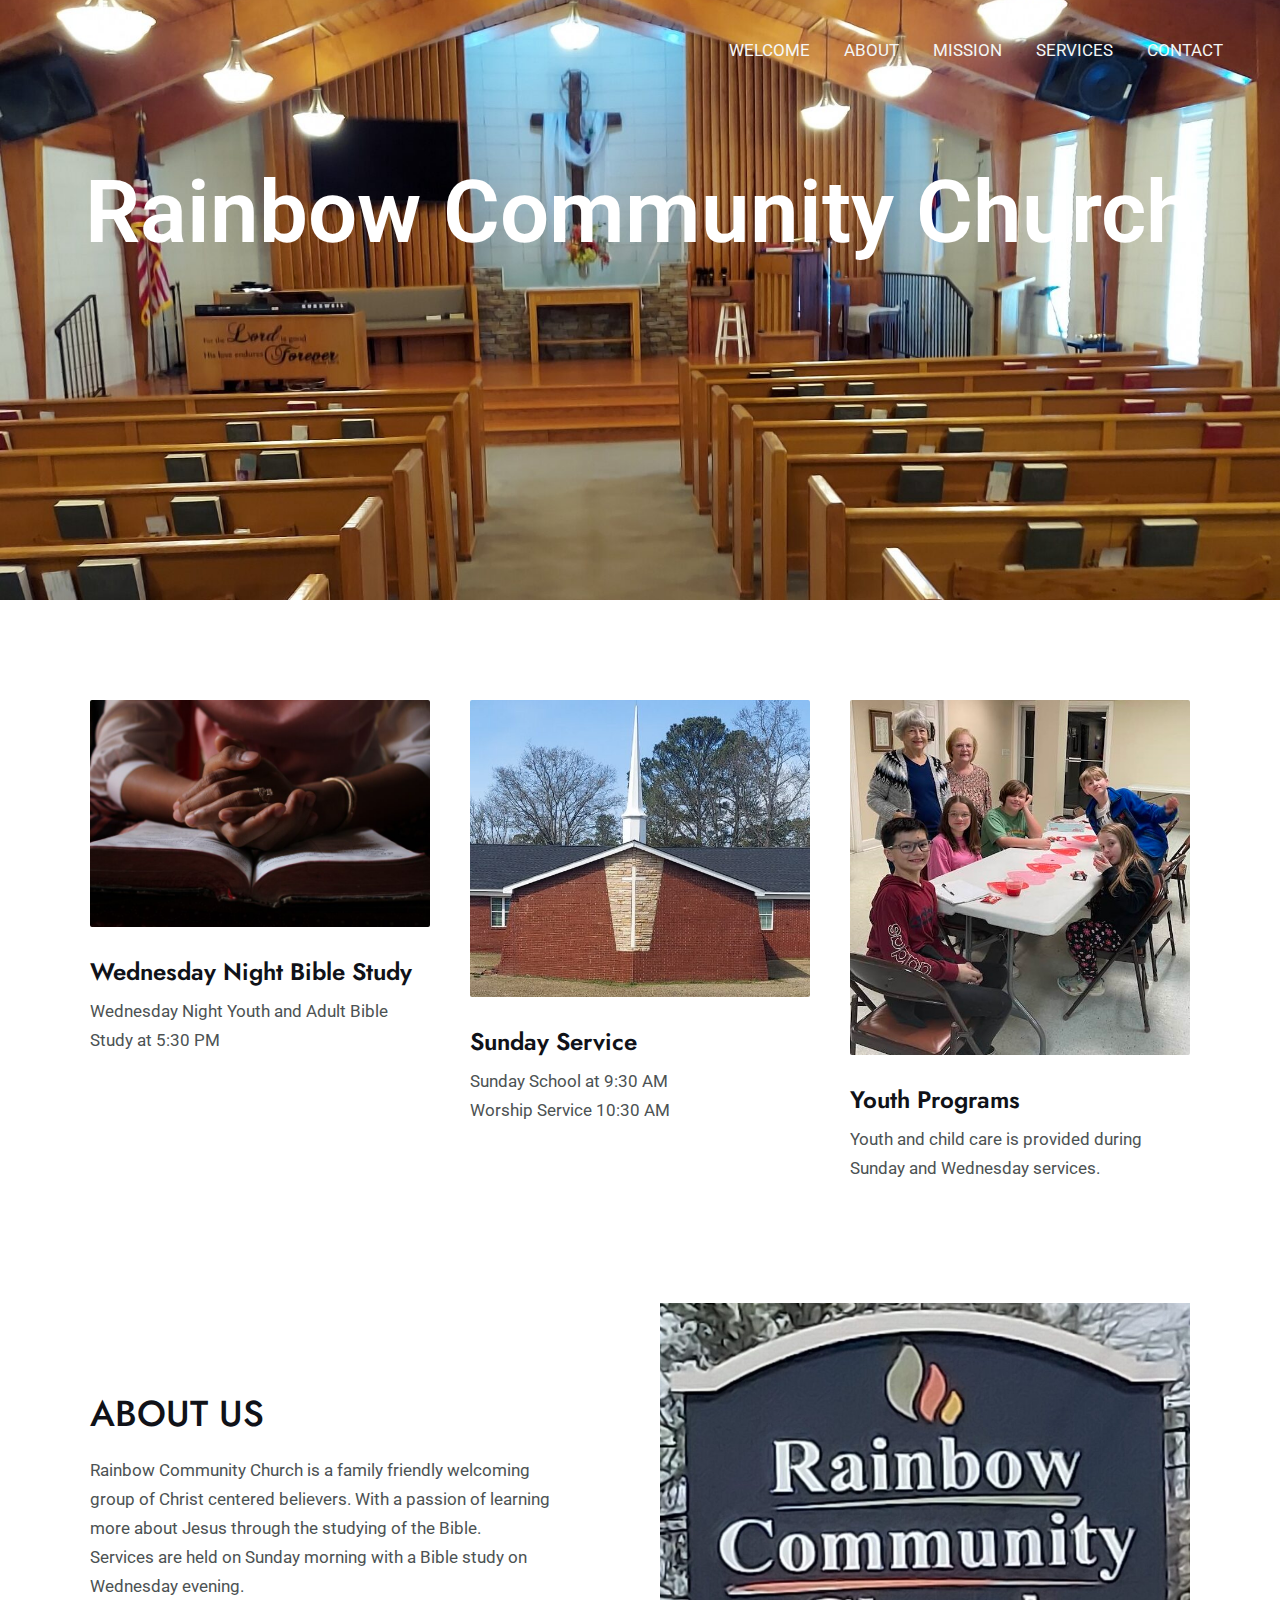
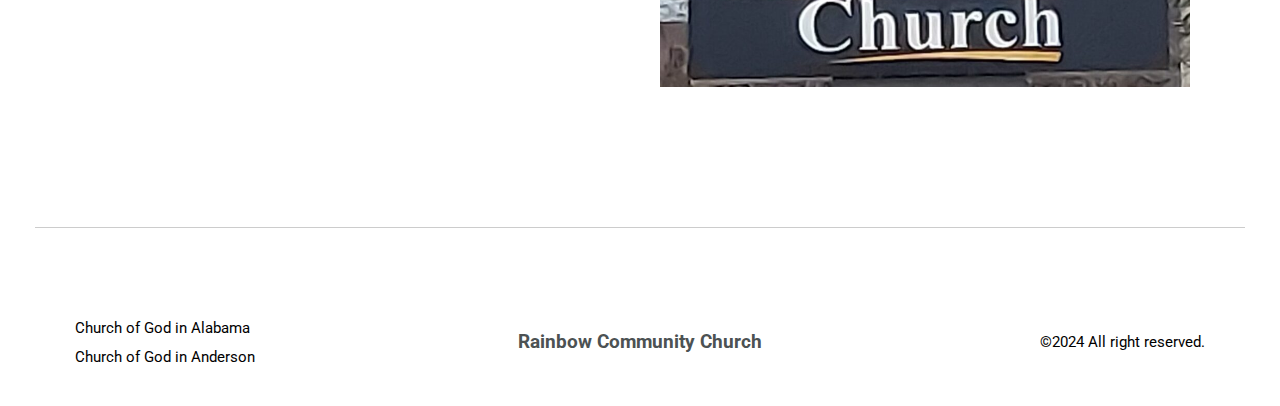
<file: index.html>
<!DOCTYPE html>
<html lang="en-US">
<head>
<meta charset="UTF-8">
<meta name="viewport" content="width=device-width, initial-scale=1">
	 <link rel="profile" href="https://gmpg.org/xfn/11"> 
	 <title>Rainbow Community Church &#8211; To know Christ Jesus and to make Him known</title>
<meta name="robots" content="max-image-preview:large">
<link rel="dns-prefetch" href="//fonts.googleapis.com">
<link rel="alternate" type="application/rss+xml" title="Rainbow Community Church &raquo; Feed" href="/feed/">
<link rel="alternate" type="application/rss+xml" title="Rainbow Community Church &raquo; Comments Feed" href="/comments/feed/">
<script>
window._wpemojiSettings = {"baseUrl":"https:\/\/s.w.org\/images\/core\/emoji\/15.0.3\/72x72\/","ext":".png","svgUrl":"https:\/\/s.w.org\/images\/core\/emoji\/15.0.3\/svg\/","svgExt":".svg","source":{"concatemoji":"\/wp-includes\/js\/wp-emoji-release.min.js?ver=6.5.3"}};
/*! This file is auto-generated */
!function(i,n){var o,s,e;function c(e){try{var t={supportTests:e,timestamp:(new Date).valueOf()};sessionStorage.setItem(o,JSON.stringify(t))}catch(e){}}function p(e,t,n){e.clearRect(0,0,e.canvas.width,e.canvas.height),e.fillText(t,0,0);var t=new Uint32Array(e.getImageData(0,0,e.canvas.width,e.canvas.height).data),r=(e.clearRect(0,0,e.canvas.width,e.canvas.height),e.fillText(n,0,0),new Uint32Array(e.getImageData(0,0,e.canvas.width,e.canvas.height).data));return t.every(function(e,t){return e===r[t]})}function u(e,t,n){switch(t){case"flag":return n(e,"🏳️‍⚧️","🏳️​⚧️")?!1:!n(e,"🇺🇳","🇺​🇳")&&!n(e,"🏴󠁧󠁢󠁥󠁮󠁧󠁿","🏴​󠁧​󠁢​󠁥​󠁮​󠁧​󠁿");case"emoji":return!n(e,"🐦‍⬛","🐦​⬛")}return!1}function f(e,t,n){var r="undefined"!=typeof WorkerGlobalScope&&self instanceof WorkerGlobalScope?new OffscreenCanvas(300,150):i.createElement("canvas"),a=r.getContext("2d",{willReadFrequently:!0}),o=(a.textBaseline="top",a.font="600 32px Arial",{});return e.forEach(function(e){o[e]=t(a,e,n)}),o}function t(e){var t=i.createElement("script");t.src=e,t.defer=!0,i.head.appendChild(t)}"undefined"!=typeof Promise&&(o="wpEmojiSettingsSupports",s=["flag","emoji"],n.supports={everything:!0,everythingExceptFlag:!0},e=new Promise(function(e){i.addEventListener("DOMContentLoaded",e,{once:!0})}),new Promise(function(t){var n=function(){try{var e=JSON.parse(sessionStorage.getItem(o));if("object"==typeof e&&"number"==typeof e.timestamp&&(new Date).valueOf()<e.timestamp+604800&&"object"==typeof e.supportTests)return e.supportTests}catch(e){}return null}();if(!n){if("undefined"!=typeof Worker&&"undefined"!=typeof OffscreenCanvas&&"undefined"!=typeof URL&&URL.createObjectURL&&"undefined"!=typeof Blob)try{var e="postMessage("+f.toString()+"("+[JSON.stringify(s),u.toString(),p.toString()].join(",")+"));",r=new Blob([e],{type:"text/javascript"}),a=new Worker(URL.createObjectURL(r),{name:"wpTestEmojiSupports"});return void(a.onmessage=function(e){c(n=e.data),a.terminate(),t(n)})}catch(e){}c(n=f(s,u,p))}t(n)}).then(function(e){for(var t in e)n.supports[t]=e[t],n.supports.everything=n.supports.everything&&n.supports[t],"flag"!==t&&(n.supports.everythingExceptFlag=n.supports.everythingExceptFlag&&n.supports[t]);n.supports.everythingExceptFlag=n.supports.everythingExceptFlag&&!n.supports.flag,n.DOMReady=!1,n.readyCallback=function(){n.DOMReady=!0}}).then(function(){return e}).then(function(){var e;n.supports.everything||(n.readyCallback(),(e=n.source||{}).concatemoji?t(e.concatemoji):e.wpemoji&&e.twemoji&&(t(e.twemoji),t(e.wpemoji)))}))}((window,document),window._wpemojiSettings);
</script>
<link rel="stylesheet" id="astra-theme-css-css" href="/wp-content/themes/astra/assets/css/minified/main.min.css?ver=4.6.5" media="all">
<style id="astra-theme-css-inline-css">:root{--ast-container-default-xlg-padding:6.67em;--ast-container-default-lg-padding:5.67em;--ast-container-default-slg-padding:4.34em;--ast-container-default-md-padding:3.34em;--ast-container-default-sm-padding:6.67em;--ast-container-default-xs-padding:2.4em;--ast-container-default-xxs-padding:1.4em;--ast-code-block-background:#EEEEEE;--ast-comment-inputs-background:#FAFAFA;--ast-normal-container-width:1200px;--ast-narrow-container-width:750px;--ast-blog-title-font-weight:normal;--ast-blog-meta-weight:inherit;}html{font-size:106.25%;}a,.page-title{color:var(--ast-global-color-3);}a:hover,a:focus{color:var(--ast-global-color-0);}body,button,input,select,textarea,.ast-button,.ast-custom-button{font-family:'Roboto',sans-serif;font-weight:400;font-size:17px;font-size:1rem;line-height:var(--ast-body-line-height,1.7em);}blockquote{color:var(--ast-global-color-3);}p,.entry-content p{margin-bottom:0em;}h1,.entry-content h1,h2,.entry-content h2,h3,.entry-content h3,h4,.entry-content h4,h5,.entry-content h5,h6,.entry-content h6,.site-title,.site-title a{font-family:'Jost',sans-serif;font-weight:500;}.ast-site-identity .site-title a{color:var(--ast-global-color-5);}.site-title{font-size:35px;font-size:2.0588235294118rem;display:none;}header .custom-logo-link img{max-width:96px;}.astra-logo-svg{width:96px;}.site-header .site-description{font-size:15px;font-size:0.88235294117647rem;display:none;}.entry-title{font-size:30px;font-size:1.7647058823529rem;}.archive .ast-article-post .ast-article-inner,.blog .ast-article-post .ast-article-inner,.archive .ast-article-post .ast-article-inner:hover,.blog .ast-article-post .ast-article-inner:hover{overflow:hidden;}h1,.entry-content h1{font-size:87px;font-size:5.1176470588235rem;font-weight:normal;font-family:'Jost',sans-serif;}h2,.entry-content h2{font-size:41px;font-size:2.4117647058824rem;font-weight:500;font-family:'Jost',sans-serif;}h3,.entry-content h3{font-size:28px;font-size:1.6470588235294rem;font-weight:600;font-family:'Jost',sans-serif;}h4,.entry-content h4{font-size:24px;font-size:1.4117647058824rem;line-height:1.25em;font-weight:600;font-family:'Jost',sans-serif;}h5,.entry-content h5{font-size:18px;font-size:1.0588235294118rem;font-weight:500;font-family:'Jost',sans-serif;}h6,.entry-content h6{font-size:15px;font-size:0.88235294117647rem;font-weight:500;font-family:'Jost',sans-serif;}::selection{background-color:var(--ast-global-color-0);color:#000000;}body,h1,.entry-title a,.entry-content h1,h2,.entry-content h2,h3,.entry-content h3,h4,.entry-content h4,h5,.entry-content h5,h6,.entry-content h6{color:var(--ast-global-color-3);}.tagcloud a:hover,.tagcloud a:focus,.tagcloud a.current-item{color:#ffffff;border-color:var(--ast-global-color-3);background-color:var(--ast-global-color-3);}input:focus,input[type="text"]:focus,input[type="email"]:focus,input[type="url"]:focus,input[type="password"]:focus,input[type="reset"]:focus,input[type="search"]:focus,textarea:focus{border-color:var(--ast-global-color-3);}input[type="radio"]:checked,input[type=reset],input[type="checkbox"]:checked,input[type="checkbox"]:hover:checked,input[type="checkbox"]:focus:checked,input[type=range]::-webkit-slider-thumb{border-color:var(--ast-global-color-3);background-color:var(--ast-global-color-3);box-shadow:none;}.site-footer a:hover + .post-count,.site-footer a:focus + .post-count{background:var(--ast-global-color-3);border-color:var(--ast-global-color-3);}.single .nav-links .nav-previous,.single .nav-links .nav-next{color:var(--ast-global-color-3);}.entry-meta,.entry-meta *{line-height:1.45;color:var(--ast-global-color-3);}.entry-meta a:not(.ast-button):hover,.entry-meta a:not(.ast-button):hover *,.entry-meta a:not(.ast-button):focus,.entry-meta a:not(.ast-button):focus *,.page-links > .page-link,.page-links .page-link:hover,.post-navigation a:hover{color:var(--ast-global-color-0);}#cat option,.secondary .calendar_wrap thead a,.secondary .calendar_wrap thead a:visited{color:var(--ast-global-color-3);}.secondary .calendar_wrap #today,.ast-progress-val span{background:var(--ast-global-color-3);}.secondary a:hover + .post-count,.secondary a:focus + .post-count{background:var(--ast-global-color-3);border-color:var(--ast-global-color-3);}.calendar_wrap #today > a{color:#ffffff;}.page-links .page-link,.single .post-navigation a{color:var(--ast-global-color-3);}.ast-search-menu-icon .search-form button.search-submit{padding:0 4px;}.ast-search-menu-icon form.search-form{padding-right:0;}.ast-search-menu-icon.slide-search input.search-field{width:0;}.ast-header-search .ast-search-menu-icon.ast-dropdown-active .search-form,.ast-header-search .ast-search-menu-icon.ast-dropdown-active .search-field:focus{transition:all 0.2s;}.search-form input.search-field:focus{outline:none;}.astra-logo-svg:not(.sticky-custom-logo .astra-logo-svg,.transparent-custom-logo .astra-logo-svg,.advanced-header-logo .astra-logo-svg){height:60px;}.ast-archive-title{color:var(--ast-global-color-2);}.wp-block-latest-posts > li > a{color:var(--ast-global-color-2);}.widget-title,.widget .wp-block-heading{font-size:24px;font-size:1.4117647058824rem;color:var(--ast-global-color-2);}.ast-search-menu-icon.slide-search a:focus-visible:focus-visible,.astra-search-icon:focus-visible,#close:focus-visible,a:focus-visible,.ast-menu-toggle:focus-visible,.site .skip-link:focus-visible,.wp-block-loginout input:focus-visible,.wp-block-search.wp-block-search__button-inside .wp-block-search__inside-wrapper,.ast-header-navigation-arrow:focus-visible,.woocommerce .wc-proceed-to-checkout > .checkout-button:focus-visible,.woocommerce .woocommerce-MyAccount-navigation ul li a:focus-visible,.ast-orders-table__row .ast-orders-table__cell:focus-visible,.woocommerce .woocommerce-order-details .order-again > .button:focus-visible,.woocommerce .woocommerce-message a.button.wc-forward:focus-visible,.woocommerce #minus_qty:focus-visible,.woocommerce #plus_qty:focus-visible,a#ast-apply-coupon:focus-visible,.woocommerce .woocommerce-info a:focus-visible,.woocommerce .astra-shop-summary-wrap a:focus-visible,.woocommerce a.wc-forward:focus-visible,#ast-apply-coupon:focus-visible,.woocommerce-js .woocommerce-mini-cart-item a.remove:focus-visible,#close:focus-visible,.button.search-submit:focus-visible,#search_submit:focus,.normal-search:focus-visible{outline-style:dotted;outline-color:inherit;outline-width:thin;}input:focus,input[type="text"]:focus,input[type="email"]:focus,input[type="url"]:focus,input[type="password"]:focus,input[type="reset"]:focus,input[type="search"]:focus,input[type="number"]:focus,textarea:focus,.wp-block-search__input:focus,[data-section="section-header-mobile-trigger"] .ast-button-wrap .ast-mobile-menu-trigger-minimal:focus,.ast-mobile-popup-drawer.active .menu-toggle-close:focus,.woocommerce-ordering select.orderby:focus,#ast-scroll-top:focus,#coupon_code:focus,.woocommerce-page #comment:focus,.woocommerce #reviews #respond input#submit:focus,.woocommerce a.add_to_cart_button:focus,.woocommerce .button.single_add_to_cart_button:focus,.woocommerce .woocommerce-cart-form button:focus,.woocommerce .woocommerce-cart-form__cart-item .quantity .qty:focus,.woocommerce .woocommerce-billing-fields .woocommerce-billing-fields__field-wrapper .woocommerce-input-wrapper > .input-text:focus,.woocommerce #order_comments:focus,.woocommerce #place_order:focus,.woocommerce .woocommerce-address-fields .woocommerce-address-fields__field-wrapper .woocommerce-input-wrapper > .input-text:focus,.woocommerce .woocommerce-MyAccount-content form button:focus,.woocommerce .woocommerce-MyAccount-content .woocommerce-EditAccountForm .woocommerce-form-row .woocommerce-Input.input-text:focus,.woocommerce .ast-woocommerce-container .woocommerce-pagination ul.page-numbers li a:focus,body #content .woocommerce form .form-row .select2-container--default .select2-selection--single:focus,#ast-coupon-code:focus,.woocommerce.woocommerce-js .quantity input[type=number]:focus,.woocommerce-js .woocommerce-mini-cart-item .quantity input[type=number]:focus,.woocommerce p#ast-coupon-trigger:focus{border-style:dotted;border-color:inherit;border-width:thin;}input{outline:none;}body .ast-oembed-container *{position:absolute;top:0;width:100%;height:100%;left:0;}body .wp-block-embed-pocket-casts .ast-oembed-container *{position:unset;}.ast-single-post-featured-section + article {margin-top: 2em;}.site-content .ast-single-post-featured-section img {width: 100%;overflow: hidden;object-fit: cover;}.site > .ast-single-related-posts-container {margin-top: 0;}@media (min-width: 922px) {.ast-desktop .ast-container--narrow {max-width: var(--ast-narrow-container-width);margin: 0 auto;}}.ast-page-builder-template .hentry {margin: 0;}.ast-page-builder-template .site-content > .ast-container {max-width: 100%;padding: 0;}.ast-page-builder-template .site .site-content #primary {padding: 0;margin: 0;}.ast-page-builder-template .no-results {text-align: center;margin: 4em auto;}.ast-page-builder-template .ast-pagination {padding: 2em;}.ast-page-builder-template .entry-header.ast-no-title.ast-no-thumbnail {margin-top: 0;}.ast-page-builder-template .entry-header.ast-header-without-markup {margin-top: 0;margin-bottom: 0;}.ast-page-builder-template .entry-header.ast-no-title.ast-no-meta {margin-bottom: 0;}.ast-page-builder-template.single .post-navigation {padding-bottom: 2em;}.ast-page-builder-template.single-post .site-content > .ast-container {max-width: 100%;}.ast-page-builder-template .entry-header {margin-top: 4em;margin-left: auto;margin-right: auto;padding-left: 20px;padding-right: 20px;}.single.ast-page-builder-template .entry-header {padding-left: 20px;padding-right: 20px;}.ast-page-builder-template .ast-archive-description {margin: 4em auto 0;padding-left: 20px;padding-right: 20px;}@media (max-width:921px){#ast-desktop-header{display:none;}}@media (min-width:922px){#ast-mobile-header{display:none;}}.wp-block-buttons.aligncenter{justify-content:center;}@media (max-width:921px){.ast-theme-transparent-header #primary,.ast-theme-transparent-header #secondary{padding:0;}}@media (max-width:921px){.ast-plain-container.ast-no-sidebar #primary{padding:0;}}.ast-plain-container.ast-no-sidebar #primary{margin-top:0;margin-bottom:0;}.wp-block-button.is-style-outline .wp-block-button__link{border-color:var(--ast-global-color-0);}div.wp-block-button.is-style-outline > .wp-block-button__link:not(.has-text-color),div.wp-block-button.wp-block-button__link.is-style-outline:not(.has-text-color){color:var(--ast-global-color-0);}.wp-block-button.is-style-outline .wp-block-button__link:hover,.wp-block-buttons .wp-block-button.is-style-outline .wp-block-button__link:focus,.wp-block-buttons .wp-block-button.is-style-outline > .wp-block-button__link:not(.has-text-color):hover,.wp-block-buttons .wp-block-button.wp-block-button__link.is-style-outline:not(.has-text-color):hover{color:var(--ast-global-color-5);background-color:var(--ast-global-color-1);border-color:var(--ast-global-color-1);}.post-page-numbers.current .page-link,.ast-pagination .page-numbers.current{color:#000000;border-color:var(--ast-global-color-0);background-color:var(--ast-global-color-0);}.wp-block-button.is-style-outline .wp-block-button__link.wp-element-button,.ast-outline-button{border-color:var(--ast-global-color-0);font-family:inherit;font-weight:400;font-size:16px;font-size:0.94117647058824rem;line-height:1em;border-top-left-radius:0px;border-top-right-radius:0px;border-bottom-right-radius:0px;border-bottom-left-radius:0px;}.wp-block-buttons .wp-block-button.is-style-outline > .wp-block-button__link:not(.has-text-color),.wp-block-buttons .wp-block-button.wp-block-button__link.is-style-outline:not(.has-text-color),.ast-outline-button{color:var(--ast-global-color-0);}.wp-block-button.is-style-outline .wp-block-button__link:hover,.wp-block-buttons .wp-block-button.is-style-outline .wp-block-button__link:focus,.wp-block-buttons .wp-block-button.is-style-outline > .wp-block-button__link:not(.has-text-color):hover,.wp-block-buttons .wp-block-button.wp-block-button__link.is-style-outline:not(.has-text-color):hover,.ast-outline-button:hover,.ast-outline-button:focus,.wp-block-uagb-buttons-child .uagb-buttons-repeater.ast-outline-button:hover,.wp-block-uagb-buttons-child .uagb-buttons-repeater.ast-outline-button:focus{color:var(--ast-global-color-5);background-color:var(--ast-global-color-1);border-color:var(--ast-global-color-1);}.wp-block-button .wp-block-button__link.wp-element-button.is-style-outline:not(.has-background),.wp-block-button.is-style-outline>.wp-block-button__link.wp-element-button:not(.has-background),.ast-outline-button{background-color:var(--ast-global-color-0);}@media (max-width:921px){.wp-block-button.is-style-outline .wp-block-button__link.wp-element-button,.ast-outline-button{font-size:16px;font-size:0.94117647058824rem;}}@media (max-width:544px){.wp-block-button.is-style-outline .wp-block-button__link.wp-element-button,.ast-outline-button{font-size:15px;font-size:0.88235294117647rem;}}.entry-content[ast-blocks-layout] > figure{margin-bottom:1em;}h1.widget-title{font-weight:normal;}h2.widget-title{font-weight:500;}h3.widget-title{font-weight:600;}@media (max-width:921px){.ast-separate-container #primary,.ast-separate-container #secondary{padding:1.5em 0;}#primary,#secondary{padding:1.5em 0;margin:0;}.ast-left-sidebar #content > .ast-container{display:flex;flex-direction:column-reverse;width:100%;}.ast-separate-container .ast-article-post,.ast-separate-container .ast-article-single{padding:1.5em 2.14em;}.ast-author-box img.avatar{margin:20px 0 0 0;}}@media (min-width:922px){.ast-separate-container.ast-right-sidebar #primary,.ast-separate-container.ast-left-sidebar #primary{border:0;}.search-no-results.ast-separate-container #primary{margin-bottom:4em;}}.elementor-button-wrapper .elementor-button{border-style:solid;text-decoration:none;border-top-width:0;border-right-width:0;border-left-width:0;border-bottom-width:0;}body .elementor-button.elementor-size-sm,body .elementor-button.elementor-size-xs,body .elementor-button.elementor-size-md,body .elementor-button.elementor-size-lg,body .elementor-button.elementor-size-xl,body .elementor-button{border-top-left-radius:0px;border-top-right-radius:0px;border-bottom-right-radius:0px;border-bottom-left-radius:0px;padding-top:15px;padding-right:40px;padding-bottom:15px;padding-left:40px;}@media (max-width:921px){.elementor-button-wrapper .elementor-button.elementor-size-sm,.elementor-button-wrapper .elementor-button.elementor-size-xs,.elementor-button-wrapper .elementor-button.elementor-size-md,.elementor-button-wrapper .elementor-button.elementor-size-lg,.elementor-button-wrapper .elementor-button.elementor-size-xl,.elementor-button-wrapper .elementor-button{padding-top:16px;padding-right:32px;padding-bottom:16px;padding-left:32px;}}@media (max-width:544px){.elementor-button-wrapper .elementor-button.elementor-size-sm,.elementor-button-wrapper .elementor-button.elementor-size-xs,.elementor-button-wrapper .elementor-button.elementor-size-md,.elementor-button-wrapper .elementor-button.elementor-size-lg,.elementor-button-wrapper .elementor-button.elementor-size-xl,.elementor-button-wrapper .elementor-button{padding-top:15px;padding-right:28px;padding-bottom:15px;padding-left:28px;}}.elementor-button-wrapper .elementor-button{border-color:var(--ast-global-color-0);background-color:var(--ast-global-color-0);}.elementor-button-wrapper .elementor-button:hover,.elementor-button-wrapper .elementor-button:focus{color:var(--ast-global-color-5);background-color:var(--ast-global-color-1);border-color:var(--ast-global-color-1);}.wp-block-button .wp-block-button__link ,.elementor-button-wrapper .elementor-button,.elementor-button-wrapper .elementor-button:visited{color:var(--ast-global-color-5);}.elementor-button-wrapper .elementor-button{font-weight:400;font-size:16px;font-size:0.94117647058824rem;line-height:1em;text-transform:none;letter-spacing:3px;}body .elementor-button.elementor-size-sm,body .elementor-button.elementor-size-xs,body .elementor-button.elementor-size-md,body .elementor-button.elementor-size-lg,body .elementor-button.elementor-size-xl,body .elementor-button{font-size:16px;font-size:0.94117647058824rem;}.wp-block-button .wp-block-button__link:hover,.wp-block-button .wp-block-button__link:focus{color:var(--ast-global-color-5);background-color:var(--ast-global-color-1);border-color:var(--ast-global-color-1);}.elementor-widget-heading h4.elementor-heading-title{line-height:1.25em;}.wp-block-button .wp-block-button__link,.wp-block-search .wp-block-search__button,body .wp-block-file .wp-block-file__button{border-color:var(--ast-global-color-0);background-color:var(--ast-global-color-0);color:var(--ast-global-color-5);font-family:inherit;font-weight:400;line-height:1em;text-transform:none;letter-spacing:3px;font-size:16px;font-size:0.94117647058824rem;border-top-left-radius:0px;border-top-right-radius:0px;border-bottom-right-radius:0px;border-bottom-left-radius:0px;padding-top:15px;padding-right:40px;padding-bottom:15px;padding-left:40px;}@media (max-width:921px){.wp-block-button .wp-block-button__link,.wp-block-search .wp-block-search__button,body .wp-block-file .wp-block-file__button{font-size:16px;font-size:0.94117647058824rem;padding-top:16px;padding-right:32px;padding-bottom:16px;padding-left:32px;}}@media (max-width:544px){.wp-block-button .wp-block-button__link,.wp-block-search .wp-block-search__button,body .wp-block-file .wp-block-file__button{font-size:15px;font-size:0.88235294117647rem;padding-top:15px;padding-right:28px;padding-bottom:15px;padding-left:28px;}}.menu-toggle,button,.ast-button,.ast-custom-button,.button,input#submit,input[type="button"],input[type="submit"],input[type="reset"],form[CLASS*="wp-block-search__"].wp-block-search .wp-block-search__inside-wrapper .wp-block-search__button,body .wp-block-file .wp-block-file__button,.woocommerce-js a.button,.woocommerce button.button,.woocommerce .woocommerce-message a.button,.woocommerce #respond input#submit.alt,.woocommerce input.button.alt,.woocommerce input.button,.woocommerce input.button:disabled,.woocommerce input.button:disabled[disabled],.woocommerce input.button:disabled:hover,.woocommerce input.button:disabled[disabled]:hover,.woocommerce #respond input#submit,.woocommerce button.button.alt.disabled,.wc-block-grid__products .wc-block-grid__product .wp-block-button__link,.wc-block-grid__product-onsale,[CLASS*="wc-block"] button,.woocommerce-js .astra-cart-drawer .astra-cart-drawer-content .woocommerce-mini-cart__buttons .button:not(.checkout):not(.ast-continue-shopping),.woocommerce-js .astra-cart-drawer .astra-cart-drawer-content .woocommerce-mini-cart__buttons a.checkout,.woocommerce button.button.alt.disabled.wc-variation-selection-needed,[CLASS*="wc-block"] .wc-block-components-button{border-style:solid;border-top-width:0;border-right-width:0;border-left-width:0;border-bottom-width:0;color:var(--ast-global-color-5);border-color:var(--ast-global-color-0);background-color:var(--ast-global-color-0);padding-top:15px;padding-right:40px;padding-bottom:15px;padding-left:40px;font-family:inherit;font-weight:400;font-size:16px;font-size:0.94117647058824rem;line-height:1em;text-transform:none;letter-spacing:3px;border-top-left-radius:0px;border-top-right-radius:0px;border-bottom-right-radius:0px;border-bottom-left-radius:0px;}button:focus,.menu-toggle:hover,button:hover,.ast-button:hover,.ast-custom-button:hover .button:hover,.ast-custom-button:hover ,input[type=reset]:hover,input[type=reset]:focus,input#submit:hover,input#submit:focus,input[type="button"]:hover,input[type="button"]:focus,input[type="submit"]:hover,input[type="submit"]:focus,form[CLASS*="wp-block-search__"].wp-block-search .wp-block-search__inside-wrapper .wp-block-search__button:hover,form[CLASS*="wp-block-search__"].wp-block-search .wp-block-search__inside-wrapper .wp-block-search__button:focus,body .wp-block-file .wp-block-file__button:hover,body .wp-block-file .wp-block-file__button:focus,.woocommerce-js a.button:hover,.woocommerce button.button:hover,.woocommerce .woocommerce-message a.button:hover,.woocommerce #respond input#submit:hover,.woocommerce #respond input#submit.alt:hover,.woocommerce input.button.alt:hover,.woocommerce input.button:hover,.woocommerce button.button.alt.disabled:hover,.wc-block-grid__products .wc-block-grid__product .wp-block-button__link:hover,[CLASS*="wc-block"] button:hover,.woocommerce-js .astra-cart-drawer .astra-cart-drawer-content .woocommerce-mini-cart__buttons .button:not(.checkout):not(.ast-continue-shopping):hover,.woocommerce-js .astra-cart-drawer .astra-cart-drawer-content .woocommerce-mini-cart__buttons a.checkout:hover,.woocommerce button.button.alt.disabled.wc-variation-selection-needed:hover,[CLASS*="wc-block"] .wc-block-components-button:hover,[CLASS*="wc-block"] .wc-block-components-button:focus{color:var(--ast-global-color-5);background-color:var(--ast-global-color-1);border-color:var(--ast-global-color-1);}@media (max-width:921px){.menu-toggle,button,.ast-button,.ast-custom-button,.button,input#submit,input[type="button"],input[type="submit"],input[type="reset"],form[CLASS*="wp-block-search__"].wp-block-search .wp-block-search__inside-wrapper .wp-block-search__button,body .wp-block-file .wp-block-file__button,.woocommerce-js a.button,.woocommerce button.button,.woocommerce .woocommerce-message a.button,.woocommerce #respond input#submit.alt,.woocommerce input.button.alt,.woocommerce input.button,.woocommerce input.button:disabled,.woocommerce input.button:disabled[disabled],.woocommerce input.button:disabled:hover,.woocommerce input.button:disabled[disabled]:hover,.woocommerce #respond input#submit,.woocommerce button.button.alt.disabled,.wc-block-grid__products .wc-block-grid__product .wp-block-button__link,.wc-block-grid__product-onsale,[CLASS*="wc-block"] button,.woocommerce-js .astra-cart-drawer .astra-cart-drawer-content .woocommerce-mini-cart__buttons .button:not(.checkout):not(.ast-continue-shopping),.woocommerce-js .astra-cart-drawer .astra-cart-drawer-content .woocommerce-mini-cart__buttons a.checkout,.woocommerce button.button.alt.disabled.wc-variation-selection-needed,[CLASS*="wc-block"] .wc-block-components-button{padding-top:16px;padding-right:32px;padding-bottom:16px;padding-left:32px;font-size:16px;font-size:0.94117647058824rem;}}@media (max-width:544px){.menu-toggle,button,.ast-button,.ast-custom-button,.button,input#submit,input[type="button"],input[type="submit"],input[type="reset"],form[CLASS*="wp-block-search__"].wp-block-search .wp-block-search__inside-wrapper .wp-block-search__button,body .wp-block-file .wp-block-file__button,.woocommerce-js a.button,.woocommerce button.button,.woocommerce .woocommerce-message a.button,.woocommerce #respond input#submit.alt,.woocommerce input.button.alt,.woocommerce input.button,.woocommerce input.button:disabled,.woocommerce input.button:disabled[disabled],.woocommerce input.button:disabled:hover,.woocommerce input.button:disabled[disabled]:hover,.woocommerce #respond input#submit,.woocommerce button.button.alt.disabled,.wc-block-grid__products .wc-block-grid__product .wp-block-button__link,.wc-block-grid__product-onsale,[CLASS*="wc-block"] button,.woocommerce-js .astra-cart-drawer .astra-cart-drawer-content .woocommerce-mini-cart__buttons .button:not(.checkout):not(.ast-continue-shopping),.woocommerce-js .astra-cart-drawer .astra-cart-drawer-content .woocommerce-mini-cart__buttons a.checkout,.woocommerce button.button.alt.disabled.wc-variation-selection-needed,[CLASS*="wc-block"] .wc-block-components-button{padding-top:15px;padding-right:28px;padding-bottom:15px;padding-left:28px;font-size:15px;font-size:0.88235294117647rem;}}@media (max-width:921px){.menu-toggle,button,.ast-button,.button,input#submit,input[type="button"],input[type="submit"],input[type="reset"]{font-size:16px;font-size:0.94117647058824rem;}.ast-mobile-header-stack .main-header-bar .ast-search-menu-icon{display:inline-block;}.ast-header-break-point.ast-header-custom-item-outside .ast-mobile-header-stack .main-header-bar .ast-search-icon{margin:0;}.ast-comment-avatar-wrap img{max-width:2.5em;}.ast-comment-meta{padding:0 1.8888em 1.3333em;}.ast-separate-container .ast-comment-list li.depth-1{padding:1.5em 2.14em;}.ast-separate-container .comment-respond{padding:2em 2.14em;}}@media (min-width:544px){.ast-container{max-width:100%;}}@media (max-width:544px){.ast-separate-container .ast-article-post,.ast-separate-container .ast-article-single,.ast-separate-container .comments-title,.ast-separate-container .ast-archive-description{padding:1.5em 1em;}.ast-separate-container #content .ast-container{padding-left:0.54em;padding-right:0.54em;}.ast-separate-container .ast-comment-list .bypostauthor{padding:.5em;}.ast-search-menu-icon.ast-dropdown-active .search-field{width:170px;}.menu-toggle,button,.ast-button,.button,input#submit,input[type="button"],input[type="submit"],input[type="reset"]{font-size:15px;font-size:0.88235294117647rem;}}body,.ast-separate-container{background-color:var(--ast-global-color-5);;background-image:none;;}@media (max-width:921px){.widget-title{font-size:22px;font-size:1.375rem;}body,button,input,select,textarea,.ast-button,.ast-custom-button{font-size:16px;font-size:0.94117647058824rem;}#secondary,#secondary button,#secondary input,#secondary select,#secondary textarea{font-size:16px;font-size:0.94117647058824rem;}.site-title{display:none;}.site-header .site-description{display:none;}h1,.entry-content h1{font-size:30px;}h2,.entry-content h2{font-size:25px;}h3,.entry-content h3{font-size:28px;}h4,.entry-content h4{font-size:24px;font-size:1.4117647058824rem;}.astra-logo-svg{width:96px;}header .custom-logo-link img,.ast-header-break-point .site-logo-img .custom-mobile-logo-link img{max-width:96px;}}@media (max-width:544px){.site-title{display:none;}.site-header .site-description{display:none;}h1,.entry-content h1{font-size:30px;}h2,.entry-content h2{font-size:25px;}h3,.entry-content h3{font-size:28px;}h4,.entry-content h4{font-size:24px;font-size:1.4117647058824rem;}header .custom-logo-link img,.ast-header-break-point .site-branding img,.ast-header-break-point .custom-logo-link img{max-width:96px;}.astra-logo-svg{width:96px;}.ast-header-break-point .site-logo-img .custom-mobile-logo-link img{max-width:96px;}}@media (max-width:544px){html{font-size:96.9%;}}@media (min-width:922px){.ast-container{max-width:1240px;}}@media (min-width:922px){.site-content .ast-container{display:flex;}}@media (max-width:921px){.site-content .ast-container{flex-direction:column;}}@media (min-width:922px){.main-header-menu .sub-menu .menu-item.ast-left-align-sub-menu:hover > .sub-menu,.main-header-menu .sub-menu .menu-item.ast-left-align-sub-menu.focus > .sub-menu{margin-left:-0px;}}.ast-theme-transparent-header .ast-header-search .astra-search-icon,.ast-theme-transparent-header .ast-header-search .search-field::placeholder,.ast-theme-transparent-header .ast-header-search .ast-icon{color:#ffffff;}.ast-theme-transparent-header [data-section="section-header-mobile-trigger"] .ast-button-wrap .mobile-menu-toggle-icon .ast-mobile-svg{fill:#ffffff;}.ast-theme-transparent-header [data-section="section-header-mobile-trigger"] .ast-button-wrap .mobile-menu-wrap .mobile-menu{color:#ffffff;}.ast-theme-transparent-header [data-section="section-header-mobile-trigger"] .ast-button-wrap .ast-mobile-menu-trigger-fill{background:var(--ast-global-color-0);}.ast-theme-transparent-header [data-section="section-header-mobile-trigger"] .ast-button-wrap .ast-mobile-menu-trigger-fill,.ast-theme-transparent-header [data-section="section-header-mobile-trigger"] .ast-button-wrap .ast-mobile-menu-trigger-minimal{color:#ffffff;border:none;}.site .comments-area{padding-bottom:3em;}.footer-widget-area[data-section^="section-fb-html-"] .ast-builder-html-element{text-align:center;}.wp-block-file {display: flex;align-items: center;flex-wrap: wrap;justify-content: space-between;}.wp-block-pullquote {border: none;}.wp-block-pullquote blockquote::before {content: "\201D";font-family: "Helvetica",sans-serif;display: flex;transform: rotate( 180deg );font-size: 6rem;font-style: normal;line-height: 1;font-weight: bold;align-items: center;justify-content: center;}.has-text-align-right > blockquote::before {justify-content: flex-start;}.has-text-align-left > blockquote::before {justify-content: flex-end;}figure.wp-block-pullquote.is-style-solid-color blockquote {max-width: 100%;text-align: inherit;}html body {--wp--custom--ast-default-block-top-padding: 3em;--wp--custom--ast-default-block-right-padding: 3em;--wp--custom--ast-default-block-bottom-padding: 3em;--wp--custom--ast-default-block-left-padding: 3em;--wp--custom--ast-container-width: 1200px;--wp--custom--ast-content-width-size: 1200px;--wp--custom--ast-wide-width-size: calc(1200px + var(--wp--custom--ast-default-block-left-padding) + var(--wp--custom--ast-default-block-right-padding));}.ast-narrow-container {--wp--custom--ast-content-width-size: 750px;--wp--custom--ast-wide-width-size: 750px;}@media(max-width: 921px) {html body {--wp--custom--ast-default-block-top-padding: 3em;--wp--custom--ast-default-block-right-padding: 2em;--wp--custom--ast-default-block-bottom-padding: 3em;--wp--custom--ast-default-block-left-padding: 2em;}}@media(max-width: 544px) {html body {--wp--custom--ast-default-block-top-padding: 3em;--wp--custom--ast-default-block-right-padding: 1.5em;--wp--custom--ast-default-block-bottom-padding: 3em;--wp--custom--ast-default-block-left-padding: 1.5em;}}.entry-content > .wp-block-group,.entry-content > .wp-block-cover,.entry-content > .wp-block-columns {padding-top: var(--wp--custom--ast-default-block-top-padding);padding-right: var(--wp--custom--ast-default-block-right-padding);padding-bottom: var(--wp--custom--ast-default-block-bottom-padding);padding-left: var(--wp--custom--ast-default-block-left-padding);}.ast-plain-container.ast-no-sidebar .entry-content > .alignfull,.ast-page-builder-template .ast-no-sidebar .entry-content > .alignfull {margin-left: calc( -50vw + 50%);margin-right: calc( -50vw + 50%);max-width: 100vw;width: 100vw;}.ast-plain-container.ast-no-sidebar .entry-content .alignfull .alignfull,.ast-page-builder-template.ast-no-sidebar .entry-content .alignfull .alignfull,.ast-plain-container.ast-no-sidebar .entry-content .alignfull .alignwide,.ast-page-builder-template.ast-no-sidebar .entry-content .alignfull .alignwide,.ast-plain-container.ast-no-sidebar .entry-content .alignwide .alignfull,.ast-page-builder-template.ast-no-sidebar .entry-content .alignwide .alignfull,.ast-plain-container.ast-no-sidebar .entry-content .alignwide .alignwide,.ast-page-builder-template.ast-no-sidebar .entry-content .alignwide .alignwide,.ast-plain-container.ast-no-sidebar .entry-content .wp-block-column .alignfull,.ast-page-builder-template.ast-no-sidebar .entry-content .wp-block-column .alignfull,.ast-plain-container.ast-no-sidebar .entry-content .wp-block-column .alignwide,.ast-page-builder-template.ast-no-sidebar .entry-content .wp-block-column .alignwide {margin-left: auto;margin-right: auto;width: 100%;}[ast-blocks-layout] .wp-block-separator:not(.is-style-dots) {height: 0;}[ast-blocks-layout] .wp-block-separator {margin: 20px auto;}[ast-blocks-layout] .wp-block-separator:not(.is-style-wide):not(.is-style-dots) {max-width: 100px;}[ast-blocks-layout] .wp-block-separator.has-background {padding: 0;}.entry-content[ast-blocks-layout] > * {max-width: var(--wp--custom--ast-content-width-size);margin-left: auto;margin-right: auto;}.entry-content[ast-blocks-layout] > .alignwide {max-width: var(--wp--custom--ast-wide-width-size);}.entry-content[ast-blocks-layout] .alignfull {max-width: none;}.entry-content .wp-block-columns {margin-bottom: 0;}blockquote {margin: 1.5em;border-color: rgba(0,0,0,0.05);}.wp-block-quote:not(.has-text-align-right):not(.has-text-align-center) {border-left: 5px solid rgba(0,0,0,0.05);}.has-text-align-right > blockquote,blockquote.has-text-align-right {border-right: 5px solid rgba(0,0,0,0.05);}.has-text-align-left > blockquote,blockquote.has-text-align-left {border-left: 5px solid rgba(0,0,0,0.05);}.wp-block-site-tagline,.wp-block-latest-posts .read-more {margin-top: 15px;}.wp-block-loginout p label {display: block;}.wp-block-loginout p:not(.login-remember):not(.login-submit) input {width: 100%;}.wp-block-loginout input:focus {border-color: transparent;}.wp-block-loginout input:focus {outline: thin dotted;}.entry-content .wp-block-media-text .wp-block-media-text__content {padding: 0 0 0 8%;}.entry-content .wp-block-media-text.has-media-on-the-right .wp-block-media-text__content {padding: 0 8% 0 0;}.entry-content .wp-block-media-text.has-background .wp-block-media-text__content {padding: 8%;}.entry-content .wp-block-cover:not([class*="background-color"]) .wp-block-cover__inner-container,.entry-content .wp-block-cover:not([class*="background-color"]) .wp-block-cover-image-text,.entry-content .wp-block-cover:not([class*="background-color"]) .wp-block-cover-text,.entry-content .wp-block-cover-image:not([class*="background-color"]) .wp-block-cover__inner-container,.entry-content .wp-block-cover-image:not([class*="background-color"]) .wp-block-cover-image-text,.entry-content .wp-block-cover-image:not([class*="background-color"]) .wp-block-cover-text {color: var(--ast-global-color-5);}.wp-block-loginout .login-remember input {width: 1.1rem;height: 1.1rem;margin: 0 5px 4px 0;vertical-align: middle;}.wp-block-latest-posts > li > *:first-child,.wp-block-latest-posts:not(.is-grid) > li:first-child {margin-top: 0;}.wp-block-search__inside-wrapper .wp-block-search__input {padding: 0 10px;color: var(--ast-global-color-3);background: var(--ast-global-color-5);border-color: var(--ast-border-color);}.wp-block-latest-posts .read-more {margin-bottom: 1.5em;}.wp-block-search__no-button .wp-block-search__inside-wrapper .wp-block-search__input {padding-top: 5px;padding-bottom: 5px;}.wp-block-latest-posts .wp-block-latest-posts__post-date,.wp-block-latest-posts .wp-block-latest-posts__post-author {font-size: 1rem;}.wp-block-latest-posts > li > *,.wp-block-latest-posts:not(.is-grid) > li {margin-top: 12px;margin-bottom: 12px;}.ast-page-builder-template .entry-content[ast-blocks-layout] > *,.ast-page-builder-template .entry-content[ast-blocks-layout] > .alignfull > * {max-width: none;}.ast-page-builder-template .entry-content[ast-blocks-layout] > .alignwide > * {max-width: var(--wp--custom--ast-wide-width-size);}.ast-page-builder-template .entry-content[ast-blocks-layout] > .inherit-container-width > *,.ast-page-builder-template .entry-content[ast-blocks-layout] > * > *,.entry-content[ast-blocks-layout] > .wp-block-cover .wp-block-cover__inner-container {max-width: var(--wp--custom--ast-content-width-size);margin-left: auto;margin-right: auto;}.entry-content[ast-blocks-layout] .wp-block-cover:not(.alignleft):not(.alignright) {width: auto;}@media(max-width: 1200px) {.ast-separate-container .entry-content > .alignfull,.ast-separate-container .entry-content[ast-blocks-layout] > .alignwide,.ast-plain-container .entry-content[ast-blocks-layout] > .alignwide,.ast-plain-container .entry-content .alignfull {margin-left: calc(-1 * min(var(--ast-container-default-xlg-padding),20px)) ;margin-right: calc(-1 * min(var(--ast-container-default-xlg-padding),20px));}}@media(min-width: 1201px) {.ast-separate-container .entry-content > .alignfull {margin-left: calc(-1 * var(--ast-container-default-xlg-padding) );margin-right: calc(-1 * var(--ast-container-default-xlg-padding) );}.ast-separate-container .entry-content[ast-blocks-layout] > .alignwide,.ast-plain-container .entry-content[ast-blocks-layout] > .alignwide {margin-left: calc(-1 * var(--wp--custom--ast-default-block-left-padding) );margin-right: calc(-1 * var(--wp--custom--ast-default-block-right-padding) );}}@media(min-width: 921px) {.ast-separate-container .entry-content .wp-block-group.alignwide:not(.inherit-container-width) > :where(:not(.alignleft):not(.alignright)),.ast-plain-container .entry-content .wp-block-group.alignwide:not(.inherit-container-width) > :where(:not(.alignleft):not(.alignright)) {max-width: calc( var(--wp--custom--ast-content-width-size) + 80px );}.ast-plain-container.ast-right-sidebar .entry-content[ast-blocks-layout] .alignfull,.ast-plain-container.ast-left-sidebar .entry-content[ast-blocks-layout] .alignfull {margin-left: -60px;margin-right: -60px;}}@media(min-width: 544px) {.entry-content > .alignleft {margin-right: 20px;}.entry-content > .alignright {margin-left: 20px;}}@media (max-width:544px){.wp-block-columns .wp-block-column:not(:last-child){margin-bottom:20px;}.wp-block-latest-posts{margin:0;}}@media( max-width: 600px ) {.entry-content .wp-block-media-text .wp-block-media-text__content,.entry-content .wp-block-media-text.has-media-on-the-right .wp-block-media-text__content {padding: 8% 0 0;}.entry-content .wp-block-media-text.has-background .wp-block-media-text__content {padding: 8%;}}.ast-page-builder-template .entry-header {padding-left: 0;}.ast-narrow-container .site-content .wp-block-uagb-image--align-full .wp-block-uagb-image__figure {max-width: 100%;margin-left: auto;margin-right: auto;}:root .has-ast-global-color-0-color{color:var(--ast-global-color-0);}:root .has-ast-global-color-0-background-color{background-color:var(--ast-global-color-0);}:root .wp-block-button .has-ast-global-color-0-color{color:var(--ast-global-color-0);}:root .wp-block-button .has-ast-global-color-0-background-color{background-color:var(--ast-global-color-0);}:root .has-ast-global-color-1-color{color:var(--ast-global-color-1);}:root .has-ast-global-color-1-background-color{background-color:var(--ast-global-color-1);}:root .wp-block-button .has-ast-global-color-1-color{color:var(--ast-global-color-1);}:root .wp-block-button .has-ast-global-color-1-background-color{background-color:var(--ast-global-color-1);}:root .has-ast-global-color-2-color{color:var(--ast-global-color-2);}:root .has-ast-global-color-2-background-color{background-color:var(--ast-global-color-2);}:root .wp-block-button .has-ast-global-color-2-color{color:var(--ast-global-color-2);}:root .wp-block-button .has-ast-global-color-2-background-color{background-color:var(--ast-global-color-2);}:root .has-ast-global-color-3-color{color:var(--ast-global-color-3);}:root .has-ast-global-color-3-background-color{background-color:var(--ast-global-color-3);}:root .wp-block-button .has-ast-global-color-3-color{color:var(--ast-global-color-3);}:root .wp-block-button .has-ast-global-color-3-background-color{background-color:var(--ast-global-color-3);}:root .has-ast-global-color-4-color{color:var(--ast-global-color-4);}:root .has-ast-global-color-4-background-color{background-color:var(--ast-global-color-4);}:root .wp-block-button .has-ast-global-color-4-color{color:var(--ast-global-color-4);}:root .wp-block-button .has-ast-global-color-4-background-color{background-color:var(--ast-global-color-4);}:root .has-ast-global-color-5-color{color:var(--ast-global-color-5);}:root .has-ast-global-color-5-background-color{background-color:var(--ast-global-color-5);}:root .wp-block-button .has-ast-global-color-5-color{color:var(--ast-global-color-5);}:root .wp-block-button .has-ast-global-color-5-background-color{background-color:var(--ast-global-color-5);}:root .has-ast-global-color-6-color{color:var(--ast-global-color-6);}:root .has-ast-global-color-6-background-color{background-color:var(--ast-global-color-6);}:root .wp-block-button .has-ast-global-color-6-color{color:var(--ast-global-color-6);}:root .wp-block-button .has-ast-global-color-6-background-color{background-color:var(--ast-global-color-6);}:root .has-ast-global-color-7-color{color:var(--ast-global-color-7);}:root .has-ast-global-color-7-background-color{background-color:var(--ast-global-color-7);}:root .wp-block-button .has-ast-global-color-7-color{color:var(--ast-global-color-7);}:root .wp-block-button .has-ast-global-color-7-background-color{background-color:var(--ast-global-color-7);}:root .has-ast-global-color-8-color{color:var(--ast-global-color-8);}:root .has-ast-global-color-8-background-color{background-color:var(--ast-global-color-8);}:root .wp-block-button .has-ast-global-color-8-color{color:var(--ast-global-color-8);}:root .wp-block-button .has-ast-global-color-8-background-color{background-color:var(--ast-global-color-8);}:root{--ast-global-color-0:#2FC1FF;--ast-global-color-1:#08ACF2;--ast-global-color-2:#101218;--ast-global-color-3:#4C5253;--ast-global-color-4:#F3F6F6;--ast-global-color-5:#FFFFFF;--ast-global-color-6:#000000;--ast-global-color-7:#4B4F58;--ast-global-color-8:#F6F7F8;}:root {--ast-border-color : #989898;}.ast-single-entry-banner {-js-display: flex;display: flex;flex-direction: column;justify-content: center;text-align: center;position: relative;background: #eeeeee;}.ast-single-entry-banner[data-banner-layout="layout-1"] {max-width: 1200px;background: inherit;padding: 20px 0;}.ast-single-entry-banner[data-banner-width-type="custom"] {margin: 0 auto;width: 100%;}.ast-single-entry-banner + .site-content .entry-header {margin-bottom: 0;}.site .ast-author-avatar {--ast-author-avatar-size: ;}a.ast-underline-text {text-decoration: underline;}.ast-container > .ast-terms-link {position: relative;display: block;}a.ast-button.ast-badge-tax {padding: 4px 8px;border-radius: 3px;font-size: inherit;}header.entry-header .entry-title{font-size:30px;font-size:1.7647058823529rem;}header.entry-header > *:not(:last-child){margin-bottom:10px;}.ast-archive-entry-banner {-js-display: flex;display: flex;flex-direction: column;justify-content: center;text-align: center;position: relative;background: #eeeeee;}.ast-archive-entry-banner[data-banner-width-type="custom"] {margin: 0 auto;width: 100%;}.ast-archive-entry-banner[data-banner-layout="layout-1"] {background: inherit;padding: 20px 0;text-align: left;}body.archive .ast-archive-description{max-width:1200px;width:100%;text-align:left;padding-top:3em;padding-right:3em;padding-bottom:3em;padding-left:3em;}body.archive .ast-archive-description .ast-archive-title,body.archive .ast-archive-description .ast-archive-title *{font-size:40px;font-size:2.3529411764706rem;}body.archive .ast-archive-description > *:not(:last-child){margin-bottom:10px;}@media (max-width:921px){body.archive .ast-archive-description{text-align:left;}}@media (max-width:544px){body.archive .ast-archive-description{text-align:left;}}.ast-theme-transparent-header #masthead .site-logo-img .transparent-custom-logo .astra-logo-svg{width:60px;}.ast-theme-transparent-header #masthead .site-logo-img .transparent-custom-logo img{ max-width:60px;}@media (max-width:921px){.ast-theme-transparent-header #masthead .site-logo-img .transparent-custom-logo .astra-logo-svg{width:60px;}.ast-theme-transparent-header #masthead .site-logo-img .transparent-custom-logo img{ max-width:60px;}}@media (max-width:543px){.ast-theme-transparent-header #masthead .site-logo-img .transparent-custom-logo .astra-logo-svg{width:50px;}.ast-theme-transparent-header #masthead .site-logo-img .transparent-custom-logo img{ max-width:50px;}}@media (min-width:921px){.ast-theme-transparent-header #masthead{position:absolute;left:0;right:0;}.ast-theme-transparent-header .main-header-bar,.ast-theme-transparent-header.ast-header-break-point .main-header-bar{background:none;}body.elementor-editor-active.ast-theme-transparent-header #masthead,.fl-builder-edit .ast-theme-transparent-header #masthead,body.vc_editor.ast-theme-transparent-header #masthead,body.brz-ed.ast-theme-transparent-header #masthead{z-index:0;}.ast-header-break-point.ast-replace-site-logo-transparent.ast-theme-transparent-header .custom-mobile-logo-link{display:none;}.ast-header-break-point.ast-replace-site-logo-transparent.ast-theme-transparent-header .transparent-custom-logo{display:inline-block;}.ast-theme-transparent-header .ast-above-header,.ast-theme-transparent-header .ast-above-header.ast-above-header-bar{background-image:none;background-color:transparent;}.ast-theme-transparent-header .ast-below-header{background-image:none;background-color:transparent;}}.ast-theme-transparent-header .site-title a,.ast-theme-transparent-header .site-title a:focus,.ast-theme-transparent-header .site-title a:hover,.ast-theme-transparent-header .site-title a:visited{color:var(--ast-global-color-5);}.ast-theme-transparent-header .site-header .site-description{color:var(--ast-global-color-5);}.ast-theme-transparent-header .ast-builder-menu .main-header-menu,.ast-theme-transparent-header .ast-builder-menu .main-header-menu .sub-menu,.ast-theme-transparent-header .ast-builder-menu .main-header-menu,.ast-theme-transparent-header.ast-header-break-point .ast-builder-menu .main-header-bar-wrap .main-header-menu,.ast-flyout-menu-enable.ast-header-break-point.ast-theme-transparent-header .main-header-bar-navigation .site-navigation,.ast-fullscreen-menu-enable.ast-header-break-point.ast-theme-transparent-header .main-header-bar-navigation .site-navigation,.ast-flyout-above-menu-enable.ast-header-break-point.ast-theme-transparent-header .ast-above-header-navigation-wrap .ast-above-header-navigation,.ast-flyout-below-menu-enable.ast-header-break-point.ast-theme-transparent-header .ast-below-header-navigation-wrap .ast-below-header-actual-nav,.ast-fullscreen-above-menu-enable.ast-header-break-point.ast-theme-transparent-header .ast-above-header-navigation-wrap,.ast-fullscreen-below-menu-enable.ast-header-break-point.ast-theme-transparent-header .ast-below-header-navigation-wrap,.ast-theme-transparent-header .main-header-menu .menu-link{background-color:rgba(255,255,255,0);}.ast-theme-transparent-header .ast-builder-menu .main-header-menu .menu-item .sub-menu,.ast-header-break-point.ast-flyout-menu-enable.ast-header-break-point .ast-builder-menu .main-header-bar-navigation .main-header-menu .menu-item .sub-menu,.ast-header-break-point.ast-flyout-menu-enable.ast-header-break-point .ast-builder-menu .main-header-bar-navigation [CLASS*="ast-builder-menu-"] .main-header-menu .menu-item .sub-menu,.ast-theme-transparent-header .ast-builder-menu .main-header-menu .menu-item .sub-menu .menu-link,.ast-header-break-point.ast-flyout-menu-enable.ast-header-break-point .ast-builder-menu .main-header-bar-navigation .main-header-menu .menu-item .sub-menu .menu-link,.ast-header-break-point.ast-flyout-menu-enable.ast-header-break-point .ast-builder-menu .main-header-bar-navigation [CLASS*="ast-builder-menu-"] .main-header-menu .menu-item .sub-menu .menu-link,.ast-theme-transparent-header .main-header-menu .menu-item .sub-menu .menu-link,.ast-header-break-point.ast-flyout-menu-enable.ast-header-break-point .main-header-bar-navigation .main-header-menu .menu-item .sub-menu .menu-link,.ast-theme-transparent-header .main-header-menu .menu-item .sub-menu,.ast-header-break-point.ast-flyout-menu-enable.ast-header-break-point .main-header-bar-navigation .main-header-menu .menu-item .sub-menu{background-color:var(--ast-global-color-5);}.ast-theme-transparent-header .ast-builder-menu .main-header-menu,.ast-theme-transparent-header .ast-builder-menu .main-header-menu .menu-link,.ast-theme-transparent-header [CLASS*="ast-builder-menu-"] .main-header-menu .menu-item > .menu-link,.ast-theme-transparent-header .ast-masthead-custom-menu-items,.ast-theme-transparent-header .ast-masthead-custom-menu-items a,.ast-theme-transparent-header .ast-builder-menu .main-header-menu .menu-item > .ast-menu-toggle,.ast-theme-transparent-header .ast-builder-menu .main-header-menu .menu-item > .ast-menu-toggle,.ast-theme-transparent-header .ast-above-header-navigation a,.ast-header-break-point.ast-theme-transparent-header .ast-above-header-navigation a,.ast-header-break-point.ast-theme-transparent-header .ast-above-header-navigation > ul.ast-above-header-menu > .menu-item-has-children:not(.current-menu-item) > .ast-menu-toggle,.ast-theme-transparent-header .ast-below-header-menu,.ast-theme-transparent-header .ast-below-header-menu a,.ast-header-break-point.ast-theme-transparent-header .ast-below-header-menu a,.ast-header-break-point.ast-theme-transparent-header .ast-below-header-menu,.ast-theme-transparent-header .main-header-menu .menu-link{color:var(--ast-global-color-4);}.ast-theme-transparent-header .ast-builder-menu .main-header-menu .menu-item:hover > .menu-link,.ast-theme-transparent-header .ast-builder-menu .main-header-menu .menu-item:hover > .ast-menu-toggle,.ast-theme-transparent-header .ast-builder-menu .main-header-menu .ast-masthead-custom-menu-items a:hover,.ast-theme-transparent-header .ast-builder-menu .main-header-menu .focus > .menu-link,.ast-theme-transparent-header .ast-builder-menu .main-header-menu .focus > .ast-menu-toggle,.ast-theme-transparent-header .ast-builder-menu .main-header-menu .current-menu-item > .menu-link,.ast-theme-transparent-header .ast-builder-menu .main-header-menu .current-menu-ancestor > .menu-link,.ast-theme-transparent-header .ast-builder-menu .main-header-menu .current-menu-item > .ast-menu-toggle,.ast-theme-transparent-header .ast-builder-menu .main-header-menu .current-menu-ancestor > .ast-menu-toggle,.ast-theme-transparent-header [CLASS*="ast-builder-menu-"] .main-header-menu .current-menu-item > .menu-link,.ast-theme-transparent-header [CLASS*="ast-builder-menu-"] .main-header-menu .current-menu-ancestor > .menu-link,.ast-theme-transparent-header [CLASS*="ast-builder-menu-"] .main-header-menu .current-menu-item > .ast-menu-toggle,.ast-theme-transparent-header [CLASS*="ast-builder-menu-"] .main-header-menu .current-menu-ancestor > .ast-menu-toggle,.ast-theme-transparent-header .main-header-menu .menu-item:hover > .menu-link,.ast-theme-transparent-header .main-header-menu .current-menu-item > .menu-link,.ast-theme-transparent-header .main-header-menu .current-menu-ancestor > .menu-link{color:var(--ast-global-color-8);}.ast-theme-transparent-header .ast-builder-menu .main-header-menu .menu-item .sub-menu .menu-link,.ast-theme-transparent-header .main-header-menu .menu-item .sub-menu .menu-link{background-color:transparent;}@media (max-width:921px){.ast-theme-transparent-header #masthead{position:absolute;left:0;right:0;}.ast-theme-transparent-header .main-header-bar,.ast-theme-transparent-header.ast-header-break-point .main-header-bar{background:none;}body.elementor-editor-active.ast-theme-transparent-header #masthead,.fl-builder-edit .ast-theme-transparent-header #masthead,body.vc_editor.ast-theme-transparent-header #masthead,body.brz-ed.ast-theme-transparent-header #masthead{z-index:0;}.ast-header-break-point.ast-replace-site-logo-transparent.ast-theme-transparent-header .custom-mobile-logo-link{display:none;}.ast-header-break-point.ast-replace-site-logo-transparent.ast-theme-transparent-header .transparent-custom-logo{display:inline-block;}.ast-theme-transparent-header .ast-above-header,.ast-theme-transparent-header .ast-above-header.ast-above-header-bar{background-image:none;background-color:transparent;}.ast-theme-transparent-header .ast-below-header{background-image:none;background-color:transparent;}}@media (max-width:921px){.ast-theme-transparent-header .site-title a,.ast-theme-transparent-header .site-title a:focus,.ast-theme-transparent-header .site-title a:hover,.ast-theme-transparent-header .site-title a:visited,.ast-theme-transparent-header .ast-builder-layout-element .ast-site-identity .site-title a,.ast-theme-transparent-header .ast-builder-layout-element .ast-site-identity .site-title a:hover,.ast-theme-transparent-header .ast-builder-layout-element .ast-site-identity .site-title a:focus,.ast-theme-transparent-header .ast-builder-layout-element .ast-site-identity .site-title a:visited{color:#ffffff;}.ast-theme-transparent-header .site-header .site-description{color:#ffffff;}.ast-theme-transparent-header.ast-header-break-point .ast-builder-menu .main-header-menu,.ast-theme-transparent-header.ast-header-break-point .ast-builder-menu.main-header-menu .sub-menu,.ast-theme-transparent-header.ast-header-break-point .ast-builder-menu.main-header-menu,.ast-theme-transparent-header.ast-header-break-point .ast-builder-menu .main-header-bar-wrap .main-header-menu,.ast-flyout-menu-enable.ast-header-break-point.ast-theme-transparent-header .main-header-bar-navigation .site-navigation,.ast-fullscreen-menu-enable.ast-header-break-point.ast-theme-transparent-header .main-header-bar-navigation .site-navigation,.ast-flyout-above-menu-enable.ast-header-break-point.ast-theme-transparent-header .ast-above-header-navigation-wrap .ast-above-header-navigation,.ast-flyout-below-menu-enable.ast-header-break-point.ast-theme-transparent-header .ast-below-header-navigation-wrap .ast-below-header-actual-nav,.ast-fullscreen-above-menu-enable.ast-header-break-point.ast-theme-transparent-header .ast-above-header-navigation-wrap,.ast-fullscreen-below-menu-enable.ast-header-break-point.ast-theme-transparent-header .ast-below-header-navigation-wrap,.ast-theme-transparent-header .main-header-menu .menu-link{background-color:var(--ast-global-color-3);}.ast-theme-transparent-header .ast-builder-menu .main-header-menu,.ast-theme-transparent-header .ast-builder-menu .main-header-menu .menu-link,.ast-theme-transparent-header [CLASS*="ast-builder-menu-"] .main-header-menu .menu-item > .menu-link,.ast-theme-transparent-header .ast-masthead-custom-menu-items,.ast-theme-transparent-header .ast-masthead-custom-menu-items a,.ast-theme-transparent-header .ast-builder-menu .main-header-menu .menu-item > .ast-menu-toggle,.ast-theme-transparent-header .ast-builder-menu .main-header-menu .menu-item > .ast-menu-toggle,.ast-theme-transparent-header .main-header-menu .menu-link{color:var(--ast-global-color-4);}.ast-theme-transparent-header .ast-builder-menu .main-header-menu .menu-item:hover > .menu-link,.ast-theme-transparent-header .ast-builder-menu .main-header-menu .menu-item:hover > .ast-menu-toggle,.ast-theme-transparent-header .ast-builder-menu .main-header-menu .ast-masthead-custom-menu-items a:hover,.ast-theme-transparent-header .ast-builder-menu .main-header-menu .focus > .menu-link,.ast-theme-transparent-header .ast-builder-menu .main-header-menu .focus > .ast-menu-toggle,.ast-theme-transparent-header .ast-builder-menu .main-header-menu .current-menu-item > .menu-link,.ast-theme-transparent-header .ast-builder-menu .main-header-menu .current-menu-ancestor > .menu-link,.ast-theme-transparent-header .ast-builder-menu .main-header-menu .current-menu-item > .ast-menu-toggle,.ast-theme-transparent-header .ast-builder-menu .main-header-menu .current-menu-ancestor > .ast-menu-toggle,.ast-theme-transparent-header [CLASS*="ast-builder-menu-"] .main-header-menu .current-menu-item > .menu-link,.ast-theme-transparent-header [CLASS*="ast-builder-menu-"] .main-header-menu .current-menu-ancestor > .menu-link,.ast-theme-transparent-header [CLASS*="ast-builder-menu-"] .main-header-menu .current-menu-item > .ast-menu-toggle,.ast-theme-transparent-header [CLASS*="ast-builder-menu-"] .main-header-menu .current-menu-ancestor > .ast-menu-toggle,.ast-theme-transparent-header .main-header-menu .menu-item:hover > .menu-link,.ast-theme-transparent-header .main-header-menu .current-menu-item > .menu-link,.ast-theme-transparent-header .main-header-menu .current-menu-ancestor > .menu-link{color:var(--ast-global-color-8);}}@media (max-width:544px){.ast-theme-transparent-header .site-title a,.ast-theme-transparent-header .site-title a:focus,.ast-theme-transparent-header .site-title a:hover,.ast-theme-transparent-header .site-title a:visited,.ast-theme-transparent-header .ast-builder-layout-element .ast-site-identity .site-title a,.ast-theme-transparent-header .ast-builder-layout-element .ast-site-identity .site-title a:hover,.ast-theme-transparent-header .ast-builder-layout-element .ast-site-identity .site-title a:focus,.ast-theme-transparent-header .ast-builder-layout-element .ast-site-identity .site-title a:visited{color:#ffffff;}.ast-theme-transparent-header .site-header .site-description{color:#ffffff;}.ast-theme-transparent-header.ast-header-break-point .ast-builder-menu .main-header-menu,.ast-theme-transparent-header.ast-header-break-point .ast-builder-menu.main-header-menu .sub-menu,.ast-theme-transparent-header.ast-header-break-point .ast-builder-menu.main-header-menu,.ast-theme-transparent-header.ast-header-break-point .ast-builder-menu .main-header-bar-wrap .main-header-menu,.ast-flyout-menu-enable.ast-header-break-point.ast-theme-transparent-header .main-header-bar-navigation .site-navigation,.ast-fullscreen-menu-enable.ast-header-break-point.ast-theme-transparent-header .main-header-bar-navigation .site-navigation,.ast-flyout-above-menu-enable.ast-header-break-point.ast-theme-transparent-header .ast-above-header-navigation-wrap .ast-above-header-navigation,.ast-flyout-below-menu-enable.ast-header-break-point.ast-theme-transparent-header .ast-below-header-navigation-wrap .ast-below-header-actual-nav,.ast-fullscreen-above-menu-enable.ast-header-break-point.ast-theme-transparent-header .ast-above-header-navigation-wrap,.ast-fullscreen-below-menu-enable.ast-header-break-point.ast-theme-transparent-header .ast-below-header-navigation-wrap,.ast-theme-transparent-header .main-header-menu .menu-link{background-color:var(--ast-global-color-3);}.ast-theme-transparent-header .ast-builder-menu .main-header-menu,.ast-theme-transparent-header .ast-builder-menu .main-header-menu .menu-item > .menu-link,.ast-theme-transparent-header .ast-builder-menu .main-header-menu .menu-link,.ast-theme-transparent-header .ast-masthead-custom-menu-items,.ast-theme-transparent-header .ast-masthead-custom-menu-items a,.ast-theme-transparent-header .ast-builder-menu .main-header-menu .menu-item > .ast-menu-toggle,.ast-theme-transparent-header .ast-builder-menu .main-header-menu .menu-item > .ast-menu-toggle,.ast-theme-transparent-header .main-header-menu .menu-link{color:var(--ast-global-color-4);}.ast-theme-transparent-header .ast-builder-menu .main-header-menu .menu-item:hover > .menu-link,.ast-theme-transparent-header .ast-builder-menu .main-header-menu .menu-item:hover > .ast-menu-toggle,.ast-theme-transparent-header .ast-builder-menu .main-header-menu .ast-masthead-custom-menu-items a:hover,.ast-theme-transparent-header .ast-builder-menu .main-header-menu .focus > .menu-link,.ast-theme-transparent-header .ast-builder-menu .main-header-menu .focus > .ast-menu-toggle,.ast-theme-transparent-header .ast-builder-menu .main-header-menu .current-menu-item > .menu-link,.ast-theme-transparent-header .ast-builder-menu .main-header-menu .current-menu-ancestor > .menu-link,.ast-theme-transparent-header .ast-builder-menu .main-header-menu .current-menu-item > .ast-menu-toggle,.ast-theme-transparent-header .ast-builder-menu .main-header-menu .current-menu-ancestor > .ast-menu-toggle,.ast-theme-transparent-header [CLASS*="ast-builder-menu-"] .main-header-menu .current-menu-item > .menu-link,.ast-theme-transparent-header [CLASS*="ast-builder-menu-"] .main-header-menu .current-menu-ancestor > .menu-link,.ast-theme-transparent-header [CLASS*="ast-builder-menu-"] .main-header-menu .current-menu-item > .ast-menu-toggle,.ast-theme-transparent-header [CLASS*="ast-builder-menu-"] .main-header-menu .current-menu-ancestor > .ast-menu-toggle,.ast-theme-transparent-header .main-header-menu .menu-item:hover > .menu-link,.ast-theme-transparent-header .main-header-menu .current-menu-item > .menu-link,.ast-theme-transparent-header .main-header-menu .current-menu-ancestor > .menu-link{color:var(--ast-global-color-8);}}.ast-theme-transparent-header #ast-desktop-header > [CLASS*="-header-wrap"]:nth-last-child(2) > [CLASS*="-header-bar"],.ast-theme-transparent-header.ast-header-break-point #ast-mobile-header > [CLASS*="-header-wrap"]:nth-last-child(2) > [CLASS*="-header-bar"]{border-bottom-width:0px;border-bottom-style:solid;}.ast-breadcrumbs .trail-browse,.ast-breadcrumbs .trail-items,.ast-breadcrumbs .trail-items li{display:inline-block;margin:0;padding:0;border:none;background:inherit;text-indent:0;text-decoration:none;}.ast-breadcrumbs .trail-browse{font-size:inherit;font-style:inherit;font-weight:inherit;color:inherit;}.ast-breadcrumbs .trail-items{list-style:none;}.trail-items li::after{padding:0 0.3em;content:"\00bb";}.trail-items li:last-of-type::after{display:none;}h1,.entry-content h1,h2,.entry-content h2,h3,.entry-content h3,h4,.entry-content h4,h5,.entry-content h5,h6,.entry-content h6{color:var(--ast-global-color-2);}.entry-title a{color:var(--ast-global-color-2);}@media (max-width:921px){.ast-builder-grid-row-container.ast-builder-grid-row-tablet-3-firstrow .ast-builder-grid-row > *:first-child,.ast-builder-grid-row-container.ast-builder-grid-row-tablet-3-lastrow .ast-builder-grid-row > *:last-child{grid-column:1 / -1;}}@media (max-width:544px){.ast-builder-grid-row-container.ast-builder-grid-row-mobile-3-firstrow .ast-builder-grid-row > *:first-child,.ast-builder-grid-row-container.ast-builder-grid-row-mobile-3-lastrow .ast-builder-grid-row > *:last-child{grid-column:1 / -1;}}@media (max-width:544px){.ast-builder-layout-element .ast-site-identity{margin-top:5px;margin-bottom:0px;margin-left:20px;margin-right:0px;}}.ast-builder-layout-element[data-section="title_tagline"]{display:flex;}@media (max-width:921px){.ast-header-break-point .ast-builder-layout-element[data-section="title_tagline"]{display:flex;}}@media (max-width:544px){.ast-header-break-point .ast-builder-layout-element[data-section="title_tagline"]{display:flex;}}.ast-builder-menu-1{font-family:inherit;font-weight:inherit;text-transform:uppercase;}.ast-builder-menu-1 .menu-item > .menu-link{color:var(--ast-global-color-0);}.ast-builder-menu-1 .menu-item > .ast-menu-toggle{color:var(--ast-global-color-0);}.ast-builder-menu-1 .menu-item:hover > .menu-link,.ast-builder-menu-1 .inline-on-mobile .menu-item:hover > .ast-menu-toggle{color:var(--ast-global-color-1);}.ast-builder-menu-1 .menu-item:hover > .ast-menu-toggle{color:var(--ast-global-color-1);}.ast-builder-menu-1 .menu-item.current-menu-item > .menu-link,.ast-builder-menu-1 .inline-on-mobile .menu-item.current-menu-item > .ast-menu-toggle,.ast-builder-menu-1 .current-menu-ancestor > .menu-link{color:#0763f2;}.ast-builder-menu-1 .menu-item.current-menu-item > .ast-menu-toggle{color:#0763f2;}.ast-builder-menu-1 .sub-menu,.ast-builder-menu-1 .inline-on-mobile .sub-menu{border-top-width:0px;border-bottom-width:0px;border-right-width:0px;border-left-width:0px;border-color:var(--ast-global-color-0);border-style:solid;}.ast-builder-menu-1 .main-header-menu > .menu-item > .sub-menu,.ast-builder-menu-1 .main-header-menu > .menu-item > .astra-full-megamenu-wrapper{margin-top:0px;}.ast-desktop .ast-builder-menu-1 .main-header-menu > .menu-item > .sub-menu:before,.ast-desktop .ast-builder-menu-1 .main-header-menu > .menu-item > .astra-full-megamenu-wrapper:before{height:calc( 0px + 5px );}.ast-builder-menu-1 .main-header-menu,.ast-builder-menu-1 .main-header-menu .sub-menu{background-color:var(--ast-global-color-5);;background-image:none;;}.ast-desktop .ast-builder-menu-1 .menu-item .sub-menu .menu-link{border-bottom-width:1px;border-color:#eaeaea;border-style:solid;}.ast-desktop .ast-builder-menu-1 .menu-item .sub-menu:last-child > .menu-item > .menu-link{border-bottom-width:1px;}.ast-desktop .ast-builder-menu-1 .menu-item:last-child > .menu-item > .menu-link{border-bottom-width:0;}@media (max-width:921px){.ast-builder-menu-1 .menu-item.current-menu-item > .menu-link,.ast-builder-menu-1 .inline-on-mobile .menu-item.current-menu-item > .ast-menu-toggle,.ast-builder-menu-1 .current-menu-ancestor > .menu-link,.ast-builder-menu-1 .current-menu-ancestor > .ast-menu-toggle{color:var(--ast-global-color-2);}.ast-builder-menu-1 .menu-item.current-menu-item > .ast-menu-toggle{color:var(--ast-global-color-2);}.ast-header-break-point .ast-builder-menu-1 .menu-item.menu-item-has-children > .ast-menu-toggle{top:0;}.ast-builder-menu-1 .inline-on-mobile .menu-item.menu-item-has-children > .ast-menu-toggle{right:-15px;}.ast-builder-menu-1 .menu-item-has-children > .menu-link:after{content:unset;}.ast-builder-menu-1 .main-header-menu > .menu-item > .sub-menu,.ast-builder-menu-1 .main-header-menu > .menu-item > .astra-full-megamenu-wrapper{margin-top:0;}}@media (max-width:544px){.ast-header-break-point .ast-builder-menu-1 .menu-item.menu-item-has-children > .ast-menu-toggle{top:0;}.ast-builder-menu-1 .main-header-menu > .menu-item > .sub-menu,.ast-builder-menu-1 .main-header-menu > .menu-item > .astra-full-megamenu-wrapper{margin-top:0;}}.ast-builder-menu-1{display:flex;}@media (max-width:921px){.ast-header-break-point .ast-builder-menu-1{display:flex;}}@media (max-width:544px){.ast-header-break-point .ast-builder-menu-1{display:flex;}}.ast-desktop .ast-menu-hover-style-underline > .menu-item > .menu-link:before,.ast-desktop .ast-menu-hover-style-overline > .menu-item > .menu-link:before {content: "";position: absolute;width: 100%;right: 50%;height: 1px;background-color: transparent;transform: scale(0,0) translate(-50%,0);transition: transform .3s ease-in-out,color .0s ease-in-out;}.ast-desktop .ast-menu-hover-style-underline > .menu-item:hover > .menu-link:before,.ast-desktop .ast-menu-hover-style-overline > .menu-item:hover > .menu-link:before {width: calc(100% - 1.2em);background-color: currentColor;transform: scale(1,1) translate(50%,0);}.ast-desktop .ast-menu-hover-style-underline > .menu-item > .menu-link:before {bottom: 0;}.ast-desktop .ast-menu-hover-style-overline > .menu-item > .menu-link:before {top: 0;}.ast-desktop .ast-menu-hover-style-zoom > .menu-item > .menu-link:hover {transition: all .3s ease;transform: scale(1.2);}.ast-builder-html-element img.alignnone{display:inline-block;}.ast-builder-html-element p:first-child{margin-top:0;}.ast-builder-html-element p:last-child{margin-bottom:0;}.ast-header-break-point .main-header-bar .ast-builder-html-element{line-height:1.85714285714286;}@media (max-width:921px){.footer-widget-area[data-section="section-fb-html-1"]{margin-top:30px;margin-bottom:29px;margin-left:0px;margin-right:0px;}}@media (max-width:544px){.footer-widget-area[data-section="section-fb-html-1"]{margin-top:15px;margin-bottom:25px;margin-left:0px;margin-right:0px;}}.footer-widget-area[data-section="section-fb-html-1"]{display:block;}@media (max-width:921px){.ast-header-break-point .footer-widget-area[data-section="section-fb-html-1"]{display:block;}}@media (max-width:544px){.ast-header-break-point .footer-widget-area[data-section="section-fb-html-1"]{display:block;}}.footer-widget-area[data-section="section-fb-html-2"] .ast-builder-html-element{color:var(--ast-global-color-6);font-size:1px;font-size:0.058823529411765rem;}.footer-widget-area[data-section="section-fb-html-2"] a{color:var(--ast-global-color-1);}.footer-widget-area[data-section="section-fb-html-2"] a:hover{color:var(--ast-global-color-4);}@media (max-width:921px){.footer-widget-area[data-section="section-fb-html-2"]{margin-top:0px;margin-bottom:0px;margin-left:0px;margin-right:0px;}}.footer-widget-area[data-section="section-fb-html-2"]{font-size:1px;font-size:0.058823529411765rem;}.footer-widget-area[data-section="section-fb-html-2"]{display:block;}@media (max-width:921px){.ast-header-break-point .footer-widget-area[data-section="section-fb-html-2"]{display:block;}}@media (max-width:544px){.ast-header-break-point .footer-widget-area[data-section="section-fb-html-2"]{display:block;}}.footer-widget-area[data-section="section-fb-html-1"] .ast-builder-html-element{text-align:center;}@media (max-width:921px){.footer-widget-area[data-section="section-fb-html-1"] .ast-builder-html-element{text-align:center;}}@media (max-width:544px){.footer-widget-area[data-section="section-fb-html-1"] .ast-builder-html-element{text-align:center;}}.footer-widget-area[data-section="section-fb-html-2"] .ast-builder-html-element{text-align:center;}@media (max-width:921px){.footer-widget-area[data-section="section-fb-html-2"] .ast-builder-html-element{text-align:center;}}@media (max-width:544px){.footer-widget-area[data-section="section-fb-html-2"] .ast-builder-html-element{text-align:center;}}.ast-footer-copyright{text-align:right;}.ast-footer-copyright {color:#000000;margin-top:0px;margin-bottom:0px;margin-left:0px;margin-right:40px;}@media (max-width:921px){.ast-footer-copyright{text-align:center;}.ast-footer-copyright {margin-top:0px;margin-bottom:0px;margin-left:0px;margin-right:0px;}}@media (max-width:544px){.ast-footer-copyright{text-align:center;}.ast-footer-copyright {margin-top:0px;margin-bottom:0px;margin-left:0px;margin-right:0px;}}.ast-footer-copyright {font-size:15px;font-size:0.88235294117647rem;}.ast-footer-copyright.ast-builder-layout-element{display:flex;}@media (max-width:921px){.ast-header-break-point .ast-footer-copyright.ast-builder-layout-element{display:flex;}}@media (max-width:544px){.ast-header-break-point .ast-footer-copyright.ast-builder-layout-element{display:flex;}}.site-above-footer-wrap{padding-top:20px;padding-bottom:20px;}.site-above-footer-wrap[data-section="section-above-footer-builder"]{background-color:;;background-image:none;;min-height:30px;}.site-above-footer-wrap[data-section="section-above-footer-builder"] .ast-builder-grid-row{grid-column-gap:0px;max-width:100%;padding-left:35px;padding-right:35px;}.site-above-footer-wrap[data-section="section-above-footer-builder"] .ast-builder-grid-row,.site-above-footer-wrap[data-section="section-above-footer-builder"] .site-footer-section{align-items:center;}.site-above-footer-wrap[data-section="section-above-footer-builder"].ast-footer-row-inline .site-footer-section{display:flex;margin-bottom:0;}.ast-builder-grid-row-full .ast-builder-grid-row{grid-template-columns:1fr;}@media (max-width:921px){.site-above-footer-wrap[data-section="section-above-footer-builder"].ast-footer-row-tablet-inline .site-footer-section{display:flex;margin-bottom:0;}.site-above-footer-wrap[data-section="section-above-footer-builder"].ast-footer-row-tablet-stack .site-footer-section{display:block;margin-bottom:10px;}.ast-builder-grid-row-container.ast-builder-grid-row-tablet-full .ast-builder-grid-row{grid-template-columns:1fr;}}@media (max-width:544px){.site-above-footer-wrap[data-section="section-above-footer-builder"].ast-footer-row-mobile-inline .site-footer-section{display:flex;margin-bottom:0;}.site-above-footer-wrap[data-section="section-above-footer-builder"].ast-footer-row-mobile-stack .site-footer-section{display:block;margin-bottom:10px;}.ast-builder-grid-row-container.ast-builder-grid-row-mobile-full .ast-builder-grid-row{grid-template-columns:1fr;}}.site-above-footer-wrap[data-section="section-above-footer-builder"]{display:grid;}@media (max-width:921px){.ast-header-break-point .site-above-footer-wrap[data-section="section-above-footer-builder"]{display:grid;}}@media (max-width:544px){.ast-header-break-point .site-above-footer-wrap[data-section="section-above-footer-builder"]{display:grid;}}.site-primary-footer-wrap{padding-top:45px;padding-bottom:45px;}.site-primary-footer-wrap[data-section="section-primary-footer-builder"]{background-color:var(--ast-global-color-5);;background-image:none;;}.site-primary-footer-wrap[data-section="section-primary-footer-builder"] .ast-builder-grid-row{max-width:100%;padding-left:35px;padding-right:35px;}.site-primary-footer-wrap[data-section="section-primary-footer-builder"] .ast-builder-grid-row,.site-primary-footer-wrap[data-section="section-primary-footer-builder"] .site-footer-section{align-items:center;}.site-primary-footer-wrap[data-section="section-primary-footer-builder"].ast-footer-row-inline .site-footer-section{display:flex;margin-bottom:0;}.ast-builder-grid-row-3-equal .ast-builder-grid-row{grid-template-columns:repeat( 3,1fr );}@media (max-width:921px){.site-primary-footer-wrap[data-section="section-primary-footer-builder"].ast-footer-row-tablet-inline .site-footer-section{display:flex;margin-bottom:0;}.site-primary-footer-wrap[data-section="section-primary-footer-builder"].ast-footer-row-tablet-stack .site-footer-section{display:block;margin-bottom:10px;}.ast-builder-grid-row-container.ast-builder-grid-row-tablet-3-equal .ast-builder-grid-row{grid-template-columns:repeat( 3,1fr );}}@media (max-width:544px){.site-primary-footer-wrap[data-section="section-primary-footer-builder"].ast-footer-row-mobile-inline .site-footer-section{display:flex;margin-bottom:0;}.site-primary-footer-wrap[data-section="section-primary-footer-builder"].ast-footer-row-mobile-stack .site-footer-section{display:block;margin-bottom:10px;}.ast-builder-grid-row-container.ast-builder-grid-row-mobile-full .ast-builder-grid-row{grid-template-columns:1fr;}}.site-primary-footer-wrap[data-section="section-primary-footer-builder"]{padding-top:35px;padding-bottom:35px;margin-top:0px;margin-bottom:0px;}@media (max-width:921px){.site-primary-footer-wrap[data-section="section-primary-footer-builder"]{padding-top:50px;padding-bottom:30px;padding-left:20px;padding-right:20px;margin-top:0px;margin-bottom:0px;margin-left:0px;margin-right:0px;}}@media (max-width:544px){.site-primary-footer-wrap[data-section="section-primary-footer-builder"]{padding-top:35px;padding-bottom:35px;padding-left:0px;padding-right:0px;margin-top:0px;margin-bottom:0px;margin-left:0px;margin-right:0px;}}.site-primary-footer-wrap[data-section="section-primary-footer-builder"]{display:grid;}@media (max-width:921px){.ast-header-break-point .site-primary-footer-wrap[data-section="section-primary-footer-builder"]{display:grid;}}@media (max-width:544px){.ast-header-break-point .site-primary-footer-wrap[data-section="section-primary-footer-builder"]{display:grid;}}.footer-widget-area.widget-area.site-footer-focus-item{width:auto;}.elementor-widget-heading .elementor-heading-title{margin:0;}.elementor-page .ast-menu-toggle{color:unset !important;background:unset !important;}.elementor-post.elementor-grid-item.hentry{margin-bottom:0;}.woocommerce div.product .elementor-element.elementor-products-grid .related.products ul.products li.product,.elementor-element .elementor-wc-products .woocommerce[class*='columns-'] ul.products li.product{width:auto;margin:0;float:none;}.elementor-toc__list-wrapper{margin:0;}body .elementor hr{background-color:#ccc;margin:0;}.ast-left-sidebar .elementor-section.elementor-section-stretched,.ast-right-sidebar .elementor-section.elementor-section-stretched{max-width:100%;left:0 !important;}.elementor-posts-container [CLASS*="ast-width-"]{width:100%;}.elementor-template-full-width .ast-container{display:block;}.elementor-screen-only,.screen-reader-text,.screen-reader-text span,.ui-helper-hidden-accessible{top:0 !important;}@media (max-width:544px){.elementor-element .elementor-wc-products .woocommerce[class*="columns-"] ul.products li.product{width:auto;margin:0;}.elementor-element .woocommerce .woocommerce-result-count{float:none;}}.ast-header-break-point .main-header-bar{border-bottom-width:1px;}@media (min-width:922px){.main-header-bar{border-bottom-width:1px;}}.main-header-menu .menu-item, #astra-footer-menu .menu-item, .main-header-bar .ast-masthead-custom-menu-items{-js-display:flex;display:flex;-webkit-box-pack:center;-webkit-justify-content:center;-moz-box-pack:center;-ms-flex-pack:center;justify-content:center;-webkit-box-orient:vertical;-webkit-box-direction:normal;-webkit-flex-direction:column;-moz-box-orient:vertical;-moz-box-direction:normal;-ms-flex-direction:column;flex-direction:column;}.main-header-menu > .menu-item > .menu-link, #astra-footer-menu > .menu-item > .menu-link{height:100%;-webkit-box-align:center;-webkit-align-items:center;-moz-box-align:center;-ms-flex-align:center;align-items:center;-js-display:flex;display:flex;}.ast-header-break-point .main-navigation ul .menu-item .menu-link .icon-arrow:first-of-type svg{top:.2em;margin-top:0px;margin-left:0px;width:.65em;transform:translate(0, -2px) rotateZ(270deg);}.ast-mobile-popup-content .ast-submenu-expanded > .ast-menu-toggle{transform:rotateX(180deg);overflow-y:auto;}@media (min-width:922px){.ast-builder-menu .main-navigation > ul > li:last-child a{margin-right:0;}}.ast-separate-container .ast-article-inner{background-color:transparent;background-image:none;}.ast-separate-container .ast-article-post{background-color:var(--ast-global-color-4);;background-image:none;;}@media (max-width:921px){.ast-separate-container .ast-article-post{background-color:var(--ast-global-color-5);;background-image:none;;}}@media (max-width:544px){.ast-separate-container .ast-article-post{background-color:var(--ast-global-color-5);;background-image:none;;}}.ast-separate-container .ast-article-single:not(.ast-related-post), .woocommerce.ast-separate-container .ast-woocommerce-container, .ast-separate-container .error-404, .ast-separate-container .no-results, .single.ast-separate-container  .ast-author-meta, .ast-separate-container .related-posts-title-wrapper,.ast-separate-container .comments-count-wrapper, .ast-box-layout.ast-plain-container .site-content,.ast-padded-layout.ast-plain-container .site-content, .ast-separate-container .ast-archive-description, .ast-separate-container .comments-area .comment-respond, .ast-separate-container .comments-area .ast-comment-list li, .ast-separate-container .comments-area .comments-title{background-color:var(--ast-global-color-4);;background-image:none;;}@media (max-width:921px){.ast-separate-container .ast-article-single:not(.ast-related-post), .woocommerce.ast-separate-container .ast-woocommerce-container, .ast-separate-container .error-404, .ast-separate-container .no-results, .single.ast-separate-container  .ast-author-meta, .ast-separate-container .related-posts-title-wrapper,.ast-separate-container .comments-count-wrapper, .ast-box-layout.ast-plain-container .site-content,.ast-padded-layout.ast-plain-container .site-content, .ast-separate-container .ast-archive-description{background-color:var(--ast-global-color-5);;background-image:none;;}}@media (max-width:544px){.ast-separate-container .ast-article-single:not(.ast-related-post), .woocommerce.ast-separate-container .ast-woocommerce-container, .ast-separate-container .error-404, .ast-separate-container .no-results, .single.ast-separate-container  .ast-author-meta, .ast-separate-container .related-posts-title-wrapper,.ast-separate-container .comments-count-wrapper, .ast-box-layout.ast-plain-container .site-content,.ast-padded-layout.ast-plain-container .site-content, .ast-separate-container .ast-archive-description{background-color:var(--ast-global-color-5);;background-image:none;;}}.ast-separate-container.ast-two-container #secondary .widget{background-color:var(--ast-global-color-4);;background-image:none;;}@media (max-width:921px){.ast-separate-container.ast-two-container #secondary .widget{background-color:var(--ast-global-color-5);;background-image:none;;}}@media (max-width:544px){.ast-separate-container.ast-two-container #secondary .widget{background-color:var(--ast-global-color-5);;background-image:none;;}}.ast-mobile-header-content > *,.ast-desktop-header-content > * {padding: 10px 0;height: auto;}.ast-mobile-header-content > *:first-child,.ast-desktop-header-content > *:first-child {padding-top: 10px;}.ast-mobile-header-content > .ast-builder-menu,.ast-desktop-header-content > .ast-builder-menu {padding-top: 0;}.ast-mobile-header-content > *:last-child,.ast-desktop-header-content > *:last-child {padding-bottom: 0;}.ast-mobile-header-content .ast-search-menu-icon.ast-inline-search label,.ast-desktop-header-content .ast-search-menu-icon.ast-inline-search label {width: 100%;}.ast-desktop-header-content .main-header-bar-navigation .ast-submenu-expanded > .ast-menu-toggle::before {transform: rotateX(180deg);}#ast-desktop-header .ast-desktop-header-content,.ast-mobile-header-content .ast-search-icon,.ast-desktop-header-content .ast-search-icon,.ast-mobile-header-wrap .ast-mobile-header-content,.ast-main-header-nav-open.ast-popup-nav-open .ast-mobile-header-wrap .ast-mobile-header-content,.ast-main-header-nav-open.ast-popup-nav-open .ast-desktop-header-content {display: none;}.ast-main-header-nav-open.ast-header-break-point #ast-desktop-header .ast-desktop-header-content,.ast-main-header-nav-open.ast-header-break-point .ast-mobile-header-wrap .ast-mobile-header-content {display: block;}.ast-desktop .ast-desktop-header-content .astra-menu-animation-slide-up > .menu-item > .sub-menu,.ast-desktop .ast-desktop-header-content .astra-menu-animation-slide-up > .menu-item .menu-item > .sub-menu,.ast-desktop .ast-desktop-header-content .astra-menu-animation-slide-down > .menu-item > .sub-menu,.ast-desktop .ast-desktop-header-content .astra-menu-animation-slide-down > .menu-item .menu-item > .sub-menu,.ast-desktop .ast-desktop-header-content .astra-menu-animation-fade > .menu-item > .sub-menu,.ast-desktop .ast-desktop-header-content .astra-menu-animation-fade > .menu-item .menu-item > .sub-menu {opacity: 1;visibility: visible;}.ast-hfb-header.ast-default-menu-enable.ast-header-break-point .ast-mobile-header-wrap .ast-mobile-header-content .main-header-bar-navigation {width: unset;margin: unset;}.ast-mobile-header-content.content-align-flex-end .main-header-bar-navigation .menu-item-has-children > .ast-menu-toggle,.ast-desktop-header-content.content-align-flex-end .main-header-bar-navigation .menu-item-has-children > .ast-menu-toggle {left: calc( 20px - 0.907em);right: auto;}.ast-mobile-header-content .ast-search-menu-icon,.ast-mobile-header-content .ast-search-menu-icon.slide-search,.ast-desktop-header-content .ast-search-menu-icon,.ast-desktop-header-content .ast-search-menu-icon.slide-search {width: 100%;position: relative;display: block;right: auto;transform: none;}.ast-mobile-header-content .ast-search-menu-icon.slide-search .search-form,.ast-mobile-header-content .ast-search-menu-icon .search-form,.ast-desktop-header-content .ast-search-menu-icon.slide-search .search-form,.ast-desktop-header-content .ast-search-menu-icon .search-form {right: 0;visibility: visible;opacity: 1;position: relative;top: auto;transform: none;padding: 0;display: block;overflow: hidden;}.ast-mobile-header-content .ast-search-menu-icon.ast-inline-search .search-field,.ast-mobile-header-content .ast-search-menu-icon .search-field,.ast-desktop-header-content .ast-search-menu-icon.ast-inline-search .search-field,.ast-desktop-header-content .ast-search-menu-icon .search-field {width: 100%;padding-right: 5.5em;}.ast-mobile-header-content .ast-search-menu-icon .search-submit,.ast-desktop-header-content .ast-search-menu-icon .search-submit {display: block;position: absolute;height: 100%;top: 0;right: 0;padding: 0 1em;border-radius: 0;}.ast-hfb-header.ast-default-menu-enable.ast-header-break-point .ast-mobile-header-wrap .ast-mobile-header-content .main-header-bar-navigation ul .sub-menu .menu-link {padding-left: 30px;}.ast-hfb-header.ast-default-menu-enable.ast-header-break-point .ast-mobile-header-wrap .ast-mobile-header-content .main-header-bar-navigation .sub-menu .menu-item .menu-item .menu-link {padding-left: 40px;}.ast-mobile-popup-drawer.active .ast-mobile-popup-inner{background-color:#ffffff;;}.ast-mobile-header-wrap .ast-mobile-header-content, .ast-desktop-header-content{background-color:#ffffff;;}.ast-mobile-popup-content > *, .ast-mobile-header-content > *, .ast-desktop-popup-content > *, .ast-desktop-header-content > *{padding-top:0px;padding-bottom:0px;}.content-align-flex-start .ast-builder-layout-element{justify-content:flex-start;}.content-align-flex-start .main-header-menu{text-align:left;}.ast-mobile-popup-drawer.active .menu-toggle-close{color:#3a3a3a;}.ast-mobile-header-wrap .ast-primary-header-bar,.ast-primary-header-bar .site-primary-header-wrap{min-height:80px;}.ast-desktop .ast-primary-header-bar .main-header-menu > .menu-item{line-height:80px;}.ast-header-break-point #masthead .ast-mobile-header-wrap .ast-primary-header-bar,.ast-header-break-point #masthead .ast-mobile-header-wrap .ast-below-header-bar,.ast-header-break-point #masthead .ast-mobile-header-wrap .ast-above-header-bar{padding-left:20px;padding-right:20px;}.ast-header-break-point .ast-primary-header-bar{border-bottom-width:0px;border-bottom-color:#eaeaea;border-bottom-style:solid;}@media (min-width:922px){.ast-primary-header-bar{border-bottom-width:0px;border-bottom-color:#eaeaea;border-bottom-style:solid;}}.ast-primary-header-bar{background-color:#ffffff;;background-image:none;;}.ast-desktop .ast-primary-header-bar.main-header-bar, .ast-header-break-point #masthead .ast-primary-header-bar.main-header-bar{margin-top:10px;margin-bottom:10px;}@media (max-width:544px){.ast-desktop .ast-primary-header-bar.main-header-bar, .ast-header-break-point #masthead .ast-primary-header-bar.main-header-bar{padding-top:0px;padding-bottom:0px;padding-left:0px;padding-right:0px;margin-top:0px;margin-bottom:0px;margin-left:0px;margin-right:0px;}}.ast-primary-header-bar{display:block;}@media (max-width:921px){.ast-header-break-point .ast-primary-header-bar{display:grid;}}@media (max-width:544px){.ast-header-break-point .ast-primary-header-bar{display:grid;}}[data-section="section-header-mobile-trigger"] .ast-button-wrap .ast-mobile-menu-trigger-fill{color:var(--ast-global-color-5);border:none;background:var(--ast-global-color-0);border-top-left-radius:0px;border-top-right-radius:0px;border-bottom-right-radius:0px;border-bottom-left-radius:0px;}[data-section="section-header-mobile-trigger"] .ast-button-wrap .mobile-menu-toggle-icon .ast-mobile-svg{width:20px;height:20px;fill:var(--ast-global-color-5);}[data-section="section-header-mobile-trigger"] .ast-button-wrap .mobile-menu-wrap .mobile-menu{color:var(--ast-global-color-5);}@media (max-width:921px){[data-section="section-header-mobile-trigger"] .ast-button-wrap .menu-toggle{margin-top:5px;margin-right:15px;}}@media (max-width:544px){[data-section="section-header-mobile-trigger"] .ast-button-wrap .menu-toggle{margin-top:5px;margin-bottom:0px;margin-left:0px;margin-right:20px;}}.ast-builder-menu-mobile .main-navigation .menu-item.menu-item-has-children > .ast-menu-toggle{top:0;}.ast-builder-menu-mobile .main-navigation .menu-item-has-children > .menu-link:after{content:unset;}.ast-hfb-header .ast-builder-menu-mobile .main-navigation .main-header-menu, .ast-hfb-header .ast-builder-menu-mobile .main-navigation .main-header-menu, .ast-hfb-header .ast-mobile-header-content .ast-builder-menu-mobile .main-navigation .main-header-menu, .ast-hfb-header .ast-mobile-popup-content .ast-builder-menu-mobile .main-navigation .main-header-menu{border-top-width:1px;border-color:#eaeaea;}.ast-hfb-header .ast-builder-menu-mobile .main-navigation .menu-item .sub-menu .menu-link, .ast-hfb-header .ast-builder-menu-mobile .main-navigation .menu-item .menu-link, .ast-hfb-header .ast-builder-menu-mobile .main-navigation .menu-item .sub-menu .menu-link, .ast-hfb-header .ast-builder-menu-mobile .main-navigation .menu-item .menu-link, .ast-hfb-header .ast-mobile-header-content .ast-builder-menu-mobile .main-navigation .menu-item .sub-menu .menu-link, .ast-hfb-header .ast-mobile-header-content .ast-builder-menu-mobile .main-navigation .menu-item .menu-link, .ast-hfb-header .ast-mobile-popup-content .ast-builder-menu-mobile .main-navigation .menu-item .sub-menu .menu-link, .ast-hfb-header .ast-mobile-popup-content .ast-builder-menu-mobile .main-navigation .menu-item .menu-link{border-bottom-width:1px;border-color:#eaeaea;border-style:solid;}.ast-builder-menu-mobile .main-navigation .menu-item.menu-item-has-children > .ast-menu-toggle{top:0;}@media (max-width:921px){.ast-builder-menu-mobile .main-navigation .main-header-menu .menu-item > .menu-link{color:#000000;padding-top:5px;padding-bottom:5px;padding-left:0px;padding-right:0px;}.ast-builder-menu-mobile .main-navigation .menu-item > .ast-menu-toggle{color:#000000;}.ast-builder-menu-mobile .main-navigation .menu-item:hover > .menu-link, .ast-builder-menu-mobile .main-navigation .inline-on-mobile .menu-item:hover > .ast-menu-toggle{color:#000000;background:rgba(0,0,0,0);}.ast-builder-menu-mobile .main-navigation .menu-item:hover > .ast-menu-toggle{color:#000000;}.ast-builder-menu-mobile .main-navigation .menu-item.current-menu-item > .menu-link, .ast-builder-menu-mobile .main-navigation .inline-on-mobile .menu-item.current-menu-item > .ast-menu-toggle, .ast-builder-menu-mobile .main-navigation .menu-item.current-menu-ancestor > .menu-link, .ast-builder-menu-mobile .main-navigation .menu-item.current-menu-ancestor > .ast-menu-toggle{color:var(--ast-global-color-0);background:rgba(0,0,0,0);}.ast-builder-menu-mobile .main-navigation .menu-item.current-menu-item > .ast-menu-toggle{color:var(--ast-global-color-0);}.ast-builder-menu-mobile .main-navigation .menu-item.menu-item-has-children > .ast-menu-toggle{top:5px;right:calc( 0px - 0.907em );}.ast-builder-menu-mobile .main-navigation .menu-item-has-children > .menu-link:after{content:unset;}.ast-builder-menu-mobile .main-navigation .main-header-menu, .ast-builder-menu-mobile .main-navigation .main-header-menu .sub-menu{background-color:rgba(0,0,0,0);;background-image:none;;}}@media (max-width:544px){.ast-builder-menu-mobile .main-navigation .main-header-menu .menu-item > .menu-link{padding-top:5px;padding-bottom:5px;}.ast-builder-menu-mobile .main-navigation .menu-item.menu-item-has-children > .ast-menu-toggle{top:5px;}}.ast-builder-menu-mobile .main-navigation{display:block;}@media (max-width:921px){.ast-header-break-point .ast-builder-menu-mobile .main-navigation{display:block;}}@media (max-width:544px){.ast-header-break-point .ast-builder-menu-mobile .main-navigation{display:block;}}.footer-nav-wrap .astra-footer-vertical-menu {display: grid;}@media (min-width: 769px) {.footer-nav-wrap .astra-footer-horizontal-menu li {margin: 0;}.footer-nav-wrap .astra-footer-horizontal-menu a {padding: 0 0.5em;}}@media (min-width: 769px) {.footer-nav-wrap .astra-footer-horizontal-menu li:first-child a {padding-left: 0;}.footer-nav-wrap .astra-footer-horizontal-menu li:last-child a {padding-right: 0;}}.footer-widget-area[data-section="section-footer-menu"] .astra-footer-horizontal-menu{justify-content:flex-start;}.footer-widget-area[data-section="section-footer-menu"] .astra-footer-vertical-menu .menu-item{align-items:flex-start;}#astra-footer-menu .menu-item > a{color:#000000;font-size:15px;font-size:0.88235294117647rem;padding-top:0px;padding-bottom:0px;padding-left:0px;padding-right:15px;}#astra-footer-menu{margin-top:0px;margin-bottom:0px;margin-left:40px;margin-right:0px;}@media (max-width:921px){.footer-widget-area[data-section="section-footer-menu"] .astra-footer-tablet-horizontal-menu{justify-content:center;display:flex;}.footer-widget-area[data-section="section-footer-menu"] .astra-footer-tablet-vertical-menu{display:grid;justify-content:center;}.footer-widget-area[data-section="section-footer-menu"] .astra-footer-tablet-vertical-menu .menu-item{align-items:center;}#astra-footer-menu .menu-item > a{padding-top:0px;padding-bottom:0px;padding-left:20px;padding-right:20px;}#astra-footer-menu{margin-top:0px;margin-bottom:0px;margin-left:0px;margin-right:0px;}}@media (max-width:544px){#astra-footer-menu{margin-top:0px;margin-bottom:0px;margin-left:0px;margin-right:0px;}.footer-widget-area[data-section="section-footer-menu"] .astra-footer-mobile-horizontal-menu{justify-content:center;display:flex;}.footer-widget-area[data-section="section-footer-menu"] .astra-footer-mobile-vertical-menu{display:grid;justify-content:center;}.footer-widget-area[data-section="section-footer-menu"] .astra-footer-mobile-vertical-menu .menu-item{align-items:center;}#astra-footer-menu .menu-item > a{padding-top:0px;padding-bottom:10px;padding-left:0px;padding-right:0px;}}.footer-widget-area[data-section="section-footer-menu"]{display:block;}@media (max-width:921px){.ast-header-break-point .footer-widget-area[data-section="section-footer-menu"]{display:block;}}@media (max-width:544px){.ast-header-break-point .footer-widget-area[data-section="section-footer-menu"]{display:block;}}:root{--e-global-color-astglobalcolor0:#2FC1FF;--e-global-color-astglobalcolor1:#08ACF2;--e-global-color-astglobalcolor2:#101218;--e-global-color-astglobalcolor3:#4C5253;--e-global-color-astglobalcolor4:#F3F6F6;--e-global-color-astglobalcolor5:#FFFFFF;--e-global-color-astglobalcolor6:#000000;--e-global-color-astglobalcolor7:#4B4F58;--e-global-color-astglobalcolor8:#F6F7F8;}</style>
<link rel="stylesheet" id="astra-google-fonts-css" href="https://fonts.googleapis.com/css?family=Roboto%3A400%2C%7CJost%3A500%2C600%2C300&#038;display=fallback&#038;ver=4.6.5" media="all">
<link rel="stylesheet" id="astra-menu-animation-css" href="/wp-content/themes/astra/assets/css/minified/menu-animation.min.css?ver=4.6.5" media="all">
<style id="wp-emoji-styles-inline-css">img.wp-smiley, img.emoji {
		display: inline !important;
		border: none !important;
		box-shadow: none !important;
		height: 1em !important;
		width: 1em !important;
		margin: 0 0.07em !important;
		vertical-align: -0.1em !important;
		background: none !important;
		padding: 0 !important;
	}</style>
<style id="global-styles-inline-css">body{--wp--preset--color--black: #000000;--wp--preset--color--cyan-bluish-gray: #abb8c3;--wp--preset--color--white: #ffffff;--wp--preset--color--pale-pink: #f78da7;--wp--preset--color--vivid-red: #cf2e2e;--wp--preset--color--luminous-vivid-orange: #ff6900;--wp--preset--color--luminous-vivid-amber: #fcb900;--wp--preset--color--light-green-cyan: #7bdcb5;--wp--preset--color--vivid-green-cyan: #00d084;--wp--preset--color--pale-cyan-blue: #8ed1fc;--wp--preset--color--vivid-cyan-blue: #0693e3;--wp--preset--color--vivid-purple: #9b51e0;--wp--preset--color--ast-global-color-0: var(--ast-global-color-0);--wp--preset--color--ast-global-color-1: var(--ast-global-color-1);--wp--preset--color--ast-global-color-2: var(--ast-global-color-2);--wp--preset--color--ast-global-color-3: var(--ast-global-color-3);--wp--preset--color--ast-global-color-4: var(--ast-global-color-4);--wp--preset--color--ast-global-color-5: var(--ast-global-color-5);--wp--preset--color--ast-global-color-6: var(--ast-global-color-6);--wp--preset--color--ast-global-color-7: var(--ast-global-color-7);--wp--preset--color--ast-global-color-8: var(--ast-global-color-8);--wp--preset--gradient--vivid-cyan-blue-to-vivid-purple: linear-gradient(135deg,rgba(6,147,227,1) 0%,rgb(155,81,224) 100%);--wp--preset--gradient--light-green-cyan-to-vivid-green-cyan: linear-gradient(135deg,rgb(122,220,180) 0%,rgb(0,208,130) 100%);--wp--preset--gradient--luminous-vivid-amber-to-luminous-vivid-orange: linear-gradient(135deg,rgba(252,185,0,1) 0%,rgba(255,105,0,1) 100%);--wp--preset--gradient--luminous-vivid-orange-to-vivid-red: linear-gradient(135deg,rgba(255,105,0,1) 0%,rgb(207,46,46) 100%);--wp--preset--gradient--very-light-gray-to-cyan-bluish-gray: linear-gradient(135deg,rgb(238,238,238) 0%,rgb(169,184,195) 100%);--wp--preset--gradient--cool-to-warm-spectrum: linear-gradient(135deg,rgb(74,234,220) 0%,rgb(151,120,209) 20%,rgb(207,42,186) 40%,rgb(238,44,130) 60%,rgb(251,105,98) 80%,rgb(254,248,76) 100%);--wp--preset--gradient--blush-light-purple: linear-gradient(135deg,rgb(255,206,236) 0%,rgb(152,150,240) 100%);--wp--preset--gradient--blush-bordeaux: linear-gradient(135deg,rgb(254,205,165) 0%,rgb(254,45,45) 50%,rgb(107,0,62) 100%);--wp--preset--gradient--luminous-dusk: linear-gradient(135deg,rgb(255,203,112) 0%,rgb(199,81,192) 50%,rgb(65,88,208) 100%);--wp--preset--gradient--pale-ocean: linear-gradient(135deg,rgb(255,245,203) 0%,rgb(182,227,212) 50%,rgb(51,167,181) 100%);--wp--preset--gradient--electric-grass: linear-gradient(135deg,rgb(202,248,128) 0%,rgb(113,206,126) 100%);--wp--preset--gradient--midnight: linear-gradient(135deg,rgb(2,3,129) 0%,rgb(40,116,252) 100%);--wp--preset--font-size--small: 13px;--wp--preset--font-size--medium: 20px;--wp--preset--font-size--large: 36px;--wp--preset--font-size--x-large: 42px;--wp--preset--spacing--20: 0.44rem;--wp--preset--spacing--30: 0.67rem;--wp--preset--spacing--40: 1rem;--wp--preset--spacing--50: 1.5rem;--wp--preset--spacing--60: 2.25rem;--wp--preset--spacing--70: 3.38rem;--wp--preset--spacing--80: 5.06rem;--wp--preset--shadow--natural: 6px 6px 9px rgba(0, 0, 0, 0.2);--wp--preset--shadow--deep: 12px 12px 50px rgba(0, 0, 0, 0.4);--wp--preset--shadow--sharp: 6px 6px 0px rgba(0, 0, 0, 0.2);--wp--preset--shadow--outlined: 6px 6px 0px -3px rgba(255, 255, 255, 1), 6px 6px rgba(0, 0, 0, 1);--wp--preset--shadow--crisp: 6px 6px 0px rgba(0, 0, 0, 1);}body { margin: 0;--wp--style--global--content-size: var(--wp--custom--ast-content-width-size);--wp--style--global--wide-size: var(--wp--custom--ast-wide-width-size); }.wp-site-blocks > .alignleft { float: left; margin-right: 2em; }.wp-site-blocks > .alignright { float: right; margin-left: 2em; }.wp-site-blocks > .aligncenter { justify-content: center; margin-left: auto; margin-right: auto; }:where(.wp-site-blocks) > * { margin-block-start: 24px; margin-block-end: 0; }:where(.wp-site-blocks) > :first-child:first-child { margin-block-start: 0; }:where(.wp-site-blocks) > :last-child:last-child { margin-block-end: 0; }body { --wp--style--block-gap: 24px; }:where(body .is-layout-flow)  > :first-child:first-child{margin-block-start: 0;}:where(body .is-layout-flow)  > :last-child:last-child{margin-block-end: 0;}:where(body .is-layout-flow)  > *{margin-block-start: 24px;margin-block-end: 0;}:where(body .is-layout-constrained)  > :first-child:first-child{margin-block-start: 0;}:where(body .is-layout-constrained)  > :last-child:last-child{margin-block-end: 0;}:where(body .is-layout-constrained)  > *{margin-block-start: 24px;margin-block-end: 0;}:where(body .is-layout-flex) {gap: 24px;}:where(body .is-layout-grid) {gap: 24px;}body .is-layout-flow > .alignleft{float: left;margin-inline-start: 0;margin-inline-end: 2em;}body .is-layout-flow > .alignright{float: right;margin-inline-start: 2em;margin-inline-end: 0;}body .is-layout-flow > .aligncenter{margin-left: auto !important;margin-right: auto !important;}body .is-layout-constrained > .alignleft{float: left;margin-inline-start: 0;margin-inline-end: 2em;}body .is-layout-constrained > .alignright{float: right;margin-inline-start: 2em;margin-inline-end: 0;}body .is-layout-constrained > .aligncenter{margin-left: auto !important;margin-right: auto !important;}body .is-layout-constrained > :where(:not(.alignleft):not(.alignright):not(.alignfull)){max-width: var(--wp--style--global--content-size);margin-left: auto !important;margin-right: auto !important;}body .is-layout-constrained > .alignwide{max-width: var(--wp--style--global--wide-size);}body .is-layout-flex{display: flex;}body .is-layout-flex{flex-wrap: wrap;align-items: center;}body .is-layout-flex > *{margin: 0;}body .is-layout-grid{display: grid;}body .is-layout-grid > *{margin: 0;}body{padding-top: 0px;padding-right: 0px;padding-bottom: 0px;padding-left: 0px;}a:where(:not(.wp-element-button)){text-decoration: none;}.wp-element-button, .wp-block-button__link{background-color: #32373c;border-width: 0;color: #fff;font-family: inherit;font-size: inherit;line-height: inherit;padding: calc(0.667em + 2px) calc(1.333em + 2px);text-decoration: none;}.has-black-color{color: var(--wp--preset--color--black) !important;}.has-cyan-bluish-gray-color{color: var(--wp--preset--color--cyan-bluish-gray) !important;}.has-white-color{color: var(--wp--preset--color--white) !important;}.has-pale-pink-color{color: var(--wp--preset--color--pale-pink) !important;}.has-vivid-red-color{color: var(--wp--preset--color--vivid-red) !important;}.has-luminous-vivid-orange-color{color: var(--wp--preset--color--luminous-vivid-orange) !important;}.has-luminous-vivid-amber-color{color: var(--wp--preset--color--luminous-vivid-amber) !important;}.has-light-green-cyan-color{color: var(--wp--preset--color--light-green-cyan) !important;}.has-vivid-green-cyan-color{color: var(--wp--preset--color--vivid-green-cyan) !important;}.has-pale-cyan-blue-color{color: var(--wp--preset--color--pale-cyan-blue) !important;}.has-vivid-cyan-blue-color{color: var(--wp--preset--color--vivid-cyan-blue) !important;}.has-vivid-purple-color{color: var(--wp--preset--color--vivid-purple) !important;}.has-ast-global-color-0-color{color: var(--wp--preset--color--ast-global-color-0) !important;}.has-ast-global-color-1-color{color: var(--wp--preset--color--ast-global-color-1) !important;}.has-ast-global-color-2-color{color: var(--wp--preset--color--ast-global-color-2) !important;}.has-ast-global-color-3-color{color: var(--wp--preset--color--ast-global-color-3) !important;}.has-ast-global-color-4-color{color: var(--wp--preset--color--ast-global-color-4) !important;}.has-ast-global-color-5-color{color: var(--wp--preset--color--ast-global-color-5) !important;}.has-ast-global-color-6-color{color: var(--wp--preset--color--ast-global-color-6) !important;}.has-ast-global-color-7-color{color: var(--wp--preset--color--ast-global-color-7) !important;}.has-ast-global-color-8-color{color: var(--wp--preset--color--ast-global-color-8) !important;}.has-black-background-color{background-color: var(--wp--preset--color--black) !important;}.has-cyan-bluish-gray-background-color{background-color: var(--wp--preset--color--cyan-bluish-gray) !important;}.has-white-background-color{background-color: var(--wp--preset--color--white) !important;}.has-pale-pink-background-color{background-color: var(--wp--preset--color--pale-pink) !important;}.has-vivid-red-background-color{background-color: var(--wp--preset--color--vivid-red) !important;}.has-luminous-vivid-orange-background-color{background-color: var(--wp--preset--color--luminous-vivid-orange) !important;}.has-luminous-vivid-amber-background-color{background-color: var(--wp--preset--color--luminous-vivid-amber) !important;}.has-light-green-cyan-background-color{background-color: var(--wp--preset--color--light-green-cyan) !important;}.has-vivid-green-cyan-background-color{background-color: var(--wp--preset--color--vivid-green-cyan) !important;}.has-pale-cyan-blue-background-color{background-color: var(--wp--preset--color--pale-cyan-blue) !important;}.has-vivid-cyan-blue-background-color{background-color: var(--wp--preset--color--vivid-cyan-blue) !important;}.has-vivid-purple-background-color{background-color: var(--wp--preset--color--vivid-purple) !important;}.has-ast-global-color-0-background-color{background-color: var(--wp--preset--color--ast-global-color-0) !important;}.has-ast-global-color-1-background-color{background-color: var(--wp--preset--color--ast-global-color-1) !important;}.has-ast-global-color-2-background-color{background-color: var(--wp--preset--color--ast-global-color-2) !important;}.has-ast-global-color-3-background-color{background-color: var(--wp--preset--color--ast-global-color-3) !important;}.has-ast-global-color-4-background-color{background-color: var(--wp--preset--color--ast-global-color-4) !important;}.has-ast-global-color-5-background-color{background-color: var(--wp--preset--color--ast-global-color-5) !important;}.has-ast-global-color-6-background-color{background-color: var(--wp--preset--color--ast-global-color-6) !important;}.has-ast-global-color-7-background-color{background-color: var(--wp--preset--color--ast-global-color-7) !important;}.has-ast-global-color-8-background-color{background-color: var(--wp--preset--color--ast-global-color-8) !important;}.has-black-border-color{border-color: var(--wp--preset--color--black) !important;}.has-cyan-bluish-gray-border-color{border-color: var(--wp--preset--color--cyan-bluish-gray) !important;}.has-white-border-color{border-color: var(--wp--preset--color--white) !important;}.has-pale-pink-border-color{border-color: var(--wp--preset--color--pale-pink) !important;}.has-vivid-red-border-color{border-color: var(--wp--preset--color--vivid-red) !important;}.has-luminous-vivid-orange-border-color{border-color: var(--wp--preset--color--luminous-vivid-orange) !important;}.has-luminous-vivid-amber-border-color{border-color: var(--wp--preset--color--luminous-vivid-amber) !important;}.has-light-green-cyan-border-color{border-color: var(--wp--preset--color--light-green-cyan) !important;}.has-vivid-green-cyan-border-color{border-color: var(--wp--preset--color--vivid-green-cyan) !important;}.has-pale-cyan-blue-border-color{border-color: var(--wp--preset--color--pale-cyan-blue) !important;}.has-vivid-cyan-blue-border-color{border-color: var(--wp--preset--color--vivid-cyan-blue) !important;}.has-vivid-purple-border-color{border-color: var(--wp--preset--color--vivid-purple) !important;}.has-ast-global-color-0-border-color{border-color: var(--wp--preset--color--ast-global-color-0) !important;}.has-ast-global-color-1-border-color{border-color: var(--wp--preset--color--ast-global-color-1) !important;}.has-ast-global-color-2-border-color{border-color: var(--wp--preset--color--ast-global-color-2) !important;}.has-ast-global-color-3-border-color{border-color: var(--wp--preset--color--ast-global-color-3) !important;}.has-ast-global-color-4-border-color{border-color: var(--wp--preset--color--ast-global-color-4) !important;}.has-ast-global-color-5-border-color{border-color: var(--wp--preset--color--ast-global-color-5) !important;}.has-ast-global-color-6-border-color{border-color: var(--wp--preset--color--ast-global-color-6) !important;}.has-ast-global-color-7-border-color{border-color: var(--wp--preset--color--ast-global-color-7) !important;}.has-ast-global-color-8-border-color{border-color: var(--wp--preset--color--ast-global-color-8) !important;}.has-vivid-cyan-blue-to-vivid-purple-gradient-background{background: var(--wp--preset--gradient--vivid-cyan-blue-to-vivid-purple) !important;}.has-light-green-cyan-to-vivid-green-cyan-gradient-background{background: var(--wp--preset--gradient--light-green-cyan-to-vivid-green-cyan) !important;}.has-luminous-vivid-amber-to-luminous-vivid-orange-gradient-background{background: var(--wp--preset--gradient--luminous-vivid-amber-to-luminous-vivid-orange) !important;}.has-luminous-vivid-orange-to-vivid-red-gradient-background{background: var(--wp--preset--gradient--luminous-vivid-orange-to-vivid-red) !important;}.has-very-light-gray-to-cyan-bluish-gray-gradient-background{background: var(--wp--preset--gradient--very-light-gray-to-cyan-bluish-gray) !important;}.has-cool-to-warm-spectrum-gradient-background{background: var(--wp--preset--gradient--cool-to-warm-spectrum) !important;}.has-blush-light-purple-gradient-background{background: var(--wp--preset--gradient--blush-light-purple) !important;}.has-blush-bordeaux-gradient-background{background: var(--wp--preset--gradient--blush-bordeaux) !important;}.has-luminous-dusk-gradient-background{background: var(--wp--preset--gradient--luminous-dusk) !important;}.has-pale-ocean-gradient-background{background: var(--wp--preset--gradient--pale-ocean) !important;}.has-electric-grass-gradient-background{background: var(--wp--preset--gradient--electric-grass) !important;}.has-midnight-gradient-background{background: var(--wp--preset--gradient--midnight) !important;}.has-small-font-size{font-size: var(--wp--preset--font-size--small) !important;}.has-medium-font-size{font-size: var(--wp--preset--font-size--medium) !important;}.has-large-font-size{font-size: var(--wp--preset--font-size--large) !important;}.has-x-large-font-size{font-size: var(--wp--preset--font-size--x-large) !important;}
.wp-block-navigation a:where(:not(.wp-element-button)){color: inherit;}
.wp-block-pullquote{font-size: 1.5em;line-height: 1.6;}</style>
<link rel="stylesheet" id="elementor-frontend-css" href="/wp-content/plugins/elementor/assets/css/frontend-lite.min.css?ver=3.19.4" media="all">
<link rel="stylesheet" id="swiper-css" href="/wp-content/plugins/elementor/assets/lib/swiper/v8/css/swiper.min.css?ver=8.4.5" media="all">
<link rel="stylesheet" id="elementor-post-1659-css" href="/wp-content/uploads/elementor/css/post-1659.css?ver=1709743186" media="all">
<link rel="stylesheet" id="font-awesome-5-all-css" href="/wp-content/plugins/elementor/assets/lib/font-awesome/css/all.min.css?ver=3.19.4" media="all">
<link rel="stylesheet" id="font-awesome-4-shim-css" href="/wp-content/plugins/elementor/assets/lib/font-awesome/css/v4-shims.min.css?ver=3.19.4" media="all">
<link rel="stylesheet" id="elementor-post-1448-css" href="/wp-content/uploads/elementor/css/post-1448.css?ver=1709761561" media="all">
<link rel="stylesheet" id="google-fonts-1-css" href="https://fonts.googleapis.com/css?family=Roboto%3A100%2C100italic%2C200%2C200italic%2C300%2C300italic%2C400%2C400italic%2C500%2C500italic%2C600%2C600italic%2C700%2C700italic%2C800%2C800italic%2C900%2C900italic%7CRoboto+Slab%3A100%2C100italic%2C200%2C200italic%2C300%2C300italic%2C400%2C400italic%2C500%2C500italic%2C600%2C600italic%2C700%2C700italic%2C800%2C800italic%2C900%2C900italic&#038;display=swap&#038;ver=6.5.3" media="all">
<link rel="preconnect" href="https://fonts.gstatic.com/" crossorigin>
<!--[if IE]>
<script src="http://rainbowcommunitychurch.org/wp-content/themes/astra/assets/js/minified/flexibility.min.js?ver=4.6.5" id="astra-flexibility-js"></script>
<script id="astra-flexibility-js-after">
flexibility(document.documentElement);
</script>
<![endif]-->
<script src="/wp-content/plugins/elementor/assets/lib/font-awesome/js/v4-shims.min.js?ver=3.19.4" id="font-awesome-4-shim-js"></script>
<link rel="https://api.w.org/" href="/wp-json/">
<link rel="alternate" type="application/json" href="/wp-json/wp/v2/pages/1448">
<link rel="EditURI" type="application/rsd+xml" title="RSD" href="/xmlrpc.php?rsd">
<meta name="generator" content="WordPress 6.5.3">
<link rel="canonical" href="/">
<link rel="shortlink" href="/">
<link rel="alternate" type="application/json+oembed" href="/wp-json/oembed/1.0/embed?url=http%3A%2F%2F%2F">
<link rel="alternate" type="text/xml+oembed" href="/wp-json/oembed/1.0/embed?url=http%3A%2F%2F%2F#038;format=xml">
<meta name="generator" content="Elementor 3.19.4; features: e_optimized_assets_loading, e_optimized_css_loading, e_font_icon_svg, additional_custom_breakpoints, block_editor_assets_optimize, e_image_loading_optimization; settings: css_print_method-external, google_font-enabled, font_display-swap">
<link rel="icon" href="/wp-content/uploads/2024/05/cropped-CHOGLogo-1-32x32.png" sizes="32x32">
<link rel="icon" href="/wp-content/uploads/2024/05/cropped-CHOGLogo-1-192x192.png" sizes="192x192">
<link rel="apple-touch-icon" href="/wp-content/uploads/2024/05/cropped-CHOGLogo-1-180x180.png">
<meta name="msapplication-TileImage" content="/wp-content/uploads/2024/05/cropped-CHOGLogo-1-270x270.png">
</head>

<body itemtype="https://schema.org/WebPage" itemscope="itemscope" class="home page-template-default page page-id-1448 ast-desktop ast-page-builder-template ast-no-sidebar astra-4.6.5 ast-single-post ast-inherit-site-logo-transparent ast-theme-transparent-header ast-hfb-header elementor-default elementor-kit-1659 elementor-page elementor-page-1448">

<a class="skip-link screen-reader-text" href="#content" role="link" title="Skip to content">
		Skip to content</a>

<div class="hfeed site" id="page">
			<header class="site-header header-main-layout-1 ast-primary-menu-enabled ast-hide-custom-menu-mobile ast-builder-menu-toggle-icon ast-mobile-header-inline" id="masthead" itemtype="https://schema.org/WPHeader" itemscope="itemscope" itemid="#masthead">
			<div id="ast-desktop-header" data-toggle-type="dropdown">
		<div class="ast-main-header-wrap main-header-bar-wrap ">
		<div class="ast-primary-header-bar ast-primary-header main-header-bar site-header-focus-item" data-section="section-primary-header-builder">
						<div class="site-primary-header-wrap ast-builder-grid-row-container site-header-focus-item ast-container" data-section="section-primary-header-builder">
				<div class="ast-builder-grid-row ast-builder-grid-row-has-sides ast-builder-grid-row-no-center">
											<div class="site-header-primary-section-left site-header-section ast-flex site-header-section-left">
													</div>
																									<div class="site-header-primary-section-right site-header-section ast-flex ast-grid-right-section">
										<div class="ast-builder-menu-1 ast-builder-menu ast-flex ast-builder-menu-1-focus-item ast-builder-layout-element site-header-focus-item" data-section="section-hb-menu-1">
			<div class="ast-main-header-bar-alignment"><div class="main-header-bar-navigation"><nav class="site-navigation ast-flex-grow-1 navigation-accessibility site-header-focus-item" id="primary-site-navigation-desktop" aria-label="Site Navigation" itemtype="https://schema.org/SiteNavigationElement" itemscope="itemscope"><div class="main-navigation ast-inline-flex"><ul id="ast-hf-menu-1" class="main-header-menu ast-menu-shadow ast-nav-menu ast-flex  submenu-with-border astra-menu-animation-slide-down  ast-menu-hover-style-overline  stack-on-mobile">
<li id="menu-item-1808" class="menu-item menu-item-type-post_type menu-item-object-page menu-item-home current-menu-item page_item page-item-1448 current_page_item menu-item-1808"><a href="/" aria-current="page" class="menu-link">Welcome</a></li>
<li id="menu-item-1666" class="menu-item menu-item-type-post_type menu-item-object-page menu-item-1666"><a href="/about/" class="menu-link">About</a></li>
<li id="menu-item-2123" class="menu-item menu-item-type-post_type menu-item-object-page menu-item-2123"><a href="/mission-statement/" class="menu-link">Mission</a></li>
<li id="menu-item-1668" class="menu-item menu-item-type-post_type menu-item-object-page menu-item-1668"><a href="/services/" class="menu-link">Services</a></li>
<li id="menu-item-1667" class="menu-item menu-item-type-post_type menu-item-object-page menu-item-1667"><a href="/contact/" class="menu-link">Contact</a></li>
</ul></div></nav></div></div>		</div>
									</div>
												</div>
					</div>
								</div>
			</div>
		<div class="ast-desktop-header-content content-align-flex-start ">
			</div>
</div> <!-- Main Header Bar Wrap -->
<div id="ast-mobile-header" class="ast-mobile-header-wrap " data-type="dropdown">
		<div class="ast-main-header-wrap main-header-bar-wrap">
		<div class="ast-primary-header-bar ast-primary-header main-header-bar site-primary-header-wrap site-header-focus-item ast-builder-grid-row-layout-default ast-builder-grid-row-tablet-layout-default ast-builder-grid-row-mobile-layout-default" data-section="section-primary-header-builder">
									<div class="ast-builder-grid-row ast-builder-grid-row-has-sides ast-builder-grid-row-no-center">
													<div class="site-header-primary-section-left site-header-section ast-flex site-header-section-left">
										<div class="ast-builder-layout-element ast-flex site-header-focus-item" data-section="title_tagline">
											<div class="site-branding ast-site-identity" itemtype="https://schema.org/Organization" itemscope="itemscope">
									</div>
			<!-- .site-branding -->
					</div>
									</div>
																									<div class="site-header-primary-section-right site-header-section ast-flex ast-grid-right-section">
										<div class="ast-builder-layout-element ast-flex site-header-focus-item" data-section="section-header-mobile-trigger">
						<div class="ast-button-wrap">
				<button type="button" class="menu-toggle main-header-menu-toggle ast-mobile-menu-trigger-fill" aria-expanded="false">
					<span class="screen-reader-text">Main Menu</span>
					<span class="mobile-menu-toggle-icon">
						<span class="ahfb-svg-iconset ast-inline-flex svg-baseline"><svg class="ast-mobile-svg ast-menu2-svg" fill="currentColor" version="1.1" xmlns="http://www.w3.org/2000/svg" width="24" height="28" viewbox="0 0 24 28"><path d="M24 21v2c0 0.547-0.453 1-1 1h-22c-0.547 0-1-0.453-1-1v-2c0-0.547 0.453-1 1-1h22c0.547 0 1 0.453 1 1zM24 13v2c0 0.547-0.453 1-1 1h-22c-0.547 0-1-0.453-1-1v-2c0-0.547 0.453-1 1-1h22c0.547 0 1 0.453 1 1zM24 5v2c0 0.547-0.453 1-1 1h-22c-0.547 0-1-0.453-1-1v-2c0-0.547 0.453-1 1-1h22c0.547 0 1 0.453 1 1z"></path></svg></span><span class="ahfb-svg-iconset ast-inline-flex svg-baseline"><svg class="ast-mobile-svg ast-close-svg" fill="currentColor" version="1.1" xmlns="http://www.w3.org/2000/svg" width="24" height="24" viewbox="0 0 24 24"><path d="M5.293 6.707l5.293 5.293-5.293 5.293c-0.391 0.391-0.391 1.024 0 1.414s1.024 0.391 1.414 0l5.293-5.293 5.293 5.293c0.391 0.391 1.024 0.391 1.414 0s0.391-1.024 0-1.414l-5.293-5.293 5.293-5.293c0.391-0.391 0.391-1.024 0-1.414s-1.024-0.391-1.414 0l-5.293 5.293-5.293-5.293c-0.391-0.391-1.024-0.391-1.414 0s-0.391 1.024 0 1.414z"></path></svg></span>					</span>
									</button>
			</div>
					</div>
									</div>
											</div>
						</div>
	</div>
		<div class="ast-mobile-header-content content-align-flex-start ">
				<div class="ast-builder-menu-1 ast-builder-menu ast-flex ast-builder-menu-1-focus-item ast-builder-layout-element site-header-focus-item" data-section="section-hb-menu-1">
			<div class="ast-main-header-bar-alignment"><div class="main-header-bar-navigation"><nav class="site-navigation ast-flex-grow-1 navigation-accessibility site-header-focus-item" id="primary-site-navigation-mobile" aria-label="Site Navigation" itemtype="https://schema.org/SiteNavigationElement" itemscope="itemscope"><div class="main-navigation ast-inline-flex"><ul id="ast-hf-menu-1" class="main-header-menu ast-menu-shadow ast-nav-menu ast-flex  submenu-with-border astra-menu-animation-slide-down  ast-menu-hover-style-overline  stack-on-mobile">
<li class="menu-item menu-item-type-post_type menu-item-object-page menu-item-home current-menu-item page_item page-item-1448 current_page_item menu-item-1808"><a href="/" aria-current="page" class="menu-link">Welcome</a></li>
<li class="menu-item menu-item-type-post_type menu-item-object-page menu-item-1666"><a href="/about/" class="menu-link">About</a></li>
<li class="menu-item menu-item-type-post_type menu-item-object-page menu-item-2123"><a href="/mission-statement/" class="menu-link">Mission</a></li>
<li class="menu-item menu-item-type-post_type menu-item-object-page menu-item-1668"><a href="/services/" class="menu-link">Services</a></li>
<li class="menu-item menu-item-type-post_type menu-item-object-page menu-item-1667"><a href="/contact/" class="menu-link">Contact</a></li>
</ul></div></nav></div></div>		</div>
			</div>
</div>
		</header><!-- #masthead -->
			<div id="content" class="site-content">
		<div class="ast-container">
		

	<div id="primary" class="content-area primary">

		
					<main id="main" class="site-main">
				<article class="post-1448 page type-page status-publish has-post-thumbnail ast-article-single" id="post-1448" itemtype="https://schema.org/CreativeWork" itemscope="itemscope">
	
	
	<header class="entry-header ast-no-title ast-header-without-markup">
			</header> <!-- .entry-header -->


<div class="entry-content clear" itemprop="text">

	
			<div data-elementor-type="wp-page" data-elementor-id="1448" class="elementor elementor-1448">
				<div class="elementor-element elementor-element-9783628 e-flex e-con-boxed e-con e-parent" data-id="9783628" data-element_type="container" data-settings="{&quot;background_background&quot;:&quot;classic&quot;,&quot;content_width&quot;:&quot;boxed&quot;}" data-core-v316-plus="true">
					<div class="e-con-inner">
		<div class="elementor-element elementor-element-05ba369 e-con-full e-flex e-con e-child" data-id="05ba369" data-element_type="container" data-settings="{&quot;content_width&quot;:&quot;full&quot;}">
				<div class="elementor-element elementor-element-5117318 elementor-widget elementor-widget-spacer" data-id="5117318" data-element_type="widget" data-widget_type="spacer.default">
				<div class="elementor-widget-container">
			<style>/*! elementor - v3.19.0 - 28-02-2024 */
.elementor-column .elementor-spacer-inner{height:var(--spacer-size)}.e-con{--container-widget-width:100%}.e-con-inner>.elementor-widget-spacer,.e-con>.elementor-widget-spacer{width:var(--container-widget-width,var(--spacer-size));--align-self:var(--container-widget-align-self,initial);--flex-shrink:0}.e-con-inner>.elementor-widget-spacer>.elementor-widget-container,.e-con>.elementor-widget-spacer>.elementor-widget-container{height:100%;width:100%}.e-con-inner>.elementor-widget-spacer>.elementor-widget-container>.elementor-spacer,.e-con>.elementor-widget-spacer>.elementor-widget-container>.elementor-spacer{height:100%}.e-con-inner>.elementor-widget-spacer>.elementor-widget-container>.elementor-spacer>.elementor-spacer-inner,.e-con>.elementor-widget-spacer>.elementor-widget-container>.elementor-spacer>.elementor-spacer-inner{height:var(--container-widget-height,var(--spacer-size))}.e-con-inner>.elementor-widget-spacer.elementor-widget-empty,.e-con>.elementor-widget-spacer.elementor-widget-empty{position:relative;min-height:22px;min-width:22px}.e-con-inner>.elementor-widget-spacer.elementor-widget-empty .elementor-widget-empty-icon,.e-con>.elementor-widget-spacer.elementor-widget-empty .elementor-widget-empty-icon{position:absolute;top:0;bottom:0;left:0;right:0;margin:auto;padding:0;width:22px;height:22px}</style>		<div class="elementor-spacer">
			<div class="elementor-spacer-inner"></div>
		</div>
				</div>
				</div>
				<div class="elementor-element elementor-element-936a3d8 elementor-widget elementor-widget-heading" data-id="936a3d8" data-element_type="widget" data-widget_type="heading.default">
				<div class="elementor-widget-container">
			<style>/*! elementor - v3.19.0 - 28-02-2024 */
.elementor-heading-title{padding:0;margin:0;line-height:1}.elementor-widget-heading .elementor-heading-title[class*=elementor-size-]>a{color:inherit;font-size:inherit;line-height:inherit}.elementor-widget-heading .elementor-heading-title.elementor-size-small{font-size:15px}.elementor-widget-heading .elementor-heading-title.elementor-size-medium{font-size:19px}.elementor-widget-heading .elementor-heading-title.elementor-size-large{font-size:29px}.elementor-widget-heading .elementor-heading-title.elementor-size-xl{font-size:39px}.elementor-widget-heading .elementor-heading-title.elementor-size-xxl{font-size:59px}</style>
<h1 class="elementor-heading-title elementor-size-default">Rainbow Community Church</h1>		</div>
				</div>
				</div>
					</div>
				</div>
		<div class="elementor-element elementor-element-dc4d543 e-flex e-con-boxed e-con e-parent" data-id="dc4d543" data-element_type="container" data-settings="{&quot;content_width&quot;:&quot;boxed&quot;}" data-core-v316-plus="true">
					<div class="e-con-inner">
		<div class="elementor-element elementor-element-37f0b92 e-con-full e-flex e-con e-child" data-id="37f0b92" data-element_type="container" data-settings="{&quot;content_width&quot;:&quot;full&quot;}">
				<div class="elementor-element elementor-element-b82a2ca elementor-widget elementor-widget-image" data-id="b82a2ca" data-element_type="widget" data-widget_type="image.default">
				<div class="elementor-widget-container">
			<style>/*! elementor - v3.19.0 - 28-02-2024 */
.elementor-widget-image{text-align:center}.elementor-widget-image a{display:inline-block}.elementor-widget-image a img[src$=".svg"]{width:48px}.elementor-widget-image img{vertical-align:middle;display:inline-block}</style>										<img fetchpriority="high" decoding="async" width="768" height="512" src="/wp-content/uploads/2024/03/praying-bible-reading-bible-5406270-768x512.jpg" class="attachment-medium_large size-medium_large wp-image-1836" alt="praying, bible, reading bible-5406270.jpg" srcset="/wp-content/uploads/2024/03/praying-bible-reading-bible-5406270-768x512.jpg 768w, /wp-content/uploads/2024/03/praying-bible-reading-bible-5406270-300x200.jpg 300w, /wp-content/uploads/2024/03/praying-bible-reading-bible-5406270-1024x682.jpg 1024w, /wp-content/uploads/2024/03/praying-bible-reading-bible-5406270.jpg 1280w" sizes="(max-width: 768px) 100vw, 768px">													</div>
				</div>
				<div class="elementor-element elementor-element-d8fd14a elementor-widget elementor-widget-heading" data-id="d8fd14a" data-element_type="widget" data-widget_type="heading.default">
				<div class="elementor-widget-container">
			<h4 class="elementor-heading-title elementor-size-default"><span style="color: var(--ast-global-color-2); font-size: 1.41176rem; text-align: var(--text-align); background-color: var(--ast-global-color-5);">Wednesday Night Bible Study</span></h4>		</div>
				</div>
				<div class="elementor-element elementor-element-dcf4cd7 elementor-widget elementor-widget-text-editor" data-id="dcf4cd7" data-element_type="widget" data-widget_type="text-editor.default">
				<div class="elementor-widget-container">
			<style>/*! elementor - v3.19.0 - 28-02-2024 */
.elementor-widget-text-editor.elementor-drop-cap-view-stacked .elementor-drop-cap{background-color:#69727d;color:#fff}.elementor-widget-text-editor.elementor-drop-cap-view-framed .elementor-drop-cap{color:#69727d;border:3px solid;background-color:transparent}.elementor-widget-text-editor:not(.elementor-drop-cap-view-default) .elementor-drop-cap{margin-top:8px}.elementor-widget-text-editor:not(.elementor-drop-cap-view-default) .elementor-drop-cap-letter{width:1em;height:1em}.elementor-widget-text-editor .elementor-drop-cap{float:left;text-align:center;line-height:1;font-size:50px}.elementor-widget-text-editor .elementor-drop-cap-letter{display:inline-block}</style>				<p><span style="text-align: var(--text-align); background-color: var(--ast-global-color-5); color: var(--ast-global-color-3); font-size: 1rem;">Wednesday Night Youth and Adult Bible Study at 5:30 PM</span></p>						</div>
				</div>
				</div>
		<div class="elementor-element elementor-element-781bb8f e-con-full e-flex e-con e-child" data-id="781bb8f" data-element_type="container" data-settings="{&quot;content_width&quot;:&quot;full&quot;}">
				<div class="elementor-element elementor-element-f9ec8cb elementor-widget elementor-widget-image" data-id="f9ec8cb" data-element_type="widget" data-widget_type="image.default">
				<div class="elementor-widget-container">
													<img decoding="async" width="597" height="522" src="/wp-content/uploads/2024/02/Church_Front-1-rotated-e1709244940634.jpg" class="attachment-full size-full wp-image-1823" alt="Rainbow Community Church - Front of building" srcset="/wp-content/uploads/2024/02/Church_Front-1-rotated-e1709244940634.jpg 597w, /wp-content/uploads/2024/02/Church_Front-1-rotated-e1709244940634-300x262.jpg 300w" sizes="(max-width: 597px) 100vw, 597px">													</div>
				</div>
				<div class="elementor-element elementor-element-d2fecca elementor-widget elementor-widget-heading" data-id="d2fecca" data-element_type="widget" data-widget_type="heading.default">
				<div class="elementor-widget-container">
			<h4 class="elementor-heading-title elementor-size-default">Sunday Service</h4>		</div>
				</div>
				<div class="elementor-element elementor-element-b89b372 elementor-widget elementor-widget-text-editor" data-id="b89b372" data-element_type="widget" data-widget_type="text-editor.default">
				<div class="elementor-widget-container">
							<p><span style="font-weight: 400;">Sunday School at 9:30 AM<br>Worship Service 10:30 AM<br></span></p>						</div>
				</div>
				</div>
		<div class="elementor-element elementor-element-bd4315a e-con-full e-flex e-con e-child" data-id="bd4315a" data-element_type="container" data-settings="{&quot;content_width&quot;:&quot;full&quot;}">
				<div class="elementor-element elementor-element-e34e69c elementor-widget elementor-widget-image" data-id="e34e69c" data-element_type="widget" data-widget_type="image.default">
				<div class="elementor-widget-container">
													<img decoding="async" width="572" height="598" src="/wp-content/uploads/2024/03/Wednesday-Youth-1-1.jpg" class="attachment-full size-full wp-image-1838" alt="" srcset="/wp-content/uploads/2024/03/Wednesday-Youth-1-1.jpg 572w, /wp-content/uploads/2024/03/Wednesday-Youth-1-1-287x300.jpg 287w" sizes="(max-width: 572px) 100vw, 572px">													</div>
				</div>
				<div class="elementor-element elementor-element-956f5b9 elementor-widget elementor-widget-heading" data-id="956f5b9" data-element_type="widget" data-widget_type="heading.default">
				<div class="elementor-widget-container">
			<h4 class="elementor-heading-title elementor-size-default">Youth Programs</h4>		</div>
				</div>
				<div class="elementor-element elementor-element-18dcf8d elementor-widget elementor-widget-text-editor" data-id="18dcf8d" data-element_type="widget" data-widget_type="text-editor.default">
				<div class="elementor-widget-container">
							<p>Youth and child care is provided during Sunday and Wednesday services.</p>						</div>
				</div>
				</div>
					</div>
				</div>
		<div class="elementor-element elementor-element-79c45e3 e-flex e-con-boxed e-con e-parent" data-id="79c45e3" data-element_type="container" data-settings="{&quot;content_width&quot;:&quot;boxed&quot;}" data-core-v316-plus="true">
					<div class="e-con-inner">
		<div class="elementor-element elementor-element-e5856a5 e-con-full e-flex e-con e-child" data-id="e5856a5" data-element_type="container" data-settings="{&quot;content_width&quot;:&quot;full&quot;}">
				<div class="elementor-element elementor-element-730927d elementor-widget elementor-widget-heading" data-id="730927d" data-element_type="widget" data-widget_type="heading.default">
				<div class="elementor-widget-container">
			<h2 class="elementor-heading-title elementor-size-default">About us</h2>		</div>
				</div>
				<div class="elementor-element elementor-element-76c64fc elementor-widget elementor-widget-text-editor" data-id="76c64fc" data-element_type="widget" data-widget_type="text-editor.default">
				<div class="elementor-widget-container">
							<p>Rainbow Community Church is a family friendly welcoming group of Christ centered believers. With a passion of learning more about Jesus through the studying of the Bible. <br>Services are held on Sunday morning with a Bible study on Wednesday evening. </p>						</div>
				</div>
				</div>
		<div class="elementor-element elementor-element-52da0ea e-con-full e-flex e-con e-child" data-id="52da0ea" data-element_type="container" data-settings="{&quot;content_width&quot;:&quot;full&quot;}">
				<div class="elementor-element elementor-element-5ee262f elementor-widget elementor-widget-image" data-id="5ee262f" data-element_type="widget" data-widget_type="image.default">
				<div class="elementor-widget-container">
													<img loading="lazy" decoding="async" width="1024" height="742" src="/wp-content/uploads/2024/02/RainbowCommunityChurch_sign-2-rotated-e1709244841499-1024x742.jpg" class="attachment-large size-large wp-image-1822" alt="Rainbow Community Church Sign" srcset="/wp-content/uploads/2024/02/RainbowCommunityChurch_sign-2-rotated-e1709244841499-1024x742.jpg 1024w, /wp-content/uploads/2024/02/RainbowCommunityChurch_sign-2-rotated-e1709244841499-300x217.jpg 300w, /wp-content/uploads/2024/02/RainbowCommunityChurch_sign-2-rotated-e1709244841499-768x557.jpg 768w, /wp-content/uploads/2024/02/RainbowCommunityChurch_sign-2-rotated-e1709244841499.jpg 1075w" sizes="(max-width: 1024px) 100vw, 1024px">													</div>
				</div>
				</div>
					</div>
				</div>
				</div>
		
	
	
</div>
<!-- .entry-content .clear -->

	
	
</article><!-- #post-## -->

			</main><!-- #main -->
			
		
	</div>
<!-- #primary -->


	</div> <!-- ast-container -->
	</div>
<!-- #content -->
<footer class="site-footer" id="colophon" itemtype="https://schema.org/WPFooter" itemscope="itemscope" itemid="#colophon">
			<div class="site-above-footer-wrap ast-builder-grid-row-container site-footer-focus-item ast-builder-grid-row-full ast-builder-grid-row-tablet-full ast-builder-grid-row-mobile-full ast-footer-row-stack ast-footer-row-tablet-stack ast-footer-row-mobile-stack" data-section="section-above-footer-builder">
	<div class="ast-builder-grid-row-container-inner">
					<div class="ast-builder-footer-grid-columns site-above-footer-inner-wrap ast-builder-grid-row">
											<div class="site-footer-above-section-1 site-footer-section site-footer-section-1">
								<div class="footer-widget-area widget-area site-footer-focus-item ast-footer-html-2" data-section="section-fb-html-2">
				<div class="ast-header-html inner-link-style-"><div class="ast-builder-html-element">
<hr>
<p>&nbsp;</p>
</div></div>			</div>
							</div>
										</div>
			</div>

</div>
<div class="site-primary-footer-wrap ast-builder-grid-row-container site-footer-focus-item ast-builder-grid-row-3-equal ast-builder-grid-row-tablet-3-equal ast-builder-grid-row-mobile-full ast-footer-row-stack ast-footer-row-tablet-stack ast-footer-row-mobile-stack" data-section="section-primary-footer-builder">
	<div class="ast-builder-grid-row-container-inner">
					<div class="ast-builder-footer-grid-columns site-primary-footer-inner-wrap ast-builder-grid-row">
											<div class="site-footer-primary-section-1 site-footer-section site-footer-section-1">
								<div class="footer-widget-area widget-area site-footer-focus-item" data-section="section-footer-menu">
				<div class="footer-bar-navigation"><nav class="site-navigation ast-flex-grow-1 navigation-accessibility footer-navigation" id="footer-site-navigation" aria-label="Site Navigation" itemtype="https://schema.org/SiteNavigationElement" itemscope="itemscope"><div class="footer-nav-wrap"><ul id="astra-footer-menu" class="ast-nav-menu ast-flex astra-footer-horizontal-menu astra-footer-tablet-horizontal-menu astra-footer-mobile-vertical-menu">
<li id="menu-item-2126" class="menu-item menu-item-type-custom menu-item-object-custom menu-item-2126"><a href="https://choginal.org/" class="menu-link">Church of God in Alabama</a></li>
<li id="menu-item-2125" class="menu-item menu-item-type-custom menu-item-object-custom menu-item-2125"><a href="https://www.jesusisthesubject.org/" class="menu-link">Church of God in Anderson</a></li>
</ul></div></nav></div>			</div>
							</div>
											<div class="site-footer-primary-section-2 site-footer-section site-footer-section-2">
							<div class="footer-widget-area widget-area site-footer-focus-item ast-footer-html-1" data-section="section-fb-html-1">
			<div class="ast-header-html inner-link-style-"><div class="ast-builder-html-element">
<p><strong><span style="font-size: 14pt">Rainbow Community Church</span></strong></p>
</div></div>		</div>
						</div>
											<div class="site-footer-primary-section-3 site-footer-section site-footer-section-3">
								<div class="ast-builder-layout-element ast-flex site-footer-focus-item ast-footer-copyright" data-section="section-footer-builder">
				<div class="ast-footer-copyright">
<p>©2024 All right reserved.</p>
</div>			</div>
						</div>
										</div>
			</div>

</div>
	</footer><!-- #colophon -->
	</div>
<!-- #page -->
<script id="astra-theme-js-js-extra">var astra = {"break_point":"921","isRtl":"","is_scroll_to_id":"","is_scroll_to_top":"","is_header_footer_builder_active":"1"};</script>
<script src="/wp-content/themes/astra/assets/js/minified/frontend.min.js?ver=4.6.5" id="astra-theme-js-js"></script>
<script src="/wp-includes/js/dist/vendor/wp-polyfill-inert.min.js?ver=3.1.2" id="wp-polyfill-inert-js"></script>
<script src="/wp-includes/js/dist/vendor/regenerator-runtime.min.js?ver=0.14.0" id="regenerator-runtime-js"></script>
<script src="/wp-includes/js/dist/vendor/wp-polyfill.min.js?ver=3.15.0" id="wp-polyfill-js"></script>
<script src="/wp-includes/js/dist/dom-ready.min.js?ver=f77871ff7694fffea381" id="wp-dom-ready-js"></script>
<script id="starter-templates-zip-preview-js-extra">var starter_templates_zip_preview = {"AstColorPaletteVarPrefix":"--ast-global-color-","AstEleColorPaletteVarPrefix":["ast-global-color-0","ast-global-color-1","ast-global-color-2","ast-global-color-3","ast-global-color-4","ast-global-color-5","ast-global-color-6","ast-global-color-7","ast-global-color-8"]};</script>
<script src="/wp-content/plugins/astra-sites/inc/lib/onboarding/assets/dist/template-preview/main.js?ver=06758d4d807d9d22c6ea" id="starter-templates-zip-preview-js"></script>
<script src="/wp-content/plugins/elementor/assets/js/webpack.runtime.min.js?ver=3.19.4" id="elementor-webpack-runtime-js"></script>
<script src="/wp-includes/js/jquery/jquery.min.js?ver=3.7.1" id="jquery-core-js"></script>
<script src="/wp-includes/js/jquery/jquery-migrate.min.js?ver=3.4.1" id="jquery-migrate-js"></script>
<script src="/wp-content/plugins/elementor/assets/js/frontend-modules.min.js?ver=3.19.4" id="elementor-frontend-modules-js"></script>
<script src="/wp-content/plugins/elementor/assets/lib/waypoints/waypoints.min.js?ver=4.0.2" id="elementor-waypoints-js"></script>
<script src="/wp-includes/js/jquery/ui/core.min.js?ver=1.13.2" id="jquery-ui-core-js"></script>
<script id="elementor-frontend-js-before">var elementorFrontendConfig = {"environmentMode":{"edit":false,"wpPreview":false,"isScriptDebug":false},"i18n":{"shareOnFacebook":"Share on Facebook","shareOnTwitter":"Share on Twitter","pinIt":"Pin it","download":"Download","downloadImage":"Download image","fullscreen":"Fullscreen","zoom":"Zoom","share":"Share","playVideo":"Play Video","previous":"Previous","next":"Next","close":"Close","a11yCarouselWrapperAriaLabel":"Carousel | Horizontal scrolling: Arrow Left & Right","a11yCarouselPrevSlideMessage":"Previous slide","a11yCarouselNextSlideMessage":"Next slide","a11yCarouselFirstSlideMessage":"This is the first slide","a11yCarouselLastSlideMessage":"This is the last slide","a11yCarouselPaginationBulletMessage":"Go to slide"},"is_rtl":false,"breakpoints":{"xs":0,"sm":480,"md":768,"lg":1025,"xl":1440,"xxl":1600},"responsive":{"breakpoints":{"mobile":{"label":"Mobile Portrait","value":767,"default_value":767,"direction":"max","is_enabled":true},"mobile_extra":{"label":"Mobile Landscape","value":880,"default_value":880,"direction":"max","is_enabled":false},"tablet":{"label":"Tablet Portrait","value":1024,"default_value":1024,"direction":"max","is_enabled":true},"tablet_extra":{"label":"Tablet Landscape","value":1200,"default_value":1200,"direction":"max","is_enabled":false},"laptop":{"label":"Laptop","value":1366,"default_value":1366,"direction":"max","is_enabled":false},"widescreen":{"label":"Widescreen","value":2400,"default_value":2400,"direction":"min","is_enabled":false}}},"version":"3.19.4","is_static":false,"experimentalFeatures":{"e_optimized_assets_loading":true,"e_optimized_css_loading":true,"e_font_icon_svg":true,"additional_custom_breakpoints":true,"container":true,"e_swiper_latest":true,"block_editor_assets_optimize":true,"ai-layout":true,"landing-pages":true,"e_image_loading_optimization":true,"e_global_styleguide":true},"urls":{"assets":"\/wp-content\/plugins\/elementor\/assets\/"},"swiperClass":"swiper","settings":{"page":[],"editorPreferences":[]},"kit":{"active_breakpoints":["viewport_mobile","viewport_tablet"],"global_image_lightbox":"yes","lightbox_enable_counter":"yes","lightbox_enable_fullscreen":"yes","lightbox_enable_zoom":"yes","lightbox_enable_share":"yes","lightbox_title_src":"title","lightbox_description_src":"description"},"post":{"id":1448,"title":"Rainbow%20Community%20Church%20%E2%80%93%20To%20know%20Christ%20Jesus%20and%20to%20make%20Him%20known","excerpt":"","featuredImage":"\/wp-content\/uploads\/2024\/02\/Sanctuary_1-e1709739570748-1024x701.jpg"}};</script>
<script src="/wp-content/plugins/elementor/assets/js/frontend.min.js?ver=3.19.4" id="elementor-frontend-js"></script>
			<script>/(trident|msie)/i.test(navigator.userAgent)&&document.getElementById&&window.addEventListener&&window.addEventListener("hashchange",function(){var t,e=location.hash.substring(1);/^[A-z0-9_-]+$/.test(e)&&(t=document.getElementById(e))&&(/^(?:a|select|input|button|textarea)$/i.test(t.tagName)||(t.tabIndex=-1),t.focus())},!1);</script>
				</body>
</html>
</file>
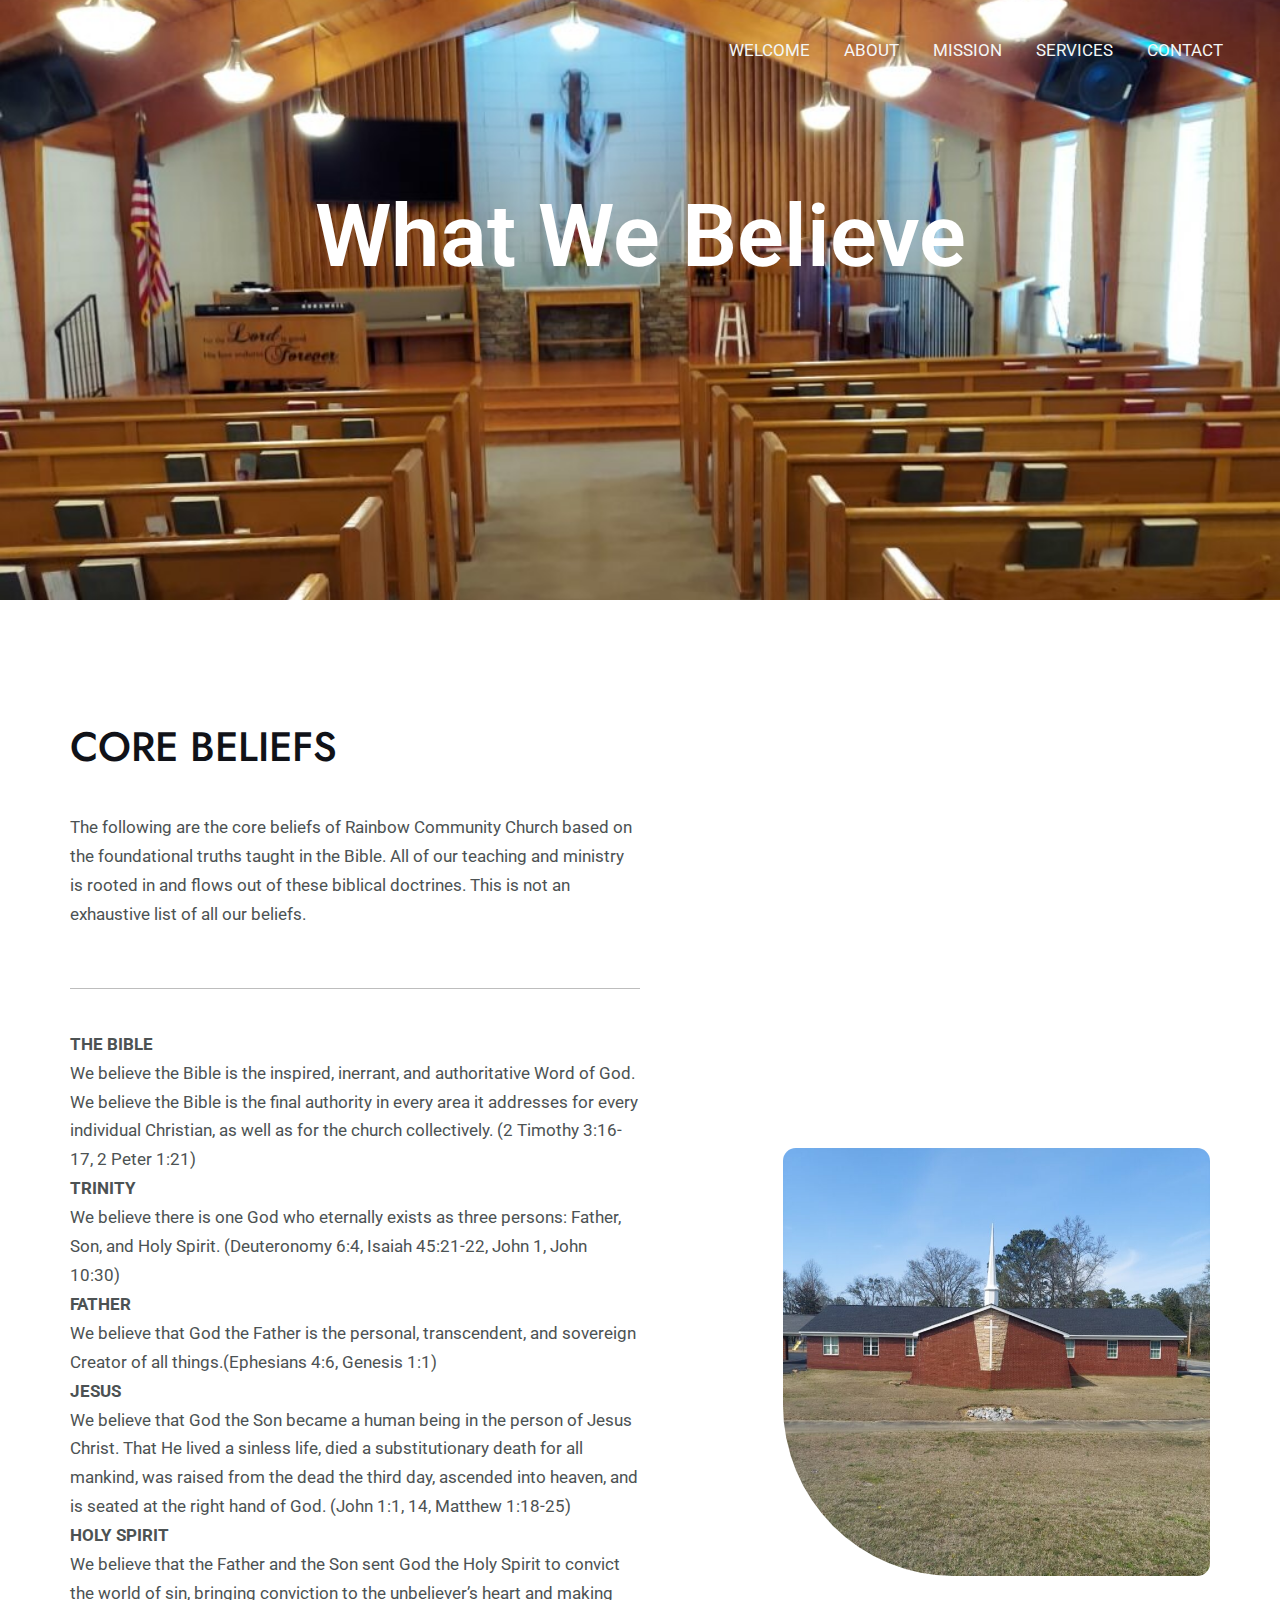
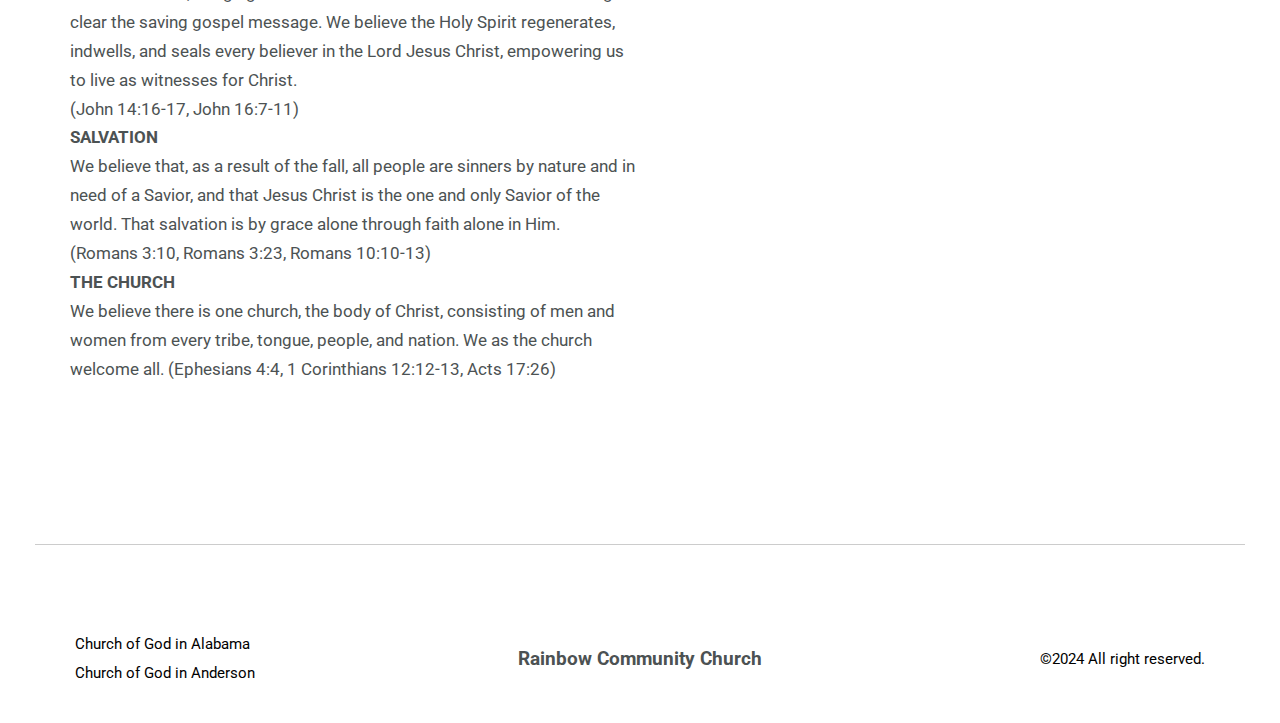
<file: about/index.html>
<!DOCTYPE html>
<html lang="en-US">
<head>
<meta charset="UTF-8">
<meta name="viewport" content="width=device-width, initial-scale=1">
	 <link rel="profile" href="https://gmpg.org/xfn/11"> 
	 <title>About &#8211; Rainbow Community Church</title>
<meta name="robots" content="max-image-preview:large">
<link rel="dns-prefetch" href="//fonts.googleapis.com">
<link rel="alternate" type="application/rss+xml" title="Rainbow Community Church &raquo; Feed" href="/feed/">
<link rel="alternate" type="application/rss+xml" title="Rainbow Community Church &raquo; Comments Feed" href="/comments/feed/">
<script>
window._wpemojiSettings = {"baseUrl":"https:\/\/s.w.org\/images\/core\/emoji\/15.0.3\/72x72\/","ext":".png","svgUrl":"https:\/\/s.w.org\/images\/core\/emoji\/15.0.3\/svg\/","svgExt":".svg","source":{"concatemoji":"\/wp-includes\/js\/wp-emoji-release.min.js?ver=6.5.3"}};
/*! This file is auto-generated */
!function(i,n){var o,s,e;function c(e){try{var t={supportTests:e,timestamp:(new Date).valueOf()};sessionStorage.setItem(o,JSON.stringify(t))}catch(e){}}function p(e,t,n){e.clearRect(0,0,e.canvas.width,e.canvas.height),e.fillText(t,0,0);var t=new Uint32Array(e.getImageData(0,0,e.canvas.width,e.canvas.height).data),r=(e.clearRect(0,0,e.canvas.width,e.canvas.height),e.fillText(n,0,0),new Uint32Array(e.getImageData(0,0,e.canvas.width,e.canvas.height).data));return t.every(function(e,t){return e===r[t]})}function u(e,t,n){switch(t){case"flag":return n(e,"🏳️‍⚧️","🏳️​⚧️")?!1:!n(e,"🇺🇳","🇺​🇳")&&!n(e,"🏴󠁧󠁢󠁥󠁮󠁧󠁿","🏴​󠁧​󠁢​󠁥​󠁮​󠁧​󠁿");case"emoji":return!n(e,"🐦‍⬛","🐦​⬛")}return!1}function f(e,t,n){var r="undefined"!=typeof WorkerGlobalScope&&self instanceof WorkerGlobalScope?new OffscreenCanvas(300,150):i.createElement("canvas"),a=r.getContext("2d",{willReadFrequently:!0}),o=(a.textBaseline="top",a.font="600 32px Arial",{});return e.forEach(function(e){o[e]=t(a,e,n)}),o}function t(e){var t=i.createElement("script");t.src=e,t.defer=!0,i.head.appendChild(t)}"undefined"!=typeof Promise&&(o="wpEmojiSettingsSupports",s=["flag","emoji"],n.supports={everything:!0,everythingExceptFlag:!0},e=new Promise(function(e){i.addEventListener("DOMContentLoaded",e,{once:!0})}),new Promise(function(t){var n=function(){try{var e=JSON.parse(sessionStorage.getItem(o));if("object"==typeof e&&"number"==typeof e.timestamp&&(new Date).valueOf()<e.timestamp+604800&&"object"==typeof e.supportTests)return e.supportTests}catch(e){}return null}();if(!n){if("undefined"!=typeof Worker&&"undefined"!=typeof OffscreenCanvas&&"undefined"!=typeof URL&&URL.createObjectURL&&"undefined"!=typeof Blob)try{var e="postMessage("+f.toString()+"("+[JSON.stringify(s),u.toString(),p.toString()].join(",")+"));",r=new Blob([e],{type:"text/javascript"}),a=new Worker(URL.createObjectURL(r),{name:"wpTestEmojiSupports"});return void(a.onmessage=function(e){c(n=e.data),a.terminate(),t(n)})}catch(e){}c(n=f(s,u,p))}t(n)}).then(function(e){for(var t in e)n.supports[t]=e[t],n.supports.everything=n.supports.everything&&n.supports[t],"flag"!==t&&(n.supports.everythingExceptFlag=n.supports.everythingExceptFlag&&n.supports[t]);n.supports.everythingExceptFlag=n.supports.everythingExceptFlag&&!n.supports.flag,n.DOMReady=!1,n.readyCallback=function(){n.DOMReady=!0}}).then(function(){return e}).then(function(){var e;n.supports.everything||(n.readyCallback(),(e=n.source||{}).concatemoji?t(e.concatemoji):e.wpemoji&&e.twemoji&&(t(e.twemoji),t(e.wpemoji)))}))}((window,document),window._wpemojiSettings);
</script>
<link rel="stylesheet" id="astra-theme-css-css" href="/wp-content/themes/astra/assets/css/minified/main.min.css?ver=4.6.5" media="all">
<style id="astra-theme-css-inline-css">:root{--ast-container-default-xlg-padding:6.67em;--ast-container-default-lg-padding:5.67em;--ast-container-default-slg-padding:4.34em;--ast-container-default-md-padding:3.34em;--ast-container-default-sm-padding:6.67em;--ast-container-default-xs-padding:2.4em;--ast-container-default-xxs-padding:1.4em;--ast-code-block-background:#EEEEEE;--ast-comment-inputs-background:#FAFAFA;--ast-normal-container-width:1200px;--ast-narrow-container-width:750px;--ast-blog-title-font-weight:normal;--ast-blog-meta-weight:inherit;}html{font-size:106.25%;}a,.page-title{color:var(--ast-global-color-3);}a:hover,a:focus{color:var(--ast-global-color-0);}body,button,input,select,textarea,.ast-button,.ast-custom-button{font-family:'Roboto',sans-serif;font-weight:400;font-size:17px;font-size:1rem;line-height:var(--ast-body-line-height,1.7em);}blockquote{color:var(--ast-global-color-3);}p,.entry-content p{margin-bottom:0em;}h1,.entry-content h1,h2,.entry-content h2,h3,.entry-content h3,h4,.entry-content h4,h5,.entry-content h5,h6,.entry-content h6,.site-title,.site-title a{font-family:'Jost',sans-serif;font-weight:500;}.ast-site-identity .site-title a{color:var(--ast-global-color-5);}.site-title{font-size:35px;font-size:2.0588235294118rem;display:none;}header .custom-logo-link img{max-width:96px;}.astra-logo-svg{width:96px;}.site-header .site-description{font-size:15px;font-size:0.88235294117647rem;display:none;}.entry-title{font-size:30px;font-size:1.7647058823529rem;}.archive .ast-article-post .ast-article-inner,.blog .ast-article-post .ast-article-inner,.archive .ast-article-post .ast-article-inner:hover,.blog .ast-article-post .ast-article-inner:hover{overflow:hidden;}h1,.entry-content h1{font-size:87px;font-size:5.1176470588235rem;font-weight:normal;font-family:'Jost',sans-serif;}h2,.entry-content h2{font-size:41px;font-size:2.4117647058824rem;font-weight:500;font-family:'Jost',sans-serif;}h3,.entry-content h3{font-size:28px;font-size:1.6470588235294rem;font-weight:600;font-family:'Jost',sans-serif;}h4,.entry-content h4{font-size:24px;font-size:1.4117647058824rem;line-height:1.25em;font-weight:600;font-family:'Jost',sans-serif;}h5,.entry-content h5{font-size:18px;font-size:1.0588235294118rem;font-weight:500;font-family:'Jost',sans-serif;}h6,.entry-content h6{font-size:15px;font-size:0.88235294117647rem;font-weight:500;font-family:'Jost',sans-serif;}::selection{background-color:var(--ast-global-color-0);color:#000000;}body,h1,.entry-title a,.entry-content h1,h2,.entry-content h2,h3,.entry-content h3,h4,.entry-content h4,h5,.entry-content h5,h6,.entry-content h6{color:var(--ast-global-color-3);}.tagcloud a:hover,.tagcloud a:focus,.tagcloud a.current-item{color:#ffffff;border-color:var(--ast-global-color-3);background-color:var(--ast-global-color-3);}input:focus,input[type="text"]:focus,input[type="email"]:focus,input[type="url"]:focus,input[type="password"]:focus,input[type="reset"]:focus,input[type="search"]:focus,textarea:focus{border-color:var(--ast-global-color-3);}input[type="radio"]:checked,input[type=reset],input[type="checkbox"]:checked,input[type="checkbox"]:hover:checked,input[type="checkbox"]:focus:checked,input[type=range]::-webkit-slider-thumb{border-color:var(--ast-global-color-3);background-color:var(--ast-global-color-3);box-shadow:none;}.site-footer a:hover + .post-count,.site-footer a:focus + .post-count{background:var(--ast-global-color-3);border-color:var(--ast-global-color-3);}.single .nav-links .nav-previous,.single .nav-links .nav-next{color:var(--ast-global-color-3);}.entry-meta,.entry-meta *{line-height:1.45;color:var(--ast-global-color-3);}.entry-meta a:not(.ast-button):hover,.entry-meta a:not(.ast-button):hover *,.entry-meta a:not(.ast-button):focus,.entry-meta a:not(.ast-button):focus *,.page-links > .page-link,.page-links .page-link:hover,.post-navigation a:hover{color:var(--ast-global-color-0);}#cat option,.secondary .calendar_wrap thead a,.secondary .calendar_wrap thead a:visited{color:var(--ast-global-color-3);}.secondary .calendar_wrap #today,.ast-progress-val span{background:var(--ast-global-color-3);}.secondary a:hover + .post-count,.secondary a:focus + .post-count{background:var(--ast-global-color-3);border-color:var(--ast-global-color-3);}.calendar_wrap #today > a{color:#ffffff;}.page-links .page-link,.single .post-navigation a{color:var(--ast-global-color-3);}.ast-search-menu-icon .search-form button.search-submit{padding:0 4px;}.ast-search-menu-icon form.search-form{padding-right:0;}.ast-search-menu-icon.slide-search input.search-field{width:0;}.ast-header-search .ast-search-menu-icon.ast-dropdown-active .search-form,.ast-header-search .ast-search-menu-icon.ast-dropdown-active .search-field:focus{transition:all 0.2s;}.search-form input.search-field:focus{outline:none;}.astra-logo-svg:not(.sticky-custom-logo .astra-logo-svg,.transparent-custom-logo .astra-logo-svg,.advanced-header-logo .astra-logo-svg){height:60px;}.ast-archive-title{color:var(--ast-global-color-2);}.wp-block-latest-posts > li > a{color:var(--ast-global-color-2);}.widget-title,.widget .wp-block-heading{font-size:24px;font-size:1.4117647058824rem;color:var(--ast-global-color-2);}.ast-search-menu-icon.slide-search a:focus-visible:focus-visible,.astra-search-icon:focus-visible,#close:focus-visible,a:focus-visible,.ast-menu-toggle:focus-visible,.site .skip-link:focus-visible,.wp-block-loginout input:focus-visible,.wp-block-search.wp-block-search__button-inside .wp-block-search__inside-wrapper,.ast-header-navigation-arrow:focus-visible,.woocommerce .wc-proceed-to-checkout > .checkout-button:focus-visible,.woocommerce .woocommerce-MyAccount-navigation ul li a:focus-visible,.ast-orders-table__row .ast-orders-table__cell:focus-visible,.woocommerce .woocommerce-order-details .order-again > .button:focus-visible,.woocommerce .woocommerce-message a.button.wc-forward:focus-visible,.woocommerce #minus_qty:focus-visible,.woocommerce #plus_qty:focus-visible,a#ast-apply-coupon:focus-visible,.woocommerce .woocommerce-info a:focus-visible,.woocommerce .astra-shop-summary-wrap a:focus-visible,.woocommerce a.wc-forward:focus-visible,#ast-apply-coupon:focus-visible,.woocommerce-js .woocommerce-mini-cart-item a.remove:focus-visible,#close:focus-visible,.button.search-submit:focus-visible,#search_submit:focus,.normal-search:focus-visible{outline-style:dotted;outline-color:inherit;outline-width:thin;}input:focus,input[type="text"]:focus,input[type="email"]:focus,input[type="url"]:focus,input[type="password"]:focus,input[type="reset"]:focus,input[type="search"]:focus,input[type="number"]:focus,textarea:focus,.wp-block-search__input:focus,[data-section="section-header-mobile-trigger"] .ast-button-wrap .ast-mobile-menu-trigger-minimal:focus,.ast-mobile-popup-drawer.active .menu-toggle-close:focus,.woocommerce-ordering select.orderby:focus,#ast-scroll-top:focus,#coupon_code:focus,.woocommerce-page #comment:focus,.woocommerce #reviews #respond input#submit:focus,.woocommerce a.add_to_cart_button:focus,.woocommerce .button.single_add_to_cart_button:focus,.woocommerce .woocommerce-cart-form button:focus,.woocommerce .woocommerce-cart-form__cart-item .quantity .qty:focus,.woocommerce .woocommerce-billing-fields .woocommerce-billing-fields__field-wrapper .woocommerce-input-wrapper > .input-text:focus,.woocommerce #order_comments:focus,.woocommerce #place_order:focus,.woocommerce .woocommerce-address-fields .woocommerce-address-fields__field-wrapper .woocommerce-input-wrapper > .input-text:focus,.woocommerce .woocommerce-MyAccount-content form button:focus,.woocommerce .woocommerce-MyAccount-content .woocommerce-EditAccountForm .woocommerce-form-row .woocommerce-Input.input-text:focus,.woocommerce .ast-woocommerce-container .woocommerce-pagination ul.page-numbers li a:focus,body #content .woocommerce form .form-row .select2-container--default .select2-selection--single:focus,#ast-coupon-code:focus,.woocommerce.woocommerce-js .quantity input[type=number]:focus,.woocommerce-js .woocommerce-mini-cart-item .quantity input[type=number]:focus,.woocommerce p#ast-coupon-trigger:focus{border-style:dotted;border-color:inherit;border-width:thin;}input{outline:none;}body .ast-oembed-container *{position:absolute;top:0;width:100%;height:100%;left:0;}body .wp-block-embed-pocket-casts .ast-oembed-container *{position:unset;}.ast-single-post-featured-section + article {margin-top: 2em;}.site-content .ast-single-post-featured-section img {width: 100%;overflow: hidden;object-fit: cover;}.site > .ast-single-related-posts-container {margin-top: 0;}@media (min-width: 922px) {.ast-desktop .ast-container--narrow {max-width: var(--ast-narrow-container-width);margin: 0 auto;}}.ast-page-builder-template .hentry {margin: 0;}.ast-page-builder-template .site-content > .ast-container {max-width: 100%;padding: 0;}.ast-page-builder-template .site .site-content #primary {padding: 0;margin: 0;}.ast-page-builder-template .no-results {text-align: center;margin: 4em auto;}.ast-page-builder-template .ast-pagination {padding: 2em;}.ast-page-builder-template .entry-header.ast-no-title.ast-no-thumbnail {margin-top: 0;}.ast-page-builder-template .entry-header.ast-header-without-markup {margin-top: 0;margin-bottom: 0;}.ast-page-builder-template .entry-header.ast-no-title.ast-no-meta {margin-bottom: 0;}.ast-page-builder-template.single .post-navigation {padding-bottom: 2em;}.ast-page-builder-template.single-post .site-content > .ast-container {max-width: 100%;}.ast-page-builder-template .entry-header {margin-top: 4em;margin-left: auto;margin-right: auto;padding-left: 20px;padding-right: 20px;}.single.ast-page-builder-template .entry-header {padding-left: 20px;padding-right: 20px;}.ast-page-builder-template .ast-archive-description {margin: 4em auto 0;padding-left: 20px;padding-right: 20px;}@media (max-width:921px){#ast-desktop-header{display:none;}}@media (min-width:922px){#ast-mobile-header{display:none;}}.wp-block-buttons.aligncenter{justify-content:center;}@media (max-width:921px){.ast-theme-transparent-header #primary,.ast-theme-transparent-header #secondary{padding:0;}}@media (max-width:921px){.ast-plain-container.ast-no-sidebar #primary{padding:0;}}.ast-plain-container.ast-no-sidebar #primary{margin-top:0;margin-bottom:0;}.wp-block-button.is-style-outline .wp-block-button__link{border-color:var(--ast-global-color-0);}div.wp-block-button.is-style-outline > .wp-block-button__link:not(.has-text-color),div.wp-block-button.wp-block-button__link.is-style-outline:not(.has-text-color){color:var(--ast-global-color-0);}.wp-block-button.is-style-outline .wp-block-button__link:hover,.wp-block-buttons .wp-block-button.is-style-outline .wp-block-button__link:focus,.wp-block-buttons .wp-block-button.is-style-outline > .wp-block-button__link:not(.has-text-color):hover,.wp-block-buttons .wp-block-button.wp-block-button__link.is-style-outline:not(.has-text-color):hover{color:var(--ast-global-color-5);background-color:var(--ast-global-color-1);border-color:var(--ast-global-color-1);}.post-page-numbers.current .page-link,.ast-pagination .page-numbers.current{color:#000000;border-color:var(--ast-global-color-0);background-color:var(--ast-global-color-0);}.wp-block-button.is-style-outline .wp-block-button__link.wp-element-button,.ast-outline-button{border-color:var(--ast-global-color-0);font-family:inherit;font-weight:400;font-size:16px;font-size:0.94117647058824rem;line-height:1em;border-top-left-radius:0px;border-top-right-radius:0px;border-bottom-right-radius:0px;border-bottom-left-radius:0px;}.wp-block-buttons .wp-block-button.is-style-outline > .wp-block-button__link:not(.has-text-color),.wp-block-buttons .wp-block-button.wp-block-button__link.is-style-outline:not(.has-text-color),.ast-outline-button{color:var(--ast-global-color-0);}.wp-block-button.is-style-outline .wp-block-button__link:hover,.wp-block-buttons .wp-block-button.is-style-outline .wp-block-button__link:focus,.wp-block-buttons .wp-block-button.is-style-outline > .wp-block-button__link:not(.has-text-color):hover,.wp-block-buttons .wp-block-button.wp-block-button__link.is-style-outline:not(.has-text-color):hover,.ast-outline-button:hover,.ast-outline-button:focus,.wp-block-uagb-buttons-child .uagb-buttons-repeater.ast-outline-button:hover,.wp-block-uagb-buttons-child .uagb-buttons-repeater.ast-outline-button:focus{color:var(--ast-global-color-5);background-color:var(--ast-global-color-1);border-color:var(--ast-global-color-1);}.wp-block-button .wp-block-button__link.wp-element-button.is-style-outline:not(.has-background),.wp-block-button.is-style-outline>.wp-block-button__link.wp-element-button:not(.has-background),.ast-outline-button{background-color:var(--ast-global-color-0);}@media (max-width:921px){.wp-block-button.is-style-outline .wp-block-button__link.wp-element-button,.ast-outline-button{font-size:16px;font-size:0.94117647058824rem;}}@media (max-width:544px){.wp-block-button.is-style-outline .wp-block-button__link.wp-element-button,.ast-outline-button{font-size:15px;font-size:0.88235294117647rem;}}.entry-content[ast-blocks-layout] > figure{margin-bottom:1em;}h1.widget-title{font-weight:normal;}h2.widget-title{font-weight:500;}h3.widget-title{font-weight:600;}@media (max-width:921px){.ast-separate-container #primary,.ast-separate-container #secondary{padding:1.5em 0;}#primary,#secondary{padding:1.5em 0;margin:0;}.ast-left-sidebar #content > .ast-container{display:flex;flex-direction:column-reverse;width:100%;}.ast-separate-container .ast-article-post,.ast-separate-container .ast-article-single{padding:1.5em 2.14em;}.ast-author-box img.avatar{margin:20px 0 0 0;}}@media (min-width:922px){.ast-separate-container.ast-right-sidebar #primary,.ast-separate-container.ast-left-sidebar #primary{border:0;}.search-no-results.ast-separate-container #primary{margin-bottom:4em;}}.elementor-button-wrapper .elementor-button{border-style:solid;text-decoration:none;border-top-width:0;border-right-width:0;border-left-width:0;border-bottom-width:0;}body .elementor-button.elementor-size-sm,body .elementor-button.elementor-size-xs,body .elementor-button.elementor-size-md,body .elementor-button.elementor-size-lg,body .elementor-button.elementor-size-xl,body .elementor-button{border-top-left-radius:0px;border-top-right-radius:0px;border-bottom-right-radius:0px;border-bottom-left-radius:0px;padding-top:15px;padding-right:40px;padding-bottom:15px;padding-left:40px;}@media (max-width:921px){.elementor-button-wrapper .elementor-button.elementor-size-sm,.elementor-button-wrapper .elementor-button.elementor-size-xs,.elementor-button-wrapper .elementor-button.elementor-size-md,.elementor-button-wrapper .elementor-button.elementor-size-lg,.elementor-button-wrapper .elementor-button.elementor-size-xl,.elementor-button-wrapper .elementor-button{padding-top:16px;padding-right:32px;padding-bottom:16px;padding-left:32px;}}@media (max-width:544px){.elementor-button-wrapper .elementor-button.elementor-size-sm,.elementor-button-wrapper .elementor-button.elementor-size-xs,.elementor-button-wrapper .elementor-button.elementor-size-md,.elementor-button-wrapper .elementor-button.elementor-size-lg,.elementor-button-wrapper .elementor-button.elementor-size-xl,.elementor-button-wrapper .elementor-button{padding-top:15px;padding-right:28px;padding-bottom:15px;padding-left:28px;}}.elementor-button-wrapper .elementor-button{border-color:var(--ast-global-color-0);background-color:var(--ast-global-color-0);}.elementor-button-wrapper .elementor-button:hover,.elementor-button-wrapper .elementor-button:focus{color:var(--ast-global-color-5);background-color:var(--ast-global-color-1);border-color:var(--ast-global-color-1);}.wp-block-button .wp-block-button__link ,.elementor-button-wrapper .elementor-button,.elementor-button-wrapper .elementor-button:visited{color:var(--ast-global-color-5);}.elementor-button-wrapper .elementor-button{font-weight:400;font-size:16px;font-size:0.94117647058824rem;line-height:1em;text-transform:none;letter-spacing:3px;}body .elementor-button.elementor-size-sm,body .elementor-button.elementor-size-xs,body .elementor-button.elementor-size-md,body .elementor-button.elementor-size-lg,body .elementor-button.elementor-size-xl,body .elementor-button{font-size:16px;font-size:0.94117647058824rem;}.wp-block-button .wp-block-button__link:hover,.wp-block-button .wp-block-button__link:focus{color:var(--ast-global-color-5);background-color:var(--ast-global-color-1);border-color:var(--ast-global-color-1);}.elementor-widget-heading h4.elementor-heading-title{line-height:1.25em;}.wp-block-button .wp-block-button__link,.wp-block-search .wp-block-search__button,body .wp-block-file .wp-block-file__button{border-color:var(--ast-global-color-0);background-color:var(--ast-global-color-0);color:var(--ast-global-color-5);font-family:inherit;font-weight:400;line-height:1em;text-transform:none;letter-spacing:3px;font-size:16px;font-size:0.94117647058824rem;border-top-left-radius:0px;border-top-right-radius:0px;border-bottom-right-radius:0px;border-bottom-left-radius:0px;padding-top:15px;padding-right:40px;padding-bottom:15px;padding-left:40px;}@media (max-width:921px){.wp-block-button .wp-block-button__link,.wp-block-search .wp-block-search__button,body .wp-block-file .wp-block-file__button{font-size:16px;font-size:0.94117647058824rem;padding-top:16px;padding-right:32px;padding-bottom:16px;padding-left:32px;}}@media (max-width:544px){.wp-block-button .wp-block-button__link,.wp-block-search .wp-block-search__button,body .wp-block-file .wp-block-file__button{font-size:15px;font-size:0.88235294117647rem;padding-top:15px;padding-right:28px;padding-bottom:15px;padding-left:28px;}}.menu-toggle,button,.ast-button,.ast-custom-button,.button,input#submit,input[type="button"],input[type="submit"],input[type="reset"],form[CLASS*="wp-block-search__"].wp-block-search .wp-block-search__inside-wrapper .wp-block-search__button,body .wp-block-file .wp-block-file__button,.woocommerce-js a.button,.woocommerce button.button,.woocommerce .woocommerce-message a.button,.woocommerce #respond input#submit.alt,.woocommerce input.button.alt,.woocommerce input.button,.woocommerce input.button:disabled,.woocommerce input.button:disabled[disabled],.woocommerce input.button:disabled:hover,.woocommerce input.button:disabled[disabled]:hover,.woocommerce #respond input#submit,.woocommerce button.button.alt.disabled,.wc-block-grid__products .wc-block-grid__product .wp-block-button__link,.wc-block-grid__product-onsale,[CLASS*="wc-block"] button,.woocommerce-js .astra-cart-drawer .astra-cart-drawer-content .woocommerce-mini-cart__buttons .button:not(.checkout):not(.ast-continue-shopping),.woocommerce-js .astra-cart-drawer .astra-cart-drawer-content .woocommerce-mini-cart__buttons a.checkout,.woocommerce button.button.alt.disabled.wc-variation-selection-needed,[CLASS*="wc-block"] .wc-block-components-button{border-style:solid;border-top-width:0;border-right-width:0;border-left-width:0;border-bottom-width:0;color:var(--ast-global-color-5);border-color:var(--ast-global-color-0);background-color:var(--ast-global-color-0);padding-top:15px;padding-right:40px;padding-bottom:15px;padding-left:40px;font-family:inherit;font-weight:400;font-size:16px;font-size:0.94117647058824rem;line-height:1em;text-transform:none;letter-spacing:3px;border-top-left-radius:0px;border-top-right-radius:0px;border-bottom-right-radius:0px;border-bottom-left-radius:0px;}button:focus,.menu-toggle:hover,button:hover,.ast-button:hover,.ast-custom-button:hover .button:hover,.ast-custom-button:hover ,input[type=reset]:hover,input[type=reset]:focus,input#submit:hover,input#submit:focus,input[type="button"]:hover,input[type="button"]:focus,input[type="submit"]:hover,input[type="submit"]:focus,form[CLASS*="wp-block-search__"].wp-block-search .wp-block-search__inside-wrapper .wp-block-search__button:hover,form[CLASS*="wp-block-search__"].wp-block-search .wp-block-search__inside-wrapper .wp-block-search__button:focus,body .wp-block-file .wp-block-file__button:hover,body .wp-block-file .wp-block-file__button:focus,.woocommerce-js a.button:hover,.woocommerce button.button:hover,.woocommerce .woocommerce-message a.button:hover,.woocommerce #respond input#submit:hover,.woocommerce #respond input#submit.alt:hover,.woocommerce input.button.alt:hover,.woocommerce input.button:hover,.woocommerce button.button.alt.disabled:hover,.wc-block-grid__products .wc-block-grid__product .wp-block-button__link:hover,[CLASS*="wc-block"] button:hover,.woocommerce-js .astra-cart-drawer .astra-cart-drawer-content .woocommerce-mini-cart__buttons .button:not(.checkout):not(.ast-continue-shopping):hover,.woocommerce-js .astra-cart-drawer .astra-cart-drawer-content .woocommerce-mini-cart__buttons a.checkout:hover,.woocommerce button.button.alt.disabled.wc-variation-selection-needed:hover,[CLASS*="wc-block"] .wc-block-components-button:hover,[CLASS*="wc-block"] .wc-block-components-button:focus{color:var(--ast-global-color-5);background-color:var(--ast-global-color-1);border-color:var(--ast-global-color-1);}@media (max-width:921px){.menu-toggle,button,.ast-button,.ast-custom-button,.button,input#submit,input[type="button"],input[type="submit"],input[type="reset"],form[CLASS*="wp-block-search__"].wp-block-search .wp-block-search__inside-wrapper .wp-block-search__button,body .wp-block-file .wp-block-file__button,.woocommerce-js a.button,.woocommerce button.button,.woocommerce .woocommerce-message a.button,.woocommerce #respond input#submit.alt,.woocommerce input.button.alt,.woocommerce input.button,.woocommerce input.button:disabled,.woocommerce input.button:disabled[disabled],.woocommerce input.button:disabled:hover,.woocommerce input.button:disabled[disabled]:hover,.woocommerce #respond input#submit,.woocommerce button.button.alt.disabled,.wc-block-grid__products .wc-block-grid__product .wp-block-button__link,.wc-block-grid__product-onsale,[CLASS*="wc-block"] button,.woocommerce-js .astra-cart-drawer .astra-cart-drawer-content .woocommerce-mini-cart__buttons .button:not(.checkout):not(.ast-continue-shopping),.woocommerce-js .astra-cart-drawer .astra-cart-drawer-content .woocommerce-mini-cart__buttons a.checkout,.woocommerce button.button.alt.disabled.wc-variation-selection-needed,[CLASS*="wc-block"] .wc-block-components-button{padding-top:16px;padding-right:32px;padding-bottom:16px;padding-left:32px;font-size:16px;font-size:0.94117647058824rem;}}@media (max-width:544px){.menu-toggle,button,.ast-button,.ast-custom-button,.button,input#submit,input[type="button"],input[type="submit"],input[type="reset"],form[CLASS*="wp-block-search__"].wp-block-search .wp-block-search__inside-wrapper .wp-block-search__button,body .wp-block-file .wp-block-file__button,.woocommerce-js a.button,.woocommerce button.button,.woocommerce .woocommerce-message a.button,.woocommerce #respond input#submit.alt,.woocommerce input.button.alt,.woocommerce input.button,.woocommerce input.button:disabled,.woocommerce input.button:disabled[disabled],.woocommerce input.button:disabled:hover,.woocommerce input.button:disabled[disabled]:hover,.woocommerce #respond input#submit,.woocommerce button.button.alt.disabled,.wc-block-grid__products .wc-block-grid__product .wp-block-button__link,.wc-block-grid__product-onsale,[CLASS*="wc-block"] button,.woocommerce-js .astra-cart-drawer .astra-cart-drawer-content .woocommerce-mini-cart__buttons .button:not(.checkout):not(.ast-continue-shopping),.woocommerce-js .astra-cart-drawer .astra-cart-drawer-content .woocommerce-mini-cart__buttons a.checkout,.woocommerce button.button.alt.disabled.wc-variation-selection-needed,[CLASS*="wc-block"] .wc-block-components-button{padding-top:15px;padding-right:28px;padding-bottom:15px;padding-left:28px;font-size:15px;font-size:0.88235294117647rem;}}@media (max-width:921px){.menu-toggle,button,.ast-button,.button,input#submit,input[type="button"],input[type="submit"],input[type="reset"]{font-size:16px;font-size:0.94117647058824rem;}.ast-mobile-header-stack .main-header-bar .ast-search-menu-icon{display:inline-block;}.ast-header-break-point.ast-header-custom-item-outside .ast-mobile-header-stack .main-header-bar .ast-search-icon{margin:0;}.ast-comment-avatar-wrap img{max-width:2.5em;}.ast-comment-meta{padding:0 1.8888em 1.3333em;}.ast-separate-container .ast-comment-list li.depth-1{padding:1.5em 2.14em;}.ast-separate-container .comment-respond{padding:2em 2.14em;}}@media (min-width:544px){.ast-container{max-width:100%;}}@media (max-width:544px){.ast-separate-container .ast-article-post,.ast-separate-container .ast-article-single,.ast-separate-container .comments-title,.ast-separate-container .ast-archive-description{padding:1.5em 1em;}.ast-separate-container #content .ast-container{padding-left:0.54em;padding-right:0.54em;}.ast-separate-container .ast-comment-list .bypostauthor{padding:.5em;}.ast-search-menu-icon.ast-dropdown-active .search-field{width:170px;}.menu-toggle,button,.ast-button,.button,input#submit,input[type="button"],input[type="submit"],input[type="reset"]{font-size:15px;font-size:0.88235294117647rem;}}body,.ast-separate-container{background-color:var(--ast-global-color-5);;background-image:none;;}@media (max-width:921px){.widget-title{font-size:22px;font-size:1.375rem;}body,button,input,select,textarea,.ast-button,.ast-custom-button{font-size:16px;font-size:0.94117647058824rem;}#secondary,#secondary button,#secondary input,#secondary select,#secondary textarea{font-size:16px;font-size:0.94117647058824rem;}.site-title{display:none;}.site-header .site-description{display:none;}h1,.entry-content h1{font-size:30px;}h2,.entry-content h2{font-size:25px;}h3,.entry-content h3{font-size:28px;}h4,.entry-content h4{font-size:24px;font-size:1.4117647058824rem;}.astra-logo-svg{width:96px;}header .custom-logo-link img,.ast-header-break-point .site-logo-img .custom-mobile-logo-link img{max-width:96px;}}@media (max-width:544px){.site-title{display:none;}.site-header .site-description{display:none;}h1,.entry-content h1{font-size:30px;}h2,.entry-content h2{font-size:25px;}h3,.entry-content h3{font-size:28px;}h4,.entry-content h4{font-size:24px;font-size:1.4117647058824rem;}header .custom-logo-link img,.ast-header-break-point .site-branding img,.ast-header-break-point .custom-logo-link img{max-width:96px;}.astra-logo-svg{width:96px;}.ast-header-break-point .site-logo-img .custom-mobile-logo-link img{max-width:96px;}}@media (max-width:544px){html{font-size:96.9%;}}@media (min-width:922px){.ast-container{max-width:1240px;}}@media (min-width:922px){.site-content .ast-container{display:flex;}}@media (max-width:921px){.site-content .ast-container{flex-direction:column;}}@media (min-width:922px){.main-header-menu .sub-menu .menu-item.ast-left-align-sub-menu:hover > .sub-menu,.main-header-menu .sub-menu .menu-item.ast-left-align-sub-menu.focus > .sub-menu{margin-left:-0px;}}.ast-theme-transparent-header .ast-header-search .astra-search-icon,.ast-theme-transparent-header .ast-header-search .search-field::placeholder,.ast-theme-transparent-header .ast-header-search .ast-icon{color:#ffffff;}.ast-theme-transparent-header [data-section="section-header-mobile-trigger"] .ast-button-wrap .mobile-menu-toggle-icon .ast-mobile-svg{fill:#ffffff;}.ast-theme-transparent-header [data-section="section-header-mobile-trigger"] .ast-button-wrap .mobile-menu-wrap .mobile-menu{color:#ffffff;}.ast-theme-transparent-header [data-section="section-header-mobile-trigger"] .ast-button-wrap .ast-mobile-menu-trigger-fill{background:var(--ast-global-color-0);}.ast-theme-transparent-header [data-section="section-header-mobile-trigger"] .ast-button-wrap .ast-mobile-menu-trigger-fill,.ast-theme-transparent-header [data-section="section-header-mobile-trigger"] .ast-button-wrap .ast-mobile-menu-trigger-minimal{color:#ffffff;border:none;}.site .comments-area{padding-bottom:3em;}.footer-widget-area[data-section^="section-fb-html-"] .ast-builder-html-element{text-align:center;}.wp-block-file {display: flex;align-items: center;flex-wrap: wrap;justify-content: space-between;}.wp-block-pullquote {border: none;}.wp-block-pullquote blockquote::before {content: "\201D";font-family: "Helvetica",sans-serif;display: flex;transform: rotate( 180deg );font-size: 6rem;font-style: normal;line-height: 1;font-weight: bold;align-items: center;justify-content: center;}.has-text-align-right > blockquote::before {justify-content: flex-start;}.has-text-align-left > blockquote::before {justify-content: flex-end;}figure.wp-block-pullquote.is-style-solid-color blockquote {max-width: 100%;text-align: inherit;}html body {--wp--custom--ast-default-block-top-padding: 3em;--wp--custom--ast-default-block-right-padding: 3em;--wp--custom--ast-default-block-bottom-padding: 3em;--wp--custom--ast-default-block-left-padding: 3em;--wp--custom--ast-container-width: 1200px;--wp--custom--ast-content-width-size: 1200px;--wp--custom--ast-wide-width-size: calc(1200px + var(--wp--custom--ast-default-block-left-padding) + var(--wp--custom--ast-default-block-right-padding));}.ast-narrow-container {--wp--custom--ast-content-width-size: 750px;--wp--custom--ast-wide-width-size: 750px;}@media(max-width: 921px) {html body {--wp--custom--ast-default-block-top-padding: 3em;--wp--custom--ast-default-block-right-padding: 2em;--wp--custom--ast-default-block-bottom-padding: 3em;--wp--custom--ast-default-block-left-padding: 2em;}}@media(max-width: 544px) {html body {--wp--custom--ast-default-block-top-padding: 3em;--wp--custom--ast-default-block-right-padding: 1.5em;--wp--custom--ast-default-block-bottom-padding: 3em;--wp--custom--ast-default-block-left-padding: 1.5em;}}.entry-content > .wp-block-group,.entry-content > .wp-block-cover,.entry-content > .wp-block-columns {padding-top: var(--wp--custom--ast-default-block-top-padding);padding-right: var(--wp--custom--ast-default-block-right-padding);padding-bottom: var(--wp--custom--ast-default-block-bottom-padding);padding-left: var(--wp--custom--ast-default-block-left-padding);}.ast-plain-container.ast-no-sidebar .entry-content > .alignfull,.ast-page-builder-template .ast-no-sidebar .entry-content > .alignfull {margin-left: calc( -50vw + 50%);margin-right: calc( -50vw + 50%);max-width: 100vw;width: 100vw;}.ast-plain-container.ast-no-sidebar .entry-content .alignfull .alignfull,.ast-page-builder-template.ast-no-sidebar .entry-content .alignfull .alignfull,.ast-plain-container.ast-no-sidebar .entry-content .alignfull .alignwide,.ast-page-builder-template.ast-no-sidebar .entry-content .alignfull .alignwide,.ast-plain-container.ast-no-sidebar .entry-content .alignwide .alignfull,.ast-page-builder-template.ast-no-sidebar .entry-content .alignwide .alignfull,.ast-plain-container.ast-no-sidebar .entry-content .alignwide .alignwide,.ast-page-builder-template.ast-no-sidebar .entry-content .alignwide .alignwide,.ast-plain-container.ast-no-sidebar .entry-content .wp-block-column .alignfull,.ast-page-builder-template.ast-no-sidebar .entry-content .wp-block-column .alignfull,.ast-plain-container.ast-no-sidebar .entry-content .wp-block-column .alignwide,.ast-page-builder-template.ast-no-sidebar .entry-content .wp-block-column .alignwide {margin-left: auto;margin-right: auto;width: 100%;}[ast-blocks-layout] .wp-block-separator:not(.is-style-dots) {height: 0;}[ast-blocks-layout] .wp-block-separator {margin: 20px auto;}[ast-blocks-layout] .wp-block-separator:not(.is-style-wide):not(.is-style-dots) {max-width: 100px;}[ast-blocks-layout] .wp-block-separator.has-background {padding: 0;}.entry-content[ast-blocks-layout] > * {max-width: var(--wp--custom--ast-content-width-size);margin-left: auto;margin-right: auto;}.entry-content[ast-blocks-layout] > .alignwide {max-width: var(--wp--custom--ast-wide-width-size);}.entry-content[ast-blocks-layout] .alignfull {max-width: none;}.entry-content .wp-block-columns {margin-bottom: 0;}blockquote {margin: 1.5em;border-color: rgba(0,0,0,0.05);}.wp-block-quote:not(.has-text-align-right):not(.has-text-align-center) {border-left: 5px solid rgba(0,0,0,0.05);}.has-text-align-right > blockquote,blockquote.has-text-align-right {border-right: 5px solid rgba(0,0,0,0.05);}.has-text-align-left > blockquote,blockquote.has-text-align-left {border-left: 5px solid rgba(0,0,0,0.05);}.wp-block-site-tagline,.wp-block-latest-posts .read-more {margin-top: 15px;}.wp-block-loginout p label {display: block;}.wp-block-loginout p:not(.login-remember):not(.login-submit) input {width: 100%;}.wp-block-loginout input:focus {border-color: transparent;}.wp-block-loginout input:focus {outline: thin dotted;}.entry-content .wp-block-media-text .wp-block-media-text__content {padding: 0 0 0 8%;}.entry-content .wp-block-media-text.has-media-on-the-right .wp-block-media-text__content {padding: 0 8% 0 0;}.entry-content .wp-block-media-text.has-background .wp-block-media-text__content {padding: 8%;}.entry-content .wp-block-cover:not([class*="background-color"]) .wp-block-cover__inner-container,.entry-content .wp-block-cover:not([class*="background-color"]) .wp-block-cover-image-text,.entry-content .wp-block-cover:not([class*="background-color"]) .wp-block-cover-text,.entry-content .wp-block-cover-image:not([class*="background-color"]) .wp-block-cover__inner-container,.entry-content .wp-block-cover-image:not([class*="background-color"]) .wp-block-cover-image-text,.entry-content .wp-block-cover-image:not([class*="background-color"]) .wp-block-cover-text {color: var(--ast-global-color-5);}.wp-block-loginout .login-remember input {width: 1.1rem;height: 1.1rem;margin: 0 5px 4px 0;vertical-align: middle;}.wp-block-latest-posts > li > *:first-child,.wp-block-latest-posts:not(.is-grid) > li:first-child {margin-top: 0;}.wp-block-search__inside-wrapper .wp-block-search__input {padding: 0 10px;color: var(--ast-global-color-3);background: var(--ast-global-color-5);border-color: var(--ast-border-color);}.wp-block-latest-posts .read-more {margin-bottom: 1.5em;}.wp-block-search__no-button .wp-block-search__inside-wrapper .wp-block-search__input {padding-top: 5px;padding-bottom: 5px;}.wp-block-latest-posts .wp-block-latest-posts__post-date,.wp-block-latest-posts .wp-block-latest-posts__post-author {font-size: 1rem;}.wp-block-latest-posts > li > *,.wp-block-latest-posts:not(.is-grid) > li {margin-top: 12px;margin-bottom: 12px;}.ast-page-builder-template .entry-content[ast-blocks-layout] > *,.ast-page-builder-template .entry-content[ast-blocks-layout] > .alignfull > * {max-width: none;}.ast-page-builder-template .entry-content[ast-blocks-layout] > .alignwide > * {max-width: var(--wp--custom--ast-wide-width-size);}.ast-page-builder-template .entry-content[ast-blocks-layout] > .inherit-container-width > *,.ast-page-builder-template .entry-content[ast-blocks-layout] > * > *,.entry-content[ast-blocks-layout] > .wp-block-cover .wp-block-cover__inner-container {max-width: var(--wp--custom--ast-content-width-size);margin-left: auto;margin-right: auto;}.entry-content[ast-blocks-layout] .wp-block-cover:not(.alignleft):not(.alignright) {width: auto;}@media(max-width: 1200px) {.ast-separate-container .entry-content > .alignfull,.ast-separate-container .entry-content[ast-blocks-layout] > .alignwide,.ast-plain-container .entry-content[ast-blocks-layout] > .alignwide,.ast-plain-container .entry-content .alignfull {margin-left: calc(-1 * min(var(--ast-container-default-xlg-padding),20px)) ;margin-right: calc(-1 * min(var(--ast-container-default-xlg-padding),20px));}}@media(min-width: 1201px) {.ast-separate-container .entry-content > .alignfull {margin-left: calc(-1 * var(--ast-container-default-xlg-padding) );margin-right: calc(-1 * var(--ast-container-default-xlg-padding) );}.ast-separate-container .entry-content[ast-blocks-layout] > .alignwide,.ast-plain-container .entry-content[ast-blocks-layout] > .alignwide {margin-left: calc(-1 * var(--wp--custom--ast-default-block-left-padding) );margin-right: calc(-1 * var(--wp--custom--ast-default-block-right-padding) );}}@media(min-width: 921px) {.ast-separate-container .entry-content .wp-block-group.alignwide:not(.inherit-container-width) > :where(:not(.alignleft):not(.alignright)),.ast-plain-container .entry-content .wp-block-group.alignwide:not(.inherit-container-width) > :where(:not(.alignleft):not(.alignright)) {max-width: calc( var(--wp--custom--ast-content-width-size) + 80px );}.ast-plain-container.ast-right-sidebar .entry-content[ast-blocks-layout] .alignfull,.ast-plain-container.ast-left-sidebar .entry-content[ast-blocks-layout] .alignfull {margin-left: -60px;margin-right: -60px;}}@media(min-width: 544px) {.entry-content > .alignleft {margin-right: 20px;}.entry-content > .alignright {margin-left: 20px;}}@media (max-width:544px){.wp-block-columns .wp-block-column:not(:last-child){margin-bottom:20px;}.wp-block-latest-posts{margin:0;}}@media( max-width: 600px ) {.entry-content .wp-block-media-text .wp-block-media-text__content,.entry-content .wp-block-media-text.has-media-on-the-right .wp-block-media-text__content {padding: 8% 0 0;}.entry-content .wp-block-media-text.has-background .wp-block-media-text__content {padding: 8%;}}.ast-page-builder-template .entry-header {padding-left: 0;}.ast-narrow-container .site-content .wp-block-uagb-image--align-full .wp-block-uagb-image__figure {max-width: 100%;margin-left: auto;margin-right: auto;}:root .has-ast-global-color-0-color{color:var(--ast-global-color-0);}:root .has-ast-global-color-0-background-color{background-color:var(--ast-global-color-0);}:root .wp-block-button .has-ast-global-color-0-color{color:var(--ast-global-color-0);}:root .wp-block-button .has-ast-global-color-0-background-color{background-color:var(--ast-global-color-0);}:root .has-ast-global-color-1-color{color:var(--ast-global-color-1);}:root .has-ast-global-color-1-background-color{background-color:var(--ast-global-color-1);}:root .wp-block-button .has-ast-global-color-1-color{color:var(--ast-global-color-1);}:root .wp-block-button .has-ast-global-color-1-background-color{background-color:var(--ast-global-color-1);}:root .has-ast-global-color-2-color{color:var(--ast-global-color-2);}:root .has-ast-global-color-2-background-color{background-color:var(--ast-global-color-2);}:root .wp-block-button .has-ast-global-color-2-color{color:var(--ast-global-color-2);}:root .wp-block-button .has-ast-global-color-2-background-color{background-color:var(--ast-global-color-2);}:root .has-ast-global-color-3-color{color:var(--ast-global-color-3);}:root .has-ast-global-color-3-background-color{background-color:var(--ast-global-color-3);}:root .wp-block-button .has-ast-global-color-3-color{color:var(--ast-global-color-3);}:root .wp-block-button .has-ast-global-color-3-background-color{background-color:var(--ast-global-color-3);}:root .has-ast-global-color-4-color{color:var(--ast-global-color-4);}:root .has-ast-global-color-4-background-color{background-color:var(--ast-global-color-4);}:root .wp-block-button .has-ast-global-color-4-color{color:var(--ast-global-color-4);}:root .wp-block-button .has-ast-global-color-4-background-color{background-color:var(--ast-global-color-4);}:root .has-ast-global-color-5-color{color:var(--ast-global-color-5);}:root .has-ast-global-color-5-background-color{background-color:var(--ast-global-color-5);}:root .wp-block-button .has-ast-global-color-5-color{color:var(--ast-global-color-5);}:root .wp-block-button .has-ast-global-color-5-background-color{background-color:var(--ast-global-color-5);}:root .has-ast-global-color-6-color{color:var(--ast-global-color-6);}:root .has-ast-global-color-6-background-color{background-color:var(--ast-global-color-6);}:root .wp-block-button .has-ast-global-color-6-color{color:var(--ast-global-color-6);}:root .wp-block-button .has-ast-global-color-6-background-color{background-color:var(--ast-global-color-6);}:root .has-ast-global-color-7-color{color:var(--ast-global-color-7);}:root .has-ast-global-color-7-background-color{background-color:var(--ast-global-color-7);}:root .wp-block-button .has-ast-global-color-7-color{color:var(--ast-global-color-7);}:root .wp-block-button .has-ast-global-color-7-background-color{background-color:var(--ast-global-color-7);}:root .has-ast-global-color-8-color{color:var(--ast-global-color-8);}:root .has-ast-global-color-8-background-color{background-color:var(--ast-global-color-8);}:root .wp-block-button .has-ast-global-color-8-color{color:var(--ast-global-color-8);}:root .wp-block-button .has-ast-global-color-8-background-color{background-color:var(--ast-global-color-8);}:root{--ast-global-color-0:#2FC1FF;--ast-global-color-1:#08ACF2;--ast-global-color-2:#101218;--ast-global-color-3:#4C5253;--ast-global-color-4:#F3F6F6;--ast-global-color-5:#FFFFFF;--ast-global-color-6:#000000;--ast-global-color-7:#4B4F58;--ast-global-color-8:#F6F7F8;}:root {--ast-border-color : #989898;}.ast-single-entry-banner {-js-display: flex;display: flex;flex-direction: column;justify-content: center;text-align: center;position: relative;background: #eeeeee;}.ast-single-entry-banner[data-banner-layout="layout-1"] {max-width: 1200px;background: inherit;padding: 20px 0;}.ast-single-entry-banner[data-banner-width-type="custom"] {margin: 0 auto;width: 100%;}.ast-single-entry-banner + .site-content .entry-header {margin-bottom: 0;}.site .ast-author-avatar {--ast-author-avatar-size: ;}a.ast-underline-text {text-decoration: underline;}.ast-container > .ast-terms-link {position: relative;display: block;}a.ast-button.ast-badge-tax {padding: 4px 8px;border-radius: 3px;font-size: inherit;}header.entry-header .entry-title{font-size:30px;font-size:1.7647058823529rem;}header.entry-header > *:not(:last-child){margin-bottom:10px;}.ast-archive-entry-banner {-js-display: flex;display: flex;flex-direction: column;justify-content: center;text-align: center;position: relative;background: #eeeeee;}.ast-archive-entry-banner[data-banner-width-type="custom"] {margin: 0 auto;width: 100%;}.ast-archive-entry-banner[data-banner-layout="layout-1"] {background: inherit;padding: 20px 0;text-align: left;}body.archive .ast-archive-description{max-width:1200px;width:100%;text-align:left;padding-top:3em;padding-right:3em;padding-bottom:3em;padding-left:3em;}body.archive .ast-archive-description .ast-archive-title,body.archive .ast-archive-description .ast-archive-title *{font-size:40px;font-size:2.3529411764706rem;}body.archive .ast-archive-description > *:not(:last-child){margin-bottom:10px;}@media (max-width:921px){body.archive .ast-archive-description{text-align:left;}}@media (max-width:544px){body.archive .ast-archive-description{text-align:left;}}.ast-theme-transparent-header #masthead .site-logo-img .transparent-custom-logo .astra-logo-svg{width:60px;}.ast-theme-transparent-header #masthead .site-logo-img .transparent-custom-logo img{ max-width:60px;}@media (max-width:921px){.ast-theme-transparent-header #masthead .site-logo-img .transparent-custom-logo .astra-logo-svg{width:60px;}.ast-theme-transparent-header #masthead .site-logo-img .transparent-custom-logo img{ max-width:60px;}}@media (max-width:543px){.ast-theme-transparent-header #masthead .site-logo-img .transparent-custom-logo .astra-logo-svg{width:50px;}.ast-theme-transparent-header #masthead .site-logo-img .transparent-custom-logo img{ max-width:50px;}}@media (min-width:921px){.ast-theme-transparent-header #masthead{position:absolute;left:0;right:0;}.ast-theme-transparent-header .main-header-bar,.ast-theme-transparent-header.ast-header-break-point .main-header-bar{background:none;}body.elementor-editor-active.ast-theme-transparent-header #masthead,.fl-builder-edit .ast-theme-transparent-header #masthead,body.vc_editor.ast-theme-transparent-header #masthead,body.brz-ed.ast-theme-transparent-header #masthead{z-index:0;}.ast-header-break-point.ast-replace-site-logo-transparent.ast-theme-transparent-header .custom-mobile-logo-link{display:none;}.ast-header-break-point.ast-replace-site-logo-transparent.ast-theme-transparent-header .transparent-custom-logo{display:inline-block;}.ast-theme-transparent-header .ast-above-header,.ast-theme-transparent-header .ast-above-header.ast-above-header-bar{background-image:none;background-color:transparent;}.ast-theme-transparent-header .ast-below-header{background-image:none;background-color:transparent;}}.ast-theme-transparent-header .site-title a,.ast-theme-transparent-header .site-title a:focus,.ast-theme-transparent-header .site-title a:hover,.ast-theme-transparent-header .site-title a:visited{color:var(--ast-global-color-5);}.ast-theme-transparent-header .site-header .site-description{color:var(--ast-global-color-5);}.ast-theme-transparent-header .ast-builder-menu .main-header-menu,.ast-theme-transparent-header .ast-builder-menu .main-header-menu .sub-menu,.ast-theme-transparent-header .ast-builder-menu .main-header-menu,.ast-theme-transparent-header.ast-header-break-point .ast-builder-menu .main-header-bar-wrap .main-header-menu,.ast-flyout-menu-enable.ast-header-break-point.ast-theme-transparent-header .main-header-bar-navigation .site-navigation,.ast-fullscreen-menu-enable.ast-header-break-point.ast-theme-transparent-header .main-header-bar-navigation .site-navigation,.ast-flyout-above-menu-enable.ast-header-break-point.ast-theme-transparent-header .ast-above-header-navigation-wrap .ast-above-header-navigation,.ast-flyout-below-menu-enable.ast-header-break-point.ast-theme-transparent-header .ast-below-header-navigation-wrap .ast-below-header-actual-nav,.ast-fullscreen-above-menu-enable.ast-header-break-point.ast-theme-transparent-header .ast-above-header-navigation-wrap,.ast-fullscreen-below-menu-enable.ast-header-break-point.ast-theme-transparent-header .ast-below-header-navigation-wrap,.ast-theme-transparent-header .main-header-menu .menu-link{background-color:rgba(255,255,255,0);}.ast-theme-transparent-header .ast-builder-menu .main-header-menu .menu-item .sub-menu,.ast-header-break-point.ast-flyout-menu-enable.ast-header-break-point .ast-builder-menu .main-header-bar-navigation .main-header-menu .menu-item .sub-menu,.ast-header-break-point.ast-flyout-menu-enable.ast-header-break-point .ast-builder-menu .main-header-bar-navigation [CLASS*="ast-builder-menu-"] .main-header-menu .menu-item .sub-menu,.ast-theme-transparent-header .ast-builder-menu .main-header-menu .menu-item .sub-menu .menu-link,.ast-header-break-point.ast-flyout-menu-enable.ast-header-break-point .ast-builder-menu .main-header-bar-navigation .main-header-menu .menu-item .sub-menu .menu-link,.ast-header-break-point.ast-flyout-menu-enable.ast-header-break-point .ast-builder-menu .main-header-bar-navigation [CLASS*="ast-builder-menu-"] .main-header-menu .menu-item .sub-menu .menu-link,.ast-theme-transparent-header .main-header-menu .menu-item .sub-menu .menu-link,.ast-header-break-point.ast-flyout-menu-enable.ast-header-break-point .main-header-bar-navigation .main-header-menu .menu-item .sub-menu .menu-link,.ast-theme-transparent-header .main-header-menu .menu-item .sub-menu,.ast-header-break-point.ast-flyout-menu-enable.ast-header-break-point .main-header-bar-navigation .main-header-menu .menu-item .sub-menu{background-color:var(--ast-global-color-5);}.ast-theme-transparent-header .ast-builder-menu .main-header-menu,.ast-theme-transparent-header .ast-builder-menu .main-header-menu .menu-link,.ast-theme-transparent-header [CLASS*="ast-builder-menu-"] .main-header-menu .menu-item > .menu-link,.ast-theme-transparent-header .ast-masthead-custom-menu-items,.ast-theme-transparent-header .ast-masthead-custom-menu-items a,.ast-theme-transparent-header .ast-builder-menu .main-header-menu .menu-item > .ast-menu-toggle,.ast-theme-transparent-header .ast-builder-menu .main-header-menu .menu-item > .ast-menu-toggle,.ast-theme-transparent-header .ast-above-header-navigation a,.ast-header-break-point.ast-theme-transparent-header .ast-above-header-navigation a,.ast-header-break-point.ast-theme-transparent-header .ast-above-header-navigation > ul.ast-above-header-menu > .menu-item-has-children:not(.current-menu-item) > .ast-menu-toggle,.ast-theme-transparent-header .ast-below-header-menu,.ast-theme-transparent-header .ast-below-header-menu a,.ast-header-break-point.ast-theme-transparent-header .ast-below-header-menu a,.ast-header-break-point.ast-theme-transparent-header .ast-below-header-menu,.ast-theme-transparent-header .main-header-menu .menu-link{color:var(--ast-global-color-4);}.ast-theme-transparent-header .ast-builder-menu .main-header-menu .menu-item:hover > .menu-link,.ast-theme-transparent-header .ast-builder-menu .main-header-menu .menu-item:hover > .ast-menu-toggle,.ast-theme-transparent-header .ast-builder-menu .main-header-menu .ast-masthead-custom-menu-items a:hover,.ast-theme-transparent-header .ast-builder-menu .main-header-menu .focus > .menu-link,.ast-theme-transparent-header .ast-builder-menu .main-header-menu .focus > .ast-menu-toggle,.ast-theme-transparent-header .ast-builder-menu .main-header-menu .current-menu-item > .menu-link,.ast-theme-transparent-header .ast-builder-menu .main-header-menu .current-menu-ancestor > .menu-link,.ast-theme-transparent-header .ast-builder-menu .main-header-menu .current-menu-item > .ast-menu-toggle,.ast-theme-transparent-header .ast-builder-menu .main-header-menu .current-menu-ancestor > .ast-menu-toggle,.ast-theme-transparent-header [CLASS*="ast-builder-menu-"] .main-header-menu .current-menu-item > .menu-link,.ast-theme-transparent-header [CLASS*="ast-builder-menu-"] .main-header-menu .current-menu-ancestor > .menu-link,.ast-theme-transparent-header [CLASS*="ast-builder-menu-"] .main-header-menu .current-menu-item > .ast-menu-toggle,.ast-theme-transparent-header [CLASS*="ast-builder-menu-"] .main-header-menu .current-menu-ancestor > .ast-menu-toggle,.ast-theme-transparent-header .main-header-menu .menu-item:hover > .menu-link,.ast-theme-transparent-header .main-header-menu .current-menu-item > .menu-link,.ast-theme-transparent-header .main-header-menu .current-menu-ancestor > .menu-link{color:var(--ast-global-color-8);}.ast-theme-transparent-header .ast-builder-menu .main-header-menu .menu-item .sub-menu .menu-link,.ast-theme-transparent-header .main-header-menu .menu-item .sub-menu .menu-link{background-color:transparent;}@media (max-width:921px){.ast-theme-transparent-header #masthead{position:absolute;left:0;right:0;}.ast-theme-transparent-header .main-header-bar,.ast-theme-transparent-header.ast-header-break-point .main-header-bar{background:none;}body.elementor-editor-active.ast-theme-transparent-header #masthead,.fl-builder-edit .ast-theme-transparent-header #masthead,body.vc_editor.ast-theme-transparent-header #masthead,body.brz-ed.ast-theme-transparent-header #masthead{z-index:0;}.ast-header-break-point.ast-replace-site-logo-transparent.ast-theme-transparent-header .custom-mobile-logo-link{display:none;}.ast-header-break-point.ast-replace-site-logo-transparent.ast-theme-transparent-header .transparent-custom-logo{display:inline-block;}.ast-theme-transparent-header .ast-above-header,.ast-theme-transparent-header .ast-above-header.ast-above-header-bar{background-image:none;background-color:transparent;}.ast-theme-transparent-header .ast-below-header{background-image:none;background-color:transparent;}}@media (max-width:921px){.ast-theme-transparent-header .site-title a,.ast-theme-transparent-header .site-title a:focus,.ast-theme-transparent-header .site-title a:hover,.ast-theme-transparent-header .site-title a:visited,.ast-theme-transparent-header .ast-builder-layout-element .ast-site-identity .site-title a,.ast-theme-transparent-header .ast-builder-layout-element .ast-site-identity .site-title a:hover,.ast-theme-transparent-header .ast-builder-layout-element .ast-site-identity .site-title a:focus,.ast-theme-transparent-header .ast-builder-layout-element .ast-site-identity .site-title a:visited{color:#ffffff;}.ast-theme-transparent-header .site-header .site-description{color:#ffffff;}.ast-theme-transparent-header.ast-header-break-point .ast-builder-menu .main-header-menu,.ast-theme-transparent-header.ast-header-break-point .ast-builder-menu.main-header-menu .sub-menu,.ast-theme-transparent-header.ast-header-break-point .ast-builder-menu.main-header-menu,.ast-theme-transparent-header.ast-header-break-point .ast-builder-menu .main-header-bar-wrap .main-header-menu,.ast-flyout-menu-enable.ast-header-break-point.ast-theme-transparent-header .main-header-bar-navigation .site-navigation,.ast-fullscreen-menu-enable.ast-header-break-point.ast-theme-transparent-header .main-header-bar-navigation .site-navigation,.ast-flyout-above-menu-enable.ast-header-break-point.ast-theme-transparent-header .ast-above-header-navigation-wrap .ast-above-header-navigation,.ast-flyout-below-menu-enable.ast-header-break-point.ast-theme-transparent-header .ast-below-header-navigation-wrap .ast-below-header-actual-nav,.ast-fullscreen-above-menu-enable.ast-header-break-point.ast-theme-transparent-header .ast-above-header-navigation-wrap,.ast-fullscreen-below-menu-enable.ast-header-break-point.ast-theme-transparent-header .ast-below-header-navigation-wrap,.ast-theme-transparent-header .main-header-menu .menu-link{background-color:var(--ast-global-color-3);}.ast-theme-transparent-header .ast-builder-menu .main-header-menu,.ast-theme-transparent-header .ast-builder-menu .main-header-menu .menu-link,.ast-theme-transparent-header [CLASS*="ast-builder-menu-"] .main-header-menu .menu-item > .menu-link,.ast-theme-transparent-header .ast-masthead-custom-menu-items,.ast-theme-transparent-header .ast-masthead-custom-menu-items a,.ast-theme-transparent-header .ast-builder-menu .main-header-menu .menu-item > .ast-menu-toggle,.ast-theme-transparent-header .ast-builder-menu .main-header-menu .menu-item > .ast-menu-toggle,.ast-theme-transparent-header .main-header-menu .menu-link{color:var(--ast-global-color-4);}.ast-theme-transparent-header .ast-builder-menu .main-header-menu .menu-item:hover > .menu-link,.ast-theme-transparent-header .ast-builder-menu .main-header-menu .menu-item:hover > .ast-menu-toggle,.ast-theme-transparent-header .ast-builder-menu .main-header-menu .ast-masthead-custom-menu-items a:hover,.ast-theme-transparent-header .ast-builder-menu .main-header-menu .focus > .menu-link,.ast-theme-transparent-header .ast-builder-menu .main-header-menu .focus > .ast-menu-toggle,.ast-theme-transparent-header .ast-builder-menu .main-header-menu .current-menu-item > .menu-link,.ast-theme-transparent-header .ast-builder-menu .main-header-menu .current-menu-ancestor > .menu-link,.ast-theme-transparent-header .ast-builder-menu .main-header-menu .current-menu-item > .ast-menu-toggle,.ast-theme-transparent-header .ast-builder-menu .main-header-menu .current-menu-ancestor > .ast-menu-toggle,.ast-theme-transparent-header [CLASS*="ast-builder-menu-"] .main-header-menu .current-menu-item > .menu-link,.ast-theme-transparent-header [CLASS*="ast-builder-menu-"] .main-header-menu .current-menu-ancestor > .menu-link,.ast-theme-transparent-header [CLASS*="ast-builder-menu-"] .main-header-menu .current-menu-item > .ast-menu-toggle,.ast-theme-transparent-header [CLASS*="ast-builder-menu-"] .main-header-menu .current-menu-ancestor > .ast-menu-toggle,.ast-theme-transparent-header .main-header-menu .menu-item:hover > .menu-link,.ast-theme-transparent-header .main-header-menu .current-menu-item > .menu-link,.ast-theme-transparent-header .main-header-menu .current-menu-ancestor > .menu-link{color:var(--ast-global-color-8);}}@media (max-width:544px){.ast-theme-transparent-header .site-title a,.ast-theme-transparent-header .site-title a:focus,.ast-theme-transparent-header .site-title a:hover,.ast-theme-transparent-header .site-title a:visited,.ast-theme-transparent-header .ast-builder-layout-element .ast-site-identity .site-title a,.ast-theme-transparent-header .ast-builder-layout-element .ast-site-identity .site-title a:hover,.ast-theme-transparent-header .ast-builder-layout-element .ast-site-identity .site-title a:focus,.ast-theme-transparent-header .ast-builder-layout-element .ast-site-identity .site-title a:visited{color:#ffffff;}.ast-theme-transparent-header .site-header .site-description{color:#ffffff;}.ast-theme-transparent-header.ast-header-break-point .ast-builder-menu .main-header-menu,.ast-theme-transparent-header.ast-header-break-point .ast-builder-menu.main-header-menu .sub-menu,.ast-theme-transparent-header.ast-header-break-point .ast-builder-menu.main-header-menu,.ast-theme-transparent-header.ast-header-break-point .ast-builder-menu .main-header-bar-wrap .main-header-menu,.ast-flyout-menu-enable.ast-header-break-point.ast-theme-transparent-header .main-header-bar-navigation .site-navigation,.ast-fullscreen-menu-enable.ast-header-break-point.ast-theme-transparent-header .main-header-bar-navigation .site-navigation,.ast-flyout-above-menu-enable.ast-header-break-point.ast-theme-transparent-header .ast-above-header-navigation-wrap .ast-above-header-navigation,.ast-flyout-below-menu-enable.ast-header-break-point.ast-theme-transparent-header .ast-below-header-navigation-wrap .ast-below-header-actual-nav,.ast-fullscreen-above-menu-enable.ast-header-break-point.ast-theme-transparent-header .ast-above-header-navigation-wrap,.ast-fullscreen-below-menu-enable.ast-header-break-point.ast-theme-transparent-header .ast-below-header-navigation-wrap,.ast-theme-transparent-header .main-header-menu .menu-link{background-color:var(--ast-global-color-3);}.ast-theme-transparent-header .ast-builder-menu .main-header-menu,.ast-theme-transparent-header .ast-builder-menu .main-header-menu .menu-item > .menu-link,.ast-theme-transparent-header .ast-builder-menu .main-header-menu .menu-link,.ast-theme-transparent-header .ast-masthead-custom-menu-items,.ast-theme-transparent-header .ast-masthead-custom-menu-items a,.ast-theme-transparent-header .ast-builder-menu .main-header-menu .menu-item > .ast-menu-toggle,.ast-theme-transparent-header .ast-builder-menu .main-header-menu .menu-item > .ast-menu-toggle,.ast-theme-transparent-header .main-header-menu .menu-link{color:var(--ast-global-color-4);}.ast-theme-transparent-header .ast-builder-menu .main-header-menu .menu-item:hover > .menu-link,.ast-theme-transparent-header .ast-builder-menu .main-header-menu .menu-item:hover > .ast-menu-toggle,.ast-theme-transparent-header .ast-builder-menu .main-header-menu .ast-masthead-custom-menu-items a:hover,.ast-theme-transparent-header .ast-builder-menu .main-header-menu .focus > .menu-link,.ast-theme-transparent-header .ast-builder-menu .main-header-menu .focus > .ast-menu-toggle,.ast-theme-transparent-header .ast-builder-menu .main-header-menu .current-menu-item > .menu-link,.ast-theme-transparent-header .ast-builder-menu .main-header-menu .current-menu-ancestor > .menu-link,.ast-theme-transparent-header .ast-builder-menu .main-header-menu .current-menu-item > .ast-menu-toggle,.ast-theme-transparent-header .ast-builder-menu .main-header-menu .current-menu-ancestor > .ast-menu-toggle,.ast-theme-transparent-header [CLASS*="ast-builder-menu-"] .main-header-menu .current-menu-item > .menu-link,.ast-theme-transparent-header [CLASS*="ast-builder-menu-"] .main-header-menu .current-menu-ancestor > .menu-link,.ast-theme-transparent-header [CLASS*="ast-builder-menu-"] .main-header-menu .current-menu-item > .ast-menu-toggle,.ast-theme-transparent-header [CLASS*="ast-builder-menu-"] .main-header-menu .current-menu-ancestor > .ast-menu-toggle,.ast-theme-transparent-header .main-header-menu .menu-item:hover > .menu-link,.ast-theme-transparent-header .main-header-menu .current-menu-item > .menu-link,.ast-theme-transparent-header .main-header-menu .current-menu-ancestor > .menu-link{color:var(--ast-global-color-8);}}.ast-theme-transparent-header #ast-desktop-header > [CLASS*="-header-wrap"]:nth-last-child(2) > [CLASS*="-header-bar"],.ast-theme-transparent-header.ast-header-break-point #ast-mobile-header > [CLASS*="-header-wrap"]:nth-last-child(2) > [CLASS*="-header-bar"]{border-bottom-width:0px;border-bottom-style:solid;}.ast-breadcrumbs .trail-browse,.ast-breadcrumbs .trail-items,.ast-breadcrumbs .trail-items li{display:inline-block;margin:0;padding:0;border:none;background:inherit;text-indent:0;text-decoration:none;}.ast-breadcrumbs .trail-browse{font-size:inherit;font-style:inherit;font-weight:inherit;color:inherit;}.ast-breadcrumbs .trail-items{list-style:none;}.trail-items li::after{padding:0 0.3em;content:"\00bb";}.trail-items li:last-of-type::after{display:none;}h1,.entry-content h1,h2,.entry-content h2,h3,.entry-content h3,h4,.entry-content h4,h5,.entry-content h5,h6,.entry-content h6{color:var(--ast-global-color-2);}.entry-title a{color:var(--ast-global-color-2);}@media (max-width:921px){.ast-builder-grid-row-container.ast-builder-grid-row-tablet-3-firstrow .ast-builder-grid-row > *:first-child,.ast-builder-grid-row-container.ast-builder-grid-row-tablet-3-lastrow .ast-builder-grid-row > *:last-child{grid-column:1 / -1;}}@media (max-width:544px){.ast-builder-grid-row-container.ast-builder-grid-row-mobile-3-firstrow .ast-builder-grid-row > *:first-child,.ast-builder-grid-row-container.ast-builder-grid-row-mobile-3-lastrow .ast-builder-grid-row > *:last-child{grid-column:1 / -1;}}@media (max-width:544px){.ast-builder-layout-element .ast-site-identity{margin-top:5px;margin-bottom:0px;margin-left:20px;margin-right:0px;}}.ast-builder-layout-element[data-section="title_tagline"]{display:flex;}@media (max-width:921px){.ast-header-break-point .ast-builder-layout-element[data-section="title_tagline"]{display:flex;}}@media (max-width:544px){.ast-header-break-point .ast-builder-layout-element[data-section="title_tagline"]{display:flex;}}.ast-builder-menu-1{font-family:inherit;font-weight:inherit;text-transform:uppercase;}.ast-builder-menu-1 .menu-item > .menu-link{color:var(--ast-global-color-0);}.ast-builder-menu-1 .menu-item > .ast-menu-toggle{color:var(--ast-global-color-0);}.ast-builder-menu-1 .menu-item:hover > .menu-link,.ast-builder-menu-1 .inline-on-mobile .menu-item:hover > .ast-menu-toggle{color:var(--ast-global-color-1);}.ast-builder-menu-1 .menu-item:hover > .ast-menu-toggle{color:var(--ast-global-color-1);}.ast-builder-menu-1 .menu-item.current-menu-item > .menu-link,.ast-builder-menu-1 .inline-on-mobile .menu-item.current-menu-item > .ast-menu-toggle,.ast-builder-menu-1 .current-menu-ancestor > .menu-link{color:#0763f2;}.ast-builder-menu-1 .menu-item.current-menu-item > .ast-menu-toggle{color:#0763f2;}.ast-builder-menu-1 .sub-menu,.ast-builder-menu-1 .inline-on-mobile .sub-menu{border-top-width:0px;border-bottom-width:0px;border-right-width:0px;border-left-width:0px;border-color:var(--ast-global-color-0);border-style:solid;}.ast-builder-menu-1 .main-header-menu > .menu-item > .sub-menu,.ast-builder-menu-1 .main-header-menu > .menu-item > .astra-full-megamenu-wrapper{margin-top:0px;}.ast-desktop .ast-builder-menu-1 .main-header-menu > .menu-item > .sub-menu:before,.ast-desktop .ast-builder-menu-1 .main-header-menu > .menu-item > .astra-full-megamenu-wrapper:before{height:calc( 0px + 5px );}.ast-builder-menu-1 .main-header-menu,.ast-builder-menu-1 .main-header-menu .sub-menu{background-color:var(--ast-global-color-5);;background-image:none;;}.ast-desktop .ast-builder-menu-1 .menu-item .sub-menu .menu-link{border-bottom-width:1px;border-color:#eaeaea;border-style:solid;}.ast-desktop .ast-builder-menu-1 .menu-item .sub-menu:last-child > .menu-item > .menu-link{border-bottom-width:1px;}.ast-desktop .ast-builder-menu-1 .menu-item:last-child > .menu-item > .menu-link{border-bottom-width:0;}@media (max-width:921px){.ast-builder-menu-1 .menu-item.current-menu-item > .menu-link,.ast-builder-menu-1 .inline-on-mobile .menu-item.current-menu-item > .ast-menu-toggle,.ast-builder-menu-1 .current-menu-ancestor > .menu-link,.ast-builder-menu-1 .current-menu-ancestor > .ast-menu-toggle{color:var(--ast-global-color-2);}.ast-builder-menu-1 .menu-item.current-menu-item > .ast-menu-toggle{color:var(--ast-global-color-2);}.ast-header-break-point .ast-builder-menu-1 .menu-item.menu-item-has-children > .ast-menu-toggle{top:0;}.ast-builder-menu-1 .inline-on-mobile .menu-item.menu-item-has-children > .ast-menu-toggle{right:-15px;}.ast-builder-menu-1 .menu-item-has-children > .menu-link:after{content:unset;}.ast-builder-menu-1 .main-header-menu > .menu-item > .sub-menu,.ast-builder-menu-1 .main-header-menu > .menu-item > .astra-full-megamenu-wrapper{margin-top:0;}}@media (max-width:544px){.ast-header-break-point .ast-builder-menu-1 .menu-item.menu-item-has-children > .ast-menu-toggle{top:0;}.ast-builder-menu-1 .main-header-menu > .menu-item > .sub-menu,.ast-builder-menu-1 .main-header-menu > .menu-item > .astra-full-megamenu-wrapper{margin-top:0;}}.ast-builder-menu-1{display:flex;}@media (max-width:921px){.ast-header-break-point .ast-builder-menu-1{display:flex;}}@media (max-width:544px){.ast-header-break-point .ast-builder-menu-1{display:flex;}}.ast-desktop .ast-menu-hover-style-underline > .menu-item > .menu-link:before,.ast-desktop .ast-menu-hover-style-overline > .menu-item > .menu-link:before {content: "";position: absolute;width: 100%;right: 50%;height: 1px;background-color: transparent;transform: scale(0,0) translate(-50%,0);transition: transform .3s ease-in-out,color .0s ease-in-out;}.ast-desktop .ast-menu-hover-style-underline > .menu-item:hover > .menu-link:before,.ast-desktop .ast-menu-hover-style-overline > .menu-item:hover > .menu-link:before {width: calc(100% - 1.2em);background-color: currentColor;transform: scale(1,1) translate(50%,0);}.ast-desktop .ast-menu-hover-style-underline > .menu-item > .menu-link:before {bottom: 0;}.ast-desktop .ast-menu-hover-style-overline > .menu-item > .menu-link:before {top: 0;}.ast-desktop .ast-menu-hover-style-zoom > .menu-item > .menu-link:hover {transition: all .3s ease;transform: scale(1.2);}.ast-builder-html-element img.alignnone{display:inline-block;}.ast-builder-html-element p:first-child{margin-top:0;}.ast-builder-html-element p:last-child{margin-bottom:0;}.ast-header-break-point .main-header-bar .ast-builder-html-element{line-height:1.85714285714286;}@media (max-width:921px){.footer-widget-area[data-section="section-fb-html-1"]{margin-top:30px;margin-bottom:29px;margin-left:0px;margin-right:0px;}}@media (max-width:544px){.footer-widget-area[data-section="section-fb-html-1"]{margin-top:15px;margin-bottom:25px;margin-left:0px;margin-right:0px;}}.footer-widget-area[data-section="section-fb-html-1"]{display:block;}@media (max-width:921px){.ast-header-break-point .footer-widget-area[data-section="section-fb-html-1"]{display:block;}}@media (max-width:544px){.ast-header-break-point .footer-widget-area[data-section="section-fb-html-1"]{display:block;}}.footer-widget-area[data-section="section-fb-html-2"] .ast-builder-html-element{color:var(--ast-global-color-6);font-size:1px;font-size:0.058823529411765rem;}.footer-widget-area[data-section="section-fb-html-2"] a{color:var(--ast-global-color-1);}.footer-widget-area[data-section="section-fb-html-2"] a:hover{color:var(--ast-global-color-4);}@media (max-width:921px){.footer-widget-area[data-section="section-fb-html-2"]{margin-top:0px;margin-bottom:0px;margin-left:0px;margin-right:0px;}}.footer-widget-area[data-section="section-fb-html-2"]{font-size:1px;font-size:0.058823529411765rem;}.footer-widget-area[data-section="section-fb-html-2"]{display:block;}@media (max-width:921px){.ast-header-break-point .footer-widget-area[data-section="section-fb-html-2"]{display:block;}}@media (max-width:544px){.ast-header-break-point .footer-widget-area[data-section="section-fb-html-2"]{display:block;}}.footer-widget-area[data-section="section-fb-html-1"] .ast-builder-html-element{text-align:center;}@media (max-width:921px){.footer-widget-area[data-section="section-fb-html-1"] .ast-builder-html-element{text-align:center;}}@media (max-width:544px){.footer-widget-area[data-section="section-fb-html-1"] .ast-builder-html-element{text-align:center;}}.footer-widget-area[data-section="section-fb-html-2"] .ast-builder-html-element{text-align:center;}@media (max-width:921px){.footer-widget-area[data-section="section-fb-html-2"] .ast-builder-html-element{text-align:center;}}@media (max-width:544px){.footer-widget-area[data-section="section-fb-html-2"] .ast-builder-html-element{text-align:center;}}.ast-footer-copyright{text-align:right;}.ast-footer-copyright {color:#000000;margin-top:0px;margin-bottom:0px;margin-left:0px;margin-right:40px;}@media (max-width:921px){.ast-footer-copyright{text-align:center;}.ast-footer-copyright {margin-top:0px;margin-bottom:0px;margin-left:0px;margin-right:0px;}}@media (max-width:544px){.ast-footer-copyright{text-align:center;}.ast-footer-copyright {margin-top:0px;margin-bottom:0px;margin-left:0px;margin-right:0px;}}.ast-footer-copyright {font-size:15px;font-size:0.88235294117647rem;}.ast-footer-copyright.ast-builder-layout-element{display:flex;}@media (max-width:921px){.ast-header-break-point .ast-footer-copyright.ast-builder-layout-element{display:flex;}}@media (max-width:544px){.ast-header-break-point .ast-footer-copyright.ast-builder-layout-element{display:flex;}}.site-above-footer-wrap{padding-top:20px;padding-bottom:20px;}.site-above-footer-wrap[data-section="section-above-footer-builder"]{background-color:;;background-image:none;;min-height:30px;}.site-above-footer-wrap[data-section="section-above-footer-builder"] .ast-builder-grid-row{grid-column-gap:0px;max-width:100%;padding-left:35px;padding-right:35px;}.site-above-footer-wrap[data-section="section-above-footer-builder"] .ast-builder-grid-row,.site-above-footer-wrap[data-section="section-above-footer-builder"] .site-footer-section{align-items:center;}.site-above-footer-wrap[data-section="section-above-footer-builder"].ast-footer-row-inline .site-footer-section{display:flex;margin-bottom:0;}.ast-builder-grid-row-full .ast-builder-grid-row{grid-template-columns:1fr;}@media (max-width:921px){.site-above-footer-wrap[data-section="section-above-footer-builder"].ast-footer-row-tablet-inline .site-footer-section{display:flex;margin-bottom:0;}.site-above-footer-wrap[data-section="section-above-footer-builder"].ast-footer-row-tablet-stack .site-footer-section{display:block;margin-bottom:10px;}.ast-builder-grid-row-container.ast-builder-grid-row-tablet-full .ast-builder-grid-row{grid-template-columns:1fr;}}@media (max-width:544px){.site-above-footer-wrap[data-section="section-above-footer-builder"].ast-footer-row-mobile-inline .site-footer-section{display:flex;margin-bottom:0;}.site-above-footer-wrap[data-section="section-above-footer-builder"].ast-footer-row-mobile-stack .site-footer-section{display:block;margin-bottom:10px;}.ast-builder-grid-row-container.ast-builder-grid-row-mobile-full .ast-builder-grid-row{grid-template-columns:1fr;}}.site-above-footer-wrap[data-section="section-above-footer-builder"]{display:grid;}@media (max-width:921px){.ast-header-break-point .site-above-footer-wrap[data-section="section-above-footer-builder"]{display:grid;}}@media (max-width:544px){.ast-header-break-point .site-above-footer-wrap[data-section="section-above-footer-builder"]{display:grid;}}.site-primary-footer-wrap{padding-top:45px;padding-bottom:45px;}.site-primary-footer-wrap[data-section="section-primary-footer-builder"]{background-color:var(--ast-global-color-5);;background-image:none;;}.site-primary-footer-wrap[data-section="section-primary-footer-builder"] .ast-builder-grid-row{max-width:100%;padding-left:35px;padding-right:35px;}.site-primary-footer-wrap[data-section="section-primary-footer-builder"] .ast-builder-grid-row,.site-primary-footer-wrap[data-section="section-primary-footer-builder"] .site-footer-section{align-items:center;}.site-primary-footer-wrap[data-section="section-primary-footer-builder"].ast-footer-row-inline .site-footer-section{display:flex;margin-bottom:0;}.ast-builder-grid-row-3-equal .ast-builder-grid-row{grid-template-columns:repeat( 3,1fr );}@media (max-width:921px){.site-primary-footer-wrap[data-section="section-primary-footer-builder"].ast-footer-row-tablet-inline .site-footer-section{display:flex;margin-bottom:0;}.site-primary-footer-wrap[data-section="section-primary-footer-builder"].ast-footer-row-tablet-stack .site-footer-section{display:block;margin-bottom:10px;}.ast-builder-grid-row-container.ast-builder-grid-row-tablet-3-equal .ast-builder-grid-row{grid-template-columns:repeat( 3,1fr );}}@media (max-width:544px){.site-primary-footer-wrap[data-section="section-primary-footer-builder"].ast-footer-row-mobile-inline .site-footer-section{display:flex;margin-bottom:0;}.site-primary-footer-wrap[data-section="section-primary-footer-builder"].ast-footer-row-mobile-stack .site-footer-section{display:block;margin-bottom:10px;}.ast-builder-grid-row-container.ast-builder-grid-row-mobile-full .ast-builder-grid-row{grid-template-columns:1fr;}}.site-primary-footer-wrap[data-section="section-primary-footer-builder"]{padding-top:35px;padding-bottom:35px;margin-top:0px;margin-bottom:0px;}@media (max-width:921px){.site-primary-footer-wrap[data-section="section-primary-footer-builder"]{padding-top:50px;padding-bottom:30px;padding-left:20px;padding-right:20px;margin-top:0px;margin-bottom:0px;margin-left:0px;margin-right:0px;}}@media (max-width:544px){.site-primary-footer-wrap[data-section="section-primary-footer-builder"]{padding-top:35px;padding-bottom:35px;padding-left:0px;padding-right:0px;margin-top:0px;margin-bottom:0px;margin-left:0px;margin-right:0px;}}.site-primary-footer-wrap[data-section="section-primary-footer-builder"]{display:grid;}@media (max-width:921px){.ast-header-break-point .site-primary-footer-wrap[data-section="section-primary-footer-builder"]{display:grid;}}@media (max-width:544px){.ast-header-break-point .site-primary-footer-wrap[data-section="section-primary-footer-builder"]{display:grid;}}.footer-widget-area.widget-area.site-footer-focus-item{width:auto;}.elementor-widget-heading .elementor-heading-title{margin:0;}.elementor-page .ast-menu-toggle{color:unset !important;background:unset !important;}.elementor-post.elementor-grid-item.hentry{margin-bottom:0;}.woocommerce div.product .elementor-element.elementor-products-grid .related.products ul.products li.product,.elementor-element .elementor-wc-products .woocommerce[class*='columns-'] ul.products li.product{width:auto;margin:0;float:none;}.elementor-toc__list-wrapper{margin:0;}body .elementor hr{background-color:#ccc;margin:0;}.ast-left-sidebar .elementor-section.elementor-section-stretched,.ast-right-sidebar .elementor-section.elementor-section-stretched{max-width:100%;left:0 !important;}.elementor-posts-container [CLASS*="ast-width-"]{width:100%;}.elementor-template-full-width .ast-container{display:block;}.elementor-screen-only,.screen-reader-text,.screen-reader-text span,.ui-helper-hidden-accessible{top:0 !important;}@media (max-width:544px){.elementor-element .elementor-wc-products .woocommerce[class*="columns-"] ul.products li.product{width:auto;margin:0;}.elementor-element .woocommerce .woocommerce-result-count{float:none;}}.ast-header-break-point .main-header-bar{border-bottom-width:1px;}@media (min-width:922px){.main-header-bar{border-bottom-width:1px;}}.main-header-menu .menu-item, #astra-footer-menu .menu-item, .main-header-bar .ast-masthead-custom-menu-items{-js-display:flex;display:flex;-webkit-box-pack:center;-webkit-justify-content:center;-moz-box-pack:center;-ms-flex-pack:center;justify-content:center;-webkit-box-orient:vertical;-webkit-box-direction:normal;-webkit-flex-direction:column;-moz-box-orient:vertical;-moz-box-direction:normal;-ms-flex-direction:column;flex-direction:column;}.main-header-menu > .menu-item > .menu-link, #astra-footer-menu > .menu-item > .menu-link{height:100%;-webkit-box-align:center;-webkit-align-items:center;-moz-box-align:center;-ms-flex-align:center;align-items:center;-js-display:flex;display:flex;}.ast-header-break-point .main-navigation ul .menu-item .menu-link .icon-arrow:first-of-type svg{top:.2em;margin-top:0px;margin-left:0px;width:.65em;transform:translate(0, -2px) rotateZ(270deg);}.ast-mobile-popup-content .ast-submenu-expanded > .ast-menu-toggle{transform:rotateX(180deg);overflow-y:auto;}@media (min-width:922px){.ast-builder-menu .main-navigation > ul > li:last-child a{margin-right:0;}}.ast-separate-container .ast-article-inner{background-color:transparent;background-image:none;}.ast-separate-container .ast-article-post{background-color:var(--ast-global-color-4);;background-image:none;;}@media (max-width:921px){.ast-separate-container .ast-article-post{background-color:var(--ast-global-color-5);;background-image:none;;}}@media (max-width:544px){.ast-separate-container .ast-article-post{background-color:var(--ast-global-color-5);;background-image:none;;}}.ast-separate-container .ast-article-single:not(.ast-related-post), .woocommerce.ast-separate-container .ast-woocommerce-container, .ast-separate-container .error-404, .ast-separate-container .no-results, .single.ast-separate-container  .ast-author-meta, .ast-separate-container .related-posts-title-wrapper,.ast-separate-container .comments-count-wrapper, .ast-box-layout.ast-plain-container .site-content,.ast-padded-layout.ast-plain-container .site-content, .ast-separate-container .ast-archive-description, .ast-separate-container .comments-area .comment-respond, .ast-separate-container .comments-area .ast-comment-list li, .ast-separate-container .comments-area .comments-title{background-color:var(--ast-global-color-4);;background-image:none;;}@media (max-width:921px){.ast-separate-container .ast-article-single:not(.ast-related-post), .woocommerce.ast-separate-container .ast-woocommerce-container, .ast-separate-container .error-404, .ast-separate-container .no-results, .single.ast-separate-container  .ast-author-meta, .ast-separate-container .related-posts-title-wrapper,.ast-separate-container .comments-count-wrapper, .ast-box-layout.ast-plain-container .site-content,.ast-padded-layout.ast-plain-container .site-content, .ast-separate-container .ast-archive-description{background-color:var(--ast-global-color-5);;background-image:none;;}}@media (max-width:544px){.ast-separate-container .ast-article-single:not(.ast-related-post), .woocommerce.ast-separate-container .ast-woocommerce-container, .ast-separate-container .error-404, .ast-separate-container .no-results, .single.ast-separate-container  .ast-author-meta, .ast-separate-container .related-posts-title-wrapper,.ast-separate-container .comments-count-wrapper, .ast-box-layout.ast-plain-container .site-content,.ast-padded-layout.ast-plain-container .site-content, .ast-separate-container .ast-archive-description{background-color:var(--ast-global-color-5);;background-image:none;;}}.ast-separate-container.ast-two-container #secondary .widget{background-color:var(--ast-global-color-4);;background-image:none;;}@media (max-width:921px){.ast-separate-container.ast-two-container #secondary .widget{background-color:var(--ast-global-color-5);;background-image:none;;}}@media (max-width:544px){.ast-separate-container.ast-two-container #secondary .widget{background-color:var(--ast-global-color-5);;background-image:none;;}}.ast-mobile-header-content > *,.ast-desktop-header-content > * {padding: 10px 0;height: auto;}.ast-mobile-header-content > *:first-child,.ast-desktop-header-content > *:first-child {padding-top: 10px;}.ast-mobile-header-content > .ast-builder-menu,.ast-desktop-header-content > .ast-builder-menu {padding-top: 0;}.ast-mobile-header-content > *:last-child,.ast-desktop-header-content > *:last-child {padding-bottom: 0;}.ast-mobile-header-content .ast-search-menu-icon.ast-inline-search label,.ast-desktop-header-content .ast-search-menu-icon.ast-inline-search label {width: 100%;}.ast-desktop-header-content .main-header-bar-navigation .ast-submenu-expanded > .ast-menu-toggle::before {transform: rotateX(180deg);}#ast-desktop-header .ast-desktop-header-content,.ast-mobile-header-content .ast-search-icon,.ast-desktop-header-content .ast-search-icon,.ast-mobile-header-wrap .ast-mobile-header-content,.ast-main-header-nav-open.ast-popup-nav-open .ast-mobile-header-wrap .ast-mobile-header-content,.ast-main-header-nav-open.ast-popup-nav-open .ast-desktop-header-content {display: none;}.ast-main-header-nav-open.ast-header-break-point #ast-desktop-header .ast-desktop-header-content,.ast-main-header-nav-open.ast-header-break-point .ast-mobile-header-wrap .ast-mobile-header-content {display: block;}.ast-desktop .ast-desktop-header-content .astra-menu-animation-slide-up > .menu-item > .sub-menu,.ast-desktop .ast-desktop-header-content .astra-menu-animation-slide-up > .menu-item .menu-item > .sub-menu,.ast-desktop .ast-desktop-header-content .astra-menu-animation-slide-down > .menu-item > .sub-menu,.ast-desktop .ast-desktop-header-content .astra-menu-animation-slide-down > .menu-item .menu-item > .sub-menu,.ast-desktop .ast-desktop-header-content .astra-menu-animation-fade > .menu-item > .sub-menu,.ast-desktop .ast-desktop-header-content .astra-menu-animation-fade > .menu-item .menu-item > .sub-menu {opacity: 1;visibility: visible;}.ast-hfb-header.ast-default-menu-enable.ast-header-break-point .ast-mobile-header-wrap .ast-mobile-header-content .main-header-bar-navigation {width: unset;margin: unset;}.ast-mobile-header-content.content-align-flex-end .main-header-bar-navigation .menu-item-has-children > .ast-menu-toggle,.ast-desktop-header-content.content-align-flex-end .main-header-bar-navigation .menu-item-has-children > .ast-menu-toggle {left: calc( 20px - 0.907em);right: auto;}.ast-mobile-header-content .ast-search-menu-icon,.ast-mobile-header-content .ast-search-menu-icon.slide-search,.ast-desktop-header-content .ast-search-menu-icon,.ast-desktop-header-content .ast-search-menu-icon.slide-search {width: 100%;position: relative;display: block;right: auto;transform: none;}.ast-mobile-header-content .ast-search-menu-icon.slide-search .search-form,.ast-mobile-header-content .ast-search-menu-icon .search-form,.ast-desktop-header-content .ast-search-menu-icon.slide-search .search-form,.ast-desktop-header-content .ast-search-menu-icon .search-form {right: 0;visibility: visible;opacity: 1;position: relative;top: auto;transform: none;padding: 0;display: block;overflow: hidden;}.ast-mobile-header-content .ast-search-menu-icon.ast-inline-search .search-field,.ast-mobile-header-content .ast-search-menu-icon .search-field,.ast-desktop-header-content .ast-search-menu-icon.ast-inline-search .search-field,.ast-desktop-header-content .ast-search-menu-icon .search-field {width: 100%;padding-right: 5.5em;}.ast-mobile-header-content .ast-search-menu-icon .search-submit,.ast-desktop-header-content .ast-search-menu-icon .search-submit {display: block;position: absolute;height: 100%;top: 0;right: 0;padding: 0 1em;border-radius: 0;}.ast-hfb-header.ast-default-menu-enable.ast-header-break-point .ast-mobile-header-wrap .ast-mobile-header-content .main-header-bar-navigation ul .sub-menu .menu-link {padding-left: 30px;}.ast-hfb-header.ast-default-menu-enable.ast-header-break-point .ast-mobile-header-wrap .ast-mobile-header-content .main-header-bar-navigation .sub-menu .menu-item .menu-item .menu-link {padding-left: 40px;}.ast-mobile-popup-drawer.active .ast-mobile-popup-inner{background-color:#ffffff;;}.ast-mobile-header-wrap .ast-mobile-header-content, .ast-desktop-header-content{background-color:#ffffff;;}.ast-mobile-popup-content > *, .ast-mobile-header-content > *, .ast-desktop-popup-content > *, .ast-desktop-header-content > *{padding-top:0px;padding-bottom:0px;}.content-align-flex-start .ast-builder-layout-element{justify-content:flex-start;}.content-align-flex-start .main-header-menu{text-align:left;}.ast-mobile-popup-drawer.active .menu-toggle-close{color:#3a3a3a;}.ast-mobile-header-wrap .ast-primary-header-bar,.ast-primary-header-bar .site-primary-header-wrap{min-height:80px;}.ast-desktop .ast-primary-header-bar .main-header-menu > .menu-item{line-height:80px;}.ast-header-break-point #masthead .ast-mobile-header-wrap .ast-primary-header-bar,.ast-header-break-point #masthead .ast-mobile-header-wrap .ast-below-header-bar,.ast-header-break-point #masthead .ast-mobile-header-wrap .ast-above-header-bar{padding-left:20px;padding-right:20px;}.ast-header-break-point .ast-primary-header-bar{border-bottom-width:0px;border-bottom-color:#eaeaea;border-bottom-style:solid;}@media (min-width:922px){.ast-primary-header-bar{border-bottom-width:0px;border-bottom-color:#eaeaea;border-bottom-style:solid;}}.ast-primary-header-bar{background-color:#ffffff;;background-image:none;;}.ast-desktop .ast-primary-header-bar.main-header-bar, .ast-header-break-point #masthead .ast-primary-header-bar.main-header-bar{margin-top:10px;margin-bottom:10px;}@media (max-width:544px){.ast-desktop .ast-primary-header-bar.main-header-bar, .ast-header-break-point #masthead .ast-primary-header-bar.main-header-bar{padding-top:0px;padding-bottom:0px;padding-left:0px;padding-right:0px;margin-top:0px;margin-bottom:0px;margin-left:0px;margin-right:0px;}}.ast-primary-header-bar{display:block;}@media (max-width:921px){.ast-header-break-point .ast-primary-header-bar{display:grid;}}@media (max-width:544px){.ast-header-break-point .ast-primary-header-bar{display:grid;}}[data-section="section-header-mobile-trigger"] .ast-button-wrap .ast-mobile-menu-trigger-fill{color:var(--ast-global-color-5);border:none;background:var(--ast-global-color-0);border-top-left-radius:0px;border-top-right-radius:0px;border-bottom-right-radius:0px;border-bottom-left-radius:0px;}[data-section="section-header-mobile-trigger"] .ast-button-wrap .mobile-menu-toggle-icon .ast-mobile-svg{width:20px;height:20px;fill:var(--ast-global-color-5);}[data-section="section-header-mobile-trigger"] .ast-button-wrap .mobile-menu-wrap .mobile-menu{color:var(--ast-global-color-5);}@media (max-width:921px){[data-section="section-header-mobile-trigger"] .ast-button-wrap .menu-toggle{margin-top:5px;margin-right:15px;}}@media (max-width:544px){[data-section="section-header-mobile-trigger"] .ast-button-wrap .menu-toggle{margin-top:5px;margin-bottom:0px;margin-left:0px;margin-right:20px;}}.ast-builder-menu-mobile .main-navigation .menu-item.menu-item-has-children > .ast-menu-toggle{top:0;}.ast-builder-menu-mobile .main-navigation .menu-item-has-children > .menu-link:after{content:unset;}.ast-hfb-header .ast-builder-menu-mobile .main-navigation .main-header-menu, .ast-hfb-header .ast-builder-menu-mobile .main-navigation .main-header-menu, .ast-hfb-header .ast-mobile-header-content .ast-builder-menu-mobile .main-navigation .main-header-menu, .ast-hfb-header .ast-mobile-popup-content .ast-builder-menu-mobile .main-navigation .main-header-menu{border-top-width:1px;border-color:#eaeaea;}.ast-hfb-header .ast-builder-menu-mobile .main-navigation .menu-item .sub-menu .menu-link, .ast-hfb-header .ast-builder-menu-mobile .main-navigation .menu-item .menu-link, .ast-hfb-header .ast-builder-menu-mobile .main-navigation .menu-item .sub-menu .menu-link, .ast-hfb-header .ast-builder-menu-mobile .main-navigation .menu-item .menu-link, .ast-hfb-header .ast-mobile-header-content .ast-builder-menu-mobile .main-navigation .menu-item .sub-menu .menu-link, .ast-hfb-header .ast-mobile-header-content .ast-builder-menu-mobile .main-navigation .menu-item .menu-link, .ast-hfb-header .ast-mobile-popup-content .ast-builder-menu-mobile .main-navigation .menu-item .sub-menu .menu-link, .ast-hfb-header .ast-mobile-popup-content .ast-builder-menu-mobile .main-navigation .menu-item .menu-link{border-bottom-width:1px;border-color:#eaeaea;border-style:solid;}.ast-builder-menu-mobile .main-navigation .menu-item.menu-item-has-children > .ast-menu-toggle{top:0;}@media (max-width:921px){.ast-builder-menu-mobile .main-navigation .main-header-menu .menu-item > .menu-link{color:#000000;padding-top:5px;padding-bottom:5px;padding-left:0px;padding-right:0px;}.ast-builder-menu-mobile .main-navigation .menu-item > .ast-menu-toggle{color:#000000;}.ast-builder-menu-mobile .main-navigation .menu-item:hover > .menu-link, .ast-builder-menu-mobile .main-navigation .inline-on-mobile .menu-item:hover > .ast-menu-toggle{color:#000000;background:rgba(0,0,0,0);}.ast-builder-menu-mobile .main-navigation .menu-item:hover > .ast-menu-toggle{color:#000000;}.ast-builder-menu-mobile .main-navigation .menu-item.current-menu-item > .menu-link, .ast-builder-menu-mobile .main-navigation .inline-on-mobile .menu-item.current-menu-item > .ast-menu-toggle, .ast-builder-menu-mobile .main-navigation .menu-item.current-menu-ancestor > .menu-link, .ast-builder-menu-mobile .main-navigation .menu-item.current-menu-ancestor > .ast-menu-toggle{color:var(--ast-global-color-0);background:rgba(0,0,0,0);}.ast-builder-menu-mobile .main-navigation .menu-item.current-menu-item > .ast-menu-toggle{color:var(--ast-global-color-0);}.ast-builder-menu-mobile .main-navigation .menu-item.menu-item-has-children > .ast-menu-toggle{top:5px;right:calc( 0px - 0.907em );}.ast-builder-menu-mobile .main-navigation .menu-item-has-children > .menu-link:after{content:unset;}.ast-builder-menu-mobile .main-navigation .main-header-menu, .ast-builder-menu-mobile .main-navigation .main-header-menu .sub-menu{background-color:rgba(0,0,0,0);;background-image:none;;}}@media (max-width:544px){.ast-builder-menu-mobile .main-navigation .main-header-menu .menu-item > .menu-link{padding-top:5px;padding-bottom:5px;}.ast-builder-menu-mobile .main-navigation .menu-item.menu-item-has-children > .ast-menu-toggle{top:5px;}}.ast-builder-menu-mobile .main-navigation{display:block;}@media (max-width:921px){.ast-header-break-point .ast-builder-menu-mobile .main-navigation{display:block;}}@media (max-width:544px){.ast-header-break-point .ast-builder-menu-mobile .main-navigation{display:block;}}.footer-nav-wrap .astra-footer-vertical-menu {display: grid;}@media (min-width: 769px) {.footer-nav-wrap .astra-footer-horizontal-menu li {margin: 0;}.footer-nav-wrap .astra-footer-horizontal-menu a {padding: 0 0.5em;}}@media (min-width: 769px) {.footer-nav-wrap .astra-footer-horizontal-menu li:first-child a {padding-left: 0;}.footer-nav-wrap .astra-footer-horizontal-menu li:last-child a {padding-right: 0;}}.footer-widget-area[data-section="section-footer-menu"] .astra-footer-horizontal-menu{justify-content:flex-start;}.footer-widget-area[data-section="section-footer-menu"] .astra-footer-vertical-menu .menu-item{align-items:flex-start;}#astra-footer-menu .menu-item > a{color:#000000;font-size:15px;font-size:0.88235294117647rem;padding-top:0px;padding-bottom:0px;padding-left:0px;padding-right:15px;}#astra-footer-menu{margin-top:0px;margin-bottom:0px;margin-left:40px;margin-right:0px;}@media (max-width:921px){.footer-widget-area[data-section="section-footer-menu"] .astra-footer-tablet-horizontal-menu{justify-content:center;display:flex;}.footer-widget-area[data-section="section-footer-menu"] .astra-footer-tablet-vertical-menu{display:grid;justify-content:center;}.footer-widget-area[data-section="section-footer-menu"] .astra-footer-tablet-vertical-menu .menu-item{align-items:center;}#astra-footer-menu .menu-item > a{padding-top:0px;padding-bottom:0px;padding-left:20px;padding-right:20px;}#astra-footer-menu{margin-top:0px;margin-bottom:0px;margin-left:0px;margin-right:0px;}}@media (max-width:544px){#astra-footer-menu{margin-top:0px;margin-bottom:0px;margin-left:0px;margin-right:0px;}.footer-widget-area[data-section="section-footer-menu"] .astra-footer-mobile-horizontal-menu{justify-content:center;display:flex;}.footer-widget-area[data-section="section-footer-menu"] .astra-footer-mobile-vertical-menu{display:grid;justify-content:center;}.footer-widget-area[data-section="section-footer-menu"] .astra-footer-mobile-vertical-menu .menu-item{align-items:center;}#astra-footer-menu .menu-item > a{padding-top:0px;padding-bottom:10px;padding-left:0px;padding-right:0px;}}.footer-widget-area[data-section="section-footer-menu"]{display:block;}@media (max-width:921px){.ast-header-break-point .footer-widget-area[data-section="section-footer-menu"]{display:block;}}@media (max-width:544px){.ast-header-break-point .footer-widget-area[data-section="section-footer-menu"]{display:block;}}:root{--e-global-color-astglobalcolor0:#2FC1FF;--e-global-color-astglobalcolor1:#08ACF2;--e-global-color-astglobalcolor2:#101218;--e-global-color-astglobalcolor3:#4C5253;--e-global-color-astglobalcolor4:#F3F6F6;--e-global-color-astglobalcolor5:#FFFFFF;--e-global-color-astglobalcolor6:#000000;--e-global-color-astglobalcolor7:#4B4F58;--e-global-color-astglobalcolor8:#F6F7F8;}</style>
<link rel="stylesheet" id="astra-google-fonts-css" href="https://fonts.googleapis.com/css?family=Roboto%3A400%2C%7CJost%3A500%2C600%2C300&#038;display=fallback&#038;ver=4.6.5" media="all">
<link rel="stylesheet" id="astra-menu-animation-css" href="/wp-content/themes/astra/assets/css/minified/menu-animation.min.css?ver=4.6.5" media="all">
<style id="wp-emoji-styles-inline-css">img.wp-smiley, img.emoji {
		display: inline !important;
		border: none !important;
		box-shadow: none !important;
		height: 1em !important;
		width: 1em !important;
		margin: 0 0.07em !important;
		vertical-align: -0.1em !important;
		background: none !important;
		padding: 0 !important;
	}</style>
<style id="global-styles-inline-css">body{--wp--preset--color--black: #000000;--wp--preset--color--cyan-bluish-gray: #abb8c3;--wp--preset--color--white: #ffffff;--wp--preset--color--pale-pink: #f78da7;--wp--preset--color--vivid-red: #cf2e2e;--wp--preset--color--luminous-vivid-orange: #ff6900;--wp--preset--color--luminous-vivid-amber: #fcb900;--wp--preset--color--light-green-cyan: #7bdcb5;--wp--preset--color--vivid-green-cyan: #00d084;--wp--preset--color--pale-cyan-blue: #8ed1fc;--wp--preset--color--vivid-cyan-blue: #0693e3;--wp--preset--color--vivid-purple: #9b51e0;--wp--preset--color--ast-global-color-0: var(--ast-global-color-0);--wp--preset--color--ast-global-color-1: var(--ast-global-color-1);--wp--preset--color--ast-global-color-2: var(--ast-global-color-2);--wp--preset--color--ast-global-color-3: var(--ast-global-color-3);--wp--preset--color--ast-global-color-4: var(--ast-global-color-4);--wp--preset--color--ast-global-color-5: var(--ast-global-color-5);--wp--preset--color--ast-global-color-6: var(--ast-global-color-6);--wp--preset--color--ast-global-color-7: var(--ast-global-color-7);--wp--preset--color--ast-global-color-8: var(--ast-global-color-8);--wp--preset--gradient--vivid-cyan-blue-to-vivid-purple: linear-gradient(135deg,rgba(6,147,227,1) 0%,rgb(155,81,224) 100%);--wp--preset--gradient--light-green-cyan-to-vivid-green-cyan: linear-gradient(135deg,rgb(122,220,180) 0%,rgb(0,208,130) 100%);--wp--preset--gradient--luminous-vivid-amber-to-luminous-vivid-orange: linear-gradient(135deg,rgba(252,185,0,1) 0%,rgba(255,105,0,1) 100%);--wp--preset--gradient--luminous-vivid-orange-to-vivid-red: linear-gradient(135deg,rgba(255,105,0,1) 0%,rgb(207,46,46) 100%);--wp--preset--gradient--very-light-gray-to-cyan-bluish-gray: linear-gradient(135deg,rgb(238,238,238) 0%,rgb(169,184,195) 100%);--wp--preset--gradient--cool-to-warm-spectrum: linear-gradient(135deg,rgb(74,234,220) 0%,rgb(151,120,209) 20%,rgb(207,42,186) 40%,rgb(238,44,130) 60%,rgb(251,105,98) 80%,rgb(254,248,76) 100%);--wp--preset--gradient--blush-light-purple: linear-gradient(135deg,rgb(255,206,236) 0%,rgb(152,150,240) 100%);--wp--preset--gradient--blush-bordeaux: linear-gradient(135deg,rgb(254,205,165) 0%,rgb(254,45,45) 50%,rgb(107,0,62) 100%);--wp--preset--gradient--luminous-dusk: linear-gradient(135deg,rgb(255,203,112) 0%,rgb(199,81,192) 50%,rgb(65,88,208) 100%);--wp--preset--gradient--pale-ocean: linear-gradient(135deg,rgb(255,245,203) 0%,rgb(182,227,212) 50%,rgb(51,167,181) 100%);--wp--preset--gradient--electric-grass: linear-gradient(135deg,rgb(202,248,128) 0%,rgb(113,206,126) 100%);--wp--preset--gradient--midnight: linear-gradient(135deg,rgb(2,3,129) 0%,rgb(40,116,252) 100%);--wp--preset--font-size--small: 13px;--wp--preset--font-size--medium: 20px;--wp--preset--font-size--large: 36px;--wp--preset--font-size--x-large: 42px;--wp--preset--spacing--20: 0.44rem;--wp--preset--spacing--30: 0.67rem;--wp--preset--spacing--40: 1rem;--wp--preset--spacing--50: 1.5rem;--wp--preset--spacing--60: 2.25rem;--wp--preset--spacing--70: 3.38rem;--wp--preset--spacing--80: 5.06rem;--wp--preset--shadow--natural: 6px 6px 9px rgba(0, 0, 0, 0.2);--wp--preset--shadow--deep: 12px 12px 50px rgba(0, 0, 0, 0.4);--wp--preset--shadow--sharp: 6px 6px 0px rgba(0, 0, 0, 0.2);--wp--preset--shadow--outlined: 6px 6px 0px -3px rgba(255, 255, 255, 1), 6px 6px rgba(0, 0, 0, 1);--wp--preset--shadow--crisp: 6px 6px 0px rgba(0, 0, 0, 1);}body { margin: 0;--wp--style--global--content-size: var(--wp--custom--ast-content-width-size);--wp--style--global--wide-size: var(--wp--custom--ast-wide-width-size); }.wp-site-blocks > .alignleft { float: left; margin-right: 2em; }.wp-site-blocks > .alignright { float: right; margin-left: 2em; }.wp-site-blocks > .aligncenter { justify-content: center; margin-left: auto; margin-right: auto; }:where(.wp-site-blocks) > * { margin-block-start: 24px; margin-block-end: 0; }:where(.wp-site-blocks) > :first-child:first-child { margin-block-start: 0; }:where(.wp-site-blocks) > :last-child:last-child { margin-block-end: 0; }body { --wp--style--block-gap: 24px; }:where(body .is-layout-flow)  > :first-child:first-child{margin-block-start: 0;}:where(body .is-layout-flow)  > :last-child:last-child{margin-block-end: 0;}:where(body .is-layout-flow)  > *{margin-block-start: 24px;margin-block-end: 0;}:where(body .is-layout-constrained)  > :first-child:first-child{margin-block-start: 0;}:where(body .is-layout-constrained)  > :last-child:last-child{margin-block-end: 0;}:where(body .is-layout-constrained)  > *{margin-block-start: 24px;margin-block-end: 0;}:where(body .is-layout-flex) {gap: 24px;}:where(body .is-layout-grid) {gap: 24px;}body .is-layout-flow > .alignleft{float: left;margin-inline-start: 0;margin-inline-end: 2em;}body .is-layout-flow > .alignright{float: right;margin-inline-start: 2em;margin-inline-end: 0;}body .is-layout-flow > .aligncenter{margin-left: auto !important;margin-right: auto !important;}body .is-layout-constrained > .alignleft{float: left;margin-inline-start: 0;margin-inline-end: 2em;}body .is-layout-constrained > .alignright{float: right;margin-inline-start: 2em;margin-inline-end: 0;}body .is-layout-constrained > .aligncenter{margin-left: auto !important;margin-right: auto !important;}body .is-layout-constrained > :where(:not(.alignleft):not(.alignright):not(.alignfull)){max-width: var(--wp--style--global--content-size);margin-left: auto !important;margin-right: auto !important;}body .is-layout-constrained > .alignwide{max-width: var(--wp--style--global--wide-size);}body .is-layout-flex{display: flex;}body .is-layout-flex{flex-wrap: wrap;align-items: center;}body .is-layout-flex > *{margin: 0;}body .is-layout-grid{display: grid;}body .is-layout-grid > *{margin: 0;}body{padding-top: 0px;padding-right: 0px;padding-bottom: 0px;padding-left: 0px;}a:where(:not(.wp-element-button)){text-decoration: none;}.wp-element-button, .wp-block-button__link{background-color: #32373c;border-width: 0;color: #fff;font-family: inherit;font-size: inherit;line-height: inherit;padding: calc(0.667em + 2px) calc(1.333em + 2px);text-decoration: none;}.has-black-color{color: var(--wp--preset--color--black) !important;}.has-cyan-bluish-gray-color{color: var(--wp--preset--color--cyan-bluish-gray) !important;}.has-white-color{color: var(--wp--preset--color--white) !important;}.has-pale-pink-color{color: var(--wp--preset--color--pale-pink) !important;}.has-vivid-red-color{color: var(--wp--preset--color--vivid-red) !important;}.has-luminous-vivid-orange-color{color: var(--wp--preset--color--luminous-vivid-orange) !important;}.has-luminous-vivid-amber-color{color: var(--wp--preset--color--luminous-vivid-amber) !important;}.has-light-green-cyan-color{color: var(--wp--preset--color--light-green-cyan) !important;}.has-vivid-green-cyan-color{color: var(--wp--preset--color--vivid-green-cyan) !important;}.has-pale-cyan-blue-color{color: var(--wp--preset--color--pale-cyan-blue) !important;}.has-vivid-cyan-blue-color{color: var(--wp--preset--color--vivid-cyan-blue) !important;}.has-vivid-purple-color{color: var(--wp--preset--color--vivid-purple) !important;}.has-ast-global-color-0-color{color: var(--wp--preset--color--ast-global-color-0) !important;}.has-ast-global-color-1-color{color: var(--wp--preset--color--ast-global-color-1) !important;}.has-ast-global-color-2-color{color: var(--wp--preset--color--ast-global-color-2) !important;}.has-ast-global-color-3-color{color: var(--wp--preset--color--ast-global-color-3) !important;}.has-ast-global-color-4-color{color: var(--wp--preset--color--ast-global-color-4) !important;}.has-ast-global-color-5-color{color: var(--wp--preset--color--ast-global-color-5) !important;}.has-ast-global-color-6-color{color: var(--wp--preset--color--ast-global-color-6) !important;}.has-ast-global-color-7-color{color: var(--wp--preset--color--ast-global-color-7) !important;}.has-ast-global-color-8-color{color: var(--wp--preset--color--ast-global-color-8) !important;}.has-black-background-color{background-color: var(--wp--preset--color--black) !important;}.has-cyan-bluish-gray-background-color{background-color: var(--wp--preset--color--cyan-bluish-gray) !important;}.has-white-background-color{background-color: var(--wp--preset--color--white) !important;}.has-pale-pink-background-color{background-color: var(--wp--preset--color--pale-pink) !important;}.has-vivid-red-background-color{background-color: var(--wp--preset--color--vivid-red) !important;}.has-luminous-vivid-orange-background-color{background-color: var(--wp--preset--color--luminous-vivid-orange) !important;}.has-luminous-vivid-amber-background-color{background-color: var(--wp--preset--color--luminous-vivid-amber) !important;}.has-light-green-cyan-background-color{background-color: var(--wp--preset--color--light-green-cyan) !important;}.has-vivid-green-cyan-background-color{background-color: var(--wp--preset--color--vivid-green-cyan) !important;}.has-pale-cyan-blue-background-color{background-color: var(--wp--preset--color--pale-cyan-blue) !important;}.has-vivid-cyan-blue-background-color{background-color: var(--wp--preset--color--vivid-cyan-blue) !important;}.has-vivid-purple-background-color{background-color: var(--wp--preset--color--vivid-purple) !important;}.has-ast-global-color-0-background-color{background-color: var(--wp--preset--color--ast-global-color-0) !important;}.has-ast-global-color-1-background-color{background-color: var(--wp--preset--color--ast-global-color-1) !important;}.has-ast-global-color-2-background-color{background-color: var(--wp--preset--color--ast-global-color-2) !important;}.has-ast-global-color-3-background-color{background-color: var(--wp--preset--color--ast-global-color-3) !important;}.has-ast-global-color-4-background-color{background-color: var(--wp--preset--color--ast-global-color-4) !important;}.has-ast-global-color-5-background-color{background-color: var(--wp--preset--color--ast-global-color-5) !important;}.has-ast-global-color-6-background-color{background-color: var(--wp--preset--color--ast-global-color-6) !important;}.has-ast-global-color-7-background-color{background-color: var(--wp--preset--color--ast-global-color-7) !important;}.has-ast-global-color-8-background-color{background-color: var(--wp--preset--color--ast-global-color-8) !important;}.has-black-border-color{border-color: var(--wp--preset--color--black) !important;}.has-cyan-bluish-gray-border-color{border-color: var(--wp--preset--color--cyan-bluish-gray) !important;}.has-white-border-color{border-color: var(--wp--preset--color--white) !important;}.has-pale-pink-border-color{border-color: var(--wp--preset--color--pale-pink) !important;}.has-vivid-red-border-color{border-color: var(--wp--preset--color--vivid-red) !important;}.has-luminous-vivid-orange-border-color{border-color: var(--wp--preset--color--luminous-vivid-orange) !important;}.has-luminous-vivid-amber-border-color{border-color: var(--wp--preset--color--luminous-vivid-amber) !important;}.has-light-green-cyan-border-color{border-color: var(--wp--preset--color--light-green-cyan) !important;}.has-vivid-green-cyan-border-color{border-color: var(--wp--preset--color--vivid-green-cyan) !important;}.has-pale-cyan-blue-border-color{border-color: var(--wp--preset--color--pale-cyan-blue) !important;}.has-vivid-cyan-blue-border-color{border-color: var(--wp--preset--color--vivid-cyan-blue) !important;}.has-vivid-purple-border-color{border-color: var(--wp--preset--color--vivid-purple) !important;}.has-ast-global-color-0-border-color{border-color: var(--wp--preset--color--ast-global-color-0) !important;}.has-ast-global-color-1-border-color{border-color: var(--wp--preset--color--ast-global-color-1) !important;}.has-ast-global-color-2-border-color{border-color: var(--wp--preset--color--ast-global-color-2) !important;}.has-ast-global-color-3-border-color{border-color: var(--wp--preset--color--ast-global-color-3) !important;}.has-ast-global-color-4-border-color{border-color: var(--wp--preset--color--ast-global-color-4) !important;}.has-ast-global-color-5-border-color{border-color: var(--wp--preset--color--ast-global-color-5) !important;}.has-ast-global-color-6-border-color{border-color: var(--wp--preset--color--ast-global-color-6) !important;}.has-ast-global-color-7-border-color{border-color: var(--wp--preset--color--ast-global-color-7) !important;}.has-ast-global-color-8-border-color{border-color: var(--wp--preset--color--ast-global-color-8) !important;}.has-vivid-cyan-blue-to-vivid-purple-gradient-background{background: var(--wp--preset--gradient--vivid-cyan-blue-to-vivid-purple) !important;}.has-light-green-cyan-to-vivid-green-cyan-gradient-background{background: var(--wp--preset--gradient--light-green-cyan-to-vivid-green-cyan) !important;}.has-luminous-vivid-amber-to-luminous-vivid-orange-gradient-background{background: var(--wp--preset--gradient--luminous-vivid-amber-to-luminous-vivid-orange) !important;}.has-luminous-vivid-orange-to-vivid-red-gradient-background{background: var(--wp--preset--gradient--luminous-vivid-orange-to-vivid-red) !important;}.has-very-light-gray-to-cyan-bluish-gray-gradient-background{background: var(--wp--preset--gradient--very-light-gray-to-cyan-bluish-gray) !important;}.has-cool-to-warm-spectrum-gradient-background{background: var(--wp--preset--gradient--cool-to-warm-spectrum) !important;}.has-blush-light-purple-gradient-background{background: var(--wp--preset--gradient--blush-light-purple) !important;}.has-blush-bordeaux-gradient-background{background: var(--wp--preset--gradient--blush-bordeaux) !important;}.has-luminous-dusk-gradient-background{background: var(--wp--preset--gradient--luminous-dusk) !important;}.has-pale-ocean-gradient-background{background: var(--wp--preset--gradient--pale-ocean) !important;}.has-electric-grass-gradient-background{background: var(--wp--preset--gradient--electric-grass) !important;}.has-midnight-gradient-background{background: var(--wp--preset--gradient--midnight) !important;}.has-small-font-size{font-size: var(--wp--preset--font-size--small) !important;}.has-medium-font-size{font-size: var(--wp--preset--font-size--medium) !important;}.has-large-font-size{font-size: var(--wp--preset--font-size--large) !important;}.has-x-large-font-size{font-size: var(--wp--preset--font-size--x-large) !important;}
.wp-block-navigation a:where(:not(.wp-element-button)){color: inherit;}
.wp-block-pullquote{font-size: 1.5em;line-height: 1.6;}</style>
<link rel="stylesheet" id="elementor-frontend-css" href="/wp-content/plugins/elementor/assets/css/frontend-lite.min.css?ver=3.19.4" media="all">
<link rel="stylesheet" id="swiper-css" href="/wp-content/plugins/elementor/assets/lib/swiper/v8/css/swiper.min.css?ver=8.4.5" media="all">
<link rel="stylesheet" id="elementor-post-1659-css" href="/wp-content/uploads/elementor/css/post-1659.css?ver=1709743186" media="all">
<link rel="stylesheet" id="font-awesome-5-all-css" href="/wp-content/plugins/elementor/assets/lib/font-awesome/css/all.min.css?ver=3.19.4" media="all">
<link rel="stylesheet" id="font-awesome-4-shim-css" href="/wp-content/plugins/elementor/assets/lib/font-awesome/css/v4-shims.min.css?ver=3.19.4" media="all">
<link rel="stylesheet" id="elementor-post-1710-css" href="/wp-content/uploads/elementor/css/post-1710.css?ver=1709761566" media="all">
<link rel="stylesheet" id="google-fonts-1-css" href="https://fonts.googleapis.com/css?family=Roboto%3A100%2C100italic%2C200%2C200italic%2C300%2C300italic%2C400%2C400italic%2C500%2C500italic%2C600%2C600italic%2C700%2C700italic%2C800%2C800italic%2C900%2C900italic%7CRoboto+Slab%3A100%2C100italic%2C200%2C200italic%2C300%2C300italic%2C400%2C400italic%2C500%2C500italic%2C600%2C600italic%2C700%2C700italic%2C800%2C800italic%2C900%2C900italic&#038;display=swap&#038;ver=6.5.3" media="all">
<link rel="preconnect" href="https://fonts.gstatic.com/" crossorigin>
<!--[if IE]>
<script src="http://rainbowcommunitychurch.org/wp-content/themes/astra/assets/js/minified/flexibility.min.js?ver=4.6.5" id="astra-flexibility-js"></script>
<script id="astra-flexibility-js-after">
flexibility(document.documentElement);
</script>
<![endif]-->
<script src="/wp-content/plugins/elementor/assets/lib/font-awesome/js/v4-shims.min.js?ver=3.19.4" id="font-awesome-4-shim-js"></script>
<link rel="https://api.w.org/" href="/wp-json/">
<link rel="alternate" type="application/json" href="/wp-json/wp/v2/pages/1710">
<link rel="EditURI" type="application/rsd+xml" title="RSD" href="/xmlrpc.php?rsd">
<meta name="generator" content="WordPress 6.5.3">
<link rel="canonical" href="/about/">
<link rel="shortlink" href="/?p=1710">
<link rel="alternate" type="application/json+oembed" href="/wp-json/oembed/1.0/embed?url=http%3A%2F%2F%2Fabout%2F">
<link rel="alternate" type="text/xml+oembed" href="/wp-json/oembed/1.0/embed?url=http%3A%2F%2F%2Fabout%2F#038;format=xml">
<meta name="generator" content="Elementor 3.19.4; features: e_optimized_assets_loading, e_optimized_css_loading, e_font_icon_svg, additional_custom_breakpoints, block_editor_assets_optimize, e_image_loading_optimization; settings: css_print_method-external, google_font-enabled, font_display-swap">
<link rel="icon" href="/wp-content/uploads/2024/05/cropped-CHOGLogo-1-32x32.png" sizes="32x32">
<link rel="icon" href="/wp-content/uploads/2024/05/cropped-CHOGLogo-1-192x192.png" sizes="192x192">
<link rel="apple-touch-icon" href="/wp-content/uploads/2024/05/cropped-CHOGLogo-1-180x180.png">
<meta name="msapplication-TileImage" content="/wp-content/uploads/2024/05/cropped-CHOGLogo-1-270x270.png">
</head>

<body itemtype="https://schema.org/WebPage" itemscope="itemscope" class="page-template-default page page-id-1710 ast-desktop ast-page-builder-template ast-no-sidebar astra-4.6.5 ast-single-post ast-inherit-site-logo-transparent ast-theme-transparent-header ast-hfb-header elementor-default elementor-kit-1659 elementor-page elementor-page-1710">

<a class="skip-link screen-reader-text" href="#content" role="link" title="Skip to content">
		Skip to content</a>

<div class="hfeed site" id="page">
			<header class="site-header header-main-layout-1 ast-primary-menu-enabled ast-hide-custom-menu-mobile ast-builder-menu-toggle-icon ast-mobile-header-inline" id="masthead" itemtype="https://schema.org/WPHeader" itemscope="itemscope" itemid="#masthead">
			<div id="ast-desktop-header" data-toggle-type="dropdown">
		<div class="ast-main-header-wrap main-header-bar-wrap ">
		<div class="ast-primary-header-bar ast-primary-header main-header-bar site-header-focus-item" data-section="section-primary-header-builder">
						<div class="site-primary-header-wrap ast-builder-grid-row-container site-header-focus-item ast-container" data-section="section-primary-header-builder">
				<div class="ast-builder-grid-row ast-builder-grid-row-has-sides ast-builder-grid-row-no-center">
											<div class="site-header-primary-section-left site-header-section ast-flex site-header-section-left">
													</div>
																									<div class="site-header-primary-section-right site-header-section ast-flex ast-grid-right-section">
										<div class="ast-builder-menu-1 ast-builder-menu ast-flex ast-builder-menu-1-focus-item ast-builder-layout-element site-header-focus-item" data-section="section-hb-menu-1">
			<div class="ast-main-header-bar-alignment"><div class="main-header-bar-navigation"><nav class="site-navigation ast-flex-grow-1 navigation-accessibility site-header-focus-item" id="primary-site-navigation-desktop" aria-label="Site Navigation" itemtype="https://schema.org/SiteNavigationElement" itemscope="itemscope"><div class="main-navigation ast-inline-flex"><ul id="ast-hf-menu-1" class="main-header-menu ast-menu-shadow ast-nav-menu ast-flex  submenu-with-border astra-menu-animation-slide-down  ast-menu-hover-style-overline  stack-on-mobile">
<li id="menu-item-1808" class="menu-item menu-item-type-post_type menu-item-object-page menu-item-home menu-item-1808"><a href="/" class="menu-link">Welcome</a></li>
<li id="menu-item-1666" class="menu-item menu-item-type-post_type menu-item-object-page current-menu-item page_item page-item-1710 current_page_item menu-item-1666"><a href="/about/" aria-current="page" class="menu-link">About</a></li>
<li id="menu-item-2123" class="menu-item menu-item-type-post_type menu-item-object-page menu-item-2123"><a href="/mission-statement/" class="menu-link">Mission</a></li>
<li id="menu-item-1668" class="menu-item menu-item-type-post_type menu-item-object-page menu-item-1668"><a href="/services/" class="menu-link">Services</a></li>
<li id="menu-item-1667" class="menu-item menu-item-type-post_type menu-item-object-page menu-item-1667"><a href="/contact/" class="menu-link">Contact</a></li>
</ul></div></nav></div></div>		</div>
									</div>
												</div>
					</div>
								</div>
			</div>
		<div class="ast-desktop-header-content content-align-flex-start ">
			</div>
</div> <!-- Main Header Bar Wrap -->
<div id="ast-mobile-header" class="ast-mobile-header-wrap " data-type="dropdown">
		<div class="ast-main-header-wrap main-header-bar-wrap">
		<div class="ast-primary-header-bar ast-primary-header main-header-bar site-primary-header-wrap site-header-focus-item ast-builder-grid-row-layout-default ast-builder-grid-row-tablet-layout-default ast-builder-grid-row-mobile-layout-default" data-section="section-primary-header-builder">
									<div class="ast-builder-grid-row ast-builder-grid-row-has-sides ast-builder-grid-row-no-center">
													<div class="site-header-primary-section-left site-header-section ast-flex site-header-section-left">
										<div class="ast-builder-layout-element ast-flex site-header-focus-item" data-section="title_tagline">
											<div class="site-branding ast-site-identity" itemtype="https://schema.org/Organization" itemscope="itemscope">
									</div>
			<!-- .site-branding -->
					</div>
									</div>
																									<div class="site-header-primary-section-right site-header-section ast-flex ast-grid-right-section">
										<div class="ast-builder-layout-element ast-flex site-header-focus-item" data-section="section-header-mobile-trigger">
						<div class="ast-button-wrap">
				<button type="button" class="menu-toggle main-header-menu-toggle ast-mobile-menu-trigger-fill" aria-expanded="false">
					<span class="screen-reader-text">Main Menu</span>
					<span class="mobile-menu-toggle-icon">
						<span class="ahfb-svg-iconset ast-inline-flex svg-baseline"><svg class="ast-mobile-svg ast-menu2-svg" fill="currentColor" version="1.1" xmlns="http://www.w3.org/2000/svg" width="24" height="28" viewbox="0 0 24 28"><path d="M24 21v2c0 0.547-0.453 1-1 1h-22c-0.547 0-1-0.453-1-1v-2c0-0.547 0.453-1 1-1h22c0.547 0 1 0.453 1 1zM24 13v2c0 0.547-0.453 1-1 1h-22c-0.547 0-1-0.453-1-1v-2c0-0.547 0.453-1 1-1h22c0.547 0 1 0.453 1 1zM24 5v2c0 0.547-0.453 1-1 1h-22c-0.547 0-1-0.453-1-1v-2c0-0.547 0.453-1 1-1h22c0.547 0 1 0.453 1 1z"></path></svg></span><span class="ahfb-svg-iconset ast-inline-flex svg-baseline"><svg class="ast-mobile-svg ast-close-svg" fill="currentColor" version="1.1" xmlns="http://www.w3.org/2000/svg" width="24" height="24" viewbox="0 0 24 24"><path d="M5.293 6.707l5.293 5.293-5.293 5.293c-0.391 0.391-0.391 1.024 0 1.414s1.024 0.391 1.414 0l5.293-5.293 5.293 5.293c0.391 0.391 1.024 0.391 1.414 0s0.391-1.024 0-1.414l-5.293-5.293 5.293-5.293c0.391-0.391 0.391-1.024 0-1.414s-1.024-0.391-1.414 0l-5.293 5.293-5.293-5.293c-0.391-0.391-1.024-0.391-1.414 0s-0.391 1.024 0 1.414z"></path></svg></span>					</span>
									</button>
			</div>
					</div>
									</div>
											</div>
						</div>
	</div>
		<div class="ast-mobile-header-content content-align-flex-start ">
				<div class="ast-builder-menu-1 ast-builder-menu ast-flex ast-builder-menu-1-focus-item ast-builder-layout-element site-header-focus-item" data-section="section-hb-menu-1">
			<div class="ast-main-header-bar-alignment"><div class="main-header-bar-navigation"><nav class="site-navigation ast-flex-grow-1 navigation-accessibility site-header-focus-item" id="primary-site-navigation-mobile" aria-label="Site Navigation" itemtype="https://schema.org/SiteNavigationElement" itemscope="itemscope"><div class="main-navigation ast-inline-flex"><ul id="ast-hf-menu-1" class="main-header-menu ast-menu-shadow ast-nav-menu ast-flex  submenu-with-border astra-menu-animation-slide-down  ast-menu-hover-style-overline  stack-on-mobile">
<li class="menu-item menu-item-type-post_type menu-item-object-page menu-item-home menu-item-1808"><a href="/" class="menu-link">Welcome</a></li>
<li class="menu-item menu-item-type-post_type menu-item-object-page current-menu-item page_item page-item-1710 current_page_item menu-item-1666"><a href="/about/" aria-current="page" class="menu-link">About</a></li>
<li class="menu-item menu-item-type-post_type menu-item-object-page menu-item-2123"><a href="/mission-statement/" class="menu-link">Mission</a></li>
<li class="menu-item menu-item-type-post_type menu-item-object-page menu-item-1668"><a href="/services/" class="menu-link">Services</a></li>
<li class="menu-item menu-item-type-post_type menu-item-object-page menu-item-1667"><a href="/contact/" class="menu-link">Contact</a></li>
</ul></div></nav></div></div>		</div>
			</div>
</div>
		</header><!-- #masthead -->
			<div id="content" class="site-content">
		<div class="ast-container">
		

	<div id="primary" class="content-area primary">

		
					<main id="main" class="site-main">
				<article class="post-1710 page type-page status-publish ast-article-single" id="post-1710" itemtype="https://schema.org/CreativeWork" itemscope="itemscope">
	
	
	<header class="entry-header ast-no-title ast-header-without-markup">
			</header> <!-- .entry-header -->


<div class="entry-content clear" itemprop="text">

	
			<div data-elementor-type="wp-page" data-elementor-id="1710" class="elementor elementor-1710">
				<div class="elementor-element elementor-element-bc6e3c e-flex e-con-boxed e-con e-parent" data-id="bc6e3c" data-element_type="container" data-settings="{&quot;background_background&quot;:&quot;classic&quot;,&quot;content_width&quot;:&quot;boxed&quot;}" data-core-v316-plus="true">
					<div class="e-con-inner">
		<div class="elementor-element elementor-element-a396d40 e-flex e-con-boxed e-con e-child" data-id="a396d40" data-element_type="container" data-settings="{&quot;content_width&quot;:&quot;boxed&quot;}">
					<div class="e-con-inner">
				<div class="elementor-element elementor-element-b79035b elementor-widget elementor-widget-spacer" data-id="b79035b" data-element_type="widget" data-widget_type="spacer.default">
				<div class="elementor-widget-container">
			<style>/*! elementor - v3.19.0 - 28-02-2024 */
.elementor-column .elementor-spacer-inner{height:var(--spacer-size)}.e-con{--container-widget-width:100%}.e-con-inner>.elementor-widget-spacer,.e-con>.elementor-widget-spacer{width:var(--container-widget-width,var(--spacer-size));--align-self:var(--container-widget-align-self,initial);--flex-shrink:0}.e-con-inner>.elementor-widget-spacer>.elementor-widget-container,.e-con>.elementor-widget-spacer>.elementor-widget-container{height:100%;width:100%}.e-con-inner>.elementor-widget-spacer>.elementor-widget-container>.elementor-spacer,.e-con>.elementor-widget-spacer>.elementor-widget-container>.elementor-spacer{height:100%}.e-con-inner>.elementor-widget-spacer>.elementor-widget-container>.elementor-spacer>.elementor-spacer-inner,.e-con>.elementor-widget-spacer>.elementor-widget-container>.elementor-spacer>.elementor-spacer-inner{height:var(--container-widget-height,var(--spacer-size))}.e-con-inner>.elementor-widget-spacer.elementor-widget-empty,.e-con>.elementor-widget-spacer.elementor-widget-empty{position:relative;min-height:22px;min-width:22px}.e-con-inner>.elementor-widget-spacer.elementor-widget-empty .elementor-widget-empty-icon,.e-con>.elementor-widget-spacer.elementor-widget-empty .elementor-widget-empty-icon{position:absolute;top:0;bottom:0;left:0;right:0;margin:auto;padding:0;width:22px;height:22px}</style>		<div class="elementor-spacer">
			<div class="elementor-spacer-inner"></div>
		</div>
				</div>
				</div>
				<div class="elementor-element elementor-element-9855fd3 elementor-widget elementor-widget-heading" data-id="9855fd3" data-element_type="widget" data-widget_type="heading.default">
				<div class="elementor-widget-container">
			<style>/*! elementor - v3.19.0 - 28-02-2024 */
.elementor-heading-title{padding:0;margin:0;line-height:1}.elementor-widget-heading .elementor-heading-title[class*=elementor-size-]>a{color:inherit;font-size:inherit;line-height:inherit}.elementor-widget-heading .elementor-heading-title.elementor-size-small{font-size:15px}.elementor-widget-heading .elementor-heading-title.elementor-size-medium{font-size:19px}.elementor-widget-heading .elementor-heading-title.elementor-size-large{font-size:29px}.elementor-widget-heading .elementor-heading-title.elementor-size-xl{font-size:39px}.elementor-widget-heading .elementor-heading-title.elementor-size-xxl{font-size:59px}</style>
<h1 class="elementor-heading-title elementor-size-default">What We Believe</h1>		</div>
				</div>
					</div>
				</div>
					</div>
				</div>
				<section class="elementor-section elementor-top-section elementor-element elementor-element-ui292yi elementor-section-content-middle elementor-section-boxed elementor-section-height-default elementor-section-height-default" data-id="ui292yi" data-element_type="section" data-settings="{&quot;background_background&quot;:&quot;classic&quot;}">
						<div class="elementor-container elementor-column-gap-no">
					<div class="elementor-column elementor-col-50 elementor-top-column elementor-element elementor-element-258231d" data-id="258231d" data-element_type="column">
			<div class="elementor-widget-wrap elementor-element-populated">
						<div class="elementor-element elementor-element-1401102 elementor-widget elementor-widget-heading" data-id="1401102" data-element_type="widget" data-widget_type="heading.default">
				<div class="elementor-widget-container">
			<h2 class="elementor-heading-title elementor-size-default">CORE BELIEFS</h2>		</div>
				</div>
				<div class="elementor-element elementor-element-4f6265e elementor-widget elementor-widget-text-editor" data-id="4f6265e" data-element_type="widget" data-widget_type="text-editor.default">
				<div class="elementor-widget-container">
			<style>/*! elementor - v3.19.0 - 28-02-2024 */
.elementor-widget-text-editor.elementor-drop-cap-view-stacked .elementor-drop-cap{background-color:#69727d;color:#fff}.elementor-widget-text-editor.elementor-drop-cap-view-framed .elementor-drop-cap{color:#69727d;border:3px solid;background-color:transparent}.elementor-widget-text-editor:not(.elementor-drop-cap-view-default) .elementor-drop-cap{margin-top:8px}.elementor-widget-text-editor:not(.elementor-drop-cap-view-default) .elementor-drop-cap-letter{width:1em;height:1em}.elementor-widget-text-editor .elementor-drop-cap{float:left;text-align:center;line-height:1;font-size:50px}.elementor-widget-text-editor .elementor-drop-cap-letter{display:inline-block}</style>				<p><span style="font-style: inherit; font-weight: inherit; color: var(--ast-global-color-3);">The following are the core beliefs of Rainbow Community Church based on the foundational truths taught in the Bible. All of our teaching and ministry is rooted in and flows out of these biblical doctrines. This is not an exhaustive list of all our beliefs.</span></p>
<p> </p>						</div>
				</div>
				<div class="elementor-element elementor-element-7a2d1e6 elementor-widget-divider--view-line elementor-widget elementor-widget-divider" data-id="7a2d1e6" data-element_type="widget" data-widget_type="divider.default">
				<div class="elementor-widget-container">
			<style>/*! elementor - v3.19.0 - 28-02-2024 */
.elementor-widget-divider{--divider-border-style:none;--divider-border-width:1px;--divider-color:#0c0d0e;--divider-icon-size:20px;--divider-element-spacing:10px;--divider-pattern-height:24px;--divider-pattern-size:20px;--divider-pattern-url:none;--divider-pattern-repeat:repeat-x}.elementor-widget-divider .elementor-divider{display:flex}.elementor-widget-divider .elementor-divider__text{font-size:15px;line-height:1;max-width:95%}.elementor-widget-divider .elementor-divider__element{margin:0 var(--divider-element-spacing);flex-shrink:0}.elementor-widget-divider .elementor-icon{font-size:var(--divider-icon-size)}.elementor-widget-divider .elementor-divider-separator{display:flex;margin:0;direction:ltr}.elementor-widget-divider--view-line_icon .elementor-divider-separator,.elementor-widget-divider--view-line_text .elementor-divider-separator{align-items:center}.elementor-widget-divider--view-line_icon .elementor-divider-separator:after,.elementor-widget-divider--view-line_icon .elementor-divider-separator:before,.elementor-widget-divider--view-line_text .elementor-divider-separator:after,.elementor-widget-divider--view-line_text .elementor-divider-separator:before{display:block;content:"";border-block-end:0;flex-grow:1;border-block-start:var(--divider-border-width) var(--divider-border-style) var(--divider-color)}.elementor-widget-divider--element-align-left .elementor-divider .elementor-divider-separator>.elementor-divider__svg:first-of-type{flex-grow:0;flex-shrink:100}.elementor-widget-divider--element-align-left .elementor-divider-separator:before{content:none}.elementor-widget-divider--element-align-left .elementor-divider__element{margin-left:0}.elementor-widget-divider--element-align-right .elementor-divider .elementor-divider-separator>.elementor-divider__svg:last-of-type{flex-grow:0;flex-shrink:100}.elementor-widget-divider--element-align-right .elementor-divider-separator:after{content:none}.elementor-widget-divider--element-align-right .elementor-divider__element{margin-right:0}.elementor-widget-divider--element-align-start .elementor-divider .elementor-divider-separator>.elementor-divider__svg:first-of-type{flex-grow:0;flex-shrink:100}.elementor-widget-divider--element-align-start .elementor-divider-separator:before{content:none}.elementor-widget-divider--element-align-start .elementor-divider__element{margin-inline-start:0}.elementor-widget-divider--element-align-end .elementor-divider .elementor-divider-separator>.elementor-divider__svg:last-of-type{flex-grow:0;flex-shrink:100}.elementor-widget-divider--element-align-end .elementor-divider-separator:after{content:none}.elementor-widget-divider--element-align-end .elementor-divider__element{margin-inline-end:0}.elementor-widget-divider:not(.elementor-widget-divider--view-line_text):not(.elementor-widget-divider--view-line_icon) .elementor-divider-separator{border-block-start:var(--divider-border-width) var(--divider-border-style) var(--divider-color)}.elementor-widget-divider--separator-type-pattern{--divider-border-style:none}.elementor-widget-divider--separator-type-pattern.elementor-widget-divider--view-line .elementor-divider-separator,.elementor-widget-divider--separator-type-pattern:not(.elementor-widget-divider--view-line) .elementor-divider-separator:after,.elementor-widget-divider--separator-type-pattern:not(.elementor-widget-divider--view-line) .elementor-divider-separator:before,.elementor-widget-divider--separator-type-pattern:not([class*=elementor-widget-divider--view]) .elementor-divider-separator{width:100%;min-height:var(--divider-pattern-height);-webkit-mask-size:var(--divider-pattern-size) 100%;mask-size:var(--divider-pattern-size) 100%;-webkit-mask-repeat:var(--divider-pattern-repeat);mask-repeat:var(--divider-pattern-repeat);background-color:var(--divider-color);-webkit-mask-image:var(--divider-pattern-url);mask-image:var(--divider-pattern-url)}.elementor-widget-divider--no-spacing{--divider-pattern-size:auto}.elementor-widget-divider--bg-round{--divider-pattern-repeat:round}.rtl .elementor-widget-divider .elementor-divider__text{direction:rtl}.e-con-inner>.elementor-widget-divider,.e-con>.elementor-widget-divider{width:var(--container-widget-width,100%);--flex-grow:var(--container-widget-flex-grow)}</style>		<div class="elementor-divider">
			<span class="elementor-divider-separator">
						</span>
		</div>
				</div>
				</div>
				<div class="elementor-element elementor-element-5589d33 elementor-widget elementor-widget-text-editor" data-id="5589d33" data-element_type="widget" data-widget_type="text-editor.default">
				<div class="elementor-widget-container">
							<p> </p>
<p><b>THE BIBLE</b><br>We believe the Bible is the inspired, inerrant, and authoritative Word of God. We believe the Bible is the final authority in every area it addresses for every individual Christian, as well as for the church collectively. (2 Timothy 3:16-17, 2 Peter 1:21)<br><b>TRINITY</b><br>We believe there is one God who eternally exists as three persons: Father, Son, and Holy Spirit. (Deuteronomy 6:4, Isaiah 45:21-22, John 1, John 10:30)<br><b>FATHER</b><br>We believe that God the Father is the personal, transcendent, and sovereign Creator of all things.(Ephesians 4:6, Genesis 1:1)<br><b>JESUS</b><br>We believe that God the Son became a human being in the person of Jesus Christ. That He lived a sinless life, died a substitutionary death for all mankind, was raised from the dead the third day, ascended into heaven, and is seated at the right hand of God. (John 1:1, 14, Matthew 1:18-25)<br><b>HOLY SPIRIT</b><br>We believe that the Father and the Son sent God the Holy Spirit to convict the world of sin, bringing conviction to the unbeliever&#8217;s heart and making clear the saving gospel message. We believe the Holy Spirit regenerates, indwells, and seals every believer in the Lord Jesus Christ, empowering us to live as witnesses for Christ.<br>(John 14:16-17, John 16:7-11)<br><b>SALVATION</b><br>We believe that, as a result of the fall, all people are sinners by nature and in need of a Savior, and that Jesus Christ is the one and only Savior of the world. That salvation is by grace alone through faith alone in Him.<br>(Romans 3:10, Romans 3:23, Romans 10:10-13)<br><b>THE CHURCH</b><br>We believe there is one church, the body of Christ, consisting of men and women from every tribe, tongue, people, and nation. We as the church welcome all. (Ephesians 4:4, 1 Corinthians 12:12-13, Acts 17:26)</p>						</div>
				</div>
					</div>
		</div>
				<div class="elementor-column elementor-col-50 elementor-top-column elementor-element elementor-element-ca44c59" data-id="ca44c59" data-element_type="column" data-settings="{&quot;background_background&quot;:&quot;classic&quot;}">
			<div class="elementor-widget-wrap elementor-element-populated">
						<div class="elementor-element elementor-element-7e01216 elementor-widget elementor-widget-image" data-id="7e01216" data-element_type="widget" data-widget_type="image.default">
				<div class="elementor-widget-container">
			<style>/*! elementor - v3.19.0 - 28-02-2024 */
.elementor-widget-image{text-align:center}.elementor-widget-image a{display:inline-block}.elementor-widget-image a img[src$=".svg"]{width:48px}.elementor-widget-image img{vertical-align:middle;display:inline-block}</style>										<img fetchpriority="high" decoding="async" width="768" height="768" src="/wp-content/uploads/2024/02/Church_Front-1-768x768.jpg" class="attachment-medium_large size-medium_large wp-image-1823" alt="Rainbow Community Church - Front of building" srcset="/wp-content/uploads/2024/02/Church_Front-1-768x768.jpg 768w, /wp-content/uploads/2024/02/Church_Front-1-1024x1024.jpg 1024w, /wp-content/uploads/2024/02/Church_Front-1-rotated-e1709244940634-150x150.jpg 150w" sizes="(max-width: 768px) 100vw, 768px">													</div>
				</div>
					</div>
		</div>
					</div>
		</section>
				</div>
		
	
	
</div>
<!-- .entry-content .clear -->

	
	
</article><!-- #post-## -->

			</main><!-- #main -->
			
		
	</div>
<!-- #primary -->


	</div> <!-- ast-container -->
	</div>
<!-- #content -->
<footer class="site-footer" id="colophon" itemtype="https://schema.org/WPFooter" itemscope="itemscope" itemid="#colophon">
			<div class="site-above-footer-wrap ast-builder-grid-row-container site-footer-focus-item ast-builder-grid-row-full ast-builder-grid-row-tablet-full ast-builder-grid-row-mobile-full ast-footer-row-stack ast-footer-row-tablet-stack ast-footer-row-mobile-stack" data-section="section-above-footer-builder">
	<div class="ast-builder-grid-row-container-inner">
					<div class="ast-builder-footer-grid-columns site-above-footer-inner-wrap ast-builder-grid-row">
											<div class="site-footer-above-section-1 site-footer-section site-footer-section-1">
								<div class="footer-widget-area widget-area site-footer-focus-item ast-footer-html-2" data-section="section-fb-html-2">
				<div class="ast-header-html inner-link-style-"><div class="ast-builder-html-element">
<hr>
<p>&nbsp;</p>
</div></div>			</div>
							</div>
										</div>
			</div>

</div>
<div class="site-primary-footer-wrap ast-builder-grid-row-container site-footer-focus-item ast-builder-grid-row-3-equal ast-builder-grid-row-tablet-3-equal ast-builder-grid-row-mobile-full ast-footer-row-stack ast-footer-row-tablet-stack ast-footer-row-mobile-stack" data-section="section-primary-footer-builder">
	<div class="ast-builder-grid-row-container-inner">
					<div class="ast-builder-footer-grid-columns site-primary-footer-inner-wrap ast-builder-grid-row">
											<div class="site-footer-primary-section-1 site-footer-section site-footer-section-1">
								<div class="footer-widget-area widget-area site-footer-focus-item" data-section="section-footer-menu">
				<div class="footer-bar-navigation"><nav class="site-navigation ast-flex-grow-1 navigation-accessibility footer-navigation" id="footer-site-navigation" aria-label="Site Navigation" itemtype="https://schema.org/SiteNavigationElement" itemscope="itemscope"><div class="footer-nav-wrap"><ul id="astra-footer-menu" class="ast-nav-menu ast-flex astra-footer-horizontal-menu astra-footer-tablet-horizontal-menu astra-footer-mobile-vertical-menu">
<li id="menu-item-2126" class="menu-item menu-item-type-custom menu-item-object-custom menu-item-2126"><a href="https://choginal.org/" class="menu-link">Church of God in Alabama</a></li>
<li id="menu-item-2125" class="menu-item menu-item-type-custom menu-item-object-custom menu-item-2125"><a href="https://www.jesusisthesubject.org/" class="menu-link">Church of God in Anderson</a></li>
</ul></div></nav></div>			</div>
							</div>
											<div class="site-footer-primary-section-2 site-footer-section site-footer-section-2">
							<div class="footer-widget-area widget-area site-footer-focus-item ast-footer-html-1" data-section="section-fb-html-1">
			<div class="ast-header-html inner-link-style-"><div class="ast-builder-html-element">
<p><strong><span style="font-size: 14pt">Rainbow Community Church</span></strong></p>
</div></div>		</div>
						</div>
											<div class="site-footer-primary-section-3 site-footer-section site-footer-section-3">
								<div class="ast-builder-layout-element ast-flex site-footer-focus-item ast-footer-copyright" data-section="section-footer-builder">
				<div class="ast-footer-copyright">
<p>©2024 All right reserved.</p>
</div>			</div>
						</div>
										</div>
			</div>

</div>
	</footer><!-- #colophon -->
	</div>
<!-- #page -->
<script id="astra-theme-js-js-extra">var astra = {"break_point":"921","isRtl":"","is_scroll_to_id":"","is_scroll_to_top":"","is_header_footer_builder_active":"1"};</script>
<script src="/wp-content/themes/astra/assets/js/minified/frontend.min.js?ver=4.6.5" id="astra-theme-js-js"></script>
<script src="/wp-includes/js/dist/vendor/wp-polyfill-inert.min.js?ver=3.1.2" id="wp-polyfill-inert-js"></script>
<script src="/wp-includes/js/dist/vendor/regenerator-runtime.min.js?ver=0.14.0" id="regenerator-runtime-js"></script>
<script src="/wp-includes/js/dist/vendor/wp-polyfill.min.js?ver=3.15.0" id="wp-polyfill-js"></script>
<script src="/wp-includes/js/dist/dom-ready.min.js?ver=f77871ff7694fffea381" id="wp-dom-ready-js"></script>
<script id="starter-templates-zip-preview-js-extra">var starter_templates_zip_preview = {"AstColorPaletteVarPrefix":"--ast-global-color-","AstEleColorPaletteVarPrefix":["ast-global-color-0","ast-global-color-1","ast-global-color-2","ast-global-color-3","ast-global-color-4","ast-global-color-5","ast-global-color-6","ast-global-color-7","ast-global-color-8"]};</script>
<script src="/wp-content/plugins/astra-sites/inc/lib/onboarding/assets/dist/template-preview/main.js?ver=06758d4d807d9d22c6ea" id="starter-templates-zip-preview-js"></script>
<script src="/wp-content/plugins/elementor/assets/js/webpack.runtime.min.js?ver=3.19.4" id="elementor-webpack-runtime-js"></script>
<script src="/wp-includes/js/jquery/jquery.min.js?ver=3.7.1" id="jquery-core-js"></script>
<script src="/wp-includes/js/jquery/jquery-migrate.min.js?ver=3.4.1" id="jquery-migrate-js"></script>
<script src="/wp-content/plugins/elementor/assets/js/frontend-modules.min.js?ver=3.19.4" id="elementor-frontend-modules-js"></script>
<script src="/wp-content/plugins/elementor/assets/lib/waypoints/waypoints.min.js?ver=4.0.2" id="elementor-waypoints-js"></script>
<script src="/wp-includes/js/jquery/ui/core.min.js?ver=1.13.2" id="jquery-ui-core-js"></script>
<script id="elementor-frontend-js-before">var elementorFrontendConfig = {"environmentMode":{"edit":false,"wpPreview":false,"isScriptDebug":false},"i18n":{"shareOnFacebook":"Share on Facebook","shareOnTwitter":"Share on Twitter","pinIt":"Pin it","download":"Download","downloadImage":"Download image","fullscreen":"Fullscreen","zoom":"Zoom","share":"Share","playVideo":"Play Video","previous":"Previous","next":"Next","close":"Close","a11yCarouselWrapperAriaLabel":"Carousel | Horizontal scrolling: Arrow Left & Right","a11yCarouselPrevSlideMessage":"Previous slide","a11yCarouselNextSlideMessage":"Next slide","a11yCarouselFirstSlideMessage":"This is the first slide","a11yCarouselLastSlideMessage":"This is the last slide","a11yCarouselPaginationBulletMessage":"Go to slide"},"is_rtl":false,"breakpoints":{"xs":0,"sm":480,"md":768,"lg":1025,"xl":1440,"xxl":1600},"responsive":{"breakpoints":{"mobile":{"label":"Mobile Portrait","value":767,"default_value":767,"direction":"max","is_enabled":true},"mobile_extra":{"label":"Mobile Landscape","value":880,"default_value":880,"direction":"max","is_enabled":false},"tablet":{"label":"Tablet Portrait","value":1024,"default_value":1024,"direction":"max","is_enabled":true},"tablet_extra":{"label":"Tablet Landscape","value":1200,"default_value":1200,"direction":"max","is_enabled":false},"laptop":{"label":"Laptop","value":1366,"default_value":1366,"direction":"max","is_enabled":false},"widescreen":{"label":"Widescreen","value":2400,"default_value":2400,"direction":"min","is_enabled":false}}},"version":"3.19.4","is_static":false,"experimentalFeatures":{"e_optimized_assets_loading":true,"e_optimized_css_loading":true,"e_font_icon_svg":true,"additional_custom_breakpoints":true,"container":true,"e_swiper_latest":true,"block_editor_assets_optimize":true,"ai-layout":true,"landing-pages":true,"e_image_loading_optimization":true,"e_global_styleguide":true},"urls":{"assets":"\/wp-content\/plugins\/elementor\/assets\/"},"swiperClass":"swiper","settings":{"page":[],"editorPreferences":[]},"kit":{"active_breakpoints":["viewport_mobile","viewport_tablet"],"global_image_lightbox":"yes","lightbox_enable_counter":"yes","lightbox_enable_fullscreen":"yes","lightbox_enable_zoom":"yes","lightbox_enable_share":"yes","lightbox_title_src":"title","lightbox_description_src":"description"},"post":{"id":1710,"title":"About%20%E2%80%93%20Rainbow%20Community%20Church","excerpt":"","featuredImage":false}};</script>
<script src="/wp-content/plugins/elementor/assets/js/frontend.min.js?ver=3.19.4" id="elementor-frontend-js"></script>
			<script>/(trident|msie)/i.test(navigator.userAgent)&&document.getElementById&&window.addEventListener&&window.addEventListener("hashchange",function(){var t,e=location.hash.substring(1);/^[A-z0-9_-]+$/.test(e)&&(t=document.getElementById(e))&&(/^(?:a|select|input|button|textarea)$/i.test(t.tagName)||(t.tabIndex=-1),t.focus())},!1);</script>
				</body>
</html>
</file>
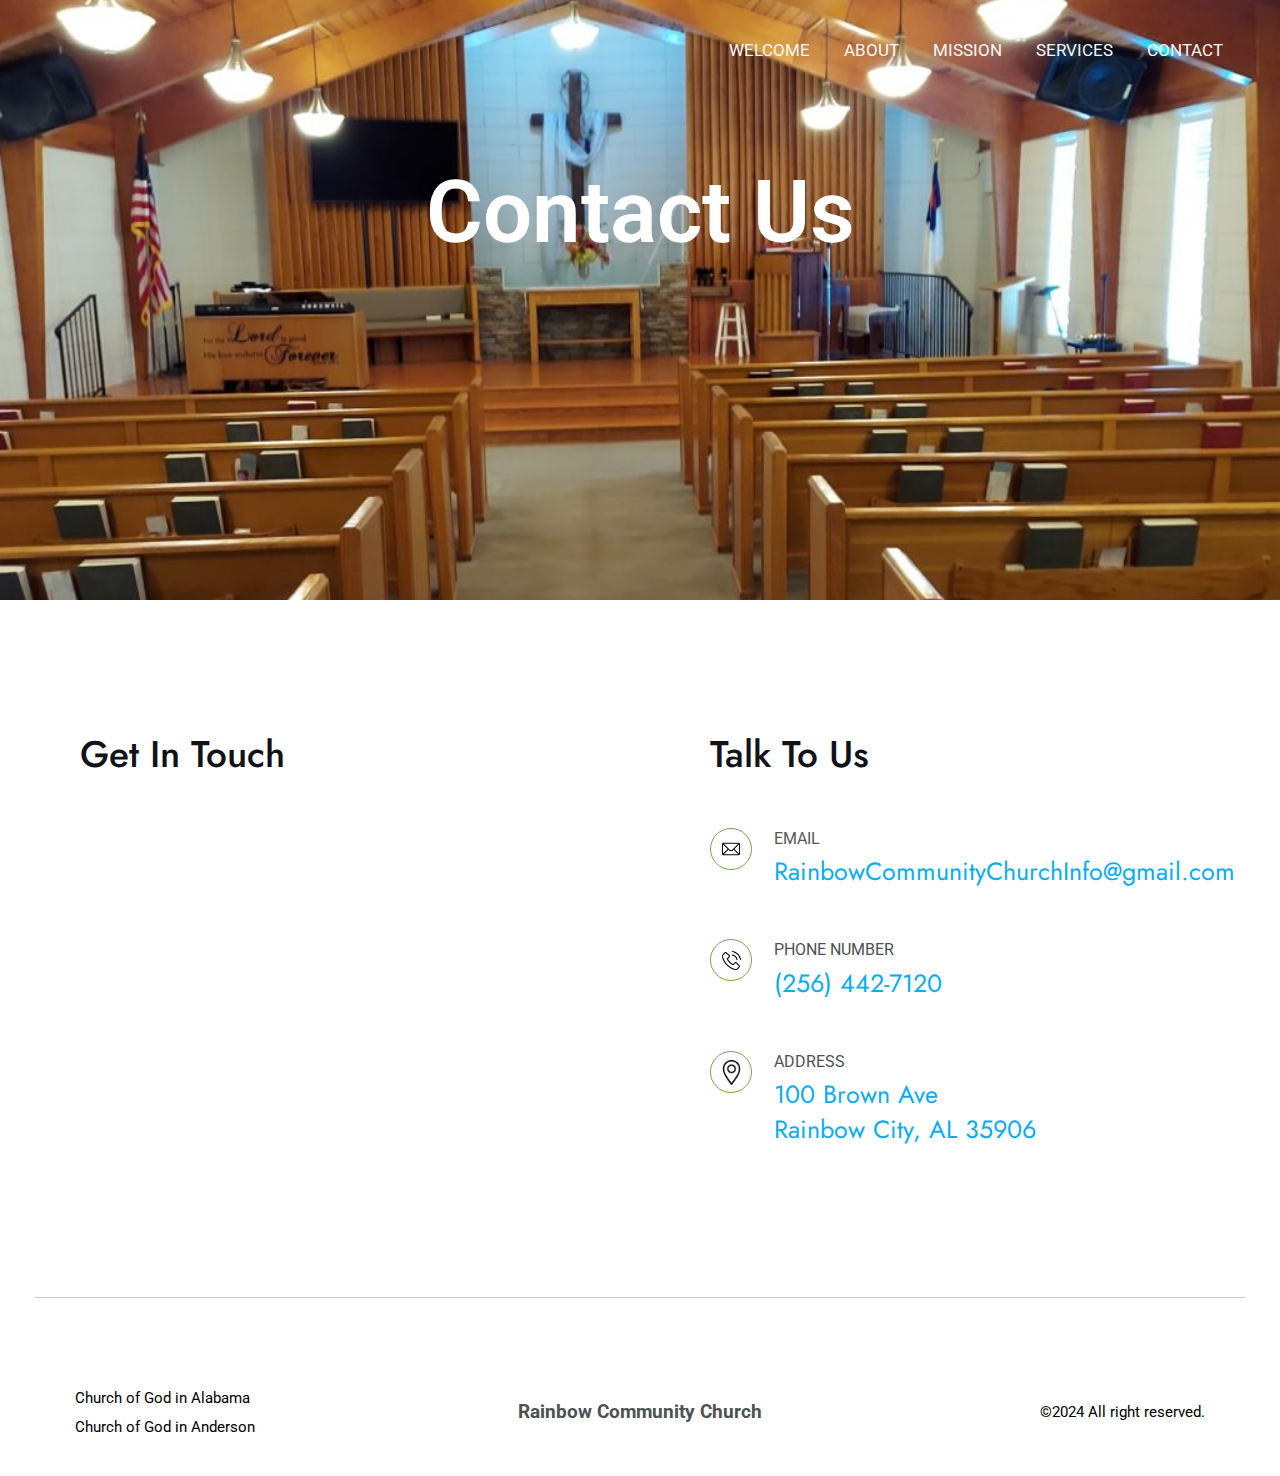
<file: contact/index.html>
<!DOCTYPE html>
<html lang="en-US">
<head>
<meta charset="UTF-8">
<meta name="viewport" content="width=device-width, initial-scale=1">
	 <link rel="profile" href="https://gmpg.org/xfn/11"> 
	 <title>Contact &#8211; Rainbow Community Church</title>
<meta name="robots" content="max-image-preview:large">
<link rel="dns-prefetch" href="//fonts.googleapis.com">
<link rel="alternate" type="application/rss+xml" title="Rainbow Community Church &raquo; Feed" href="/feed/">
<link rel="alternate" type="application/rss+xml" title="Rainbow Community Church &raquo; Comments Feed" href="/comments/feed/">
<script>
window._wpemojiSettings = {"baseUrl":"https:\/\/s.w.org\/images\/core\/emoji\/15.0.3\/72x72\/","ext":".png","svgUrl":"https:\/\/s.w.org\/images\/core\/emoji\/15.0.3\/svg\/","svgExt":".svg","source":{"concatemoji":"\/wp-includes\/js\/wp-emoji-release.min.js?ver=6.5.3"}};
/*! This file is auto-generated */
!function(i,n){var o,s,e;function c(e){try{var t={supportTests:e,timestamp:(new Date).valueOf()};sessionStorage.setItem(o,JSON.stringify(t))}catch(e){}}function p(e,t,n){e.clearRect(0,0,e.canvas.width,e.canvas.height),e.fillText(t,0,0);var t=new Uint32Array(e.getImageData(0,0,e.canvas.width,e.canvas.height).data),r=(e.clearRect(0,0,e.canvas.width,e.canvas.height),e.fillText(n,0,0),new Uint32Array(e.getImageData(0,0,e.canvas.width,e.canvas.height).data));return t.every(function(e,t){return e===r[t]})}function u(e,t,n){switch(t){case"flag":return n(e,"🏳️‍⚧️","🏳️​⚧️")?!1:!n(e,"🇺🇳","🇺​🇳")&&!n(e,"🏴󠁧󠁢󠁥󠁮󠁧󠁿","🏴​󠁧​󠁢​󠁥​󠁮​󠁧​󠁿");case"emoji":return!n(e,"🐦‍⬛","🐦​⬛")}return!1}function f(e,t,n){var r="undefined"!=typeof WorkerGlobalScope&&self instanceof WorkerGlobalScope?new OffscreenCanvas(300,150):i.createElement("canvas"),a=r.getContext("2d",{willReadFrequently:!0}),o=(a.textBaseline="top",a.font="600 32px Arial",{});return e.forEach(function(e){o[e]=t(a,e,n)}),o}function t(e){var t=i.createElement("script");t.src=e,t.defer=!0,i.head.appendChild(t)}"undefined"!=typeof Promise&&(o="wpEmojiSettingsSupports",s=["flag","emoji"],n.supports={everything:!0,everythingExceptFlag:!0},e=new Promise(function(e){i.addEventListener("DOMContentLoaded",e,{once:!0})}),new Promise(function(t){var n=function(){try{var e=JSON.parse(sessionStorage.getItem(o));if("object"==typeof e&&"number"==typeof e.timestamp&&(new Date).valueOf()<e.timestamp+604800&&"object"==typeof e.supportTests)return e.supportTests}catch(e){}return null}();if(!n){if("undefined"!=typeof Worker&&"undefined"!=typeof OffscreenCanvas&&"undefined"!=typeof URL&&URL.createObjectURL&&"undefined"!=typeof Blob)try{var e="postMessage("+f.toString()+"("+[JSON.stringify(s),u.toString(),p.toString()].join(",")+"));",r=new Blob([e],{type:"text/javascript"}),a=new Worker(URL.createObjectURL(r),{name:"wpTestEmojiSupports"});return void(a.onmessage=function(e){c(n=e.data),a.terminate(),t(n)})}catch(e){}c(n=f(s,u,p))}t(n)}).then(function(e){for(var t in e)n.supports[t]=e[t],n.supports.everything=n.supports.everything&&n.supports[t],"flag"!==t&&(n.supports.everythingExceptFlag=n.supports.everythingExceptFlag&&n.supports[t]);n.supports.everythingExceptFlag=n.supports.everythingExceptFlag&&!n.supports.flag,n.DOMReady=!1,n.readyCallback=function(){n.DOMReady=!0}}).then(function(){return e}).then(function(){var e;n.supports.everything||(n.readyCallback(),(e=n.source||{}).concatemoji?t(e.concatemoji):e.wpemoji&&e.twemoji&&(t(e.twemoji),t(e.wpemoji)))}))}((window,document),window._wpemojiSettings);
</script>
<link rel="stylesheet" id="astra-theme-css-css" href="/wp-content/themes/astra/assets/css/minified/main.min.css?ver=4.6.5" media="all">
<style id="astra-theme-css-inline-css">:root{--ast-container-default-xlg-padding:6.67em;--ast-container-default-lg-padding:5.67em;--ast-container-default-slg-padding:4.34em;--ast-container-default-md-padding:3.34em;--ast-container-default-sm-padding:6.67em;--ast-container-default-xs-padding:2.4em;--ast-container-default-xxs-padding:1.4em;--ast-code-block-background:#EEEEEE;--ast-comment-inputs-background:#FAFAFA;--ast-normal-container-width:1200px;--ast-narrow-container-width:750px;--ast-blog-title-font-weight:normal;--ast-blog-meta-weight:inherit;}html{font-size:106.25%;}a,.page-title{color:var(--ast-global-color-3);}a:hover,a:focus{color:var(--ast-global-color-0);}body,button,input,select,textarea,.ast-button,.ast-custom-button{font-family:'Roboto',sans-serif;font-weight:400;font-size:17px;font-size:1rem;line-height:var(--ast-body-line-height,1.7em);}blockquote{color:var(--ast-global-color-3);}p,.entry-content p{margin-bottom:0em;}h1,.entry-content h1,h2,.entry-content h2,h3,.entry-content h3,h4,.entry-content h4,h5,.entry-content h5,h6,.entry-content h6,.site-title,.site-title a{font-family:'Jost',sans-serif;font-weight:500;}.ast-site-identity .site-title a{color:var(--ast-global-color-5);}.site-title{font-size:35px;font-size:2.0588235294118rem;display:none;}header .custom-logo-link img{max-width:96px;}.astra-logo-svg{width:96px;}.site-header .site-description{font-size:15px;font-size:0.88235294117647rem;display:none;}.entry-title{font-size:30px;font-size:1.7647058823529rem;}.archive .ast-article-post .ast-article-inner,.blog .ast-article-post .ast-article-inner,.archive .ast-article-post .ast-article-inner:hover,.blog .ast-article-post .ast-article-inner:hover{overflow:hidden;}h1,.entry-content h1{font-size:87px;font-size:5.1176470588235rem;font-weight:normal;font-family:'Jost',sans-serif;}h2,.entry-content h2{font-size:41px;font-size:2.4117647058824rem;font-weight:500;font-family:'Jost',sans-serif;}h3,.entry-content h3{font-size:28px;font-size:1.6470588235294rem;font-weight:600;font-family:'Jost',sans-serif;}h4,.entry-content h4{font-size:24px;font-size:1.4117647058824rem;line-height:1.25em;font-weight:600;font-family:'Jost',sans-serif;}h5,.entry-content h5{font-size:18px;font-size:1.0588235294118rem;font-weight:500;font-family:'Jost',sans-serif;}h6,.entry-content h6{font-size:15px;font-size:0.88235294117647rem;font-weight:500;font-family:'Jost',sans-serif;}::selection{background-color:var(--ast-global-color-0);color:#000000;}body,h1,.entry-title a,.entry-content h1,h2,.entry-content h2,h3,.entry-content h3,h4,.entry-content h4,h5,.entry-content h5,h6,.entry-content h6{color:var(--ast-global-color-3);}.tagcloud a:hover,.tagcloud a:focus,.tagcloud a.current-item{color:#ffffff;border-color:var(--ast-global-color-3);background-color:var(--ast-global-color-3);}input:focus,input[type="text"]:focus,input[type="email"]:focus,input[type="url"]:focus,input[type="password"]:focus,input[type="reset"]:focus,input[type="search"]:focus,textarea:focus{border-color:var(--ast-global-color-3);}input[type="radio"]:checked,input[type=reset],input[type="checkbox"]:checked,input[type="checkbox"]:hover:checked,input[type="checkbox"]:focus:checked,input[type=range]::-webkit-slider-thumb{border-color:var(--ast-global-color-3);background-color:var(--ast-global-color-3);box-shadow:none;}.site-footer a:hover + .post-count,.site-footer a:focus + .post-count{background:var(--ast-global-color-3);border-color:var(--ast-global-color-3);}.single .nav-links .nav-previous,.single .nav-links .nav-next{color:var(--ast-global-color-3);}.entry-meta,.entry-meta *{line-height:1.45;color:var(--ast-global-color-3);}.entry-meta a:not(.ast-button):hover,.entry-meta a:not(.ast-button):hover *,.entry-meta a:not(.ast-button):focus,.entry-meta a:not(.ast-button):focus *,.page-links > .page-link,.page-links .page-link:hover,.post-navigation a:hover{color:var(--ast-global-color-0);}#cat option,.secondary .calendar_wrap thead a,.secondary .calendar_wrap thead a:visited{color:var(--ast-global-color-3);}.secondary .calendar_wrap #today,.ast-progress-val span{background:var(--ast-global-color-3);}.secondary a:hover + .post-count,.secondary a:focus + .post-count{background:var(--ast-global-color-3);border-color:var(--ast-global-color-3);}.calendar_wrap #today > a{color:#ffffff;}.page-links .page-link,.single .post-navigation a{color:var(--ast-global-color-3);}.ast-search-menu-icon .search-form button.search-submit{padding:0 4px;}.ast-search-menu-icon form.search-form{padding-right:0;}.ast-search-menu-icon.slide-search input.search-field{width:0;}.ast-header-search .ast-search-menu-icon.ast-dropdown-active .search-form,.ast-header-search .ast-search-menu-icon.ast-dropdown-active .search-field:focus{transition:all 0.2s;}.search-form input.search-field:focus{outline:none;}.astra-logo-svg:not(.sticky-custom-logo .astra-logo-svg,.transparent-custom-logo .astra-logo-svg,.advanced-header-logo .astra-logo-svg){height:60px;}.ast-archive-title{color:var(--ast-global-color-2);}.wp-block-latest-posts > li > a{color:var(--ast-global-color-2);}.widget-title,.widget .wp-block-heading{font-size:24px;font-size:1.4117647058824rem;color:var(--ast-global-color-2);}.ast-search-menu-icon.slide-search a:focus-visible:focus-visible,.astra-search-icon:focus-visible,#close:focus-visible,a:focus-visible,.ast-menu-toggle:focus-visible,.site .skip-link:focus-visible,.wp-block-loginout input:focus-visible,.wp-block-search.wp-block-search__button-inside .wp-block-search__inside-wrapper,.ast-header-navigation-arrow:focus-visible,.woocommerce .wc-proceed-to-checkout > .checkout-button:focus-visible,.woocommerce .woocommerce-MyAccount-navigation ul li a:focus-visible,.ast-orders-table__row .ast-orders-table__cell:focus-visible,.woocommerce .woocommerce-order-details .order-again > .button:focus-visible,.woocommerce .woocommerce-message a.button.wc-forward:focus-visible,.woocommerce #minus_qty:focus-visible,.woocommerce #plus_qty:focus-visible,a#ast-apply-coupon:focus-visible,.woocommerce .woocommerce-info a:focus-visible,.woocommerce .astra-shop-summary-wrap a:focus-visible,.woocommerce a.wc-forward:focus-visible,#ast-apply-coupon:focus-visible,.woocommerce-js .woocommerce-mini-cart-item a.remove:focus-visible,#close:focus-visible,.button.search-submit:focus-visible,#search_submit:focus,.normal-search:focus-visible{outline-style:dotted;outline-color:inherit;outline-width:thin;}input:focus,input[type="text"]:focus,input[type="email"]:focus,input[type="url"]:focus,input[type="password"]:focus,input[type="reset"]:focus,input[type="search"]:focus,input[type="number"]:focus,textarea:focus,.wp-block-search__input:focus,[data-section="section-header-mobile-trigger"] .ast-button-wrap .ast-mobile-menu-trigger-minimal:focus,.ast-mobile-popup-drawer.active .menu-toggle-close:focus,.woocommerce-ordering select.orderby:focus,#ast-scroll-top:focus,#coupon_code:focus,.woocommerce-page #comment:focus,.woocommerce #reviews #respond input#submit:focus,.woocommerce a.add_to_cart_button:focus,.woocommerce .button.single_add_to_cart_button:focus,.woocommerce .woocommerce-cart-form button:focus,.woocommerce .woocommerce-cart-form__cart-item .quantity .qty:focus,.woocommerce .woocommerce-billing-fields .woocommerce-billing-fields__field-wrapper .woocommerce-input-wrapper > .input-text:focus,.woocommerce #order_comments:focus,.woocommerce #place_order:focus,.woocommerce .woocommerce-address-fields .woocommerce-address-fields__field-wrapper .woocommerce-input-wrapper > .input-text:focus,.woocommerce .woocommerce-MyAccount-content form button:focus,.woocommerce .woocommerce-MyAccount-content .woocommerce-EditAccountForm .woocommerce-form-row .woocommerce-Input.input-text:focus,.woocommerce .ast-woocommerce-container .woocommerce-pagination ul.page-numbers li a:focus,body #content .woocommerce form .form-row .select2-container--default .select2-selection--single:focus,#ast-coupon-code:focus,.woocommerce.woocommerce-js .quantity input[type=number]:focus,.woocommerce-js .woocommerce-mini-cart-item .quantity input[type=number]:focus,.woocommerce p#ast-coupon-trigger:focus{border-style:dotted;border-color:inherit;border-width:thin;}input{outline:none;}body .ast-oembed-container *{position:absolute;top:0;width:100%;height:100%;left:0;}body .wp-block-embed-pocket-casts .ast-oembed-container *{position:unset;}.ast-single-post-featured-section + article {margin-top: 2em;}.site-content .ast-single-post-featured-section img {width: 100%;overflow: hidden;object-fit: cover;}.site > .ast-single-related-posts-container {margin-top: 0;}@media (min-width: 922px) {.ast-desktop .ast-container--narrow {max-width: var(--ast-narrow-container-width);margin: 0 auto;}}.ast-page-builder-template .hentry {margin: 0;}.ast-page-builder-template .site-content > .ast-container {max-width: 100%;padding: 0;}.ast-page-builder-template .site .site-content #primary {padding: 0;margin: 0;}.ast-page-builder-template .no-results {text-align: center;margin: 4em auto;}.ast-page-builder-template .ast-pagination {padding: 2em;}.ast-page-builder-template .entry-header.ast-no-title.ast-no-thumbnail {margin-top: 0;}.ast-page-builder-template .entry-header.ast-header-without-markup {margin-top: 0;margin-bottom: 0;}.ast-page-builder-template .entry-header.ast-no-title.ast-no-meta {margin-bottom: 0;}.ast-page-builder-template.single .post-navigation {padding-bottom: 2em;}.ast-page-builder-template.single-post .site-content > .ast-container {max-width: 100%;}.ast-page-builder-template .entry-header {margin-top: 4em;margin-left: auto;margin-right: auto;padding-left: 20px;padding-right: 20px;}.single.ast-page-builder-template .entry-header {padding-left: 20px;padding-right: 20px;}.ast-page-builder-template .ast-archive-description {margin: 4em auto 0;padding-left: 20px;padding-right: 20px;}@media (max-width:921px){#ast-desktop-header{display:none;}}@media (min-width:922px){#ast-mobile-header{display:none;}}.wp-block-buttons.aligncenter{justify-content:center;}@media (max-width:921px){.ast-theme-transparent-header #primary,.ast-theme-transparent-header #secondary{padding:0;}}@media (max-width:921px){.ast-plain-container.ast-no-sidebar #primary{padding:0;}}.ast-plain-container.ast-no-sidebar #primary{margin-top:0;margin-bottom:0;}.wp-block-button.is-style-outline .wp-block-button__link{border-color:var(--ast-global-color-0);}div.wp-block-button.is-style-outline > .wp-block-button__link:not(.has-text-color),div.wp-block-button.wp-block-button__link.is-style-outline:not(.has-text-color){color:var(--ast-global-color-0);}.wp-block-button.is-style-outline .wp-block-button__link:hover,.wp-block-buttons .wp-block-button.is-style-outline .wp-block-button__link:focus,.wp-block-buttons .wp-block-button.is-style-outline > .wp-block-button__link:not(.has-text-color):hover,.wp-block-buttons .wp-block-button.wp-block-button__link.is-style-outline:not(.has-text-color):hover{color:var(--ast-global-color-5);background-color:var(--ast-global-color-1);border-color:var(--ast-global-color-1);}.post-page-numbers.current .page-link,.ast-pagination .page-numbers.current{color:#000000;border-color:var(--ast-global-color-0);background-color:var(--ast-global-color-0);}.wp-block-button.is-style-outline .wp-block-button__link.wp-element-button,.ast-outline-button{border-color:var(--ast-global-color-0);font-family:inherit;font-weight:400;font-size:16px;font-size:0.94117647058824rem;line-height:1em;border-top-left-radius:0px;border-top-right-radius:0px;border-bottom-right-radius:0px;border-bottom-left-radius:0px;}.wp-block-buttons .wp-block-button.is-style-outline > .wp-block-button__link:not(.has-text-color),.wp-block-buttons .wp-block-button.wp-block-button__link.is-style-outline:not(.has-text-color),.ast-outline-button{color:var(--ast-global-color-0);}.wp-block-button.is-style-outline .wp-block-button__link:hover,.wp-block-buttons .wp-block-button.is-style-outline .wp-block-button__link:focus,.wp-block-buttons .wp-block-button.is-style-outline > .wp-block-button__link:not(.has-text-color):hover,.wp-block-buttons .wp-block-button.wp-block-button__link.is-style-outline:not(.has-text-color):hover,.ast-outline-button:hover,.ast-outline-button:focus,.wp-block-uagb-buttons-child .uagb-buttons-repeater.ast-outline-button:hover,.wp-block-uagb-buttons-child .uagb-buttons-repeater.ast-outline-button:focus{color:var(--ast-global-color-5);background-color:var(--ast-global-color-1);border-color:var(--ast-global-color-1);}.wp-block-button .wp-block-button__link.wp-element-button.is-style-outline:not(.has-background),.wp-block-button.is-style-outline>.wp-block-button__link.wp-element-button:not(.has-background),.ast-outline-button{background-color:var(--ast-global-color-0);}@media (max-width:921px){.wp-block-button.is-style-outline .wp-block-button__link.wp-element-button,.ast-outline-button{font-size:16px;font-size:0.94117647058824rem;}}@media (max-width:544px){.wp-block-button.is-style-outline .wp-block-button__link.wp-element-button,.ast-outline-button{font-size:15px;font-size:0.88235294117647rem;}}.entry-content[ast-blocks-layout] > figure{margin-bottom:1em;}h1.widget-title{font-weight:normal;}h2.widget-title{font-weight:500;}h3.widget-title{font-weight:600;}@media (max-width:921px){.ast-separate-container #primary,.ast-separate-container #secondary{padding:1.5em 0;}#primary,#secondary{padding:1.5em 0;margin:0;}.ast-left-sidebar #content > .ast-container{display:flex;flex-direction:column-reverse;width:100%;}.ast-separate-container .ast-article-post,.ast-separate-container .ast-article-single{padding:1.5em 2.14em;}.ast-author-box img.avatar{margin:20px 0 0 0;}}@media (min-width:922px){.ast-separate-container.ast-right-sidebar #primary,.ast-separate-container.ast-left-sidebar #primary{border:0;}.search-no-results.ast-separate-container #primary{margin-bottom:4em;}}.elementor-button-wrapper .elementor-button{border-style:solid;text-decoration:none;border-top-width:0;border-right-width:0;border-left-width:0;border-bottom-width:0;}body .elementor-button.elementor-size-sm,body .elementor-button.elementor-size-xs,body .elementor-button.elementor-size-md,body .elementor-button.elementor-size-lg,body .elementor-button.elementor-size-xl,body .elementor-button{border-top-left-radius:0px;border-top-right-radius:0px;border-bottom-right-radius:0px;border-bottom-left-radius:0px;padding-top:15px;padding-right:40px;padding-bottom:15px;padding-left:40px;}@media (max-width:921px){.elementor-button-wrapper .elementor-button.elementor-size-sm,.elementor-button-wrapper .elementor-button.elementor-size-xs,.elementor-button-wrapper .elementor-button.elementor-size-md,.elementor-button-wrapper .elementor-button.elementor-size-lg,.elementor-button-wrapper .elementor-button.elementor-size-xl,.elementor-button-wrapper .elementor-button{padding-top:16px;padding-right:32px;padding-bottom:16px;padding-left:32px;}}@media (max-width:544px){.elementor-button-wrapper .elementor-button.elementor-size-sm,.elementor-button-wrapper .elementor-button.elementor-size-xs,.elementor-button-wrapper .elementor-button.elementor-size-md,.elementor-button-wrapper .elementor-button.elementor-size-lg,.elementor-button-wrapper .elementor-button.elementor-size-xl,.elementor-button-wrapper .elementor-button{padding-top:15px;padding-right:28px;padding-bottom:15px;padding-left:28px;}}.elementor-button-wrapper .elementor-button{border-color:var(--ast-global-color-0);background-color:var(--ast-global-color-0);}.elementor-button-wrapper .elementor-button:hover,.elementor-button-wrapper .elementor-button:focus{color:var(--ast-global-color-5);background-color:var(--ast-global-color-1);border-color:var(--ast-global-color-1);}.wp-block-button .wp-block-button__link ,.elementor-button-wrapper .elementor-button,.elementor-button-wrapper .elementor-button:visited{color:var(--ast-global-color-5);}.elementor-button-wrapper .elementor-button{font-weight:400;font-size:16px;font-size:0.94117647058824rem;line-height:1em;text-transform:none;letter-spacing:3px;}body .elementor-button.elementor-size-sm,body .elementor-button.elementor-size-xs,body .elementor-button.elementor-size-md,body .elementor-button.elementor-size-lg,body .elementor-button.elementor-size-xl,body .elementor-button{font-size:16px;font-size:0.94117647058824rem;}.wp-block-button .wp-block-button__link:hover,.wp-block-button .wp-block-button__link:focus{color:var(--ast-global-color-5);background-color:var(--ast-global-color-1);border-color:var(--ast-global-color-1);}.elementor-widget-heading h4.elementor-heading-title{line-height:1.25em;}.wp-block-button .wp-block-button__link,.wp-block-search .wp-block-search__button,body .wp-block-file .wp-block-file__button{border-color:var(--ast-global-color-0);background-color:var(--ast-global-color-0);color:var(--ast-global-color-5);font-family:inherit;font-weight:400;line-height:1em;text-transform:none;letter-spacing:3px;font-size:16px;font-size:0.94117647058824rem;border-top-left-radius:0px;border-top-right-radius:0px;border-bottom-right-radius:0px;border-bottom-left-radius:0px;padding-top:15px;padding-right:40px;padding-bottom:15px;padding-left:40px;}@media (max-width:921px){.wp-block-button .wp-block-button__link,.wp-block-search .wp-block-search__button,body .wp-block-file .wp-block-file__button{font-size:16px;font-size:0.94117647058824rem;padding-top:16px;padding-right:32px;padding-bottom:16px;padding-left:32px;}}@media (max-width:544px){.wp-block-button .wp-block-button__link,.wp-block-search .wp-block-search__button,body .wp-block-file .wp-block-file__button{font-size:15px;font-size:0.88235294117647rem;padding-top:15px;padding-right:28px;padding-bottom:15px;padding-left:28px;}}.menu-toggle,button,.ast-button,.ast-custom-button,.button,input#submit,input[type="button"],input[type="submit"],input[type="reset"],form[CLASS*="wp-block-search__"].wp-block-search .wp-block-search__inside-wrapper .wp-block-search__button,body .wp-block-file .wp-block-file__button,.woocommerce-js a.button,.woocommerce button.button,.woocommerce .woocommerce-message a.button,.woocommerce #respond input#submit.alt,.woocommerce input.button.alt,.woocommerce input.button,.woocommerce input.button:disabled,.woocommerce input.button:disabled[disabled],.woocommerce input.button:disabled:hover,.woocommerce input.button:disabled[disabled]:hover,.woocommerce #respond input#submit,.woocommerce button.button.alt.disabled,.wc-block-grid__products .wc-block-grid__product .wp-block-button__link,.wc-block-grid__product-onsale,[CLASS*="wc-block"] button,.woocommerce-js .astra-cart-drawer .astra-cart-drawer-content .woocommerce-mini-cart__buttons .button:not(.checkout):not(.ast-continue-shopping),.woocommerce-js .astra-cart-drawer .astra-cart-drawer-content .woocommerce-mini-cart__buttons a.checkout,.woocommerce button.button.alt.disabled.wc-variation-selection-needed,[CLASS*="wc-block"] .wc-block-components-button{border-style:solid;border-top-width:0;border-right-width:0;border-left-width:0;border-bottom-width:0;color:var(--ast-global-color-5);border-color:var(--ast-global-color-0);background-color:var(--ast-global-color-0);padding-top:15px;padding-right:40px;padding-bottom:15px;padding-left:40px;font-family:inherit;font-weight:400;font-size:16px;font-size:0.94117647058824rem;line-height:1em;text-transform:none;letter-spacing:3px;border-top-left-radius:0px;border-top-right-radius:0px;border-bottom-right-radius:0px;border-bottom-left-radius:0px;}button:focus,.menu-toggle:hover,button:hover,.ast-button:hover,.ast-custom-button:hover .button:hover,.ast-custom-button:hover ,input[type=reset]:hover,input[type=reset]:focus,input#submit:hover,input#submit:focus,input[type="button"]:hover,input[type="button"]:focus,input[type="submit"]:hover,input[type="submit"]:focus,form[CLASS*="wp-block-search__"].wp-block-search .wp-block-search__inside-wrapper .wp-block-search__button:hover,form[CLASS*="wp-block-search__"].wp-block-search .wp-block-search__inside-wrapper .wp-block-search__button:focus,body .wp-block-file .wp-block-file__button:hover,body .wp-block-file .wp-block-file__button:focus,.woocommerce-js a.button:hover,.woocommerce button.button:hover,.woocommerce .woocommerce-message a.button:hover,.woocommerce #respond input#submit:hover,.woocommerce #respond input#submit.alt:hover,.woocommerce input.button.alt:hover,.woocommerce input.button:hover,.woocommerce button.button.alt.disabled:hover,.wc-block-grid__products .wc-block-grid__product .wp-block-button__link:hover,[CLASS*="wc-block"] button:hover,.woocommerce-js .astra-cart-drawer .astra-cart-drawer-content .woocommerce-mini-cart__buttons .button:not(.checkout):not(.ast-continue-shopping):hover,.woocommerce-js .astra-cart-drawer .astra-cart-drawer-content .woocommerce-mini-cart__buttons a.checkout:hover,.woocommerce button.button.alt.disabled.wc-variation-selection-needed:hover,[CLASS*="wc-block"] .wc-block-components-button:hover,[CLASS*="wc-block"] .wc-block-components-button:focus{color:var(--ast-global-color-5);background-color:var(--ast-global-color-1);border-color:var(--ast-global-color-1);}@media (max-width:921px){.menu-toggle,button,.ast-button,.ast-custom-button,.button,input#submit,input[type="button"],input[type="submit"],input[type="reset"],form[CLASS*="wp-block-search__"].wp-block-search .wp-block-search__inside-wrapper .wp-block-search__button,body .wp-block-file .wp-block-file__button,.woocommerce-js a.button,.woocommerce button.button,.woocommerce .woocommerce-message a.button,.woocommerce #respond input#submit.alt,.woocommerce input.button.alt,.woocommerce input.button,.woocommerce input.button:disabled,.woocommerce input.button:disabled[disabled],.woocommerce input.button:disabled:hover,.woocommerce input.button:disabled[disabled]:hover,.woocommerce #respond input#submit,.woocommerce button.button.alt.disabled,.wc-block-grid__products .wc-block-grid__product .wp-block-button__link,.wc-block-grid__product-onsale,[CLASS*="wc-block"] button,.woocommerce-js .astra-cart-drawer .astra-cart-drawer-content .woocommerce-mini-cart__buttons .button:not(.checkout):not(.ast-continue-shopping),.woocommerce-js .astra-cart-drawer .astra-cart-drawer-content .woocommerce-mini-cart__buttons a.checkout,.woocommerce button.button.alt.disabled.wc-variation-selection-needed,[CLASS*="wc-block"] .wc-block-components-button{padding-top:16px;padding-right:32px;padding-bottom:16px;padding-left:32px;font-size:16px;font-size:0.94117647058824rem;}}@media (max-width:544px){.menu-toggle,button,.ast-button,.ast-custom-button,.button,input#submit,input[type="button"],input[type="submit"],input[type="reset"],form[CLASS*="wp-block-search__"].wp-block-search .wp-block-search__inside-wrapper .wp-block-search__button,body .wp-block-file .wp-block-file__button,.woocommerce-js a.button,.woocommerce button.button,.woocommerce .woocommerce-message a.button,.woocommerce #respond input#submit.alt,.woocommerce input.button.alt,.woocommerce input.button,.woocommerce input.button:disabled,.woocommerce input.button:disabled[disabled],.woocommerce input.button:disabled:hover,.woocommerce input.button:disabled[disabled]:hover,.woocommerce #respond input#submit,.woocommerce button.button.alt.disabled,.wc-block-grid__products .wc-block-grid__product .wp-block-button__link,.wc-block-grid__product-onsale,[CLASS*="wc-block"] button,.woocommerce-js .astra-cart-drawer .astra-cart-drawer-content .woocommerce-mini-cart__buttons .button:not(.checkout):not(.ast-continue-shopping),.woocommerce-js .astra-cart-drawer .astra-cart-drawer-content .woocommerce-mini-cart__buttons a.checkout,.woocommerce button.button.alt.disabled.wc-variation-selection-needed,[CLASS*="wc-block"] .wc-block-components-button{padding-top:15px;padding-right:28px;padding-bottom:15px;padding-left:28px;font-size:15px;font-size:0.88235294117647rem;}}@media (max-width:921px){.menu-toggle,button,.ast-button,.button,input#submit,input[type="button"],input[type="submit"],input[type="reset"]{font-size:16px;font-size:0.94117647058824rem;}.ast-mobile-header-stack .main-header-bar .ast-search-menu-icon{display:inline-block;}.ast-header-break-point.ast-header-custom-item-outside .ast-mobile-header-stack .main-header-bar .ast-search-icon{margin:0;}.ast-comment-avatar-wrap img{max-width:2.5em;}.ast-comment-meta{padding:0 1.8888em 1.3333em;}.ast-separate-container .ast-comment-list li.depth-1{padding:1.5em 2.14em;}.ast-separate-container .comment-respond{padding:2em 2.14em;}}@media (min-width:544px){.ast-container{max-width:100%;}}@media (max-width:544px){.ast-separate-container .ast-article-post,.ast-separate-container .ast-article-single,.ast-separate-container .comments-title,.ast-separate-container .ast-archive-description{padding:1.5em 1em;}.ast-separate-container #content .ast-container{padding-left:0.54em;padding-right:0.54em;}.ast-separate-container .ast-comment-list .bypostauthor{padding:.5em;}.ast-search-menu-icon.ast-dropdown-active .search-field{width:170px;}.menu-toggle,button,.ast-button,.button,input#submit,input[type="button"],input[type="submit"],input[type="reset"]{font-size:15px;font-size:0.88235294117647rem;}}body,.ast-separate-container{background-color:var(--ast-global-color-5);;background-image:none;;}@media (max-width:921px){.widget-title{font-size:22px;font-size:1.375rem;}body,button,input,select,textarea,.ast-button,.ast-custom-button{font-size:16px;font-size:0.94117647058824rem;}#secondary,#secondary button,#secondary input,#secondary select,#secondary textarea{font-size:16px;font-size:0.94117647058824rem;}.site-title{display:none;}.site-header .site-description{display:none;}h1,.entry-content h1{font-size:30px;}h2,.entry-content h2{font-size:25px;}h3,.entry-content h3{font-size:28px;}h4,.entry-content h4{font-size:24px;font-size:1.4117647058824rem;}.astra-logo-svg{width:96px;}header .custom-logo-link img,.ast-header-break-point .site-logo-img .custom-mobile-logo-link img{max-width:96px;}}@media (max-width:544px){.site-title{display:none;}.site-header .site-description{display:none;}h1,.entry-content h1{font-size:30px;}h2,.entry-content h2{font-size:25px;}h3,.entry-content h3{font-size:28px;}h4,.entry-content h4{font-size:24px;font-size:1.4117647058824rem;}header .custom-logo-link img,.ast-header-break-point .site-branding img,.ast-header-break-point .custom-logo-link img{max-width:96px;}.astra-logo-svg{width:96px;}.ast-header-break-point .site-logo-img .custom-mobile-logo-link img{max-width:96px;}}@media (max-width:544px){html{font-size:96.9%;}}@media (min-width:922px){.ast-container{max-width:1240px;}}@media (min-width:922px){.site-content .ast-container{display:flex;}}@media (max-width:921px){.site-content .ast-container{flex-direction:column;}}@media (min-width:922px){.main-header-menu .sub-menu .menu-item.ast-left-align-sub-menu:hover > .sub-menu,.main-header-menu .sub-menu .menu-item.ast-left-align-sub-menu.focus > .sub-menu{margin-left:-0px;}}.ast-theme-transparent-header .ast-header-search .astra-search-icon,.ast-theme-transparent-header .ast-header-search .search-field::placeholder,.ast-theme-transparent-header .ast-header-search .ast-icon{color:#ffffff;}.ast-theme-transparent-header [data-section="section-header-mobile-trigger"] .ast-button-wrap .mobile-menu-toggle-icon .ast-mobile-svg{fill:#ffffff;}.ast-theme-transparent-header [data-section="section-header-mobile-trigger"] .ast-button-wrap .mobile-menu-wrap .mobile-menu{color:#ffffff;}.ast-theme-transparent-header [data-section="section-header-mobile-trigger"] .ast-button-wrap .ast-mobile-menu-trigger-fill{background:var(--ast-global-color-0);}.ast-theme-transparent-header [data-section="section-header-mobile-trigger"] .ast-button-wrap .ast-mobile-menu-trigger-fill,.ast-theme-transparent-header [data-section="section-header-mobile-trigger"] .ast-button-wrap .ast-mobile-menu-trigger-minimal{color:#ffffff;border:none;}.site .comments-area{padding-bottom:3em;}.footer-widget-area[data-section^="section-fb-html-"] .ast-builder-html-element{text-align:center;}.wp-block-file {display: flex;align-items: center;flex-wrap: wrap;justify-content: space-between;}.wp-block-pullquote {border: none;}.wp-block-pullquote blockquote::before {content: "\201D";font-family: "Helvetica",sans-serif;display: flex;transform: rotate( 180deg );font-size: 6rem;font-style: normal;line-height: 1;font-weight: bold;align-items: center;justify-content: center;}.has-text-align-right > blockquote::before {justify-content: flex-start;}.has-text-align-left > blockquote::before {justify-content: flex-end;}figure.wp-block-pullquote.is-style-solid-color blockquote {max-width: 100%;text-align: inherit;}html body {--wp--custom--ast-default-block-top-padding: 3em;--wp--custom--ast-default-block-right-padding: 3em;--wp--custom--ast-default-block-bottom-padding: 3em;--wp--custom--ast-default-block-left-padding: 3em;--wp--custom--ast-container-width: 1200px;--wp--custom--ast-content-width-size: 1200px;--wp--custom--ast-wide-width-size: calc(1200px + var(--wp--custom--ast-default-block-left-padding) + var(--wp--custom--ast-default-block-right-padding));}.ast-narrow-container {--wp--custom--ast-content-width-size: 750px;--wp--custom--ast-wide-width-size: 750px;}@media(max-width: 921px) {html body {--wp--custom--ast-default-block-top-padding: 3em;--wp--custom--ast-default-block-right-padding: 2em;--wp--custom--ast-default-block-bottom-padding: 3em;--wp--custom--ast-default-block-left-padding: 2em;}}@media(max-width: 544px) {html body {--wp--custom--ast-default-block-top-padding: 3em;--wp--custom--ast-default-block-right-padding: 1.5em;--wp--custom--ast-default-block-bottom-padding: 3em;--wp--custom--ast-default-block-left-padding: 1.5em;}}.entry-content > .wp-block-group,.entry-content > .wp-block-cover,.entry-content > .wp-block-columns {padding-top: var(--wp--custom--ast-default-block-top-padding);padding-right: var(--wp--custom--ast-default-block-right-padding);padding-bottom: var(--wp--custom--ast-default-block-bottom-padding);padding-left: var(--wp--custom--ast-default-block-left-padding);}.ast-plain-container.ast-no-sidebar .entry-content > .alignfull,.ast-page-builder-template .ast-no-sidebar .entry-content > .alignfull {margin-left: calc( -50vw + 50%);margin-right: calc( -50vw + 50%);max-width: 100vw;width: 100vw;}.ast-plain-container.ast-no-sidebar .entry-content .alignfull .alignfull,.ast-page-builder-template.ast-no-sidebar .entry-content .alignfull .alignfull,.ast-plain-container.ast-no-sidebar .entry-content .alignfull .alignwide,.ast-page-builder-template.ast-no-sidebar .entry-content .alignfull .alignwide,.ast-plain-container.ast-no-sidebar .entry-content .alignwide .alignfull,.ast-page-builder-template.ast-no-sidebar .entry-content .alignwide .alignfull,.ast-plain-container.ast-no-sidebar .entry-content .alignwide .alignwide,.ast-page-builder-template.ast-no-sidebar .entry-content .alignwide .alignwide,.ast-plain-container.ast-no-sidebar .entry-content .wp-block-column .alignfull,.ast-page-builder-template.ast-no-sidebar .entry-content .wp-block-column .alignfull,.ast-plain-container.ast-no-sidebar .entry-content .wp-block-column .alignwide,.ast-page-builder-template.ast-no-sidebar .entry-content .wp-block-column .alignwide {margin-left: auto;margin-right: auto;width: 100%;}[ast-blocks-layout] .wp-block-separator:not(.is-style-dots) {height: 0;}[ast-blocks-layout] .wp-block-separator {margin: 20px auto;}[ast-blocks-layout] .wp-block-separator:not(.is-style-wide):not(.is-style-dots) {max-width: 100px;}[ast-blocks-layout] .wp-block-separator.has-background {padding: 0;}.entry-content[ast-blocks-layout] > * {max-width: var(--wp--custom--ast-content-width-size);margin-left: auto;margin-right: auto;}.entry-content[ast-blocks-layout] > .alignwide {max-width: var(--wp--custom--ast-wide-width-size);}.entry-content[ast-blocks-layout] .alignfull {max-width: none;}.entry-content .wp-block-columns {margin-bottom: 0;}blockquote {margin: 1.5em;border-color: rgba(0,0,0,0.05);}.wp-block-quote:not(.has-text-align-right):not(.has-text-align-center) {border-left: 5px solid rgba(0,0,0,0.05);}.has-text-align-right > blockquote,blockquote.has-text-align-right {border-right: 5px solid rgba(0,0,0,0.05);}.has-text-align-left > blockquote,blockquote.has-text-align-left {border-left: 5px solid rgba(0,0,0,0.05);}.wp-block-site-tagline,.wp-block-latest-posts .read-more {margin-top: 15px;}.wp-block-loginout p label {display: block;}.wp-block-loginout p:not(.login-remember):not(.login-submit) input {width: 100%;}.wp-block-loginout input:focus {border-color: transparent;}.wp-block-loginout input:focus {outline: thin dotted;}.entry-content .wp-block-media-text .wp-block-media-text__content {padding: 0 0 0 8%;}.entry-content .wp-block-media-text.has-media-on-the-right .wp-block-media-text__content {padding: 0 8% 0 0;}.entry-content .wp-block-media-text.has-background .wp-block-media-text__content {padding: 8%;}.entry-content .wp-block-cover:not([class*="background-color"]) .wp-block-cover__inner-container,.entry-content .wp-block-cover:not([class*="background-color"]) .wp-block-cover-image-text,.entry-content .wp-block-cover:not([class*="background-color"]) .wp-block-cover-text,.entry-content .wp-block-cover-image:not([class*="background-color"]) .wp-block-cover__inner-container,.entry-content .wp-block-cover-image:not([class*="background-color"]) .wp-block-cover-image-text,.entry-content .wp-block-cover-image:not([class*="background-color"]) .wp-block-cover-text {color: var(--ast-global-color-5);}.wp-block-loginout .login-remember input {width: 1.1rem;height: 1.1rem;margin: 0 5px 4px 0;vertical-align: middle;}.wp-block-latest-posts > li > *:first-child,.wp-block-latest-posts:not(.is-grid) > li:first-child {margin-top: 0;}.wp-block-search__inside-wrapper .wp-block-search__input {padding: 0 10px;color: var(--ast-global-color-3);background: var(--ast-global-color-5);border-color: var(--ast-border-color);}.wp-block-latest-posts .read-more {margin-bottom: 1.5em;}.wp-block-search__no-button .wp-block-search__inside-wrapper .wp-block-search__input {padding-top: 5px;padding-bottom: 5px;}.wp-block-latest-posts .wp-block-latest-posts__post-date,.wp-block-latest-posts .wp-block-latest-posts__post-author {font-size: 1rem;}.wp-block-latest-posts > li > *,.wp-block-latest-posts:not(.is-grid) > li {margin-top: 12px;margin-bottom: 12px;}.ast-page-builder-template .entry-content[ast-blocks-layout] > *,.ast-page-builder-template .entry-content[ast-blocks-layout] > .alignfull > * {max-width: none;}.ast-page-builder-template .entry-content[ast-blocks-layout] > .alignwide > * {max-width: var(--wp--custom--ast-wide-width-size);}.ast-page-builder-template .entry-content[ast-blocks-layout] > .inherit-container-width > *,.ast-page-builder-template .entry-content[ast-blocks-layout] > * > *,.entry-content[ast-blocks-layout] > .wp-block-cover .wp-block-cover__inner-container {max-width: var(--wp--custom--ast-content-width-size);margin-left: auto;margin-right: auto;}.entry-content[ast-blocks-layout] .wp-block-cover:not(.alignleft):not(.alignright) {width: auto;}@media(max-width: 1200px) {.ast-separate-container .entry-content > .alignfull,.ast-separate-container .entry-content[ast-blocks-layout] > .alignwide,.ast-plain-container .entry-content[ast-blocks-layout] > .alignwide,.ast-plain-container .entry-content .alignfull {margin-left: calc(-1 * min(var(--ast-container-default-xlg-padding),20px)) ;margin-right: calc(-1 * min(var(--ast-container-default-xlg-padding),20px));}}@media(min-width: 1201px) {.ast-separate-container .entry-content > .alignfull {margin-left: calc(-1 * var(--ast-container-default-xlg-padding) );margin-right: calc(-1 * var(--ast-container-default-xlg-padding) );}.ast-separate-container .entry-content[ast-blocks-layout] > .alignwide,.ast-plain-container .entry-content[ast-blocks-layout] > .alignwide {margin-left: calc(-1 * var(--wp--custom--ast-default-block-left-padding) );margin-right: calc(-1 * var(--wp--custom--ast-default-block-right-padding) );}}@media(min-width: 921px) {.ast-separate-container .entry-content .wp-block-group.alignwide:not(.inherit-container-width) > :where(:not(.alignleft):not(.alignright)),.ast-plain-container .entry-content .wp-block-group.alignwide:not(.inherit-container-width) > :where(:not(.alignleft):not(.alignright)) {max-width: calc( var(--wp--custom--ast-content-width-size) + 80px );}.ast-plain-container.ast-right-sidebar .entry-content[ast-blocks-layout] .alignfull,.ast-plain-container.ast-left-sidebar .entry-content[ast-blocks-layout] .alignfull {margin-left: -60px;margin-right: -60px;}}@media(min-width: 544px) {.entry-content > .alignleft {margin-right: 20px;}.entry-content > .alignright {margin-left: 20px;}}@media (max-width:544px){.wp-block-columns .wp-block-column:not(:last-child){margin-bottom:20px;}.wp-block-latest-posts{margin:0;}}@media( max-width: 600px ) {.entry-content .wp-block-media-text .wp-block-media-text__content,.entry-content .wp-block-media-text.has-media-on-the-right .wp-block-media-text__content {padding: 8% 0 0;}.entry-content .wp-block-media-text.has-background .wp-block-media-text__content {padding: 8%;}}.ast-page-builder-template .entry-header {padding-left: 0;}.ast-narrow-container .site-content .wp-block-uagb-image--align-full .wp-block-uagb-image__figure {max-width: 100%;margin-left: auto;margin-right: auto;}:root .has-ast-global-color-0-color{color:var(--ast-global-color-0);}:root .has-ast-global-color-0-background-color{background-color:var(--ast-global-color-0);}:root .wp-block-button .has-ast-global-color-0-color{color:var(--ast-global-color-0);}:root .wp-block-button .has-ast-global-color-0-background-color{background-color:var(--ast-global-color-0);}:root .has-ast-global-color-1-color{color:var(--ast-global-color-1);}:root .has-ast-global-color-1-background-color{background-color:var(--ast-global-color-1);}:root .wp-block-button .has-ast-global-color-1-color{color:var(--ast-global-color-1);}:root .wp-block-button .has-ast-global-color-1-background-color{background-color:var(--ast-global-color-1);}:root .has-ast-global-color-2-color{color:var(--ast-global-color-2);}:root .has-ast-global-color-2-background-color{background-color:var(--ast-global-color-2);}:root .wp-block-button .has-ast-global-color-2-color{color:var(--ast-global-color-2);}:root .wp-block-button .has-ast-global-color-2-background-color{background-color:var(--ast-global-color-2);}:root .has-ast-global-color-3-color{color:var(--ast-global-color-3);}:root .has-ast-global-color-3-background-color{background-color:var(--ast-global-color-3);}:root .wp-block-button .has-ast-global-color-3-color{color:var(--ast-global-color-3);}:root .wp-block-button .has-ast-global-color-3-background-color{background-color:var(--ast-global-color-3);}:root .has-ast-global-color-4-color{color:var(--ast-global-color-4);}:root .has-ast-global-color-4-background-color{background-color:var(--ast-global-color-4);}:root .wp-block-button .has-ast-global-color-4-color{color:var(--ast-global-color-4);}:root .wp-block-button .has-ast-global-color-4-background-color{background-color:var(--ast-global-color-4);}:root .has-ast-global-color-5-color{color:var(--ast-global-color-5);}:root .has-ast-global-color-5-background-color{background-color:var(--ast-global-color-5);}:root .wp-block-button .has-ast-global-color-5-color{color:var(--ast-global-color-5);}:root .wp-block-button .has-ast-global-color-5-background-color{background-color:var(--ast-global-color-5);}:root .has-ast-global-color-6-color{color:var(--ast-global-color-6);}:root .has-ast-global-color-6-background-color{background-color:var(--ast-global-color-6);}:root .wp-block-button .has-ast-global-color-6-color{color:var(--ast-global-color-6);}:root .wp-block-button .has-ast-global-color-6-background-color{background-color:var(--ast-global-color-6);}:root .has-ast-global-color-7-color{color:var(--ast-global-color-7);}:root .has-ast-global-color-7-background-color{background-color:var(--ast-global-color-7);}:root .wp-block-button .has-ast-global-color-7-color{color:var(--ast-global-color-7);}:root .wp-block-button .has-ast-global-color-7-background-color{background-color:var(--ast-global-color-7);}:root .has-ast-global-color-8-color{color:var(--ast-global-color-8);}:root .has-ast-global-color-8-background-color{background-color:var(--ast-global-color-8);}:root .wp-block-button .has-ast-global-color-8-color{color:var(--ast-global-color-8);}:root .wp-block-button .has-ast-global-color-8-background-color{background-color:var(--ast-global-color-8);}:root{--ast-global-color-0:#2FC1FF;--ast-global-color-1:#08ACF2;--ast-global-color-2:#101218;--ast-global-color-3:#4C5253;--ast-global-color-4:#F3F6F6;--ast-global-color-5:#FFFFFF;--ast-global-color-6:#000000;--ast-global-color-7:#4B4F58;--ast-global-color-8:#F6F7F8;}:root {--ast-border-color : #989898;}.ast-single-entry-banner {-js-display: flex;display: flex;flex-direction: column;justify-content: center;text-align: center;position: relative;background: #eeeeee;}.ast-single-entry-banner[data-banner-layout="layout-1"] {max-width: 1200px;background: inherit;padding: 20px 0;}.ast-single-entry-banner[data-banner-width-type="custom"] {margin: 0 auto;width: 100%;}.ast-single-entry-banner + .site-content .entry-header {margin-bottom: 0;}.site .ast-author-avatar {--ast-author-avatar-size: ;}a.ast-underline-text {text-decoration: underline;}.ast-container > .ast-terms-link {position: relative;display: block;}a.ast-button.ast-badge-tax {padding: 4px 8px;border-radius: 3px;font-size: inherit;}header.entry-header .entry-title{font-size:30px;font-size:1.7647058823529rem;}header.entry-header > *:not(:last-child){margin-bottom:10px;}.ast-archive-entry-banner {-js-display: flex;display: flex;flex-direction: column;justify-content: center;text-align: center;position: relative;background: #eeeeee;}.ast-archive-entry-banner[data-banner-width-type="custom"] {margin: 0 auto;width: 100%;}.ast-archive-entry-banner[data-banner-layout="layout-1"] {background: inherit;padding: 20px 0;text-align: left;}body.archive .ast-archive-description{max-width:1200px;width:100%;text-align:left;padding-top:3em;padding-right:3em;padding-bottom:3em;padding-left:3em;}body.archive .ast-archive-description .ast-archive-title,body.archive .ast-archive-description .ast-archive-title *{font-size:40px;font-size:2.3529411764706rem;}body.archive .ast-archive-description > *:not(:last-child){margin-bottom:10px;}@media (max-width:921px){body.archive .ast-archive-description{text-align:left;}}@media (max-width:544px){body.archive .ast-archive-description{text-align:left;}}.ast-theme-transparent-header #masthead .site-logo-img .transparent-custom-logo .astra-logo-svg{width:60px;}.ast-theme-transparent-header #masthead .site-logo-img .transparent-custom-logo img{ max-width:60px;}@media (max-width:921px){.ast-theme-transparent-header #masthead .site-logo-img .transparent-custom-logo .astra-logo-svg{width:60px;}.ast-theme-transparent-header #masthead .site-logo-img .transparent-custom-logo img{ max-width:60px;}}@media (max-width:543px){.ast-theme-transparent-header #masthead .site-logo-img .transparent-custom-logo .astra-logo-svg{width:50px;}.ast-theme-transparent-header #masthead .site-logo-img .transparent-custom-logo img{ max-width:50px;}}@media (min-width:921px){.ast-theme-transparent-header #masthead{position:absolute;left:0;right:0;}.ast-theme-transparent-header .main-header-bar,.ast-theme-transparent-header.ast-header-break-point .main-header-bar{background:none;}body.elementor-editor-active.ast-theme-transparent-header #masthead,.fl-builder-edit .ast-theme-transparent-header #masthead,body.vc_editor.ast-theme-transparent-header #masthead,body.brz-ed.ast-theme-transparent-header #masthead{z-index:0;}.ast-header-break-point.ast-replace-site-logo-transparent.ast-theme-transparent-header .custom-mobile-logo-link{display:none;}.ast-header-break-point.ast-replace-site-logo-transparent.ast-theme-transparent-header .transparent-custom-logo{display:inline-block;}.ast-theme-transparent-header .ast-above-header,.ast-theme-transparent-header .ast-above-header.ast-above-header-bar{background-image:none;background-color:transparent;}.ast-theme-transparent-header .ast-below-header{background-image:none;background-color:transparent;}}.ast-theme-transparent-header .site-title a,.ast-theme-transparent-header .site-title a:focus,.ast-theme-transparent-header .site-title a:hover,.ast-theme-transparent-header .site-title a:visited{color:var(--ast-global-color-5);}.ast-theme-transparent-header .site-header .site-description{color:var(--ast-global-color-5);}.ast-theme-transparent-header .ast-builder-menu .main-header-menu,.ast-theme-transparent-header .ast-builder-menu .main-header-menu .sub-menu,.ast-theme-transparent-header .ast-builder-menu .main-header-menu,.ast-theme-transparent-header.ast-header-break-point .ast-builder-menu .main-header-bar-wrap .main-header-menu,.ast-flyout-menu-enable.ast-header-break-point.ast-theme-transparent-header .main-header-bar-navigation .site-navigation,.ast-fullscreen-menu-enable.ast-header-break-point.ast-theme-transparent-header .main-header-bar-navigation .site-navigation,.ast-flyout-above-menu-enable.ast-header-break-point.ast-theme-transparent-header .ast-above-header-navigation-wrap .ast-above-header-navigation,.ast-flyout-below-menu-enable.ast-header-break-point.ast-theme-transparent-header .ast-below-header-navigation-wrap .ast-below-header-actual-nav,.ast-fullscreen-above-menu-enable.ast-header-break-point.ast-theme-transparent-header .ast-above-header-navigation-wrap,.ast-fullscreen-below-menu-enable.ast-header-break-point.ast-theme-transparent-header .ast-below-header-navigation-wrap,.ast-theme-transparent-header .main-header-menu .menu-link{background-color:rgba(255,255,255,0);}.ast-theme-transparent-header .ast-builder-menu .main-header-menu .menu-item .sub-menu,.ast-header-break-point.ast-flyout-menu-enable.ast-header-break-point .ast-builder-menu .main-header-bar-navigation .main-header-menu .menu-item .sub-menu,.ast-header-break-point.ast-flyout-menu-enable.ast-header-break-point .ast-builder-menu .main-header-bar-navigation [CLASS*="ast-builder-menu-"] .main-header-menu .menu-item .sub-menu,.ast-theme-transparent-header .ast-builder-menu .main-header-menu .menu-item .sub-menu .menu-link,.ast-header-break-point.ast-flyout-menu-enable.ast-header-break-point .ast-builder-menu .main-header-bar-navigation .main-header-menu .menu-item .sub-menu .menu-link,.ast-header-break-point.ast-flyout-menu-enable.ast-header-break-point .ast-builder-menu .main-header-bar-navigation [CLASS*="ast-builder-menu-"] .main-header-menu .menu-item .sub-menu .menu-link,.ast-theme-transparent-header .main-header-menu .menu-item .sub-menu .menu-link,.ast-header-break-point.ast-flyout-menu-enable.ast-header-break-point .main-header-bar-navigation .main-header-menu .menu-item .sub-menu .menu-link,.ast-theme-transparent-header .main-header-menu .menu-item .sub-menu,.ast-header-break-point.ast-flyout-menu-enable.ast-header-break-point .main-header-bar-navigation .main-header-menu .menu-item .sub-menu{background-color:var(--ast-global-color-5);}.ast-theme-transparent-header .ast-builder-menu .main-header-menu,.ast-theme-transparent-header .ast-builder-menu .main-header-menu .menu-link,.ast-theme-transparent-header [CLASS*="ast-builder-menu-"] .main-header-menu .menu-item > .menu-link,.ast-theme-transparent-header .ast-masthead-custom-menu-items,.ast-theme-transparent-header .ast-masthead-custom-menu-items a,.ast-theme-transparent-header .ast-builder-menu .main-header-menu .menu-item > .ast-menu-toggle,.ast-theme-transparent-header .ast-builder-menu .main-header-menu .menu-item > .ast-menu-toggle,.ast-theme-transparent-header .ast-above-header-navigation a,.ast-header-break-point.ast-theme-transparent-header .ast-above-header-navigation a,.ast-header-break-point.ast-theme-transparent-header .ast-above-header-navigation > ul.ast-above-header-menu > .menu-item-has-children:not(.current-menu-item) > .ast-menu-toggle,.ast-theme-transparent-header .ast-below-header-menu,.ast-theme-transparent-header .ast-below-header-menu a,.ast-header-break-point.ast-theme-transparent-header .ast-below-header-menu a,.ast-header-break-point.ast-theme-transparent-header .ast-below-header-menu,.ast-theme-transparent-header .main-header-menu .menu-link{color:var(--ast-global-color-4);}.ast-theme-transparent-header .ast-builder-menu .main-header-menu .menu-item:hover > .menu-link,.ast-theme-transparent-header .ast-builder-menu .main-header-menu .menu-item:hover > .ast-menu-toggle,.ast-theme-transparent-header .ast-builder-menu .main-header-menu .ast-masthead-custom-menu-items a:hover,.ast-theme-transparent-header .ast-builder-menu .main-header-menu .focus > .menu-link,.ast-theme-transparent-header .ast-builder-menu .main-header-menu .focus > .ast-menu-toggle,.ast-theme-transparent-header .ast-builder-menu .main-header-menu .current-menu-item > .menu-link,.ast-theme-transparent-header .ast-builder-menu .main-header-menu .current-menu-ancestor > .menu-link,.ast-theme-transparent-header .ast-builder-menu .main-header-menu .current-menu-item > .ast-menu-toggle,.ast-theme-transparent-header .ast-builder-menu .main-header-menu .current-menu-ancestor > .ast-menu-toggle,.ast-theme-transparent-header [CLASS*="ast-builder-menu-"] .main-header-menu .current-menu-item > .menu-link,.ast-theme-transparent-header [CLASS*="ast-builder-menu-"] .main-header-menu .current-menu-ancestor > .menu-link,.ast-theme-transparent-header [CLASS*="ast-builder-menu-"] .main-header-menu .current-menu-item > .ast-menu-toggle,.ast-theme-transparent-header [CLASS*="ast-builder-menu-"] .main-header-menu .current-menu-ancestor > .ast-menu-toggle,.ast-theme-transparent-header .main-header-menu .menu-item:hover > .menu-link,.ast-theme-transparent-header .main-header-menu .current-menu-item > .menu-link,.ast-theme-transparent-header .main-header-menu .current-menu-ancestor > .menu-link{color:var(--ast-global-color-8);}.ast-theme-transparent-header .ast-builder-menu .main-header-menu .menu-item .sub-menu .menu-link,.ast-theme-transparent-header .main-header-menu .menu-item .sub-menu .menu-link{background-color:transparent;}@media (max-width:921px){.ast-theme-transparent-header #masthead{position:absolute;left:0;right:0;}.ast-theme-transparent-header .main-header-bar,.ast-theme-transparent-header.ast-header-break-point .main-header-bar{background:none;}body.elementor-editor-active.ast-theme-transparent-header #masthead,.fl-builder-edit .ast-theme-transparent-header #masthead,body.vc_editor.ast-theme-transparent-header #masthead,body.brz-ed.ast-theme-transparent-header #masthead{z-index:0;}.ast-header-break-point.ast-replace-site-logo-transparent.ast-theme-transparent-header .custom-mobile-logo-link{display:none;}.ast-header-break-point.ast-replace-site-logo-transparent.ast-theme-transparent-header .transparent-custom-logo{display:inline-block;}.ast-theme-transparent-header .ast-above-header,.ast-theme-transparent-header .ast-above-header.ast-above-header-bar{background-image:none;background-color:transparent;}.ast-theme-transparent-header .ast-below-header{background-image:none;background-color:transparent;}}@media (max-width:921px){.ast-theme-transparent-header .site-title a,.ast-theme-transparent-header .site-title a:focus,.ast-theme-transparent-header .site-title a:hover,.ast-theme-transparent-header .site-title a:visited,.ast-theme-transparent-header .ast-builder-layout-element .ast-site-identity .site-title a,.ast-theme-transparent-header .ast-builder-layout-element .ast-site-identity .site-title a:hover,.ast-theme-transparent-header .ast-builder-layout-element .ast-site-identity .site-title a:focus,.ast-theme-transparent-header .ast-builder-layout-element .ast-site-identity .site-title a:visited{color:#ffffff;}.ast-theme-transparent-header .site-header .site-description{color:#ffffff;}.ast-theme-transparent-header.ast-header-break-point .ast-builder-menu .main-header-menu,.ast-theme-transparent-header.ast-header-break-point .ast-builder-menu.main-header-menu .sub-menu,.ast-theme-transparent-header.ast-header-break-point .ast-builder-menu.main-header-menu,.ast-theme-transparent-header.ast-header-break-point .ast-builder-menu .main-header-bar-wrap .main-header-menu,.ast-flyout-menu-enable.ast-header-break-point.ast-theme-transparent-header .main-header-bar-navigation .site-navigation,.ast-fullscreen-menu-enable.ast-header-break-point.ast-theme-transparent-header .main-header-bar-navigation .site-navigation,.ast-flyout-above-menu-enable.ast-header-break-point.ast-theme-transparent-header .ast-above-header-navigation-wrap .ast-above-header-navigation,.ast-flyout-below-menu-enable.ast-header-break-point.ast-theme-transparent-header .ast-below-header-navigation-wrap .ast-below-header-actual-nav,.ast-fullscreen-above-menu-enable.ast-header-break-point.ast-theme-transparent-header .ast-above-header-navigation-wrap,.ast-fullscreen-below-menu-enable.ast-header-break-point.ast-theme-transparent-header .ast-below-header-navigation-wrap,.ast-theme-transparent-header .main-header-menu .menu-link{background-color:var(--ast-global-color-3);}.ast-theme-transparent-header .ast-builder-menu .main-header-menu,.ast-theme-transparent-header .ast-builder-menu .main-header-menu .menu-link,.ast-theme-transparent-header [CLASS*="ast-builder-menu-"] .main-header-menu .menu-item > .menu-link,.ast-theme-transparent-header .ast-masthead-custom-menu-items,.ast-theme-transparent-header .ast-masthead-custom-menu-items a,.ast-theme-transparent-header .ast-builder-menu .main-header-menu .menu-item > .ast-menu-toggle,.ast-theme-transparent-header .ast-builder-menu .main-header-menu .menu-item > .ast-menu-toggle,.ast-theme-transparent-header .main-header-menu .menu-link{color:var(--ast-global-color-4);}.ast-theme-transparent-header .ast-builder-menu .main-header-menu .menu-item:hover > .menu-link,.ast-theme-transparent-header .ast-builder-menu .main-header-menu .menu-item:hover > .ast-menu-toggle,.ast-theme-transparent-header .ast-builder-menu .main-header-menu .ast-masthead-custom-menu-items a:hover,.ast-theme-transparent-header .ast-builder-menu .main-header-menu .focus > .menu-link,.ast-theme-transparent-header .ast-builder-menu .main-header-menu .focus > .ast-menu-toggle,.ast-theme-transparent-header .ast-builder-menu .main-header-menu .current-menu-item > .menu-link,.ast-theme-transparent-header .ast-builder-menu .main-header-menu .current-menu-ancestor > .menu-link,.ast-theme-transparent-header .ast-builder-menu .main-header-menu .current-menu-item > .ast-menu-toggle,.ast-theme-transparent-header .ast-builder-menu .main-header-menu .current-menu-ancestor > .ast-menu-toggle,.ast-theme-transparent-header [CLASS*="ast-builder-menu-"] .main-header-menu .current-menu-item > .menu-link,.ast-theme-transparent-header [CLASS*="ast-builder-menu-"] .main-header-menu .current-menu-ancestor > .menu-link,.ast-theme-transparent-header [CLASS*="ast-builder-menu-"] .main-header-menu .current-menu-item > .ast-menu-toggle,.ast-theme-transparent-header [CLASS*="ast-builder-menu-"] .main-header-menu .current-menu-ancestor > .ast-menu-toggle,.ast-theme-transparent-header .main-header-menu .menu-item:hover > .menu-link,.ast-theme-transparent-header .main-header-menu .current-menu-item > .menu-link,.ast-theme-transparent-header .main-header-menu .current-menu-ancestor > .menu-link{color:var(--ast-global-color-8);}}@media (max-width:544px){.ast-theme-transparent-header .site-title a,.ast-theme-transparent-header .site-title a:focus,.ast-theme-transparent-header .site-title a:hover,.ast-theme-transparent-header .site-title a:visited,.ast-theme-transparent-header .ast-builder-layout-element .ast-site-identity .site-title a,.ast-theme-transparent-header .ast-builder-layout-element .ast-site-identity .site-title a:hover,.ast-theme-transparent-header .ast-builder-layout-element .ast-site-identity .site-title a:focus,.ast-theme-transparent-header .ast-builder-layout-element .ast-site-identity .site-title a:visited{color:#ffffff;}.ast-theme-transparent-header .site-header .site-description{color:#ffffff;}.ast-theme-transparent-header.ast-header-break-point .ast-builder-menu .main-header-menu,.ast-theme-transparent-header.ast-header-break-point .ast-builder-menu.main-header-menu .sub-menu,.ast-theme-transparent-header.ast-header-break-point .ast-builder-menu.main-header-menu,.ast-theme-transparent-header.ast-header-break-point .ast-builder-menu .main-header-bar-wrap .main-header-menu,.ast-flyout-menu-enable.ast-header-break-point.ast-theme-transparent-header .main-header-bar-navigation .site-navigation,.ast-fullscreen-menu-enable.ast-header-break-point.ast-theme-transparent-header .main-header-bar-navigation .site-navigation,.ast-flyout-above-menu-enable.ast-header-break-point.ast-theme-transparent-header .ast-above-header-navigation-wrap .ast-above-header-navigation,.ast-flyout-below-menu-enable.ast-header-break-point.ast-theme-transparent-header .ast-below-header-navigation-wrap .ast-below-header-actual-nav,.ast-fullscreen-above-menu-enable.ast-header-break-point.ast-theme-transparent-header .ast-above-header-navigation-wrap,.ast-fullscreen-below-menu-enable.ast-header-break-point.ast-theme-transparent-header .ast-below-header-navigation-wrap,.ast-theme-transparent-header .main-header-menu .menu-link{background-color:var(--ast-global-color-3);}.ast-theme-transparent-header .ast-builder-menu .main-header-menu,.ast-theme-transparent-header .ast-builder-menu .main-header-menu .menu-item > .menu-link,.ast-theme-transparent-header .ast-builder-menu .main-header-menu .menu-link,.ast-theme-transparent-header .ast-masthead-custom-menu-items,.ast-theme-transparent-header .ast-masthead-custom-menu-items a,.ast-theme-transparent-header .ast-builder-menu .main-header-menu .menu-item > .ast-menu-toggle,.ast-theme-transparent-header .ast-builder-menu .main-header-menu .menu-item > .ast-menu-toggle,.ast-theme-transparent-header .main-header-menu .menu-link{color:var(--ast-global-color-4);}.ast-theme-transparent-header .ast-builder-menu .main-header-menu .menu-item:hover > .menu-link,.ast-theme-transparent-header .ast-builder-menu .main-header-menu .menu-item:hover > .ast-menu-toggle,.ast-theme-transparent-header .ast-builder-menu .main-header-menu .ast-masthead-custom-menu-items a:hover,.ast-theme-transparent-header .ast-builder-menu .main-header-menu .focus > .menu-link,.ast-theme-transparent-header .ast-builder-menu .main-header-menu .focus > .ast-menu-toggle,.ast-theme-transparent-header .ast-builder-menu .main-header-menu .current-menu-item > .menu-link,.ast-theme-transparent-header .ast-builder-menu .main-header-menu .current-menu-ancestor > .menu-link,.ast-theme-transparent-header .ast-builder-menu .main-header-menu .current-menu-item > .ast-menu-toggle,.ast-theme-transparent-header .ast-builder-menu .main-header-menu .current-menu-ancestor > .ast-menu-toggle,.ast-theme-transparent-header [CLASS*="ast-builder-menu-"] .main-header-menu .current-menu-item > .menu-link,.ast-theme-transparent-header [CLASS*="ast-builder-menu-"] .main-header-menu .current-menu-ancestor > .menu-link,.ast-theme-transparent-header [CLASS*="ast-builder-menu-"] .main-header-menu .current-menu-item > .ast-menu-toggle,.ast-theme-transparent-header [CLASS*="ast-builder-menu-"] .main-header-menu .current-menu-ancestor > .ast-menu-toggle,.ast-theme-transparent-header .main-header-menu .menu-item:hover > .menu-link,.ast-theme-transparent-header .main-header-menu .current-menu-item > .menu-link,.ast-theme-transparent-header .main-header-menu .current-menu-ancestor > .menu-link{color:var(--ast-global-color-8);}}.ast-theme-transparent-header #ast-desktop-header > [CLASS*="-header-wrap"]:nth-last-child(2) > [CLASS*="-header-bar"],.ast-theme-transparent-header.ast-header-break-point #ast-mobile-header > [CLASS*="-header-wrap"]:nth-last-child(2) > [CLASS*="-header-bar"]{border-bottom-width:0px;border-bottom-style:solid;}.ast-breadcrumbs .trail-browse,.ast-breadcrumbs .trail-items,.ast-breadcrumbs .trail-items li{display:inline-block;margin:0;padding:0;border:none;background:inherit;text-indent:0;text-decoration:none;}.ast-breadcrumbs .trail-browse{font-size:inherit;font-style:inherit;font-weight:inherit;color:inherit;}.ast-breadcrumbs .trail-items{list-style:none;}.trail-items li::after{padding:0 0.3em;content:"\00bb";}.trail-items li:last-of-type::after{display:none;}h1,.entry-content h1,h2,.entry-content h2,h3,.entry-content h3,h4,.entry-content h4,h5,.entry-content h5,h6,.entry-content h6{color:var(--ast-global-color-2);}.entry-title a{color:var(--ast-global-color-2);}@media (max-width:921px){.ast-builder-grid-row-container.ast-builder-grid-row-tablet-3-firstrow .ast-builder-grid-row > *:first-child,.ast-builder-grid-row-container.ast-builder-grid-row-tablet-3-lastrow .ast-builder-grid-row > *:last-child{grid-column:1 / -1;}}@media (max-width:544px){.ast-builder-grid-row-container.ast-builder-grid-row-mobile-3-firstrow .ast-builder-grid-row > *:first-child,.ast-builder-grid-row-container.ast-builder-grid-row-mobile-3-lastrow .ast-builder-grid-row > *:last-child{grid-column:1 / -1;}}@media (max-width:544px){.ast-builder-layout-element .ast-site-identity{margin-top:5px;margin-bottom:0px;margin-left:20px;margin-right:0px;}}.ast-builder-layout-element[data-section="title_tagline"]{display:flex;}@media (max-width:921px){.ast-header-break-point .ast-builder-layout-element[data-section="title_tagline"]{display:flex;}}@media (max-width:544px){.ast-header-break-point .ast-builder-layout-element[data-section="title_tagline"]{display:flex;}}.ast-builder-menu-1{font-family:inherit;font-weight:inherit;text-transform:uppercase;}.ast-builder-menu-1 .menu-item > .menu-link{color:var(--ast-global-color-0);}.ast-builder-menu-1 .menu-item > .ast-menu-toggle{color:var(--ast-global-color-0);}.ast-builder-menu-1 .menu-item:hover > .menu-link,.ast-builder-menu-1 .inline-on-mobile .menu-item:hover > .ast-menu-toggle{color:var(--ast-global-color-1);}.ast-builder-menu-1 .menu-item:hover > .ast-menu-toggle{color:var(--ast-global-color-1);}.ast-builder-menu-1 .menu-item.current-menu-item > .menu-link,.ast-builder-menu-1 .inline-on-mobile .menu-item.current-menu-item > .ast-menu-toggle,.ast-builder-menu-1 .current-menu-ancestor > .menu-link{color:#0763f2;}.ast-builder-menu-1 .menu-item.current-menu-item > .ast-menu-toggle{color:#0763f2;}.ast-builder-menu-1 .sub-menu,.ast-builder-menu-1 .inline-on-mobile .sub-menu{border-top-width:0px;border-bottom-width:0px;border-right-width:0px;border-left-width:0px;border-color:var(--ast-global-color-0);border-style:solid;}.ast-builder-menu-1 .main-header-menu > .menu-item > .sub-menu,.ast-builder-menu-1 .main-header-menu > .menu-item > .astra-full-megamenu-wrapper{margin-top:0px;}.ast-desktop .ast-builder-menu-1 .main-header-menu > .menu-item > .sub-menu:before,.ast-desktop .ast-builder-menu-1 .main-header-menu > .menu-item > .astra-full-megamenu-wrapper:before{height:calc( 0px + 5px );}.ast-builder-menu-1 .main-header-menu,.ast-builder-menu-1 .main-header-menu .sub-menu{background-color:var(--ast-global-color-5);;background-image:none;;}.ast-desktop .ast-builder-menu-1 .menu-item .sub-menu .menu-link{border-bottom-width:1px;border-color:#eaeaea;border-style:solid;}.ast-desktop .ast-builder-menu-1 .menu-item .sub-menu:last-child > .menu-item > .menu-link{border-bottom-width:1px;}.ast-desktop .ast-builder-menu-1 .menu-item:last-child > .menu-item > .menu-link{border-bottom-width:0;}@media (max-width:921px){.ast-builder-menu-1 .menu-item.current-menu-item > .menu-link,.ast-builder-menu-1 .inline-on-mobile .menu-item.current-menu-item > .ast-menu-toggle,.ast-builder-menu-1 .current-menu-ancestor > .menu-link,.ast-builder-menu-1 .current-menu-ancestor > .ast-menu-toggle{color:var(--ast-global-color-2);}.ast-builder-menu-1 .menu-item.current-menu-item > .ast-menu-toggle{color:var(--ast-global-color-2);}.ast-header-break-point .ast-builder-menu-1 .menu-item.menu-item-has-children > .ast-menu-toggle{top:0;}.ast-builder-menu-1 .inline-on-mobile .menu-item.menu-item-has-children > .ast-menu-toggle{right:-15px;}.ast-builder-menu-1 .menu-item-has-children > .menu-link:after{content:unset;}.ast-builder-menu-1 .main-header-menu > .menu-item > .sub-menu,.ast-builder-menu-1 .main-header-menu > .menu-item > .astra-full-megamenu-wrapper{margin-top:0;}}@media (max-width:544px){.ast-header-break-point .ast-builder-menu-1 .menu-item.menu-item-has-children > .ast-menu-toggle{top:0;}.ast-builder-menu-1 .main-header-menu > .menu-item > .sub-menu,.ast-builder-menu-1 .main-header-menu > .menu-item > .astra-full-megamenu-wrapper{margin-top:0;}}.ast-builder-menu-1{display:flex;}@media (max-width:921px){.ast-header-break-point .ast-builder-menu-1{display:flex;}}@media (max-width:544px){.ast-header-break-point .ast-builder-menu-1{display:flex;}}.ast-desktop .ast-menu-hover-style-underline > .menu-item > .menu-link:before,.ast-desktop .ast-menu-hover-style-overline > .menu-item > .menu-link:before {content: "";position: absolute;width: 100%;right: 50%;height: 1px;background-color: transparent;transform: scale(0,0) translate(-50%,0);transition: transform .3s ease-in-out,color .0s ease-in-out;}.ast-desktop .ast-menu-hover-style-underline > .menu-item:hover > .menu-link:before,.ast-desktop .ast-menu-hover-style-overline > .menu-item:hover > .menu-link:before {width: calc(100% - 1.2em);background-color: currentColor;transform: scale(1,1) translate(50%,0);}.ast-desktop .ast-menu-hover-style-underline > .menu-item > .menu-link:before {bottom: 0;}.ast-desktop .ast-menu-hover-style-overline > .menu-item > .menu-link:before {top: 0;}.ast-desktop .ast-menu-hover-style-zoom > .menu-item > .menu-link:hover {transition: all .3s ease;transform: scale(1.2);}.ast-builder-html-element img.alignnone{display:inline-block;}.ast-builder-html-element p:first-child{margin-top:0;}.ast-builder-html-element p:last-child{margin-bottom:0;}.ast-header-break-point .main-header-bar .ast-builder-html-element{line-height:1.85714285714286;}@media (max-width:921px){.footer-widget-area[data-section="section-fb-html-1"]{margin-top:30px;margin-bottom:29px;margin-left:0px;margin-right:0px;}}@media (max-width:544px){.footer-widget-area[data-section="section-fb-html-1"]{margin-top:15px;margin-bottom:25px;margin-left:0px;margin-right:0px;}}.footer-widget-area[data-section="section-fb-html-1"]{display:block;}@media (max-width:921px){.ast-header-break-point .footer-widget-area[data-section="section-fb-html-1"]{display:block;}}@media (max-width:544px){.ast-header-break-point .footer-widget-area[data-section="section-fb-html-1"]{display:block;}}.footer-widget-area[data-section="section-fb-html-2"] .ast-builder-html-element{color:var(--ast-global-color-6);font-size:1px;font-size:0.058823529411765rem;}.footer-widget-area[data-section="section-fb-html-2"] a{color:var(--ast-global-color-1);}.footer-widget-area[data-section="section-fb-html-2"] a:hover{color:var(--ast-global-color-4);}@media (max-width:921px){.footer-widget-area[data-section="section-fb-html-2"]{margin-top:0px;margin-bottom:0px;margin-left:0px;margin-right:0px;}}.footer-widget-area[data-section="section-fb-html-2"]{font-size:1px;font-size:0.058823529411765rem;}.footer-widget-area[data-section="section-fb-html-2"]{display:block;}@media (max-width:921px){.ast-header-break-point .footer-widget-area[data-section="section-fb-html-2"]{display:block;}}@media (max-width:544px){.ast-header-break-point .footer-widget-area[data-section="section-fb-html-2"]{display:block;}}.footer-widget-area[data-section="section-fb-html-1"] .ast-builder-html-element{text-align:center;}@media (max-width:921px){.footer-widget-area[data-section="section-fb-html-1"] .ast-builder-html-element{text-align:center;}}@media (max-width:544px){.footer-widget-area[data-section="section-fb-html-1"] .ast-builder-html-element{text-align:center;}}.footer-widget-area[data-section="section-fb-html-2"] .ast-builder-html-element{text-align:center;}@media (max-width:921px){.footer-widget-area[data-section="section-fb-html-2"] .ast-builder-html-element{text-align:center;}}@media (max-width:544px){.footer-widget-area[data-section="section-fb-html-2"] .ast-builder-html-element{text-align:center;}}.ast-footer-copyright{text-align:right;}.ast-footer-copyright {color:#000000;margin-top:0px;margin-bottom:0px;margin-left:0px;margin-right:40px;}@media (max-width:921px){.ast-footer-copyright{text-align:center;}.ast-footer-copyright {margin-top:0px;margin-bottom:0px;margin-left:0px;margin-right:0px;}}@media (max-width:544px){.ast-footer-copyright{text-align:center;}.ast-footer-copyright {margin-top:0px;margin-bottom:0px;margin-left:0px;margin-right:0px;}}.ast-footer-copyright {font-size:15px;font-size:0.88235294117647rem;}.ast-footer-copyright.ast-builder-layout-element{display:flex;}@media (max-width:921px){.ast-header-break-point .ast-footer-copyright.ast-builder-layout-element{display:flex;}}@media (max-width:544px){.ast-header-break-point .ast-footer-copyright.ast-builder-layout-element{display:flex;}}.site-above-footer-wrap{padding-top:20px;padding-bottom:20px;}.site-above-footer-wrap[data-section="section-above-footer-builder"]{background-color:;;background-image:none;;min-height:30px;}.site-above-footer-wrap[data-section="section-above-footer-builder"] .ast-builder-grid-row{grid-column-gap:0px;max-width:100%;padding-left:35px;padding-right:35px;}.site-above-footer-wrap[data-section="section-above-footer-builder"] .ast-builder-grid-row,.site-above-footer-wrap[data-section="section-above-footer-builder"] .site-footer-section{align-items:center;}.site-above-footer-wrap[data-section="section-above-footer-builder"].ast-footer-row-inline .site-footer-section{display:flex;margin-bottom:0;}.ast-builder-grid-row-full .ast-builder-grid-row{grid-template-columns:1fr;}@media (max-width:921px){.site-above-footer-wrap[data-section="section-above-footer-builder"].ast-footer-row-tablet-inline .site-footer-section{display:flex;margin-bottom:0;}.site-above-footer-wrap[data-section="section-above-footer-builder"].ast-footer-row-tablet-stack .site-footer-section{display:block;margin-bottom:10px;}.ast-builder-grid-row-container.ast-builder-grid-row-tablet-full .ast-builder-grid-row{grid-template-columns:1fr;}}@media (max-width:544px){.site-above-footer-wrap[data-section="section-above-footer-builder"].ast-footer-row-mobile-inline .site-footer-section{display:flex;margin-bottom:0;}.site-above-footer-wrap[data-section="section-above-footer-builder"].ast-footer-row-mobile-stack .site-footer-section{display:block;margin-bottom:10px;}.ast-builder-grid-row-container.ast-builder-grid-row-mobile-full .ast-builder-grid-row{grid-template-columns:1fr;}}.site-above-footer-wrap[data-section="section-above-footer-builder"]{display:grid;}@media (max-width:921px){.ast-header-break-point .site-above-footer-wrap[data-section="section-above-footer-builder"]{display:grid;}}@media (max-width:544px){.ast-header-break-point .site-above-footer-wrap[data-section="section-above-footer-builder"]{display:grid;}}.site-primary-footer-wrap{padding-top:45px;padding-bottom:45px;}.site-primary-footer-wrap[data-section="section-primary-footer-builder"]{background-color:var(--ast-global-color-5);;background-image:none;;}.site-primary-footer-wrap[data-section="section-primary-footer-builder"] .ast-builder-grid-row{max-width:100%;padding-left:35px;padding-right:35px;}.site-primary-footer-wrap[data-section="section-primary-footer-builder"] .ast-builder-grid-row,.site-primary-footer-wrap[data-section="section-primary-footer-builder"] .site-footer-section{align-items:center;}.site-primary-footer-wrap[data-section="section-primary-footer-builder"].ast-footer-row-inline .site-footer-section{display:flex;margin-bottom:0;}.ast-builder-grid-row-3-equal .ast-builder-grid-row{grid-template-columns:repeat( 3,1fr );}@media (max-width:921px){.site-primary-footer-wrap[data-section="section-primary-footer-builder"].ast-footer-row-tablet-inline .site-footer-section{display:flex;margin-bottom:0;}.site-primary-footer-wrap[data-section="section-primary-footer-builder"].ast-footer-row-tablet-stack .site-footer-section{display:block;margin-bottom:10px;}.ast-builder-grid-row-container.ast-builder-grid-row-tablet-3-equal .ast-builder-grid-row{grid-template-columns:repeat( 3,1fr );}}@media (max-width:544px){.site-primary-footer-wrap[data-section="section-primary-footer-builder"].ast-footer-row-mobile-inline .site-footer-section{display:flex;margin-bottom:0;}.site-primary-footer-wrap[data-section="section-primary-footer-builder"].ast-footer-row-mobile-stack .site-footer-section{display:block;margin-bottom:10px;}.ast-builder-grid-row-container.ast-builder-grid-row-mobile-full .ast-builder-grid-row{grid-template-columns:1fr;}}.site-primary-footer-wrap[data-section="section-primary-footer-builder"]{padding-top:35px;padding-bottom:35px;margin-top:0px;margin-bottom:0px;}@media (max-width:921px){.site-primary-footer-wrap[data-section="section-primary-footer-builder"]{padding-top:50px;padding-bottom:30px;padding-left:20px;padding-right:20px;margin-top:0px;margin-bottom:0px;margin-left:0px;margin-right:0px;}}@media (max-width:544px){.site-primary-footer-wrap[data-section="section-primary-footer-builder"]{padding-top:35px;padding-bottom:35px;padding-left:0px;padding-right:0px;margin-top:0px;margin-bottom:0px;margin-left:0px;margin-right:0px;}}.site-primary-footer-wrap[data-section="section-primary-footer-builder"]{display:grid;}@media (max-width:921px){.ast-header-break-point .site-primary-footer-wrap[data-section="section-primary-footer-builder"]{display:grid;}}@media (max-width:544px){.ast-header-break-point .site-primary-footer-wrap[data-section="section-primary-footer-builder"]{display:grid;}}.footer-widget-area.widget-area.site-footer-focus-item{width:auto;}.elementor-widget-heading .elementor-heading-title{margin:0;}.elementor-page .ast-menu-toggle{color:unset !important;background:unset !important;}.elementor-post.elementor-grid-item.hentry{margin-bottom:0;}.woocommerce div.product .elementor-element.elementor-products-grid .related.products ul.products li.product,.elementor-element .elementor-wc-products .woocommerce[class*='columns-'] ul.products li.product{width:auto;margin:0;float:none;}.elementor-toc__list-wrapper{margin:0;}body .elementor hr{background-color:#ccc;margin:0;}.ast-left-sidebar .elementor-section.elementor-section-stretched,.ast-right-sidebar .elementor-section.elementor-section-stretched{max-width:100%;left:0 !important;}.elementor-posts-container [CLASS*="ast-width-"]{width:100%;}.elementor-template-full-width .ast-container{display:block;}.elementor-screen-only,.screen-reader-text,.screen-reader-text span,.ui-helper-hidden-accessible{top:0 !important;}@media (max-width:544px){.elementor-element .elementor-wc-products .woocommerce[class*="columns-"] ul.products li.product{width:auto;margin:0;}.elementor-element .woocommerce .woocommerce-result-count{float:none;}}.ast-header-break-point .main-header-bar{border-bottom-width:1px;}@media (min-width:922px){.main-header-bar{border-bottom-width:1px;}}.main-header-menu .menu-item, #astra-footer-menu .menu-item, .main-header-bar .ast-masthead-custom-menu-items{-js-display:flex;display:flex;-webkit-box-pack:center;-webkit-justify-content:center;-moz-box-pack:center;-ms-flex-pack:center;justify-content:center;-webkit-box-orient:vertical;-webkit-box-direction:normal;-webkit-flex-direction:column;-moz-box-orient:vertical;-moz-box-direction:normal;-ms-flex-direction:column;flex-direction:column;}.main-header-menu > .menu-item > .menu-link, #astra-footer-menu > .menu-item > .menu-link{height:100%;-webkit-box-align:center;-webkit-align-items:center;-moz-box-align:center;-ms-flex-align:center;align-items:center;-js-display:flex;display:flex;}.ast-header-break-point .main-navigation ul .menu-item .menu-link .icon-arrow:first-of-type svg{top:.2em;margin-top:0px;margin-left:0px;width:.65em;transform:translate(0, -2px) rotateZ(270deg);}.ast-mobile-popup-content .ast-submenu-expanded > .ast-menu-toggle{transform:rotateX(180deg);overflow-y:auto;}@media (min-width:922px){.ast-builder-menu .main-navigation > ul > li:last-child a{margin-right:0;}}.ast-separate-container .ast-article-inner{background-color:transparent;background-image:none;}.ast-separate-container .ast-article-post{background-color:var(--ast-global-color-4);;background-image:none;;}@media (max-width:921px){.ast-separate-container .ast-article-post{background-color:var(--ast-global-color-5);;background-image:none;;}}@media (max-width:544px){.ast-separate-container .ast-article-post{background-color:var(--ast-global-color-5);;background-image:none;;}}.ast-separate-container .ast-article-single:not(.ast-related-post), .woocommerce.ast-separate-container .ast-woocommerce-container, .ast-separate-container .error-404, .ast-separate-container .no-results, .single.ast-separate-container  .ast-author-meta, .ast-separate-container .related-posts-title-wrapper,.ast-separate-container .comments-count-wrapper, .ast-box-layout.ast-plain-container .site-content,.ast-padded-layout.ast-plain-container .site-content, .ast-separate-container .ast-archive-description, .ast-separate-container .comments-area .comment-respond, .ast-separate-container .comments-area .ast-comment-list li, .ast-separate-container .comments-area .comments-title{background-color:var(--ast-global-color-4);;background-image:none;;}@media (max-width:921px){.ast-separate-container .ast-article-single:not(.ast-related-post), .woocommerce.ast-separate-container .ast-woocommerce-container, .ast-separate-container .error-404, .ast-separate-container .no-results, .single.ast-separate-container  .ast-author-meta, .ast-separate-container .related-posts-title-wrapper,.ast-separate-container .comments-count-wrapper, .ast-box-layout.ast-plain-container .site-content,.ast-padded-layout.ast-plain-container .site-content, .ast-separate-container .ast-archive-description{background-color:var(--ast-global-color-5);;background-image:none;;}}@media (max-width:544px){.ast-separate-container .ast-article-single:not(.ast-related-post), .woocommerce.ast-separate-container .ast-woocommerce-container, .ast-separate-container .error-404, .ast-separate-container .no-results, .single.ast-separate-container  .ast-author-meta, .ast-separate-container .related-posts-title-wrapper,.ast-separate-container .comments-count-wrapper, .ast-box-layout.ast-plain-container .site-content,.ast-padded-layout.ast-plain-container .site-content, .ast-separate-container .ast-archive-description{background-color:var(--ast-global-color-5);;background-image:none;;}}.ast-separate-container.ast-two-container #secondary .widget{background-color:var(--ast-global-color-4);;background-image:none;;}@media (max-width:921px){.ast-separate-container.ast-two-container #secondary .widget{background-color:var(--ast-global-color-5);;background-image:none;;}}@media (max-width:544px){.ast-separate-container.ast-two-container #secondary .widget{background-color:var(--ast-global-color-5);;background-image:none;;}}.ast-mobile-header-content > *,.ast-desktop-header-content > * {padding: 10px 0;height: auto;}.ast-mobile-header-content > *:first-child,.ast-desktop-header-content > *:first-child {padding-top: 10px;}.ast-mobile-header-content > .ast-builder-menu,.ast-desktop-header-content > .ast-builder-menu {padding-top: 0;}.ast-mobile-header-content > *:last-child,.ast-desktop-header-content > *:last-child {padding-bottom: 0;}.ast-mobile-header-content .ast-search-menu-icon.ast-inline-search label,.ast-desktop-header-content .ast-search-menu-icon.ast-inline-search label {width: 100%;}.ast-desktop-header-content .main-header-bar-navigation .ast-submenu-expanded > .ast-menu-toggle::before {transform: rotateX(180deg);}#ast-desktop-header .ast-desktop-header-content,.ast-mobile-header-content .ast-search-icon,.ast-desktop-header-content .ast-search-icon,.ast-mobile-header-wrap .ast-mobile-header-content,.ast-main-header-nav-open.ast-popup-nav-open .ast-mobile-header-wrap .ast-mobile-header-content,.ast-main-header-nav-open.ast-popup-nav-open .ast-desktop-header-content {display: none;}.ast-main-header-nav-open.ast-header-break-point #ast-desktop-header .ast-desktop-header-content,.ast-main-header-nav-open.ast-header-break-point .ast-mobile-header-wrap .ast-mobile-header-content {display: block;}.ast-desktop .ast-desktop-header-content .astra-menu-animation-slide-up > .menu-item > .sub-menu,.ast-desktop .ast-desktop-header-content .astra-menu-animation-slide-up > .menu-item .menu-item > .sub-menu,.ast-desktop .ast-desktop-header-content .astra-menu-animation-slide-down > .menu-item > .sub-menu,.ast-desktop .ast-desktop-header-content .astra-menu-animation-slide-down > .menu-item .menu-item > .sub-menu,.ast-desktop .ast-desktop-header-content .astra-menu-animation-fade > .menu-item > .sub-menu,.ast-desktop .ast-desktop-header-content .astra-menu-animation-fade > .menu-item .menu-item > .sub-menu {opacity: 1;visibility: visible;}.ast-hfb-header.ast-default-menu-enable.ast-header-break-point .ast-mobile-header-wrap .ast-mobile-header-content .main-header-bar-navigation {width: unset;margin: unset;}.ast-mobile-header-content.content-align-flex-end .main-header-bar-navigation .menu-item-has-children > .ast-menu-toggle,.ast-desktop-header-content.content-align-flex-end .main-header-bar-navigation .menu-item-has-children > .ast-menu-toggle {left: calc( 20px - 0.907em);right: auto;}.ast-mobile-header-content .ast-search-menu-icon,.ast-mobile-header-content .ast-search-menu-icon.slide-search,.ast-desktop-header-content .ast-search-menu-icon,.ast-desktop-header-content .ast-search-menu-icon.slide-search {width: 100%;position: relative;display: block;right: auto;transform: none;}.ast-mobile-header-content .ast-search-menu-icon.slide-search .search-form,.ast-mobile-header-content .ast-search-menu-icon .search-form,.ast-desktop-header-content .ast-search-menu-icon.slide-search .search-form,.ast-desktop-header-content .ast-search-menu-icon .search-form {right: 0;visibility: visible;opacity: 1;position: relative;top: auto;transform: none;padding: 0;display: block;overflow: hidden;}.ast-mobile-header-content .ast-search-menu-icon.ast-inline-search .search-field,.ast-mobile-header-content .ast-search-menu-icon .search-field,.ast-desktop-header-content .ast-search-menu-icon.ast-inline-search .search-field,.ast-desktop-header-content .ast-search-menu-icon .search-field {width: 100%;padding-right: 5.5em;}.ast-mobile-header-content .ast-search-menu-icon .search-submit,.ast-desktop-header-content .ast-search-menu-icon .search-submit {display: block;position: absolute;height: 100%;top: 0;right: 0;padding: 0 1em;border-radius: 0;}.ast-hfb-header.ast-default-menu-enable.ast-header-break-point .ast-mobile-header-wrap .ast-mobile-header-content .main-header-bar-navigation ul .sub-menu .menu-link {padding-left: 30px;}.ast-hfb-header.ast-default-menu-enable.ast-header-break-point .ast-mobile-header-wrap .ast-mobile-header-content .main-header-bar-navigation .sub-menu .menu-item .menu-item .menu-link {padding-left: 40px;}.ast-mobile-popup-drawer.active .ast-mobile-popup-inner{background-color:#ffffff;;}.ast-mobile-header-wrap .ast-mobile-header-content, .ast-desktop-header-content{background-color:#ffffff;;}.ast-mobile-popup-content > *, .ast-mobile-header-content > *, .ast-desktop-popup-content > *, .ast-desktop-header-content > *{padding-top:0px;padding-bottom:0px;}.content-align-flex-start .ast-builder-layout-element{justify-content:flex-start;}.content-align-flex-start .main-header-menu{text-align:left;}.ast-mobile-popup-drawer.active .menu-toggle-close{color:#3a3a3a;}.ast-mobile-header-wrap .ast-primary-header-bar,.ast-primary-header-bar .site-primary-header-wrap{min-height:80px;}.ast-desktop .ast-primary-header-bar .main-header-menu > .menu-item{line-height:80px;}.ast-header-break-point #masthead .ast-mobile-header-wrap .ast-primary-header-bar,.ast-header-break-point #masthead .ast-mobile-header-wrap .ast-below-header-bar,.ast-header-break-point #masthead .ast-mobile-header-wrap .ast-above-header-bar{padding-left:20px;padding-right:20px;}.ast-header-break-point .ast-primary-header-bar{border-bottom-width:0px;border-bottom-color:#eaeaea;border-bottom-style:solid;}@media (min-width:922px){.ast-primary-header-bar{border-bottom-width:0px;border-bottom-color:#eaeaea;border-bottom-style:solid;}}.ast-primary-header-bar{background-color:#ffffff;;background-image:none;;}.ast-desktop .ast-primary-header-bar.main-header-bar, .ast-header-break-point #masthead .ast-primary-header-bar.main-header-bar{margin-top:10px;margin-bottom:10px;}@media (max-width:544px){.ast-desktop .ast-primary-header-bar.main-header-bar, .ast-header-break-point #masthead .ast-primary-header-bar.main-header-bar{padding-top:0px;padding-bottom:0px;padding-left:0px;padding-right:0px;margin-top:0px;margin-bottom:0px;margin-left:0px;margin-right:0px;}}.ast-primary-header-bar{display:block;}@media (max-width:921px){.ast-header-break-point .ast-primary-header-bar{display:grid;}}@media (max-width:544px){.ast-header-break-point .ast-primary-header-bar{display:grid;}}[data-section="section-header-mobile-trigger"] .ast-button-wrap .ast-mobile-menu-trigger-fill{color:var(--ast-global-color-5);border:none;background:var(--ast-global-color-0);border-top-left-radius:0px;border-top-right-radius:0px;border-bottom-right-radius:0px;border-bottom-left-radius:0px;}[data-section="section-header-mobile-trigger"] .ast-button-wrap .mobile-menu-toggle-icon .ast-mobile-svg{width:20px;height:20px;fill:var(--ast-global-color-5);}[data-section="section-header-mobile-trigger"] .ast-button-wrap .mobile-menu-wrap .mobile-menu{color:var(--ast-global-color-5);}@media (max-width:921px){[data-section="section-header-mobile-trigger"] .ast-button-wrap .menu-toggle{margin-top:5px;margin-right:15px;}}@media (max-width:544px){[data-section="section-header-mobile-trigger"] .ast-button-wrap .menu-toggle{margin-top:5px;margin-bottom:0px;margin-left:0px;margin-right:20px;}}.ast-builder-menu-mobile .main-navigation .menu-item.menu-item-has-children > .ast-menu-toggle{top:0;}.ast-builder-menu-mobile .main-navigation .menu-item-has-children > .menu-link:after{content:unset;}.ast-hfb-header .ast-builder-menu-mobile .main-navigation .main-header-menu, .ast-hfb-header .ast-builder-menu-mobile .main-navigation .main-header-menu, .ast-hfb-header .ast-mobile-header-content .ast-builder-menu-mobile .main-navigation .main-header-menu, .ast-hfb-header .ast-mobile-popup-content .ast-builder-menu-mobile .main-navigation .main-header-menu{border-top-width:1px;border-color:#eaeaea;}.ast-hfb-header .ast-builder-menu-mobile .main-navigation .menu-item .sub-menu .menu-link, .ast-hfb-header .ast-builder-menu-mobile .main-navigation .menu-item .menu-link, .ast-hfb-header .ast-builder-menu-mobile .main-navigation .menu-item .sub-menu .menu-link, .ast-hfb-header .ast-builder-menu-mobile .main-navigation .menu-item .menu-link, .ast-hfb-header .ast-mobile-header-content .ast-builder-menu-mobile .main-navigation .menu-item .sub-menu .menu-link, .ast-hfb-header .ast-mobile-header-content .ast-builder-menu-mobile .main-navigation .menu-item .menu-link, .ast-hfb-header .ast-mobile-popup-content .ast-builder-menu-mobile .main-navigation .menu-item .sub-menu .menu-link, .ast-hfb-header .ast-mobile-popup-content .ast-builder-menu-mobile .main-navigation .menu-item .menu-link{border-bottom-width:1px;border-color:#eaeaea;border-style:solid;}.ast-builder-menu-mobile .main-navigation .menu-item.menu-item-has-children > .ast-menu-toggle{top:0;}@media (max-width:921px){.ast-builder-menu-mobile .main-navigation .main-header-menu .menu-item > .menu-link{color:#000000;padding-top:5px;padding-bottom:5px;padding-left:0px;padding-right:0px;}.ast-builder-menu-mobile .main-navigation .menu-item > .ast-menu-toggle{color:#000000;}.ast-builder-menu-mobile .main-navigation .menu-item:hover > .menu-link, .ast-builder-menu-mobile .main-navigation .inline-on-mobile .menu-item:hover > .ast-menu-toggle{color:#000000;background:rgba(0,0,0,0);}.ast-builder-menu-mobile .main-navigation .menu-item:hover > .ast-menu-toggle{color:#000000;}.ast-builder-menu-mobile .main-navigation .menu-item.current-menu-item > .menu-link, .ast-builder-menu-mobile .main-navigation .inline-on-mobile .menu-item.current-menu-item > .ast-menu-toggle, .ast-builder-menu-mobile .main-navigation .menu-item.current-menu-ancestor > .menu-link, .ast-builder-menu-mobile .main-navigation .menu-item.current-menu-ancestor > .ast-menu-toggle{color:var(--ast-global-color-0);background:rgba(0,0,0,0);}.ast-builder-menu-mobile .main-navigation .menu-item.current-menu-item > .ast-menu-toggle{color:var(--ast-global-color-0);}.ast-builder-menu-mobile .main-navigation .menu-item.menu-item-has-children > .ast-menu-toggle{top:5px;right:calc( 0px - 0.907em );}.ast-builder-menu-mobile .main-navigation .menu-item-has-children > .menu-link:after{content:unset;}.ast-builder-menu-mobile .main-navigation .main-header-menu, .ast-builder-menu-mobile .main-navigation .main-header-menu .sub-menu{background-color:rgba(0,0,0,0);;background-image:none;;}}@media (max-width:544px){.ast-builder-menu-mobile .main-navigation .main-header-menu .menu-item > .menu-link{padding-top:5px;padding-bottom:5px;}.ast-builder-menu-mobile .main-navigation .menu-item.menu-item-has-children > .ast-menu-toggle{top:5px;}}.ast-builder-menu-mobile .main-navigation{display:block;}@media (max-width:921px){.ast-header-break-point .ast-builder-menu-mobile .main-navigation{display:block;}}@media (max-width:544px){.ast-header-break-point .ast-builder-menu-mobile .main-navigation{display:block;}}.footer-nav-wrap .astra-footer-vertical-menu {display: grid;}@media (min-width: 769px) {.footer-nav-wrap .astra-footer-horizontal-menu li {margin: 0;}.footer-nav-wrap .astra-footer-horizontal-menu a {padding: 0 0.5em;}}@media (min-width: 769px) {.footer-nav-wrap .astra-footer-horizontal-menu li:first-child a {padding-left: 0;}.footer-nav-wrap .astra-footer-horizontal-menu li:last-child a {padding-right: 0;}}.footer-widget-area[data-section="section-footer-menu"] .astra-footer-horizontal-menu{justify-content:flex-start;}.footer-widget-area[data-section="section-footer-menu"] .astra-footer-vertical-menu .menu-item{align-items:flex-start;}#astra-footer-menu .menu-item > a{color:#000000;font-size:15px;font-size:0.88235294117647rem;padding-top:0px;padding-bottom:0px;padding-left:0px;padding-right:15px;}#astra-footer-menu{margin-top:0px;margin-bottom:0px;margin-left:40px;margin-right:0px;}@media (max-width:921px){.footer-widget-area[data-section="section-footer-menu"] .astra-footer-tablet-horizontal-menu{justify-content:center;display:flex;}.footer-widget-area[data-section="section-footer-menu"] .astra-footer-tablet-vertical-menu{display:grid;justify-content:center;}.footer-widget-area[data-section="section-footer-menu"] .astra-footer-tablet-vertical-menu .menu-item{align-items:center;}#astra-footer-menu .menu-item > a{padding-top:0px;padding-bottom:0px;padding-left:20px;padding-right:20px;}#astra-footer-menu{margin-top:0px;margin-bottom:0px;margin-left:0px;margin-right:0px;}}@media (max-width:544px){#astra-footer-menu{margin-top:0px;margin-bottom:0px;margin-left:0px;margin-right:0px;}.footer-widget-area[data-section="section-footer-menu"] .astra-footer-mobile-horizontal-menu{justify-content:center;display:flex;}.footer-widget-area[data-section="section-footer-menu"] .astra-footer-mobile-vertical-menu{display:grid;justify-content:center;}.footer-widget-area[data-section="section-footer-menu"] .astra-footer-mobile-vertical-menu .menu-item{align-items:center;}#astra-footer-menu .menu-item > a{padding-top:0px;padding-bottom:10px;padding-left:0px;padding-right:0px;}}.footer-widget-area[data-section="section-footer-menu"]{display:block;}@media (max-width:921px){.ast-header-break-point .footer-widget-area[data-section="section-footer-menu"]{display:block;}}@media (max-width:544px){.ast-header-break-point .footer-widget-area[data-section="section-footer-menu"]{display:block;}}:root{--e-global-color-astglobalcolor0:#2FC1FF;--e-global-color-astglobalcolor1:#08ACF2;--e-global-color-astglobalcolor2:#101218;--e-global-color-astglobalcolor3:#4C5253;--e-global-color-astglobalcolor4:#F3F6F6;--e-global-color-astglobalcolor5:#FFFFFF;--e-global-color-astglobalcolor6:#000000;--e-global-color-astglobalcolor7:#4B4F58;--e-global-color-astglobalcolor8:#F6F7F8;}</style>
<link rel="stylesheet" id="astra-google-fonts-css" href="https://fonts.googleapis.com/css?family=Roboto%3A400%2C%7CJost%3A500%2C600%2C300&#038;display=fallback&#038;ver=4.6.5" media="all">
<link rel="stylesheet" id="astra-menu-animation-css" href="/wp-content/themes/astra/assets/css/minified/menu-animation.min.css?ver=4.6.5" media="all">
<style id="wp-emoji-styles-inline-css">img.wp-smiley, img.emoji {
		display: inline !important;
		border: none !important;
		box-shadow: none !important;
		height: 1em !important;
		width: 1em !important;
		margin: 0 0.07em !important;
		vertical-align: -0.1em !important;
		background: none !important;
		padding: 0 !important;
	}</style>
<style id="global-styles-inline-css">body{--wp--preset--color--black: #000000;--wp--preset--color--cyan-bluish-gray: #abb8c3;--wp--preset--color--white: #ffffff;--wp--preset--color--pale-pink: #f78da7;--wp--preset--color--vivid-red: #cf2e2e;--wp--preset--color--luminous-vivid-orange: #ff6900;--wp--preset--color--luminous-vivid-amber: #fcb900;--wp--preset--color--light-green-cyan: #7bdcb5;--wp--preset--color--vivid-green-cyan: #00d084;--wp--preset--color--pale-cyan-blue: #8ed1fc;--wp--preset--color--vivid-cyan-blue: #0693e3;--wp--preset--color--vivid-purple: #9b51e0;--wp--preset--color--ast-global-color-0: var(--ast-global-color-0);--wp--preset--color--ast-global-color-1: var(--ast-global-color-1);--wp--preset--color--ast-global-color-2: var(--ast-global-color-2);--wp--preset--color--ast-global-color-3: var(--ast-global-color-3);--wp--preset--color--ast-global-color-4: var(--ast-global-color-4);--wp--preset--color--ast-global-color-5: var(--ast-global-color-5);--wp--preset--color--ast-global-color-6: var(--ast-global-color-6);--wp--preset--color--ast-global-color-7: var(--ast-global-color-7);--wp--preset--color--ast-global-color-8: var(--ast-global-color-8);--wp--preset--gradient--vivid-cyan-blue-to-vivid-purple: linear-gradient(135deg,rgba(6,147,227,1) 0%,rgb(155,81,224) 100%);--wp--preset--gradient--light-green-cyan-to-vivid-green-cyan: linear-gradient(135deg,rgb(122,220,180) 0%,rgb(0,208,130) 100%);--wp--preset--gradient--luminous-vivid-amber-to-luminous-vivid-orange: linear-gradient(135deg,rgba(252,185,0,1) 0%,rgba(255,105,0,1) 100%);--wp--preset--gradient--luminous-vivid-orange-to-vivid-red: linear-gradient(135deg,rgba(255,105,0,1) 0%,rgb(207,46,46) 100%);--wp--preset--gradient--very-light-gray-to-cyan-bluish-gray: linear-gradient(135deg,rgb(238,238,238) 0%,rgb(169,184,195) 100%);--wp--preset--gradient--cool-to-warm-spectrum: linear-gradient(135deg,rgb(74,234,220) 0%,rgb(151,120,209) 20%,rgb(207,42,186) 40%,rgb(238,44,130) 60%,rgb(251,105,98) 80%,rgb(254,248,76) 100%);--wp--preset--gradient--blush-light-purple: linear-gradient(135deg,rgb(255,206,236) 0%,rgb(152,150,240) 100%);--wp--preset--gradient--blush-bordeaux: linear-gradient(135deg,rgb(254,205,165) 0%,rgb(254,45,45) 50%,rgb(107,0,62) 100%);--wp--preset--gradient--luminous-dusk: linear-gradient(135deg,rgb(255,203,112) 0%,rgb(199,81,192) 50%,rgb(65,88,208) 100%);--wp--preset--gradient--pale-ocean: linear-gradient(135deg,rgb(255,245,203) 0%,rgb(182,227,212) 50%,rgb(51,167,181) 100%);--wp--preset--gradient--electric-grass: linear-gradient(135deg,rgb(202,248,128) 0%,rgb(113,206,126) 100%);--wp--preset--gradient--midnight: linear-gradient(135deg,rgb(2,3,129) 0%,rgb(40,116,252) 100%);--wp--preset--font-size--small: 13px;--wp--preset--font-size--medium: 20px;--wp--preset--font-size--large: 36px;--wp--preset--font-size--x-large: 42px;--wp--preset--spacing--20: 0.44rem;--wp--preset--spacing--30: 0.67rem;--wp--preset--spacing--40: 1rem;--wp--preset--spacing--50: 1.5rem;--wp--preset--spacing--60: 2.25rem;--wp--preset--spacing--70: 3.38rem;--wp--preset--spacing--80: 5.06rem;--wp--preset--shadow--natural: 6px 6px 9px rgba(0, 0, 0, 0.2);--wp--preset--shadow--deep: 12px 12px 50px rgba(0, 0, 0, 0.4);--wp--preset--shadow--sharp: 6px 6px 0px rgba(0, 0, 0, 0.2);--wp--preset--shadow--outlined: 6px 6px 0px -3px rgba(255, 255, 255, 1), 6px 6px rgba(0, 0, 0, 1);--wp--preset--shadow--crisp: 6px 6px 0px rgba(0, 0, 0, 1);}body { margin: 0;--wp--style--global--content-size: var(--wp--custom--ast-content-width-size);--wp--style--global--wide-size: var(--wp--custom--ast-wide-width-size); }.wp-site-blocks > .alignleft { float: left; margin-right: 2em; }.wp-site-blocks > .alignright { float: right; margin-left: 2em; }.wp-site-blocks > .aligncenter { justify-content: center; margin-left: auto; margin-right: auto; }:where(.wp-site-blocks) > * { margin-block-start: 24px; margin-block-end: 0; }:where(.wp-site-blocks) > :first-child:first-child { margin-block-start: 0; }:where(.wp-site-blocks) > :last-child:last-child { margin-block-end: 0; }body { --wp--style--block-gap: 24px; }:where(body .is-layout-flow)  > :first-child:first-child{margin-block-start: 0;}:where(body .is-layout-flow)  > :last-child:last-child{margin-block-end: 0;}:where(body .is-layout-flow)  > *{margin-block-start: 24px;margin-block-end: 0;}:where(body .is-layout-constrained)  > :first-child:first-child{margin-block-start: 0;}:where(body .is-layout-constrained)  > :last-child:last-child{margin-block-end: 0;}:where(body .is-layout-constrained)  > *{margin-block-start: 24px;margin-block-end: 0;}:where(body .is-layout-flex) {gap: 24px;}:where(body .is-layout-grid) {gap: 24px;}body .is-layout-flow > .alignleft{float: left;margin-inline-start: 0;margin-inline-end: 2em;}body .is-layout-flow > .alignright{float: right;margin-inline-start: 2em;margin-inline-end: 0;}body .is-layout-flow > .aligncenter{margin-left: auto !important;margin-right: auto !important;}body .is-layout-constrained > .alignleft{float: left;margin-inline-start: 0;margin-inline-end: 2em;}body .is-layout-constrained > .alignright{float: right;margin-inline-start: 2em;margin-inline-end: 0;}body .is-layout-constrained > .aligncenter{margin-left: auto !important;margin-right: auto !important;}body .is-layout-constrained > :where(:not(.alignleft):not(.alignright):not(.alignfull)){max-width: var(--wp--style--global--content-size);margin-left: auto !important;margin-right: auto !important;}body .is-layout-constrained > .alignwide{max-width: var(--wp--style--global--wide-size);}body .is-layout-flex{display: flex;}body .is-layout-flex{flex-wrap: wrap;align-items: center;}body .is-layout-flex > *{margin: 0;}body .is-layout-grid{display: grid;}body .is-layout-grid > *{margin: 0;}body{padding-top: 0px;padding-right: 0px;padding-bottom: 0px;padding-left: 0px;}a:where(:not(.wp-element-button)){text-decoration: none;}.wp-element-button, .wp-block-button__link{background-color: #32373c;border-width: 0;color: #fff;font-family: inherit;font-size: inherit;line-height: inherit;padding: calc(0.667em + 2px) calc(1.333em + 2px);text-decoration: none;}.has-black-color{color: var(--wp--preset--color--black) !important;}.has-cyan-bluish-gray-color{color: var(--wp--preset--color--cyan-bluish-gray) !important;}.has-white-color{color: var(--wp--preset--color--white) !important;}.has-pale-pink-color{color: var(--wp--preset--color--pale-pink) !important;}.has-vivid-red-color{color: var(--wp--preset--color--vivid-red) !important;}.has-luminous-vivid-orange-color{color: var(--wp--preset--color--luminous-vivid-orange) !important;}.has-luminous-vivid-amber-color{color: var(--wp--preset--color--luminous-vivid-amber) !important;}.has-light-green-cyan-color{color: var(--wp--preset--color--light-green-cyan) !important;}.has-vivid-green-cyan-color{color: var(--wp--preset--color--vivid-green-cyan) !important;}.has-pale-cyan-blue-color{color: var(--wp--preset--color--pale-cyan-blue) !important;}.has-vivid-cyan-blue-color{color: var(--wp--preset--color--vivid-cyan-blue) !important;}.has-vivid-purple-color{color: var(--wp--preset--color--vivid-purple) !important;}.has-ast-global-color-0-color{color: var(--wp--preset--color--ast-global-color-0) !important;}.has-ast-global-color-1-color{color: var(--wp--preset--color--ast-global-color-1) !important;}.has-ast-global-color-2-color{color: var(--wp--preset--color--ast-global-color-2) !important;}.has-ast-global-color-3-color{color: var(--wp--preset--color--ast-global-color-3) !important;}.has-ast-global-color-4-color{color: var(--wp--preset--color--ast-global-color-4) !important;}.has-ast-global-color-5-color{color: var(--wp--preset--color--ast-global-color-5) !important;}.has-ast-global-color-6-color{color: var(--wp--preset--color--ast-global-color-6) !important;}.has-ast-global-color-7-color{color: var(--wp--preset--color--ast-global-color-7) !important;}.has-ast-global-color-8-color{color: var(--wp--preset--color--ast-global-color-8) !important;}.has-black-background-color{background-color: var(--wp--preset--color--black) !important;}.has-cyan-bluish-gray-background-color{background-color: var(--wp--preset--color--cyan-bluish-gray) !important;}.has-white-background-color{background-color: var(--wp--preset--color--white) !important;}.has-pale-pink-background-color{background-color: var(--wp--preset--color--pale-pink) !important;}.has-vivid-red-background-color{background-color: var(--wp--preset--color--vivid-red) !important;}.has-luminous-vivid-orange-background-color{background-color: var(--wp--preset--color--luminous-vivid-orange) !important;}.has-luminous-vivid-amber-background-color{background-color: var(--wp--preset--color--luminous-vivid-amber) !important;}.has-light-green-cyan-background-color{background-color: var(--wp--preset--color--light-green-cyan) !important;}.has-vivid-green-cyan-background-color{background-color: var(--wp--preset--color--vivid-green-cyan) !important;}.has-pale-cyan-blue-background-color{background-color: var(--wp--preset--color--pale-cyan-blue) !important;}.has-vivid-cyan-blue-background-color{background-color: var(--wp--preset--color--vivid-cyan-blue) !important;}.has-vivid-purple-background-color{background-color: var(--wp--preset--color--vivid-purple) !important;}.has-ast-global-color-0-background-color{background-color: var(--wp--preset--color--ast-global-color-0) !important;}.has-ast-global-color-1-background-color{background-color: var(--wp--preset--color--ast-global-color-1) !important;}.has-ast-global-color-2-background-color{background-color: var(--wp--preset--color--ast-global-color-2) !important;}.has-ast-global-color-3-background-color{background-color: var(--wp--preset--color--ast-global-color-3) !important;}.has-ast-global-color-4-background-color{background-color: var(--wp--preset--color--ast-global-color-4) !important;}.has-ast-global-color-5-background-color{background-color: var(--wp--preset--color--ast-global-color-5) !important;}.has-ast-global-color-6-background-color{background-color: var(--wp--preset--color--ast-global-color-6) !important;}.has-ast-global-color-7-background-color{background-color: var(--wp--preset--color--ast-global-color-7) !important;}.has-ast-global-color-8-background-color{background-color: var(--wp--preset--color--ast-global-color-8) !important;}.has-black-border-color{border-color: var(--wp--preset--color--black) !important;}.has-cyan-bluish-gray-border-color{border-color: var(--wp--preset--color--cyan-bluish-gray) !important;}.has-white-border-color{border-color: var(--wp--preset--color--white) !important;}.has-pale-pink-border-color{border-color: var(--wp--preset--color--pale-pink) !important;}.has-vivid-red-border-color{border-color: var(--wp--preset--color--vivid-red) !important;}.has-luminous-vivid-orange-border-color{border-color: var(--wp--preset--color--luminous-vivid-orange) !important;}.has-luminous-vivid-amber-border-color{border-color: var(--wp--preset--color--luminous-vivid-amber) !important;}.has-light-green-cyan-border-color{border-color: var(--wp--preset--color--light-green-cyan) !important;}.has-vivid-green-cyan-border-color{border-color: var(--wp--preset--color--vivid-green-cyan) !important;}.has-pale-cyan-blue-border-color{border-color: var(--wp--preset--color--pale-cyan-blue) !important;}.has-vivid-cyan-blue-border-color{border-color: var(--wp--preset--color--vivid-cyan-blue) !important;}.has-vivid-purple-border-color{border-color: var(--wp--preset--color--vivid-purple) !important;}.has-ast-global-color-0-border-color{border-color: var(--wp--preset--color--ast-global-color-0) !important;}.has-ast-global-color-1-border-color{border-color: var(--wp--preset--color--ast-global-color-1) !important;}.has-ast-global-color-2-border-color{border-color: var(--wp--preset--color--ast-global-color-2) !important;}.has-ast-global-color-3-border-color{border-color: var(--wp--preset--color--ast-global-color-3) !important;}.has-ast-global-color-4-border-color{border-color: var(--wp--preset--color--ast-global-color-4) !important;}.has-ast-global-color-5-border-color{border-color: var(--wp--preset--color--ast-global-color-5) !important;}.has-ast-global-color-6-border-color{border-color: var(--wp--preset--color--ast-global-color-6) !important;}.has-ast-global-color-7-border-color{border-color: var(--wp--preset--color--ast-global-color-7) !important;}.has-ast-global-color-8-border-color{border-color: var(--wp--preset--color--ast-global-color-8) !important;}.has-vivid-cyan-blue-to-vivid-purple-gradient-background{background: var(--wp--preset--gradient--vivid-cyan-blue-to-vivid-purple) !important;}.has-light-green-cyan-to-vivid-green-cyan-gradient-background{background: var(--wp--preset--gradient--light-green-cyan-to-vivid-green-cyan) !important;}.has-luminous-vivid-amber-to-luminous-vivid-orange-gradient-background{background: var(--wp--preset--gradient--luminous-vivid-amber-to-luminous-vivid-orange) !important;}.has-luminous-vivid-orange-to-vivid-red-gradient-background{background: var(--wp--preset--gradient--luminous-vivid-orange-to-vivid-red) !important;}.has-very-light-gray-to-cyan-bluish-gray-gradient-background{background: var(--wp--preset--gradient--very-light-gray-to-cyan-bluish-gray) !important;}.has-cool-to-warm-spectrum-gradient-background{background: var(--wp--preset--gradient--cool-to-warm-spectrum) !important;}.has-blush-light-purple-gradient-background{background: var(--wp--preset--gradient--blush-light-purple) !important;}.has-blush-bordeaux-gradient-background{background: var(--wp--preset--gradient--blush-bordeaux) !important;}.has-luminous-dusk-gradient-background{background: var(--wp--preset--gradient--luminous-dusk) !important;}.has-pale-ocean-gradient-background{background: var(--wp--preset--gradient--pale-ocean) !important;}.has-electric-grass-gradient-background{background: var(--wp--preset--gradient--electric-grass) !important;}.has-midnight-gradient-background{background: var(--wp--preset--gradient--midnight) !important;}.has-small-font-size{font-size: var(--wp--preset--font-size--small) !important;}.has-medium-font-size{font-size: var(--wp--preset--font-size--medium) !important;}.has-large-font-size{font-size: var(--wp--preset--font-size--large) !important;}.has-x-large-font-size{font-size: var(--wp--preset--font-size--x-large) !important;}
.wp-block-navigation a:where(:not(.wp-element-button)){color: inherit;}
.wp-block-pullquote{font-size: 1.5em;line-height: 1.6;}</style>
<link rel="stylesheet" id="elementor-frontend-css" href="/wp-content/plugins/elementor/assets/css/frontend-lite.min.css?ver=3.19.4" media="all">
<link rel="stylesheet" id="swiper-css" href="/wp-content/plugins/elementor/assets/lib/swiper/v8/css/swiper.min.css?ver=8.4.5" media="all">
<link rel="stylesheet" id="elementor-post-1659-css" href="/wp-content/uploads/elementor/css/post-1659.css?ver=1709743186" media="all">
<link rel="stylesheet" id="font-awesome-5-all-css" href="/wp-content/plugins/elementor/assets/lib/font-awesome/css/all.min.css?ver=3.19.4" media="all">
<link rel="stylesheet" id="font-awesome-4-shim-css" href="/wp-content/plugins/elementor/assets/lib/font-awesome/css/v4-shims.min.css?ver=3.19.4" media="all">
<link rel="stylesheet" id="elementor-post-1712-css" href="/wp-content/uploads/elementor/css/post-1712.css?ver=1715975327" media="all">
<link rel="stylesheet" id="google-fonts-1-css" href="https://fonts.googleapis.com/css?family=Roboto%3A100%2C100italic%2C200%2C200italic%2C300%2C300italic%2C400%2C400italic%2C500%2C500italic%2C600%2C600italic%2C700%2C700italic%2C800%2C800italic%2C900%2C900italic%7CRoboto+Slab%3A100%2C100italic%2C200%2C200italic%2C300%2C300italic%2C400%2C400italic%2C500%2C500italic%2C600%2C600italic%2C700%2C700italic%2C800%2C800italic%2C900%2C900italic%7CJost%3A100%2C100italic%2C200%2C200italic%2C300%2C300italic%2C400%2C400italic%2C500%2C500italic%2C600%2C600italic%2C700%2C700italic%2C800%2C800italic%2C900%2C900italic&#038;display=swap&#038;ver=6.5.3" media="all">
<link rel="preconnect" href="https://fonts.gstatic.com/" crossorigin>
<!--[if IE]>
<script src="http://rainbowcommunitychurch.org/wp-content/themes/astra/assets/js/minified/flexibility.min.js?ver=4.6.5" id="astra-flexibility-js"></script>
<script id="astra-flexibility-js-after">
flexibility(document.documentElement);
</script>
<![endif]-->
<script src="/wp-content/plugins/elementor/assets/lib/font-awesome/js/v4-shims.min.js?ver=3.19.4" id="font-awesome-4-shim-js"></script>
<link rel="https://api.w.org/" href="/wp-json/">
<link rel="alternate" type="application/json" href="/wp-json/wp/v2/pages/1712">
<link rel="EditURI" type="application/rsd+xml" title="RSD" href="/xmlrpc.php?rsd">
<meta name="generator" content="WordPress 6.5.3">
<link rel="canonical" href="/contact/">
<link rel="shortlink" href="/?p=1712">
<link rel="alternate" type="application/json+oembed" href="/wp-json/oembed/1.0/embed?url=http%3A%2F%2F%2Fcontact%2F">
<link rel="alternate" type="text/xml+oembed" href="/wp-json/oembed/1.0/embed?url=http%3A%2F%2F%2Fcontact%2F#038;format=xml">
<meta name="generator" content="Elementor 3.19.4; features: e_optimized_assets_loading, e_optimized_css_loading, e_font_icon_svg, additional_custom_breakpoints, block_editor_assets_optimize, e_image_loading_optimization; settings: css_print_method-external, google_font-enabled, font_display-swap">
<link rel="icon" href="/wp-content/uploads/2024/05/cropped-CHOGLogo-1-32x32.png" sizes="32x32">
<link rel="icon" href="/wp-content/uploads/2024/05/cropped-CHOGLogo-1-192x192.png" sizes="192x192">
<link rel="apple-touch-icon" href="/wp-content/uploads/2024/05/cropped-CHOGLogo-1-180x180.png">
<meta name="msapplication-TileImage" content="/wp-content/uploads/2024/05/cropped-CHOGLogo-1-270x270.png">
</head>

<body itemtype="https://schema.org/WebPage" itemscope="itemscope" class="page-template-default page page-id-1712 ast-desktop ast-page-builder-template ast-no-sidebar astra-4.6.5 ast-single-post ast-inherit-site-logo-transparent ast-theme-transparent-header ast-hfb-header elementor-default elementor-kit-1659 elementor-page elementor-page-1712">

<a class="skip-link screen-reader-text" href="#content" role="link" title="Skip to content">
		Skip to content</a>

<div class="hfeed site" id="page">
			<header class="site-header header-main-layout-1 ast-primary-menu-enabled ast-hide-custom-menu-mobile ast-builder-menu-toggle-icon ast-mobile-header-inline" id="masthead" itemtype="https://schema.org/WPHeader" itemscope="itemscope" itemid="#masthead">
			<div id="ast-desktop-header" data-toggle-type="dropdown">
		<div class="ast-main-header-wrap main-header-bar-wrap ">
		<div class="ast-primary-header-bar ast-primary-header main-header-bar site-header-focus-item" data-section="section-primary-header-builder">
						<div class="site-primary-header-wrap ast-builder-grid-row-container site-header-focus-item ast-container" data-section="section-primary-header-builder">
				<div class="ast-builder-grid-row ast-builder-grid-row-has-sides ast-builder-grid-row-no-center">
											<div class="site-header-primary-section-left site-header-section ast-flex site-header-section-left">
													</div>
																									<div class="site-header-primary-section-right site-header-section ast-flex ast-grid-right-section">
										<div class="ast-builder-menu-1 ast-builder-menu ast-flex ast-builder-menu-1-focus-item ast-builder-layout-element site-header-focus-item" data-section="section-hb-menu-1">
			<div class="ast-main-header-bar-alignment"><div class="main-header-bar-navigation"><nav class="site-navigation ast-flex-grow-1 navigation-accessibility site-header-focus-item" id="primary-site-navigation-desktop" aria-label="Site Navigation" itemtype="https://schema.org/SiteNavigationElement" itemscope="itemscope"><div class="main-navigation ast-inline-flex"><ul id="ast-hf-menu-1" class="main-header-menu ast-menu-shadow ast-nav-menu ast-flex  submenu-with-border astra-menu-animation-slide-down  ast-menu-hover-style-overline  stack-on-mobile">
<li id="menu-item-1808" class="menu-item menu-item-type-post_type menu-item-object-page menu-item-home menu-item-1808"><a href="/" class="menu-link">Welcome</a></li>
<li id="menu-item-1666" class="menu-item menu-item-type-post_type menu-item-object-page menu-item-1666"><a href="/about/" class="menu-link">About</a></li>
<li id="menu-item-2123" class="menu-item menu-item-type-post_type menu-item-object-page menu-item-2123"><a href="/mission-statement/" class="menu-link">Mission</a></li>
<li id="menu-item-1668" class="menu-item menu-item-type-post_type menu-item-object-page menu-item-1668"><a href="/services/" class="menu-link">Services</a></li>
<li id="menu-item-1667" class="menu-item menu-item-type-post_type menu-item-object-page current-menu-item page_item page-item-1712 current_page_item menu-item-1667"><a href="/contact/" aria-current="page" class="menu-link">Contact</a></li>
</ul></div></nav></div></div>		</div>
									</div>
												</div>
					</div>
								</div>
			</div>
		<div class="ast-desktop-header-content content-align-flex-start ">
			</div>
</div> <!-- Main Header Bar Wrap -->
<div id="ast-mobile-header" class="ast-mobile-header-wrap " data-type="dropdown">
		<div class="ast-main-header-wrap main-header-bar-wrap">
		<div class="ast-primary-header-bar ast-primary-header main-header-bar site-primary-header-wrap site-header-focus-item ast-builder-grid-row-layout-default ast-builder-grid-row-tablet-layout-default ast-builder-grid-row-mobile-layout-default" data-section="section-primary-header-builder">
									<div class="ast-builder-grid-row ast-builder-grid-row-has-sides ast-builder-grid-row-no-center">
													<div class="site-header-primary-section-left site-header-section ast-flex site-header-section-left">
										<div class="ast-builder-layout-element ast-flex site-header-focus-item" data-section="title_tagline">
											<div class="site-branding ast-site-identity" itemtype="https://schema.org/Organization" itemscope="itemscope">
									</div>
			<!-- .site-branding -->
					</div>
									</div>
																									<div class="site-header-primary-section-right site-header-section ast-flex ast-grid-right-section">
										<div class="ast-builder-layout-element ast-flex site-header-focus-item" data-section="section-header-mobile-trigger">
						<div class="ast-button-wrap">
				<button type="button" class="menu-toggle main-header-menu-toggle ast-mobile-menu-trigger-fill" aria-expanded="false">
					<span class="screen-reader-text">Main Menu</span>
					<span class="mobile-menu-toggle-icon">
						<span class="ahfb-svg-iconset ast-inline-flex svg-baseline"><svg class="ast-mobile-svg ast-menu2-svg" fill="currentColor" version="1.1" xmlns="http://www.w3.org/2000/svg" width="24" height="28" viewbox="0 0 24 28"><path d="M24 21v2c0 0.547-0.453 1-1 1h-22c-0.547 0-1-0.453-1-1v-2c0-0.547 0.453-1 1-1h22c0.547 0 1 0.453 1 1zM24 13v2c0 0.547-0.453 1-1 1h-22c-0.547 0-1-0.453-1-1v-2c0-0.547 0.453-1 1-1h22c0.547 0 1 0.453 1 1zM24 5v2c0 0.547-0.453 1-1 1h-22c-0.547 0-1-0.453-1-1v-2c0-0.547 0.453-1 1-1h22c0.547 0 1 0.453 1 1z"></path></svg></span><span class="ahfb-svg-iconset ast-inline-flex svg-baseline"><svg class="ast-mobile-svg ast-close-svg" fill="currentColor" version="1.1" xmlns="http://www.w3.org/2000/svg" width="24" height="24" viewbox="0 0 24 24"><path d="M5.293 6.707l5.293 5.293-5.293 5.293c-0.391 0.391-0.391 1.024 0 1.414s1.024 0.391 1.414 0l5.293-5.293 5.293 5.293c0.391 0.391 1.024 0.391 1.414 0s0.391-1.024 0-1.414l-5.293-5.293 5.293-5.293c0.391-0.391 0.391-1.024 0-1.414s-1.024-0.391-1.414 0l-5.293 5.293-5.293-5.293c-0.391-0.391-1.024-0.391-1.414 0s-0.391 1.024 0 1.414z"></path></svg></span>					</span>
									</button>
			</div>
					</div>
									</div>
											</div>
						</div>
	</div>
		<div class="ast-mobile-header-content content-align-flex-start ">
				<div class="ast-builder-menu-1 ast-builder-menu ast-flex ast-builder-menu-1-focus-item ast-builder-layout-element site-header-focus-item" data-section="section-hb-menu-1">
			<div class="ast-main-header-bar-alignment"><div class="main-header-bar-navigation"><nav class="site-navigation ast-flex-grow-1 navigation-accessibility site-header-focus-item" id="primary-site-navigation-mobile" aria-label="Site Navigation" itemtype="https://schema.org/SiteNavigationElement" itemscope="itemscope"><div class="main-navigation ast-inline-flex"><ul id="ast-hf-menu-1" class="main-header-menu ast-menu-shadow ast-nav-menu ast-flex  submenu-with-border astra-menu-animation-slide-down  ast-menu-hover-style-overline  stack-on-mobile">
<li class="menu-item menu-item-type-post_type menu-item-object-page menu-item-home menu-item-1808"><a href="/" class="menu-link">Welcome</a></li>
<li class="menu-item menu-item-type-post_type menu-item-object-page menu-item-1666"><a href="/about/" class="menu-link">About</a></li>
<li class="menu-item menu-item-type-post_type menu-item-object-page menu-item-2123"><a href="/mission-statement/" class="menu-link">Mission</a></li>
<li class="menu-item menu-item-type-post_type menu-item-object-page menu-item-1668"><a href="/services/" class="menu-link">Services</a></li>
<li class="menu-item menu-item-type-post_type menu-item-object-page current-menu-item page_item page-item-1712 current_page_item menu-item-1667"><a href="/contact/" aria-current="page" class="menu-link">Contact</a></li>
</ul></div></nav></div></div>		</div>
			</div>
</div>
		</header><!-- #masthead -->
			<div id="content" class="site-content">
		<div class="ast-container">
		

	<div id="primary" class="content-area primary">

		
					<main id="main" class="site-main">
				<article class="post-1712 page type-page status-publish ast-article-single" id="post-1712" itemtype="https://schema.org/CreativeWork" itemscope="itemscope">
	
	
	<header class="entry-header ast-no-title ast-header-without-markup">
			</header> <!-- .entry-header -->


<div class="entry-content clear" itemprop="text">

	
			<div data-elementor-type="wp-page" data-elementor-id="1712" class="elementor elementor-1712">
				<div class="elementor-element elementor-element-f86c29d e-flex e-con-boxed e-con e-parent" data-id="f86c29d" data-element_type="container" data-settings="{&quot;background_background&quot;:&quot;classic&quot;,&quot;content_width&quot;:&quot;boxed&quot;}" data-core-v316-plus="true">
					<div class="e-con-inner">
		<div class="elementor-element elementor-element-c104332 e-con-full e-flex e-con e-child" data-id="c104332" data-element_type="container" data-settings="{&quot;content_width&quot;:&quot;full&quot;}">
				<div class="elementor-element elementor-element-3e618a6 elementor-widget elementor-widget-spacer" data-id="3e618a6" data-element_type="widget" data-widget_type="spacer.default">
				<div class="elementor-widget-container">
			<style>/*! elementor - v3.19.0 - 28-02-2024 */
.elementor-column .elementor-spacer-inner{height:var(--spacer-size)}.e-con{--container-widget-width:100%}.e-con-inner>.elementor-widget-spacer,.e-con>.elementor-widget-spacer{width:var(--container-widget-width,var(--spacer-size));--align-self:var(--container-widget-align-self,initial);--flex-shrink:0}.e-con-inner>.elementor-widget-spacer>.elementor-widget-container,.e-con>.elementor-widget-spacer>.elementor-widget-container{height:100%;width:100%}.e-con-inner>.elementor-widget-spacer>.elementor-widget-container>.elementor-spacer,.e-con>.elementor-widget-spacer>.elementor-widget-container>.elementor-spacer{height:100%}.e-con-inner>.elementor-widget-spacer>.elementor-widget-container>.elementor-spacer>.elementor-spacer-inner,.e-con>.elementor-widget-spacer>.elementor-widget-container>.elementor-spacer>.elementor-spacer-inner{height:var(--container-widget-height,var(--spacer-size))}.e-con-inner>.elementor-widget-spacer.elementor-widget-empty,.e-con>.elementor-widget-spacer.elementor-widget-empty{position:relative;min-height:22px;min-width:22px}.e-con-inner>.elementor-widget-spacer.elementor-widget-empty .elementor-widget-empty-icon,.e-con>.elementor-widget-spacer.elementor-widget-empty .elementor-widget-empty-icon{position:absolute;top:0;bottom:0;left:0;right:0;margin:auto;padding:0;width:22px;height:22px}</style>		<div class="elementor-spacer">
			<div class="elementor-spacer-inner"></div>
		</div>
				</div>
				</div>
				<div class="elementor-element elementor-element-25e01e3 elementor-widget elementor-widget-heading" data-id="25e01e3" data-element_type="widget" data-widget_type="heading.default">
				<div class="elementor-widget-container">
			<style>/*! elementor - v3.19.0 - 28-02-2024 */
.elementor-heading-title{padding:0;margin:0;line-height:1}.elementor-widget-heading .elementor-heading-title[class*=elementor-size-]>a{color:inherit;font-size:inherit;line-height:inherit}.elementor-widget-heading .elementor-heading-title.elementor-size-small{font-size:15px}.elementor-widget-heading .elementor-heading-title.elementor-size-medium{font-size:19px}.elementor-widget-heading .elementor-heading-title.elementor-size-large{font-size:29px}.elementor-widget-heading .elementor-heading-title.elementor-size-xl{font-size:39px}.elementor-widget-heading .elementor-heading-title.elementor-size-xxl{font-size:59px}</style>
<h1 class="elementor-heading-title elementor-size-default">Contact Us</h1>		</div>
				</div>
				</div>
					</div>
				</div>
		<div class="elementor-element elementor-element-d3b9bf1 e-flex e-con-boxed e-con e-parent" data-id="d3b9bf1" data-element_type="container" data-settings="{&quot;background_background&quot;:&quot;classic&quot;,&quot;content_width&quot;:&quot;boxed&quot;}" data-core-v316-plus="true">
					<div class="e-con-inner">
		<div class="elementor-element elementor-element-4bc6863 e-con-full e-flex e-con e-child" data-id="4bc6863" data-element_type="container" data-settings="{&quot;content_width&quot;:&quot;full&quot;}">
				<div class="elementor-element elementor-element-e8db48e elementor-widget elementor-widget-heading" data-id="e8db48e" data-element_type="widget" data-widget_type="heading.default">
				<div class="elementor-widget-container">
			<h2 class="elementor-heading-title elementor-size-default">Get In Touch</h2>		</div>
				</div>
				</div>
		<div class="elementor-element elementor-element-3f4eab4 e-con-full e-flex e-con e-child" data-id="3f4eab4" data-element_type="container" data-settings="{&quot;content_width&quot;:&quot;full&quot;}">
				<div class="elementor-element elementor-element-27d094d elementor-widget elementor-widget-heading" data-id="27d094d" data-element_type="widget" data-widget_type="heading.default">
				<div class="elementor-widget-container">
			<h2 class="elementor-heading-title elementor-size-default">Talk To Us</h2>		</div>
				</div>
				<div class="elementor-element elementor-element-5554e09 elementor-position-left elementor-view-default elementor-mobile-position-top elementor-vertical-align-top elementor-widget elementor-widget-icon-box" data-id="5554e09" data-element_type="widget" data-widget_type="icon-box.default">
				<div class="elementor-widget-container">
			<link rel="stylesheet" href="/wp-content/plugins/elementor/assets/css/widget-icon-box.min.css">		<div class="elementor-icon-box-wrapper">
						<div class="elementor-icon-box-icon">
				<span class="elementor-icon elementor-animation-">
				<svg xmlns="http://www.w3.org/2000/svg" xmlns:xlink="http://www.w3.org/1999/xlink" width="42" height="42" viewbox="0 0 42 42"><g id="Group_168" data-name="Group 168" transform="translate(-912 -872)"><g id="Ellipse_2" data-name="Ellipse 2" transform="translate(912 872)" fill="#fff" stroke="#74a84a" stroke-linejoin="round" stroke-width="1"><circle cx="21" cy="21" r="21" stroke="none"></circle><circle cx="21" cy="21" r="20.5" fill="none"></circle></g><image id="mail" width="18" height="18" transform="translate(924 884)" xlink:href="[data-uri]"></image></g></svg>				</span>
			</div>
						<div class="elementor-icon-box-content">
				<h3 class="elementor-icon-box-title">
					<span>
						EMAIL					</span>
				</h3>
									<p class="elementor-icon-box-description">
						RainbowCommunityChurchInfo@gmail.com					</p>
							</div>
		</div>
				</div>
				</div>
				<div class="elementor-element elementor-element-277f98a elementor-position-left elementor-view-default elementor-mobile-position-top elementor-vertical-align-top elementor-widget elementor-widget-icon-box" data-id="277f98a" data-element_type="widget" data-widget_type="icon-box.default">
				<div class="elementor-widget-container">
					<div class="elementor-icon-box-wrapper">
						<div class="elementor-icon-box-icon">
				<span class="elementor-icon elementor-animation-">
				<svg xmlns="http://www.w3.org/2000/svg" xmlns:xlink="http://www.w3.org/1999/xlink" width="42" height="42" viewbox="0 0 42 42"><g id="Group_169" data-name="Group 169" transform="translate(-912 -992)"><g id="Ellipse_2_copy" data-name="Ellipse 2 copy" transform="translate(912 992)" fill="#fff" stroke="#74a84a" stroke-linejoin="round" stroke-width="1"><circle cx="21" cy="21" r="21" stroke="none"></circle><circle cx="21" cy="21" r="20.5" fill="none"></circle></g><image id="phone-call_2_" data-name="phone-call (2)" width="19" height="19" transform="translate(924 1004)" xlink:href="[data-uri]"></image></g></svg>				</span>
			</div>
						<div class="elementor-icon-box-content">
				<h3 class="elementor-icon-box-title">
					<span>
						PHONE NUMBER					</span>
				</h3>
									<p class="elementor-icon-box-description">
						(256) 442-7120					</p>
							</div>
		</div>
				</div>
				</div>
				<div class="elementor-element elementor-element-90d53fc elementor-position-left elementor-view-default elementor-mobile-position-top elementor-vertical-align-top elementor-widget elementor-widget-icon-box" data-id="90d53fc" data-element_type="widget" data-widget_type="icon-box.default">
				<div class="elementor-widget-container">
					<div class="elementor-icon-box-wrapper">
						<div class="elementor-icon-box-icon">
				<span class="elementor-icon elementor-animation-">
				<svg xmlns="http://www.w3.org/2000/svg" xmlns:xlink="http://www.w3.org/1999/xlink" width="42" height="42" viewbox="0 0 42 42"><g id="Group_170" data-name="Group 170" transform="translate(-912 -1122)"><g id="Ellipse_2_copy_2" data-name="Ellipse 2 copy 2" transform="translate(912 1122)" fill="#fff" stroke="#74a84a" stroke-linejoin="round" stroke-width="1"><circle cx="21" cy="21" r="21" stroke="none"></circle><circle cx="21" cy="21" r="20.5" fill="none"></circle></g><image id="location" width="25" height="25" transform="translate(921 1131)" xlink:href="[data-uri]"></image></g></svg>				</span>
			</div>
						<div class="elementor-icon-box-content">
				<h3 class="elementor-icon-box-title">
					<span>
						ADDRESS					</span>
				</h3>
									<p class="elementor-icon-box-description">
						100 Brown Ave<br>
Rainbow City, AL 35906					</p>
							</div>
		</div>
				</div>
				</div>
				</div>
					</div>
				</div>
				</div>
		
	
	
</div>
<!-- .entry-content .clear -->

	
	
</article><!-- #post-## -->

			</main><!-- #main -->
			
		
	</div>
<!-- #primary -->


	</div> <!-- ast-container -->
	</div>
<!-- #content -->
<footer class="site-footer" id="colophon" itemtype="https://schema.org/WPFooter" itemscope="itemscope" itemid="#colophon">
			<div class="site-above-footer-wrap ast-builder-grid-row-container site-footer-focus-item ast-builder-grid-row-full ast-builder-grid-row-tablet-full ast-builder-grid-row-mobile-full ast-footer-row-stack ast-footer-row-tablet-stack ast-footer-row-mobile-stack" data-section="section-above-footer-builder">
	<div class="ast-builder-grid-row-container-inner">
					<div class="ast-builder-footer-grid-columns site-above-footer-inner-wrap ast-builder-grid-row">
											<div class="site-footer-above-section-1 site-footer-section site-footer-section-1">
								<div class="footer-widget-area widget-area site-footer-focus-item ast-footer-html-2" data-section="section-fb-html-2">
				<div class="ast-header-html inner-link-style-"><div class="ast-builder-html-element">
<hr>
<p>&nbsp;</p>
</div></div>			</div>
							</div>
										</div>
			</div>

</div>
<div class="site-primary-footer-wrap ast-builder-grid-row-container site-footer-focus-item ast-builder-grid-row-3-equal ast-builder-grid-row-tablet-3-equal ast-builder-grid-row-mobile-full ast-footer-row-stack ast-footer-row-tablet-stack ast-footer-row-mobile-stack" data-section="section-primary-footer-builder">
	<div class="ast-builder-grid-row-container-inner">
					<div class="ast-builder-footer-grid-columns site-primary-footer-inner-wrap ast-builder-grid-row">
											<div class="site-footer-primary-section-1 site-footer-section site-footer-section-1">
								<div class="footer-widget-area widget-area site-footer-focus-item" data-section="section-footer-menu">
				<div class="footer-bar-navigation"><nav class="site-navigation ast-flex-grow-1 navigation-accessibility footer-navigation" id="footer-site-navigation" aria-label="Site Navigation" itemtype="https://schema.org/SiteNavigationElement" itemscope="itemscope"><div class="footer-nav-wrap"><ul id="astra-footer-menu" class="ast-nav-menu ast-flex astra-footer-horizontal-menu astra-footer-tablet-horizontal-menu astra-footer-mobile-vertical-menu">
<li id="menu-item-2126" class="menu-item menu-item-type-custom menu-item-object-custom menu-item-2126"><a href="https://choginal.org/" class="menu-link">Church of God in Alabama</a></li>
<li id="menu-item-2125" class="menu-item menu-item-type-custom menu-item-object-custom menu-item-2125"><a href="https://www.jesusisthesubject.org/" class="menu-link">Church of God in Anderson</a></li>
</ul></div></nav></div>			</div>
							</div>
											<div class="site-footer-primary-section-2 site-footer-section site-footer-section-2">
							<div class="footer-widget-area widget-area site-footer-focus-item ast-footer-html-1" data-section="section-fb-html-1">
			<div class="ast-header-html inner-link-style-"><div class="ast-builder-html-element">
<p><strong><span style="font-size: 14pt">Rainbow Community Church</span></strong></p>
</div></div>		</div>
						</div>
											<div class="site-footer-primary-section-3 site-footer-section site-footer-section-3">
								<div class="ast-builder-layout-element ast-flex site-footer-focus-item ast-footer-copyright" data-section="section-footer-builder">
				<div class="ast-footer-copyright">
<p>©2024 All right reserved.</p>
</div>			</div>
						</div>
										</div>
			</div>

</div>
	</footer><!-- #colophon -->
	</div>
<!-- #page -->
<script id="astra-theme-js-js-extra">var astra = {"break_point":"921","isRtl":"","is_scroll_to_id":"","is_scroll_to_top":"","is_header_footer_builder_active":"1"};</script>
<script src="/wp-content/themes/astra/assets/js/minified/frontend.min.js?ver=4.6.5" id="astra-theme-js-js"></script>
<script src="/wp-includes/js/dist/vendor/wp-polyfill-inert.min.js?ver=3.1.2" id="wp-polyfill-inert-js"></script>
<script src="/wp-includes/js/dist/vendor/regenerator-runtime.min.js?ver=0.14.0" id="regenerator-runtime-js"></script>
<script src="/wp-includes/js/dist/vendor/wp-polyfill.min.js?ver=3.15.0" id="wp-polyfill-js"></script>
<script src="/wp-includes/js/dist/dom-ready.min.js?ver=f77871ff7694fffea381" id="wp-dom-ready-js"></script>
<script id="starter-templates-zip-preview-js-extra">var starter_templates_zip_preview = {"AstColorPaletteVarPrefix":"--ast-global-color-","AstEleColorPaletteVarPrefix":["ast-global-color-0","ast-global-color-1","ast-global-color-2","ast-global-color-3","ast-global-color-4","ast-global-color-5","ast-global-color-6","ast-global-color-7","ast-global-color-8"]};</script>
<script src="/wp-content/plugins/astra-sites/inc/lib/onboarding/assets/dist/template-preview/main.js?ver=06758d4d807d9d22c6ea" id="starter-templates-zip-preview-js"></script>
<script src="/wp-content/plugins/elementor/assets/js/webpack.runtime.min.js?ver=3.19.4" id="elementor-webpack-runtime-js"></script>
<script src="/wp-includes/js/jquery/jquery.min.js?ver=3.7.1" id="jquery-core-js"></script>
<script src="/wp-includes/js/jquery/jquery-migrate.min.js?ver=3.4.1" id="jquery-migrate-js"></script>
<script src="/wp-content/plugins/elementor/assets/js/frontend-modules.min.js?ver=3.19.4" id="elementor-frontend-modules-js"></script>
<script src="/wp-content/plugins/elementor/assets/lib/waypoints/waypoints.min.js?ver=4.0.2" id="elementor-waypoints-js"></script>
<script src="/wp-includes/js/jquery/ui/core.min.js?ver=1.13.2" id="jquery-ui-core-js"></script>
<script id="elementor-frontend-js-before">var elementorFrontendConfig = {"environmentMode":{"edit":false,"wpPreview":false,"isScriptDebug":false},"i18n":{"shareOnFacebook":"Share on Facebook","shareOnTwitter":"Share on Twitter","pinIt":"Pin it","download":"Download","downloadImage":"Download image","fullscreen":"Fullscreen","zoom":"Zoom","share":"Share","playVideo":"Play Video","previous":"Previous","next":"Next","close":"Close","a11yCarouselWrapperAriaLabel":"Carousel | Horizontal scrolling: Arrow Left & Right","a11yCarouselPrevSlideMessage":"Previous slide","a11yCarouselNextSlideMessage":"Next slide","a11yCarouselFirstSlideMessage":"This is the first slide","a11yCarouselLastSlideMessage":"This is the last slide","a11yCarouselPaginationBulletMessage":"Go to slide"},"is_rtl":false,"breakpoints":{"xs":0,"sm":480,"md":768,"lg":1025,"xl":1440,"xxl":1600},"responsive":{"breakpoints":{"mobile":{"label":"Mobile Portrait","value":767,"default_value":767,"direction":"max","is_enabled":true},"mobile_extra":{"label":"Mobile Landscape","value":880,"default_value":880,"direction":"max","is_enabled":false},"tablet":{"label":"Tablet Portrait","value":1024,"default_value":1024,"direction":"max","is_enabled":true},"tablet_extra":{"label":"Tablet Landscape","value":1200,"default_value":1200,"direction":"max","is_enabled":false},"laptop":{"label":"Laptop","value":1366,"default_value":1366,"direction":"max","is_enabled":false},"widescreen":{"label":"Widescreen","value":2400,"default_value":2400,"direction":"min","is_enabled":false}}},"version":"3.19.4","is_static":false,"experimentalFeatures":{"e_optimized_assets_loading":true,"e_optimized_css_loading":true,"e_font_icon_svg":true,"additional_custom_breakpoints":true,"container":true,"e_swiper_latest":true,"block_editor_assets_optimize":true,"ai-layout":true,"landing-pages":true,"e_image_loading_optimization":true,"e_global_styleguide":true},"urls":{"assets":"\/wp-content\/plugins\/elementor\/assets\/"},"swiperClass":"swiper","settings":{"page":[],"editorPreferences":[]},"kit":{"active_breakpoints":["viewport_mobile","viewport_tablet"],"global_image_lightbox":"yes","lightbox_enable_counter":"yes","lightbox_enable_fullscreen":"yes","lightbox_enable_zoom":"yes","lightbox_enable_share":"yes","lightbox_title_src":"title","lightbox_description_src":"description"},"post":{"id":1712,"title":"Contact%20%E2%80%93%20Rainbow%20Community%20Church","excerpt":"","featuredImage":false}};</script>
<script src="/wp-content/plugins/elementor/assets/js/frontend.min.js?ver=3.19.4" id="elementor-frontend-js"></script>
			<script>/(trident|msie)/i.test(navigator.userAgent)&&document.getElementById&&window.addEventListener&&window.addEventListener("hashchange",function(){var t,e=location.hash.substring(1);/^[A-z0-9_-]+$/.test(e)&&(t=document.getElementById(e))&&(/^(?:a|select|input|button|textarea)$/i.test(t.tagName)||(t.tabIndex=-1),t.focus())},!1);</script>
				</body>
</html>
</file>
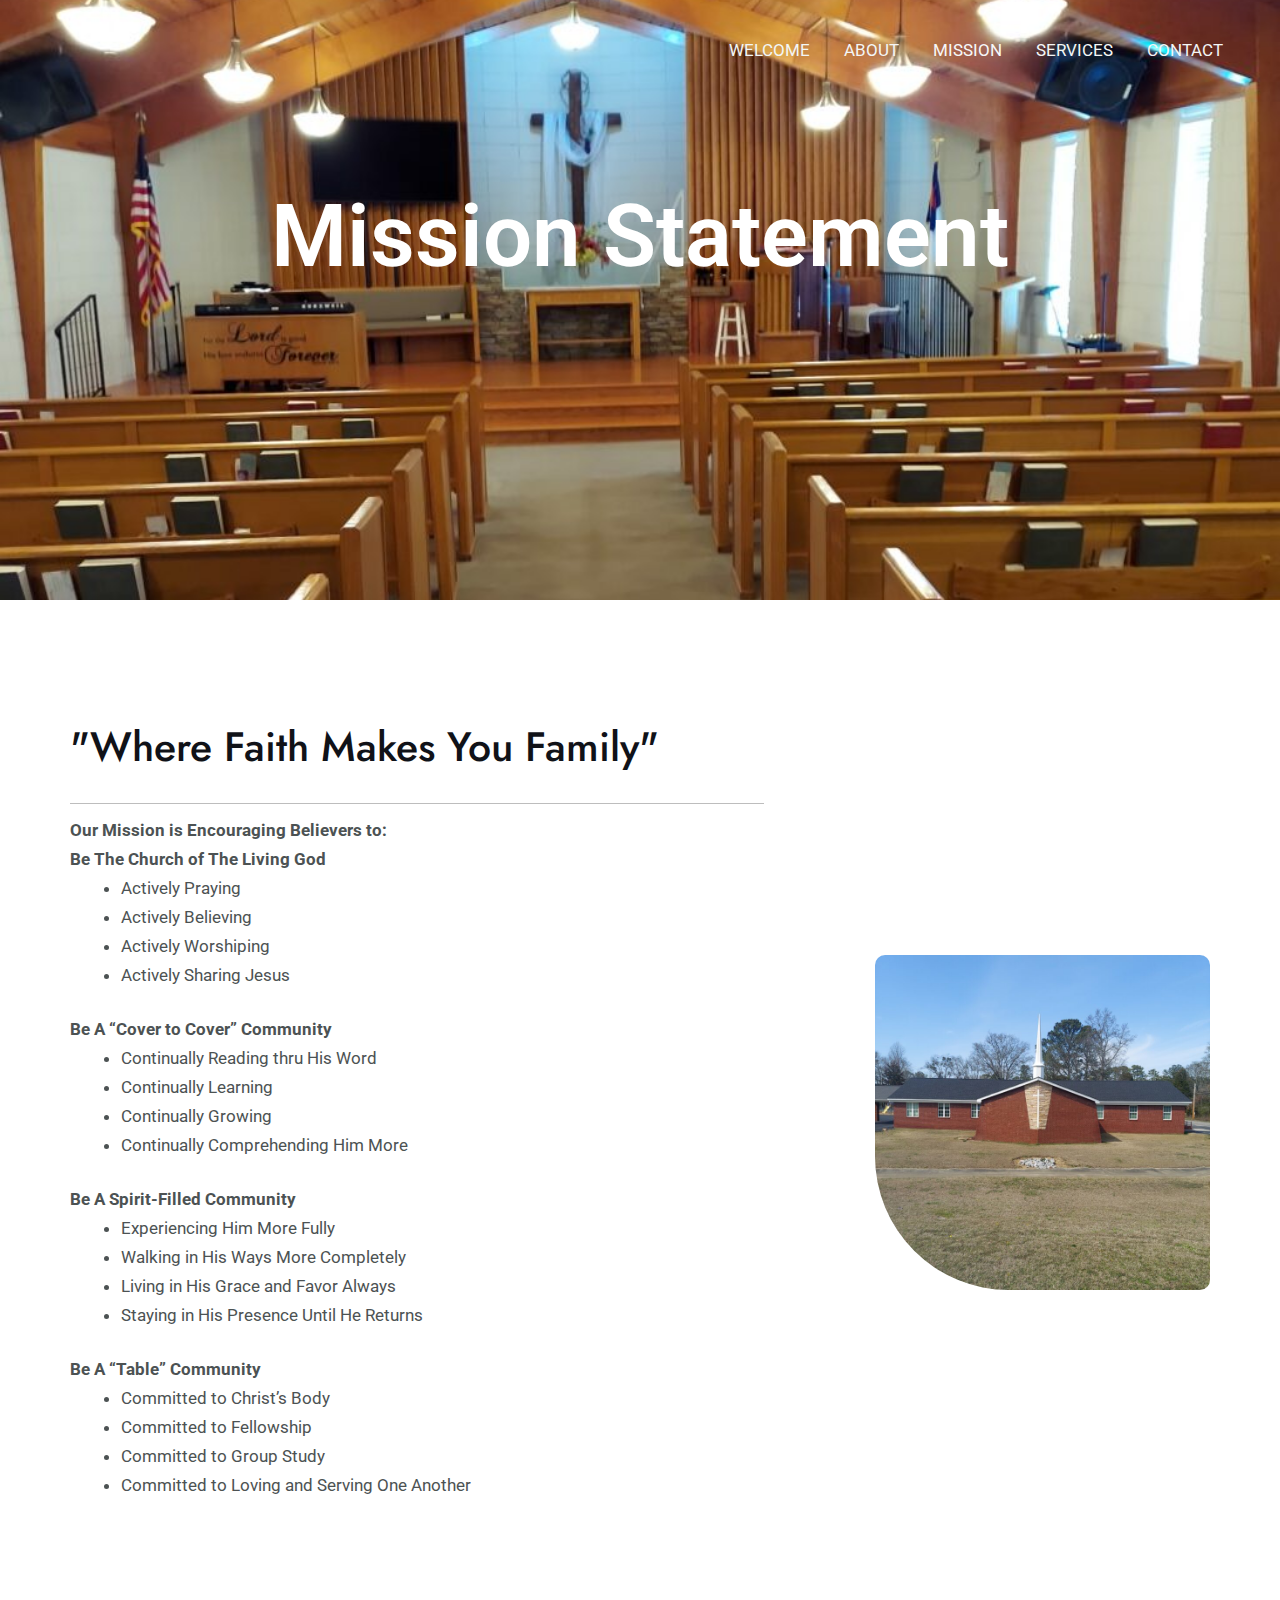
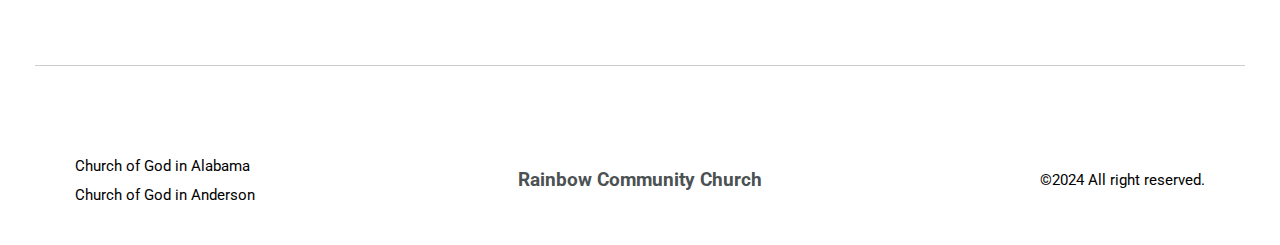
<file: mission-statement/index.html>
<!DOCTYPE html>
<html lang="en-US">
<head>
<meta charset="UTF-8">
<meta name="viewport" content="width=device-width, initial-scale=1">
	 <link rel="profile" href="https://gmpg.org/xfn/11"> 
	 <title>Mission Statement &#8211; Rainbow Community Church</title>
<meta name="robots" content="max-image-preview:large">
<link rel="dns-prefetch" href="//fonts.googleapis.com">
<link rel="alternate" type="application/rss+xml" title="Rainbow Community Church &raquo; Feed" href="/feed/">
<link rel="alternate" type="application/rss+xml" title="Rainbow Community Church &raquo; Comments Feed" href="/comments/feed/">
<script>
window._wpemojiSettings = {"baseUrl":"https:\/\/s.w.org\/images\/core\/emoji\/15.0.3\/72x72\/","ext":".png","svgUrl":"https:\/\/s.w.org\/images\/core\/emoji\/15.0.3\/svg\/","svgExt":".svg","source":{"concatemoji":"\/wp-includes\/js\/wp-emoji-release.min.js?ver=6.5.3"}};
/*! This file is auto-generated */
!function(i,n){var o,s,e;function c(e){try{var t={supportTests:e,timestamp:(new Date).valueOf()};sessionStorage.setItem(o,JSON.stringify(t))}catch(e){}}function p(e,t,n){e.clearRect(0,0,e.canvas.width,e.canvas.height),e.fillText(t,0,0);var t=new Uint32Array(e.getImageData(0,0,e.canvas.width,e.canvas.height).data),r=(e.clearRect(0,0,e.canvas.width,e.canvas.height),e.fillText(n,0,0),new Uint32Array(e.getImageData(0,0,e.canvas.width,e.canvas.height).data));return t.every(function(e,t){return e===r[t]})}function u(e,t,n){switch(t){case"flag":return n(e,"🏳️‍⚧️","🏳️​⚧️")?!1:!n(e,"🇺🇳","🇺​🇳")&&!n(e,"🏴󠁧󠁢󠁥󠁮󠁧󠁿","🏴​󠁧​󠁢​󠁥​󠁮​󠁧​󠁿");case"emoji":return!n(e,"🐦‍⬛","🐦​⬛")}return!1}function f(e,t,n){var r="undefined"!=typeof WorkerGlobalScope&&self instanceof WorkerGlobalScope?new OffscreenCanvas(300,150):i.createElement("canvas"),a=r.getContext("2d",{willReadFrequently:!0}),o=(a.textBaseline="top",a.font="600 32px Arial",{});return e.forEach(function(e){o[e]=t(a,e,n)}),o}function t(e){var t=i.createElement("script");t.src=e,t.defer=!0,i.head.appendChild(t)}"undefined"!=typeof Promise&&(o="wpEmojiSettingsSupports",s=["flag","emoji"],n.supports={everything:!0,everythingExceptFlag:!0},e=new Promise(function(e){i.addEventListener("DOMContentLoaded",e,{once:!0})}),new Promise(function(t){var n=function(){try{var e=JSON.parse(sessionStorage.getItem(o));if("object"==typeof e&&"number"==typeof e.timestamp&&(new Date).valueOf()<e.timestamp+604800&&"object"==typeof e.supportTests)return e.supportTests}catch(e){}return null}();if(!n){if("undefined"!=typeof Worker&&"undefined"!=typeof OffscreenCanvas&&"undefined"!=typeof URL&&URL.createObjectURL&&"undefined"!=typeof Blob)try{var e="postMessage("+f.toString()+"("+[JSON.stringify(s),u.toString(),p.toString()].join(",")+"));",r=new Blob([e],{type:"text/javascript"}),a=new Worker(URL.createObjectURL(r),{name:"wpTestEmojiSupports"});return void(a.onmessage=function(e){c(n=e.data),a.terminate(),t(n)})}catch(e){}c(n=f(s,u,p))}t(n)}).then(function(e){for(var t in e)n.supports[t]=e[t],n.supports.everything=n.supports.everything&&n.supports[t],"flag"!==t&&(n.supports.everythingExceptFlag=n.supports.everythingExceptFlag&&n.supports[t]);n.supports.everythingExceptFlag=n.supports.everythingExceptFlag&&!n.supports.flag,n.DOMReady=!1,n.readyCallback=function(){n.DOMReady=!0}}).then(function(){return e}).then(function(){var e;n.supports.everything||(n.readyCallback(),(e=n.source||{}).concatemoji?t(e.concatemoji):e.wpemoji&&e.twemoji&&(t(e.twemoji),t(e.wpemoji)))}))}((window,document),window._wpemojiSettings);
</script>
<link rel="stylesheet" id="astra-theme-css-css" href="/wp-content/themes/astra/assets/css/minified/main.min.css?ver=4.6.5" media="all">
<style id="astra-theme-css-inline-css">:root{--ast-container-default-xlg-padding:6.67em;--ast-container-default-lg-padding:5.67em;--ast-container-default-slg-padding:4.34em;--ast-container-default-md-padding:3.34em;--ast-container-default-sm-padding:6.67em;--ast-container-default-xs-padding:2.4em;--ast-container-default-xxs-padding:1.4em;--ast-code-block-background:#EEEEEE;--ast-comment-inputs-background:#FAFAFA;--ast-normal-container-width:1200px;--ast-narrow-container-width:750px;--ast-blog-title-font-weight:normal;--ast-blog-meta-weight:inherit;}html{font-size:106.25%;}a,.page-title{color:var(--ast-global-color-3);}a:hover,a:focus{color:var(--ast-global-color-0);}body,button,input,select,textarea,.ast-button,.ast-custom-button{font-family:'Roboto',sans-serif;font-weight:400;font-size:17px;font-size:1rem;line-height:var(--ast-body-line-height,1.7em);}blockquote{color:var(--ast-global-color-3);}p,.entry-content p{margin-bottom:0em;}h1,.entry-content h1,h2,.entry-content h2,h3,.entry-content h3,h4,.entry-content h4,h5,.entry-content h5,h6,.entry-content h6,.site-title,.site-title a{font-family:'Jost',sans-serif;font-weight:500;}.ast-site-identity .site-title a{color:var(--ast-global-color-5);}.site-title{font-size:35px;font-size:2.0588235294118rem;display:none;}header .custom-logo-link img{max-width:96px;}.astra-logo-svg{width:96px;}.site-header .site-description{font-size:15px;font-size:0.88235294117647rem;display:none;}.entry-title{font-size:30px;font-size:1.7647058823529rem;}.archive .ast-article-post .ast-article-inner,.blog .ast-article-post .ast-article-inner,.archive .ast-article-post .ast-article-inner:hover,.blog .ast-article-post .ast-article-inner:hover{overflow:hidden;}h1,.entry-content h1{font-size:87px;font-size:5.1176470588235rem;font-weight:normal;font-family:'Jost',sans-serif;}h2,.entry-content h2{font-size:41px;font-size:2.4117647058824rem;font-weight:500;font-family:'Jost',sans-serif;}h3,.entry-content h3{font-size:28px;font-size:1.6470588235294rem;font-weight:600;font-family:'Jost',sans-serif;}h4,.entry-content h4{font-size:24px;font-size:1.4117647058824rem;line-height:1.25em;font-weight:600;font-family:'Jost',sans-serif;}h5,.entry-content h5{font-size:18px;font-size:1.0588235294118rem;font-weight:500;font-family:'Jost',sans-serif;}h6,.entry-content h6{font-size:15px;font-size:0.88235294117647rem;font-weight:500;font-family:'Jost',sans-serif;}::selection{background-color:var(--ast-global-color-0);color:#000000;}body,h1,.entry-title a,.entry-content h1,h2,.entry-content h2,h3,.entry-content h3,h4,.entry-content h4,h5,.entry-content h5,h6,.entry-content h6{color:var(--ast-global-color-3);}.tagcloud a:hover,.tagcloud a:focus,.tagcloud a.current-item{color:#ffffff;border-color:var(--ast-global-color-3);background-color:var(--ast-global-color-3);}input:focus,input[type="text"]:focus,input[type="email"]:focus,input[type="url"]:focus,input[type="password"]:focus,input[type="reset"]:focus,input[type="search"]:focus,textarea:focus{border-color:var(--ast-global-color-3);}input[type="radio"]:checked,input[type=reset],input[type="checkbox"]:checked,input[type="checkbox"]:hover:checked,input[type="checkbox"]:focus:checked,input[type=range]::-webkit-slider-thumb{border-color:var(--ast-global-color-3);background-color:var(--ast-global-color-3);box-shadow:none;}.site-footer a:hover + .post-count,.site-footer a:focus + .post-count{background:var(--ast-global-color-3);border-color:var(--ast-global-color-3);}.single .nav-links .nav-previous,.single .nav-links .nav-next{color:var(--ast-global-color-3);}.entry-meta,.entry-meta *{line-height:1.45;color:var(--ast-global-color-3);}.entry-meta a:not(.ast-button):hover,.entry-meta a:not(.ast-button):hover *,.entry-meta a:not(.ast-button):focus,.entry-meta a:not(.ast-button):focus *,.page-links > .page-link,.page-links .page-link:hover,.post-navigation a:hover{color:var(--ast-global-color-0);}#cat option,.secondary .calendar_wrap thead a,.secondary .calendar_wrap thead a:visited{color:var(--ast-global-color-3);}.secondary .calendar_wrap #today,.ast-progress-val span{background:var(--ast-global-color-3);}.secondary a:hover + .post-count,.secondary a:focus + .post-count{background:var(--ast-global-color-3);border-color:var(--ast-global-color-3);}.calendar_wrap #today > a{color:#ffffff;}.page-links .page-link,.single .post-navigation a{color:var(--ast-global-color-3);}.ast-search-menu-icon .search-form button.search-submit{padding:0 4px;}.ast-search-menu-icon form.search-form{padding-right:0;}.ast-search-menu-icon.slide-search input.search-field{width:0;}.ast-header-search .ast-search-menu-icon.ast-dropdown-active .search-form,.ast-header-search .ast-search-menu-icon.ast-dropdown-active .search-field:focus{transition:all 0.2s;}.search-form input.search-field:focus{outline:none;}.astra-logo-svg:not(.sticky-custom-logo .astra-logo-svg,.transparent-custom-logo .astra-logo-svg,.advanced-header-logo .astra-logo-svg){height:60px;}.ast-archive-title{color:var(--ast-global-color-2);}.wp-block-latest-posts > li > a{color:var(--ast-global-color-2);}.widget-title,.widget .wp-block-heading{font-size:24px;font-size:1.4117647058824rem;color:var(--ast-global-color-2);}.ast-search-menu-icon.slide-search a:focus-visible:focus-visible,.astra-search-icon:focus-visible,#close:focus-visible,a:focus-visible,.ast-menu-toggle:focus-visible,.site .skip-link:focus-visible,.wp-block-loginout input:focus-visible,.wp-block-search.wp-block-search__button-inside .wp-block-search__inside-wrapper,.ast-header-navigation-arrow:focus-visible,.woocommerce .wc-proceed-to-checkout > .checkout-button:focus-visible,.woocommerce .woocommerce-MyAccount-navigation ul li a:focus-visible,.ast-orders-table__row .ast-orders-table__cell:focus-visible,.woocommerce .woocommerce-order-details .order-again > .button:focus-visible,.woocommerce .woocommerce-message a.button.wc-forward:focus-visible,.woocommerce #minus_qty:focus-visible,.woocommerce #plus_qty:focus-visible,a#ast-apply-coupon:focus-visible,.woocommerce .woocommerce-info a:focus-visible,.woocommerce .astra-shop-summary-wrap a:focus-visible,.woocommerce a.wc-forward:focus-visible,#ast-apply-coupon:focus-visible,.woocommerce-js .woocommerce-mini-cart-item a.remove:focus-visible,#close:focus-visible,.button.search-submit:focus-visible,#search_submit:focus,.normal-search:focus-visible{outline-style:dotted;outline-color:inherit;outline-width:thin;}input:focus,input[type="text"]:focus,input[type="email"]:focus,input[type="url"]:focus,input[type="password"]:focus,input[type="reset"]:focus,input[type="search"]:focus,input[type="number"]:focus,textarea:focus,.wp-block-search__input:focus,[data-section="section-header-mobile-trigger"] .ast-button-wrap .ast-mobile-menu-trigger-minimal:focus,.ast-mobile-popup-drawer.active .menu-toggle-close:focus,.woocommerce-ordering select.orderby:focus,#ast-scroll-top:focus,#coupon_code:focus,.woocommerce-page #comment:focus,.woocommerce #reviews #respond input#submit:focus,.woocommerce a.add_to_cart_button:focus,.woocommerce .button.single_add_to_cart_button:focus,.woocommerce .woocommerce-cart-form button:focus,.woocommerce .woocommerce-cart-form__cart-item .quantity .qty:focus,.woocommerce .woocommerce-billing-fields .woocommerce-billing-fields__field-wrapper .woocommerce-input-wrapper > .input-text:focus,.woocommerce #order_comments:focus,.woocommerce #place_order:focus,.woocommerce .woocommerce-address-fields .woocommerce-address-fields__field-wrapper .woocommerce-input-wrapper > .input-text:focus,.woocommerce .woocommerce-MyAccount-content form button:focus,.woocommerce .woocommerce-MyAccount-content .woocommerce-EditAccountForm .woocommerce-form-row .woocommerce-Input.input-text:focus,.woocommerce .ast-woocommerce-container .woocommerce-pagination ul.page-numbers li a:focus,body #content .woocommerce form .form-row .select2-container--default .select2-selection--single:focus,#ast-coupon-code:focus,.woocommerce.woocommerce-js .quantity input[type=number]:focus,.woocommerce-js .woocommerce-mini-cart-item .quantity input[type=number]:focus,.woocommerce p#ast-coupon-trigger:focus{border-style:dotted;border-color:inherit;border-width:thin;}input{outline:none;}body .ast-oembed-container *{position:absolute;top:0;width:100%;height:100%;left:0;}body .wp-block-embed-pocket-casts .ast-oembed-container *{position:unset;}.ast-single-post-featured-section + article {margin-top: 2em;}.site-content .ast-single-post-featured-section img {width: 100%;overflow: hidden;object-fit: cover;}.site > .ast-single-related-posts-container {margin-top: 0;}@media (min-width: 922px) {.ast-desktop .ast-container--narrow {max-width: var(--ast-narrow-container-width);margin: 0 auto;}}.ast-page-builder-template .hentry {margin: 0;}.ast-page-builder-template .site-content > .ast-container {max-width: 100%;padding: 0;}.ast-page-builder-template .site .site-content #primary {padding: 0;margin: 0;}.ast-page-builder-template .no-results {text-align: center;margin: 4em auto;}.ast-page-builder-template .ast-pagination {padding: 2em;}.ast-page-builder-template .entry-header.ast-no-title.ast-no-thumbnail {margin-top: 0;}.ast-page-builder-template .entry-header.ast-header-without-markup {margin-top: 0;margin-bottom: 0;}.ast-page-builder-template .entry-header.ast-no-title.ast-no-meta {margin-bottom: 0;}.ast-page-builder-template.single .post-navigation {padding-bottom: 2em;}.ast-page-builder-template.single-post .site-content > .ast-container {max-width: 100%;}.ast-page-builder-template .entry-header {margin-top: 4em;margin-left: auto;margin-right: auto;padding-left: 20px;padding-right: 20px;}.single.ast-page-builder-template .entry-header {padding-left: 20px;padding-right: 20px;}.ast-page-builder-template .ast-archive-description {margin: 4em auto 0;padding-left: 20px;padding-right: 20px;}@media (max-width:921px){#ast-desktop-header{display:none;}}@media (min-width:922px){#ast-mobile-header{display:none;}}.wp-block-buttons.aligncenter{justify-content:center;}@media (max-width:921px){.ast-theme-transparent-header #primary,.ast-theme-transparent-header #secondary{padding:0;}}@media (max-width:921px){.ast-plain-container.ast-no-sidebar #primary{padding:0;}}.ast-plain-container.ast-no-sidebar #primary{margin-top:0;margin-bottom:0;}.wp-block-button.is-style-outline .wp-block-button__link{border-color:var(--ast-global-color-0);}div.wp-block-button.is-style-outline > .wp-block-button__link:not(.has-text-color),div.wp-block-button.wp-block-button__link.is-style-outline:not(.has-text-color){color:var(--ast-global-color-0);}.wp-block-button.is-style-outline .wp-block-button__link:hover,.wp-block-buttons .wp-block-button.is-style-outline .wp-block-button__link:focus,.wp-block-buttons .wp-block-button.is-style-outline > .wp-block-button__link:not(.has-text-color):hover,.wp-block-buttons .wp-block-button.wp-block-button__link.is-style-outline:not(.has-text-color):hover{color:var(--ast-global-color-5);background-color:var(--ast-global-color-1);border-color:var(--ast-global-color-1);}.post-page-numbers.current .page-link,.ast-pagination .page-numbers.current{color:#000000;border-color:var(--ast-global-color-0);background-color:var(--ast-global-color-0);}.wp-block-button.is-style-outline .wp-block-button__link.wp-element-button,.ast-outline-button{border-color:var(--ast-global-color-0);font-family:inherit;font-weight:400;font-size:16px;font-size:0.94117647058824rem;line-height:1em;border-top-left-radius:0px;border-top-right-radius:0px;border-bottom-right-radius:0px;border-bottom-left-radius:0px;}.wp-block-buttons .wp-block-button.is-style-outline > .wp-block-button__link:not(.has-text-color),.wp-block-buttons .wp-block-button.wp-block-button__link.is-style-outline:not(.has-text-color),.ast-outline-button{color:var(--ast-global-color-0);}.wp-block-button.is-style-outline .wp-block-button__link:hover,.wp-block-buttons .wp-block-button.is-style-outline .wp-block-button__link:focus,.wp-block-buttons .wp-block-button.is-style-outline > .wp-block-button__link:not(.has-text-color):hover,.wp-block-buttons .wp-block-button.wp-block-button__link.is-style-outline:not(.has-text-color):hover,.ast-outline-button:hover,.ast-outline-button:focus,.wp-block-uagb-buttons-child .uagb-buttons-repeater.ast-outline-button:hover,.wp-block-uagb-buttons-child .uagb-buttons-repeater.ast-outline-button:focus{color:var(--ast-global-color-5);background-color:var(--ast-global-color-1);border-color:var(--ast-global-color-1);}.wp-block-button .wp-block-button__link.wp-element-button.is-style-outline:not(.has-background),.wp-block-button.is-style-outline>.wp-block-button__link.wp-element-button:not(.has-background),.ast-outline-button{background-color:var(--ast-global-color-0);}@media (max-width:921px){.wp-block-button.is-style-outline .wp-block-button__link.wp-element-button,.ast-outline-button{font-size:16px;font-size:0.94117647058824rem;}}@media (max-width:544px){.wp-block-button.is-style-outline .wp-block-button__link.wp-element-button,.ast-outline-button{font-size:15px;font-size:0.88235294117647rem;}}.entry-content[ast-blocks-layout] > figure{margin-bottom:1em;}h1.widget-title{font-weight:normal;}h2.widget-title{font-weight:500;}h3.widget-title{font-weight:600;}@media (max-width:921px){.ast-separate-container #primary,.ast-separate-container #secondary{padding:1.5em 0;}#primary,#secondary{padding:1.5em 0;margin:0;}.ast-left-sidebar #content > .ast-container{display:flex;flex-direction:column-reverse;width:100%;}.ast-separate-container .ast-article-post,.ast-separate-container .ast-article-single{padding:1.5em 2.14em;}.ast-author-box img.avatar{margin:20px 0 0 0;}}@media (min-width:922px){.ast-separate-container.ast-right-sidebar #primary,.ast-separate-container.ast-left-sidebar #primary{border:0;}.search-no-results.ast-separate-container #primary{margin-bottom:4em;}}.elementor-button-wrapper .elementor-button{border-style:solid;text-decoration:none;border-top-width:0;border-right-width:0;border-left-width:0;border-bottom-width:0;}body .elementor-button.elementor-size-sm,body .elementor-button.elementor-size-xs,body .elementor-button.elementor-size-md,body .elementor-button.elementor-size-lg,body .elementor-button.elementor-size-xl,body .elementor-button{border-top-left-radius:0px;border-top-right-radius:0px;border-bottom-right-radius:0px;border-bottom-left-radius:0px;padding-top:15px;padding-right:40px;padding-bottom:15px;padding-left:40px;}@media (max-width:921px){.elementor-button-wrapper .elementor-button.elementor-size-sm,.elementor-button-wrapper .elementor-button.elementor-size-xs,.elementor-button-wrapper .elementor-button.elementor-size-md,.elementor-button-wrapper .elementor-button.elementor-size-lg,.elementor-button-wrapper .elementor-button.elementor-size-xl,.elementor-button-wrapper .elementor-button{padding-top:16px;padding-right:32px;padding-bottom:16px;padding-left:32px;}}@media (max-width:544px){.elementor-button-wrapper .elementor-button.elementor-size-sm,.elementor-button-wrapper .elementor-button.elementor-size-xs,.elementor-button-wrapper .elementor-button.elementor-size-md,.elementor-button-wrapper .elementor-button.elementor-size-lg,.elementor-button-wrapper .elementor-button.elementor-size-xl,.elementor-button-wrapper .elementor-button{padding-top:15px;padding-right:28px;padding-bottom:15px;padding-left:28px;}}.elementor-button-wrapper .elementor-button{border-color:var(--ast-global-color-0);background-color:var(--ast-global-color-0);}.elementor-button-wrapper .elementor-button:hover,.elementor-button-wrapper .elementor-button:focus{color:var(--ast-global-color-5);background-color:var(--ast-global-color-1);border-color:var(--ast-global-color-1);}.wp-block-button .wp-block-button__link ,.elementor-button-wrapper .elementor-button,.elementor-button-wrapper .elementor-button:visited{color:var(--ast-global-color-5);}.elementor-button-wrapper .elementor-button{font-weight:400;font-size:16px;font-size:0.94117647058824rem;line-height:1em;text-transform:none;letter-spacing:3px;}body .elementor-button.elementor-size-sm,body .elementor-button.elementor-size-xs,body .elementor-button.elementor-size-md,body .elementor-button.elementor-size-lg,body .elementor-button.elementor-size-xl,body .elementor-button{font-size:16px;font-size:0.94117647058824rem;}.wp-block-button .wp-block-button__link:hover,.wp-block-button .wp-block-button__link:focus{color:var(--ast-global-color-5);background-color:var(--ast-global-color-1);border-color:var(--ast-global-color-1);}.elementor-widget-heading h4.elementor-heading-title{line-height:1.25em;}.wp-block-button .wp-block-button__link,.wp-block-search .wp-block-search__button,body .wp-block-file .wp-block-file__button{border-color:var(--ast-global-color-0);background-color:var(--ast-global-color-0);color:var(--ast-global-color-5);font-family:inherit;font-weight:400;line-height:1em;text-transform:none;letter-spacing:3px;font-size:16px;font-size:0.94117647058824rem;border-top-left-radius:0px;border-top-right-radius:0px;border-bottom-right-radius:0px;border-bottom-left-radius:0px;padding-top:15px;padding-right:40px;padding-bottom:15px;padding-left:40px;}@media (max-width:921px){.wp-block-button .wp-block-button__link,.wp-block-search .wp-block-search__button,body .wp-block-file .wp-block-file__button{font-size:16px;font-size:0.94117647058824rem;padding-top:16px;padding-right:32px;padding-bottom:16px;padding-left:32px;}}@media (max-width:544px){.wp-block-button .wp-block-button__link,.wp-block-search .wp-block-search__button,body .wp-block-file .wp-block-file__button{font-size:15px;font-size:0.88235294117647rem;padding-top:15px;padding-right:28px;padding-bottom:15px;padding-left:28px;}}.menu-toggle,button,.ast-button,.ast-custom-button,.button,input#submit,input[type="button"],input[type="submit"],input[type="reset"],form[CLASS*="wp-block-search__"].wp-block-search .wp-block-search__inside-wrapper .wp-block-search__button,body .wp-block-file .wp-block-file__button,.woocommerce-js a.button,.woocommerce button.button,.woocommerce .woocommerce-message a.button,.woocommerce #respond input#submit.alt,.woocommerce input.button.alt,.woocommerce input.button,.woocommerce input.button:disabled,.woocommerce input.button:disabled[disabled],.woocommerce input.button:disabled:hover,.woocommerce input.button:disabled[disabled]:hover,.woocommerce #respond input#submit,.woocommerce button.button.alt.disabled,.wc-block-grid__products .wc-block-grid__product .wp-block-button__link,.wc-block-grid__product-onsale,[CLASS*="wc-block"] button,.woocommerce-js .astra-cart-drawer .astra-cart-drawer-content .woocommerce-mini-cart__buttons .button:not(.checkout):not(.ast-continue-shopping),.woocommerce-js .astra-cart-drawer .astra-cart-drawer-content .woocommerce-mini-cart__buttons a.checkout,.woocommerce button.button.alt.disabled.wc-variation-selection-needed,[CLASS*="wc-block"] .wc-block-components-button{border-style:solid;border-top-width:0;border-right-width:0;border-left-width:0;border-bottom-width:0;color:var(--ast-global-color-5);border-color:var(--ast-global-color-0);background-color:var(--ast-global-color-0);padding-top:15px;padding-right:40px;padding-bottom:15px;padding-left:40px;font-family:inherit;font-weight:400;font-size:16px;font-size:0.94117647058824rem;line-height:1em;text-transform:none;letter-spacing:3px;border-top-left-radius:0px;border-top-right-radius:0px;border-bottom-right-radius:0px;border-bottom-left-radius:0px;}button:focus,.menu-toggle:hover,button:hover,.ast-button:hover,.ast-custom-button:hover .button:hover,.ast-custom-button:hover ,input[type=reset]:hover,input[type=reset]:focus,input#submit:hover,input#submit:focus,input[type="button"]:hover,input[type="button"]:focus,input[type="submit"]:hover,input[type="submit"]:focus,form[CLASS*="wp-block-search__"].wp-block-search .wp-block-search__inside-wrapper .wp-block-search__button:hover,form[CLASS*="wp-block-search__"].wp-block-search .wp-block-search__inside-wrapper .wp-block-search__button:focus,body .wp-block-file .wp-block-file__button:hover,body .wp-block-file .wp-block-file__button:focus,.woocommerce-js a.button:hover,.woocommerce button.button:hover,.woocommerce .woocommerce-message a.button:hover,.woocommerce #respond input#submit:hover,.woocommerce #respond input#submit.alt:hover,.woocommerce input.button.alt:hover,.woocommerce input.button:hover,.woocommerce button.button.alt.disabled:hover,.wc-block-grid__products .wc-block-grid__product .wp-block-button__link:hover,[CLASS*="wc-block"] button:hover,.woocommerce-js .astra-cart-drawer .astra-cart-drawer-content .woocommerce-mini-cart__buttons .button:not(.checkout):not(.ast-continue-shopping):hover,.woocommerce-js .astra-cart-drawer .astra-cart-drawer-content .woocommerce-mini-cart__buttons a.checkout:hover,.woocommerce button.button.alt.disabled.wc-variation-selection-needed:hover,[CLASS*="wc-block"] .wc-block-components-button:hover,[CLASS*="wc-block"] .wc-block-components-button:focus{color:var(--ast-global-color-5);background-color:var(--ast-global-color-1);border-color:var(--ast-global-color-1);}@media (max-width:921px){.menu-toggle,button,.ast-button,.ast-custom-button,.button,input#submit,input[type="button"],input[type="submit"],input[type="reset"],form[CLASS*="wp-block-search__"].wp-block-search .wp-block-search__inside-wrapper .wp-block-search__button,body .wp-block-file .wp-block-file__button,.woocommerce-js a.button,.woocommerce button.button,.woocommerce .woocommerce-message a.button,.woocommerce #respond input#submit.alt,.woocommerce input.button.alt,.woocommerce input.button,.woocommerce input.button:disabled,.woocommerce input.button:disabled[disabled],.woocommerce input.button:disabled:hover,.woocommerce input.button:disabled[disabled]:hover,.woocommerce #respond input#submit,.woocommerce button.button.alt.disabled,.wc-block-grid__products .wc-block-grid__product .wp-block-button__link,.wc-block-grid__product-onsale,[CLASS*="wc-block"] button,.woocommerce-js .astra-cart-drawer .astra-cart-drawer-content .woocommerce-mini-cart__buttons .button:not(.checkout):not(.ast-continue-shopping),.woocommerce-js .astra-cart-drawer .astra-cart-drawer-content .woocommerce-mini-cart__buttons a.checkout,.woocommerce button.button.alt.disabled.wc-variation-selection-needed,[CLASS*="wc-block"] .wc-block-components-button{padding-top:16px;padding-right:32px;padding-bottom:16px;padding-left:32px;font-size:16px;font-size:0.94117647058824rem;}}@media (max-width:544px){.menu-toggle,button,.ast-button,.ast-custom-button,.button,input#submit,input[type="button"],input[type="submit"],input[type="reset"],form[CLASS*="wp-block-search__"].wp-block-search .wp-block-search__inside-wrapper .wp-block-search__button,body .wp-block-file .wp-block-file__button,.woocommerce-js a.button,.woocommerce button.button,.woocommerce .woocommerce-message a.button,.woocommerce #respond input#submit.alt,.woocommerce input.button.alt,.woocommerce input.button,.woocommerce input.button:disabled,.woocommerce input.button:disabled[disabled],.woocommerce input.button:disabled:hover,.woocommerce input.button:disabled[disabled]:hover,.woocommerce #respond input#submit,.woocommerce button.button.alt.disabled,.wc-block-grid__products .wc-block-grid__product .wp-block-button__link,.wc-block-grid__product-onsale,[CLASS*="wc-block"] button,.woocommerce-js .astra-cart-drawer .astra-cart-drawer-content .woocommerce-mini-cart__buttons .button:not(.checkout):not(.ast-continue-shopping),.woocommerce-js .astra-cart-drawer .astra-cart-drawer-content .woocommerce-mini-cart__buttons a.checkout,.woocommerce button.button.alt.disabled.wc-variation-selection-needed,[CLASS*="wc-block"] .wc-block-components-button{padding-top:15px;padding-right:28px;padding-bottom:15px;padding-left:28px;font-size:15px;font-size:0.88235294117647rem;}}@media (max-width:921px){.menu-toggle,button,.ast-button,.button,input#submit,input[type="button"],input[type="submit"],input[type="reset"]{font-size:16px;font-size:0.94117647058824rem;}.ast-mobile-header-stack .main-header-bar .ast-search-menu-icon{display:inline-block;}.ast-header-break-point.ast-header-custom-item-outside .ast-mobile-header-stack .main-header-bar .ast-search-icon{margin:0;}.ast-comment-avatar-wrap img{max-width:2.5em;}.ast-comment-meta{padding:0 1.8888em 1.3333em;}.ast-separate-container .ast-comment-list li.depth-1{padding:1.5em 2.14em;}.ast-separate-container .comment-respond{padding:2em 2.14em;}}@media (min-width:544px){.ast-container{max-width:100%;}}@media (max-width:544px){.ast-separate-container .ast-article-post,.ast-separate-container .ast-article-single,.ast-separate-container .comments-title,.ast-separate-container .ast-archive-description{padding:1.5em 1em;}.ast-separate-container #content .ast-container{padding-left:0.54em;padding-right:0.54em;}.ast-separate-container .ast-comment-list .bypostauthor{padding:.5em;}.ast-search-menu-icon.ast-dropdown-active .search-field{width:170px;}.menu-toggle,button,.ast-button,.button,input#submit,input[type="button"],input[type="submit"],input[type="reset"]{font-size:15px;font-size:0.88235294117647rem;}}body,.ast-separate-container{background-color:var(--ast-global-color-5);;background-image:none;;}@media (max-width:921px){.widget-title{font-size:22px;font-size:1.375rem;}body,button,input,select,textarea,.ast-button,.ast-custom-button{font-size:16px;font-size:0.94117647058824rem;}#secondary,#secondary button,#secondary input,#secondary select,#secondary textarea{font-size:16px;font-size:0.94117647058824rem;}.site-title{display:none;}.site-header .site-description{display:none;}h1,.entry-content h1{font-size:30px;}h2,.entry-content h2{font-size:25px;}h3,.entry-content h3{font-size:28px;}h4,.entry-content h4{font-size:24px;font-size:1.4117647058824rem;}.astra-logo-svg{width:96px;}header .custom-logo-link img,.ast-header-break-point .site-logo-img .custom-mobile-logo-link img{max-width:96px;}}@media (max-width:544px){.site-title{display:none;}.site-header .site-description{display:none;}h1,.entry-content h1{font-size:30px;}h2,.entry-content h2{font-size:25px;}h3,.entry-content h3{font-size:28px;}h4,.entry-content h4{font-size:24px;font-size:1.4117647058824rem;}header .custom-logo-link img,.ast-header-break-point .site-branding img,.ast-header-break-point .custom-logo-link img{max-width:96px;}.astra-logo-svg{width:96px;}.ast-header-break-point .site-logo-img .custom-mobile-logo-link img{max-width:96px;}}@media (max-width:544px){html{font-size:96.9%;}}@media (min-width:922px){.ast-container{max-width:1240px;}}@media (min-width:922px){.site-content .ast-container{display:flex;}}@media (max-width:921px){.site-content .ast-container{flex-direction:column;}}@media (min-width:922px){.main-header-menu .sub-menu .menu-item.ast-left-align-sub-menu:hover > .sub-menu,.main-header-menu .sub-menu .menu-item.ast-left-align-sub-menu.focus > .sub-menu{margin-left:-0px;}}.ast-theme-transparent-header .ast-header-search .astra-search-icon,.ast-theme-transparent-header .ast-header-search .search-field::placeholder,.ast-theme-transparent-header .ast-header-search .ast-icon{color:#ffffff;}.ast-theme-transparent-header [data-section="section-header-mobile-trigger"] .ast-button-wrap .mobile-menu-toggle-icon .ast-mobile-svg{fill:#ffffff;}.ast-theme-transparent-header [data-section="section-header-mobile-trigger"] .ast-button-wrap .mobile-menu-wrap .mobile-menu{color:#ffffff;}.ast-theme-transparent-header [data-section="section-header-mobile-trigger"] .ast-button-wrap .ast-mobile-menu-trigger-fill{background:var(--ast-global-color-0);}.ast-theme-transparent-header [data-section="section-header-mobile-trigger"] .ast-button-wrap .ast-mobile-menu-trigger-fill,.ast-theme-transparent-header [data-section="section-header-mobile-trigger"] .ast-button-wrap .ast-mobile-menu-trigger-minimal{color:#ffffff;border:none;}.site .comments-area{padding-bottom:3em;}.footer-widget-area[data-section^="section-fb-html-"] .ast-builder-html-element{text-align:center;}.wp-block-file {display: flex;align-items: center;flex-wrap: wrap;justify-content: space-between;}.wp-block-pullquote {border: none;}.wp-block-pullquote blockquote::before {content: "\201D";font-family: "Helvetica",sans-serif;display: flex;transform: rotate( 180deg );font-size: 6rem;font-style: normal;line-height: 1;font-weight: bold;align-items: center;justify-content: center;}.has-text-align-right > blockquote::before {justify-content: flex-start;}.has-text-align-left > blockquote::before {justify-content: flex-end;}figure.wp-block-pullquote.is-style-solid-color blockquote {max-width: 100%;text-align: inherit;}html body {--wp--custom--ast-default-block-top-padding: 3em;--wp--custom--ast-default-block-right-padding: 3em;--wp--custom--ast-default-block-bottom-padding: 3em;--wp--custom--ast-default-block-left-padding: 3em;--wp--custom--ast-container-width: 1200px;--wp--custom--ast-content-width-size: 1200px;--wp--custom--ast-wide-width-size: calc(1200px + var(--wp--custom--ast-default-block-left-padding) + var(--wp--custom--ast-default-block-right-padding));}.ast-narrow-container {--wp--custom--ast-content-width-size: 750px;--wp--custom--ast-wide-width-size: 750px;}@media(max-width: 921px) {html body {--wp--custom--ast-default-block-top-padding: 3em;--wp--custom--ast-default-block-right-padding: 2em;--wp--custom--ast-default-block-bottom-padding: 3em;--wp--custom--ast-default-block-left-padding: 2em;}}@media(max-width: 544px) {html body {--wp--custom--ast-default-block-top-padding: 3em;--wp--custom--ast-default-block-right-padding: 1.5em;--wp--custom--ast-default-block-bottom-padding: 3em;--wp--custom--ast-default-block-left-padding: 1.5em;}}.entry-content > .wp-block-group,.entry-content > .wp-block-cover,.entry-content > .wp-block-columns {padding-top: var(--wp--custom--ast-default-block-top-padding);padding-right: var(--wp--custom--ast-default-block-right-padding);padding-bottom: var(--wp--custom--ast-default-block-bottom-padding);padding-left: var(--wp--custom--ast-default-block-left-padding);}.ast-plain-container.ast-no-sidebar .entry-content > .alignfull,.ast-page-builder-template .ast-no-sidebar .entry-content > .alignfull {margin-left: calc( -50vw + 50%);margin-right: calc( -50vw + 50%);max-width: 100vw;width: 100vw;}.ast-plain-container.ast-no-sidebar .entry-content .alignfull .alignfull,.ast-page-builder-template.ast-no-sidebar .entry-content .alignfull .alignfull,.ast-plain-container.ast-no-sidebar .entry-content .alignfull .alignwide,.ast-page-builder-template.ast-no-sidebar .entry-content .alignfull .alignwide,.ast-plain-container.ast-no-sidebar .entry-content .alignwide .alignfull,.ast-page-builder-template.ast-no-sidebar .entry-content .alignwide .alignfull,.ast-plain-container.ast-no-sidebar .entry-content .alignwide .alignwide,.ast-page-builder-template.ast-no-sidebar .entry-content .alignwide .alignwide,.ast-plain-container.ast-no-sidebar .entry-content .wp-block-column .alignfull,.ast-page-builder-template.ast-no-sidebar .entry-content .wp-block-column .alignfull,.ast-plain-container.ast-no-sidebar .entry-content .wp-block-column .alignwide,.ast-page-builder-template.ast-no-sidebar .entry-content .wp-block-column .alignwide {margin-left: auto;margin-right: auto;width: 100%;}[ast-blocks-layout] .wp-block-separator:not(.is-style-dots) {height: 0;}[ast-blocks-layout] .wp-block-separator {margin: 20px auto;}[ast-blocks-layout] .wp-block-separator:not(.is-style-wide):not(.is-style-dots) {max-width: 100px;}[ast-blocks-layout] .wp-block-separator.has-background {padding: 0;}.entry-content[ast-blocks-layout] > * {max-width: var(--wp--custom--ast-content-width-size);margin-left: auto;margin-right: auto;}.entry-content[ast-blocks-layout] > .alignwide {max-width: var(--wp--custom--ast-wide-width-size);}.entry-content[ast-blocks-layout] .alignfull {max-width: none;}.entry-content .wp-block-columns {margin-bottom: 0;}blockquote {margin: 1.5em;border-color: rgba(0,0,0,0.05);}.wp-block-quote:not(.has-text-align-right):not(.has-text-align-center) {border-left: 5px solid rgba(0,0,0,0.05);}.has-text-align-right > blockquote,blockquote.has-text-align-right {border-right: 5px solid rgba(0,0,0,0.05);}.has-text-align-left > blockquote,blockquote.has-text-align-left {border-left: 5px solid rgba(0,0,0,0.05);}.wp-block-site-tagline,.wp-block-latest-posts .read-more {margin-top: 15px;}.wp-block-loginout p label {display: block;}.wp-block-loginout p:not(.login-remember):not(.login-submit) input {width: 100%;}.wp-block-loginout input:focus {border-color: transparent;}.wp-block-loginout input:focus {outline: thin dotted;}.entry-content .wp-block-media-text .wp-block-media-text__content {padding: 0 0 0 8%;}.entry-content .wp-block-media-text.has-media-on-the-right .wp-block-media-text__content {padding: 0 8% 0 0;}.entry-content .wp-block-media-text.has-background .wp-block-media-text__content {padding: 8%;}.entry-content .wp-block-cover:not([class*="background-color"]) .wp-block-cover__inner-container,.entry-content .wp-block-cover:not([class*="background-color"]) .wp-block-cover-image-text,.entry-content .wp-block-cover:not([class*="background-color"]) .wp-block-cover-text,.entry-content .wp-block-cover-image:not([class*="background-color"]) .wp-block-cover__inner-container,.entry-content .wp-block-cover-image:not([class*="background-color"]) .wp-block-cover-image-text,.entry-content .wp-block-cover-image:not([class*="background-color"]) .wp-block-cover-text {color: var(--ast-global-color-5);}.wp-block-loginout .login-remember input {width: 1.1rem;height: 1.1rem;margin: 0 5px 4px 0;vertical-align: middle;}.wp-block-latest-posts > li > *:first-child,.wp-block-latest-posts:not(.is-grid) > li:first-child {margin-top: 0;}.wp-block-search__inside-wrapper .wp-block-search__input {padding: 0 10px;color: var(--ast-global-color-3);background: var(--ast-global-color-5);border-color: var(--ast-border-color);}.wp-block-latest-posts .read-more {margin-bottom: 1.5em;}.wp-block-search__no-button .wp-block-search__inside-wrapper .wp-block-search__input {padding-top: 5px;padding-bottom: 5px;}.wp-block-latest-posts .wp-block-latest-posts__post-date,.wp-block-latest-posts .wp-block-latest-posts__post-author {font-size: 1rem;}.wp-block-latest-posts > li > *,.wp-block-latest-posts:not(.is-grid) > li {margin-top: 12px;margin-bottom: 12px;}.ast-page-builder-template .entry-content[ast-blocks-layout] > *,.ast-page-builder-template .entry-content[ast-blocks-layout] > .alignfull > * {max-width: none;}.ast-page-builder-template .entry-content[ast-blocks-layout] > .alignwide > * {max-width: var(--wp--custom--ast-wide-width-size);}.ast-page-builder-template .entry-content[ast-blocks-layout] > .inherit-container-width > *,.ast-page-builder-template .entry-content[ast-blocks-layout] > * > *,.entry-content[ast-blocks-layout] > .wp-block-cover .wp-block-cover__inner-container {max-width: var(--wp--custom--ast-content-width-size);margin-left: auto;margin-right: auto;}.entry-content[ast-blocks-layout] .wp-block-cover:not(.alignleft):not(.alignright) {width: auto;}@media(max-width: 1200px) {.ast-separate-container .entry-content > .alignfull,.ast-separate-container .entry-content[ast-blocks-layout] > .alignwide,.ast-plain-container .entry-content[ast-blocks-layout] > .alignwide,.ast-plain-container .entry-content .alignfull {margin-left: calc(-1 * min(var(--ast-container-default-xlg-padding),20px)) ;margin-right: calc(-1 * min(var(--ast-container-default-xlg-padding),20px));}}@media(min-width: 1201px) {.ast-separate-container .entry-content > .alignfull {margin-left: calc(-1 * var(--ast-container-default-xlg-padding) );margin-right: calc(-1 * var(--ast-container-default-xlg-padding) );}.ast-separate-container .entry-content[ast-blocks-layout] > .alignwide,.ast-plain-container .entry-content[ast-blocks-layout] > .alignwide {margin-left: calc(-1 * var(--wp--custom--ast-default-block-left-padding) );margin-right: calc(-1 * var(--wp--custom--ast-default-block-right-padding) );}}@media(min-width: 921px) {.ast-separate-container .entry-content .wp-block-group.alignwide:not(.inherit-container-width) > :where(:not(.alignleft):not(.alignright)),.ast-plain-container .entry-content .wp-block-group.alignwide:not(.inherit-container-width) > :where(:not(.alignleft):not(.alignright)) {max-width: calc( var(--wp--custom--ast-content-width-size) + 80px );}.ast-plain-container.ast-right-sidebar .entry-content[ast-blocks-layout] .alignfull,.ast-plain-container.ast-left-sidebar .entry-content[ast-blocks-layout] .alignfull {margin-left: -60px;margin-right: -60px;}}@media(min-width: 544px) {.entry-content > .alignleft {margin-right: 20px;}.entry-content > .alignright {margin-left: 20px;}}@media (max-width:544px){.wp-block-columns .wp-block-column:not(:last-child){margin-bottom:20px;}.wp-block-latest-posts{margin:0;}}@media( max-width: 600px ) {.entry-content .wp-block-media-text .wp-block-media-text__content,.entry-content .wp-block-media-text.has-media-on-the-right .wp-block-media-text__content {padding: 8% 0 0;}.entry-content .wp-block-media-text.has-background .wp-block-media-text__content {padding: 8%;}}.ast-page-builder-template .entry-header {padding-left: 0;}.ast-narrow-container .site-content .wp-block-uagb-image--align-full .wp-block-uagb-image__figure {max-width: 100%;margin-left: auto;margin-right: auto;}:root .has-ast-global-color-0-color{color:var(--ast-global-color-0);}:root .has-ast-global-color-0-background-color{background-color:var(--ast-global-color-0);}:root .wp-block-button .has-ast-global-color-0-color{color:var(--ast-global-color-0);}:root .wp-block-button .has-ast-global-color-0-background-color{background-color:var(--ast-global-color-0);}:root .has-ast-global-color-1-color{color:var(--ast-global-color-1);}:root .has-ast-global-color-1-background-color{background-color:var(--ast-global-color-1);}:root .wp-block-button .has-ast-global-color-1-color{color:var(--ast-global-color-1);}:root .wp-block-button .has-ast-global-color-1-background-color{background-color:var(--ast-global-color-1);}:root .has-ast-global-color-2-color{color:var(--ast-global-color-2);}:root .has-ast-global-color-2-background-color{background-color:var(--ast-global-color-2);}:root .wp-block-button .has-ast-global-color-2-color{color:var(--ast-global-color-2);}:root .wp-block-button .has-ast-global-color-2-background-color{background-color:var(--ast-global-color-2);}:root .has-ast-global-color-3-color{color:var(--ast-global-color-3);}:root .has-ast-global-color-3-background-color{background-color:var(--ast-global-color-3);}:root .wp-block-button .has-ast-global-color-3-color{color:var(--ast-global-color-3);}:root .wp-block-button .has-ast-global-color-3-background-color{background-color:var(--ast-global-color-3);}:root .has-ast-global-color-4-color{color:var(--ast-global-color-4);}:root .has-ast-global-color-4-background-color{background-color:var(--ast-global-color-4);}:root .wp-block-button .has-ast-global-color-4-color{color:var(--ast-global-color-4);}:root .wp-block-button .has-ast-global-color-4-background-color{background-color:var(--ast-global-color-4);}:root .has-ast-global-color-5-color{color:var(--ast-global-color-5);}:root .has-ast-global-color-5-background-color{background-color:var(--ast-global-color-5);}:root .wp-block-button .has-ast-global-color-5-color{color:var(--ast-global-color-5);}:root .wp-block-button .has-ast-global-color-5-background-color{background-color:var(--ast-global-color-5);}:root .has-ast-global-color-6-color{color:var(--ast-global-color-6);}:root .has-ast-global-color-6-background-color{background-color:var(--ast-global-color-6);}:root .wp-block-button .has-ast-global-color-6-color{color:var(--ast-global-color-6);}:root .wp-block-button .has-ast-global-color-6-background-color{background-color:var(--ast-global-color-6);}:root .has-ast-global-color-7-color{color:var(--ast-global-color-7);}:root .has-ast-global-color-7-background-color{background-color:var(--ast-global-color-7);}:root .wp-block-button .has-ast-global-color-7-color{color:var(--ast-global-color-7);}:root .wp-block-button .has-ast-global-color-7-background-color{background-color:var(--ast-global-color-7);}:root .has-ast-global-color-8-color{color:var(--ast-global-color-8);}:root .has-ast-global-color-8-background-color{background-color:var(--ast-global-color-8);}:root .wp-block-button .has-ast-global-color-8-color{color:var(--ast-global-color-8);}:root .wp-block-button .has-ast-global-color-8-background-color{background-color:var(--ast-global-color-8);}:root{--ast-global-color-0:#2FC1FF;--ast-global-color-1:#08ACF2;--ast-global-color-2:#101218;--ast-global-color-3:#4C5253;--ast-global-color-4:#F3F6F6;--ast-global-color-5:#FFFFFF;--ast-global-color-6:#000000;--ast-global-color-7:#4B4F58;--ast-global-color-8:#F6F7F8;}:root {--ast-border-color : #989898;}.ast-single-entry-banner {-js-display: flex;display: flex;flex-direction: column;justify-content: center;text-align: center;position: relative;background: #eeeeee;}.ast-single-entry-banner[data-banner-layout="layout-1"] {max-width: 1200px;background: inherit;padding: 20px 0;}.ast-single-entry-banner[data-banner-width-type="custom"] {margin: 0 auto;width: 100%;}.ast-single-entry-banner + .site-content .entry-header {margin-bottom: 0;}.site .ast-author-avatar {--ast-author-avatar-size: ;}a.ast-underline-text {text-decoration: underline;}.ast-container > .ast-terms-link {position: relative;display: block;}a.ast-button.ast-badge-tax {padding: 4px 8px;border-radius: 3px;font-size: inherit;}header.entry-header .entry-title{font-size:30px;font-size:1.7647058823529rem;}header.entry-header > *:not(:last-child){margin-bottom:10px;}.ast-archive-entry-banner {-js-display: flex;display: flex;flex-direction: column;justify-content: center;text-align: center;position: relative;background: #eeeeee;}.ast-archive-entry-banner[data-banner-width-type="custom"] {margin: 0 auto;width: 100%;}.ast-archive-entry-banner[data-banner-layout="layout-1"] {background: inherit;padding: 20px 0;text-align: left;}body.archive .ast-archive-description{max-width:1200px;width:100%;text-align:left;padding-top:3em;padding-right:3em;padding-bottom:3em;padding-left:3em;}body.archive .ast-archive-description .ast-archive-title,body.archive .ast-archive-description .ast-archive-title *{font-size:40px;font-size:2.3529411764706rem;}body.archive .ast-archive-description > *:not(:last-child){margin-bottom:10px;}@media (max-width:921px){body.archive .ast-archive-description{text-align:left;}}@media (max-width:544px){body.archive .ast-archive-description{text-align:left;}}.ast-theme-transparent-header #masthead .site-logo-img .transparent-custom-logo .astra-logo-svg{width:60px;}.ast-theme-transparent-header #masthead .site-logo-img .transparent-custom-logo img{ max-width:60px;}@media (max-width:921px){.ast-theme-transparent-header #masthead .site-logo-img .transparent-custom-logo .astra-logo-svg{width:60px;}.ast-theme-transparent-header #masthead .site-logo-img .transparent-custom-logo img{ max-width:60px;}}@media (max-width:543px){.ast-theme-transparent-header #masthead .site-logo-img .transparent-custom-logo .astra-logo-svg{width:50px;}.ast-theme-transparent-header #masthead .site-logo-img .transparent-custom-logo img{ max-width:50px;}}@media (min-width:921px){.ast-theme-transparent-header #masthead{position:absolute;left:0;right:0;}.ast-theme-transparent-header .main-header-bar,.ast-theme-transparent-header.ast-header-break-point .main-header-bar{background:none;}body.elementor-editor-active.ast-theme-transparent-header #masthead,.fl-builder-edit .ast-theme-transparent-header #masthead,body.vc_editor.ast-theme-transparent-header #masthead,body.brz-ed.ast-theme-transparent-header #masthead{z-index:0;}.ast-header-break-point.ast-replace-site-logo-transparent.ast-theme-transparent-header .custom-mobile-logo-link{display:none;}.ast-header-break-point.ast-replace-site-logo-transparent.ast-theme-transparent-header .transparent-custom-logo{display:inline-block;}.ast-theme-transparent-header .ast-above-header,.ast-theme-transparent-header .ast-above-header.ast-above-header-bar{background-image:none;background-color:transparent;}.ast-theme-transparent-header .ast-below-header{background-image:none;background-color:transparent;}}.ast-theme-transparent-header .site-title a,.ast-theme-transparent-header .site-title a:focus,.ast-theme-transparent-header .site-title a:hover,.ast-theme-transparent-header .site-title a:visited{color:var(--ast-global-color-5);}.ast-theme-transparent-header .site-header .site-description{color:var(--ast-global-color-5);}.ast-theme-transparent-header .ast-builder-menu .main-header-menu,.ast-theme-transparent-header .ast-builder-menu .main-header-menu .sub-menu,.ast-theme-transparent-header .ast-builder-menu .main-header-menu,.ast-theme-transparent-header.ast-header-break-point .ast-builder-menu .main-header-bar-wrap .main-header-menu,.ast-flyout-menu-enable.ast-header-break-point.ast-theme-transparent-header .main-header-bar-navigation .site-navigation,.ast-fullscreen-menu-enable.ast-header-break-point.ast-theme-transparent-header .main-header-bar-navigation .site-navigation,.ast-flyout-above-menu-enable.ast-header-break-point.ast-theme-transparent-header .ast-above-header-navigation-wrap .ast-above-header-navigation,.ast-flyout-below-menu-enable.ast-header-break-point.ast-theme-transparent-header .ast-below-header-navigation-wrap .ast-below-header-actual-nav,.ast-fullscreen-above-menu-enable.ast-header-break-point.ast-theme-transparent-header .ast-above-header-navigation-wrap,.ast-fullscreen-below-menu-enable.ast-header-break-point.ast-theme-transparent-header .ast-below-header-navigation-wrap,.ast-theme-transparent-header .main-header-menu .menu-link{background-color:rgba(255,255,255,0);}.ast-theme-transparent-header .ast-builder-menu .main-header-menu .menu-item .sub-menu,.ast-header-break-point.ast-flyout-menu-enable.ast-header-break-point .ast-builder-menu .main-header-bar-navigation .main-header-menu .menu-item .sub-menu,.ast-header-break-point.ast-flyout-menu-enable.ast-header-break-point .ast-builder-menu .main-header-bar-navigation [CLASS*="ast-builder-menu-"] .main-header-menu .menu-item .sub-menu,.ast-theme-transparent-header .ast-builder-menu .main-header-menu .menu-item .sub-menu .menu-link,.ast-header-break-point.ast-flyout-menu-enable.ast-header-break-point .ast-builder-menu .main-header-bar-navigation .main-header-menu .menu-item .sub-menu .menu-link,.ast-header-break-point.ast-flyout-menu-enable.ast-header-break-point .ast-builder-menu .main-header-bar-navigation [CLASS*="ast-builder-menu-"] .main-header-menu .menu-item .sub-menu .menu-link,.ast-theme-transparent-header .main-header-menu .menu-item .sub-menu .menu-link,.ast-header-break-point.ast-flyout-menu-enable.ast-header-break-point .main-header-bar-navigation .main-header-menu .menu-item .sub-menu .menu-link,.ast-theme-transparent-header .main-header-menu .menu-item .sub-menu,.ast-header-break-point.ast-flyout-menu-enable.ast-header-break-point .main-header-bar-navigation .main-header-menu .menu-item .sub-menu{background-color:var(--ast-global-color-5);}.ast-theme-transparent-header .ast-builder-menu .main-header-menu,.ast-theme-transparent-header .ast-builder-menu .main-header-menu .menu-link,.ast-theme-transparent-header [CLASS*="ast-builder-menu-"] .main-header-menu .menu-item > .menu-link,.ast-theme-transparent-header .ast-masthead-custom-menu-items,.ast-theme-transparent-header .ast-masthead-custom-menu-items a,.ast-theme-transparent-header .ast-builder-menu .main-header-menu .menu-item > .ast-menu-toggle,.ast-theme-transparent-header .ast-builder-menu .main-header-menu .menu-item > .ast-menu-toggle,.ast-theme-transparent-header .ast-above-header-navigation a,.ast-header-break-point.ast-theme-transparent-header .ast-above-header-navigation a,.ast-header-break-point.ast-theme-transparent-header .ast-above-header-navigation > ul.ast-above-header-menu > .menu-item-has-children:not(.current-menu-item) > .ast-menu-toggle,.ast-theme-transparent-header .ast-below-header-menu,.ast-theme-transparent-header .ast-below-header-menu a,.ast-header-break-point.ast-theme-transparent-header .ast-below-header-menu a,.ast-header-break-point.ast-theme-transparent-header .ast-below-header-menu,.ast-theme-transparent-header .main-header-menu .menu-link{color:var(--ast-global-color-4);}.ast-theme-transparent-header .ast-builder-menu .main-header-menu .menu-item:hover > .menu-link,.ast-theme-transparent-header .ast-builder-menu .main-header-menu .menu-item:hover > .ast-menu-toggle,.ast-theme-transparent-header .ast-builder-menu .main-header-menu .ast-masthead-custom-menu-items a:hover,.ast-theme-transparent-header .ast-builder-menu .main-header-menu .focus > .menu-link,.ast-theme-transparent-header .ast-builder-menu .main-header-menu .focus > .ast-menu-toggle,.ast-theme-transparent-header .ast-builder-menu .main-header-menu .current-menu-item > .menu-link,.ast-theme-transparent-header .ast-builder-menu .main-header-menu .current-menu-ancestor > .menu-link,.ast-theme-transparent-header .ast-builder-menu .main-header-menu .current-menu-item > .ast-menu-toggle,.ast-theme-transparent-header .ast-builder-menu .main-header-menu .current-menu-ancestor > .ast-menu-toggle,.ast-theme-transparent-header [CLASS*="ast-builder-menu-"] .main-header-menu .current-menu-item > .menu-link,.ast-theme-transparent-header [CLASS*="ast-builder-menu-"] .main-header-menu .current-menu-ancestor > .menu-link,.ast-theme-transparent-header [CLASS*="ast-builder-menu-"] .main-header-menu .current-menu-item > .ast-menu-toggle,.ast-theme-transparent-header [CLASS*="ast-builder-menu-"] .main-header-menu .current-menu-ancestor > .ast-menu-toggle,.ast-theme-transparent-header .main-header-menu .menu-item:hover > .menu-link,.ast-theme-transparent-header .main-header-menu .current-menu-item > .menu-link,.ast-theme-transparent-header .main-header-menu .current-menu-ancestor > .menu-link{color:var(--ast-global-color-8);}.ast-theme-transparent-header .ast-builder-menu .main-header-menu .menu-item .sub-menu .menu-link,.ast-theme-transparent-header .main-header-menu .menu-item .sub-menu .menu-link{background-color:transparent;}@media (max-width:921px){.ast-theme-transparent-header #masthead{position:absolute;left:0;right:0;}.ast-theme-transparent-header .main-header-bar,.ast-theme-transparent-header.ast-header-break-point .main-header-bar{background:none;}body.elementor-editor-active.ast-theme-transparent-header #masthead,.fl-builder-edit .ast-theme-transparent-header #masthead,body.vc_editor.ast-theme-transparent-header #masthead,body.brz-ed.ast-theme-transparent-header #masthead{z-index:0;}.ast-header-break-point.ast-replace-site-logo-transparent.ast-theme-transparent-header .custom-mobile-logo-link{display:none;}.ast-header-break-point.ast-replace-site-logo-transparent.ast-theme-transparent-header .transparent-custom-logo{display:inline-block;}.ast-theme-transparent-header .ast-above-header,.ast-theme-transparent-header .ast-above-header.ast-above-header-bar{background-image:none;background-color:transparent;}.ast-theme-transparent-header .ast-below-header{background-image:none;background-color:transparent;}}@media (max-width:921px){.ast-theme-transparent-header .site-title a,.ast-theme-transparent-header .site-title a:focus,.ast-theme-transparent-header .site-title a:hover,.ast-theme-transparent-header .site-title a:visited,.ast-theme-transparent-header .ast-builder-layout-element .ast-site-identity .site-title a,.ast-theme-transparent-header .ast-builder-layout-element .ast-site-identity .site-title a:hover,.ast-theme-transparent-header .ast-builder-layout-element .ast-site-identity .site-title a:focus,.ast-theme-transparent-header .ast-builder-layout-element .ast-site-identity .site-title a:visited{color:#ffffff;}.ast-theme-transparent-header .site-header .site-description{color:#ffffff;}.ast-theme-transparent-header.ast-header-break-point .ast-builder-menu .main-header-menu,.ast-theme-transparent-header.ast-header-break-point .ast-builder-menu.main-header-menu .sub-menu,.ast-theme-transparent-header.ast-header-break-point .ast-builder-menu.main-header-menu,.ast-theme-transparent-header.ast-header-break-point .ast-builder-menu .main-header-bar-wrap .main-header-menu,.ast-flyout-menu-enable.ast-header-break-point.ast-theme-transparent-header .main-header-bar-navigation .site-navigation,.ast-fullscreen-menu-enable.ast-header-break-point.ast-theme-transparent-header .main-header-bar-navigation .site-navigation,.ast-flyout-above-menu-enable.ast-header-break-point.ast-theme-transparent-header .ast-above-header-navigation-wrap .ast-above-header-navigation,.ast-flyout-below-menu-enable.ast-header-break-point.ast-theme-transparent-header .ast-below-header-navigation-wrap .ast-below-header-actual-nav,.ast-fullscreen-above-menu-enable.ast-header-break-point.ast-theme-transparent-header .ast-above-header-navigation-wrap,.ast-fullscreen-below-menu-enable.ast-header-break-point.ast-theme-transparent-header .ast-below-header-navigation-wrap,.ast-theme-transparent-header .main-header-menu .menu-link{background-color:var(--ast-global-color-3);}.ast-theme-transparent-header .ast-builder-menu .main-header-menu,.ast-theme-transparent-header .ast-builder-menu .main-header-menu .menu-link,.ast-theme-transparent-header [CLASS*="ast-builder-menu-"] .main-header-menu .menu-item > .menu-link,.ast-theme-transparent-header .ast-masthead-custom-menu-items,.ast-theme-transparent-header .ast-masthead-custom-menu-items a,.ast-theme-transparent-header .ast-builder-menu .main-header-menu .menu-item > .ast-menu-toggle,.ast-theme-transparent-header .ast-builder-menu .main-header-menu .menu-item > .ast-menu-toggle,.ast-theme-transparent-header .main-header-menu .menu-link{color:var(--ast-global-color-4);}.ast-theme-transparent-header .ast-builder-menu .main-header-menu .menu-item:hover > .menu-link,.ast-theme-transparent-header .ast-builder-menu .main-header-menu .menu-item:hover > .ast-menu-toggle,.ast-theme-transparent-header .ast-builder-menu .main-header-menu .ast-masthead-custom-menu-items a:hover,.ast-theme-transparent-header .ast-builder-menu .main-header-menu .focus > .menu-link,.ast-theme-transparent-header .ast-builder-menu .main-header-menu .focus > .ast-menu-toggle,.ast-theme-transparent-header .ast-builder-menu .main-header-menu .current-menu-item > .menu-link,.ast-theme-transparent-header .ast-builder-menu .main-header-menu .current-menu-ancestor > .menu-link,.ast-theme-transparent-header .ast-builder-menu .main-header-menu .current-menu-item > .ast-menu-toggle,.ast-theme-transparent-header .ast-builder-menu .main-header-menu .current-menu-ancestor > .ast-menu-toggle,.ast-theme-transparent-header [CLASS*="ast-builder-menu-"] .main-header-menu .current-menu-item > .menu-link,.ast-theme-transparent-header [CLASS*="ast-builder-menu-"] .main-header-menu .current-menu-ancestor > .menu-link,.ast-theme-transparent-header [CLASS*="ast-builder-menu-"] .main-header-menu .current-menu-item > .ast-menu-toggle,.ast-theme-transparent-header [CLASS*="ast-builder-menu-"] .main-header-menu .current-menu-ancestor > .ast-menu-toggle,.ast-theme-transparent-header .main-header-menu .menu-item:hover > .menu-link,.ast-theme-transparent-header .main-header-menu .current-menu-item > .menu-link,.ast-theme-transparent-header .main-header-menu .current-menu-ancestor > .menu-link{color:var(--ast-global-color-8);}}@media (max-width:544px){.ast-theme-transparent-header .site-title a,.ast-theme-transparent-header .site-title a:focus,.ast-theme-transparent-header .site-title a:hover,.ast-theme-transparent-header .site-title a:visited,.ast-theme-transparent-header .ast-builder-layout-element .ast-site-identity .site-title a,.ast-theme-transparent-header .ast-builder-layout-element .ast-site-identity .site-title a:hover,.ast-theme-transparent-header .ast-builder-layout-element .ast-site-identity .site-title a:focus,.ast-theme-transparent-header .ast-builder-layout-element .ast-site-identity .site-title a:visited{color:#ffffff;}.ast-theme-transparent-header .site-header .site-description{color:#ffffff;}.ast-theme-transparent-header.ast-header-break-point .ast-builder-menu .main-header-menu,.ast-theme-transparent-header.ast-header-break-point .ast-builder-menu.main-header-menu .sub-menu,.ast-theme-transparent-header.ast-header-break-point .ast-builder-menu.main-header-menu,.ast-theme-transparent-header.ast-header-break-point .ast-builder-menu .main-header-bar-wrap .main-header-menu,.ast-flyout-menu-enable.ast-header-break-point.ast-theme-transparent-header .main-header-bar-navigation .site-navigation,.ast-fullscreen-menu-enable.ast-header-break-point.ast-theme-transparent-header .main-header-bar-navigation .site-navigation,.ast-flyout-above-menu-enable.ast-header-break-point.ast-theme-transparent-header .ast-above-header-navigation-wrap .ast-above-header-navigation,.ast-flyout-below-menu-enable.ast-header-break-point.ast-theme-transparent-header .ast-below-header-navigation-wrap .ast-below-header-actual-nav,.ast-fullscreen-above-menu-enable.ast-header-break-point.ast-theme-transparent-header .ast-above-header-navigation-wrap,.ast-fullscreen-below-menu-enable.ast-header-break-point.ast-theme-transparent-header .ast-below-header-navigation-wrap,.ast-theme-transparent-header .main-header-menu .menu-link{background-color:var(--ast-global-color-3);}.ast-theme-transparent-header .ast-builder-menu .main-header-menu,.ast-theme-transparent-header .ast-builder-menu .main-header-menu .menu-item > .menu-link,.ast-theme-transparent-header .ast-builder-menu .main-header-menu .menu-link,.ast-theme-transparent-header .ast-masthead-custom-menu-items,.ast-theme-transparent-header .ast-masthead-custom-menu-items a,.ast-theme-transparent-header .ast-builder-menu .main-header-menu .menu-item > .ast-menu-toggle,.ast-theme-transparent-header .ast-builder-menu .main-header-menu .menu-item > .ast-menu-toggle,.ast-theme-transparent-header .main-header-menu .menu-link{color:var(--ast-global-color-4);}.ast-theme-transparent-header .ast-builder-menu .main-header-menu .menu-item:hover > .menu-link,.ast-theme-transparent-header .ast-builder-menu .main-header-menu .menu-item:hover > .ast-menu-toggle,.ast-theme-transparent-header .ast-builder-menu .main-header-menu .ast-masthead-custom-menu-items a:hover,.ast-theme-transparent-header .ast-builder-menu .main-header-menu .focus > .menu-link,.ast-theme-transparent-header .ast-builder-menu .main-header-menu .focus > .ast-menu-toggle,.ast-theme-transparent-header .ast-builder-menu .main-header-menu .current-menu-item > .menu-link,.ast-theme-transparent-header .ast-builder-menu .main-header-menu .current-menu-ancestor > .menu-link,.ast-theme-transparent-header .ast-builder-menu .main-header-menu .current-menu-item > .ast-menu-toggle,.ast-theme-transparent-header .ast-builder-menu .main-header-menu .current-menu-ancestor > .ast-menu-toggle,.ast-theme-transparent-header [CLASS*="ast-builder-menu-"] .main-header-menu .current-menu-item > .menu-link,.ast-theme-transparent-header [CLASS*="ast-builder-menu-"] .main-header-menu .current-menu-ancestor > .menu-link,.ast-theme-transparent-header [CLASS*="ast-builder-menu-"] .main-header-menu .current-menu-item > .ast-menu-toggle,.ast-theme-transparent-header [CLASS*="ast-builder-menu-"] .main-header-menu .current-menu-ancestor > .ast-menu-toggle,.ast-theme-transparent-header .main-header-menu .menu-item:hover > .menu-link,.ast-theme-transparent-header .main-header-menu .current-menu-item > .menu-link,.ast-theme-transparent-header .main-header-menu .current-menu-ancestor > .menu-link{color:var(--ast-global-color-8);}}.ast-theme-transparent-header #ast-desktop-header > [CLASS*="-header-wrap"]:nth-last-child(2) > [CLASS*="-header-bar"],.ast-theme-transparent-header.ast-header-break-point #ast-mobile-header > [CLASS*="-header-wrap"]:nth-last-child(2) > [CLASS*="-header-bar"]{border-bottom-width:0px;border-bottom-style:solid;}.ast-breadcrumbs .trail-browse,.ast-breadcrumbs .trail-items,.ast-breadcrumbs .trail-items li{display:inline-block;margin:0;padding:0;border:none;background:inherit;text-indent:0;text-decoration:none;}.ast-breadcrumbs .trail-browse{font-size:inherit;font-style:inherit;font-weight:inherit;color:inherit;}.ast-breadcrumbs .trail-items{list-style:none;}.trail-items li::after{padding:0 0.3em;content:"\00bb";}.trail-items li:last-of-type::after{display:none;}h1,.entry-content h1,h2,.entry-content h2,h3,.entry-content h3,h4,.entry-content h4,h5,.entry-content h5,h6,.entry-content h6{color:var(--ast-global-color-2);}.entry-title a{color:var(--ast-global-color-2);}@media (max-width:921px){.ast-builder-grid-row-container.ast-builder-grid-row-tablet-3-firstrow .ast-builder-grid-row > *:first-child,.ast-builder-grid-row-container.ast-builder-grid-row-tablet-3-lastrow .ast-builder-grid-row > *:last-child{grid-column:1 / -1;}}@media (max-width:544px){.ast-builder-grid-row-container.ast-builder-grid-row-mobile-3-firstrow .ast-builder-grid-row > *:first-child,.ast-builder-grid-row-container.ast-builder-grid-row-mobile-3-lastrow .ast-builder-grid-row > *:last-child{grid-column:1 / -1;}}@media (max-width:544px){.ast-builder-layout-element .ast-site-identity{margin-top:5px;margin-bottom:0px;margin-left:20px;margin-right:0px;}}.ast-builder-layout-element[data-section="title_tagline"]{display:flex;}@media (max-width:921px){.ast-header-break-point .ast-builder-layout-element[data-section="title_tagline"]{display:flex;}}@media (max-width:544px){.ast-header-break-point .ast-builder-layout-element[data-section="title_tagline"]{display:flex;}}.ast-builder-menu-1{font-family:inherit;font-weight:inherit;text-transform:uppercase;}.ast-builder-menu-1 .menu-item > .menu-link{color:var(--ast-global-color-0);}.ast-builder-menu-1 .menu-item > .ast-menu-toggle{color:var(--ast-global-color-0);}.ast-builder-menu-1 .menu-item:hover > .menu-link,.ast-builder-menu-1 .inline-on-mobile .menu-item:hover > .ast-menu-toggle{color:var(--ast-global-color-1);}.ast-builder-menu-1 .menu-item:hover > .ast-menu-toggle{color:var(--ast-global-color-1);}.ast-builder-menu-1 .menu-item.current-menu-item > .menu-link,.ast-builder-menu-1 .inline-on-mobile .menu-item.current-menu-item > .ast-menu-toggle,.ast-builder-menu-1 .current-menu-ancestor > .menu-link{color:#0763f2;}.ast-builder-menu-1 .menu-item.current-menu-item > .ast-menu-toggle{color:#0763f2;}.ast-builder-menu-1 .sub-menu,.ast-builder-menu-1 .inline-on-mobile .sub-menu{border-top-width:0px;border-bottom-width:0px;border-right-width:0px;border-left-width:0px;border-color:var(--ast-global-color-0);border-style:solid;}.ast-builder-menu-1 .main-header-menu > .menu-item > .sub-menu,.ast-builder-menu-1 .main-header-menu > .menu-item > .astra-full-megamenu-wrapper{margin-top:0px;}.ast-desktop .ast-builder-menu-1 .main-header-menu > .menu-item > .sub-menu:before,.ast-desktop .ast-builder-menu-1 .main-header-menu > .menu-item > .astra-full-megamenu-wrapper:before{height:calc( 0px + 5px );}.ast-builder-menu-1 .main-header-menu,.ast-builder-menu-1 .main-header-menu .sub-menu{background-color:var(--ast-global-color-5);;background-image:none;;}.ast-desktop .ast-builder-menu-1 .menu-item .sub-menu .menu-link{border-bottom-width:1px;border-color:#eaeaea;border-style:solid;}.ast-desktop .ast-builder-menu-1 .menu-item .sub-menu:last-child > .menu-item > .menu-link{border-bottom-width:1px;}.ast-desktop .ast-builder-menu-1 .menu-item:last-child > .menu-item > .menu-link{border-bottom-width:0;}@media (max-width:921px){.ast-builder-menu-1 .menu-item.current-menu-item > .menu-link,.ast-builder-menu-1 .inline-on-mobile .menu-item.current-menu-item > .ast-menu-toggle,.ast-builder-menu-1 .current-menu-ancestor > .menu-link,.ast-builder-menu-1 .current-menu-ancestor > .ast-menu-toggle{color:var(--ast-global-color-2);}.ast-builder-menu-1 .menu-item.current-menu-item > .ast-menu-toggle{color:var(--ast-global-color-2);}.ast-header-break-point .ast-builder-menu-1 .menu-item.menu-item-has-children > .ast-menu-toggle{top:0;}.ast-builder-menu-1 .inline-on-mobile .menu-item.menu-item-has-children > .ast-menu-toggle{right:-15px;}.ast-builder-menu-1 .menu-item-has-children > .menu-link:after{content:unset;}.ast-builder-menu-1 .main-header-menu > .menu-item > .sub-menu,.ast-builder-menu-1 .main-header-menu > .menu-item > .astra-full-megamenu-wrapper{margin-top:0;}}@media (max-width:544px){.ast-header-break-point .ast-builder-menu-1 .menu-item.menu-item-has-children > .ast-menu-toggle{top:0;}.ast-builder-menu-1 .main-header-menu > .menu-item > .sub-menu,.ast-builder-menu-1 .main-header-menu > .menu-item > .astra-full-megamenu-wrapper{margin-top:0;}}.ast-builder-menu-1{display:flex;}@media (max-width:921px){.ast-header-break-point .ast-builder-menu-1{display:flex;}}@media (max-width:544px){.ast-header-break-point .ast-builder-menu-1{display:flex;}}.ast-desktop .ast-menu-hover-style-underline > .menu-item > .menu-link:before,.ast-desktop .ast-menu-hover-style-overline > .menu-item > .menu-link:before {content: "";position: absolute;width: 100%;right: 50%;height: 1px;background-color: transparent;transform: scale(0,0) translate(-50%,0);transition: transform .3s ease-in-out,color .0s ease-in-out;}.ast-desktop .ast-menu-hover-style-underline > .menu-item:hover > .menu-link:before,.ast-desktop .ast-menu-hover-style-overline > .menu-item:hover > .menu-link:before {width: calc(100% - 1.2em);background-color: currentColor;transform: scale(1,1) translate(50%,0);}.ast-desktop .ast-menu-hover-style-underline > .menu-item > .menu-link:before {bottom: 0;}.ast-desktop .ast-menu-hover-style-overline > .menu-item > .menu-link:before {top: 0;}.ast-desktop .ast-menu-hover-style-zoom > .menu-item > .menu-link:hover {transition: all .3s ease;transform: scale(1.2);}.ast-builder-html-element img.alignnone{display:inline-block;}.ast-builder-html-element p:first-child{margin-top:0;}.ast-builder-html-element p:last-child{margin-bottom:0;}.ast-header-break-point .main-header-bar .ast-builder-html-element{line-height:1.85714285714286;}@media (max-width:921px){.footer-widget-area[data-section="section-fb-html-1"]{margin-top:30px;margin-bottom:29px;margin-left:0px;margin-right:0px;}}@media (max-width:544px){.footer-widget-area[data-section="section-fb-html-1"]{margin-top:15px;margin-bottom:25px;margin-left:0px;margin-right:0px;}}.footer-widget-area[data-section="section-fb-html-1"]{display:block;}@media (max-width:921px){.ast-header-break-point .footer-widget-area[data-section="section-fb-html-1"]{display:block;}}@media (max-width:544px){.ast-header-break-point .footer-widget-area[data-section="section-fb-html-1"]{display:block;}}.footer-widget-area[data-section="section-fb-html-2"] .ast-builder-html-element{color:var(--ast-global-color-6);font-size:1px;font-size:0.058823529411765rem;}.footer-widget-area[data-section="section-fb-html-2"] a{color:var(--ast-global-color-1);}.footer-widget-area[data-section="section-fb-html-2"] a:hover{color:var(--ast-global-color-4);}@media (max-width:921px){.footer-widget-area[data-section="section-fb-html-2"]{margin-top:0px;margin-bottom:0px;margin-left:0px;margin-right:0px;}}.footer-widget-area[data-section="section-fb-html-2"]{font-size:1px;font-size:0.058823529411765rem;}.footer-widget-area[data-section="section-fb-html-2"]{display:block;}@media (max-width:921px){.ast-header-break-point .footer-widget-area[data-section="section-fb-html-2"]{display:block;}}@media (max-width:544px){.ast-header-break-point .footer-widget-area[data-section="section-fb-html-2"]{display:block;}}.footer-widget-area[data-section="section-fb-html-1"] .ast-builder-html-element{text-align:center;}@media (max-width:921px){.footer-widget-area[data-section="section-fb-html-1"] .ast-builder-html-element{text-align:center;}}@media (max-width:544px){.footer-widget-area[data-section="section-fb-html-1"] .ast-builder-html-element{text-align:center;}}.footer-widget-area[data-section="section-fb-html-2"] .ast-builder-html-element{text-align:center;}@media (max-width:921px){.footer-widget-area[data-section="section-fb-html-2"] .ast-builder-html-element{text-align:center;}}@media (max-width:544px){.footer-widget-area[data-section="section-fb-html-2"] .ast-builder-html-element{text-align:center;}}.ast-footer-copyright{text-align:right;}.ast-footer-copyright {color:#000000;margin-top:0px;margin-bottom:0px;margin-left:0px;margin-right:40px;}@media (max-width:921px){.ast-footer-copyright{text-align:center;}.ast-footer-copyright {margin-top:0px;margin-bottom:0px;margin-left:0px;margin-right:0px;}}@media (max-width:544px){.ast-footer-copyright{text-align:center;}.ast-footer-copyright {margin-top:0px;margin-bottom:0px;margin-left:0px;margin-right:0px;}}.ast-footer-copyright {font-size:15px;font-size:0.88235294117647rem;}.ast-footer-copyright.ast-builder-layout-element{display:flex;}@media (max-width:921px){.ast-header-break-point .ast-footer-copyright.ast-builder-layout-element{display:flex;}}@media (max-width:544px){.ast-header-break-point .ast-footer-copyright.ast-builder-layout-element{display:flex;}}.site-above-footer-wrap{padding-top:20px;padding-bottom:20px;}.site-above-footer-wrap[data-section="section-above-footer-builder"]{background-color:;;background-image:none;;min-height:30px;}.site-above-footer-wrap[data-section="section-above-footer-builder"] .ast-builder-grid-row{grid-column-gap:0px;max-width:100%;padding-left:35px;padding-right:35px;}.site-above-footer-wrap[data-section="section-above-footer-builder"] .ast-builder-grid-row,.site-above-footer-wrap[data-section="section-above-footer-builder"] .site-footer-section{align-items:center;}.site-above-footer-wrap[data-section="section-above-footer-builder"].ast-footer-row-inline .site-footer-section{display:flex;margin-bottom:0;}.ast-builder-grid-row-full .ast-builder-grid-row{grid-template-columns:1fr;}@media (max-width:921px){.site-above-footer-wrap[data-section="section-above-footer-builder"].ast-footer-row-tablet-inline .site-footer-section{display:flex;margin-bottom:0;}.site-above-footer-wrap[data-section="section-above-footer-builder"].ast-footer-row-tablet-stack .site-footer-section{display:block;margin-bottom:10px;}.ast-builder-grid-row-container.ast-builder-grid-row-tablet-full .ast-builder-grid-row{grid-template-columns:1fr;}}@media (max-width:544px){.site-above-footer-wrap[data-section="section-above-footer-builder"].ast-footer-row-mobile-inline .site-footer-section{display:flex;margin-bottom:0;}.site-above-footer-wrap[data-section="section-above-footer-builder"].ast-footer-row-mobile-stack .site-footer-section{display:block;margin-bottom:10px;}.ast-builder-grid-row-container.ast-builder-grid-row-mobile-full .ast-builder-grid-row{grid-template-columns:1fr;}}.site-above-footer-wrap[data-section="section-above-footer-builder"]{display:grid;}@media (max-width:921px){.ast-header-break-point .site-above-footer-wrap[data-section="section-above-footer-builder"]{display:grid;}}@media (max-width:544px){.ast-header-break-point .site-above-footer-wrap[data-section="section-above-footer-builder"]{display:grid;}}.site-primary-footer-wrap{padding-top:45px;padding-bottom:45px;}.site-primary-footer-wrap[data-section="section-primary-footer-builder"]{background-color:var(--ast-global-color-5);;background-image:none;;}.site-primary-footer-wrap[data-section="section-primary-footer-builder"] .ast-builder-grid-row{max-width:100%;padding-left:35px;padding-right:35px;}.site-primary-footer-wrap[data-section="section-primary-footer-builder"] .ast-builder-grid-row,.site-primary-footer-wrap[data-section="section-primary-footer-builder"] .site-footer-section{align-items:center;}.site-primary-footer-wrap[data-section="section-primary-footer-builder"].ast-footer-row-inline .site-footer-section{display:flex;margin-bottom:0;}.ast-builder-grid-row-3-equal .ast-builder-grid-row{grid-template-columns:repeat( 3,1fr );}@media (max-width:921px){.site-primary-footer-wrap[data-section="section-primary-footer-builder"].ast-footer-row-tablet-inline .site-footer-section{display:flex;margin-bottom:0;}.site-primary-footer-wrap[data-section="section-primary-footer-builder"].ast-footer-row-tablet-stack .site-footer-section{display:block;margin-bottom:10px;}.ast-builder-grid-row-container.ast-builder-grid-row-tablet-3-equal .ast-builder-grid-row{grid-template-columns:repeat( 3,1fr );}}@media (max-width:544px){.site-primary-footer-wrap[data-section="section-primary-footer-builder"].ast-footer-row-mobile-inline .site-footer-section{display:flex;margin-bottom:0;}.site-primary-footer-wrap[data-section="section-primary-footer-builder"].ast-footer-row-mobile-stack .site-footer-section{display:block;margin-bottom:10px;}.ast-builder-grid-row-container.ast-builder-grid-row-mobile-full .ast-builder-grid-row{grid-template-columns:1fr;}}.site-primary-footer-wrap[data-section="section-primary-footer-builder"]{padding-top:35px;padding-bottom:35px;margin-top:0px;margin-bottom:0px;}@media (max-width:921px){.site-primary-footer-wrap[data-section="section-primary-footer-builder"]{padding-top:50px;padding-bottom:30px;padding-left:20px;padding-right:20px;margin-top:0px;margin-bottom:0px;margin-left:0px;margin-right:0px;}}@media (max-width:544px){.site-primary-footer-wrap[data-section="section-primary-footer-builder"]{padding-top:35px;padding-bottom:35px;padding-left:0px;padding-right:0px;margin-top:0px;margin-bottom:0px;margin-left:0px;margin-right:0px;}}.site-primary-footer-wrap[data-section="section-primary-footer-builder"]{display:grid;}@media (max-width:921px){.ast-header-break-point .site-primary-footer-wrap[data-section="section-primary-footer-builder"]{display:grid;}}@media (max-width:544px){.ast-header-break-point .site-primary-footer-wrap[data-section="section-primary-footer-builder"]{display:grid;}}.footer-widget-area.widget-area.site-footer-focus-item{width:auto;}.elementor-widget-heading .elementor-heading-title{margin:0;}.elementor-page .ast-menu-toggle{color:unset !important;background:unset !important;}.elementor-post.elementor-grid-item.hentry{margin-bottom:0;}.woocommerce div.product .elementor-element.elementor-products-grid .related.products ul.products li.product,.elementor-element .elementor-wc-products .woocommerce[class*='columns-'] ul.products li.product{width:auto;margin:0;float:none;}.elementor-toc__list-wrapper{margin:0;}body .elementor hr{background-color:#ccc;margin:0;}.ast-left-sidebar .elementor-section.elementor-section-stretched,.ast-right-sidebar .elementor-section.elementor-section-stretched{max-width:100%;left:0 !important;}.elementor-posts-container [CLASS*="ast-width-"]{width:100%;}.elementor-template-full-width .ast-container{display:block;}.elementor-screen-only,.screen-reader-text,.screen-reader-text span,.ui-helper-hidden-accessible{top:0 !important;}@media (max-width:544px){.elementor-element .elementor-wc-products .woocommerce[class*="columns-"] ul.products li.product{width:auto;margin:0;}.elementor-element .woocommerce .woocommerce-result-count{float:none;}}.ast-header-break-point .main-header-bar{border-bottom-width:1px;}@media (min-width:922px){.main-header-bar{border-bottom-width:1px;}}.main-header-menu .menu-item, #astra-footer-menu .menu-item, .main-header-bar .ast-masthead-custom-menu-items{-js-display:flex;display:flex;-webkit-box-pack:center;-webkit-justify-content:center;-moz-box-pack:center;-ms-flex-pack:center;justify-content:center;-webkit-box-orient:vertical;-webkit-box-direction:normal;-webkit-flex-direction:column;-moz-box-orient:vertical;-moz-box-direction:normal;-ms-flex-direction:column;flex-direction:column;}.main-header-menu > .menu-item > .menu-link, #astra-footer-menu > .menu-item > .menu-link{height:100%;-webkit-box-align:center;-webkit-align-items:center;-moz-box-align:center;-ms-flex-align:center;align-items:center;-js-display:flex;display:flex;}.ast-header-break-point .main-navigation ul .menu-item .menu-link .icon-arrow:first-of-type svg{top:.2em;margin-top:0px;margin-left:0px;width:.65em;transform:translate(0, -2px) rotateZ(270deg);}.ast-mobile-popup-content .ast-submenu-expanded > .ast-menu-toggle{transform:rotateX(180deg);overflow-y:auto;}@media (min-width:922px){.ast-builder-menu .main-navigation > ul > li:last-child a{margin-right:0;}}.ast-separate-container .ast-article-inner{background-color:transparent;background-image:none;}.ast-separate-container .ast-article-post{background-color:var(--ast-global-color-4);;background-image:none;;}@media (max-width:921px){.ast-separate-container .ast-article-post{background-color:var(--ast-global-color-5);;background-image:none;;}}@media (max-width:544px){.ast-separate-container .ast-article-post{background-color:var(--ast-global-color-5);;background-image:none;;}}.ast-separate-container .ast-article-single:not(.ast-related-post), .woocommerce.ast-separate-container .ast-woocommerce-container, .ast-separate-container .error-404, .ast-separate-container .no-results, .single.ast-separate-container  .ast-author-meta, .ast-separate-container .related-posts-title-wrapper,.ast-separate-container .comments-count-wrapper, .ast-box-layout.ast-plain-container .site-content,.ast-padded-layout.ast-plain-container .site-content, .ast-separate-container .ast-archive-description, .ast-separate-container .comments-area .comment-respond, .ast-separate-container .comments-area .ast-comment-list li, .ast-separate-container .comments-area .comments-title{background-color:var(--ast-global-color-4);;background-image:none;;}@media (max-width:921px){.ast-separate-container .ast-article-single:not(.ast-related-post), .woocommerce.ast-separate-container .ast-woocommerce-container, .ast-separate-container .error-404, .ast-separate-container .no-results, .single.ast-separate-container  .ast-author-meta, .ast-separate-container .related-posts-title-wrapper,.ast-separate-container .comments-count-wrapper, .ast-box-layout.ast-plain-container .site-content,.ast-padded-layout.ast-plain-container .site-content, .ast-separate-container .ast-archive-description{background-color:var(--ast-global-color-5);;background-image:none;;}}@media (max-width:544px){.ast-separate-container .ast-article-single:not(.ast-related-post), .woocommerce.ast-separate-container .ast-woocommerce-container, .ast-separate-container .error-404, .ast-separate-container .no-results, .single.ast-separate-container  .ast-author-meta, .ast-separate-container .related-posts-title-wrapper,.ast-separate-container .comments-count-wrapper, .ast-box-layout.ast-plain-container .site-content,.ast-padded-layout.ast-plain-container .site-content, .ast-separate-container .ast-archive-description{background-color:var(--ast-global-color-5);;background-image:none;;}}.ast-separate-container.ast-two-container #secondary .widget{background-color:var(--ast-global-color-4);;background-image:none;;}@media (max-width:921px){.ast-separate-container.ast-two-container #secondary .widget{background-color:var(--ast-global-color-5);;background-image:none;;}}@media (max-width:544px){.ast-separate-container.ast-two-container #secondary .widget{background-color:var(--ast-global-color-5);;background-image:none;;}}.ast-mobile-header-content > *,.ast-desktop-header-content > * {padding: 10px 0;height: auto;}.ast-mobile-header-content > *:first-child,.ast-desktop-header-content > *:first-child {padding-top: 10px;}.ast-mobile-header-content > .ast-builder-menu,.ast-desktop-header-content > .ast-builder-menu {padding-top: 0;}.ast-mobile-header-content > *:last-child,.ast-desktop-header-content > *:last-child {padding-bottom: 0;}.ast-mobile-header-content .ast-search-menu-icon.ast-inline-search label,.ast-desktop-header-content .ast-search-menu-icon.ast-inline-search label {width: 100%;}.ast-desktop-header-content .main-header-bar-navigation .ast-submenu-expanded > .ast-menu-toggle::before {transform: rotateX(180deg);}#ast-desktop-header .ast-desktop-header-content,.ast-mobile-header-content .ast-search-icon,.ast-desktop-header-content .ast-search-icon,.ast-mobile-header-wrap .ast-mobile-header-content,.ast-main-header-nav-open.ast-popup-nav-open .ast-mobile-header-wrap .ast-mobile-header-content,.ast-main-header-nav-open.ast-popup-nav-open .ast-desktop-header-content {display: none;}.ast-main-header-nav-open.ast-header-break-point #ast-desktop-header .ast-desktop-header-content,.ast-main-header-nav-open.ast-header-break-point .ast-mobile-header-wrap .ast-mobile-header-content {display: block;}.ast-desktop .ast-desktop-header-content .astra-menu-animation-slide-up > .menu-item > .sub-menu,.ast-desktop .ast-desktop-header-content .astra-menu-animation-slide-up > .menu-item .menu-item > .sub-menu,.ast-desktop .ast-desktop-header-content .astra-menu-animation-slide-down > .menu-item > .sub-menu,.ast-desktop .ast-desktop-header-content .astra-menu-animation-slide-down > .menu-item .menu-item > .sub-menu,.ast-desktop .ast-desktop-header-content .astra-menu-animation-fade > .menu-item > .sub-menu,.ast-desktop .ast-desktop-header-content .astra-menu-animation-fade > .menu-item .menu-item > .sub-menu {opacity: 1;visibility: visible;}.ast-hfb-header.ast-default-menu-enable.ast-header-break-point .ast-mobile-header-wrap .ast-mobile-header-content .main-header-bar-navigation {width: unset;margin: unset;}.ast-mobile-header-content.content-align-flex-end .main-header-bar-navigation .menu-item-has-children > .ast-menu-toggle,.ast-desktop-header-content.content-align-flex-end .main-header-bar-navigation .menu-item-has-children > .ast-menu-toggle {left: calc( 20px - 0.907em);right: auto;}.ast-mobile-header-content .ast-search-menu-icon,.ast-mobile-header-content .ast-search-menu-icon.slide-search,.ast-desktop-header-content .ast-search-menu-icon,.ast-desktop-header-content .ast-search-menu-icon.slide-search {width: 100%;position: relative;display: block;right: auto;transform: none;}.ast-mobile-header-content .ast-search-menu-icon.slide-search .search-form,.ast-mobile-header-content .ast-search-menu-icon .search-form,.ast-desktop-header-content .ast-search-menu-icon.slide-search .search-form,.ast-desktop-header-content .ast-search-menu-icon .search-form {right: 0;visibility: visible;opacity: 1;position: relative;top: auto;transform: none;padding: 0;display: block;overflow: hidden;}.ast-mobile-header-content .ast-search-menu-icon.ast-inline-search .search-field,.ast-mobile-header-content .ast-search-menu-icon .search-field,.ast-desktop-header-content .ast-search-menu-icon.ast-inline-search .search-field,.ast-desktop-header-content .ast-search-menu-icon .search-field {width: 100%;padding-right: 5.5em;}.ast-mobile-header-content .ast-search-menu-icon .search-submit,.ast-desktop-header-content .ast-search-menu-icon .search-submit {display: block;position: absolute;height: 100%;top: 0;right: 0;padding: 0 1em;border-radius: 0;}.ast-hfb-header.ast-default-menu-enable.ast-header-break-point .ast-mobile-header-wrap .ast-mobile-header-content .main-header-bar-navigation ul .sub-menu .menu-link {padding-left: 30px;}.ast-hfb-header.ast-default-menu-enable.ast-header-break-point .ast-mobile-header-wrap .ast-mobile-header-content .main-header-bar-navigation .sub-menu .menu-item .menu-item .menu-link {padding-left: 40px;}.ast-mobile-popup-drawer.active .ast-mobile-popup-inner{background-color:#ffffff;;}.ast-mobile-header-wrap .ast-mobile-header-content, .ast-desktop-header-content{background-color:#ffffff;;}.ast-mobile-popup-content > *, .ast-mobile-header-content > *, .ast-desktop-popup-content > *, .ast-desktop-header-content > *{padding-top:0px;padding-bottom:0px;}.content-align-flex-start .ast-builder-layout-element{justify-content:flex-start;}.content-align-flex-start .main-header-menu{text-align:left;}.ast-mobile-popup-drawer.active .menu-toggle-close{color:#3a3a3a;}.ast-mobile-header-wrap .ast-primary-header-bar,.ast-primary-header-bar .site-primary-header-wrap{min-height:80px;}.ast-desktop .ast-primary-header-bar .main-header-menu > .menu-item{line-height:80px;}.ast-header-break-point #masthead .ast-mobile-header-wrap .ast-primary-header-bar,.ast-header-break-point #masthead .ast-mobile-header-wrap .ast-below-header-bar,.ast-header-break-point #masthead .ast-mobile-header-wrap .ast-above-header-bar{padding-left:20px;padding-right:20px;}.ast-header-break-point .ast-primary-header-bar{border-bottom-width:0px;border-bottom-color:#eaeaea;border-bottom-style:solid;}@media (min-width:922px){.ast-primary-header-bar{border-bottom-width:0px;border-bottom-color:#eaeaea;border-bottom-style:solid;}}.ast-primary-header-bar{background-color:#ffffff;;background-image:none;;}.ast-desktop .ast-primary-header-bar.main-header-bar, .ast-header-break-point #masthead .ast-primary-header-bar.main-header-bar{margin-top:10px;margin-bottom:10px;}@media (max-width:544px){.ast-desktop .ast-primary-header-bar.main-header-bar, .ast-header-break-point #masthead .ast-primary-header-bar.main-header-bar{padding-top:0px;padding-bottom:0px;padding-left:0px;padding-right:0px;margin-top:0px;margin-bottom:0px;margin-left:0px;margin-right:0px;}}.ast-primary-header-bar{display:block;}@media (max-width:921px){.ast-header-break-point .ast-primary-header-bar{display:grid;}}@media (max-width:544px){.ast-header-break-point .ast-primary-header-bar{display:grid;}}[data-section="section-header-mobile-trigger"] .ast-button-wrap .ast-mobile-menu-trigger-fill{color:var(--ast-global-color-5);border:none;background:var(--ast-global-color-0);border-top-left-radius:0px;border-top-right-radius:0px;border-bottom-right-radius:0px;border-bottom-left-radius:0px;}[data-section="section-header-mobile-trigger"] .ast-button-wrap .mobile-menu-toggle-icon .ast-mobile-svg{width:20px;height:20px;fill:var(--ast-global-color-5);}[data-section="section-header-mobile-trigger"] .ast-button-wrap .mobile-menu-wrap .mobile-menu{color:var(--ast-global-color-5);}@media (max-width:921px){[data-section="section-header-mobile-trigger"] .ast-button-wrap .menu-toggle{margin-top:5px;margin-right:15px;}}@media (max-width:544px){[data-section="section-header-mobile-trigger"] .ast-button-wrap .menu-toggle{margin-top:5px;margin-bottom:0px;margin-left:0px;margin-right:20px;}}.ast-builder-menu-mobile .main-navigation .menu-item.menu-item-has-children > .ast-menu-toggle{top:0;}.ast-builder-menu-mobile .main-navigation .menu-item-has-children > .menu-link:after{content:unset;}.ast-hfb-header .ast-builder-menu-mobile .main-navigation .main-header-menu, .ast-hfb-header .ast-builder-menu-mobile .main-navigation .main-header-menu, .ast-hfb-header .ast-mobile-header-content .ast-builder-menu-mobile .main-navigation .main-header-menu, .ast-hfb-header .ast-mobile-popup-content .ast-builder-menu-mobile .main-navigation .main-header-menu{border-top-width:1px;border-color:#eaeaea;}.ast-hfb-header .ast-builder-menu-mobile .main-navigation .menu-item .sub-menu .menu-link, .ast-hfb-header .ast-builder-menu-mobile .main-navigation .menu-item .menu-link, .ast-hfb-header .ast-builder-menu-mobile .main-navigation .menu-item .sub-menu .menu-link, .ast-hfb-header .ast-builder-menu-mobile .main-navigation .menu-item .menu-link, .ast-hfb-header .ast-mobile-header-content .ast-builder-menu-mobile .main-navigation .menu-item .sub-menu .menu-link, .ast-hfb-header .ast-mobile-header-content .ast-builder-menu-mobile .main-navigation .menu-item .menu-link, .ast-hfb-header .ast-mobile-popup-content .ast-builder-menu-mobile .main-navigation .menu-item .sub-menu .menu-link, .ast-hfb-header .ast-mobile-popup-content .ast-builder-menu-mobile .main-navigation .menu-item .menu-link{border-bottom-width:1px;border-color:#eaeaea;border-style:solid;}.ast-builder-menu-mobile .main-navigation .menu-item.menu-item-has-children > .ast-menu-toggle{top:0;}@media (max-width:921px){.ast-builder-menu-mobile .main-navigation .main-header-menu .menu-item > .menu-link{color:#000000;padding-top:5px;padding-bottom:5px;padding-left:0px;padding-right:0px;}.ast-builder-menu-mobile .main-navigation .menu-item > .ast-menu-toggle{color:#000000;}.ast-builder-menu-mobile .main-navigation .menu-item:hover > .menu-link, .ast-builder-menu-mobile .main-navigation .inline-on-mobile .menu-item:hover > .ast-menu-toggle{color:#000000;background:rgba(0,0,0,0);}.ast-builder-menu-mobile .main-navigation .menu-item:hover > .ast-menu-toggle{color:#000000;}.ast-builder-menu-mobile .main-navigation .menu-item.current-menu-item > .menu-link, .ast-builder-menu-mobile .main-navigation .inline-on-mobile .menu-item.current-menu-item > .ast-menu-toggle, .ast-builder-menu-mobile .main-navigation .menu-item.current-menu-ancestor > .menu-link, .ast-builder-menu-mobile .main-navigation .menu-item.current-menu-ancestor > .ast-menu-toggle{color:var(--ast-global-color-0);background:rgba(0,0,0,0);}.ast-builder-menu-mobile .main-navigation .menu-item.current-menu-item > .ast-menu-toggle{color:var(--ast-global-color-0);}.ast-builder-menu-mobile .main-navigation .menu-item.menu-item-has-children > .ast-menu-toggle{top:5px;right:calc( 0px - 0.907em );}.ast-builder-menu-mobile .main-navigation .menu-item-has-children > .menu-link:after{content:unset;}.ast-builder-menu-mobile .main-navigation .main-header-menu, .ast-builder-menu-mobile .main-navigation .main-header-menu .sub-menu{background-color:rgba(0,0,0,0);;background-image:none;;}}@media (max-width:544px){.ast-builder-menu-mobile .main-navigation .main-header-menu .menu-item > .menu-link{padding-top:5px;padding-bottom:5px;}.ast-builder-menu-mobile .main-navigation .menu-item.menu-item-has-children > .ast-menu-toggle{top:5px;}}.ast-builder-menu-mobile .main-navigation{display:block;}@media (max-width:921px){.ast-header-break-point .ast-builder-menu-mobile .main-navigation{display:block;}}@media (max-width:544px){.ast-header-break-point .ast-builder-menu-mobile .main-navigation{display:block;}}.footer-nav-wrap .astra-footer-vertical-menu {display: grid;}@media (min-width: 769px) {.footer-nav-wrap .astra-footer-horizontal-menu li {margin: 0;}.footer-nav-wrap .astra-footer-horizontal-menu a {padding: 0 0.5em;}}@media (min-width: 769px) {.footer-nav-wrap .astra-footer-horizontal-menu li:first-child a {padding-left: 0;}.footer-nav-wrap .astra-footer-horizontal-menu li:last-child a {padding-right: 0;}}.footer-widget-area[data-section="section-footer-menu"] .astra-footer-horizontal-menu{justify-content:flex-start;}.footer-widget-area[data-section="section-footer-menu"] .astra-footer-vertical-menu .menu-item{align-items:flex-start;}#astra-footer-menu .menu-item > a{color:#000000;font-size:15px;font-size:0.88235294117647rem;padding-top:0px;padding-bottom:0px;padding-left:0px;padding-right:15px;}#astra-footer-menu{margin-top:0px;margin-bottom:0px;margin-left:40px;margin-right:0px;}@media (max-width:921px){.footer-widget-area[data-section="section-footer-menu"] .astra-footer-tablet-horizontal-menu{justify-content:center;display:flex;}.footer-widget-area[data-section="section-footer-menu"] .astra-footer-tablet-vertical-menu{display:grid;justify-content:center;}.footer-widget-area[data-section="section-footer-menu"] .astra-footer-tablet-vertical-menu .menu-item{align-items:center;}#astra-footer-menu .menu-item > a{padding-top:0px;padding-bottom:0px;padding-left:20px;padding-right:20px;}#astra-footer-menu{margin-top:0px;margin-bottom:0px;margin-left:0px;margin-right:0px;}}@media (max-width:544px){#astra-footer-menu{margin-top:0px;margin-bottom:0px;margin-left:0px;margin-right:0px;}.footer-widget-area[data-section="section-footer-menu"] .astra-footer-mobile-horizontal-menu{justify-content:center;display:flex;}.footer-widget-area[data-section="section-footer-menu"] .astra-footer-mobile-vertical-menu{display:grid;justify-content:center;}.footer-widget-area[data-section="section-footer-menu"] .astra-footer-mobile-vertical-menu .menu-item{align-items:center;}#astra-footer-menu .menu-item > a{padding-top:0px;padding-bottom:10px;padding-left:0px;padding-right:0px;}}.footer-widget-area[data-section="section-footer-menu"]{display:block;}@media (max-width:921px){.ast-header-break-point .footer-widget-area[data-section="section-footer-menu"]{display:block;}}@media (max-width:544px){.ast-header-break-point .footer-widget-area[data-section="section-footer-menu"]{display:block;}}:root{--e-global-color-astglobalcolor0:#2FC1FF;--e-global-color-astglobalcolor1:#08ACF2;--e-global-color-astglobalcolor2:#101218;--e-global-color-astglobalcolor3:#4C5253;--e-global-color-astglobalcolor4:#F3F6F6;--e-global-color-astglobalcolor5:#FFFFFF;--e-global-color-astglobalcolor6:#000000;--e-global-color-astglobalcolor7:#4B4F58;--e-global-color-astglobalcolor8:#F6F7F8;}</style>
<link rel="stylesheet" id="astra-google-fonts-css" href="https://fonts.googleapis.com/css?family=Roboto%3A400%2C%7CJost%3A500%2C600%2C300&#038;display=fallback&#038;ver=4.6.5" media="all">
<link rel="stylesheet" id="astra-menu-animation-css" href="/wp-content/themes/astra/assets/css/minified/menu-animation.min.css?ver=4.6.5" media="all">
<style id="wp-emoji-styles-inline-css">img.wp-smiley, img.emoji {
		display: inline !important;
		border: none !important;
		box-shadow: none !important;
		height: 1em !important;
		width: 1em !important;
		margin: 0 0.07em !important;
		vertical-align: -0.1em !important;
		background: none !important;
		padding: 0 !important;
	}</style>
<style id="global-styles-inline-css">body{--wp--preset--color--black: #000000;--wp--preset--color--cyan-bluish-gray: #abb8c3;--wp--preset--color--white: #ffffff;--wp--preset--color--pale-pink: #f78da7;--wp--preset--color--vivid-red: #cf2e2e;--wp--preset--color--luminous-vivid-orange: #ff6900;--wp--preset--color--luminous-vivid-amber: #fcb900;--wp--preset--color--light-green-cyan: #7bdcb5;--wp--preset--color--vivid-green-cyan: #00d084;--wp--preset--color--pale-cyan-blue: #8ed1fc;--wp--preset--color--vivid-cyan-blue: #0693e3;--wp--preset--color--vivid-purple: #9b51e0;--wp--preset--color--ast-global-color-0: var(--ast-global-color-0);--wp--preset--color--ast-global-color-1: var(--ast-global-color-1);--wp--preset--color--ast-global-color-2: var(--ast-global-color-2);--wp--preset--color--ast-global-color-3: var(--ast-global-color-3);--wp--preset--color--ast-global-color-4: var(--ast-global-color-4);--wp--preset--color--ast-global-color-5: var(--ast-global-color-5);--wp--preset--color--ast-global-color-6: var(--ast-global-color-6);--wp--preset--color--ast-global-color-7: var(--ast-global-color-7);--wp--preset--color--ast-global-color-8: var(--ast-global-color-8);--wp--preset--gradient--vivid-cyan-blue-to-vivid-purple: linear-gradient(135deg,rgba(6,147,227,1) 0%,rgb(155,81,224) 100%);--wp--preset--gradient--light-green-cyan-to-vivid-green-cyan: linear-gradient(135deg,rgb(122,220,180) 0%,rgb(0,208,130) 100%);--wp--preset--gradient--luminous-vivid-amber-to-luminous-vivid-orange: linear-gradient(135deg,rgba(252,185,0,1) 0%,rgba(255,105,0,1) 100%);--wp--preset--gradient--luminous-vivid-orange-to-vivid-red: linear-gradient(135deg,rgba(255,105,0,1) 0%,rgb(207,46,46) 100%);--wp--preset--gradient--very-light-gray-to-cyan-bluish-gray: linear-gradient(135deg,rgb(238,238,238) 0%,rgb(169,184,195) 100%);--wp--preset--gradient--cool-to-warm-spectrum: linear-gradient(135deg,rgb(74,234,220) 0%,rgb(151,120,209) 20%,rgb(207,42,186) 40%,rgb(238,44,130) 60%,rgb(251,105,98) 80%,rgb(254,248,76) 100%);--wp--preset--gradient--blush-light-purple: linear-gradient(135deg,rgb(255,206,236) 0%,rgb(152,150,240) 100%);--wp--preset--gradient--blush-bordeaux: linear-gradient(135deg,rgb(254,205,165) 0%,rgb(254,45,45) 50%,rgb(107,0,62) 100%);--wp--preset--gradient--luminous-dusk: linear-gradient(135deg,rgb(255,203,112) 0%,rgb(199,81,192) 50%,rgb(65,88,208) 100%);--wp--preset--gradient--pale-ocean: linear-gradient(135deg,rgb(255,245,203) 0%,rgb(182,227,212) 50%,rgb(51,167,181) 100%);--wp--preset--gradient--electric-grass: linear-gradient(135deg,rgb(202,248,128) 0%,rgb(113,206,126) 100%);--wp--preset--gradient--midnight: linear-gradient(135deg,rgb(2,3,129) 0%,rgb(40,116,252) 100%);--wp--preset--font-size--small: 13px;--wp--preset--font-size--medium: 20px;--wp--preset--font-size--large: 36px;--wp--preset--font-size--x-large: 42px;--wp--preset--spacing--20: 0.44rem;--wp--preset--spacing--30: 0.67rem;--wp--preset--spacing--40: 1rem;--wp--preset--spacing--50: 1.5rem;--wp--preset--spacing--60: 2.25rem;--wp--preset--spacing--70: 3.38rem;--wp--preset--spacing--80: 5.06rem;--wp--preset--shadow--natural: 6px 6px 9px rgba(0, 0, 0, 0.2);--wp--preset--shadow--deep: 12px 12px 50px rgba(0, 0, 0, 0.4);--wp--preset--shadow--sharp: 6px 6px 0px rgba(0, 0, 0, 0.2);--wp--preset--shadow--outlined: 6px 6px 0px -3px rgba(255, 255, 255, 1), 6px 6px rgba(0, 0, 0, 1);--wp--preset--shadow--crisp: 6px 6px 0px rgba(0, 0, 0, 1);}body { margin: 0;--wp--style--global--content-size: var(--wp--custom--ast-content-width-size);--wp--style--global--wide-size: var(--wp--custom--ast-wide-width-size); }.wp-site-blocks > .alignleft { float: left; margin-right: 2em; }.wp-site-blocks > .alignright { float: right; margin-left: 2em; }.wp-site-blocks > .aligncenter { justify-content: center; margin-left: auto; margin-right: auto; }:where(.wp-site-blocks) > * { margin-block-start: 24px; margin-block-end: 0; }:where(.wp-site-blocks) > :first-child:first-child { margin-block-start: 0; }:where(.wp-site-blocks) > :last-child:last-child { margin-block-end: 0; }body { --wp--style--block-gap: 24px; }:where(body .is-layout-flow)  > :first-child:first-child{margin-block-start: 0;}:where(body .is-layout-flow)  > :last-child:last-child{margin-block-end: 0;}:where(body .is-layout-flow)  > *{margin-block-start: 24px;margin-block-end: 0;}:where(body .is-layout-constrained)  > :first-child:first-child{margin-block-start: 0;}:where(body .is-layout-constrained)  > :last-child:last-child{margin-block-end: 0;}:where(body .is-layout-constrained)  > *{margin-block-start: 24px;margin-block-end: 0;}:where(body .is-layout-flex) {gap: 24px;}:where(body .is-layout-grid) {gap: 24px;}body .is-layout-flow > .alignleft{float: left;margin-inline-start: 0;margin-inline-end: 2em;}body .is-layout-flow > .alignright{float: right;margin-inline-start: 2em;margin-inline-end: 0;}body .is-layout-flow > .aligncenter{margin-left: auto !important;margin-right: auto !important;}body .is-layout-constrained > .alignleft{float: left;margin-inline-start: 0;margin-inline-end: 2em;}body .is-layout-constrained > .alignright{float: right;margin-inline-start: 2em;margin-inline-end: 0;}body .is-layout-constrained > .aligncenter{margin-left: auto !important;margin-right: auto !important;}body .is-layout-constrained > :where(:not(.alignleft):not(.alignright):not(.alignfull)){max-width: var(--wp--style--global--content-size);margin-left: auto !important;margin-right: auto !important;}body .is-layout-constrained > .alignwide{max-width: var(--wp--style--global--wide-size);}body .is-layout-flex{display: flex;}body .is-layout-flex{flex-wrap: wrap;align-items: center;}body .is-layout-flex > *{margin: 0;}body .is-layout-grid{display: grid;}body .is-layout-grid > *{margin: 0;}body{padding-top: 0px;padding-right: 0px;padding-bottom: 0px;padding-left: 0px;}a:where(:not(.wp-element-button)){text-decoration: none;}.wp-element-button, .wp-block-button__link{background-color: #32373c;border-width: 0;color: #fff;font-family: inherit;font-size: inherit;line-height: inherit;padding: calc(0.667em + 2px) calc(1.333em + 2px);text-decoration: none;}.has-black-color{color: var(--wp--preset--color--black) !important;}.has-cyan-bluish-gray-color{color: var(--wp--preset--color--cyan-bluish-gray) !important;}.has-white-color{color: var(--wp--preset--color--white) !important;}.has-pale-pink-color{color: var(--wp--preset--color--pale-pink) !important;}.has-vivid-red-color{color: var(--wp--preset--color--vivid-red) !important;}.has-luminous-vivid-orange-color{color: var(--wp--preset--color--luminous-vivid-orange) !important;}.has-luminous-vivid-amber-color{color: var(--wp--preset--color--luminous-vivid-amber) !important;}.has-light-green-cyan-color{color: var(--wp--preset--color--light-green-cyan) !important;}.has-vivid-green-cyan-color{color: var(--wp--preset--color--vivid-green-cyan) !important;}.has-pale-cyan-blue-color{color: var(--wp--preset--color--pale-cyan-blue) !important;}.has-vivid-cyan-blue-color{color: var(--wp--preset--color--vivid-cyan-blue) !important;}.has-vivid-purple-color{color: var(--wp--preset--color--vivid-purple) !important;}.has-ast-global-color-0-color{color: var(--wp--preset--color--ast-global-color-0) !important;}.has-ast-global-color-1-color{color: var(--wp--preset--color--ast-global-color-1) !important;}.has-ast-global-color-2-color{color: var(--wp--preset--color--ast-global-color-2) !important;}.has-ast-global-color-3-color{color: var(--wp--preset--color--ast-global-color-3) !important;}.has-ast-global-color-4-color{color: var(--wp--preset--color--ast-global-color-4) !important;}.has-ast-global-color-5-color{color: var(--wp--preset--color--ast-global-color-5) !important;}.has-ast-global-color-6-color{color: var(--wp--preset--color--ast-global-color-6) !important;}.has-ast-global-color-7-color{color: var(--wp--preset--color--ast-global-color-7) !important;}.has-ast-global-color-8-color{color: var(--wp--preset--color--ast-global-color-8) !important;}.has-black-background-color{background-color: var(--wp--preset--color--black) !important;}.has-cyan-bluish-gray-background-color{background-color: var(--wp--preset--color--cyan-bluish-gray) !important;}.has-white-background-color{background-color: var(--wp--preset--color--white) !important;}.has-pale-pink-background-color{background-color: var(--wp--preset--color--pale-pink) !important;}.has-vivid-red-background-color{background-color: var(--wp--preset--color--vivid-red) !important;}.has-luminous-vivid-orange-background-color{background-color: var(--wp--preset--color--luminous-vivid-orange) !important;}.has-luminous-vivid-amber-background-color{background-color: var(--wp--preset--color--luminous-vivid-amber) !important;}.has-light-green-cyan-background-color{background-color: var(--wp--preset--color--light-green-cyan) !important;}.has-vivid-green-cyan-background-color{background-color: var(--wp--preset--color--vivid-green-cyan) !important;}.has-pale-cyan-blue-background-color{background-color: var(--wp--preset--color--pale-cyan-blue) !important;}.has-vivid-cyan-blue-background-color{background-color: var(--wp--preset--color--vivid-cyan-blue) !important;}.has-vivid-purple-background-color{background-color: var(--wp--preset--color--vivid-purple) !important;}.has-ast-global-color-0-background-color{background-color: var(--wp--preset--color--ast-global-color-0) !important;}.has-ast-global-color-1-background-color{background-color: var(--wp--preset--color--ast-global-color-1) !important;}.has-ast-global-color-2-background-color{background-color: var(--wp--preset--color--ast-global-color-2) !important;}.has-ast-global-color-3-background-color{background-color: var(--wp--preset--color--ast-global-color-3) !important;}.has-ast-global-color-4-background-color{background-color: var(--wp--preset--color--ast-global-color-4) !important;}.has-ast-global-color-5-background-color{background-color: var(--wp--preset--color--ast-global-color-5) !important;}.has-ast-global-color-6-background-color{background-color: var(--wp--preset--color--ast-global-color-6) !important;}.has-ast-global-color-7-background-color{background-color: var(--wp--preset--color--ast-global-color-7) !important;}.has-ast-global-color-8-background-color{background-color: var(--wp--preset--color--ast-global-color-8) !important;}.has-black-border-color{border-color: var(--wp--preset--color--black) !important;}.has-cyan-bluish-gray-border-color{border-color: var(--wp--preset--color--cyan-bluish-gray) !important;}.has-white-border-color{border-color: var(--wp--preset--color--white) !important;}.has-pale-pink-border-color{border-color: var(--wp--preset--color--pale-pink) !important;}.has-vivid-red-border-color{border-color: var(--wp--preset--color--vivid-red) !important;}.has-luminous-vivid-orange-border-color{border-color: var(--wp--preset--color--luminous-vivid-orange) !important;}.has-luminous-vivid-amber-border-color{border-color: var(--wp--preset--color--luminous-vivid-amber) !important;}.has-light-green-cyan-border-color{border-color: var(--wp--preset--color--light-green-cyan) !important;}.has-vivid-green-cyan-border-color{border-color: var(--wp--preset--color--vivid-green-cyan) !important;}.has-pale-cyan-blue-border-color{border-color: var(--wp--preset--color--pale-cyan-blue) !important;}.has-vivid-cyan-blue-border-color{border-color: var(--wp--preset--color--vivid-cyan-blue) !important;}.has-vivid-purple-border-color{border-color: var(--wp--preset--color--vivid-purple) !important;}.has-ast-global-color-0-border-color{border-color: var(--wp--preset--color--ast-global-color-0) !important;}.has-ast-global-color-1-border-color{border-color: var(--wp--preset--color--ast-global-color-1) !important;}.has-ast-global-color-2-border-color{border-color: var(--wp--preset--color--ast-global-color-2) !important;}.has-ast-global-color-3-border-color{border-color: var(--wp--preset--color--ast-global-color-3) !important;}.has-ast-global-color-4-border-color{border-color: var(--wp--preset--color--ast-global-color-4) !important;}.has-ast-global-color-5-border-color{border-color: var(--wp--preset--color--ast-global-color-5) !important;}.has-ast-global-color-6-border-color{border-color: var(--wp--preset--color--ast-global-color-6) !important;}.has-ast-global-color-7-border-color{border-color: var(--wp--preset--color--ast-global-color-7) !important;}.has-ast-global-color-8-border-color{border-color: var(--wp--preset--color--ast-global-color-8) !important;}.has-vivid-cyan-blue-to-vivid-purple-gradient-background{background: var(--wp--preset--gradient--vivid-cyan-blue-to-vivid-purple) !important;}.has-light-green-cyan-to-vivid-green-cyan-gradient-background{background: var(--wp--preset--gradient--light-green-cyan-to-vivid-green-cyan) !important;}.has-luminous-vivid-amber-to-luminous-vivid-orange-gradient-background{background: var(--wp--preset--gradient--luminous-vivid-amber-to-luminous-vivid-orange) !important;}.has-luminous-vivid-orange-to-vivid-red-gradient-background{background: var(--wp--preset--gradient--luminous-vivid-orange-to-vivid-red) !important;}.has-very-light-gray-to-cyan-bluish-gray-gradient-background{background: var(--wp--preset--gradient--very-light-gray-to-cyan-bluish-gray) !important;}.has-cool-to-warm-spectrum-gradient-background{background: var(--wp--preset--gradient--cool-to-warm-spectrum) !important;}.has-blush-light-purple-gradient-background{background: var(--wp--preset--gradient--blush-light-purple) !important;}.has-blush-bordeaux-gradient-background{background: var(--wp--preset--gradient--blush-bordeaux) !important;}.has-luminous-dusk-gradient-background{background: var(--wp--preset--gradient--luminous-dusk) !important;}.has-pale-ocean-gradient-background{background: var(--wp--preset--gradient--pale-ocean) !important;}.has-electric-grass-gradient-background{background: var(--wp--preset--gradient--electric-grass) !important;}.has-midnight-gradient-background{background: var(--wp--preset--gradient--midnight) !important;}.has-small-font-size{font-size: var(--wp--preset--font-size--small) !important;}.has-medium-font-size{font-size: var(--wp--preset--font-size--medium) !important;}.has-large-font-size{font-size: var(--wp--preset--font-size--large) !important;}.has-x-large-font-size{font-size: var(--wp--preset--font-size--x-large) !important;}
.wp-block-navigation a:where(:not(.wp-element-button)){color: inherit;}
.wp-block-pullquote{font-size: 1.5em;line-height: 1.6;}</style>
<link rel="stylesheet" id="elementor-frontend-css" href="/wp-content/plugins/elementor/assets/css/frontend-lite.min.css?ver=3.19.4" media="all">
<link rel="stylesheet" id="swiper-css" href="/wp-content/plugins/elementor/assets/lib/swiper/v8/css/swiper.min.css?ver=8.4.5" media="all">
<link rel="stylesheet" id="elementor-post-1659-css" href="/wp-content/uploads/elementor/css/post-1659.css?ver=1709743186" media="all">
<link rel="stylesheet" id="font-awesome-5-all-css" href="/wp-content/plugins/elementor/assets/lib/font-awesome/css/all.min.css?ver=3.19.4" media="all">
<link rel="stylesheet" id="font-awesome-4-shim-css" href="/wp-content/plugins/elementor/assets/lib/font-awesome/css/v4-shims.min.css?ver=3.19.4" media="all">
<link rel="stylesheet" id="elementor-post-2108-css" href="/wp-content/uploads/elementor/css/post-2108.css?ver=1715975238" media="all">
<link rel="stylesheet" id="google-fonts-1-css" href="https://fonts.googleapis.com/css?family=Roboto%3A100%2C100italic%2C200%2C200italic%2C300%2C300italic%2C400%2C400italic%2C500%2C500italic%2C600%2C600italic%2C700%2C700italic%2C800%2C800italic%2C900%2C900italic%7CRoboto+Slab%3A100%2C100italic%2C200%2C200italic%2C300%2C300italic%2C400%2C400italic%2C500%2C500italic%2C600%2C600italic%2C700%2C700italic%2C800%2C800italic%2C900%2C900italic&#038;display=swap&#038;ver=6.5.3" media="all">
<link rel="preconnect" href="https://fonts.gstatic.com/" crossorigin>
<!--[if IE]>
<script src="http://rainbowcommunitychurch.org/wp-content/themes/astra/assets/js/minified/flexibility.min.js?ver=4.6.5" id="astra-flexibility-js"></script>
<script id="astra-flexibility-js-after">
flexibility(document.documentElement);
</script>
<![endif]-->
<script src="/wp-content/plugins/elementor/assets/lib/font-awesome/js/v4-shims.min.js?ver=3.19.4" id="font-awesome-4-shim-js"></script>
<link rel="https://api.w.org/" href="/wp-json/">
<link rel="alternate" type="application/json" href="/wp-json/wp/v2/pages/2108">
<link rel="EditURI" type="application/rsd+xml" title="RSD" href="/xmlrpc.php?rsd">
<meta name="generator" content="WordPress 6.5.3">
<link rel="canonical" href="/mission-statement/">
<link rel="shortlink" href="/?p=2108">
<link rel="alternate" type="application/json+oembed" href="/wp-json/oembed/1.0/embed?url=http%3A%2F%2F%2Fmission-statement%2F">
<link rel="alternate" type="text/xml+oembed" href="/wp-json/oembed/1.0/embed?url=http%3A%2F%2F%2Fmission-statement%2F#038;format=xml">
<meta name="generator" content="Elementor 3.19.4; features: e_optimized_assets_loading, e_optimized_css_loading, e_font_icon_svg, additional_custom_breakpoints, block_editor_assets_optimize, e_image_loading_optimization; settings: css_print_method-external, google_font-enabled, font_display-swap">
<link rel="icon" href="/wp-content/uploads/2024/05/cropped-CHOGLogo-1-32x32.png" sizes="32x32">
<link rel="icon" href="/wp-content/uploads/2024/05/cropped-CHOGLogo-1-192x192.png" sizes="192x192">
<link rel="apple-touch-icon" href="/wp-content/uploads/2024/05/cropped-CHOGLogo-1-180x180.png">
<meta name="msapplication-TileImage" content="/wp-content/uploads/2024/05/cropped-CHOGLogo-1-270x270.png">
</head>

<body itemtype="https://schema.org/WebPage" itemscope="itemscope" class="page-template-default page page-id-2108 ast-desktop ast-page-builder-template ast-no-sidebar astra-4.6.5 ast-single-post ast-inherit-site-logo-transparent ast-theme-transparent-header ast-hfb-header elementor-default elementor-kit-1659 elementor-page elementor-page-2108">

<a class="skip-link screen-reader-text" href="#content" role="link" title="Skip to content">
		Skip to content</a>

<div class="hfeed site" id="page">
			<header class="site-header header-main-layout-1 ast-primary-menu-enabled ast-hide-custom-menu-mobile ast-builder-menu-toggle-icon ast-mobile-header-inline" id="masthead" itemtype="https://schema.org/WPHeader" itemscope="itemscope" itemid="#masthead">
			<div id="ast-desktop-header" data-toggle-type="dropdown">
		<div class="ast-main-header-wrap main-header-bar-wrap ">
		<div class="ast-primary-header-bar ast-primary-header main-header-bar site-header-focus-item" data-section="section-primary-header-builder">
						<div class="site-primary-header-wrap ast-builder-grid-row-container site-header-focus-item ast-container" data-section="section-primary-header-builder">
				<div class="ast-builder-grid-row ast-builder-grid-row-has-sides ast-builder-grid-row-no-center">
											<div class="site-header-primary-section-left site-header-section ast-flex site-header-section-left">
													</div>
																									<div class="site-header-primary-section-right site-header-section ast-flex ast-grid-right-section">
										<div class="ast-builder-menu-1 ast-builder-menu ast-flex ast-builder-menu-1-focus-item ast-builder-layout-element site-header-focus-item" data-section="section-hb-menu-1">
			<div class="ast-main-header-bar-alignment"><div class="main-header-bar-navigation"><nav class="site-navigation ast-flex-grow-1 navigation-accessibility site-header-focus-item" id="primary-site-navigation-desktop" aria-label="Site Navigation" itemtype="https://schema.org/SiteNavigationElement" itemscope="itemscope"><div class="main-navigation ast-inline-flex"><ul id="ast-hf-menu-1" class="main-header-menu ast-menu-shadow ast-nav-menu ast-flex  submenu-with-border astra-menu-animation-slide-down  ast-menu-hover-style-overline  stack-on-mobile">
<li id="menu-item-1808" class="menu-item menu-item-type-post_type menu-item-object-page menu-item-home menu-item-1808"><a href="/" class="menu-link">Welcome</a></li>
<li id="menu-item-1666" class="menu-item menu-item-type-post_type menu-item-object-page menu-item-1666"><a href="/about/" class="menu-link">About</a></li>
<li id="menu-item-2123" class="menu-item menu-item-type-post_type menu-item-object-page current-menu-item page_item page-item-2108 current_page_item menu-item-2123"><a href="/mission-statement/" aria-current="page" class="menu-link">Mission</a></li>
<li id="menu-item-1668" class="menu-item menu-item-type-post_type menu-item-object-page menu-item-1668"><a href="/services/" class="menu-link">Services</a></li>
<li id="menu-item-1667" class="menu-item menu-item-type-post_type menu-item-object-page menu-item-1667"><a href="/contact/" class="menu-link">Contact</a></li>
</ul></div></nav></div></div>		</div>
									</div>
												</div>
					</div>
								</div>
			</div>
		<div class="ast-desktop-header-content content-align-flex-start ">
			</div>
</div> <!-- Main Header Bar Wrap -->
<div id="ast-mobile-header" class="ast-mobile-header-wrap " data-type="dropdown">
		<div class="ast-main-header-wrap main-header-bar-wrap">
		<div class="ast-primary-header-bar ast-primary-header main-header-bar site-primary-header-wrap site-header-focus-item ast-builder-grid-row-layout-default ast-builder-grid-row-tablet-layout-default ast-builder-grid-row-mobile-layout-default" data-section="section-primary-header-builder">
									<div class="ast-builder-grid-row ast-builder-grid-row-has-sides ast-builder-grid-row-no-center">
													<div class="site-header-primary-section-left site-header-section ast-flex site-header-section-left">
										<div class="ast-builder-layout-element ast-flex site-header-focus-item" data-section="title_tagline">
											<div class="site-branding ast-site-identity" itemtype="https://schema.org/Organization" itemscope="itemscope">
									</div>
			<!-- .site-branding -->
					</div>
									</div>
																									<div class="site-header-primary-section-right site-header-section ast-flex ast-grid-right-section">
										<div class="ast-builder-layout-element ast-flex site-header-focus-item" data-section="section-header-mobile-trigger">
						<div class="ast-button-wrap">
				<button type="button" class="menu-toggle main-header-menu-toggle ast-mobile-menu-trigger-fill" aria-expanded="false">
					<span class="screen-reader-text">Main Menu</span>
					<span class="mobile-menu-toggle-icon">
						<span class="ahfb-svg-iconset ast-inline-flex svg-baseline"><svg class="ast-mobile-svg ast-menu2-svg" fill="currentColor" version="1.1" xmlns="http://www.w3.org/2000/svg" width="24" height="28" viewbox="0 0 24 28"><path d="M24 21v2c0 0.547-0.453 1-1 1h-22c-0.547 0-1-0.453-1-1v-2c0-0.547 0.453-1 1-1h22c0.547 0 1 0.453 1 1zM24 13v2c0 0.547-0.453 1-1 1h-22c-0.547 0-1-0.453-1-1v-2c0-0.547 0.453-1 1-1h22c0.547 0 1 0.453 1 1zM24 5v2c0 0.547-0.453 1-1 1h-22c-0.547 0-1-0.453-1-1v-2c0-0.547 0.453-1 1-1h22c0.547 0 1 0.453 1 1z"></path></svg></span><span class="ahfb-svg-iconset ast-inline-flex svg-baseline"><svg class="ast-mobile-svg ast-close-svg" fill="currentColor" version="1.1" xmlns="http://www.w3.org/2000/svg" width="24" height="24" viewbox="0 0 24 24"><path d="M5.293 6.707l5.293 5.293-5.293 5.293c-0.391 0.391-0.391 1.024 0 1.414s1.024 0.391 1.414 0l5.293-5.293 5.293 5.293c0.391 0.391 1.024 0.391 1.414 0s0.391-1.024 0-1.414l-5.293-5.293 5.293-5.293c0.391-0.391 0.391-1.024 0-1.414s-1.024-0.391-1.414 0l-5.293 5.293-5.293-5.293c-0.391-0.391-1.024-0.391-1.414 0s-0.391 1.024 0 1.414z"></path></svg></span>					</span>
									</button>
			</div>
					</div>
									</div>
											</div>
						</div>
	</div>
		<div class="ast-mobile-header-content content-align-flex-start ">
				<div class="ast-builder-menu-1 ast-builder-menu ast-flex ast-builder-menu-1-focus-item ast-builder-layout-element site-header-focus-item" data-section="section-hb-menu-1">
			<div class="ast-main-header-bar-alignment"><div class="main-header-bar-navigation"><nav class="site-navigation ast-flex-grow-1 navigation-accessibility site-header-focus-item" id="primary-site-navigation-mobile" aria-label="Site Navigation" itemtype="https://schema.org/SiteNavigationElement" itemscope="itemscope"><div class="main-navigation ast-inline-flex"><ul id="ast-hf-menu-1" class="main-header-menu ast-menu-shadow ast-nav-menu ast-flex  submenu-with-border astra-menu-animation-slide-down  ast-menu-hover-style-overline  stack-on-mobile">
<li class="menu-item menu-item-type-post_type menu-item-object-page menu-item-home menu-item-1808"><a href="/" class="menu-link">Welcome</a></li>
<li class="menu-item menu-item-type-post_type menu-item-object-page menu-item-1666"><a href="/about/" class="menu-link">About</a></li>
<li class="menu-item menu-item-type-post_type menu-item-object-page current-menu-item page_item page-item-2108 current_page_item menu-item-2123"><a href="/mission-statement/" aria-current="page" class="menu-link">Mission</a></li>
<li class="menu-item menu-item-type-post_type menu-item-object-page menu-item-1668"><a href="/services/" class="menu-link">Services</a></li>
<li class="menu-item menu-item-type-post_type menu-item-object-page menu-item-1667"><a href="/contact/" class="menu-link">Contact</a></li>
</ul></div></nav></div></div>		</div>
			</div>
</div>
		</header><!-- #masthead -->
			<div id="content" class="site-content">
		<div class="ast-container">
		

	<div id="primary" class="content-area primary">

		
					<main id="main" class="site-main">
				<article class="post-2108 page type-page status-publish ast-article-single" id="post-2108" itemtype="https://schema.org/CreativeWork" itemscope="itemscope">
	
	
	<header class="entry-header ast-no-title ast-header-without-markup">
			</header> <!-- .entry-header -->


<div class="entry-content clear" itemprop="text">

	
			<div data-elementor-type="wp-page" data-elementor-id="2108" class="elementor elementor-2108">
				<div class="elementor-element elementor-element-bc6e3c e-flex e-con-boxed e-con e-parent" data-id="bc6e3c" data-element_type="container" data-settings="{&quot;background_background&quot;:&quot;classic&quot;,&quot;content_width&quot;:&quot;boxed&quot;}" data-core-v316-plus="true">
					<div class="e-con-inner">
		<div class="elementor-element elementor-element-a396d40 e-flex e-con-boxed e-con e-child" data-id="a396d40" data-element_type="container" data-settings="{&quot;content_width&quot;:&quot;boxed&quot;}">
					<div class="e-con-inner">
				<div class="elementor-element elementor-element-b79035b elementor-widget elementor-widget-spacer" data-id="b79035b" data-element_type="widget" data-widget_type="spacer.default">
				<div class="elementor-widget-container">
			<style>/*! elementor - v3.19.0 - 28-02-2024 */
.elementor-column .elementor-spacer-inner{height:var(--spacer-size)}.e-con{--container-widget-width:100%}.e-con-inner>.elementor-widget-spacer,.e-con>.elementor-widget-spacer{width:var(--container-widget-width,var(--spacer-size));--align-self:var(--container-widget-align-self,initial);--flex-shrink:0}.e-con-inner>.elementor-widget-spacer>.elementor-widget-container,.e-con>.elementor-widget-spacer>.elementor-widget-container{height:100%;width:100%}.e-con-inner>.elementor-widget-spacer>.elementor-widget-container>.elementor-spacer,.e-con>.elementor-widget-spacer>.elementor-widget-container>.elementor-spacer{height:100%}.e-con-inner>.elementor-widget-spacer>.elementor-widget-container>.elementor-spacer>.elementor-spacer-inner,.e-con>.elementor-widget-spacer>.elementor-widget-container>.elementor-spacer>.elementor-spacer-inner{height:var(--container-widget-height,var(--spacer-size))}.e-con-inner>.elementor-widget-spacer.elementor-widget-empty,.e-con>.elementor-widget-spacer.elementor-widget-empty{position:relative;min-height:22px;min-width:22px}.e-con-inner>.elementor-widget-spacer.elementor-widget-empty .elementor-widget-empty-icon,.e-con>.elementor-widget-spacer.elementor-widget-empty .elementor-widget-empty-icon{position:absolute;top:0;bottom:0;left:0;right:0;margin:auto;padding:0;width:22px;height:22px}</style>		<div class="elementor-spacer">
			<div class="elementor-spacer-inner"></div>
		</div>
				</div>
				</div>
				<div class="elementor-element elementor-element-9855fd3 elementor-widget__width-initial elementor-widget elementor-widget-heading" data-id="9855fd3" data-element_type="widget" data-widget_type="heading.default">
				<div class="elementor-widget-container">
			<style>/*! elementor - v3.19.0 - 28-02-2024 */
.elementor-heading-title{padding:0;margin:0;line-height:1}.elementor-widget-heading .elementor-heading-title[class*=elementor-size-]>a{color:inherit;font-size:inherit;line-height:inherit}.elementor-widget-heading .elementor-heading-title.elementor-size-small{font-size:15px}.elementor-widget-heading .elementor-heading-title.elementor-size-medium{font-size:19px}.elementor-widget-heading .elementor-heading-title.elementor-size-large{font-size:29px}.elementor-widget-heading .elementor-heading-title.elementor-size-xl{font-size:39px}.elementor-widget-heading .elementor-heading-title.elementor-size-xxl{font-size:59px}</style>
<h1 class="elementor-heading-title elementor-size-default">Mission Statement</h1>		</div>
				</div>
					</div>
				</div>
					</div>
				</div>
				<section class="elementor-section elementor-top-section elementor-element elementor-element-ui292yi elementor-section-content-middle elementor-section-boxed elementor-section-height-default elementor-section-height-default" data-id="ui292yi" data-element_type="section" data-settings="{&quot;background_background&quot;:&quot;classic&quot;}">
						<div class="elementor-container elementor-column-gap-no">
					<div class="elementor-column elementor-col-50 elementor-top-column elementor-element elementor-element-258231d" data-id="258231d" data-element_type="column">
			<div class="elementor-widget-wrap elementor-element-populated">
						<div class="elementor-element elementor-element-1401102 elementor-widget elementor-widget-heading" data-id="1401102" data-element_type="widget" data-widget_type="heading.default">
				<div class="elementor-widget-container">
			<h2 class="elementor-heading-title elementor-size-default">"Where Faith Makes You Family"</h2>		</div>
				</div>
				<div class="elementor-element elementor-element-7a2d1e6 elementor-widget-divider--view-line elementor-widget elementor-widget-divider" data-id="7a2d1e6" data-element_type="widget" data-widget_type="divider.default">
				<div class="elementor-widget-container">
			<style>/*! elementor - v3.19.0 - 28-02-2024 */
.elementor-widget-divider{--divider-border-style:none;--divider-border-width:1px;--divider-color:#0c0d0e;--divider-icon-size:20px;--divider-element-spacing:10px;--divider-pattern-height:24px;--divider-pattern-size:20px;--divider-pattern-url:none;--divider-pattern-repeat:repeat-x}.elementor-widget-divider .elementor-divider{display:flex}.elementor-widget-divider .elementor-divider__text{font-size:15px;line-height:1;max-width:95%}.elementor-widget-divider .elementor-divider__element{margin:0 var(--divider-element-spacing);flex-shrink:0}.elementor-widget-divider .elementor-icon{font-size:var(--divider-icon-size)}.elementor-widget-divider .elementor-divider-separator{display:flex;margin:0;direction:ltr}.elementor-widget-divider--view-line_icon .elementor-divider-separator,.elementor-widget-divider--view-line_text .elementor-divider-separator{align-items:center}.elementor-widget-divider--view-line_icon .elementor-divider-separator:after,.elementor-widget-divider--view-line_icon .elementor-divider-separator:before,.elementor-widget-divider--view-line_text .elementor-divider-separator:after,.elementor-widget-divider--view-line_text .elementor-divider-separator:before{display:block;content:"";border-block-end:0;flex-grow:1;border-block-start:var(--divider-border-width) var(--divider-border-style) var(--divider-color)}.elementor-widget-divider--element-align-left .elementor-divider .elementor-divider-separator>.elementor-divider__svg:first-of-type{flex-grow:0;flex-shrink:100}.elementor-widget-divider--element-align-left .elementor-divider-separator:before{content:none}.elementor-widget-divider--element-align-left .elementor-divider__element{margin-left:0}.elementor-widget-divider--element-align-right .elementor-divider .elementor-divider-separator>.elementor-divider__svg:last-of-type{flex-grow:0;flex-shrink:100}.elementor-widget-divider--element-align-right .elementor-divider-separator:after{content:none}.elementor-widget-divider--element-align-right .elementor-divider__element{margin-right:0}.elementor-widget-divider--element-align-start .elementor-divider .elementor-divider-separator>.elementor-divider__svg:first-of-type{flex-grow:0;flex-shrink:100}.elementor-widget-divider--element-align-start .elementor-divider-separator:before{content:none}.elementor-widget-divider--element-align-start .elementor-divider__element{margin-inline-start:0}.elementor-widget-divider--element-align-end .elementor-divider .elementor-divider-separator>.elementor-divider__svg:last-of-type{flex-grow:0;flex-shrink:100}.elementor-widget-divider--element-align-end .elementor-divider-separator:after{content:none}.elementor-widget-divider--element-align-end .elementor-divider__element{margin-inline-end:0}.elementor-widget-divider:not(.elementor-widget-divider--view-line_text):not(.elementor-widget-divider--view-line_icon) .elementor-divider-separator{border-block-start:var(--divider-border-width) var(--divider-border-style) var(--divider-color)}.elementor-widget-divider--separator-type-pattern{--divider-border-style:none}.elementor-widget-divider--separator-type-pattern.elementor-widget-divider--view-line .elementor-divider-separator,.elementor-widget-divider--separator-type-pattern:not(.elementor-widget-divider--view-line) .elementor-divider-separator:after,.elementor-widget-divider--separator-type-pattern:not(.elementor-widget-divider--view-line) .elementor-divider-separator:before,.elementor-widget-divider--separator-type-pattern:not([class*=elementor-widget-divider--view]) .elementor-divider-separator{width:100%;min-height:var(--divider-pattern-height);-webkit-mask-size:var(--divider-pattern-size) 100%;mask-size:var(--divider-pattern-size) 100%;-webkit-mask-repeat:var(--divider-pattern-repeat);mask-repeat:var(--divider-pattern-repeat);background-color:var(--divider-color);-webkit-mask-image:var(--divider-pattern-url);mask-image:var(--divider-pattern-url)}.elementor-widget-divider--no-spacing{--divider-pattern-size:auto}.elementor-widget-divider--bg-round{--divider-pattern-repeat:round}.rtl .elementor-widget-divider .elementor-divider__text{direction:rtl}.e-con-inner>.elementor-widget-divider,.e-con>.elementor-widget-divider{width:var(--container-widget-width,100%);--flex-grow:var(--container-widget-flex-grow)}</style>		<div class="elementor-divider">
			<span class="elementor-divider-separator">
						</span>
		</div>
				</div>
				</div>
				<div class="elementor-element elementor-element-5589d33 elementor-widget elementor-widget-text-editor" data-id="5589d33" data-element_type="widget" data-widget_type="text-editor.default">
				<div class="elementor-widget-container">
			<style>/*! elementor - v3.19.0 - 28-02-2024 */
.elementor-widget-text-editor.elementor-drop-cap-view-stacked .elementor-drop-cap{background-color:#69727d;color:#fff}.elementor-widget-text-editor.elementor-drop-cap-view-framed .elementor-drop-cap{color:#69727d;border:3px solid;background-color:transparent}.elementor-widget-text-editor:not(.elementor-drop-cap-view-default) .elementor-drop-cap{margin-top:8px}.elementor-widget-text-editor:not(.elementor-drop-cap-view-default) .elementor-drop-cap-letter{width:1em;height:1em}.elementor-widget-text-editor .elementor-drop-cap{float:left;text-align:center;line-height:1;font-size:50px}.elementor-widget-text-editor .elementor-drop-cap-letter{display:inline-block}</style>				<p><b>Our Mission is Encouraging Believers to:</b></p>
<p><b>Be The Church of The Living God</b></p>
<ul>
<li>Actively Praying</li>
<li>Actively Believing</li>
<li>Actively Worshiping</li>
<li>Actively Sharing Jesus</li>
</ul>
<p><b>Be A &#8220;Cover to Cover&#8221; Community</b></p>
<ul>
<li>Continually Reading thru His Word</li>
<li>Continually Learning&nbsp;</li>
<li>Continually Growing</li>
<li>Continually Comprehending Him More</li>
</ul>
<p><b>Be A Spirit-Filled Community</b></p>
<ul>
<li>Experiencing Him More Fully</li>
<li>Walking in His Ways More Completely</li>
<li>Living in His Grace and Favor Always</li>
<li>Staying in His Presence Until He Returns</li>
</ul>
<p><b>Be A &#8220;Table&#8221; Community</b></p>
<ul>
<li>Committed to Christ&#8217;s Body</li>
<li>Committed to Fellowship</li>
<li>Committed to Group Study</li>
<li>Committed to Loving and Serving One Another</li>
</ul>						</div>
				</div>
					</div>
		</div>
				<div class="elementor-column elementor-col-50 elementor-top-column elementor-element elementor-element-ca44c59" data-id="ca44c59" data-element_type="column" data-settings="{&quot;background_background&quot;:&quot;classic&quot;}">
			<div class="elementor-widget-wrap elementor-element-populated">
						<div class="elementor-element elementor-element-7e01216 elementor-widget elementor-widget-image" data-id="7e01216" data-element_type="widget" data-widget_type="image.default">
				<div class="elementor-widget-container">
			<style>/*! elementor - v3.19.0 - 28-02-2024 */
.elementor-widget-image{text-align:center}.elementor-widget-image a{display:inline-block}.elementor-widget-image a img[src$=".svg"]{width:48px}.elementor-widget-image img{vertical-align:middle;display:inline-block}</style>										<img fetchpriority="high" decoding="async" width="768" height="768" src="/wp-content/uploads/2024/02/Church_Front-1-768x768.jpg" class="attachment-medium_large size-medium_large wp-image-1823" alt="Rainbow Community Church - Front of building" srcset="/wp-content/uploads/2024/02/Church_Front-1-768x768.jpg 768w, /wp-content/uploads/2024/02/Church_Front-1-1024x1024.jpg 1024w, /wp-content/uploads/2024/02/Church_Front-1-rotated-e1709244940634-150x150.jpg 150w" sizes="(max-width: 768px) 100vw, 768px">													</div>
				</div>
					</div>
		</div>
					</div>
		</section>
				</div>
		
	
	
</div>
<!-- .entry-content .clear -->

	
	
</article><!-- #post-## -->

			</main><!-- #main -->
			
		
	</div>
<!-- #primary -->


	</div> <!-- ast-container -->
	</div>
<!-- #content -->
<footer class="site-footer" id="colophon" itemtype="https://schema.org/WPFooter" itemscope="itemscope" itemid="#colophon">
			<div class="site-above-footer-wrap ast-builder-grid-row-container site-footer-focus-item ast-builder-grid-row-full ast-builder-grid-row-tablet-full ast-builder-grid-row-mobile-full ast-footer-row-stack ast-footer-row-tablet-stack ast-footer-row-mobile-stack" data-section="section-above-footer-builder">
	<div class="ast-builder-grid-row-container-inner">
					<div class="ast-builder-footer-grid-columns site-above-footer-inner-wrap ast-builder-grid-row">
											<div class="site-footer-above-section-1 site-footer-section site-footer-section-1">
								<div class="footer-widget-area widget-area site-footer-focus-item ast-footer-html-2" data-section="section-fb-html-2">
				<div class="ast-header-html inner-link-style-"><div class="ast-builder-html-element">
<hr>
<p>&nbsp;</p>
</div></div>			</div>
							</div>
										</div>
			</div>

</div>
<div class="site-primary-footer-wrap ast-builder-grid-row-container site-footer-focus-item ast-builder-grid-row-3-equal ast-builder-grid-row-tablet-3-equal ast-builder-grid-row-mobile-full ast-footer-row-stack ast-footer-row-tablet-stack ast-footer-row-mobile-stack" data-section="section-primary-footer-builder">
	<div class="ast-builder-grid-row-container-inner">
					<div class="ast-builder-footer-grid-columns site-primary-footer-inner-wrap ast-builder-grid-row">
											<div class="site-footer-primary-section-1 site-footer-section site-footer-section-1">
								<div class="footer-widget-area widget-area site-footer-focus-item" data-section="section-footer-menu">
				<div class="footer-bar-navigation"><nav class="site-navigation ast-flex-grow-1 navigation-accessibility footer-navigation" id="footer-site-navigation" aria-label="Site Navigation" itemtype="https://schema.org/SiteNavigationElement" itemscope="itemscope"><div class="footer-nav-wrap"><ul id="astra-footer-menu" class="ast-nav-menu ast-flex astra-footer-horizontal-menu astra-footer-tablet-horizontal-menu astra-footer-mobile-vertical-menu">
<li id="menu-item-2126" class="menu-item menu-item-type-custom menu-item-object-custom menu-item-2126"><a href="https://choginal.org/" class="menu-link">Church of God in Alabama</a></li>
<li id="menu-item-2125" class="menu-item menu-item-type-custom menu-item-object-custom menu-item-2125"><a href="https://www.jesusisthesubject.org/" class="menu-link">Church of God in Anderson</a></li>
</ul></div></nav></div>			</div>
							</div>
											<div class="site-footer-primary-section-2 site-footer-section site-footer-section-2">
							<div class="footer-widget-area widget-area site-footer-focus-item ast-footer-html-1" data-section="section-fb-html-1">
			<div class="ast-header-html inner-link-style-"><div class="ast-builder-html-element">
<p><strong><span style="font-size: 14pt">Rainbow Community Church</span></strong></p>
</div></div>		</div>
						</div>
											<div class="site-footer-primary-section-3 site-footer-section site-footer-section-3">
								<div class="ast-builder-layout-element ast-flex site-footer-focus-item ast-footer-copyright" data-section="section-footer-builder">
				<div class="ast-footer-copyright">
<p>©2024 All right reserved.</p>
</div>			</div>
						</div>
										</div>
			</div>

</div>
	</footer><!-- #colophon -->
	</div>
<!-- #page -->
<script id="astra-theme-js-js-extra">var astra = {"break_point":"921","isRtl":"","is_scroll_to_id":"","is_scroll_to_top":"","is_header_footer_builder_active":"1"};</script>
<script src="/wp-content/themes/astra/assets/js/minified/frontend.min.js?ver=4.6.5" id="astra-theme-js-js"></script>
<script src="/wp-includes/js/dist/vendor/wp-polyfill-inert.min.js?ver=3.1.2" id="wp-polyfill-inert-js"></script>
<script src="/wp-includes/js/dist/vendor/regenerator-runtime.min.js?ver=0.14.0" id="regenerator-runtime-js"></script>
<script src="/wp-includes/js/dist/vendor/wp-polyfill.min.js?ver=3.15.0" id="wp-polyfill-js"></script>
<script src="/wp-includes/js/dist/dom-ready.min.js?ver=f77871ff7694fffea381" id="wp-dom-ready-js"></script>
<script id="starter-templates-zip-preview-js-extra">var starter_templates_zip_preview = {"AstColorPaletteVarPrefix":"--ast-global-color-","AstEleColorPaletteVarPrefix":["ast-global-color-0","ast-global-color-1","ast-global-color-2","ast-global-color-3","ast-global-color-4","ast-global-color-5","ast-global-color-6","ast-global-color-7","ast-global-color-8"]};</script>
<script src="/wp-content/plugins/astra-sites/inc/lib/onboarding/assets/dist/template-preview/main.js?ver=06758d4d807d9d22c6ea" id="starter-templates-zip-preview-js"></script>
<script src="/wp-content/plugins/elementor/assets/js/webpack.runtime.min.js?ver=3.19.4" id="elementor-webpack-runtime-js"></script>
<script src="/wp-includes/js/jquery/jquery.min.js?ver=3.7.1" id="jquery-core-js"></script>
<script src="/wp-includes/js/jquery/jquery-migrate.min.js?ver=3.4.1" id="jquery-migrate-js"></script>
<script src="/wp-content/plugins/elementor/assets/js/frontend-modules.min.js?ver=3.19.4" id="elementor-frontend-modules-js"></script>
<script src="/wp-content/plugins/elementor/assets/lib/waypoints/waypoints.min.js?ver=4.0.2" id="elementor-waypoints-js"></script>
<script src="/wp-includes/js/jquery/ui/core.min.js?ver=1.13.2" id="jquery-ui-core-js"></script>
<script id="elementor-frontend-js-before">var elementorFrontendConfig = {"environmentMode":{"edit":false,"wpPreview":false,"isScriptDebug":false},"i18n":{"shareOnFacebook":"Share on Facebook","shareOnTwitter":"Share on Twitter","pinIt":"Pin it","download":"Download","downloadImage":"Download image","fullscreen":"Fullscreen","zoom":"Zoom","share":"Share","playVideo":"Play Video","previous":"Previous","next":"Next","close":"Close","a11yCarouselWrapperAriaLabel":"Carousel | Horizontal scrolling: Arrow Left & Right","a11yCarouselPrevSlideMessage":"Previous slide","a11yCarouselNextSlideMessage":"Next slide","a11yCarouselFirstSlideMessage":"This is the first slide","a11yCarouselLastSlideMessage":"This is the last slide","a11yCarouselPaginationBulletMessage":"Go to slide"},"is_rtl":false,"breakpoints":{"xs":0,"sm":480,"md":768,"lg":1025,"xl":1440,"xxl":1600},"responsive":{"breakpoints":{"mobile":{"label":"Mobile Portrait","value":767,"default_value":767,"direction":"max","is_enabled":true},"mobile_extra":{"label":"Mobile Landscape","value":880,"default_value":880,"direction":"max","is_enabled":false},"tablet":{"label":"Tablet Portrait","value":1024,"default_value":1024,"direction":"max","is_enabled":true},"tablet_extra":{"label":"Tablet Landscape","value":1200,"default_value":1200,"direction":"max","is_enabled":false},"laptop":{"label":"Laptop","value":1366,"default_value":1366,"direction":"max","is_enabled":false},"widescreen":{"label":"Widescreen","value":2400,"default_value":2400,"direction":"min","is_enabled":false}}},"version":"3.19.4","is_static":false,"experimentalFeatures":{"e_optimized_assets_loading":true,"e_optimized_css_loading":true,"e_font_icon_svg":true,"additional_custom_breakpoints":true,"container":true,"e_swiper_latest":true,"block_editor_assets_optimize":true,"ai-layout":true,"landing-pages":true,"e_image_loading_optimization":true,"e_global_styleguide":true},"urls":{"assets":"\/wp-content\/plugins\/elementor\/assets\/"},"swiperClass":"swiper","settings":{"page":[],"editorPreferences":[]},"kit":{"active_breakpoints":["viewport_mobile","viewport_tablet"],"global_image_lightbox":"yes","lightbox_enable_counter":"yes","lightbox_enable_fullscreen":"yes","lightbox_enable_zoom":"yes","lightbox_enable_share":"yes","lightbox_title_src":"title","lightbox_description_src":"description"},"post":{"id":2108,"title":"Mission%20Statement%20%E2%80%93%20Rainbow%20Community%20Church","excerpt":"","featuredImage":false}};</script>
<script src="/wp-content/plugins/elementor/assets/js/frontend.min.js?ver=3.19.4" id="elementor-frontend-js"></script>
			<script>/(trident|msie)/i.test(navigator.userAgent)&&document.getElementById&&window.addEventListener&&window.addEventListener("hashchange",function(){var t,e=location.hash.substring(1);/^[A-z0-9_-]+$/.test(e)&&(t=document.getElementById(e))&&(/^(?:a|select|input|button|textarea)$/i.test(t.tagName)||(t.tabIndex=-1),t.focus())},!1);</script>
				</body>
</html>
</file>
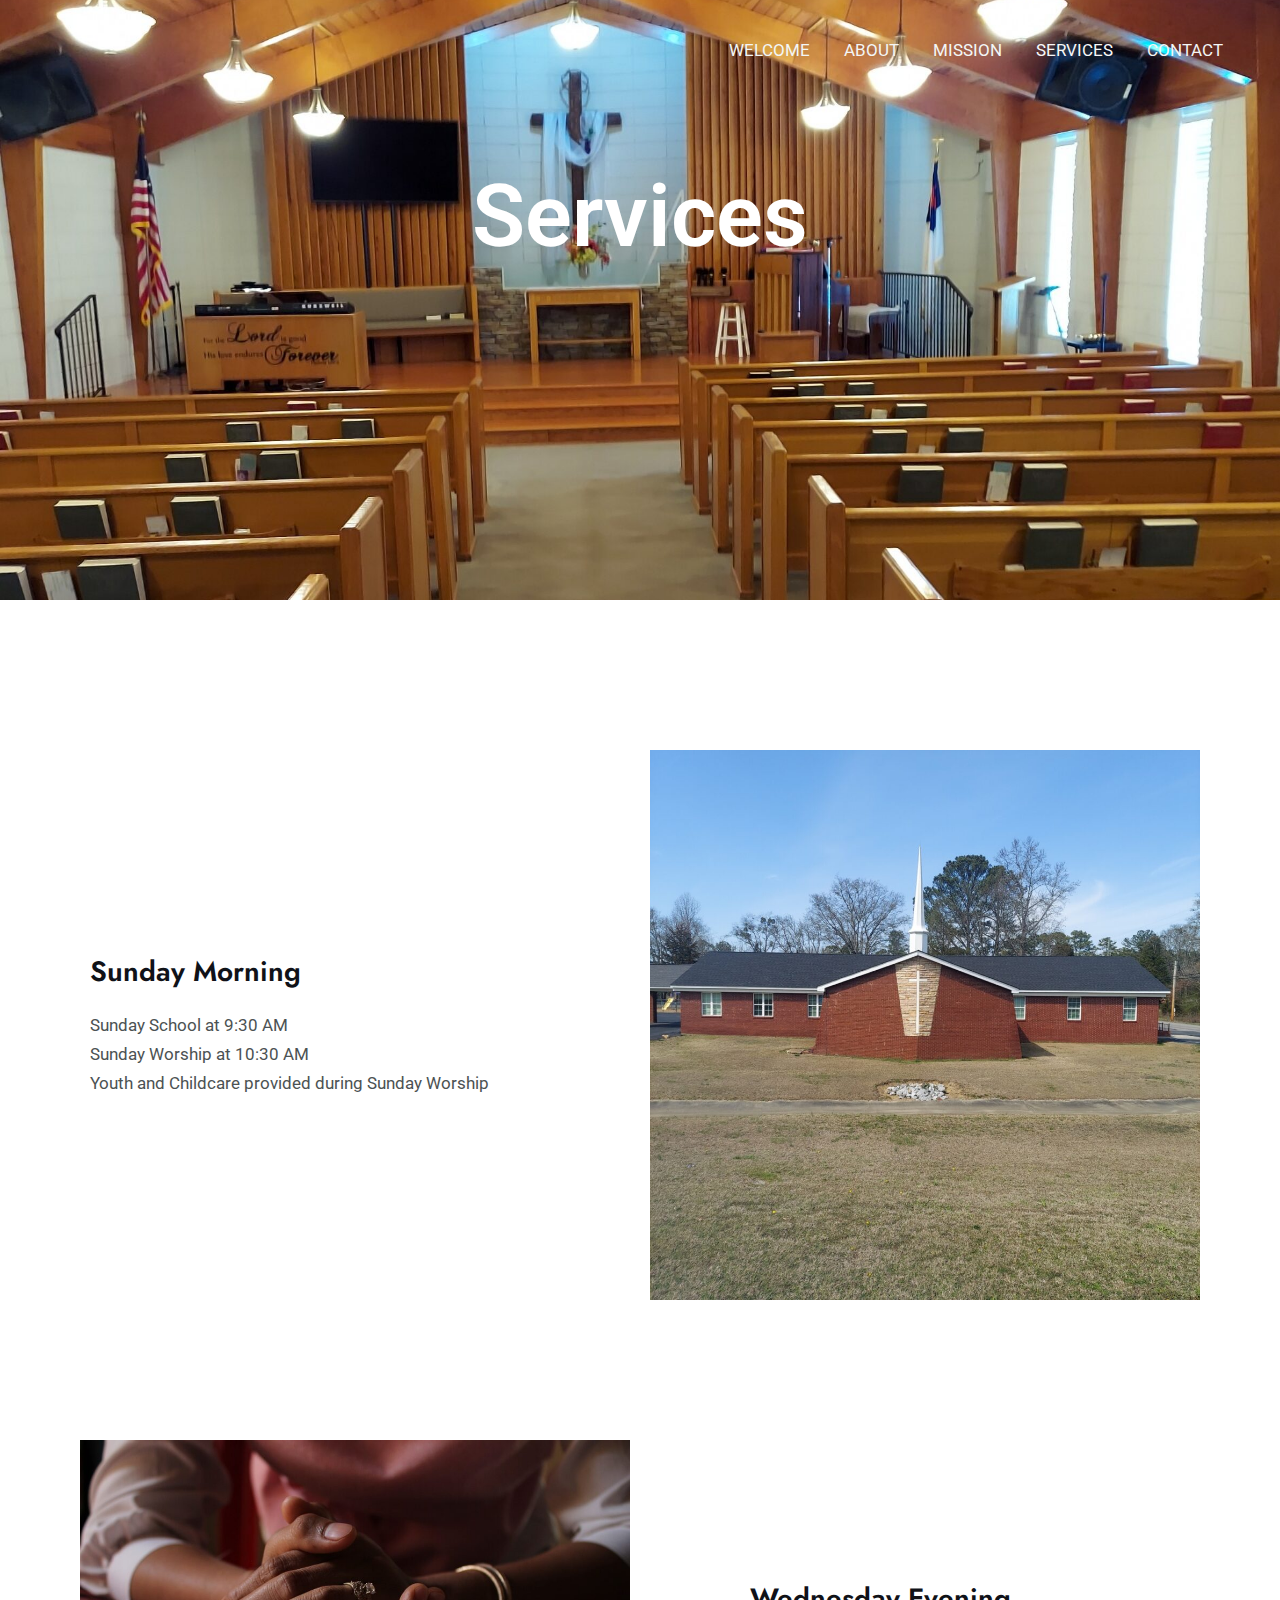
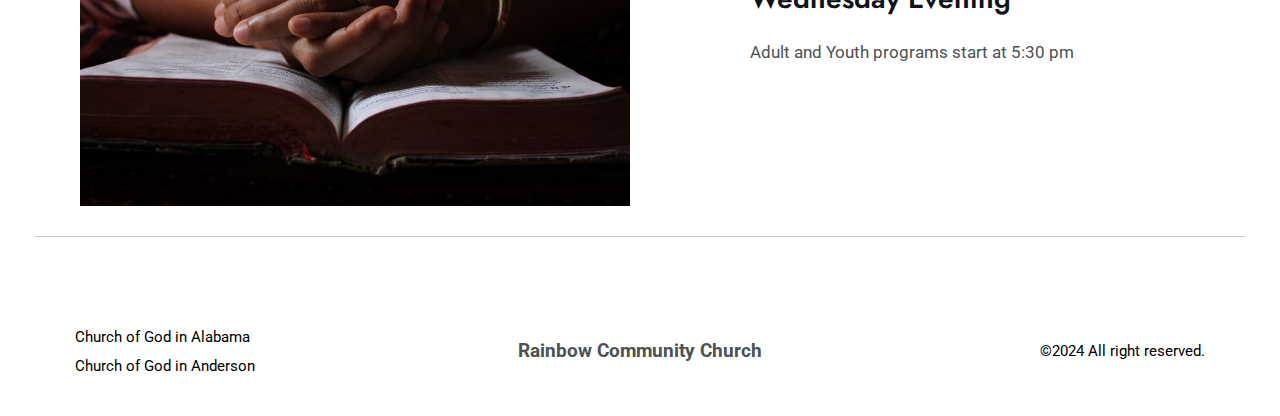
<file: services/index.html>
<!DOCTYPE html>
<html lang="en-US">
<head>
<meta charset="UTF-8">
<meta name="viewport" content="width=device-width, initial-scale=1">
	 <link rel="profile" href="https://gmpg.org/xfn/11"> 
	 <title>Services &#8211; Rainbow Community Church</title>
<meta name="robots" content="max-image-preview:large">
<link rel="dns-prefetch" href="//fonts.googleapis.com">
<link rel="alternate" type="application/rss+xml" title="Rainbow Community Church &raquo; Feed" href="/feed/">
<link rel="alternate" type="application/rss+xml" title="Rainbow Community Church &raquo; Comments Feed" href="/comments/feed/">
<script>
window._wpemojiSettings = {"baseUrl":"https:\/\/s.w.org\/images\/core\/emoji\/15.0.3\/72x72\/","ext":".png","svgUrl":"https:\/\/s.w.org\/images\/core\/emoji\/15.0.3\/svg\/","svgExt":".svg","source":{"concatemoji":"\/wp-includes\/js\/wp-emoji-release.min.js?ver=6.5.3"}};
/*! This file is auto-generated */
!function(i,n){var o,s,e;function c(e){try{var t={supportTests:e,timestamp:(new Date).valueOf()};sessionStorage.setItem(o,JSON.stringify(t))}catch(e){}}function p(e,t,n){e.clearRect(0,0,e.canvas.width,e.canvas.height),e.fillText(t,0,0);var t=new Uint32Array(e.getImageData(0,0,e.canvas.width,e.canvas.height).data),r=(e.clearRect(0,0,e.canvas.width,e.canvas.height),e.fillText(n,0,0),new Uint32Array(e.getImageData(0,0,e.canvas.width,e.canvas.height).data));return t.every(function(e,t){return e===r[t]})}function u(e,t,n){switch(t){case"flag":return n(e,"🏳️‍⚧️","🏳️​⚧️")?!1:!n(e,"🇺🇳","🇺​🇳")&&!n(e,"🏴󠁧󠁢󠁥󠁮󠁧󠁿","🏴​󠁧​󠁢​󠁥​󠁮​󠁧​󠁿");case"emoji":return!n(e,"🐦‍⬛","🐦​⬛")}return!1}function f(e,t,n){var r="undefined"!=typeof WorkerGlobalScope&&self instanceof WorkerGlobalScope?new OffscreenCanvas(300,150):i.createElement("canvas"),a=r.getContext("2d",{willReadFrequently:!0}),o=(a.textBaseline="top",a.font="600 32px Arial",{});return e.forEach(function(e){o[e]=t(a,e,n)}),o}function t(e){var t=i.createElement("script");t.src=e,t.defer=!0,i.head.appendChild(t)}"undefined"!=typeof Promise&&(o="wpEmojiSettingsSupports",s=["flag","emoji"],n.supports={everything:!0,everythingExceptFlag:!0},e=new Promise(function(e){i.addEventListener("DOMContentLoaded",e,{once:!0})}),new Promise(function(t){var n=function(){try{var e=JSON.parse(sessionStorage.getItem(o));if("object"==typeof e&&"number"==typeof e.timestamp&&(new Date).valueOf()<e.timestamp+604800&&"object"==typeof e.supportTests)return e.supportTests}catch(e){}return null}();if(!n){if("undefined"!=typeof Worker&&"undefined"!=typeof OffscreenCanvas&&"undefined"!=typeof URL&&URL.createObjectURL&&"undefined"!=typeof Blob)try{var e="postMessage("+f.toString()+"("+[JSON.stringify(s),u.toString(),p.toString()].join(",")+"));",r=new Blob([e],{type:"text/javascript"}),a=new Worker(URL.createObjectURL(r),{name:"wpTestEmojiSupports"});return void(a.onmessage=function(e){c(n=e.data),a.terminate(),t(n)})}catch(e){}c(n=f(s,u,p))}t(n)}).then(function(e){for(var t in e)n.supports[t]=e[t],n.supports.everything=n.supports.everything&&n.supports[t],"flag"!==t&&(n.supports.everythingExceptFlag=n.supports.everythingExceptFlag&&n.supports[t]);n.supports.everythingExceptFlag=n.supports.everythingExceptFlag&&!n.supports.flag,n.DOMReady=!1,n.readyCallback=function(){n.DOMReady=!0}}).then(function(){return e}).then(function(){var e;n.supports.everything||(n.readyCallback(),(e=n.source||{}).concatemoji?t(e.concatemoji):e.wpemoji&&e.twemoji&&(t(e.twemoji),t(e.wpemoji)))}))}((window,document),window._wpemojiSettings);
</script>
<link rel="stylesheet" id="astra-theme-css-css" href="/wp-content/themes/astra/assets/css/minified/main.min.css?ver=4.6.5" media="all">
<style id="astra-theme-css-inline-css">:root{--ast-container-default-xlg-padding:6.67em;--ast-container-default-lg-padding:5.67em;--ast-container-default-slg-padding:4.34em;--ast-container-default-md-padding:3.34em;--ast-container-default-sm-padding:6.67em;--ast-container-default-xs-padding:2.4em;--ast-container-default-xxs-padding:1.4em;--ast-code-block-background:#EEEEEE;--ast-comment-inputs-background:#FAFAFA;--ast-normal-container-width:1200px;--ast-narrow-container-width:750px;--ast-blog-title-font-weight:normal;--ast-blog-meta-weight:inherit;}html{font-size:106.25%;}a,.page-title{color:var(--ast-global-color-3);}a:hover,a:focus{color:var(--ast-global-color-0);}body,button,input,select,textarea,.ast-button,.ast-custom-button{font-family:'Roboto',sans-serif;font-weight:400;font-size:17px;font-size:1rem;line-height:var(--ast-body-line-height,1.7em);}blockquote{color:var(--ast-global-color-3);}p,.entry-content p{margin-bottom:0em;}h1,.entry-content h1,h2,.entry-content h2,h3,.entry-content h3,h4,.entry-content h4,h5,.entry-content h5,h6,.entry-content h6,.site-title,.site-title a{font-family:'Jost',sans-serif;font-weight:500;}.ast-site-identity .site-title a{color:var(--ast-global-color-5);}.site-title{font-size:35px;font-size:2.0588235294118rem;display:none;}header .custom-logo-link img{max-width:96px;}.astra-logo-svg{width:96px;}.site-header .site-description{font-size:15px;font-size:0.88235294117647rem;display:none;}.entry-title{font-size:30px;font-size:1.7647058823529rem;}.archive .ast-article-post .ast-article-inner,.blog .ast-article-post .ast-article-inner,.archive .ast-article-post .ast-article-inner:hover,.blog .ast-article-post .ast-article-inner:hover{overflow:hidden;}h1,.entry-content h1{font-size:87px;font-size:5.1176470588235rem;font-weight:normal;font-family:'Jost',sans-serif;}h2,.entry-content h2{font-size:41px;font-size:2.4117647058824rem;font-weight:500;font-family:'Jost',sans-serif;}h3,.entry-content h3{font-size:28px;font-size:1.6470588235294rem;font-weight:600;font-family:'Jost',sans-serif;}h4,.entry-content h4{font-size:24px;font-size:1.4117647058824rem;line-height:1.25em;font-weight:600;font-family:'Jost',sans-serif;}h5,.entry-content h5{font-size:18px;font-size:1.0588235294118rem;font-weight:500;font-family:'Jost',sans-serif;}h6,.entry-content h6{font-size:15px;font-size:0.88235294117647rem;font-weight:500;font-family:'Jost',sans-serif;}::selection{background-color:var(--ast-global-color-0);color:#000000;}body,h1,.entry-title a,.entry-content h1,h2,.entry-content h2,h3,.entry-content h3,h4,.entry-content h4,h5,.entry-content h5,h6,.entry-content h6{color:var(--ast-global-color-3);}.tagcloud a:hover,.tagcloud a:focus,.tagcloud a.current-item{color:#ffffff;border-color:var(--ast-global-color-3);background-color:var(--ast-global-color-3);}input:focus,input[type="text"]:focus,input[type="email"]:focus,input[type="url"]:focus,input[type="password"]:focus,input[type="reset"]:focus,input[type="search"]:focus,textarea:focus{border-color:var(--ast-global-color-3);}input[type="radio"]:checked,input[type=reset],input[type="checkbox"]:checked,input[type="checkbox"]:hover:checked,input[type="checkbox"]:focus:checked,input[type=range]::-webkit-slider-thumb{border-color:var(--ast-global-color-3);background-color:var(--ast-global-color-3);box-shadow:none;}.site-footer a:hover + .post-count,.site-footer a:focus + .post-count{background:var(--ast-global-color-3);border-color:var(--ast-global-color-3);}.single .nav-links .nav-previous,.single .nav-links .nav-next{color:var(--ast-global-color-3);}.entry-meta,.entry-meta *{line-height:1.45;color:var(--ast-global-color-3);}.entry-meta a:not(.ast-button):hover,.entry-meta a:not(.ast-button):hover *,.entry-meta a:not(.ast-button):focus,.entry-meta a:not(.ast-button):focus *,.page-links > .page-link,.page-links .page-link:hover,.post-navigation a:hover{color:var(--ast-global-color-0);}#cat option,.secondary .calendar_wrap thead a,.secondary .calendar_wrap thead a:visited{color:var(--ast-global-color-3);}.secondary .calendar_wrap #today,.ast-progress-val span{background:var(--ast-global-color-3);}.secondary a:hover + .post-count,.secondary a:focus + .post-count{background:var(--ast-global-color-3);border-color:var(--ast-global-color-3);}.calendar_wrap #today > a{color:#ffffff;}.page-links .page-link,.single .post-navigation a{color:var(--ast-global-color-3);}.ast-search-menu-icon .search-form button.search-submit{padding:0 4px;}.ast-search-menu-icon form.search-form{padding-right:0;}.ast-search-menu-icon.slide-search input.search-field{width:0;}.ast-header-search .ast-search-menu-icon.ast-dropdown-active .search-form,.ast-header-search .ast-search-menu-icon.ast-dropdown-active .search-field:focus{transition:all 0.2s;}.search-form input.search-field:focus{outline:none;}.astra-logo-svg:not(.sticky-custom-logo .astra-logo-svg,.transparent-custom-logo .astra-logo-svg,.advanced-header-logo .astra-logo-svg){height:60px;}.ast-archive-title{color:var(--ast-global-color-2);}.wp-block-latest-posts > li > a{color:var(--ast-global-color-2);}.widget-title,.widget .wp-block-heading{font-size:24px;font-size:1.4117647058824rem;color:var(--ast-global-color-2);}.ast-search-menu-icon.slide-search a:focus-visible:focus-visible,.astra-search-icon:focus-visible,#close:focus-visible,a:focus-visible,.ast-menu-toggle:focus-visible,.site .skip-link:focus-visible,.wp-block-loginout input:focus-visible,.wp-block-search.wp-block-search__button-inside .wp-block-search__inside-wrapper,.ast-header-navigation-arrow:focus-visible,.woocommerce .wc-proceed-to-checkout > .checkout-button:focus-visible,.woocommerce .woocommerce-MyAccount-navigation ul li a:focus-visible,.ast-orders-table__row .ast-orders-table__cell:focus-visible,.woocommerce .woocommerce-order-details .order-again > .button:focus-visible,.woocommerce .woocommerce-message a.button.wc-forward:focus-visible,.woocommerce #minus_qty:focus-visible,.woocommerce #plus_qty:focus-visible,a#ast-apply-coupon:focus-visible,.woocommerce .woocommerce-info a:focus-visible,.woocommerce .astra-shop-summary-wrap a:focus-visible,.woocommerce a.wc-forward:focus-visible,#ast-apply-coupon:focus-visible,.woocommerce-js .woocommerce-mini-cart-item a.remove:focus-visible,#close:focus-visible,.button.search-submit:focus-visible,#search_submit:focus,.normal-search:focus-visible{outline-style:dotted;outline-color:inherit;outline-width:thin;}input:focus,input[type="text"]:focus,input[type="email"]:focus,input[type="url"]:focus,input[type="password"]:focus,input[type="reset"]:focus,input[type="search"]:focus,input[type="number"]:focus,textarea:focus,.wp-block-search__input:focus,[data-section="section-header-mobile-trigger"] .ast-button-wrap .ast-mobile-menu-trigger-minimal:focus,.ast-mobile-popup-drawer.active .menu-toggle-close:focus,.woocommerce-ordering select.orderby:focus,#ast-scroll-top:focus,#coupon_code:focus,.woocommerce-page #comment:focus,.woocommerce #reviews #respond input#submit:focus,.woocommerce a.add_to_cart_button:focus,.woocommerce .button.single_add_to_cart_button:focus,.woocommerce .woocommerce-cart-form button:focus,.woocommerce .woocommerce-cart-form__cart-item .quantity .qty:focus,.woocommerce .woocommerce-billing-fields .woocommerce-billing-fields__field-wrapper .woocommerce-input-wrapper > .input-text:focus,.woocommerce #order_comments:focus,.woocommerce #place_order:focus,.woocommerce .woocommerce-address-fields .woocommerce-address-fields__field-wrapper .woocommerce-input-wrapper > .input-text:focus,.woocommerce .woocommerce-MyAccount-content form button:focus,.woocommerce .woocommerce-MyAccount-content .woocommerce-EditAccountForm .woocommerce-form-row .woocommerce-Input.input-text:focus,.woocommerce .ast-woocommerce-container .woocommerce-pagination ul.page-numbers li a:focus,body #content .woocommerce form .form-row .select2-container--default .select2-selection--single:focus,#ast-coupon-code:focus,.woocommerce.woocommerce-js .quantity input[type=number]:focus,.woocommerce-js .woocommerce-mini-cart-item .quantity input[type=number]:focus,.woocommerce p#ast-coupon-trigger:focus{border-style:dotted;border-color:inherit;border-width:thin;}input{outline:none;}body .ast-oembed-container *{position:absolute;top:0;width:100%;height:100%;left:0;}body .wp-block-embed-pocket-casts .ast-oembed-container *{position:unset;}.ast-single-post-featured-section + article {margin-top: 2em;}.site-content .ast-single-post-featured-section img {width: 100%;overflow: hidden;object-fit: cover;}.site > .ast-single-related-posts-container {margin-top: 0;}@media (min-width: 922px) {.ast-desktop .ast-container--narrow {max-width: var(--ast-narrow-container-width);margin: 0 auto;}}.ast-page-builder-template .hentry {margin: 0;}.ast-page-builder-template .site-content > .ast-container {max-width: 100%;padding: 0;}.ast-page-builder-template .site .site-content #primary {padding: 0;margin: 0;}.ast-page-builder-template .no-results {text-align: center;margin: 4em auto;}.ast-page-builder-template .ast-pagination {padding: 2em;}.ast-page-builder-template .entry-header.ast-no-title.ast-no-thumbnail {margin-top: 0;}.ast-page-builder-template .entry-header.ast-header-without-markup {margin-top: 0;margin-bottom: 0;}.ast-page-builder-template .entry-header.ast-no-title.ast-no-meta {margin-bottom: 0;}.ast-page-builder-template.single .post-navigation {padding-bottom: 2em;}.ast-page-builder-template.single-post .site-content > .ast-container {max-width: 100%;}.ast-page-builder-template .entry-header {margin-top: 4em;margin-left: auto;margin-right: auto;padding-left: 20px;padding-right: 20px;}.single.ast-page-builder-template .entry-header {padding-left: 20px;padding-right: 20px;}.ast-page-builder-template .ast-archive-description {margin: 4em auto 0;padding-left: 20px;padding-right: 20px;}@media (max-width:921px){#ast-desktop-header{display:none;}}@media (min-width:922px){#ast-mobile-header{display:none;}}.wp-block-buttons.aligncenter{justify-content:center;}@media (max-width:921px){.ast-theme-transparent-header #primary,.ast-theme-transparent-header #secondary{padding:0;}}@media (max-width:921px){.ast-plain-container.ast-no-sidebar #primary{padding:0;}}.ast-plain-container.ast-no-sidebar #primary{margin-top:0;margin-bottom:0;}.wp-block-button.is-style-outline .wp-block-button__link{border-color:var(--ast-global-color-0);}div.wp-block-button.is-style-outline > .wp-block-button__link:not(.has-text-color),div.wp-block-button.wp-block-button__link.is-style-outline:not(.has-text-color){color:var(--ast-global-color-0);}.wp-block-button.is-style-outline .wp-block-button__link:hover,.wp-block-buttons .wp-block-button.is-style-outline .wp-block-button__link:focus,.wp-block-buttons .wp-block-button.is-style-outline > .wp-block-button__link:not(.has-text-color):hover,.wp-block-buttons .wp-block-button.wp-block-button__link.is-style-outline:not(.has-text-color):hover{color:var(--ast-global-color-5);background-color:var(--ast-global-color-1);border-color:var(--ast-global-color-1);}.post-page-numbers.current .page-link,.ast-pagination .page-numbers.current{color:#000000;border-color:var(--ast-global-color-0);background-color:var(--ast-global-color-0);}.wp-block-button.is-style-outline .wp-block-button__link.wp-element-button,.ast-outline-button{border-color:var(--ast-global-color-0);font-family:inherit;font-weight:400;font-size:16px;font-size:0.94117647058824rem;line-height:1em;border-top-left-radius:0px;border-top-right-radius:0px;border-bottom-right-radius:0px;border-bottom-left-radius:0px;}.wp-block-buttons .wp-block-button.is-style-outline > .wp-block-button__link:not(.has-text-color),.wp-block-buttons .wp-block-button.wp-block-button__link.is-style-outline:not(.has-text-color),.ast-outline-button{color:var(--ast-global-color-0);}.wp-block-button.is-style-outline .wp-block-button__link:hover,.wp-block-buttons .wp-block-button.is-style-outline .wp-block-button__link:focus,.wp-block-buttons .wp-block-button.is-style-outline > .wp-block-button__link:not(.has-text-color):hover,.wp-block-buttons .wp-block-button.wp-block-button__link.is-style-outline:not(.has-text-color):hover,.ast-outline-button:hover,.ast-outline-button:focus,.wp-block-uagb-buttons-child .uagb-buttons-repeater.ast-outline-button:hover,.wp-block-uagb-buttons-child .uagb-buttons-repeater.ast-outline-button:focus{color:var(--ast-global-color-5);background-color:var(--ast-global-color-1);border-color:var(--ast-global-color-1);}.wp-block-button .wp-block-button__link.wp-element-button.is-style-outline:not(.has-background),.wp-block-button.is-style-outline>.wp-block-button__link.wp-element-button:not(.has-background),.ast-outline-button{background-color:var(--ast-global-color-0);}@media (max-width:921px){.wp-block-button.is-style-outline .wp-block-button__link.wp-element-button,.ast-outline-button{font-size:16px;font-size:0.94117647058824rem;}}@media (max-width:544px){.wp-block-button.is-style-outline .wp-block-button__link.wp-element-button,.ast-outline-button{font-size:15px;font-size:0.88235294117647rem;}}.entry-content[ast-blocks-layout] > figure{margin-bottom:1em;}h1.widget-title{font-weight:normal;}h2.widget-title{font-weight:500;}h3.widget-title{font-weight:600;}@media (max-width:921px){.ast-separate-container #primary,.ast-separate-container #secondary{padding:1.5em 0;}#primary,#secondary{padding:1.5em 0;margin:0;}.ast-left-sidebar #content > .ast-container{display:flex;flex-direction:column-reverse;width:100%;}.ast-separate-container .ast-article-post,.ast-separate-container .ast-article-single{padding:1.5em 2.14em;}.ast-author-box img.avatar{margin:20px 0 0 0;}}@media (min-width:922px){.ast-separate-container.ast-right-sidebar #primary,.ast-separate-container.ast-left-sidebar #primary{border:0;}.search-no-results.ast-separate-container #primary{margin-bottom:4em;}}.elementor-button-wrapper .elementor-button{border-style:solid;text-decoration:none;border-top-width:0;border-right-width:0;border-left-width:0;border-bottom-width:0;}body .elementor-button.elementor-size-sm,body .elementor-button.elementor-size-xs,body .elementor-button.elementor-size-md,body .elementor-button.elementor-size-lg,body .elementor-button.elementor-size-xl,body .elementor-button{border-top-left-radius:0px;border-top-right-radius:0px;border-bottom-right-radius:0px;border-bottom-left-radius:0px;padding-top:15px;padding-right:40px;padding-bottom:15px;padding-left:40px;}@media (max-width:921px){.elementor-button-wrapper .elementor-button.elementor-size-sm,.elementor-button-wrapper .elementor-button.elementor-size-xs,.elementor-button-wrapper .elementor-button.elementor-size-md,.elementor-button-wrapper .elementor-button.elementor-size-lg,.elementor-button-wrapper .elementor-button.elementor-size-xl,.elementor-button-wrapper .elementor-button{padding-top:16px;padding-right:32px;padding-bottom:16px;padding-left:32px;}}@media (max-width:544px){.elementor-button-wrapper .elementor-button.elementor-size-sm,.elementor-button-wrapper .elementor-button.elementor-size-xs,.elementor-button-wrapper .elementor-button.elementor-size-md,.elementor-button-wrapper .elementor-button.elementor-size-lg,.elementor-button-wrapper .elementor-button.elementor-size-xl,.elementor-button-wrapper .elementor-button{padding-top:15px;padding-right:28px;padding-bottom:15px;padding-left:28px;}}.elementor-button-wrapper .elementor-button{border-color:var(--ast-global-color-0);background-color:var(--ast-global-color-0);}.elementor-button-wrapper .elementor-button:hover,.elementor-button-wrapper .elementor-button:focus{color:var(--ast-global-color-5);background-color:var(--ast-global-color-1);border-color:var(--ast-global-color-1);}.wp-block-button .wp-block-button__link ,.elementor-button-wrapper .elementor-button,.elementor-button-wrapper .elementor-button:visited{color:var(--ast-global-color-5);}.elementor-button-wrapper .elementor-button{font-weight:400;font-size:16px;font-size:0.94117647058824rem;line-height:1em;text-transform:none;letter-spacing:3px;}body .elementor-button.elementor-size-sm,body .elementor-button.elementor-size-xs,body .elementor-button.elementor-size-md,body .elementor-button.elementor-size-lg,body .elementor-button.elementor-size-xl,body .elementor-button{font-size:16px;font-size:0.94117647058824rem;}.wp-block-button .wp-block-button__link:hover,.wp-block-button .wp-block-button__link:focus{color:var(--ast-global-color-5);background-color:var(--ast-global-color-1);border-color:var(--ast-global-color-1);}.elementor-widget-heading h4.elementor-heading-title{line-height:1.25em;}.wp-block-button .wp-block-button__link,.wp-block-search .wp-block-search__button,body .wp-block-file .wp-block-file__button{border-color:var(--ast-global-color-0);background-color:var(--ast-global-color-0);color:var(--ast-global-color-5);font-family:inherit;font-weight:400;line-height:1em;text-transform:none;letter-spacing:3px;font-size:16px;font-size:0.94117647058824rem;border-top-left-radius:0px;border-top-right-radius:0px;border-bottom-right-radius:0px;border-bottom-left-radius:0px;padding-top:15px;padding-right:40px;padding-bottom:15px;padding-left:40px;}@media (max-width:921px){.wp-block-button .wp-block-button__link,.wp-block-search .wp-block-search__button,body .wp-block-file .wp-block-file__button{font-size:16px;font-size:0.94117647058824rem;padding-top:16px;padding-right:32px;padding-bottom:16px;padding-left:32px;}}@media (max-width:544px){.wp-block-button .wp-block-button__link,.wp-block-search .wp-block-search__button,body .wp-block-file .wp-block-file__button{font-size:15px;font-size:0.88235294117647rem;padding-top:15px;padding-right:28px;padding-bottom:15px;padding-left:28px;}}.menu-toggle,button,.ast-button,.ast-custom-button,.button,input#submit,input[type="button"],input[type="submit"],input[type="reset"],form[CLASS*="wp-block-search__"].wp-block-search .wp-block-search__inside-wrapper .wp-block-search__button,body .wp-block-file .wp-block-file__button,.woocommerce-js a.button,.woocommerce button.button,.woocommerce .woocommerce-message a.button,.woocommerce #respond input#submit.alt,.woocommerce input.button.alt,.woocommerce input.button,.woocommerce input.button:disabled,.woocommerce input.button:disabled[disabled],.woocommerce input.button:disabled:hover,.woocommerce input.button:disabled[disabled]:hover,.woocommerce #respond input#submit,.woocommerce button.button.alt.disabled,.wc-block-grid__products .wc-block-grid__product .wp-block-button__link,.wc-block-grid__product-onsale,[CLASS*="wc-block"] button,.woocommerce-js .astra-cart-drawer .astra-cart-drawer-content .woocommerce-mini-cart__buttons .button:not(.checkout):not(.ast-continue-shopping),.woocommerce-js .astra-cart-drawer .astra-cart-drawer-content .woocommerce-mini-cart__buttons a.checkout,.woocommerce button.button.alt.disabled.wc-variation-selection-needed,[CLASS*="wc-block"] .wc-block-components-button{border-style:solid;border-top-width:0;border-right-width:0;border-left-width:0;border-bottom-width:0;color:var(--ast-global-color-5);border-color:var(--ast-global-color-0);background-color:var(--ast-global-color-0);padding-top:15px;padding-right:40px;padding-bottom:15px;padding-left:40px;font-family:inherit;font-weight:400;font-size:16px;font-size:0.94117647058824rem;line-height:1em;text-transform:none;letter-spacing:3px;border-top-left-radius:0px;border-top-right-radius:0px;border-bottom-right-radius:0px;border-bottom-left-radius:0px;}button:focus,.menu-toggle:hover,button:hover,.ast-button:hover,.ast-custom-button:hover .button:hover,.ast-custom-button:hover ,input[type=reset]:hover,input[type=reset]:focus,input#submit:hover,input#submit:focus,input[type="button"]:hover,input[type="button"]:focus,input[type="submit"]:hover,input[type="submit"]:focus,form[CLASS*="wp-block-search__"].wp-block-search .wp-block-search__inside-wrapper .wp-block-search__button:hover,form[CLASS*="wp-block-search__"].wp-block-search .wp-block-search__inside-wrapper .wp-block-search__button:focus,body .wp-block-file .wp-block-file__button:hover,body .wp-block-file .wp-block-file__button:focus,.woocommerce-js a.button:hover,.woocommerce button.button:hover,.woocommerce .woocommerce-message a.button:hover,.woocommerce #respond input#submit:hover,.woocommerce #respond input#submit.alt:hover,.woocommerce input.button.alt:hover,.woocommerce input.button:hover,.woocommerce button.button.alt.disabled:hover,.wc-block-grid__products .wc-block-grid__product .wp-block-button__link:hover,[CLASS*="wc-block"] button:hover,.woocommerce-js .astra-cart-drawer .astra-cart-drawer-content .woocommerce-mini-cart__buttons .button:not(.checkout):not(.ast-continue-shopping):hover,.woocommerce-js .astra-cart-drawer .astra-cart-drawer-content .woocommerce-mini-cart__buttons a.checkout:hover,.woocommerce button.button.alt.disabled.wc-variation-selection-needed:hover,[CLASS*="wc-block"] .wc-block-components-button:hover,[CLASS*="wc-block"] .wc-block-components-button:focus{color:var(--ast-global-color-5);background-color:var(--ast-global-color-1);border-color:var(--ast-global-color-1);}@media (max-width:921px){.menu-toggle,button,.ast-button,.ast-custom-button,.button,input#submit,input[type="button"],input[type="submit"],input[type="reset"],form[CLASS*="wp-block-search__"].wp-block-search .wp-block-search__inside-wrapper .wp-block-search__button,body .wp-block-file .wp-block-file__button,.woocommerce-js a.button,.woocommerce button.button,.woocommerce .woocommerce-message a.button,.woocommerce #respond input#submit.alt,.woocommerce input.button.alt,.woocommerce input.button,.woocommerce input.button:disabled,.woocommerce input.button:disabled[disabled],.woocommerce input.button:disabled:hover,.woocommerce input.button:disabled[disabled]:hover,.woocommerce #respond input#submit,.woocommerce button.button.alt.disabled,.wc-block-grid__products .wc-block-grid__product .wp-block-button__link,.wc-block-grid__product-onsale,[CLASS*="wc-block"] button,.woocommerce-js .astra-cart-drawer .astra-cart-drawer-content .woocommerce-mini-cart__buttons .button:not(.checkout):not(.ast-continue-shopping),.woocommerce-js .astra-cart-drawer .astra-cart-drawer-content .woocommerce-mini-cart__buttons a.checkout,.woocommerce button.button.alt.disabled.wc-variation-selection-needed,[CLASS*="wc-block"] .wc-block-components-button{padding-top:16px;padding-right:32px;padding-bottom:16px;padding-left:32px;font-size:16px;font-size:0.94117647058824rem;}}@media (max-width:544px){.menu-toggle,button,.ast-button,.ast-custom-button,.button,input#submit,input[type="button"],input[type="submit"],input[type="reset"],form[CLASS*="wp-block-search__"].wp-block-search .wp-block-search__inside-wrapper .wp-block-search__button,body .wp-block-file .wp-block-file__button,.woocommerce-js a.button,.woocommerce button.button,.woocommerce .woocommerce-message a.button,.woocommerce #respond input#submit.alt,.woocommerce input.button.alt,.woocommerce input.button,.woocommerce input.button:disabled,.woocommerce input.button:disabled[disabled],.woocommerce input.button:disabled:hover,.woocommerce input.button:disabled[disabled]:hover,.woocommerce #respond input#submit,.woocommerce button.button.alt.disabled,.wc-block-grid__products .wc-block-grid__product .wp-block-button__link,.wc-block-grid__product-onsale,[CLASS*="wc-block"] button,.woocommerce-js .astra-cart-drawer .astra-cart-drawer-content .woocommerce-mini-cart__buttons .button:not(.checkout):not(.ast-continue-shopping),.woocommerce-js .astra-cart-drawer .astra-cart-drawer-content .woocommerce-mini-cart__buttons a.checkout,.woocommerce button.button.alt.disabled.wc-variation-selection-needed,[CLASS*="wc-block"] .wc-block-components-button{padding-top:15px;padding-right:28px;padding-bottom:15px;padding-left:28px;font-size:15px;font-size:0.88235294117647rem;}}@media (max-width:921px){.menu-toggle,button,.ast-button,.button,input#submit,input[type="button"],input[type="submit"],input[type="reset"]{font-size:16px;font-size:0.94117647058824rem;}.ast-mobile-header-stack .main-header-bar .ast-search-menu-icon{display:inline-block;}.ast-header-break-point.ast-header-custom-item-outside .ast-mobile-header-stack .main-header-bar .ast-search-icon{margin:0;}.ast-comment-avatar-wrap img{max-width:2.5em;}.ast-comment-meta{padding:0 1.8888em 1.3333em;}.ast-separate-container .ast-comment-list li.depth-1{padding:1.5em 2.14em;}.ast-separate-container .comment-respond{padding:2em 2.14em;}}@media (min-width:544px){.ast-container{max-width:100%;}}@media (max-width:544px){.ast-separate-container .ast-article-post,.ast-separate-container .ast-article-single,.ast-separate-container .comments-title,.ast-separate-container .ast-archive-description{padding:1.5em 1em;}.ast-separate-container #content .ast-container{padding-left:0.54em;padding-right:0.54em;}.ast-separate-container .ast-comment-list .bypostauthor{padding:.5em;}.ast-search-menu-icon.ast-dropdown-active .search-field{width:170px;}.menu-toggle,button,.ast-button,.button,input#submit,input[type="button"],input[type="submit"],input[type="reset"]{font-size:15px;font-size:0.88235294117647rem;}}body,.ast-separate-container{background-color:var(--ast-global-color-5);;background-image:none;;}@media (max-width:921px){.widget-title{font-size:22px;font-size:1.375rem;}body,button,input,select,textarea,.ast-button,.ast-custom-button{font-size:16px;font-size:0.94117647058824rem;}#secondary,#secondary button,#secondary input,#secondary select,#secondary textarea{font-size:16px;font-size:0.94117647058824rem;}.site-title{display:none;}.site-header .site-description{display:none;}h1,.entry-content h1{font-size:30px;}h2,.entry-content h2{font-size:25px;}h3,.entry-content h3{font-size:28px;}h4,.entry-content h4{font-size:24px;font-size:1.4117647058824rem;}.astra-logo-svg{width:96px;}header .custom-logo-link img,.ast-header-break-point .site-logo-img .custom-mobile-logo-link img{max-width:96px;}}@media (max-width:544px){.site-title{display:none;}.site-header .site-description{display:none;}h1,.entry-content h1{font-size:30px;}h2,.entry-content h2{font-size:25px;}h3,.entry-content h3{font-size:28px;}h4,.entry-content h4{font-size:24px;font-size:1.4117647058824rem;}header .custom-logo-link img,.ast-header-break-point .site-branding img,.ast-header-break-point .custom-logo-link img{max-width:96px;}.astra-logo-svg{width:96px;}.ast-header-break-point .site-logo-img .custom-mobile-logo-link img{max-width:96px;}}@media (max-width:544px){html{font-size:96.9%;}}@media (min-width:922px){.ast-container{max-width:1240px;}}@media (min-width:922px){.site-content .ast-container{display:flex;}}@media (max-width:921px){.site-content .ast-container{flex-direction:column;}}@media (min-width:922px){.main-header-menu .sub-menu .menu-item.ast-left-align-sub-menu:hover > .sub-menu,.main-header-menu .sub-menu .menu-item.ast-left-align-sub-menu.focus > .sub-menu{margin-left:-0px;}}.ast-theme-transparent-header .ast-header-search .astra-search-icon,.ast-theme-transparent-header .ast-header-search .search-field::placeholder,.ast-theme-transparent-header .ast-header-search .ast-icon{color:#ffffff;}.ast-theme-transparent-header [data-section="section-header-mobile-trigger"] .ast-button-wrap .mobile-menu-toggle-icon .ast-mobile-svg{fill:#ffffff;}.ast-theme-transparent-header [data-section="section-header-mobile-trigger"] .ast-button-wrap .mobile-menu-wrap .mobile-menu{color:#ffffff;}.ast-theme-transparent-header [data-section="section-header-mobile-trigger"] .ast-button-wrap .ast-mobile-menu-trigger-fill{background:var(--ast-global-color-0);}.ast-theme-transparent-header [data-section="section-header-mobile-trigger"] .ast-button-wrap .ast-mobile-menu-trigger-fill,.ast-theme-transparent-header [data-section="section-header-mobile-trigger"] .ast-button-wrap .ast-mobile-menu-trigger-minimal{color:#ffffff;border:none;}.site .comments-area{padding-bottom:3em;}.footer-widget-area[data-section^="section-fb-html-"] .ast-builder-html-element{text-align:center;}.wp-block-file {display: flex;align-items: center;flex-wrap: wrap;justify-content: space-between;}.wp-block-pullquote {border: none;}.wp-block-pullquote blockquote::before {content: "\201D";font-family: "Helvetica",sans-serif;display: flex;transform: rotate( 180deg );font-size: 6rem;font-style: normal;line-height: 1;font-weight: bold;align-items: center;justify-content: center;}.has-text-align-right > blockquote::before {justify-content: flex-start;}.has-text-align-left > blockquote::before {justify-content: flex-end;}figure.wp-block-pullquote.is-style-solid-color blockquote {max-width: 100%;text-align: inherit;}html body {--wp--custom--ast-default-block-top-padding: 3em;--wp--custom--ast-default-block-right-padding: 3em;--wp--custom--ast-default-block-bottom-padding: 3em;--wp--custom--ast-default-block-left-padding: 3em;--wp--custom--ast-container-width: 1200px;--wp--custom--ast-content-width-size: 1200px;--wp--custom--ast-wide-width-size: calc(1200px + var(--wp--custom--ast-default-block-left-padding) + var(--wp--custom--ast-default-block-right-padding));}.ast-narrow-container {--wp--custom--ast-content-width-size: 750px;--wp--custom--ast-wide-width-size: 750px;}@media(max-width: 921px) {html body {--wp--custom--ast-default-block-top-padding: 3em;--wp--custom--ast-default-block-right-padding: 2em;--wp--custom--ast-default-block-bottom-padding: 3em;--wp--custom--ast-default-block-left-padding: 2em;}}@media(max-width: 544px) {html body {--wp--custom--ast-default-block-top-padding: 3em;--wp--custom--ast-default-block-right-padding: 1.5em;--wp--custom--ast-default-block-bottom-padding: 3em;--wp--custom--ast-default-block-left-padding: 1.5em;}}.entry-content > .wp-block-group,.entry-content > .wp-block-cover,.entry-content > .wp-block-columns {padding-top: var(--wp--custom--ast-default-block-top-padding);padding-right: var(--wp--custom--ast-default-block-right-padding);padding-bottom: var(--wp--custom--ast-default-block-bottom-padding);padding-left: var(--wp--custom--ast-default-block-left-padding);}.ast-plain-container.ast-no-sidebar .entry-content > .alignfull,.ast-page-builder-template .ast-no-sidebar .entry-content > .alignfull {margin-left: calc( -50vw + 50%);margin-right: calc( -50vw + 50%);max-width: 100vw;width: 100vw;}.ast-plain-container.ast-no-sidebar .entry-content .alignfull .alignfull,.ast-page-builder-template.ast-no-sidebar .entry-content .alignfull .alignfull,.ast-plain-container.ast-no-sidebar .entry-content .alignfull .alignwide,.ast-page-builder-template.ast-no-sidebar .entry-content .alignfull .alignwide,.ast-plain-container.ast-no-sidebar .entry-content .alignwide .alignfull,.ast-page-builder-template.ast-no-sidebar .entry-content .alignwide .alignfull,.ast-plain-container.ast-no-sidebar .entry-content .alignwide .alignwide,.ast-page-builder-template.ast-no-sidebar .entry-content .alignwide .alignwide,.ast-plain-container.ast-no-sidebar .entry-content .wp-block-column .alignfull,.ast-page-builder-template.ast-no-sidebar .entry-content .wp-block-column .alignfull,.ast-plain-container.ast-no-sidebar .entry-content .wp-block-column .alignwide,.ast-page-builder-template.ast-no-sidebar .entry-content .wp-block-column .alignwide {margin-left: auto;margin-right: auto;width: 100%;}[ast-blocks-layout] .wp-block-separator:not(.is-style-dots) {height: 0;}[ast-blocks-layout] .wp-block-separator {margin: 20px auto;}[ast-blocks-layout] .wp-block-separator:not(.is-style-wide):not(.is-style-dots) {max-width: 100px;}[ast-blocks-layout] .wp-block-separator.has-background {padding: 0;}.entry-content[ast-blocks-layout] > * {max-width: var(--wp--custom--ast-content-width-size);margin-left: auto;margin-right: auto;}.entry-content[ast-blocks-layout] > .alignwide {max-width: var(--wp--custom--ast-wide-width-size);}.entry-content[ast-blocks-layout] .alignfull {max-width: none;}.entry-content .wp-block-columns {margin-bottom: 0;}blockquote {margin: 1.5em;border-color: rgba(0,0,0,0.05);}.wp-block-quote:not(.has-text-align-right):not(.has-text-align-center) {border-left: 5px solid rgba(0,0,0,0.05);}.has-text-align-right > blockquote,blockquote.has-text-align-right {border-right: 5px solid rgba(0,0,0,0.05);}.has-text-align-left > blockquote,blockquote.has-text-align-left {border-left: 5px solid rgba(0,0,0,0.05);}.wp-block-site-tagline,.wp-block-latest-posts .read-more {margin-top: 15px;}.wp-block-loginout p label {display: block;}.wp-block-loginout p:not(.login-remember):not(.login-submit) input {width: 100%;}.wp-block-loginout input:focus {border-color: transparent;}.wp-block-loginout input:focus {outline: thin dotted;}.entry-content .wp-block-media-text .wp-block-media-text__content {padding: 0 0 0 8%;}.entry-content .wp-block-media-text.has-media-on-the-right .wp-block-media-text__content {padding: 0 8% 0 0;}.entry-content .wp-block-media-text.has-background .wp-block-media-text__content {padding: 8%;}.entry-content .wp-block-cover:not([class*="background-color"]) .wp-block-cover__inner-container,.entry-content .wp-block-cover:not([class*="background-color"]) .wp-block-cover-image-text,.entry-content .wp-block-cover:not([class*="background-color"]) .wp-block-cover-text,.entry-content .wp-block-cover-image:not([class*="background-color"]) .wp-block-cover__inner-container,.entry-content .wp-block-cover-image:not([class*="background-color"]) .wp-block-cover-image-text,.entry-content .wp-block-cover-image:not([class*="background-color"]) .wp-block-cover-text {color: var(--ast-global-color-5);}.wp-block-loginout .login-remember input {width: 1.1rem;height: 1.1rem;margin: 0 5px 4px 0;vertical-align: middle;}.wp-block-latest-posts > li > *:first-child,.wp-block-latest-posts:not(.is-grid) > li:first-child {margin-top: 0;}.wp-block-search__inside-wrapper .wp-block-search__input {padding: 0 10px;color: var(--ast-global-color-3);background: var(--ast-global-color-5);border-color: var(--ast-border-color);}.wp-block-latest-posts .read-more {margin-bottom: 1.5em;}.wp-block-search__no-button .wp-block-search__inside-wrapper .wp-block-search__input {padding-top: 5px;padding-bottom: 5px;}.wp-block-latest-posts .wp-block-latest-posts__post-date,.wp-block-latest-posts .wp-block-latest-posts__post-author {font-size: 1rem;}.wp-block-latest-posts > li > *,.wp-block-latest-posts:not(.is-grid) > li {margin-top: 12px;margin-bottom: 12px;}.ast-page-builder-template .entry-content[ast-blocks-layout] > *,.ast-page-builder-template .entry-content[ast-blocks-layout] > .alignfull > * {max-width: none;}.ast-page-builder-template .entry-content[ast-blocks-layout] > .alignwide > * {max-width: var(--wp--custom--ast-wide-width-size);}.ast-page-builder-template .entry-content[ast-blocks-layout] > .inherit-container-width > *,.ast-page-builder-template .entry-content[ast-blocks-layout] > * > *,.entry-content[ast-blocks-layout] > .wp-block-cover .wp-block-cover__inner-container {max-width: var(--wp--custom--ast-content-width-size);margin-left: auto;margin-right: auto;}.entry-content[ast-blocks-layout] .wp-block-cover:not(.alignleft):not(.alignright) {width: auto;}@media(max-width: 1200px) {.ast-separate-container .entry-content > .alignfull,.ast-separate-container .entry-content[ast-blocks-layout] > .alignwide,.ast-plain-container .entry-content[ast-blocks-layout] > .alignwide,.ast-plain-container .entry-content .alignfull {margin-left: calc(-1 * min(var(--ast-container-default-xlg-padding),20px)) ;margin-right: calc(-1 * min(var(--ast-container-default-xlg-padding),20px));}}@media(min-width: 1201px) {.ast-separate-container .entry-content > .alignfull {margin-left: calc(-1 * var(--ast-container-default-xlg-padding) );margin-right: calc(-1 * var(--ast-container-default-xlg-padding) );}.ast-separate-container .entry-content[ast-blocks-layout] > .alignwide,.ast-plain-container .entry-content[ast-blocks-layout] > .alignwide {margin-left: calc(-1 * var(--wp--custom--ast-default-block-left-padding) );margin-right: calc(-1 * var(--wp--custom--ast-default-block-right-padding) );}}@media(min-width: 921px) {.ast-separate-container .entry-content .wp-block-group.alignwide:not(.inherit-container-width) > :where(:not(.alignleft):not(.alignright)),.ast-plain-container .entry-content .wp-block-group.alignwide:not(.inherit-container-width) > :where(:not(.alignleft):not(.alignright)) {max-width: calc( var(--wp--custom--ast-content-width-size) + 80px );}.ast-plain-container.ast-right-sidebar .entry-content[ast-blocks-layout] .alignfull,.ast-plain-container.ast-left-sidebar .entry-content[ast-blocks-layout] .alignfull {margin-left: -60px;margin-right: -60px;}}@media(min-width: 544px) {.entry-content > .alignleft {margin-right: 20px;}.entry-content > .alignright {margin-left: 20px;}}@media (max-width:544px){.wp-block-columns .wp-block-column:not(:last-child){margin-bottom:20px;}.wp-block-latest-posts{margin:0;}}@media( max-width: 600px ) {.entry-content .wp-block-media-text .wp-block-media-text__content,.entry-content .wp-block-media-text.has-media-on-the-right .wp-block-media-text__content {padding: 8% 0 0;}.entry-content .wp-block-media-text.has-background .wp-block-media-text__content {padding: 8%;}}.ast-page-builder-template .entry-header {padding-left: 0;}.ast-narrow-container .site-content .wp-block-uagb-image--align-full .wp-block-uagb-image__figure {max-width: 100%;margin-left: auto;margin-right: auto;}:root .has-ast-global-color-0-color{color:var(--ast-global-color-0);}:root .has-ast-global-color-0-background-color{background-color:var(--ast-global-color-0);}:root .wp-block-button .has-ast-global-color-0-color{color:var(--ast-global-color-0);}:root .wp-block-button .has-ast-global-color-0-background-color{background-color:var(--ast-global-color-0);}:root .has-ast-global-color-1-color{color:var(--ast-global-color-1);}:root .has-ast-global-color-1-background-color{background-color:var(--ast-global-color-1);}:root .wp-block-button .has-ast-global-color-1-color{color:var(--ast-global-color-1);}:root .wp-block-button .has-ast-global-color-1-background-color{background-color:var(--ast-global-color-1);}:root .has-ast-global-color-2-color{color:var(--ast-global-color-2);}:root .has-ast-global-color-2-background-color{background-color:var(--ast-global-color-2);}:root .wp-block-button .has-ast-global-color-2-color{color:var(--ast-global-color-2);}:root .wp-block-button .has-ast-global-color-2-background-color{background-color:var(--ast-global-color-2);}:root .has-ast-global-color-3-color{color:var(--ast-global-color-3);}:root .has-ast-global-color-3-background-color{background-color:var(--ast-global-color-3);}:root .wp-block-button .has-ast-global-color-3-color{color:var(--ast-global-color-3);}:root .wp-block-button .has-ast-global-color-3-background-color{background-color:var(--ast-global-color-3);}:root .has-ast-global-color-4-color{color:var(--ast-global-color-4);}:root .has-ast-global-color-4-background-color{background-color:var(--ast-global-color-4);}:root .wp-block-button .has-ast-global-color-4-color{color:var(--ast-global-color-4);}:root .wp-block-button .has-ast-global-color-4-background-color{background-color:var(--ast-global-color-4);}:root .has-ast-global-color-5-color{color:var(--ast-global-color-5);}:root .has-ast-global-color-5-background-color{background-color:var(--ast-global-color-5);}:root .wp-block-button .has-ast-global-color-5-color{color:var(--ast-global-color-5);}:root .wp-block-button .has-ast-global-color-5-background-color{background-color:var(--ast-global-color-5);}:root .has-ast-global-color-6-color{color:var(--ast-global-color-6);}:root .has-ast-global-color-6-background-color{background-color:var(--ast-global-color-6);}:root .wp-block-button .has-ast-global-color-6-color{color:var(--ast-global-color-6);}:root .wp-block-button .has-ast-global-color-6-background-color{background-color:var(--ast-global-color-6);}:root .has-ast-global-color-7-color{color:var(--ast-global-color-7);}:root .has-ast-global-color-7-background-color{background-color:var(--ast-global-color-7);}:root .wp-block-button .has-ast-global-color-7-color{color:var(--ast-global-color-7);}:root .wp-block-button .has-ast-global-color-7-background-color{background-color:var(--ast-global-color-7);}:root .has-ast-global-color-8-color{color:var(--ast-global-color-8);}:root .has-ast-global-color-8-background-color{background-color:var(--ast-global-color-8);}:root .wp-block-button .has-ast-global-color-8-color{color:var(--ast-global-color-8);}:root .wp-block-button .has-ast-global-color-8-background-color{background-color:var(--ast-global-color-8);}:root{--ast-global-color-0:#2FC1FF;--ast-global-color-1:#08ACF2;--ast-global-color-2:#101218;--ast-global-color-3:#4C5253;--ast-global-color-4:#F3F6F6;--ast-global-color-5:#FFFFFF;--ast-global-color-6:#000000;--ast-global-color-7:#4B4F58;--ast-global-color-8:#F6F7F8;}:root {--ast-border-color : #989898;}.ast-single-entry-banner {-js-display: flex;display: flex;flex-direction: column;justify-content: center;text-align: center;position: relative;background: #eeeeee;}.ast-single-entry-banner[data-banner-layout="layout-1"] {max-width: 1200px;background: inherit;padding: 20px 0;}.ast-single-entry-banner[data-banner-width-type="custom"] {margin: 0 auto;width: 100%;}.ast-single-entry-banner + .site-content .entry-header {margin-bottom: 0;}.site .ast-author-avatar {--ast-author-avatar-size: ;}a.ast-underline-text {text-decoration: underline;}.ast-container > .ast-terms-link {position: relative;display: block;}a.ast-button.ast-badge-tax {padding: 4px 8px;border-radius: 3px;font-size: inherit;}header.entry-header .entry-title{font-size:30px;font-size:1.7647058823529rem;}header.entry-header > *:not(:last-child){margin-bottom:10px;}.ast-archive-entry-banner {-js-display: flex;display: flex;flex-direction: column;justify-content: center;text-align: center;position: relative;background: #eeeeee;}.ast-archive-entry-banner[data-banner-width-type="custom"] {margin: 0 auto;width: 100%;}.ast-archive-entry-banner[data-banner-layout="layout-1"] {background: inherit;padding: 20px 0;text-align: left;}body.archive .ast-archive-description{max-width:1200px;width:100%;text-align:left;padding-top:3em;padding-right:3em;padding-bottom:3em;padding-left:3em;}body.archive .ast-archive-description .ast-archive-title,body.archive .ast-archive-description .ast-archive-title *{font-size:40px;font-size:2.3529411764706rem;}body.archive .ast-archive-description > *:not(:last-child){margin-bottom:10px;}@media (max-width:921px){body.archive .ast-archive-description{text-align:left;}}@media (max-width:544px){body.archive .ast-archive-description{text-align:left;}}.ast-theme-transparent-header #masthead .site-logo-img .transparent-custom-logo .astra-logo-svg{width:60px;}.ast-theme-transparent-header #masthead .site-logo-img .transparent-custom-logo img{ max-width:60px;}@media (max-width:921px){.ast-theme-transparent-header #masthead .site-logo-img .transparent-custom-logo .astra-logo-svg{width:60px;}.ast-theme-transparent-header #masthead .site-logo-img .transparent-custom-logo img{ max-width:60px;}}@media (max-width:543px){.ast-theme-transparent-header #masthead .site-logo-img .transparent-custom-logo .astra-logo-svg{width:50px;}.ast-theme-transparent-header #masthead .site-logo-img .transparent-custom-logo img{ max-width:50px;}}@media (min-width:921px){.ast-theme-transparent-header #masthead{position:absolute;left:0;right:0;}.ast-theme-transparent-header .main-header-bar,.ast-theme-transparent-header.ast-header-break-point .main-header-bar{background:none;}body.elementor-editor-active.ast-theme-transparent-header #masthead,.fl-builder-edit .ast-theme-transparent-header #masthead,body.vc_editor.ast-theme-transparent-header #masthead,body.brz-ed.ast-theme-transparent-header #masthead{z-index:0;}.ast-header-break-point.ast-replace-site-logo-transparent.ast-theme-transparent-header .custom-mobile-logo-link{display:none;}.ast-header-break-point.ast-replace-site-logo-transparent.ast-theme-transparent-header .transparent-custom-logo{display:inline-block;}.ast-theme-transparent-header .ast-above-header,.ast-theme-transparent-header .ast-above-header.ast-above-header-bar{background-image:none;background-color:transparent;}.ast-theme-transparent-header .ast-below-header{background-image:none;background-color:transparent;}}.ast-theme-transparent-header .site-title a,.ast-theme-transparent-header .site-title a:focus,.ast-theme-transparent-header .site-title a:hover,.ast-theme-transparent-header .site-title a:visited{color:var(--ast-global-color-5);}.ast-theme-transparent-header .site-header .site-description{color:var(--ast-global-color-5);}.ast-theme-transparent-header .ast-builder-menu .main-header-menu,.ast-theme-transparent-header .ast-builder-menu .main-header-menu .sub-menu,.ast-theme-transparent-header .ast-builder-menu .main-header-menu,.ast-theme-transparent-header.ast-header-break-point .ast-builder-menu .main-header-bar-wrap .main-header-menu,.ast-flyout-menu-enable.ast-header-break-point.ast-theme-transparent-header .main-header-bar-navigation .site-navigation,.ast-fullscreen-menu-enable.ast-header-break-point.ast-theme-transparent-header .main-header-bar-navigation .site-navigation,.ast-flyout-above-menu-enable.ast-header-break-point.ast-theme-transparent-header .ast-above-header-navigation-wrap .ast-above-header-navigation,.ast-flyout-below-menu-enable.ast-header-break-point.ast-theme-transparent-header .ast-below-header-navigation-wrap .ast-below-header-actual-nav,.ast-fullscreen-above-menu-enable.ast-header-break-point.ast-theme-transparent-header .ast-above-header-navigation-wrap,.ast-fullscreen-below-menu-enable.ast-header-break-point.ast-theme-transparent-header .ast-below-header-navigation-wrap,.ast-theme-transparent-header .main-header-menu .menu-link{background-color:rgba(255,255,255,0);}.ast-theme-transparent-header .ast-builder-menu .main-header-menu .menu-item .sub-menu,.ast-header-break-point.ast-flyout-menu-enable.ast-header-break-point .ast-builder-menu .main-header-bar-navigation .main-header-menu .menu-item .sub-menu,.ast-header-break-point.ast-flyout-menu-enable.ast-header-break-point .ast-builder-menu .main-header-bar-navigation [CLASS*="ast-builder-menu-"] .main-header-menu .menu-item .sub-menu,.ast-theme-transparent-header .ast-builder-menu .main-header-menu .menu-item .sub-menu .menu-link,.ast-header-break-point.ast-flyout-menu-enable.ast-header-break-point .ast-builder-menu .main-header-bar-navigation .main-header-menu .menu-item .sub-menu .menu-link,.ast-header-break-point.ast-flyout-menu-enable.ast-header-break-point .ast-builder-menu .main-header-bar-navigation [CLASS*="ast-builder-menu-"] .main-header-menu .menu-item .sub-menu .menu-link,.ast-theme-transparent-header .main-header-menu .menu-item .sub-menu .menu-link,.ast-header-break-point.ast-flyout-menu-enable.ast-header-break-point .main-header-bar-navigation .main-header-menu .menu-item .sub-menu .menu-link,.ast-theme-transparent-header .main-header-menu .menu-item .sub-menu,.ast-header-break-point.ast-flyout-menu-enable.ast-header-break-point .main-header-bar-navigation .main-header-menu .menu-item .sub-menu{background-color:var(--ast-global-color-5);}.ast-theme-transparent-header .ast-builder-menu .main-header-menu,.ast-theme-transparent-header .ast-builder-menu .main-header-menu .menu-link,.ast-theme-transparent-header [CLASS*="ast-builder-menu-"] .main-header-menu .menu-item > .menu-link,.ast-theme-transparent-header .ast-masthead-custom-menu-items,.ast-theme-transparent-header .ast-masthead-custom-menu-items a,.ast-theme-transparent-header .ast-builder-menu .main-header-menu .menu-item > .ast-menu-toggle,.ast-theme-transparent-header .ast-builder-menu .main-header-menu .menu-item > .ast-menu-toggle,.ast-theme-transparent-header .ast-above-header-navigation a,.ast-header-break-point.ast-theme-transparent-header .ast-above-header-navigation a,.ast-header-break-point.ast-theme-transparent-header .ast-above-header-navigation > ul.ast-above-header-menu > .menu-item-has-children:not(.current-menu-item) > .ast-menu-toggle,.ast-theme-transparent-header .ast-below-header-menu,.ast-theme-transparent-header .ast-below-header-menu a,.ast-header-break-point.ast-theme-transparent-header .ast-below-header-menu a,.ast-header-break-point.ast-theme-transparent-header .ast-below-header-menu,.ast-theme-transparent-header .main-header-menu .menu-link{color:var(--ast-global-color-4);}.ast-theme-transparent-header .ast-builder-menu .main-header-menu .menu-item:hover > .menu-link,.ast-theme-transparent-header .ast-builder-menu .main-header-menu .menu-item:hover > .ast-menu-toggle,.ast-theme-transparent-header .ast-builder-menu .main-header-menu .ast-masthead-custom-menu-items a:hover,.ast-theme-transparent-header .ast-builder-menu .main-header-menu .focus > .menu-link,.ast-theme-transparent-header .ast-builder-menu .main-header-menu .focus > .ast-menu-toggle,.ast-theme-transparent-header .ast-builder-menu .main-header-menu .current-menu-item > .menu-link,.ast-theme-transparent-header .ast-builder-menu .main-header-menu .current-menu-ancestor > .menu-link,.ast-theme-transparent-header .ast-builder-menu .main-header-menu .current-menu-item > .ast-menu-toggle,.ast-theme-transparent-header .ast-builder-menu .main-header-menu .current-menu-ancestor > .ast-menu-toggle,.ast-theme-transparent-header [CLASS*="ast-builder-menu-"] .main-header-menu .current-menu-item > .menu-link,.ast-theme-transparent-header [CLASS*="ast-builder-menu-"] .main-header-menu .current-menu-ancestor > .menu-link,.ast-theme-transparent-header [CLASS*="ast-builder-menu-"] .main-header-menu .current-menu-item > .ast-menu-toggle,.ast-theme-transparent-header [CLASS*="ast-builder-menu-"] .main-header-menu .current-menu-ancestor > .ast-menu-toggle,.ast-theme-transparent-header .main-header-menu .menu-item:hover > .menu-link,.ast-theme-transparent-header .main-header-menu .current-menu-item > .menu-link,.ast-theme-transparent-header .main-header-menu .current-menu-ancestor > .menu-link{color:var(--ast-global-color-8);}.ast-theme-transparent-header .ast-builder-menu .main-header-menu .menu-item .sub-menu .menu-link,.ast-theme-transparent-header .main-header-menu .menu-item .sub-menu .menu-link{background-color:transparent;}@media (max-width:921px){.ast-theme-transparent-header #masthead{position:absolute;left:0;right:0;}.ast-theme-transparent-header .main-header-bar,.ast-theme-transparent-header.ast-header-break-point .main-header-bar{background:none;}body.elementor-editor-active.ast-theme-transparent-header #masthead,.fl-builder-edit .ast-theme-transparent-header #masthead,body.vc_editor.ast-theme-transparent-header #masthead,body.brz-ed.ast-theme-transparent-header #masthead{z-index:0;}.ast-header-break-point.ast-replace-site-logo-transparent.ast-theme-transparent-header .custom-mobile-logo-link{display:none;}.ast-header-break-point.ast-replace-site-logo-transparent.ast-theme-transparent-header .transparent-custom-logo{display:inline-block;}.ast-theme-transparent-header .ast-above-header,.ast-theme-transparent-header .ast-above-header.ast-above-header-bar{background-image:none;background-color:transparent;}.ast-theme-transparent-header .ast-below-header{background-image:none;background-color:transparent;}}@media (max-width:921px){.ast-theme-transparent-header .site-title a,.ast-theme-transparent-header .site-title a:focus,.ast-theme-transparent-header .site-title a:hover,.ast-theme-transparent-header .site-title a:visited,.ast-theme-transparent-header .ast-builder-layout-element .ast-site-identity .site-title a,.ast-theme-transparent-header .ast-builder-layout-element .ast-site-identity .site-title a:hover,.ast-theme-transparent-header .ast-builder-layout-element .ast-site-identity .site-title a:focus,.ast-theme-transparent-header .ast-builder-layout-element .ast-site-identity .site-title a:visited{color:#ffffff;}.ast-theme-transparent-header .site-header .site-description{color:#ffffff;}.ast-theme-transparent-header.ast-header-break-point .ast-builder-menu .main-header-menu,.ast-theme-transparent-header.ast-header-break-point .ast-builder-menu.main-header-menu .sub-menu,.ast-theme-transparent-header.ast-header-break-point .ast-builder-menu.main-header-menu,.ast-theme-transparent-header.ast-header-break-point .ast-builder-menu .main-header-bar-wrap .main-header-menu,.ast-flyout-menu-enable.ast-header-break-point.ast-theme-transparent-header .main-header-bar-navigation .site-navigation,.ast-fullscreen-menu-enable.ast-header-break-point.ast-theme-transparent-header .main-header-bar-navigation .site-navigation,.ast-flyout-above-menu-enable.ast-header-break-point.ast-theme-transparent-header .ast-above-header-navigation-wrap .ast-above-header-navigation,.ast-flyout-below-menu-enable.ast-header-break-point.ast-theme-transparent-header .ast-below-header-navigation-wrap .ast-below-header-actual-nav,.ast-fullscreen-above-menu-enable.ast-header-break-point.ast-theme-transparent-header .ast-above-header-navigation-wrap,.ast-fullscreen-below-menu-enable.ast-header-break-point.ast-theme-transparent-header .ast-below-header-navigation-wrap,.ast-theme-transparent-header .main-header-menu .menu-link{background-color:var(--ast-global-color-3);}.ast-theme-transparent-header .ast-builder-menu .main-header-menu,.ast-theme-transparent-header .ast-builder-menu .main-header-menu .menu-link,.ast-theme-transparent-header [CLASS*="ast-builder-menu-"] .main-header-menu .menu-item > .menu-link,.ast-theme-transparent-header .ast-masthead-custom-menu-items,.ast-theme-transparent-header .ast-masthead-custom-menu-items a,.ast-theme-transparent-header .ast-builder-menu .main-header-menu .menu-item > .ast-menu-toggle,.ast-theme-transparent-header .ast-builder-menu .main-header-menu .menu-item > .ast-menu-toggle,.ast-theme-transparent-header .main-header-menu .menu-link{color:var(--ast-global-color-4);}.ast-theme-transparent-header .ast-builder-menu .main-header-menu .menu-item:hover > .menu-link,.ast-theme-transparent-header .ast-builder-menu .main-header-menu .menu-item:hover > .ast-menu-toggle,.ast-theme-transparent-header .ast-builder-menu .main-header-menu .ast-masthead-custom-menu-items a:hover,.ast-theme-transparent-header .ast-builder-menu .main-header-menu .focus > .menu-link,.ast-theme-transparent-header .ast-builder-menu .main-header-menu .focus > .ast-menu-toggle,.ast-theme-transparent-header .ast-builder-menu .main-header-menu .current-menu-item > .menu-link,.ast-theme-transparent-header .ast-builder-menu .main-header-menu .current-menu-ancestor > .menu-link,.ast-theme-transparent-header .ast-builder-menu .main-header-menu .current-menu-item > .ast-menu-toggle,.ast-theme-transparent-header .ast-builder-menu .main-header-menu .current-menu-ancestor > .ast-menu-toggle,.ast-theme-transparent-header [CLASS*="ast-builder-menu-"] .main-header-menu .current-menu-item > .menu-link,.ast-theme-transparent-header [CLASS*="ast-builder-menu-"] .main-header-menu .current-menu-ancestor > .menu-link,.ast-theme-transparent-header [CLASS*="ast-builder-menu-"] .main-header-menu .current-menu-item > .ast-menu-toggle,.ast-theme-transparent-header [CLASS*="ast-builder-menu-"] .main-header-menu .current-menu-ancestor > .ast-menu-toggle,.ast-theme-transparent-header .main-header-menu .menu-item:hover > .menu-link,.ast-theme-transparent-header .main-header-menu .current-menu-item > .menu-link,.ast-theme-transparent-header .main-header-menu .current-menu-ancestor > .menu-link{color:var(--ast-global-color-8);}}@media (max-width:544px){.ast-theme-transparent-header .site-title a,.ast-theme-transparent-header .site-title a:focus,.ast-theme-transparent-header .site-title a:hover,.ast-theme-transparent-header .site-title a:visited,.ast-theme-transparent-header .ast-builder-layout-element .ast-site-identity .site-title a,.ast-theme-transparent-header .ast-builder-layout-element .ast-site-identity .site-title a:hover,.ast-theme-transparent-header .ast-builder-layout-element .ast-site-identity .site-title a:focus,.ast-theme-transparent-header .ast-builder-layout-element .ast-site-identity .site-title a:visited{color:#ffffff;}.ast-theme-transparent-header .site-header .site-description{color:#ffffff;}.ast-theme-transparent-header.ast-header-break-point .ast-builder-menu .main-header-menu,.ast-theme-transparent-header.ast-header-break-point .ast-builder-menu.main-header-menu .sub-menu,.ast-theme-transparent-header.ast-header-break-point .ast-builder-menu.main-header-menu,.ast-theme-transparent-header.ast-header-break-point .ast-builder-menu .main-header-bar-wrap .main-header-menu,.ast-flyout-menu-enable.ast-header-break-point.ast-theme-transparent-header .main-header-bar-navigation .site-navigation,.ast-fullscreen-menu-enable.ast-header-break-point.ast-theme-transparent-header .main-header-bar-navigation .site-navigation,.ast-flyout-above-menu-enable.ast-header-break-point.ast-theme-transparent-header .ast-above-header-navigation-wrap .ast-above-header-navigation,.ast-flyout-below-menu-enable.ast-header-break-point.ast-theme-transparent-header .ast-below-header-navigation-wrap .ast-below-header-actual-nav,.ast-fullscreen-above-menu-enable.ast-header-break-point.ast-theme-transparent-header .ast-above-header-navigation-wrap,.ast-fullscreen-below-menu-enable.ast-header-break-point.ast-theme-transparent-header .ast-below-header-navigation-wrap,.ast-theme-transparent-header .main-header-menu .menu-link{background-color:var(--ast-global-color-3);}.ast-theme-transparent-header .ast-builder-menu .main-header-menu,.ast-theme-transparent-header .ast-builder-menu .main-header-menu .menu-item > .menu-link,.ast-theme-transparent-header .ast-builder-menu .main-header-menu .menu-link,.ast-theme-transparent-header .ast-masthead-custom-menu-items,.ast-theme-transparent-header .ast-masthead-custom-menu-items a,.ast-theme-transparent-header .ast-builder-menu .main-header-menu .menu-item > .ast-menu-toggle,.ast-theme-transparent-header .ast-builder-menu .main-header-menu .menu-item > .ast-menu-toggle,.ast-theme-transparent-header .main-header-menu .menu-link{color:var(--ast-global-color-4);}.ast-theme-transparent-header .ast-builder-menu .main-header-menu .menu-item:hover > .menu-link,.ast-theme-transparent-header .ast-builder-menu .main-header-menu .menu-item:hover > .ast-menu-toggle,.ast-theme-transparent-header .ast-builder-menu .main-header-menu .ast-masthead-custom-menu-items a:hover,.ast-theme-transparent-header .ast-builder-menu .main-header-menu .focus > .menu-link,.ast-theme-transparent-header .ast-builder-menu .main-header-menu .focus > .ast-menu-toggle,.ast-theme-transparent-header .ast-builder-menu .main-header-menu .current-menu-item > .menu-link,.ast-theme-transparent-header .ast-builder-menu .main-header-menu .current-menu-ancestor > .menu-link,.ast-theme-transparent-header .ast-builder-menu .main-header-menu .current-menu-item > .ast-menu-toggle,.ast-theme-transparent-header .ast-builder-menu .main-header-menu .current-menu-ancestor > .ast-menu-toggle,.ast-theme-transparent-header [CLASS*="ast-builder-menu-"] .main-header-menu .current-menu-item > .menu-link,.ast-theme-transparent-header [CLASS*="ast-builder-menu-"] .main-header-menu .current-menu-ancestor > .menu-link,.ast-theme-transparent-header [CLASS*="ast-builder-menu-"] .main-header-menu .current-menu-item > .ast-menu-toggle,.ast-theme-transparent-header [CLASS*="ast-builder-menu-"] .main-header-menu .current-menu-ancestor > .ast-menu-toggle,.ast-theme-transparent-header .main-header-menu .menu-item:hover > .menu-link,.ast-theme-transparent-header .main-header-menu .current-menu-item > .menu-link,.ast-theme-transparent-header .main-header-menu .current-menu-ancestor > .menu-link{color:var(--ast-global-color-8);}}.ast-theme-transparent-header #ast-desktop-header > [CLASS*="-header-wrap"]:nth-last-child(2) > [CLASS*="-header-bar"],.ast-theme-transparent-header.ast-header-break-point #ast-mobile-header > [CLASS*="-header-wrap"]:nth-last-child(2) > [CLASS*="-header-bar"]{border-bottom-width:0px;border-bottom-style:solid;}.ast-breadcrumbs .trail-browse,.ast-breadcrumbs .trail-items,.ast-breadcrumbs .trail-items li{display:inline-block;margin:0;padding:0;border:none;background:inherit;text-indent:0;text-decoration:none;}.ast-breadcrumbs .trail-browse{font-size:inherit;font-style:inherit;font-weight:inherit;color:inherit;}.ast-breadcrumbs .trail-items{list-style:none;}.trail-items li::after{padding:0 0.3em;content:"\00bb";}.trail-items li:last-of-type::after{display:none;}h1,.entry-content h1,h2,.entry-content h2,h3,.entry-content h3,h4,.entry-content h4,h5,.entry-content h5,h6,.entry-content h6{color:var(--ast-global-color-2);}.entry-title a{color:var(--ast-global-color-2);}@media (max-width:921px){.ast-builder-grid-row-container.ast-builder-grid-row-tablet-3-firstrow .ast-builder-grid-row > *:first-child,.ast-builder-grid-row-container.ast-builder-grid-row-tablet-3-lastrow .ast-builder-grid-row > *:last-child{grid-column:1 / -1;}}@media (max-width:544px){.ast-builder-grid-row-container.ast-builder-grid-row-mobile-3-firstrow .ast-builder-grid-row > *:first-child,.ast-builder-grid-row-container.ast-builder-grid-row-mobile-3-lastrow .ast-builder-grid-row > *:last-child{grid-column:1 / -1;}}@media (max-width:544px){.ast-builder-layout-element .ast-site-identity{margin-top:5px;margin-bottom:0px;margin-left:20px;margin-right:0px;}}.ast-builder-layout-element[data-section="title_tagline"]{display:flex;}@media (max-width:921px){.ast-header-break-point .ast-builder-layout-element[data-section="title_tagline"]{display:flex;}}@media (max-width:544px){.ast-header-break-point .ast-builder-layout-element[data-section="title_tagline"]{display:flex;}}.ast-builder-menu-1{font-family:inherit;font-weight:inherit;text-transform:uppercase;}.ast-builder-menu-1 .menu-item > .menu-link{color:var(--ast-global-color-0);}.ast-builder-menu-1 .menu-item > .ast-menu-toggle{color:var(--ast-global-color-0);}.ast-builder-menu-1 .menu-item:hover > .menu-link,.ast-builder-menu-1 .inline-on-mobile .menu-item:hover > .ast-menu-toggle{color:var(--ast-global-color-1);}.ast-builder-menu-1 .menu-item:hover > .ast-menu-toggle{color:var(--ast-global-color-1);}.ast-builder-menu-1 .menu-item.current-menu-item > .menu-link,.ast-builder-menu-1 .inline-on-mobile .menu-item.current-menu-item > .ast-menu-toggle,.ast-builder-menu-1 .current-menu-ancestor > .menu-link{color:#0763f2;}.ast-builder-menu-1 .menu-item.current-menu-item > .ast-menu-toggle{color:#0763f2;}.ast-builder-menu-1 .sub-menu,.ast-builder-menu-1 .inline-on-mobile .sub-menu{border-top-width:0px;border-bottom-width:0px;border-right-width:0px;border-left-width:0px;border-color:var(--ast-global-color-0);border-style:solid;}.ast-builder-menu-1 .main-header-menu > .menu-item > .sub-menu,.ast-builder-menu-1 .main-header-menu > .menu-item > .astra-full-megamenu-wrapper{margin-top:0px;}.ast-desktop .ast-builder-menu-1 .main-header-menu > .menu-item > .sub-menu:before,.ast-desktop .ast-builder-menu-1 .main-header-menu > .menu-item > .astra-full-megamenu-wrapper:before{height:calc( 0px + 5px );}.ast-builder-menu-1 .main-header-menu,.ast-builder-menu-1 .main-header-menu .sub-menu{background-color:var(--ast-global-color-5);;background-image:none;;}.ast-desktop .ast-builder-menu-1 .menu-item .sub-menu .menu-link{border-bottom-width:1px;border-color:#eaeaea;border-style:solid;}.ast-desktop .ast-builder-menu-1 .menu-item .sub-menu:last-child > .menu-item > .menu-link{border-bottom-width:1px;}.ast-desktop .ast-builder-menu-1 .menu-item:last-child > .menu-item > .menu-link{border-bottom-width:0;}@media (max-width:921px){.ast-builder-menu-1 .menu-item.current-menu-item > .menu-link,.ast-builder-menu-1 .inline-on-mobile .menu-item.current-menu-item > .ast-menu-toggle,.ast-builder-menu-1 .current-menu-ancestor > .menu-link,.ast-builder-menu-1 .current-menu-ancestor > .ast-menu-toggle{color:var(--ast-global-color-2);}.ast-builder-menu-1 .menu-item.current-menu-item > .ast-menu-toggle{color:var(--ast-global-color-2);}.ast-header-break-point .ast-builder-menu-1 .menu-item.menu-item-has-children > .ast-menu-toggle{top:0;}.ast-builder-menu-1 .inline-on-mobile .menu-item.menu-item-has-children > .ast-menu-toggle{right:-15px;}.ast-builder-menu-1 .menu-item-has-children > .menu-link:after{content:unset;}.ast-builder-menu-1 .main-header-menu > .menu-item > .sub-menu,.ast-builder-menu-1 .main-header-menu > .menu-item > .astra-full-megamenu-wrapper{margin-top:0;}}@media (max-width:544px){.ast-header-break-point .ast-builder-menu-1 .menu-item.menu-item-has-children > .ast-menu-toggle{top:0;}.ast-builder-menu-1 .main-header-menu > .menu-item > .sub-menu,.ast-builder-menu-1 .main-header-menu > .menu-item > .astra-full-megamenu-wrapper{margin-top:0;}}.ast-builder-menu-1{display:flex;}@media (max-width:921px){.ast-header-break-point .ast-builder-menu-1{display:flex;}}@media (max-width:544px){.ast-header-break-point .ast-builder-menu-1{display:flex;}}.ast-desktop .ast-menu-hover-style-underline > .menu-item > .menu-link:before,.ast-desktop .ast-menu-hover-style-overline > .menu-item > .menu-link:before {content: "";position: absolute;width: 100%;right: 50%;height: 1px;background-color: transparent;transform: scale(0,0) translate(-50%,0);transition: transform .3s ease-in-out,color .0s ease-in-out;}.ast-desktop .ast-menu-hover-style-underline > .menu-item:hover > .menu-link:before,.ast-desktop .ast-menu-hover-style-overline > .menu-item:hover > .menu-link:before {width: calc(100% - 1.2em);background-color: currentColor;transform: scale(1,1) translate(50%,0);}.ast-desktop .ast-menu-hover-style-underline > .menu-item > .menu-link:before {bottom: 0;}.ast-desktop .ast-menu-hover-style-overline > .menu-item > .menu-link:before {top: 0;}.ast-desktop .ast-menu-hover-style-zoom > .menu-item > .menu-link:hover {transition: all .3s ease;transform: scale(1.2);}.ast-builder-html-element img.alignnone{display:inline-block;}.ast-builder-html-element p:first-child{margin-top:0;}.ast-builder-html-element p:last-child{margin-bottom:0;}.ast-header-break-point .main-header-bar .ast-builder-html-element{line-height:1.85714285714286;}@media (max-width:921px){.footer-widget-area[data-section="section-fb-html-1"]{margin-top:30px;margin-bottom:29px;margin-left:0px;margin-right:0px;}}@media (max-width:544px){.footer-widget-area[data-section="section-fb-html-1"]{margin-top:15px;margin-bottom:25px;margin-left:0px;margin-right:0px;}}.footer-widget-area[data-section="section-fb-html-1"]{display:block;}@media (max-width:921px){.ast-header-break-point .footer-widget-area[data-section="section-fb-html-1"]{display:block;}}@media (max-width:544px){.ast-header-break-point .footer-widget-area[data-section="section-fb-html-1"]{display:block;}}.footer-widget-area[data-section="section-fb-html-2"] .ast-builder-html-element{color:var(--ast-global-color-6);font-size:1px;font-size:0.058823529411765rem;}.footer-widget-area[data-section="section-fb-html-2"] a{color:var(--ast-global-color-1);}.footer-widget-area[data-section="section-fb-html-2"] a:hover{color:var(--ast-global-color-4);}@media (max-width:921px){.footer-widget-area[data-section="section-fb-html-2"]{margin-top:0px;margin-bottom:0px;margin-left:0px;margin-right:0px;}}.footer-widget-area[data-section="section-fb-html-2"]{font-size:1px;font-size:0.058823529411765rem;}.footer-widget-area[data-section="section-fb-html-2"]{display:block;}@media (max-width:921px){.ast-header-break-point .footer-widget-area[data-section="section-fb-html-2"]{display:block;}}@media (max-width:544px){.ast-header-break-point .footer-widget-area[data-section="section-fb-html-2"]{display:block;}}.footer-widget-area[data-section="section-fb-html-1"] .ast-builder-html-element{text-align:center;}@media (max-width:921px){.footer-widget-area[data-section="section-fb-html-1"] .ast-builder-html-element{text-align:center;}}@media (max-width:544px){.footer-widget-area[data-section="section-fb-html-1"] .ast-builder-html-element{text-align:center;}}.footer-widget-area[data-section="section-fb-html-2"] .ast-builder-html-element{text-align:center;}@media (max-width:921px){.footer-widget-area[data-section="section-fb-html-2"] .ast-builder-html-element{text-align:center;}}@media (max-width:544px){.footer-widget-area[data-section="section-fb-html-2"] .ast-builder-html-element{text-align:center;}}.ast-footer-copyright{text-align:right;}.ast-footer-copyright {color:#000000;margin-top:0px;margin-bottom:0px;margin-left:0px;margin-right:40px;}@media (max-width:921px){.ast-footer-copyright{text-align:center;}.ast-footer-copyright {margin-top:0px;margin-bottom:0px;margin-left:0px;margin-right:0px;}}@media (max-width:544px){.ast-footer-copyright{text-align:center;}.ast-footer-copyright {margin-top:0px;margin-bottom:0px;margin-left:0px;margin-right:0px;}}.ast-footer-copyright {font-size:15px;font-size:0.88235294117647rem;}.ast-footer-copyright.ast-builder-layout-element{display:flex;}@media (max-width:921px){.ast-header-break-point .ast-footer-copyright.ast-builder-layout-element{display:flex;}}@media (max-width:544px){.ast-header-break-point .ast-footer-copyright.ast-builder-layout-element{display:flex;}}.site-above-footer-wrap{padding-top:20px;padding-bottom:20px;}.site-above-footer-wrap[data-section="section-above-footer-builder"]{background-color:;;background-image:none;;min-height:30px;}.site-above-footer-wrap[data-section="section-above-footer-builder"] .ast-builder-grid-row{grid-column-gap:0px;max-width:100%;padding-left:35px;padding-right:35px;}.site-above-footer-wrap[data-section="section-above-footer-builder"] .ast-builder-grid-row,.site-above-footer-wrap[data-section="section-above-footer-builder"] .site-footer-section{align-items:center;}.site-above-footer-wrap[data-section="section-above-footer-builder"].ast-footer-row-inline .site-footer-section{display:flex;margin-bottom:0;}.ast-builder-grid-row-full .ast-builder-grid-row{grid-template-columns:1fr;}@media (max-width:921px){.site-above-footer-wrap[data-section="section-above-footer-builder"].ast-footer-row-tablet-inline .site-footer-section{display:flex;margin-bottom:0;}.site-above-footer-wrap[data-section="section-above-footer-builder"].ast-footer-row-tablet-stack .site-footer-section{display:block;margin-bottom:10px;}.ast-builder-grid-row-container.ast-builder-grid-row-tablet-full .ast-builder-grid-row{grid-template-columns:1fr;}}@media (max-width:544px){.site-above-footer-wrap[data-section="section-above-footer-builder"].ast-footer-row-mobile-inline .site-footer-section{display:flex;margin-bottom:0;}.site-above-footer-wrap[data-section="section-above-footer-builder"].ast-footer-row-mobile-stack .site-footer-section{display:block;margin-bottom:10px;}.ast-builder-grid-row-container.ast-builder-grid-row-mobile-full .ast-builder-grid-row{grid-template-columns:1fr;}}.site-above-footer-wrap[data-section="section-above-footer-builder"]{display:grid;}@media (max-width:921px){.ast-header-break-point .site-above-footer-wrap[data-section="section-above-footer-builder"]{display:grid;}}@media (max-width:544px){.ast-header-break-point .site-above-footer-wrap[data-section="section-above-footer-builder"]{display:grid;}}.site-primary-footer-wrap{padding-top:45px;padding-bottom:45px;}.site-primary-footer-wrap[data-section="section-primary-footer-builder"]{background-color:var(--ast-global-color-5);;background-image:none;;}.site-primary-footer-wrap[data-section="section-primary-footer-builder"] .ast-builder-grid-row{max-width:100%;padding-left:35px;padding-right:35px;}.site-primary-footer-wrap[data-section="section-primary-footer-builder"] .ast-builder-grid-row,.site-primary-footer-wrap[data-section="section-primary-footer-builder"] .site-footer-section{align-items:center;}.site-primary-footer-wrap[data-section="section-primary-footer-builder"].ast-footer-row-inline .site-footer-section{display:flex;margin-bottom:0;}.ast-builder-grid-row-3-equal .ast-builder-grid-row{grid-template-columns:repeat( 3,1fr );}@media (max-width:921px){.site-primary-footer-wrap[data-section="section-primary-footer-builder"].ast-footer-row-tablet-inline .site-footer-section{display:flex;margin-bottom:0;}.site-primary-footer-wrap[data-section="section-primary-footer-builder"].ast-footer-row-tablet-stack .site-footer-section{display:block;margin-bottom:10px;}.ast-builder-grid-row-container.ast-builder-grid-row-tablet-3-equal .ast-builder-grid-row{grid-template-columns:repeat( 3,1fr );}}@media (max-width:544px){.site-primary-footer-wrap[data-section="section-primary-footer-builder"].ast-footer-row-mobile-inline .site-footer-section{display:flex;margin-bottom:0;}.site-primary-footer-wrap[data-section="section-primary-footer-builder"].ast-footer-row-mobile-stack .site-footer-section{display:block;margin-bottom:10px;}.ast-builder-grid-row-container.ast-builder-grid-row-mobile-full .ast-builder-grid-row{grid-template-columns:1fr;}}.site-primary-footer-wrap[data-section="section-primary-footer-builder"]{padding-top:35px;padding-bottom:35px;margin-top:0px;margin-bottom:0px;}@media (max-width:921px){.site-primary-footer-wrap[data-section="section-primary-footer-builder"]{padding-top:50px;padding-bottom:30px;padding-left:20px;padding-right:20px;margin-top:0px;margin-bottom:0px;margin-left:0px;margin-right:0px;}}@media (max-width:544px){.site-primary-footer-wrap[data-section="section-primary-footer-builder"]{padding-top:35px;padding-bottom:35px;padding-left:0px;padding-right:0px;margin-top:0px;margin-bottom:0px;margin-left:0px;margin-right:0px;}}.site-primary-footer-wrap[data-section="section-primary-footer-builder"]{display:grid;}@media (max-width:921px){.ast-header-break-point .site-primary-footer-wrap[data-section="section-primary-footer-builder"]{display:grid;}}@media (max-width:544px){.ast-header-break-point .site-primary-footer-wrap[data-section="section-primary-footer-builder"]{display:grid;}}.footer-widget-area.widget-area.site-footer-focus-item{width:auto;}.elementor-widget-heading .elementor-heading-title{margin:0;}.elementor-page .ast-menu-toggle{color:unset !important;background:unset !important;}.elementor-post.elementor-grid-item.hentry{margin-bottom:0;}.woocommerce div.product .elementor-element.elementor-products-grid .related.products ul.products li.product,.elementor-element .elementor-wc-products .woocommerce[class*='columns-'] ul.products li.product{width:auto;margin:0;float:none;}.elementor-toc__list-wrapper{margin:0;}body .elementor hr{background-color:#ccc;margin:0;}.ast-left-sidebar .elementor-section.elementor-section-stretched,.ast-right-sidebar .elementor-section.elementor-section-stretched{max-width:100%;left:0 !important;}.elementor-posts-container [CLASS*="ast-width-"]{width:100%;}.elementor-template-full-width .ast-container{display:block;}.elementor-screen-only,.screen-reader-text,.screen-reader-text span,.ui-helper-hidden-accessible{top:0 !important;}@media (max-width:544px){.elementor-element .elementor-wc-products .woocommerce[class*="columns-"] ul.products li.product{width:auto;margin:0;}.elementor-element .woocommerce .woocommerce-result-count{float:none;}}.ast-header-break-point .main-header-bar{border-bottom-width:1px;}@media (min-width:922px){.main-header-bar{border-bottom-width:1px;}}.main-header-menu .menu-item, #astra-footer-menu .menu-item, .main-header-bar .ast-masthead-custom-menu-items{-js-display:flex;display:flex;-webkit-box-pack:center;-webkit-justify-content:center;-moz-box-pack:center;-ms-flex-pack:center;justify-content:center;-webkit-box-orient:vertical;-webkit-box-direction:normal;-webkit-flex-direction:column;-moz-box-orient:vertical;-moz-box-direction:normal;-ms-flex-direction:column;flex-direction:column;}.main-header-menu > .menu-item > .menu-link, #astra-footer-menu > .menu-item > .menu-link{height:100%;-webkit-box-align:center;-webkit-align-items:center;-moz-box-align:center;-ms-flex-align:center;align-items:center;-js-display:flex;display:flex;}.ast-header-break-point .main-navigation ul .menu-item .menu-link .icon-arrow:first-of-type svg{top:.2em;margin-top:0px;margin-left:0px;width:.65em;transform:translate(0, -2px) rotateZ(270deg);}.ast-mobile-popup-content .ast-submenu-expanded > .ast-menu-toggle{transform:rotateX(180deg);overflow-y:auto;}@media (min-width:922px){.ast-builder-menu .main-navigation > ul > li:last-child a{margin-right:0;}}.ast-separate-container .ast-article-inner{background-color:transparent;background-image:none;}.ast-separate-container .ast-article-post{background-color:var(--ast-global-color-4);;background-image:none;;}@media (max-width:921px){.ast-separate-container .ast-article-post{background-color:var(--ast-global-color-5);;background-image:none;;}}@media (max-width:544px){.ast-separate-container .ast-article-post{background-color:var(--ast-global-color-5);;background-image:none;;}}.ast-separate-container .ast-article-single:not(.ast-related-post), .woocommerce.ast-separate-container .ast-woocommerce-container, .ast-separate-container .error-404, .ast-separate-container .no-results, .single.ast-separate-container  .ast-author-meta, .ast-separate-container .related-posts-title-wrapper,.ast-separate-container .comments-count-wrapper, .ast-box-layout.ast-plain-container .site-content,.ast-padded-layout.ast-plain-container .site-content, .ast-separate-container .ast-archive-description, .ast-separate-container .comments-area .comment-respond, .ast-separate-container .comments-area .ast-comment-list li, .ast-separate-container .comments-area .comments-title{background-color:var(--ast-global-color-4);;background-image:none;;}@media (max-width:921px){.ast-separate-container .ast-article-single:not(.ast-related-post), .woocommerce.ast-separate-container .ast-woocommerce-container, .ast-separate-container .error-404, .ast-separate-container .no-results, .single.ast-separate-container  .ast-author-meta, .ast-separate-container .related-posts-title-wrapper,.ast-separate-container .comments-count-wrapper, .ast-box-layout.ast-plain-container .site-content,.ast-padded-layout.ast-plain-container .site-content, .ast-separate-container .ast-archive-description{background-color:var(--ast-global-color-5);;background-image:none;;}}@media (max-width:544px){.ast-separate-container .ast-article-single:not(.ast-related-post), .woocommerce.ast-separate-container .ast-woocommerce-container, .ast-separate-container .error-404, .ast-separate-container .no-results, .single.ast-separate-container  .ast-author-meta, .ast-separate-container .related-posts-title-wrapper,.ast-separate-container .comments-count-wrapper, .ast-box-layout.ast-plain-container .site-content,.ast-padded-layout.ast-plain-container .site-content, .ast-separate-container .ast-archive-description{background-color:var(--ast-global-color-5);;background-image:none;;}}.ast-separate-container.ast-two-container #secondary .widget{background-color:var(--ast-global-color-4);;background-image:none;;}@media (max-width:921px){.ast-separate-container.ast-two-container #secondary .widget{background-color:var(--ast-global-color-5);;background-image:none;;}}@media (max-width:544px){.ast-separate-container.ast-two-container #secondary .widget{background-color:var(--ast-global-color-5);;background-image:none;;}}.ast-mobile-header-content > *,.ast-desktop-header-content > * {padding: 10px 0;height: auto;}.ast-mobile-header-content > *:first-child,.ast-desktop-header-content > *:first-child {padding-top: 10px;}.ast-mobile-header-content > .ast-builder-menu,.ast-desktop-header-content > .ast-builder-menu {padding-top: 0;}.ast-mobile-header-content > *:last-child,.ast-desktop-header-content > *:last-child {padding-bottom: 0;}.ast-mobile-header-content .ast-search-menu-icon.ast-inline-search label,.ast-desktop-header-content .ast-search-menu-icon.ast-inline-search label {width: 100%;}.ast-desktop-header-content .main-header-bar-navigation .ast-submenu-expanded > .ast-menu-toggle::before {transform: rotateX(180deg);}#ast-desktop-header .ast-desktop-header-content,.ast-mobile-header-content .ast-search-icon,.ast-desktop-header-content .ast-search-icon,.ast-mobile-header-wrap .ast-mobile-header-content,.ast-main-header-nav-open.ast-popup-nav-open .ast-mobile-header-wrap .ast-mobile-header-content,.ast-main-header-nav-open.ast-popup-nav-open .ast-desktop-header-content {display: none;}.ast-main-header-nav-open.ast-header-break-point #ast-desktop-header .ast-desktop-header-content,.ast-main-header-nav-open.ast-header-break-point .ast-mobile-header-wrap .ast-mobile-header-content {display: block;}.ast-desktop .ast-desktop-header-content .astra-menu-animation-slide-up > .menu-item > .sub-menu,.ast-desktop .ast-desktop-header-content .astra-menu-animation-slide-up > .menu-item .menu-item > .sub-menu,.ast-desktop .ast-desktop-header-content .astra-menu-animation-slide-down > .menu-item > .sub-menu,.ast-desktop .ast-desktop-header-content .astra-menu-animation-slide-down > .menu-item .menu-item > .sub-menu,.ast-desktop .ast-desktop-header-content .astra-menu-animation-fade > .menu-item > .sub-menu,.ast-desktop .ast-desktop-header-content .astra-menu-animation-fade > .menu-item .menu-item > .sub-menu {opacity: 1;visibility: visible;}.ast-hfb-header.ast-default-menu-enable.ast-header-break-point .ast-mobile-header-wrap .ast-mobile-header-content .main-header-bar-navigation {width: unset;margin: unset;}.ast-mobile-header-content.content-align-flex-end .main-header-bar-navigation .menu-item-has-children > .ast-menu-toggle,.ast-desktop-header-content.content-align-flex-end .main-header-bar-navigation .menu-item-has-children > .ast-menu-toggle {left: calc( 20px - 0.907em);right: auto;}.ast-mobile-header-content .ast-search-menu-icon,.ast-mobile-header-content .ast-search-menu-icon.slide-search,.ast-desktop-header-content .ast-search-menu-icon,.ast-desktop-header-content .ast-search-menu-icon.slide-search {width: 100%;position: relative;display: block;right: auto;transform: none;}.ast-mobile-header-content .ast-search-menu-icon.slide-search .search-form,.ast-mobile-header-content .ast-search-menu-icon .search-form,.ast-desktop-header-content .ast-search-menu-icon.slide-search .search-form,.ast-desktop-header-content .ast-search-menu-icon .search-form {right: 0;visibility: visible;opacity: 1;position: relative;top: auto;transform: none;padding: 0;display: block;overflow: hidden;}.ast-mobile-header-content .ast-search-menu-icon.ast-inline-search .search-field,.ast-mobile-header-content .ast-search-menu-icon .search-field,.ast-desktop-header-content .ast-search-menu-icon.ast-inline-search .search-field,.ast-desktop-header-content .ast-search-menu-icon .search-field {width: 100%;padding-right: 5.5em;}.ast-mobile-header-content .ast-search-menu-icon .search-submit,.ast-desktop-header-content .ast-search-menu-icon .search-submit {display: block;position: absolute;height: 100%;top: 0;right: 0;padding: 0 1em;border-radius: 0;}.ast-hfb-header.ast-default-menu-enable.ast-header-break-point .ast-mobile-header-wrap .ast-mobile-header-content .main-header-bar-navigation ul .sub-menu .menu-link {padding-left: 30px;}.ast-hfb-header.ast-default-menu-enable.ast-header-break-point .ast-mobile-header-wrap .ast-mobile-header-content .main-header-bar-navigation .sub-menu .menu-item .menu-item .menu-link {padding-left: 40px;}.ast-mobile-popup-drawer.active .ast-mobile-popup-inner{background-color:#ffffff;;}.ast-mobile-header-wrap .ast-mobile-header-content, .ast-desktop-header-content{background-color:#ffffff;;}.ast-mobile-popup-content > *, .ast-mobile-header-content > *, .ast-desktop-popup-content > *, .ast-desktop-header-content > *{padding-top:0px;padding-bottom:0px;}.content-align-flex-start .ast-builder-layout-element{justify-content:flex-start;}.content-align-flex-start .main-header-menu{text-align:left;}.ast-mobile-popup-drawer.active .menu-toggle-close{color:#3a3a3a;}.ast-mobile-header-wrap .ast-primary-header-bar,.ast-primary-header-bar .site-primary-header-wrap{min-height:80px;}.ast-desktop .ast-primary-header-bar .main-header-menu > .menu-item{line-height:80px;}.ast-header-break-point #masthead .ast-mobile-header-wrap .ast-primary-header-bar,.ast-header-break-point #masthead .ast-mobile-header-wrap .ast-below-header-bar,.ast-header-break-point #masthead .ast-mobile-header-wrap .ast-above-header-bar{padding-left:20px;padding-right:20px;}.ast-header-break-point .ast-primary-header-bar{border-bottom-width:0px;border-bottom-color:#eaeaea;border-bottom-style:solid;}@media (min-width:922px){.ast-primary-header-bar{border-bottom-width:0px;border-bottom-color:#eaeaea;border-bottom-style:solid;}}.ast-primary-header-bar{background-color:#ffffff;;background-image:none;;}.ast-desktop .ast-primary-header-bar.main-header-bar, .ast-header-break-point #masthead .ast-primary-header-bar.main-header-bar{margin-top:10px;margin-bottom:10px;}@media (max-width:544px){.ast-desktop .ast-primary-header-bar.main-header-bar, .ast-header-break-point #masthead .ast-primary-header-bar.main-header-bar{padding-top:0px;padding-bottom:0px;padding-left:0px;padding-right:0px;margin-top:0px;margin-bottom:0px;margin-left:0px;margin-right:0px;}}.ast-primary-header-bar{display:block;}@media (max-width:921px){.ast-header-break-point .ast-primary-header-bar{display:grid;}}@media (max-width:544px){.ast-header-break-point .ast-primary-header-bar{display:grid;}}[data-section="section-header-mobile-trigger"] .ast-button-wrap .ast-mobile-menu-trigger-fill{color:var(--ast-global-color-5);border:none;background:var(--ast-global-color-0);border-top-left-radius:0px;border-top-right-radius:0px;border-bottom-right-radius:0px;border-bottom-left-radius:0px;}[data-section="section-header-mobile-trigger"] .ast-button-wrap .mobile-menu-toggle-icon .ast-mobile-svg{width:20px;height:20px;fill:var(--ast-global-color-5);}[data-section="section-header-mobile-trigger"] .ast-button-wrap .mobile-menu-wrap .mobile-menu{color:var(--ast-global-color-5);}@media (max-width:921px){[data-section="section-header-mobile-trigger"] .ast-button-wrap .menu-toggle{margin-top:5px;margin-right:15px;}}@media (max-width:544px){[data-section="section-header-mobile-trigger"] .ast-button-wrap .menu-toggle{margin-top:5px;margin-bottom:0px;margin-left:0px;margin-right:20px;}}.ast-builder-menu-mobile .main-navigation .menu-item.menu-item-has-children > .ast-menu-toggle{top:0;}.ast-builder-menu-mobile .main-navigation .menu-item-has-children > .menu-link:after{content:unset;}.ast-hfb-header .ast-builder-menu-mobile .main-navigation .main-header-menu, .ast-hfb-header .ast-builder-menu-mobile .main-navigation .main-header-menu, .ast-hfb-header .ast-mobile-header-content .ast-builder-menu-mobile .main-navigation .main-header-menu, .ast-hfb-header .ast-mobile-popup-content .ast-builder-menu-mobile .main-navigation .main-header-menu{border-top-width:1px;border-color:#eaeaea;}.ast-hfb-header .ast-builder-menu-mobile .main-navigation .menu-item .sub-menu .menu-link, .ast-hfb-header .ast-builder-menu-mobile .main-navigation .menu-item .menu-link, .ast-hfb-header .ast-builder-menu-mobile .main-navigation .menu-item .sub-menu .menu-link, .ast-hfb-header .ast-builder-menu-mobile .main-navigation .menu-item .menu-link, .ast-hfb-header .ast-mobile-header-content .ast-builder-menu-mobile .main-navigation .menu-item .sub-menu .menu-link, .ast-hfb-header .ast-mobile-header-content .ast-builder-menu-mobile .main-navigation .menu-item .menu-link, .ast-hfb-header .ast-mobile-popup-content .ast-builder-menu-mobile .main-navigation .menu-item .sub-menu .menu-link, .ast-hfb-header .ast-mobile-popup-content .ast-builder-menu-mobile .main-navigation .menu-item .menu-link{border-bottom-width:1px;border-color:#eaeaea;border-style:solid;}.ast-builder-menu-mobile .main-navigation .menu-item.menu-item-has-children > .ast-menu-toggle{top:0;}@media (max-width:921px){.ast-builder-menu-mobile .main-navigation .main-header-menu .menu-item > .menu-link{color:#000000;padding-top:5px;padding-bottom:5px;padding-left:0px;padding-right:0px;}.ast-builder-menu-mobile .main-navigation .menu-item > .ast-menu-toggle{color:#000000;}.ast-builder-menu-mobile .main-navigation .menu-item:hover > .menu-link, .ast-builder-menu-mobile .main-navigation .inline-on-mobile .menu-item:hover > .ast-menu-toggle{color:#000000;background:rgba(0,0,0,0);}.ast-builder-menu-mobile .main-navigation .menu-item:hover > .ast-menu-toggle{color:#000000;}.ast-builder-menu-mobile .main-navigation .menu-item.current-menu-item > .menu-link, .ast-builder-menu-mobile .main-navigation .inline-on-mobile .menu-item.current-menu-item > .ast-menu-toggle, .ast-builder-menu-mobile .main-navigation .menu-item.current-menu-ancestor > .menu-link, .ast-builder-menu-mobile .main-navigation .menu-item.current-menu-ancestor > .ast-menu-toggle{color:var(--ast-global-color-0);background:rgba(0,0,0,0);}.ast-builder-menu-mobile .main-navigation .menu-item.current-menu-item > .ast-menu-toggle{color:var(--ast-global-color-0);}.ast-builder-menu-mobile .main-navigation .menu-item.menu-item-has-children > .ast-menu-toggle{top:5px;right:calc( 0px - 0.907em );}.ast-builder-menu-mobile .main-navigation .menu-item-has-children > .menu-link:after{content:unset;}.ast-builder-menu-mobile .main-navigation .main-header-menu, .ast-builder-menu-mobile .main-navigation .main-header-menu .sub-menu{background-color:rgba(0,0,0,0);;background-image:none;;}}@media (max-width:544px){.ast-builder-menu-mobile .main-navigation .main-header-menu .menu-item > .menu-link{padding-top:5px;padding-bottom:5px;}.ast-builder-menu-mobile .main-navigation .menu-item.menu-item-has-children > .ast-menu-toggle{top:5px;}}.ast-builder-menu-mobile .main-navigation{display:block;}@media (max-width:921px){.ast-header-break-point .ast-builder-menu-mobile .main-navigation{display:block;}}@media (max-width:544px){.ast-header-break-point .ast-builder-menu-mobile .main-navigation{display:block;}}.footer-nav-wrap .astra-footer-vertical-menu {display: grid;}@media (min-width: 769px) {.footer-nav-wrap .astra-footer-horizontal-menu li {margin: 0;}.footer-nav-wrap .astra-footer-horizontal-menu a {padding: 0 0.5em;}}@media (min-width: 769px) {.footer-nav-wrap .astra-footer-horizontal-menu li:first-child a {padding-left: 0;}.footer-nav-wrap .astra-footer-horizontal-menu li:last-child a {padding-right: 0;}}.footer-widget-area[data-section="section-footer-menu"] .astra-footer-horizontal-menu{justify-content:flex-start;}.footer-widget-area[data-section="section-footer-menu"] .astra-footer-vertical-menu .menu-item{align-items:flex-start;}#astra-footer-menu .menu-item > a{color:#000000;font-size:15px;font-size:0.88235294117647rem;padding-top:0px;padding-bottom:0px;padding-left:0px;padding-right:15px;}#astra-footer-menu{margin-top:0px;margin-bottom:0px;margin-left:40px;margin-right:0px;}@media (max-width:921px){.footer-widget-area[data-section="section-footer-menu"] .astra-footer-tablet-horizontal-menu{justify-content:center;display:flex;}.footer-widget-area[data-section="section-footer-menu"] .astra-footer-tablet-vertical-menu{display:grid;justify-content:center;}.footer-widget-area[data-section="section-footer-menu"] .astra-footer-tablet-vertical-menu .menu-item{align-items:center;}#astra-footer-menu .menu-item > a{padding-top:0px;padding-bottom:0px;padding-left:20px;padding-right:20px;}#astra-footer-menu{margin-top:0px;margin-bottom:0px;margin-left:0px;margin-right:0px;}}@media (max-width:544px){#astra-footer-menu{margin-top:0px;margin-bottom:0px;margin-left:0px;margin-right:0px;}.footer-widget-area[data-section="section-footer-menu"] .astra-footer-mobile-horizontal-menu{justify-content:center;display:flex;}.footer-widget-area[data-section="section-footer-menu"] .astra-footer-mobile-vertical-menu{display:grid;justify-content:center;}.footer-widget-area[data-section="section-footer-menu"] .astra-footer-mobile-vertical-menu .menu-item{align-items:center;}#astra-footer-menu .menu-item > a{padding-top:0px;padding-bottom:10px;padding-left:0px;padding-right:0px;}}.footer-widget-area[data-section="section-footer-menu"]{display:block;}@media (max-width:921px){.ast-header-break-point .footer-widget-area[data-section="section-footer-menu"]{display:block;}}@media (max-width:544px){.ast-header-break-point .footer-widget-area[data-section="section-footer-menu"]{display:block;}}:root{--e-global-color-astglobalcolor0:#2FC1FF;--e-global-color-astglobalcolor1:#08ACF2;--e-global-color-astglobalcolor2:#101218;--e-global-color-astglobalcolor3:#4C5253;--e-global-color-astglobalcolor4:#F3F6F6;--e-global-color-astglobalcolor5:#FFFFFF;--e-global-color-astglobalcolor6:#000000;--e-global-color-astglobalcolor7:#4B4F58;--e-global-color-astglobalcolor8:#F6F7F8;}</style>
<link rel="stylesheet" id="astra-google-fonts-css" href="https://fonts.googleapis.com/css?family=Roboto%3A400%2C%7CJost%3A500%2C600%2C300&#038;display=fallback&#038;ver=4.6.5" media="all">
<link rel="stylesheet" id="astra-menu-animation-css" href="/wp-content/themes/astra/assets/css/minified/menu-animation.min.css?ver=4.6.5" media="all">
<style id="wp-emoji-styles-inline-css">img.wp-smiley, img.emoji {
		display: inline !important;
		border: none !important;
		box-shadow: none !important;
		height: 1em !important;
		width: 1em !important;
		margin: 0 0.07em !important;
		vertical-align: -0.1em !important;
		background: none !important;
		padding: 0 !important;
	}</style>
<style id="global-styles-inline-css">body{--wp--preset--color--black: #000000;--wp--preset--color--cyan-bluish-gray: #abb8c3;--wp--preset--color--white: #ffffff;--wp--preset--color--pale-pink: #f78da7;--wp--preset--color--vivid-red: #cf2e2e;--wp--preset--color--luminous-vivid-orange: #ff6900;--wp--preset--color--luminous-vivid-amber: #fcb900;--wp--preset--color--light-green-cyan: #7bdcb5;--wp--preset--color--vivid-green-cyan: #00d084;--wp--preset--color--pale-cyan-blue: #8ed1fc;--wp--preset--color--vivid-cyan-blue: #0693e3;--wp--preset--color--vivid-purple: #9b51e0;--wp--preset--color--ast-global-color-0: var(--ast-global-color-0);--wp--preset--color--ast-global-color-1: var(--ast-global-color-1);--wp--preset--color--ast-global-color-2: var(--ast-global-color-2);--wp--preset--color--ast-global-color-3: var(--ast-global-color-3);--wp--preset--color--ast-global-color-4: var(--ast-global-color-4);--wp--preset--color--ast-global-color-5: var(--ast-global-color-5);--wp--preset--color--ast-global-color-6: var(--ast-global-color-6);--wp--preset--color--ast-global-color-7: var(--ast-global-color-7);--wp--preset--color--ast-global-color-8: var(--ast-global-color-8);--wp--preset--gradient--vivid-cyan-blue-to-vivid-purple: linear-gradient(135deg,rgba(6,147,227,1) 0%,rgb(155,81,224) 100%);--wp--preset--gradient--light-green-cyan-to-vivid-green-cyan: linear-gradient(135deg,rgb(122,220,180) 0%,rgb(0,208,130) 100%);--wp--preset--gradient--luminous-vivid-amber-to-luminous-vivid-orange: linear-gradient(135deg,rgba(252,185,0,1) 0%,rgba(255,105,0,1) 100%);--wp--preset--gradient--luminous-vivid-orange-to-vivid-red: linear-gradient(135deg,rgba(255,105,0,1) 0%,rgb(207,46,46) 100%);--wp--preset--gradient--very-light-gray-to-cyan-bluish-gray: linear-gradient(135deg,rgb(238,238,238) 0%,rgb(169,184,195) 100%);--wp--preset--gradient--cool-to-warm-spectrum: linear-gradient(135deg,rgb(74,234,220) 0%,rgb(151,120,209) 20%,rgb(207,42,186) 40%,rgb(238,44,130) 60%,rgb(251,105,98) 80%,rgb(254,248,76) 100%);--wp--preset--gradient--blush-light-purple: linear-gradient(135deg,rgb(255,206,236) 0%,rgb(152,150,240) 100%);--wp--preset--gradient--blush-bordeaux: linear-gradient(135deg,rgb(254,205,165) 0%,rgb(254,45,45) 50%,rgb(107,0,62) 100%);--wp--preset--gradient--luminous-dusk: linear-gradient(135deg,rgb(255,203,112) 0%,rgb(199,81,192) 50%,rgb(65,88,208) 100%);--wp--preset--gradient--pale-ocean: linear-gradient(135deg,rgb(255,245,203) 0%,rgb(182,227,212) 50%,rgb(51,167,181) 100%);--wp--preset--gradient--electric-grass: linear-gradient(135deg,rgb(202,248,128) 0%,rgb(113,206,126) 100%);--wp--preset--gradient--midnight: linear-gradient(135deg,rgb(2,3,129) 0%,rgb(40,116,252) 100%);--wp--preset--font-size--small: 13px;--wp--preset--font-size--medium: 20px;--wp--preset--font-size--large: 36px;--wp--preset--font-size--x-large: 42px;--wp--preset--spacing--20: 0.44rem;--wp--preset--spacing--30: 0.67rem;--wp--preset--spacing--40: 1rem;--wp--preset--spacing--50: 1.5rem;--wp--preset--spacing--60: 2.25rem;--wp--preset--spacing--70: 3.38rem;--wp--preset--spacing--80: 5.06rem;--wp--preset--shadow--natural: 6px 6px 9px rgba(0, 0, 0, 0.2);--wp--preset--shadow--deep: 12px 12px 50px rgba(0, 0, 0, 0.4);--wp--preset--shadow--sharp: 6px 6px 0px rgba(0, 0, 0, 0.2);--wp--preset--shadow--outlined: 6px 6px 0px -3px rgba(255, 255, 255, 1), 6px 6px rgba(0, 0, 0, 1);--wp--preset--shadow--crisp: 6px 6px 0px rgba(0, 0, 0, 1);}body { margin: 0;--wp--style--global--content-size: var(--wp--custom--ast-content-width-size);--wp--style--global--wide-size: var(--wp--custom--ast-wide-width-size); }.wp-site-blocks > .alignleft { float: left; margin-right: 2em; }.wp-site-blocks > .alignright { float: right; margin-left: 2em; }.wp-site-blocks > .aligncenter { justify-content: center; margin-left: auto; margin-right: auto; }:where(.wp-site-blocks) > * { margin-block-start: 24px; margin-block-end: 0; }:where(.wp-site-blocks) > :first-child:first-child { margin-block-start: 0; }:where(.wp-site-blocks) > :last-child:last-child { margin-block-end: 0; }body { --wp--style--block-gap: 24px; }:where(body .is-layout-flow)  > :first-child:first-child{margin-block-start: 0;}:where(body .is-layout-flow)  > :last-child:last-child{margin-block-end: 0;}:where(body .is-layout-flow)  > *{margin-block-start: 24px;margin-block-end: 0;}:where(body .is-layout-constrained)  > :first-child:first-child{margin-block-start: 0;}:where(body .is-layout-constrained)  > :last-child:last-child{margin-block-end: 0;}:where(body .is-layout-constrained)  > *{margin-block-start: 24px;margin-block-end: 0;}:where(body .is-layout-flex) {gap: 24px;}:where(body .is-layout-grid) {gap: 24px;}body .is-layout-flow > .alignleft{float: left;margin-inline-start: 0;margin-inline-end: 2em;}body .is-layout-flow > .alignright{float: right;margin-inline-start: 2em;margin-inline-end: 0;}body .is-layout-flow > .aligncenter{margin-left: auto !important;margin-right: auto !important;}body .is-layout-constrained > .alignleft{float: left;margin-inline-start: 0;margin-inline-end: 2em;}body .is-layout-constrained > .alignright{float: right;margin-inline-start: 2em;margin-inline-end: 0;}body .is-layout-constrained > .aligncenter{margin-left: auto !important;margin-right: auto !important;}body .is-layout-constrained > :where(:not(.alignleft):not(.alignright):not(.alignfull)){max-width: var(--wp--style--global--content-size);margin-left: auto !important;margin-right: auto !important;}body .is-layout-constrained > .alignwide{max-width: var(--wp--style--global--wide-size);}body .is-layout-flex{display: flex;}body .is-layout-flex{flex-wrap: wrap;align-items: center;}body .is-layout-flex > *{margin: 0;}body .is-layout-grid{display: grid;}body .is-layout-grid > *{margin: 0;}body{padding-top: 0px;padding-right: 0px;padding-bottom: 0px;padding-left: 0px;}a:where(:not(.wp-element-button)){text-decoration: none;}.wp-element-button, .wp-block-button__link{background-color: #32373c;border-width: 0;color: #fff;font-family: inherit;font-size: inherit;line-height: inherit;padding: calc(0.667em + 2px) calc(1.333em + 2px);text-decoration: none;}.has-black-color{color: var(--wp--preset--color--black) !important;}.has-cyan-bluish-gray-color{color: var(--wp--preset--color--cyan-bluish-gray) !important;}.has-white-color{color: var(--wp--preset--color--white) !important;}.has-pale-pink-color{color: var(--wp--preset--color--pale-pink) !important;}.has-vivid-red-color{color: var(--wp--preset--color--vivid-red) !important;}.has-luminous-vivid-orange-color{color: var(--wp--preset--color--luminous-vivid-orange) !important;}.has-luminous-vivid-amber-color{color: var(--wp--preset--color--luminous-vivid-amber) !important;}.has-light-green-cyan-color{color: var(--wp--preset--color--light-green-cyan) !important;}.has-vivid-green-cyan-color{color: var(--wp--preset--color--vivid-green-cyan) !important;}.has-pale-cyan-blue-color{color: var(--wp--preset--color--pale-cyan-blue) !important;}.has-vivid-cyan-blue-color{color: var(--wp--preset--color--vivid-cyan-blue) !important;}.has-vivid-purple-color{color: var(--wp--preset--color--vivid-purple) !important;}.has-ast-global-color-0-color{color: var(--wp--preset--color--ast-global-color-0) !important;}.has-ast-global-color-1-color{color: var(--wp--preset--color--ast-global-color-1) !important;}.has-ast-global-color-2-color{color: var(--wp--preset--color--ast-global-color-2) !important;}.has-ast-global-color-3-color{color: var(--wp--preset--color--ast-global-color-3) !important;}.has-ast-global-color-4-color{color: var(--wp--preset--color--ast-global-color-4) !important;}.has-ast-global-color-5-color{color: var(--wp--preset--color--ast-global-color-5) !important;}.has-ast-global-color-6-color{color: var(--wp--preset--color--ast-global-color-6) !important;}.has-ast-global-color-7-color{color: var(--wp--preset--color--ast-global-color-7) !important;}.has-ast-global-color-8-color{color: var(--wp--preset--color--ast-global-color-8) !important;}.has-black-background-color{background-color: var(--wp--preset--color--black) !important;}.has-cyan-bluish-gray-background-color{background-color: var(--wp--preset--color--cyan-bluish-gray) !important;}.has-white-background-color{background-color: var(--wp--preset--color--white) !important;}.has-pale-pink-background-color{background-color: var(--wp--preset--color--pale-pink) !important;}.has-vivid-red-background-color{background-color: var(--wp--preset--color--vivid-red) !important;}.has-luminous-vivid-orange-background-color{background-color: var(--wp--preset--color--luminous-vivid-orange) !important;}.has-luminous-vivid-amber-background-color{background-color: var(--wp--preset--color--luminous-vivid-amber) !important;}.has-light-green-cyan-background-color{background-color: var(--wp--preset--color--light-green-cyan) !important;}.has-vivid-green-cyan-background-color{background-color: var(--wp--preset--color--vivid-green-cyan) !important;}.has-pale-cyan-blue-background-color{background-color: var(--wp--preset--color--pale-cyan-blue) !important;}.has-vivid-cyan-blue-background-color{background-color: var(--wp--preset--color--vivid-cyan-blue) !important;}.has-vivid-purple-background-color{background-color: var(--wp--preset--color--vivid-purple) !important;}.has-ast-global-color-0-background-color{background-color: var(--wp--preset--color--ast-global-color-0) !important;}.has-ast-global-color-1-background-color{background-color: var(--wp--preset--color--ast-global-color-1) !important;}.has-ast-global-color-2-background-color{background-color: var(--wp--preset--color--ast-global-color-2) !important;}.has-ast-global-color-3-background-color{background-color: var(--wp--preset--color--ast-global-color-3) !important;}.has-ast-global-color-4-background-color{background-color: var(--wp--preset--color--ast-global-color-4) !important;}.has-ast-global-color-5-background-color{background-color: var(--wp--preset--color--ast-global-color-5) !important;}.has-ast-global-color-6-background-color{background-color: var(--wp--preset--color--ast-global-color-6) !important;}.has-ast-global-color-7-background-color{background-color: var(--wp--preset--color--ast-global-color-7) !important;}.has-ast-global-color-8-background-color{background-color: var(--wp--preset--color--ast-global-color-8) !important;}.has-black-border-color{border-color: var(--wp--preset--color--black) !important;}.has-cyan-bluish-gray-border-color{border-color: var(--wp--preset--color--cyan-bluish-gray) !important;}.has-white-border-color{border-color: var(--wp--preset--color--white) !important;}.has-pale-pink-border-color{border-color: var(--wp--preset--color--pale-pink) !important;}.has-vivid-red-border-color{border-color: var(--wp--preset--color--vivid-red) !important;}.has-luminous-vivid-orange-border-color{border-color: var(--wp--preset--color--luminous-vivid-orange) !important;}.has-luminous-vivid-amber-border-color{border-color: var(--wp--preset--color--luminous-vivid-amber) !important;}.has-light-green-cyan-border-color{border-color: var(--wp--preset--color--light-green-cyan) !important;}.has-vivid-green-cyan-border-color{border-color: var(--wp--preset--color--vivid-green-cyan) !important;}.has-pale-cyan-blue-border-color{border-color: var(--wp--preset--color--pale-cyan-blue) !important;}.has-vivid-cyan-blue-border-color{border-color: var(--wp--preset--color--vivid-cyan-blue) !important;}.has-vivid-purple-border-color{border-color: var(--wp--preset--color--vivid-purple) !important;}.has-ast-global-color-0-border-color{border-color: var(--wp--preset--color--ast-global-color-0) !important;}.has-ast-global-color-1-border-color{border-color: var(--wp--preset--color--ast-global-color-1) !important;}.has-ast-global-color-2-border-color{border-color: var(--wp--preset--color--ast-global-color-2) !important;}.has-ast-global-color-3-border-color{border-color: var(--wp--preset--color--ast-global-color-3) !important;}.has-ast-global-color-4-border-color{border-color: var(--wp--preset--color--ast-global-color-4) !important;}.has-ast-global-color-5-border-color{border-color: var(--wp--preset--color--ast-global-color-5) !important;}.has-ast-global-color-6-border-color{border-color: var(--wp--preset--color--ast-global-color-6) !important;}.has-ast-global-color-7-border-color{border-color: var(--wp--preset--color--ast-global-color-7) !important;}.has-ast-global-color-8-border-color{border-color: var(--wp--preset--color--ast-global-color-8) !important;}.has-vivid-cyan-blue-to-vivid-purple-gradient-background{background: var(--wp--preset--gradient--vivid-cyan-blue-to-vivid-purple) !important;}.has-light-green-cyan-to-vivid-green-cyan-gradient-background{background: var(--wp--preset--gradient--light-green-cyan-to-vivid-green-cyan) !important;}.has-luminous-vivid-amber-to-luminous-vivid-orange-gradient-background{background: var(--wp--preset--gradient--luminous-vivid-amber-to-luminous-vivid-orange) !important;}.has-luminous-vivid-orange-to-vivid-red-gradient-background{background: var(--wp--preset--gradient--luminous-vivid-orange-to-vivid-red) !important;}.has-very-light-gray-to-cyan-bluish-gray-gradient-background{background: var(--wp--preset--gradient--very-light-gray-to-cyan-bluish-gray) !important;}.has-cool-to-warm-spectrum-gradient-background{background: var(--wp--preset--gradient--cool-to-warm-spectrum) !important;}.has-blush-light-purple-gradient-background{background: var(--wp--preset--gradient--blush-light-purple) !important;}.has-blush-bordeaux-gradient-background{background: var(--wp--preset--gradient--blush-bordeaux) !important;}.has-luminous-dusk-gradient-background{background: var(--wp--preset--gradient--luminous-dusk) !important;}.has-pale-ocean-gradient-background{background: var(--wp--preset--gradient--pale-ocean) !important;}.has-electric-grass-gradient-background{background: var(--wp--preset--gradient--electric-grass) !important;}.has-midnight-gradient-background{background: var(--wp--preset--gradient--midnight) !important;}.has-small-font-size{font-size: var(--wp--preset--font-size--small) !important;}.has-medium-font-size{font-size: var(--wp--preset--font-size--medium) !important;}.has-large-font-size{font-size: var(--wp--preset--font-size--large) !important;}.has-x-large-font-size{font-size: var(--wp--preset--font-size--x-large) !important;}
.wp-block-navigation a:where(:not(.wp-element-button)){color: inherit;}
.wp-block-pullquote{font-size: 1.5em;line-height: 1.6;}</style>
<link rel="stylesheet" id="elementor-frontend-css" href="/wp-content/plugins/elementor/assets/css/frontend-lite.min.css?ver=3.19.4" media="all">
<link rel="stylesheet" id="swiper-css" href="/wp-content/plugins/elementor/assets/lib/swiper/v8/css/swiper.min.css?ver=8.4.5" media="all">
<link rel="stylesheet" id="elementor-post-1659-css" href="/wp-content/uploads/elementor/css/post-1659.css?ver=1709743186" media="all">
<link rel="stylesheet" id="font-awesome-5-all-css" href="/wp-content/plugins/elementor/assets/lib/font-awesome/css/all.min.css?ver=3.19.4" media="all">
<link rel="stylesheet" id="font-awesome-4-shim-css" href="/wp-content/plugins/elementor/assets/lib/font-awesome/css/v4-shims.min.css?ver=3.19.4" media="all">
<link rel="stylesheet" id="elementor-post-1711-css" href="/wp-content/uploads/elementor/css/post-1711.css?ver=1709761795" media="all">
<link rel="stylesheet" id="google-fonts-1-css" href="https://fonts.googleapis.com/css?family=Roboto%3A100%2C100italic%2C200%2C200italic%2C300%2C300italic%2C400%2C400italic%2C500%2C500italic%2C600%2C600italic%2C700%2C700italic%2C800%2C800italic%2C900%2C900italic%7CRoboto+Slab%3A100%2C100italic%2C200%2C200italic%2C300%2C300italic%2C400%2C400italic%2C500%2C500italic%2C600%2C600italic%2C700%2C700italic%2C800%2C800italic%2C900%2C900italic&#038;display=swap&#038;ver=6.5.3" media="all">
<link rel="preconnect" href="https://fonts.gstatic.com/" crossorigin>
<!--[if IE]>
<script src="http://rainbowcommunitychurch.org/wp-content/themes/astra/assets/js/minified/flexibility.min.js?ver=4.6.5" id="astra-flexibility-js"></script>
<script id="astra-flexibility-js-after">
flexibility(document.documentElement);
</script>
<![endif]-->
<script src="/wp-content/plugins/elementor/assets/lib/font-awesome/js/v4-shims.min.js?ver=3.19.4" id="font-awesome-4-shim-js"></script>
<link rel="https://api.w.org/" href="/wp-json/">
<link rel="alternate" type="application/json" href="/wp-json/wp/v2/pages/1711">
<link rel="EditURI" type="application/rsd+xml" title="RSD" href="/xmlrpc.php?rsd">
<meta name="generator" content="WordPress 6.5.3">
<link rel="canonical" href="/services/">
<link rel="shortlink" href="/?p=1711">
<link rel="alternate" type="application/json+oembed" href="/wp-json/oembed/1.0/embed?url=http%3A%2F%2F%2Fservices%2F">
<link rel="alternate" type="text/xml+oembed" href="/wp-json/oembed/1.0/embed?url=http%3A%2F%2F%2Fservices%2F#038;format=xml">
<meta name="generator" content="Elementor 3.19.4; features: e_optimized_assets_loading, e_optimized_css_loading, e_font_icon_svg, additional_custom_breakpoints, block_editor_assets_optimize, e_image_loading_optimization; settings: css_print_method-external, google_font-enabled, font_display-swap">
<link rel="icon" href="/wp-content/uploads/2024/05/cropped-CHOGLogo-1-32x32.png" sizes="32x32">
<link rel="icon" href="/wp-content/uploads/2024/05/cropped-CHOGLogo-1-192x192.png" sizes="192x192">
<link rel="apple-touch-icon" href="/wp-content/uploads/2024/05/cropped-CHOGLogo-1-180x180.png">
<meta name="msapplication-TileImage" content="/wp-content/uploads/2024/05/cropped-CHOGLogo-1-270x270.png">
</head>

<body itemtype="https://schema.org/WebPage" itemscope="itemscope" class="page-template-default page page-id-1711 ast-desktop ast-page-builder-template ast-no-sidebar astra-4.6.5 ast-single-post ast-inherit-site-logo-transparent ast-theme-transparent-header ast-hfb-header elementor-default elementor-kit-1659 elementor-page elementor-page-1711">

<a class="skip-link screen-reader-text" href="#content" role="link" title="Skip to content">
		Skip to content</a>

<div class="hfeed site" id="page">
			<header class="site-header header-main-layout-1 ast-primary-menu-enabled ast-hide-custom-menu-mobile ast-builder-menu-toggle-icon ast-mobile-header-inline" id="masthead" itemtype="https://schema.org/WPHeader" itemscope="itemscope" itemid="#masthead">
			<div id="ast-desktop-header" data-toggle-type="dropdown">
		<div class="ast-main-header-wrap main-header-bar-wrap ">
		<div class="ast-primary-header-bar ast-primary-header main-header-bar site-header-focus-item" data-section="section-primary-header-builder">
						<div class="site-primary-header-wrap ast-builder-grid-row-container site-header-focus-item ast-container" data-section="section-primary-header-builder">
				<div class="ast-builder-grid-row ast-builder-grid-row-has-sides ast-builder-grid-row-no-center">
											<div class="site-header-primary-section-left site-header-section ast-flex site-header-section-left">
													</div>
																									<div class="site-header-primary-section-right site-header-section ast-flex ast-grid-right-section">
										<div class="ast-builder-menu-1 ast-builder-menu ast-flex ast-builder-menu-1-focus-item ast-builder-layout-element site-header-focus-item" data-section="section-hb-menu-1">
			<div class="ast-main-header-bar-alignment"><div class="main-header-bar-navigation"><nav class="site-navigation ast-flex-grow-1 navigation-accessibility site-header-focus-item" id="primary-site-navigation-desktop" aria-label="Site Navigation" itemtype="https://schema.org/SiteNavigationElement" itemscope="itemscope"><div class="main-navigation ast-inline-flex"><ul id="ast-hf-menu-1" class="main-header-menu ast-menu-shadow ast-nav-menu ast-flex  submenu-with-border astra-menu-animation-slide-down  ast-menu-hover-style-overline  stack-on-mobile">
<li id="menu-item-1808" class="menu-item menu-item-type-post_type menu-item-object-page menu-item-home menu-item-1808"><a href="/" class="menu-link">Welcome</a></li>
<li id="menu-item-1666" class="menu-item menu-item-type-post_type menu-item-object-page menu-item-1666"><a href="/about/" class="menu-link">About</a></li>
<li id="menu-item-2123" class="menu-item menu-item-type-post_type menu-item-object-page menu-item-2123"><a href="/mission-statement/" class="menu-link">Mission</a></li>
<li id="menu-item-1668" class="menu-item menu-item-type-post_type menu-item-object-page current-menu-item page_item page-item-1711 current_page_item menu-item-1668"><a href="/services/" aria-current="page" class="menu-link">Services</a></li>
<li id="menu-item-1667" class="menu-item menu-item-type-post_type menu-item-object-page menu-item-1667"><a href="/contact/" class="menu-link">Contact</a></li>
</ul></div></nav></div></div>		</div>
									</div>
												</div>
					</div>
								</div>
			</div>
		<div class="ast-desktop-header-content content-align-flex-start ">
			</div>
</div> <!-- Main Header Bar Wrap -->
<div id="ast-mobile-header" class="ast-mobile-header-wrap " data-type="dropdown">
		<div class="ast-main-header-wrap main-header-bar-wrap">
		<div class="ast-primary-header-bar ast-primary-header main-header-bar site-primary-header-wrap site-header-focus-item ast-builder-grid-row-layout-default ast-builder-grid-row-tablet-layout-default ast-builder-grid-row-mobile-layout-default" data-section="section-primary-header-builder">
									<div class="ast-builder-grid-row ast-builder-grid-row-has-sides ast-builder-grid-row-no-center">
													<div class="site-header-primary-section-left site-header-section ast-flex site-header-section-left">
										<div class="ast-builder-layout-element ast-flex site-header-focus-item" data-section="title_tagline">
											<div class="site-branding ast-site-identity" itemtype="https://schema.org/Organization" itemscope="itemscope">
									</div>
			<!-- .site-branding -->
					</div>
									</div>
																									<div class="site-header-primary-section-right site-header-section ast-flex ast-grid-right-section">
										<div class="ast-builder-layout-element ast-flex site-header-focus-item" data-section="section-header-mobile-trigger">
						<div class="ast-button-wrap">
				<button type="button" class="menu-toggle main-header-menu-toggle ast-mobile-menu-trigger-fill" aria-expanded="false">
					<span class="screen-reader-text">Main Menu</span>
					<span class="mobile-menu-toggle-icon">
						<span class="ahfb-svg-iconset ast-inline-flex svg-baseline"><svg class="ast-mobile-svg ast-menu2-svg" fill="currentColor" version="1.1" xmlns="http://www.w3.org/2000/svg" width="24" height="28" viewbox="0 0 24 28"><path d="M24 21v2c0 0.547-0.453 1-1 1h-22c-0.547 0-1-0.453-1-1v-2c0-0.547 0.453-1 1-1h22c0.547 0 1 0.453 1 1zM24 13v2c0 0.547-0.453 1-1 1h-22c-0.547 0-1-0.453-1-1v-2c0-0.547 0.453-1 1-1h22c0.547 0 1 0.453 1 1zM24 5v2c0 0.547-0.453 1-1 1h-22c-0.547 0-1-0.453-1-1v-2c0-0.547 0.453-1 1-1h22c0.547 0 1 0.453 1 1z"></path></svg></span><span class="ahfb-svg-iconset ast-inline-flex svg-baseline"><svg class="ast-mobile-svg ast-close-svg" fill="currentColor" version="1.1" xmlns="http://www.w3.org/2000/svg" width="24" height="24" viewbox="0 0 24 24"><path d="M5.293 6.707l5.293 5.293-5.293 5.293c-0.391 0.391-0.391 1.024 0 1.414s1.024 0.391 1.414 0l5.293-5.293 5.293 5.293c0.391 0.391 1.024 0.391 1.414 0s0.391-1.024 0-1.414l-5.293-5.293 5.293-5.293c0.391-0.391 0.391-1.024 0-1.414s-1.024-0.391-1.414 0l-5.293 5.293-5.293-5.293c-0.391-0.391-1.024-0.391-1.414 0s-0.391 1.024 0 1.414z"></path></svg></span>					</span>
									</button>
			</div>
					</div>
									</div>
											</div>
						</div>
	</div>
		<div class="ast-mobile-header-content content-align-flex-start ">
				<div class="ast-builder-menu-1 ast-builder-menu ast-flex ast-builder-menu-1-focus-item ast-builder-layout-element site-header-focus-item" data-section="section-hb-menu-1">
			<div class="ast-main-header-bar-alignment"><div class="main-header-bar-navigation"><nav class="site-navigation ast-flex-grow-1 navigation-accessibility site-header-focus-item" id="primary-site-navigation-mobile" aria-label="Site Navigation" itemtype="https://schema.org/SiteNavigationElement" itemscope="itemscope"><div class="main-navigation ast-inline-flex"><ul id="ast-hf-menu-1" class="main-header-menu ast-menu-shadow ast-nav-menu ast-flex  submenu-with-border astra-menu-animation-slide-down  ast-menu-hover-style-overline  stack-on-mobile">
<li class="menu-item menu-item-type-post_type menu-item-object-page menu-item-home menu-item-1808"><a href="/" class="menu-link">Welcome</a></li>
<li class="menu-item menu-item-type-post_type menu-item-object-page menu-item-1666"><a href="/about/" class="menu-link">About</a></li>
<li class="menu-item menu-item-type-post_type menu-item-object-page menu-item-2123"><a href="/mission-statement/" class="menu-link">Mission</a></li>
<li class="menu-item menu-item-type-post_type menu-item-object-page current-menu-item page_item page-item-1711 current_page_item menu-item-1668"><a href="/services/" aria-current="page" class="menu-link">Services</a></li>
<li class="menu-item menu-item-type-post_type menu-item-object-page menu-item-1667"><a href="/contact/" class="menu-link">Contact</a></li>
</ul></div></nav></div></div>		</div>
			</div>
</div>
		</header><!-- #masthead -->
			<div id="content" class="site-content">
		<div class="ast-container">
		

	<div id="primary" class="content-area primary">

		
					<main id="main" class="site-main">
				<article class="post-1711 page type-page status-publish ast-article-single" id="post-1711" itemtype="https://schema.org/CreativeWork" itemscope="itemscope">
	
	
	<header class="entry-header ast-no-title ast-header-without-markup">
			</header> <!-- .entry-header -->


<div class="entry-content clear" itemprop="text">

	
			<div data-elementor-type="wp-page" data-elementor-id="1711" class="elementor elementor-1711">
				<div class="elementor-element elementor-element-ed5342b e-flex e-con-boxed e-con e-parent" data-id="ed5342b" data-element_type="container" data-settings="{&quot;background_background&quot;:&quot;classic&quot;,&quot;content_width&quot;:&quot;boxed&quot;}" data-core-v316-plus="true">
					<div class="e-con-inner">
		<div class="elementor-element elementor-element-0c73a23 e-con-full e-flex e-con e-child" data-id="0c73a23" data-element_type="container" data-settings="{&quot;content_width&quot;:&quot;full&quot;}">
				<div class="elementor-element elementor-element-7218718 elementor-widget elementor-widget-spacer" data-id="7218718" data-element_type="widget" data-widget_type="spacer.default">
				<div class="elementor-widget-container">
			<style>/*! elementor - v3.19.0 - 28-02-2024 */
.elementor-column .elementor-spacer-inner{height:var(--spacer-size)}.e-con{--container-widget-width:100%}.e-con-inner>.elementor-widget-spacer,.e-con>.elementor-widget-spacer{width:var(--container-widget-width,var(--spacer-size));--align-self:var(--container-widget-align-self,initial);--flex-shrink:0}.e-con-inner>.elementor-widget-spacer>.elementor-widget-container,.e-con>.elementor-widget-spacer>.elementor-widget-container{height:100%;width:100%}.e-con-inner>.elementor-widget-spacer>.elementor-widget-container>.elementor-spacer,.e-con>.elementor-widget-spacer>.elementor-widget-container>.elementor-spacer{height:100%}.e-con-inner>.elementor-widget-spacer>.elementor-widget-container>.elementor-spacer>.elementor-spacer-inner,.e-con>.elementor-widget-spacer>.elementor-widget-container>.elementor-spacer>.elementor-spacer-inner{height:var(--container-widget-height,var(--spacer-size))}.e-con-inner>.elementor-widget-spacer.elementor-widget-empty,.e-con>.elementor-widget-spacer.elementor-widget-empty{position:relative;min-height:22px;min-width:22px}.e-con-inner>.elementor-widget-spacer.elementor-widget-empty .elementor-widget-empty-icon,.e-con>.elementor-widget-spacer.elementor-widget-empty .elementor-widget-empty-icon{position:absolute;top:0;bottom:0;left:0;right:0;margin:auto;padding:0;width:22px;height:22px}</style>		<div class="elementor-spacer">
			<div class="elementor-spacer-inner"></div>
		</div>
				</div>
				</div>
				<div class="elementor-element elementor-element-e3ee3a0 elementor-widget elementor-widget-heading" data-id="e3ee3a0" data-element_type="widget" data-widget_type="heading.default">
				<div class="elementor-widget-container">
			<style>/*! elementor - v3.19.0 - 28-02-2024 */
.elementor-heading-title{padding:0;margin:0;line-height:1}.elementor-widget-heading .elementor-heading-title[class*=elementor-size-]>a{color:inherit;font-size:inherit;line-height:inherit}.elementor-widget-heading .elementor-heading-title.elementor-size-small{font-size:15px}.elementor-widget-heading .elementor-heading-title.elementor-size-medium{font-size:19px}.elementor-widget-heading .elementor-heading-title.elementor-size-large{font-size:29px}.elementor-widget-heading .elementor-heading-title.elementor-size-xl{font-size:39px}.elementor-widget-heading .elementor-heading-title.elementor-size-xxl{font-size:59px}</style>
<h1 class="elementor-heading-title elementor-size-default">Services</h1>		</div>
				</div>
				</div>
					</div>
				</div>
		<div class="elementor-element elementor-element-b069d22 e-flex e-con-boxed e-con e-parent" data-id="b069d22" data-element_type="container" data-settings="{&quot;content_width&quot;:&quot;boxed&quot;}" data-core-v316-plus="true">
					<div class="e-con-inner">
		<div class="elementor-element elementor-element-56a4564 e-con-full e-flex e-con e-child" data-id="56a4564" data-element_type="container" data-settings="{&quot;content_width&quot;:&quot;full&quot;}">
				<div class="elementor-element elementor-element-50d6336 elementor-widget elementor-widget-heading" data-id="50d6336" data-element_type="widget" data-widget_type="heading.default">
				<div class="elementor-widget-container">
			<h3 class="elementor-heading-title elementor-size-default">Sunday Morning</h3>		</div>
				</div>
				<div class="elementor-element elementor-element-9308ff2 elementor-widget elementor-widget-text-editor" data-id="9308ff2" data-element_type="widget" data-widget_type="text-editor.default">
				<div class="elementor-widget-container">
			<style>/*! elementor - v3.19.0 - 28-02-2024 */
.elementor-widget-text-editor.elementor-drop-cap-view-stacked .elementor-drop-cap{background-color:#69727d;color:#fff}.elementor-widget-text-editor.elementor-drop-cap-view-framed .elementor-drop-cap{color:#69727d;border:3px solid;background-color:transparent}.elementor-widget-text-editor:not(.elementor-drop-cap-view-default) .elementor-drop-cap{margin-top:8px}.elementor-widget-text-editor:not(.elementor-drop-cap-view-default) .elementor-drop-cap-letter{width:1em;height:1em}.elementor-widget-text-editor .elementor-drop-cap{float:left;text-align:center;line-height:1;font-size:50px}.elementor-widget-text-editor .elementor-drop-cap-letter{display:inline-block}</style>				<p>Sunday School at 9:30 AM<br>Sunday Worship at 10:30 AM<br>Youth and Childcare provided during Sunday Worship</p>						</div>
				</div>
				</div>
		<div class="elementor-element elementor-element-dffccf7 e-con-full e-flex e-con e-child" data-id="dffccf7" data-element_type="container" data-settings="{&quot;content_width&quot;:&quot;full&quot;,&quot;background_background&quot;:&quot;classic&quot;}">
				<div class="elementor-element elementor-element-a48b651 elementor-widget elementor-widget-image" data-id="a48b651" data-element_type="widget" data-widget_type="image.default">
				<div class="elementor-widget-container">
			<style>/*! elementor - v3.19.0 - 28-02-2024 */
.elementor-widget-image{text-align:center}.elementor-widget-image a{display:inline-block}.elementor-widget-image a img[src$=".svg"]{width:48px}.elementor-widget-image img{vertical-align:middle;display:inline-block}</style>										<img fetchpriority="high" decoding="async" width="1024" height="1024" src="/wp-content/uploads/2024/02/Church_Front-1-1024x1024.jpg" class="attachment-large size-large wp-image-1823" alt="Rainbow Community Church - Front of building" srcset="/wp-content/uploads/2024/02/Church_Front-1-1024x1024.jpg 1024w, /wp-content/uploads/2024/02/Church_Front-1-rotated-e1709244940634-150x150.jpg 150w, /wp-content/uploads/2024/02/Church_Front-1-768x768.jpg 768w" sizes="(max-width: 1024px) 100vw, 1024px">													</div>
				</div>
				</div>
					</div>
				</div>
		<div class="elementor-element elementor-element-4ea6c66 e-flex e-con-boxed e-con e-parent" data-id="4ea6c66" data-element_type="container" data-settings="{&quot;content_width&quot;:&quot;boxed&quot;}" data-core-v316-plus="true">
					<div class="e-con-inner">
		<div class="elementor-element elementor-element-6880e43 e-con-full e-flex e-con e-child" data-id="6880e43" data-element_type="container" data-settings="{&quot;content_width&quot;:&quot;full&quot;}">
				<div class="elementor-element elementor-element-f51149a elementor-widget elementor-widget-image" data-id="f51149a" data-element_type="widget" data-widget_type="image.default">
				<div class="elementor-widget-container">
													<img decoding="async" width="1024" height="682" src="/wp-content/uploads/2024/03/praying-bible-reading-bible-5406270-1024x682.jpg" class="attachment-large size-large wp-image-1836" alt="praying, bible, reading bible-5406270.jpg" srcset="/wp-content/uploads/2024/03/praying-bible-reading-bible-5406270-1024x682.jpg 1024w, /wp-content/uploads/2024/03/praying-bible-reading-bible-5406270-300x200.jpg 300w, /wp-content/uploads/2024/03/praying-bible-reading-bible-5406270-768x512.jpg 768w, /wp-content/uploads/2024/03/praying-bible-reading-bible-5406270.jpg 1280w" sizes="(max-width: 1024px) 100vw, 1024px">													</div>
				</div>
				</div>
		<div class="elementor-element elementor-element-1d599f0 e-con-full e-flex e-con e-child" data-id="1d599f0" data-element_type="container" data-settings="{&quot;content_width&quot;:&quot;full&quot;}">
				<div class="elementor-element elementor-element-8f2af4c elementor-widget elementor-widget-heading" data-id="8f2af4c" data-element_type="widget" data-widget_type="heading.default">
				<div class="elementor-widget-container">
			<h3 class="elementor-heading-title elementor-size-default">Wednesday Evening</h3>		</div>
				</div>
				<div class="elementor-element elementor-element-0701632 elementor-widget elementor-widget-text-editor" data-id="0701632" data-element_type="widget" data-widget_type="text-editor.default">
				<div class="elementor-widget-container">
							<p>Adult and Youth programs start at 5:30 pm</p>						</div>
				</div>
				</div>
					</div>
				</div>
				</div>
		
	
	
</div>
<!-- .entry-content .clear -->

	
	
</article><!-- #post-## -->

			</main><!-- #main -->
			
		
	</div>
<!-- #primary -->


	</div> <!-- ast-container -->
	</div>
<!-- #content -->
<footer class="site-footer" id="colophon" itemtype="https://schema.org/WPFooter" itemscope="itemscope" itemid="#colophon">
			<div class="site-above-footer-wrap ast-builder-grid-row-container site-footer-focus-item ast-builder-grid-row-full ast-builder-grid-row-tablet-full ast-builder-grid-row-mobile-full ast-footer-row-stack ast-footer-row-tablet-stack ast-footer-row-mobile-stack" data-section="section-above-footer-builder">
	<div class="ast-builder-grid-row-container-inner">
					<div class="ast-builder-footer-grid-columns site-above-footer-inner-wrap ast-builder-grid-row">
											<div class="site-footer-above-section-1 site-footer-section site-footer-section-1">
								<div class="footer-widget-area widget-area site-footer-focus-item ast-footer-html-2" data-section="section-fb-html-2">
				<div class="ast-header-html inner-link-style-"><div class="ast-builder-html-element">
<hr>
<p>&nbsp;</p>
</div></div>			</div>
							</div>
										</div>
			</div>

</div>
<div class="site-primary-footer-wrap ast-builder-grid-row-container site-footer-focus-item ast-builder-grid-row-3-equal ast-builder-grid-row-tablet-3-equal ast-builder-grid-row-mobile-full ast-footer-row-stack ast-footer-row-tablet-stack ast-footer-row-mobile-stack" data-section="section-primary-footer-builder">
	<div class="ast-builder-grid-row-container-inner">
					<div class="ast-builder-footer-grid-columns site-primary-footer-inner-wrap ast-builder-grid-row">
											<div class="site-footer-primary-section-1 site-footer-section site-footer-section-1">
								<div class="footer-widget-area widget-area site-footer-focus-item" data-section="section-footer-menu">
				<div class="footer-bar-navigation"><nav class="site-navigation ast-flex-grow-1 navigation-accessibility footer-navigation" id="footer-site-navigation" aria-label="Site Navigation" itemtype="https://schema.org/SiteNavigationElement" itemscope="itemscope"><div class="footer-nav-wrap"><ul id="astra-footer-menu" class="ast-nav-menu ast-flex astra-footer-horizontal-menu astra-footer-tablet-horizontal-menu astra-footer-mobile-vertical-menu">
<li id="menu-item-2126" class="menu-item menu-item-type-custom menu-item-object-custom menu-item-2126"><a href="https://choginal.org/" class="menu-link">Church of God in Alabama</a></li>
<li id="menu-item-2125" class="menu-item menu-item-type-custom menu-item-object-custom menu-item-2125"><a href="https://www.jesusisthesubject.org/" class="menu-link">Church of God in Anderson</a></li>
</ul></div></nav></div>			</div>
							</div>
											<div class="site-footer-primary-section-2 site-footer-section site-footer-section-2">
							<div class="footer-widget-area widget-area site-footer-focus-item ast-footer-html-1" data-section="section-fb-html-1">
			<div class="ast-header-html inner-link-style-"><div class="ast-builder-html-element">
<p><strong><span style="font-size: 14pt">Rainbow Community Church</span></strong></p>
</div></div>		</div>
						</div>
											<div class="site-footer-primary-section-3 site-footer-section site-footer-section-3">
								<div class="ast-builder-layout-element ast-flex site-footer-focus-item ast-footer-copyright" data-section="section-footer-builder">
				<div class="ast-footer-copyright">
<p>©2024 All right reserved.</p>
</div>			</div>
						</div>
										</div>
			</div>

</div>
	</footer><!-- #colophon -->
	</div>
<!-- #page -->
<script id="astra-theme-js-js-extra">var astra = {"break_point":"921","isRtl":"","is_scroll_to_id":"","is_scroll_to_top":"","is_header_footer_builder_active":"1"};</script>
<script src="/wp-content/themes/astra/assets/js/minified/frontend.min.js?ver=4.6.5" id="astra-theme-js-js"></script>
<script src="/wp-includes/js/dist/vendor/wp-polyfill-inert.min.js?ver=3.1.2" id="wp-polyfill-inert-js"></script>
<script src="/wp-includes/js/dist/vendor/regenerator-runtime.min.js?ver=0.14.0" id="regenerator-runtime-js"></script>
<script src="/wp-includes/js/dist/vendor/wp-polyfill.min.js?ver=3.15.0" id="wp-polyfill-js"></script>
<script src="/wp-includes/js/dist/dom-ready.min.js?ver=f77871ff7694fffea381" id="wp-dom-ready-js"></script>
<script id="starter-templates-zip-preview-js-extra">var starter_templates_zip_preview = {"AstColorPaletteVarPrefix":"--ast-global-color-","AstEleColorPaletteVarPrefix":["ast-global-color-0","ast-global-color-1","ast-global-color-2","ast-global-color-3","ast-global-color-4","ast-global-color-5","ast-global-color-6","ast-global-color-7","ast-global-color-8"]};</script>
<script src="/wp-content/plugins/astra-sites/inc/lib/onboarding/assets/dist/template-preview/main.js?ver=06758d4d807d9d22c6ea" id="starter-templates-zip-preview-js"></script>
<script src="/wp-content/plugins/elementor/assets/js/webpack.runtime.min.js?ver=3.19.4" id="elementor-webpack-runtime-js"></script>
<script src="/wp-includes/js/jquery/jquery.min.js?ver=3.7.1" id="jquery-core-js"></script>
<script src="/wp-includes/js/jquery/jquery-migrate.min.js?ver=3.4.1" id="jquery-migrate-js"></script>
<script src="/wp-content/plugins/elementor/assets/js/frontend-modules.min.js?ver=3.19.4" id="elementor-frontend-modules-js"></script>
<script src="/wp-content/plugins/elementor/assets/lib/waypoints/waypoints.min.js?ver=4.0.2" id="elementor-waypoints-js"></script>
<script src="/wp-includes/js/jquery/ui/core.min.js?ver=1.13.2" id="jquery-ui-core-js"></script>
<script id="elementor-frontend-js-before">var elementorFrontendConfig = {"environmentMode":{"edit":false,"wpPreview":false,"isScriptDebug":false},"i18n":{"shareOnFacebook":"Share on Facebook","shareOnTwitter":"Share on Twitter","pinIt":"Pin it","download":"Download","downloadImage":"Download image","fullscreen":"Fullscreen","zoom":"Zoom","share":"Share","playVideo":"Play Video","previous":"Previous","next":"Next","close":"Close","a11yCarouselWrapperAriaLabel":"Carousel | Horizontal scrolling: Arrow Left & Right","a11yCarouselPrevSlideMessage":"Previous slide","a11yCarouselNextSlideMessage":"Next slide","a11yCarouselFirstSlideMessage":"This is the first slide","a11yCarouselLastSlideMessage":"This is the last slide","a11yCarouselPaginationBulletMessage":"Go to slide"},"is_rtl":false,"breakpoints":{"xs":0,"sm":480,"md":768,"lg":1025,"xl":1440,"xxl":1600},"responsive":{"breakpoints":{"mobile":{"label":"Mobile Portrait","value":767,"default_value":767,"direction":"max","is_enabled":true},"mobile_extra":{"label":"Mobile Landscape","value":880,"default_value":880,"direction":"max","is_enabled":false},"tablet":{"label":"Tablet Portrait","value":1024,"default_value":1024,"direction":"max","is_enabled":true},"tablet_extra":{"label":"Tablet Landscape","value":1200,"default_value":1200,"direction":"max","is_enabled":false},"laptop":{"label":"Laptop","value":1366,"default_value":1366,"direction":"max","is_enabled":false},"widescreen":{"label":"Widescreen","value":2400,"default_value":2400,"direction":"min","is_enabled":false}}},"version":"3.19.4","is_static":false,"experimentalFeatures":{"e_optimized_assets_loading":true,"e_optimized_css_loading":true,"e_font_icon_svg":true,"additional_custom_breakpoints":true,"container":true,"e_swiper_latest":true,"block_editor_assets_optimize":true,"ai-layout":true,"landing-pages":true,"e_image_loading_optimization":true,"e_global_styleguide":true},"urls":{"assets":"\/wp-content\/plugins\/elementor\/assets\/"},"swiperClass":"swiper","settings":{"page":[],"editorPreferences":[]},"kit":{"active_breakpoints":["viewport_mobile","viewport_tablet"],"global_image_lightbox":"yes","lightbox_enable_counter":"yes","lightbox_enable_fullscreen":"yes","lightbox_enable_zoom":"yes","lightbox_enable_share":"yes","lightbox_title_src":"title","lightbox_description_src":"description"},"post":{"id":1711,"title":"Services%20%E2%80%93%20Rainbow%20Community%20Church","excerpt":"","featuredImage":false}};</script>
<script src="/wp-content/plugins/elementor/assets/js/frontend.min.js?ver=3.19.4" id="elementor-frontend-js"></script>
			<script>/(trident|msie)/i.test(navigator.userAgent)&&document.getElementById&&window.addEventListener&&window.addEventListener("hashchange",function(){var t,e=location.hash.substring(1);/^[A-z0-9_-]+$/.test(e)&&(t=document.getElementById(e))&&(/^(?:a|select|input|button|textarea)$/i.test(t.tagName)||(t.tabIndex=-1),t.focus())},!1);</script>
				</body>
</html>
</file>
<file: wp-content/uploads/elementor/css/post-1659.css>
.elementor-kit-1659{--e-global-color-primary:#6EC1E4;--e-global-color-secondary:#54595F;--e-global-color-text:#7A7A7A;--e-global-color-accent:#61CE70;--e-global-color-86bcdee:#FFFFFF;--e-global-color-a67e055:#02000000;--e-global-typography-primary-font-family:"Roboto";--e-global-typography-primary-font-weight:600;--e-global-typography-secondary-font-family:"Roboto Slab";--e-global-typography-secondary-font-weight:400;--e-global-typography-text-font-family:"Roboto";--e-global-typography-text-font-weight:400;--e-global-typography-accent-font-family:"Roboto";--e-global-typography-accent-font-weight:500;}.elementor-section.elementor-section-boxed > .elementor-container{max-width:1140px;}.e-con{--container-max-width:1140px;}.elementor-widget:not(:last-child){margin-block-end:20px;}.elementor-element{--widgets-spacing:20px 20px;}{}h1.entry-title{display:var(--page-title-display);}@media(max-width:1024px){.elementor-section.elementor-section-boxed > .elementor-container{max-width:1024px;}.e-con{--container-max-width:1024px;}}@media(max-width:767px){.elementor-section.elementor-section-boxed > .elementor-container{max-width:767px;}.e-con{--container-max-width:767px;}}
</file>
<file: wp-content/uploads/elementor/css/post-1448.css>
.elementor-1448 .elementor-element.elementor-element-9783628{--display:flex;--min-height:600px;--flex-direction:row;--container-widget-width:calc( ( 1 - var( --container-widget-flex-grow ) ) * 100% );--container-widget-height:100%;--container-widget-flex-grow:1;--container-widget-align-self:stretch;--align-items:stretch;--gap:10px 10px;--background-transition:0.3s;--overlay-opacity:0.2;}.elementor-1448 .elementor-element.elementor-element-9783628:not(.elementor-motion-effects-element-type-background), .elementor-1448 .elementor-element.elementor-element-9783628 > .elementor-motion-effects-container > .elementor-motion-effects-layer{background-image:url("/wp-content/uploads/2024/02/Sanctuary_1-e1709739570748.jpg");background-position:center center;background-size:cover;}.elementor-1448 .elementor-element.elementor-element-9783628::before, .elementor-1448 .elementor-element.elementor-element-9783628 > .elementor-background-video-container::before, .elementor-1448 .elementor-element.elementor-element-9783628 > .e-con-inner > .elementor-background-video-container::before, .elementor-1448 .elementor-element.elementor-element-9783628 > .elementor-background-slideshow::before, .elementor-1448 .elementor-element.elementor-element-9783628 > .e-con-inner > .elementor-background-slideshow::before, .elementor-1448 .elementor-element.elementor-element-9783628 > .elementor-motion-effects-container > .elementor-motion-effects-layer::before{--background-overlay:'';background-color:var( --e-global-color-a67e055 );}.elementor-1448 .elementor-element.elementor-element-9783628, .elementor-1448 .elementor-element.elementor-element-9783628::before{--border-transition:0.3s;}.elementor-1448 .elementor-element.elementor-element-05ba369{--display:flex;--justify-content:flex-start;--gap:5px 5px;--background-transition:0.3s;--padding-block-start:10px;--padding-block-end:10px;--padding-inline-start:10px;--padding-inline-end:10px;}.elementor-1448 .elementor-element.elementor-element-5117318{--spacer-size:15vh;}.elementor-1448 .elementor-element.elementor-element-936a3d8{text-align:center;}.elementor-1448 .elementor-element.elementor-element-936a3d8 .elementor-heading-title{color:var( --e-global-color-86bcdee );font-family:var( --e-global-typography-primary-font-family ), Sans-serif;font-weight:var( --e-global-typography-primary-font-weight );}.elementor-1448 .elementor-element.elementor-element-936a3d8 > .elementor-widget-container{margin:0px 0px 0px 0px;}.elementor-1448 .elementor-element.elementor-element-dc4d543{--display:flex;--flex-direction:row;--container-widget-width:calc( ( 1 - var( --container-widget-flex-grow ) ) * 100% );--container-widget-height:100%;--container-widget-flex-grow:1;--container-widget-align-self:stretch;--align-items:stretch;--gap:0px 0px;--background-transition:0.3s;--margin-block-start:80px;--margin-block-end:80px;--margin-inline-start:0px;--margin-inline-end:0px;--padding-block-start:0px;--padding-block-end:0px;--padding-inline-start:0px;--padding-inline-end:0px;}.elementor-1448 .elementor-element.elementor-element-37f0b92{--display:flex;--gap:10px 10px;--background-transition:0.3s;--padding-block-start:20px;--padding-block-end:20px;--padding-inline-start:20px;--padding-inline-end:20px;}.elementor-1448 .elementor-element.elementor-element-b82a2ca img{width:100%;border-radius:2px 2px 2px 2px;}.elementor-1448 .elementor-element.elementor-element-d8fd14a > .elementor-widget-container{margin:20px 0px 0px 0px;}.elementor-1448 .elementor-element.elementor-element-dcf4cd7 > .elementor-widget-container{margin:0px 20px 0px 0px;}.elementor-1448 .elementor-element.elementor-element-781bb8f{--display:flex;--gap:10px 10px;--background-transition:0.3s;--padding-block-start:20px;--padding-block-end:20px;--padding-inline-start:20px;--padding-inline-end:20px;}.elementor-1448 .elementor-element.elementor-element-f9ec8cb img{width:100%;border-radius:2px 2px 2px 2px;}.elementor-1448 .elementor-element.elementor-element-d2fecca > .elementor-widget-container{margin:20px 0px 0px 0px;}.elementor-1448 .elementor-element.elementor-element-b89b372 > .elementor-widget-container{margin:0px 20px 0px 0px;}.elementor-1448 .elementor-element.elementor-element-bd4315a{--display:flex;--gap:10px 10px;--background-transition:0.3s;--padding-block-start:20px;--padding-block-end:20px;--padding-inline-start:20px;--padding-inline-end:20px;}.elementor-1448 .elementor-element.elementor-element-e34e69c img{width:100%;border-radius:2px 2px 2px 2px;}.elementor-1448 .elementor-element.elementor-element-956f5b9 > .elementor-widget-container{margin:20px 0px 0px 0px;}.elementor-1448 .elementor-element.elementor-element-18dcf8d > .elementor-widget-container{margin:0px 20px 0px 0px;}.elementor-1448 .elementor-element.elementor-element-79c45e3{--display:flex;--flex-direction:row;--container-widget-width:calc( ( 1 - var( --container-widget-flex-grow ) ) * 100% );--container-widget-height:100%;--container-widget-flex-grow:1;--container-widget-align-self:stretch;--align-items:stretch;--gap:0px 0px;--background-transition:0.3s;--margin-block-start:80px;--margin-block-end:100px;--margin-inline-start:0px;--margin-inline-end:0px;--padding-block-start:0px;--padding-block-end:0px;--padding-inline-start:0px;--padding-inline-end:0px;}.elementor-1448 .elementor-element.elementor-element-e5856a5{--display:flex;--justify-content:center;--background-transition:0.3s;--margin-block-start:0px;--margin-block-end:0px;--margin-inline-start:0px;--margin-inline-end:0px;--padding-block-start:20px;--padding-block-end:20px;--padding-inline-start:20px;--padding-inline-end:80px;}.elementor-1448 .elementor-element.elementor-element-730927d{text-align:left;}.elementor-1448 .elementor-element.elementor-element-730927d .elementor-heading-title{font-size:36px;text-transform:uppercase;}.elementor-1448 .elementor-element.elementor-element-730927d > .elementor-widget-container{margin:0px 0px 0px 0px;padding:0px 0px 0px 0px;}.elementor-1448 .elementor-element.elementor-element-52da0ea{--display:flex;--background-transition:0.3s;--padding-block-start:20px;--padding-block-end:20px;--padding-inline-start:20px;--padding-inline-end:20px;}@media(min-width:768px){.elementor-1448 .elementor-element.elementor-element-05ba369{--width:100%;}.elementor-1448 .elementor-element.elementor-element-37f0b92{--width:33.33%;}.elementor-1448 .elementor-element.elementor-element-781bb8f{--width:33.33%;}.elementor-1448 .elementor-element.elementor-element-bd4315a{--width:33.33%;}.elementor-1448 .elementor-element.elementor-element-e5856a5{--width:50%;}.elementor-1448 .elementor-element.elementor-element-52da0ea{--width:50%;}}@media(max-width:1024px){.elementor-1448 .elementor-element.elementor-element-9783628{--min-height:380px;}.elementor-1448 .elementor-element.elementor-element-5117318{--spacer-size:150px;}.elementor-1448 .elementor-element.elementor-element-936a3d8 > .elementor-widget-container{margin:0px 0px 0px 0px;}.elementor-1448 .elementor-element.elementor-element-dc4d543{--margin-block-start:70px;--margin-block-end:70px;--margin-inline-start:0px;--margin-inline-end:0px;}.elementor-1448 .elementor-element.elementor-element-dcf4cd7 > .elementor-widget-container{margin:0px 0px 0px 0px;}.elementor-1448 .elementor-element.elementor-element-b89b372 > .elementor-widget-container{margin:0px 0px 0px 0px;}.elementor-1448 .elementor-element.elementor-element-18dcf8d > .elementor-widget-container{margin:0px 0px 0px 0px;}.elementor-1448 .elementor-element.elementor-element-e5856a5{--margin-block-start:0px;--margin-block-end:0px;--margin-inline-start:0px;--margin-inline-end:0px;--padding-block-start:0px;--padding-block-end:0px;--padding-inline-start:20px;--padding-inline-end:20px;}.elementor-1448 .elementor-element.elementor-element-730927d .elementor-heading-title{font-size:30px;}}@media(max-width:767px){.elementor-1448 .elementor-element.elementor-element-9783628{--min-height:220px;--padding-block-start:0px;--padding-block-end:0px;--padding-inline-start:0px;--padding-inline-end:0px;}.elementor-1448 .elementor-element.elementor-element-05ba369{--padding-block-start:0px;--padding-block-end:0px;--padding-inline-start:0px;--padding-inline-end:0px;}.elementor-1448 .elementor-element.elementor-element-5117318{--spacer-size:90px;}.elementor-1448 .elementor-element.elementor-element-936a3d8 > .elementor-widget-container{margin:0px 0px 0px 0px;}.elementor-1448 .elementor-element.elementor-element-dc4d543{--margin-block-start:40px;--margin-block-end:40px;--margin-inline-start:0px;--margin-inline-end:0px;}.elementor-1448 .elementor-element.elementor-element-b82a2ca img{width:60%;}.elementor-1448 .elementor-element.elementor-element-f9ec8cb img{width:60%;}.elementor-1448 .elementor-element.elementor-element-e34e69c img{width:60%;}.elementor-1448 .elementor-element.elementor-element-79c45e3{--margin-block-start:50px;--margin-block-end:50px;--margin-inline-start:0px;--margin-inline-end:0px;--padding-block-start:0px;--padding-block-end:0px;--padding-inline-start:10px;--padding-inline-end:10px;}.elementor-1448 .elementor-element.elementor-element-e5856a5{--padding-block-start:20px;--padding-block-end:10px;--padding-inline-start:10px;--padding-inline-end:10px;}.elementor-1448 .elementor-element.elementor-element-730927d .elementor-heading-title{letter-spacing:3px;}.elementor-1448 .elementor-element.elementor-element-52da0ea{--padding-block-start:10px;--padding-block-end:10px;--padding-inline-start:10px;--padding-inline-end:10px;}.elementor-1448 .elementor-element.elementor-element-5ee262f img{width:60%;}}
</file>
<file: wp-content/uploads/elementor/css/post-1710.css>
.elementor-1710 .elementor-element.elementor-element-bc6e3c{--display:flex;--min-height:600px;--flex-direction:row;--container-widget-width:calc( ( 1 - var( --container-widget-flex-grow ) ) * 100% );--container-widget-height:100%;--container-widget-flex-grow:1;--container-widget-align-self:stretch;--align-items:stretch;--background-transition:0.3s;--overlay-opacity:0.2;}.elementor-1710 .elementor-element.elementor-element-bc6e3c:not(.elementor-motion-effects-element-type-background), .elementor-1710 .elementor-element.elementor-element-bc6e3c > .elementor-motion-effects-container > .elementor-motion-effects-layer{background-image:url("/wp-content/uploads/2024/02/Sanctuary_1-e1709739570748-1024x701.jpg");background-position:center center;background-size:cover;}.elementor-1710 .elementor-element.elementor-element-bc6e3c::before, .elementor-1710 .elementor-element.elementor-element-bc6e3c > .elementor-background-video-container::before, .elementor-1710 .elementor-element.elementor-element-bc6e3c > .e-con-inner > .elementor-background-video-container::before, .elementor-1710 .elementor-element.elementor-element-bc6e3c > .elementor-background-slideshow::before, .elementor-1710 .elementor-element.elementor-element-bc6e3c > .e-con-inner > .elementor-background-slideshow::before, .elementor-1710 .elementor-element.elementor-element-bc6e3c > .elementor-motion-effects-container > .elementor-motion-effects-layer::before{--background-overlay:'';background-color:var( --e-global-color-a67e055 );}.elementor-1710 .elementor-element.elementor-element-bc6e3c, .elementor-1710 .elementor-element.elementor-element-bc6e3c::before{--border-transition:0.3s;}.elementor-1710 .elementor-element.elementor-element-a396d40{--display:flex;--background-transition:0.3s;}.elementor-1710 .elementor-element.elementor-element-b79035b{--spacer-size:16vh;}.elementor-1710 .elementor-element.elementor-element-9855fd3{text-align:center;}.elementor-1710 .elementor-element.elementor-element-9855fd3 .elementor-heading-title{color:var( --e-global-color-86bcdee );font-family:var( --e-global-typography-primary-font-family ), Sans-serif;font-weight:var( --e-global-typography-primary-font-weight );}.elementor-1710 .elementor-element.elementor-element-ui292yi > .elementor-container > .elementor-column > .elementor-widget-wrap{align-content:center;align-items:center;}.elementor-1710 .elementor-element.elementor-element-ui292yi:not(.elementor-motion-effects-element-type-background), .elementor-1710 .elementor-element.elementor-element-ui292yi > .elementor-motion-effects-container > .elementor-motion-effects-layer{background-color:#FFFFFF;}.elementor-1710 .elementor-element.elementor-element-ui292yi{transition:background 0.3s, border 0.3s, border-radius 0.3s, box-shadow 0.3s;padding:120px 0px 120px 0px;}.elementor-1710 .elementor-element.elementor-element-ui292yi > .elementor-background-overlay{transition:background 0.3s, border-radius 0.3s, opacity 0.3s;}.elementor-bc-flex-widget .elementor-1710 .elementor-element.elementor-element-258231d.elementor-column .elementor-widget-wrap{align-items:flex-start;}.elementor-1710 .elementor-element.elementor-element-258231d.elementor-column.elementor-element[data-element_type="column"] > .elementor-widget-wrap.elementor-element-populated{align-content:flex-start;align-items:flex-start;}.elementor-1710 .elementor-element.elementor-element-258231d > .elementor-element-populated{padding:0px 0px 0px 0px;}.elementor-1710 .elementor-element.elementor-element-1401102 > .elementor-widget-container{margin:0px 0px 0px 0px;padding:0px 0px 0px 0px;}.elementor-1710 .elementor-element.elementor-element-4f6265e > .elementor-widget-container{margin:20px 0px 0px 0px;}.elementor-1710 .elementor-element.elementor-element-7a2d1e6{--divider-border-style:solid;--divider-color:#BDBDBD;--divider-border-width:1px;}.elementor-1710 .elementor-element.elementor-element-7a2d1e6 .elementor-divider-separator{width:100%;}.elementor-1710 .elementor-element.elementor-element-7a2d1e6 .elementor-divider{padding-block-start:10px;padding-block-end:10px;}.elementor-1710 .elementor-element.elementor-element-5589d33 > .elementor-widget-container{margin:-18px 0px 20px 0px;}.elementor-1710 .elementor-element.elementor-element-ca44c59 > .elementor-element-populated, .elementor-1710 .elementor-element.elementor-element-ca44c59 > .elementor-element-populated > .elementor-background-overlay, .elementor-1710 .elementor-element.elementor-element-ca44c59 > .elementor-background-slideshow{border-radius:4% 4% 4% 45%;}.elementor-1710 .elementor-element.elementor-element-ca44c59 > .elementor-element-populated{transition:background 0.3s, border 0.3s, border-radius 0.3s, box-shadow 0.3s;}.elementor-1710 .elementor-element.elementor-element-ca44c59 > .elementor-element-populated > .elementor-background-overlay{transition:background 0.3s, border-radius 0.3s, opacity 0.3s;}.elementor-1710 .elementor-element.elementor-element-7e01216{text-align:right;}.elementor-1710 .elementor-element.elementor-element-7e01216 img{width:75%;border-radius:3% 3% 3% 40%;}@media(max-width:1024px){.elementor-1710 .elementor-element.elementor-element-bc6e3c{--min-height:380px;}.elementor-1710 .elementor-element.elementor-element-ui292yi{padding:65px 30px 65px 30px;}.elementor-1710 .elementor-element.elementor-element-1401102 > .elementor-widget-container{margin:5px 0px 5px 0px;padding:0px 0px 0px 0px;}.elementor-1710 .elementor-element.elementor-element-4f6265e > .elementor-widget-container{margin:0px 0px 0px 0px;}.elementor-1710 .elementor-element.elementor-element-5589d33 > .elementor-widget-container{margin:0px 0px 0px 0px;}.elementor-1710 .elementor-element.elementor-element-ca44c59 > .elementor-element-populated{margin:50px 0px 0px 27px;--e-column-margin-right:0px;--e-column-margin-left:27px;}.elementor-1710 .elementor-element.elementor-element-7e01216 img{width:100%;}}@media(max-width:767px){.elementor-1710 .elementor-element.elementor-element-bc6e3c{--min-height:220px;}.elementor-1710 .elementor-element.elementor-element-b79035b{--spacer-size:90px;}.elementor-1710 .elementor-element.elementor-element-ui292yi{padding:65px 35px 66px 35px;}.elementor-1710 .elementor-element.elementor-element-1401102 > .elementor-widget-container{margin:0px 0px 0px 0px;}.elementor-1710 .elementor-element.elementor-element-7a2d1e6 > .elementor-widget-container{margin:0px 0px 0px 0px;}.elementor-1710 .elementor-element.elementor-element-ca44c59 > .elementor-element-populated{margin:30px 0px 0px 0px;--e-column-margin-right:0px;--e-column-margin-left:0px;}.elementor-1710 .elementor-element.elementor-element-7e01216 img{width:100%;}}@media(min-width:768px){.elementor-1710 .elementor-element.elementor-element-258231d{width:50%;}.elementor-1710 .elementor-element.elementor-element-ca44c59{width:50%;}}@media(max-width:1024px) and (min-width:768px){.elementor-1710 .elementor-element.elementor-element-258231d{width:55%;}.elementor-1710 .elementor-element.elementor-element-ca44c59{width:45%;}}
</file>
<file: wp-content/uploads/elementor/css/post-1712.css>
.elementor-1712 .elementor-element.elementor-element-f86c29d{--display:flex;--min-height:600px;--flex-direction:row;--container-widget-width:calc( ( 1 - var( --container-widget-flex-grow ) ) * 100% );--container-widget-height:100%;--container-widget-flex-grow:1;--container-widget-align-self:stretch;--align-items:stretch;--gap:10px 10px;--background-transition:0.3s;--overlay-opacity:0.2;}.elementor-1712 .elementor-element.elementor-element-f86c29d:not(.elementor-motion-effects-element-type-background), .elementor-1712 .elementor-element.elementor-element-f86c29d > .elementor-motion-effects-container > .elementor-motion-effects-layer{background-image:url("/wp-content/uploads/2024/02/Sanctuary_1-e1709739570748-1024x701.jpg");background-position:center center;background-size:cover;}.elementor-1712 .elementor-element.elementor-element-f86c29d::before, .elementor-1712 .elementor-element.elementor-element-f86c29d > .elementor-background-video-container::before, .elementor-1712 .elementor-element.elementor-element-f86c29d > .e-con-inner > .elementor-background-video-container::before, .elementor-1712 .elementor-element.elementor-element-f86c29d > .elementor-background-slideshow::before, .elementor-1712 .elementor-element.elementor-element-f86c29d > .e-con-inner > .elementor-background-slideshow::before, .elementor-1712 .elementor-element.elementor-element-f86c29d > .elementor-motion-effects-container > .elementor-motion-effects-layer::before{--background-overlay:'';background-color:var( --e-global-color-a67e055 );}.elementor-1712 .elementor-element.elementor-element-f86c29d, .elementor-1712 .elementor-element.elementor-element-f86c29d::before{--border-transition:0.3s;}.elementor-1712 .elementor-element.elementor-element-c104332{--display:flex;--justify-content:flex-start;--gap:5px 5px;--background-transition:0.3s;--padding-block-start:10px;--padding-block-end:10px;--padding-inline-start:10px;--padding-inline-end:10px;}.elementor-1712 .elementor-element.elementor-element-3e618a6{--spacer-size:15vh;}.elementor-1712 .elementor-element.elementor-element-25e01e3{text-align:center;}.elementor-1712 .elementor-element.elementor-element-25e01e3 .elementor-heading-title{color:var( --e-global-color-86bcdee );font-family:var( --e-global-typography-primary-font-family ), Sans-serif;font-weight:var( --e-global-typography-primary-font-weight );}.elementor-1712 .elementor-element.elementor-element-25e01e3 > .elementor-widget-container{margin:0px 0px 0px 0px;}.elementor-1712 .elementor-element.elementor-element-d3b9bf1{--display:flex;--flex-direction:row;--container-widget-width:initial;--container-widget-height:100%;--container-widget-flex-grow:1;--container-widget-align-self:stretch;--gap:0px 0px;--background-transition:0.3s;--padding-block-start:120px;--padding-block-end:120px;--padding-inline-start:0px;--padding-inline-end:0px;}.elementor-1712 .elementor-element.elementor-element-d3b9bf1:not(.elementor-motion-effects-element-type-background), .elementor-1712 .elementor-element.elementor-element-d3b9bf1 > .elementor-motion-effects-container > .elementor-motion-effects-layer{background-color:var( --e-global-color-astglobalcolor5 );}.elementor-1712 .elementor-element.elementor-element-d3b9bf1, .elementor-1712 .elementor-element.elementor-element-d3b9bf1::before{--border-transition:0.3s;}.elementor-1712 .elementor-element.elementor-element-4bc6863{--display:flex;--background-transition:0.3s;}.elementor-1712 .elementor-element.elementor-element-4bc6863.e-con{--flex-grow:0;--flex-shrink:0;}.elementor-1712 .elementor-element.elementor-element-e8db48e .elementor-heading-title{font-size:37px;}.elementor-1712 .elementor-element.elementor-element-3f4eab4{--display:flex;--background-transition:0.3s;--padding-block-start:10px;--padding-block-end:10px;--padding-inline-start:70px;--padding-inline-end:10px;}.elementor-1712 .elementor-element.elementor-element-27d094d .elementor-heading-title{font-size:37px;}.elementor-1712 .elementor-element.elementor-element-5554e09 .elementor-icon-box-wrapper{text-align:left;}.elementor-1712 .elementor-element.elementor-element-5554e09{--icon-box-icon-margin:22px;}.elementor-1712 .elementor-element.elementor-element-5554e09 .elementor-icon{font-size:42px;}.elementor-1712 .elementor-element.elementor-element-5554e09 .elementor-icon-box-title{margin-bottom:4px;color:#585858;}.elementor-1712 .elementor-element.elementor-element-5554e09 .elementor-icon-box-title, .elementor-1712 .elementor-element.elementor-element-5554e09 .elementor-icon-box-title a{font-family:"Roboto", Sans-serif;font-size:16px;font-weight:normal;text-transform:uppercase;}.elementor-1712 .elementor-element.elementor-element-5554e09 .elementor-icon-box-description{color:var( --e-global-color-astglobalcolor1 );font-family:"Jost", Sans-serif;font-size:25px;line-height:1.4em;}.elementor-1712 .elementor-element.elementor-element-5554e09 > .elementor-widget-container{margin:30px 0px 0px 0px;}.elementor-1712 .elementor-element.elementor-element-277f98a .elementor-icon-box-wrapper{text-align:left;}.elementor-1712 .elementor-element.elementor-element-277f98a{--icon-box-icon-margin:22px;}.elementor-1712 .elementor-element.elementor-element-277f98a .elementor-icon{font-size:42px;}.elementor-1712 .elementor-element.elementor-element-277f98a .elementor-icon-box-title{margin-bottom:4px;color:var( --e-global-color-astglobalcolor3 );}.elementor-1712 .elementor-element.elementor-element-277f98a .elementor-icon-box-title, .elementor-1712 .elementor-element.elementor-element-277f98a .elementor-icon-box-title a{font-family:"Roboto", Sans-serif;font-size:16px;font-weight:normal;text-transform:uppercase;}.elementor-1712 .elementor-element.elementor-element-277f98a .elementor-icon-box-description{color:var( --e-global-color-astglobalcolor1 );font-family:"Jost", Sans-serif;font-size:25px;line-height:1.4em;}.elementor-1712 .elementor-element.elementor-element-277f98a > .elementor-widget-container{margin:30px 0px 0px 0px;}.elementor-1712 .elementor-element.elementor-element-90d53fc .elementor-icon-box-wrapper{text-align:left;}.elementor-1712 .elementor-element.elementor-element-90d53fc{--icon-box-icon-margin:22px;}.elementor-1712 .elementor-element.elementor-element-90d53fc .elementor-icon{font-size:42px;}.elementor-1712 .elementor-element.elementor-element-90d53fc .elementor-icon-box-title{margin-bottom:4px;color:var( --e-global-color-astglobalcolor3 );}.elementor-1712 .elementor-element.elementor-element-90d53fc .elementor-icon-box-title, .elementor-1712 .elementor-element.elementor-element-90d53fc .elementor-icon-box-title a{font-family:"Roboto", Sans-serif;font-size:16px;font-weight:normal;text-transform:uppercase;}.elementor-1712 .elementor-element.elementor-element-90d53fc .elementor-icon-box-description{color:var( --e-global-color-astglobalcolor1 );font-family:"Jost", Sans-serif;font-size:25px;line-height:1.4em;}.elementor-1712 .elementor-element.elementor-element-90d53fc > .elementor-widget-container{margin:30px 0px 0px 0px;}@media(max-width:1024px){.elementor-1712 .elementor-element.elementor-element-f86c29d{--min-height:380px;}.elementor-1712 .elementor-element.elementor-element-25e01e3 > .elementor-widget-container{margin:0px 0px 0px 0px;}.elementor-1712 .elementor-element.elementor-element-d3b9bf1{--padding-block-start:100px;--padding-block-end:100px;--padding-inline-start:20px;--padding-inline-end:20px;}.elementor-1712 .elementor-element.elementor-element-e8db48e .elementor-heading-title{font-size:30px;}.elementor-1712 .elementor-element.elementor-element-3f4eab4{--padding-block-start:10px;--padding-block-end:10px;--padding-inline-start:50px;--padding-inline-end:10px;}.elementor-1712 .elementor-element.elementor-element-27d094d .elementor-heading-title{font-size:30px;}.elementor-1712 .elementor-element.elementor-element-5554e09 .elementor-icon-box-title, .elementor-1712 .elementor-element.elementor-element-5554e09 .elementor-icon-box-title a{font-size:15px;}.elementor-1712 .elementor-element.elementor-element-5554e09 .elementor-icon-box-description{font-size:22px;}.elementor-1712 .elementor-element.elementor-element-277f98a .elementor-icon-box-title, .elementor-1712 .elementor-element.elementor-element-277f98a .elementor-icon-box-title a{font-size:15px;}.elementor-1712 .elementor-element.elementor-element-277f98a .elementor-icon-box-description{font-size:22px;}.elementor-1712 .elementor-element.elementor-element-90d53fc .elementor-icon-box-title, .elementor-1712 .elementor-element.elementor-element-90d53fc .elementor-icon-box-title a{font-size:15px;}.elementor-1712 .elementor-element.elementor-element-90d53fc .elementor-icon-box-description{font-size:22px;}}@media(max-width:767px){.elementor-1712 .elementor-element.elementor-element-f86c29d{--min-height:220px;}.elementor-1712 .elementor-element.elementor-element-3e618a6{--spacer-size:80px;}.elementor-1712 .elementor-element.elementor-element-25e01e3 > .elementor-widget-container{margin:0px 0px 0px 0px;}.elementor-1712 .elementor-element.elementor-element-d3b9bf1{--padding-block-start:50px;--padding-block-end:50px;--padding-inline-start:10px;--padding-inline-end:10px;}.elementor-1712 .elementor-element.elementor-element-e8db48e{text-align:center;}.elementor-1712 .elementor-element.elementor-element-3f4eab4{--margin-block-start:40px;--margin-block-end:0px;--margin-inline-start:0px;--margin-inline-end:0px;--padding-block-start:10px;--padding-block-end:10px;--padding-inline-start:10px;--padding-inline-end:10px;}.elementor-1712 .elementor-element.elementor-element-27d094d{text-align:center;}.elementor-1712 .elementor-element.elementor-element-5554e09 .elementor-icon-box-title, .elementor-1712 .elementor-element.elementor-element-5554e09 .elementor-icon-box-title a{font-size:16px;}.elementor-1712 .elementor-element.elementor-element-277f98a .elementor-icon-box-title, .elementor-1712 .elementor-element.elementor-element-277f98a .elementor-icon-box-title a{font-size:16px;}.elementor-1712 .elementor-element.elementor-element-90d53fc .elementor-icon-box-title, .elementor-1712 .elementor-element.elementor-element-90d53fc .elementor-icon-box-title a{font-size:16px;}}@media(min-width:768px){.elementor-1712 .elementor-element.elementor-element-c104332{--width:100%;}.elementor-1712 .elementor-element.elementor-element-4bc6863{--width:50%;}.elementor-1712 .elementor-element.elementor-element-3f4eab4{--width:50%;}}@media(max-width:1024px) and (min-width:768px){.elementor-1712 .elementor-element.elementor-element-4bc6863{--width:17.995%;}.elementor-1712 .elementor-element.elementor-element-3f4eab4{--width:50%;}}
</file>
<file: wp-content/uploads/elementor/css/post-2108.css>
.elementor-2108 .elementor-element.elementor-element-bc6e3c{--display:flex;--min-height:600px;--flex-direction:row;--container-widget-width:calc( ( 1 - var( --container-widget-flex-grow ) ) * 100% );--container-widget-height:100%;--container-widget-flex-grow:1;--container-widget-align-self:stretch;--align-items:stretch;--background-transition:0.3s;--overlay-opacity:0.2;}.elementor-2108 .elementor-element.elementor-element-bc6e3c:not(.elementor-motion-effects-element-type-background), .elementor-2108 .elementor-element.elementor-element-bc6e3c > .elementor-motion-effects-container > .elementor-motion-effects-layer{background-image:url("/wp-content/uploads/2024/02/Sanctuary_1-e1709739570748-1024x701.jpg");background-position:center center;background-size:cover;}.elementor-2108 .elementor-element.elementor-element-bc6e3c::before, .elementor-2108 .elementor-element.elementor-element-bc6e3c > .elementor-background-video-container::before, .elementor-2108 .elementor-element.elementor-element-bc6e3c > .e-con-inner > .elementor-background-video-container::before, .elementor-2108 .elementor-element.elementor-element-bc6e3c > .elementor-background-slideshow::before, .elementor-2108 .elementor-element.elementor-element-bc6e3c > .e-con-inner > .elementor-background-slideshow::before, .elementor-2108 .elementor-element.elementor-element-bc6e3c > .elementor-motion-effects-container > .elementor-motion-effects-layer::before{--background-overlay:'';background-color:var( --e-global-color-a67e055 );}.elementor-2108 .elementor-element.elementor-element-bc6e3c, .elementor-2108 .elementor-element.elementor-element-bc6e3c::before{--border-transition:0.3s;}.elementor-2108 .elementor-element.elementor-element-a396d40{--display:flex;--background-transition:0.3s;}.elementor-2108 .elementor-element.elementor-element-b79035b{--spacer-size:16vh;}.elementor-2108 .elementor-element.elementor-element-9855fd3{text-align:center;width:var( --container-widget-width, 101.696% );max-width:101.696%;--container-widget-width:101.696%;--container-widget-flex-grow:0;}.elementor-2108 .elementor-element.elementor-element-9855fd3 .elementor-heading-title{color:var( --e-global-color-86bcdee );font-family:var( --e-global-typography-primary-font-family ), Sans-serif;font-weight:var( --e-global-typography-primary-font-weight );}.elementor-2108 .elementor-element.elementor-element-9855fd3.elementor-element{--flex-grow:0;--flex-shrink:0;}.elementor-2108 .elementor-element.elementor-element-ui292yi > .elementor-container > .elementor-column > .elementor-widget-wrap{align-content:center;align-items:center;}.elementor-2108 .elementor-element.elementor-element-ui292yi:not(.elementor-motion-effects-element-type-background), .elementor-2108 .elementor-element.elementor-element-ui292yi > .elementor-motion-effects-container > .elementor-motion-effects-layer{background-color:#FFFFFF;}.elementor-2108 .elementor-element.elementor-element-ui292yi{transition:background 0.3s, border 0.3s, border-radius 0.3s, box-shadow 0.3s;padding:120px 0px 120px 0px;}.elementor-2108 .elementor-element.elementor-element-ui292yi > .elementor-background-overlay{transition:background 0.3s, border-radius 0.3s, opacity 0.3s;}.elementor-bc-flex-widget .elementor-2108 .elementor-element.elementor-element-258231d.elementor-column .elementor-widget-wrap{align-items:flex-start;}.elementor-2108 .elementor-element.elementor-element-258231d.elementor-column.elementor-element[data-element_type="column"] > .elementor-widget-wrap.elementor-element-populated{align-content:flex-start;align-items:flex-start;}.elementor-2108 .elementor-element.elementor-element-258231d > .elementor-element-populated{padding:0px 0px 0px 0px;}.elementor-2108 .elementor-element.elementor-element-1401102 > .elementor-widget-container{margin:0px 0px 0px 0px;padding:0px 0px 0px 0px;}.elementor-2108 .elementor-element.elementor-element-7a2d1e6{--divider-border-style:solid;--divider-color:#BDBDBD;--divider-border-width:1px;}.elementor-2108 .elementor-element.elementor-element-7a2d1e6 .elementor-divider-separator{width:100%;}.elementor-2108 .elementor-element.elementor-element-7a2d1e6 .elementor-divider{padding-block-start:10px;padding-block-end:10px;}.elementor-2108 .elementor-element.elementor-element-5589d33 > .elementor-widget-container{margin:-18px 0px 20px 0px;}.elementor-2108 .elementor-element.elementor-element-ca44c59 > .elementor-element-populated, .elementor-2108 .elementor-element.elementor-element-ca44c59 > .elementor-element-populated > .elementor-background-overlay, .elementor-2108 .elementor-element.elementor-element-ca44c59 > .elementor-background-slideshow{border-radius:4% 4% 4% 45%;}.elementor-2108 .elementor-element.elementor-element-ca44c59 > .elementor-element-populated{transition:background 0.3s, border 0.3s, border-radius 0.3s, box-shadow 0.3s;}.elementor-2108 .elementor-element.elementor-element-ca44c59 > .elementor-element-populated > .elementor-background-overlay{transition:background 0.3s, border-radius 0.3s, opacity 0.3s;}.elementor-2108 .elementor-element.elementor-element-7e01216{text-align:right;}.elementor-2108 .elementor-element.elementor-element-7e01216 img{width:75%;border-radius:3% 3% 3% 40%;}@media(max-width:1024px){.elementor-2108 .elementor-element.elementor-element-bc6e3c{--min-height:380px;}.elementor-2108 .elementor-element.elementor-element-ui292yi{padding:65px 30px 65px 30px;}.elementor-2108 .elementor-element.elementor-element-1401102 > .elementor-widget-container{margin:5px 0px 5px 0px;padding:0px 0px 0px 0px;}.elementor-2108 .elementor-element.elementor-element-5589d33 > .elementor-widget-container{margin:0px 0px 0px 0px;}.elementor-2108 .elementor-element.elementor-element-ca44c59 > .elementor-element-populated{margin:50px 0px 0px 27px;--e-column-margin-right:0px;--e-column-margin-left:27px;}.elementor-2108 .elementor-element.elementor-element-7e01216 img{width:100%;}}@media(max-width:767px){.elementor-2108 .elementor-element.elementor-element-bc6e3c{--min-height:220px;}.elementor-2108 .elementor-element.elementor-element-b79035b{--spacer-size:90px;}.elementor-2108 .elementor-element.elementor-element-ui292yi{padding:65px 35px 66px 35px;}.elementor-2108 .elementor-element.elementor-element-1401102 > .elementor-widget-container{margin:0px 0px 0px 0px;}.elementor-2108 .elementor-element.elementor-element-7a2d1e6 > .elementor-widget-container{margin:0px 0px 0px 0px;}.elementor-2108 .elementor-element.elementor-element-ca44c59 > .elementor-element-populated{margin:30px 0px 0px 0px;--e-column-margin-right:0px;--e-column-margin-left:0px;}.elementor-2108 .elementor-element.elementor-element-7e01216 img{width:100%;}}@media(min-width:768px){.elementor-2108 .elementor-element.elementor-element-258231d{width:60.877%;}.elementor-2108 .elementor-element.elementor-element-ca44c59{width:39.123%;}}@media(max-width:1024px) and (min-width:768px){.elementor-2108 .elementor-element.elementor-element-258231d{width:55%;}.elementor-2108 .elementor-element.elementor-element-ca44c59{width:45%;}}
</file>
<file: wp-content/uploads/elementor/css/post-1711.css>
.elementor-1711 .elementor-element.elementor-element-ed5342b{--display:flex;--min-height:600px;--flex-direction:row;--container-widget-width:calc( ( 1 - var( --container-widget-flex-grow ) ) * 100% );--container-widget-height:100%;--container-widget-flex-grow:1;--container-widget-align-self:stretch;--align-items:stretch;--gap:10px 10px;--background-transition:0.3s;--overlay-opacity:0.2;}.elementor-1711 .elementor-element.elementor-element-ed5342b:not(.elementor-motion-effects-element-type-background), .elementor-1711 .elementor-element.elementor-element-ed5342b > .elementor-motion-effects-container > .elementor-motion-effects-layer{background-image:url("/wp-content/uploads/2024/02/Sanctuary_1-e1709739570748.jpg");background-position:center center;background-size:cover;}.elementor-1711 .elementor-element.elementor-element-ed5342b::before, .elementor-1711 .elementor-element.elementor-element-ed5342b > .elementor-background-video-container::before, .elementor-1711 .elementor-element.elementor-element-ed5342b > .e-con-inner > .elementor-background-video-container::before, .elementor-1711 .elementor-element.elementor-element-ed5342b > .elementor-background-slideshow::before, .elementor-1711 .elementor-element.elementor-element-ed5342b > .e-con-inner > .elementor-background-slideshow::before, .elementor-1711 .elementor-element.elementor-element-ed5342b > .elementor-motion-effects-container > .elementor-motion-effects-layer::before{--background-overlay:'';background-color:var( --e-global-color-a67e055 );}.elementor-1711 .elementor-element.elementor-element-ed5342b, .elementor-1711 .elementor-element.elementor-element-ed5342b::before{--border-transition:0.3s;}.elementor-1711 .elementor-element.elementor-element-0c73a23{--display:flex;--justify-content:flex-start;--gap:0px 0px;--background-transition:0.3s;--padding-block-start:10px;--padding-block-end:10px;--padding-inline-start:10px;--padding-inline-end:10px;}.elementor-1711 .elementor-element.elementor-element-7218718{--spacer-size:16vh;}.elementor-1711 .elementor-element.elementor-element-e3ee3a0{text-align:center;}.elementor-1711 .elementor-element.elementor-element-e3ee3a0 .elementor-heading-title{color:var( --e-global-color-86bcdee );font-family:var( --e-global-typography-primary-font-family ), Sans-serif;font-weight:var( --e-global-typography-primary-font-weight );}.elementor-1711 .elementor-element.elementor-element-e3ee3a0 > .elementor-widget-container{margin:0px 0px 20px 0px;}.elementor-1711 .elementor-element.elementor-element-b069d22{--display:flex;--flex-direction:row;--container-widget-width:calc( ( 1 - var( --container-widget-flex-grow ) ) * 100% );--container-widget-height:100%;--container-widget-flex-grow:1;--container-widget-align-self:stretch;--align-items:stretch;--gap:0px 0px;--background-transition:0.3s;--margin-block-start:140px;--margin-block-end:0px;--margin-inline-start:0px;--margin-inline-end:0px;--padding-block-start:0px;--padding-block-end:0px;--padding-inline-start:0px;--padding-inline-end:0px;}.elementor-1711 .elementor-element.elementor-element-56a4564{--display:flex;--justify-content:center;--background-transition:0.3s;--padding-block-start:50px;--padding-block-end:50px;--padding-inline-start:20px;--padding-inline-end:110px;}.elementor-1711 .elementor-element.elementor-element-50d6336{text-align:left;}.elementor-1711 .elementor-element.elementor-element-50d6336 > .elementor-widget-container{margin:0px 0px 0px 0px;padding:0px 0px 0px 0px;}.elementor-1711 .elementor-element.elementor-element-dffccf7{--display:flex;--gap:0px 0px;--background-transition:0.3s;}.elementor-1711 .elementor-element.elementor-element-dffccf7, .elementor-1711 .elementor-element.elementor-element-dffccf7::before{--border-transition:0.3s;}.elementor-1711 .elementor-element.elementor-element-4ea6c66{--display:flex;--flex-direction:row;--container-widget-width:calc( ( 1 - var( --container-widget-flex-grow ) ) * 100% );--container-widget-height:100%;--container-widget-flex-grow:1;--container-widget-align-self:stretch;--align-items:stretch;--gap:0px 0px;--background-transition:0.3s;--margin-block-start:120px;--margin-block-end:0px;--margin-inline-start:0px;--margin-inline-end:0px;--padding-block-start:0px;--padding-block-end:0px;--padding-inline-start:0px;--padding-inline-end:0px;}.elementor-1711 .elementor-element.elementor-element-6880e43{--display:flex;--gap:0px 0px;--background-transition:0.3s;}.elementor-1711 .elementor-element.elementor-element-1d599f0{--display:flex;--justify-content:center;--background-transition:0.3s;--padding-block-start:50px;--padding-block-end:50px;--padding-inline-start:110px;--padding-inline-end:20px;}.elementor-1711 .elementor-element.elementor-element-8f2af4c{text-align:left;}.elementor-1711 .elementor-element.elementor-element-8f2af4c > .elementor-widget-container{margin:0px 0px 0px 0px;padding:0px 0px 0px 0px;}@media(min-width:768px){.elementor-1711 .elementor-element.elementor-element-0c73a23{--width:100%;}.elementor-1711 .elementor-element.elementor-element-56a4564{--width:50%;}.elementor-1711 .elementor-element.elementor-element-dffccf7{--width:50%;}.elementor-1711 .elementor-element.elementor-element-6880e43{--width:50%;}.elementor-1711 .elementor-element.elementor-element-1d599f0{--width:50%;}}@media(max-width:1024px){.elementor-1711 .elementor-element.elementor-element-ed5342b{--min-height:380px;}.elementor-1711 .elementor-element.elementor-element-7218718{--spacer-size:150px;}.elementor-1711 .elementor-element.elementor-element-e3ee3a0 > .elementor-widget-container{margin:0px 0px 0px 0px;}.elementor-1711 .elementor-element.elementor-element-b069d22{--margin-block-start:100px;--margin-block-end:0px;--margin-inline-start:0px;--margin-inline-end:0px;}.elementor-1711 .elementor-element.elementor-element-56a4564{--padding-block-start:0px;--padding-block-end:0px;--padding-inline-start:20px;--padding-inline-end:30px;}.elementor-1711 .elementor-element.elementor-element-4ea6c66{--margin-block-start:100px;--margin-block-end:0px;--margin-inline-start:0px;--margin-inline-end:0px;}.elementor-1711 .elementor-element.elementor-element-1d599f0{--padding-block-start:0px;--padding-block-end:0px;--padding-inline-start:20px;--padding-inline-end:30px;}}@media(max-width:767px){.elementor-1711 .elementor-element.elementor-element-ed5342b{--min-height:220px;}.elementor-1711 .elementor-element.elementor-element-7218718{--spacer-size:90px;}.elementor-1711 .elementor-element.elementor-element-e3ee3a0 > .elementor-widget-container{margin:0px 0px 0px 0px;}.elementor-1711 .elementor-element.elementor-element-b069d22{--flex-direction:column-reverse;--container-widget-width:100%;--container-widget-height:initial;--container-widget-flex-grow:0;--container-widget-align-self:initial;--margin-block-start:50px;--margin-block-end:0px;--margin-inline-start:0px;--margin-inline-end:0px;--padding-block-start:0px;--padding-block-end:0px;--padding-inline-start:10px;--padding-inline-end:10px;}.elementor-1711 .elementor-element.elementor-element-56a4564{--padding-block-start:20px;--padding-block-end:10px;--padding-inline-start:10px;--padding-inline-end:10px;}.elementor-1711 .elementor-element.elementor-element-a48b651 img{width:60%;}.elementor-1711 .elementor-element.elementor-element-4ea6c66{--margin-block-start:40px;--margin-block-end:0px;--margin-inline-start:0px;--margin-inline-end:0px;--padding-block-start:0px;--padding-block-end:0px;--padding-inline-start:10px;--padding-inline-end:10px;}.elementor-1711 .elementor-element.elementor-element-f51149a img{width:60%;}.elementor-1711 .elementor-element.elementor-element-1d599f0{--padding-block-start:20px;--padding-block-end:10px;--padding-inline-start:10px;--padding-inline-end:10px;}}
</file>
<file: wp-content/themes/astra/assets/css/minified/main.min.css>
@charset "UTF-8";address,blockquote,body,dd,dl,dt,fieldset,figure,h1,h2,h3,h4,h5,h6,hr,html,iframe,legend,li,ol,p,pre,textarea,ul{border:0;font-size:100%;font-style:inherit;font-weight:inherit;margin:0;outline:0;padding:0;vertical-align:baseline}html{-webkit-text-size-adjust:100%;-ms-text-size-adjust:100%}body{margin:0}main,nav{display:block}progress{display:inline-block;vertical-align:baseline}a{background-color:transparent}a:active{outline:0}a,a:focus,a:hover,a:visited{text-decoration:none}abbr[title]{border-bottom:1px dotted}b,strong{font-weight:700}dfn{font-style:italic}mark{background:#ff0;color:#000}small{font-size:80%}sub,sup{font-size:75%;line-height:0;position:relative;vertical-align:baseline}sup{top:-.5em}sub{bottom:-.25em}img{border:0}svg:not(:root){overflow:hidden}figure{margin:0}hr{box-sizing:content-box;height:0}pre{overflow:auto}code,kbd,pre,samp{font-size:1em}button,input,optgroup,select,textarea{color:inherit;font:inherit;margin:0}button{overflow:visible}button,select{text-transform:none}button,html input[type=button],input[type=reset],input[type=submit]{-webkit-appearance:button;cursor:pointer}button[disabled],html input[disabled]{cursor:default}button::-moz-focus-inner,input::-moz-focus-inner{border:0;padding:0}input{line-height:normal}input[type=checkbox],input[type=radio]{box-sizing:border-box;padding:0}input[type=number]::-webkit-inner-spin-button,input[type=number]::-webkit-outer-spin-button{height:auto}input[type=search]{-webkit-appearance:textfield;box-sizing:content-box}#comments .submit,.search .search-submit{padding:10px 15px;border-radius:2px;line-height:1.85714285714286;border:0}.archive .no-results .ast-search-submit,.search .site-main .ast-search-submit{display:none}input[type=search]::-webkit-search-cancel-button,input[type=search]::-webkit-search-decoration{-webkit-appearance:none}fieldset{border:1px solid var(--ast-border-color);margin:0 0;padding:.35em .625em .75em}legend{border:0;padding:0}fieldset legend{margin-bottom:1.5em;padding:0 .5em}textarea{overflow:auto}optgroup{font-weight:700}table{border-collapse:collapse;border-spacing:0}td,th{padding:0}/*!
 * Bootstrap v4.0.0-alpha.2 (https://getbootstrap.com)
 */.ast-container{max-width:100%}.ast-container,.ast-container-fluid{margin-left:auto;margin-right:auto;padding-left:20px;padding-right:20px}.ast-row{margin-left:-20px;margin-right:-20px}@media (min-width:768px) and (max-width:921px){.blog-layout-2 .ast-width-md-6,.blog-layout-3 .ast-width-md-6{float:none;width:100%}}@media (min-width:769px) and (max-width:921px){.blog-layout-2,.blog-layout-3{flex-direction:unset}}@media (max-width:768px){.blog-layout-3{flex-direction:column}}.ast-grid-common-col{position:relative;min-height:1px;padding-left:20px;padding-right:20px}.ast-float{float:left}@media (max-width:992px){.ast-width-sm-25{width:25%}.ast-width-md-50{width:50%}}@media (max-width:768px){.ast-width-md-25{width:25%}}.ast-full-width{width:100%}.ast-width-50{width:50%}@media (min-width:768px){.ast-width-md-4{width:33.3333333333%}.ast-width-md-16{width:16.6666666667%}.ast-width-md-6{width:50%;float:left}.ast-width-md-3{width:25%}.ast-width-md-66{width:66.6666666667%}}@media (min-width:769px){.ast-width-md-20{width:20%}}@media (min-width:992px){.ast-width-lg-33{width:33.3333333333%}.ast-width-lg-16{width:16.6666666667%}.ast-width-lg-50{width:50%}.ast-width-lg-66{width:66.6666666667%}}h1,h2,h3,h4,h5,h6{clear:both}.entry-content h1,h1{color:#808285;font-size:2em;line-height:1.2}.entry-content h2,h2{color:#808285;font-size:1.7em;line-height:1.3}.entry-content h3,h3{color:#808285;font-size:1.5em;line-height:1.4}.entry-content h4,h4{color:#808285;line-height:1.5;font-size:1.3em}.entry-content h5,h5{color:#808285;line-height:1.6;font-size:1.2em}.entry-content h6,h6{color:#808285;line-height:1.7;font-size:1.1em}html{box-sizing:border-box}*,:after,:before{box-sizing:inherit}body{color:#808285;background:#fff;font-style:normal}ol,ul{margin:0 0 1.5em 3em}ul{list-style:disc}ol{list-style:decimal}li>ol,li>ul{margin-bottom:0;margin-left:1.5em}dt{font-weight:600}dd{margin:0 1.5em 1em}b,strong{font-weight:700}cite,dfn,em,i{font-style:italic}blockquote,q{quotes:"" ""}blockquote:after,blockquote:before,q:after,q:before{content:""}blockquote{border-left:5px solid var(--ast-border-color);padding:20px;font-size:1.2em;font-style:italic;margin:0 0 1.5em;position:relative}address{margin:0 0 1.5em}address,cite{font-style:italic}abbr,acronym{border-bottom:1px dotted #666;cursor:help}pre{background:var(--ast-code-block-background);font-family:"Courier 10 Pitch",Courier,monospace;margin-bottom:1.6em;overflow:auto;max-width:100%;padding:1.6em}code,kbd,tt,var{font:15px Monaco,Consolas,"Andale Mono","DejaVu Sans Mono",monospace}img{height:auto;max-width:100%}hr{background-color:#ccc;border:0;height:1px;margin-bottom:1.5em}.ast-button,.button,button,input,select,textarea{color:#808285;font-weight:400;font-size:100%;margin:0;vertical-align:baseline}button,input{line-height:normal}.normal-search{margin-right:-5px}big{font-size:125%}ins,mark{background:0 0;text-decoration:none}table,td,th{border:1px solid var(--ast-border-color)}table{border-collapse:separate;border-spacing:0;border-width:1px 0 0 1px;margin:0 0 1.5em;width:100%}th{font-weight:600}td,th{padding:.7em 1em;border-width:0 1px 1px 0}.ast-button,.button,button,input[type=button],input[type=reset],input[type=submit]{border:1px solid;border-color:var(--ast-border-color);border-radius:2px;background:#e6e6e6;padding:.6em 1em .4em;color:#fff}.ast-button:focus,.ast-button:hover,.button:focus,.button:hover,button:focus,button:hover,input[type=button]:focus,input[type=button]:hover,input[type=reset]:focus,input[type=reset]:hover,input[type=submit]:focus,input[type=submit]:hover{color:#fff;border-color:var(--ast-border-color)}.ast-button:active,.ast-button:focus,.button:active,.button:focus,button:active,button:focus,input[type=button]:active,input[type=button]:focus,input[type=reset]:active,input[type=reset]:focus,input[type=submit]:active,input[type=submit]:focus{border-color:var(--ast-border-color);outline:0}input[type=email],input[type=password],input[type=search],input[type=tel],input[type=text],input[type=url],textarea{color:#666;border:1px solid var(--ast-border-color);border-radius:2px;-webkit-appearance:none}input[type=email]:focus,input[type=password]:focus,input[type=search]:focus,input[type=tel]:focus,input[type=text]:focus,input[type=url]:focus,textarea:focus{color:#111}textarea{padding-left:3px;width:100%}a{color:#4169e1}a:focus,a:hover{color:#191970}a:focus{outline:thin dotted}a:hover{outline:0}.screen-reader-text{border:0;clip:rect(1px,1px,1px,1px);height:1px;margin:-1px;overflow:hidden;padding:0;position:absolute;width:1px;word-wrap:normal!important}.screen-reader-text:focus{background-color:#f1f1f1;border-radius:2px;box-shadow:0 0 2px 2px rgba(0,0,0,.6);clip:auto!important;color:#21759b;display:block;font-size:12.25px;font-size:.875rem;height:auto;left:5px;line-height:normal;padding:15px 23px 14px;text-decoration:none;top:5px;width:auto;z-index:100000}.alignleft{display:inline;float:left;margin-right:1.5em}.alignright{display:inline;float:right;margin-left:1.5em}.aligncenter{clear:both;text-align:center;display:block;margin-left:auto;margin-right:auto}.entry-content[ast-blocks-layout]>embed,.entry-content[ast-blocks-layout]>iframe,.entry-content[ast-blocks-layout]>object,embed,iframe,object{max-width:100%}.wp-caption{margin-bottom:1.5em;max-width:100%}.wp-caption img[class*=wp-image-]{display:block;margin-left:auto;margin-right:auto}.wp-caption .wp-caption-text{margin:.8075em 0}.wp-caption-text{text-align:center}::selection{color:#fff;background:#0274be}body{-webkit-font-smoothing:antialiased;-moz-osx-font-smoothing:grayscale}body:not(.logged-in){position:relative}#page{position:relative}a,a:focus{text-decoration:none}.secondary a *,.site-footer a *,.site-header a *,a{transition:all .2s linear}.capitalize{text-transform:uppercase}img{vertical-align:middle}.entry-content h1,.entry-content h2,.entry-content h3,.entry-content h4,.entry-content h5,.entry-content h6{margin-bottom:20px}p{margin-bottom:1.75em}blockquote{margin:1.5em 1em 1.5em 3em;font-size:1.1em;line-height:inherit;position:relative}.ast-button,.button,input[type=button],input[type=submit]{border-radius:0;padding:18px 30px;border:0;box-shadow:none;text-shadow:none}.ast-button:hover,.button:hover,input[type=button]:hover,input[type=submit]:hover{box-shadow:none}.ast-button:active,.ast-button:focus,.button:active,.button:focus,input[type=button]:active,input[type=button]:focus,input[type=submit]:active,input[type=submit]:focus{box-shadow:none}.site-title{font-weight:400}.site-description,.site-title{margin-bottom:0}.site-description a,.site-description:focus a,.site-description:hover a,.site-title a,.site-title:focus a,.site-title:hover a{transition:all .2s linear}.site-title a,.site-title a:focus,.site-title a:hover,.site-title a:visited{color:#222}.site-description a,.site-description a:focus,.site-description a:hover,.site-description a:visited{color:#999}.search-form .search-field{outline:0}.ast-search-menu-icon{position:relative;z-index:3}.site .skip-link{background-color:#f1f1f1;box-shadow:0 0 1px 1px rgba(0,0,0,.2);color:#21759b;display:block;font-family:Montserrat,"Helvetica Neue",sans-serif;font-size:14px;font-weight:700;left:-9999em;outline:0;padding:15px 23px 14px;text-decoration:none;text-transform:none;top:-9999em}.site .skip-link:focus{clip:auto;height:auto;left:6px;top:7px;width:auto;z-index:100000;outline:thin dotted}.logged-in .site .skip-link{box-shadow:0 0 2px 2px rgba(0,0,0,.2);font-family:"Open Sans",sans-serif}input,select{line-height:1}.ast-button,.ast-custom-button,body,button,input[type=button],input[type=submit],textarea{line-height:1.85714285714286}.site-title a{line-height:1.2}.site-header .site-description{line-height:1.5}.ast-single-post .entry-title,.ast-single-post .entry-title a{line-height:1.2}.entry-title,.entry-title a{font-weight:var(--ast-blog-title-font-weight,normal)}.ast-oembed-container{position:relative;padding-top:56.25%;height:0;overflow:hidden;max-width:100%;height:auto}.ast-oembed-container embed,.ast-oembed-container iframe,.ast-oembed-container object{position:absolute;top:0;left:0;width:100%;height:100%}.ast-hidden{display:none!important}body{background-color:#fff}#page{display:block}#primary,#secondary{width:100%}#primary{margin:4em 0}.ast-separate-container{background-color:#f5f5f5}.ast-separate-container #primary{padding:4em 0;margin:0;border:0}.ast-separate-container .site-main>.ast-row{margin-left:0;margin-right:0}.ast-separate-container .ast-article-post,.ast-separate-container .ast-article-single:not(.ast-related-post){background-color:#fff}.ast-separate-container .ast-article-post,.ast-separate-container .ast-article-single{border-bottom:1px solid var(--ast-border-color);margin:0;padding:5.34em 6.67em}.ast-separate-container .blog-layout-1{padding:0;border-bottom:0}.ast-separate-container .ast-article-single{border-bottom:0}@media (max-width:1200px){.ast-separate-container .ast-article-post,.ast-separate-container .ast-article-single{margin:0;padding:3.34em 2.4em}}@media (min-width:993px){.ast-separate-container #primary,.ast-separate-container.ast-left-sidebar #primary,.ast-separate-container.ast-right-sidebar #primary{margin:4em 0;padding:0}.ast-right-sidebar #primary{padding-right:60px}.ast-left-sidebar #primary{padding-left:60px}}@media (max-width:992px){.ast-separate-container #primary,.ast-separate-container.ast-left-sidebar #primary,.ast-separate-container.ast-right-sidebar #primary{padding-left:0;padding-right:0}.ast-right-sidebar #primary{padding-right:30px}.ast-left-sidebar #primary{padding-left:30px}}.ast-search-icon .astra-search-icon{font-size:1.3em}.main-navigation{height:100%;-js-display:inline-flex;display:inline-flex}.main-navigation ul{list-style:none;margin:0;padding-left:0;position:relative}.main-header-menu .menu-link,.main-header-menu>a{text-decoration:none;padding:0 1em;display:inline-block;transition:all .2s linear}.main-header-menu .menu-item{position:relative}.main-header-menu .menu-item.focus>.sub-menu,.main-header-menu .menu-item:hover>.sub-menu,.main-header-menu .menu-item>.sub-menu.toggled-on{right:auto;left:0;visibility:visible}.main-header-menu .menu-item.focus>.sub-menu .sub-menu.toggled-on,.main-header-menu .menu-item:hover>.sub-menu .sub-menu.toggled-on,.main-header-menu .menu-item>.sub-menu.toggled-on .sub-menu.toggled-on{left:100%;right:auto;visibility:visible}.main-header-menu .ast-left-align-sub-menu.focus>.sub-menu,.main-header-menu .ast-left-align-sub-menu:hover>.sub-menu{right:0;left:auto}@media (min-width:769px){.main-header-menu .ast-sub-menu-goes-outside.focus>.sub-menu,.main-header-menu .ast-sub-menu-goes-outside:hover>.sub-menu{left:-100%}.main-header-menu .ast-left-align-sub-menu .sub-menu .menu-item.focus>.sub-menu,.main-header-menu .ast-left-align-sub-menu .sub-menu .menu-item:hover>.sub-menu{left:-100%}}.main-header-menu .sub-menu{width:240px;background:#fff;left:-999em;position:absolute;top:100%;z-index:99999;visibility:hidden}@media (min-width:769px){.main-header-menu .sub-menu .menu-item.focus>.sub-menu,.main-header-menu .sub-menu .menu-item:hover>.sub-menu{left:100%;right:auto}.main-header-menu .sub-menu .ast-left-align-sub-menu.focus>.sub-menu,.main-header-menu .sub-menu .ast-left-align-sub-menu:focus * .sub-menu,.main-header-menu .sub-menu .ast-left-align-sub-menu:hover * .sub-menu,.main-header-menu .sub-menu .ast-left-align-sub-menu:hover>.sub-menu{left:-100%}.main-header-menu .sub-menu .main-header-menu .ast-sub-menu-goes-outside.focus>.sub-menu,.main-header-menu .sub-menu .main-header-menu .ast-sub-menu-goes-outside:hover>.sub-menu{left:-100%}}.main-header-menu .sub-menu .menu-link{padding:.9em 1em;display:block;word-wrap:break-word}.main-header-menu .sub-menu .menu-item:not(.menu-item-has-children) .menu-link .icon-arrow:first-of-type{display:none}#ast-desktop-header .main-header-menu .sub-menu .menu-item.menu-item-has-children>.menu-link .icon-arrow{display:none}#ast-desktop-header .main-header-menu .sub-menu .menu-item.menu-item-has-children>.menu-link .ast-header-navigation-arrow{position:absolute;right:.6em;top:50%;transform:translate(0,-50%) rotate(270deg)}#ast-desktop-header .main-header-menu .sub-menu .menu-item.menu-item-has-children>.menu-link .ast-header-navigation-arrow .icon-arrow{display:block}#ast-desktop-header .main-header-menu .sub-menu .menu-item.menu-item-has-children>.menu-link .ast-header-navigation-arrow .icon-arrow svg{margin:0}.main-header-menu .sub-menu .sub-menu{top:0}.submenu-with-border .sub-menu{border-width:1px;border-style:solid}.submenu-with-border .sub-menu .menu-link{border-width:0 0 1px;border-style:solid}.submenu-with-border .sub-menu .sub-menu{top:-2px}.ast-desktop .submenu-with-border .sub-menu>.menu-item:last-child>.menu-link{border-bottom-width:0}.ast-header-break-point .main-navigation{padding-left:0}.ast-header-break-point .main-navigation ul .menu-item .menu-link{padding:0 20px;display:inline-block;width:100%;border:0;border-bottom-width:1px;border-style:solid;border-color:var(--ast-border-color)}.ast-header-break-point .main-navigation ul .menu-item .menu-link .icon-arrow:first-of-type{margin-right:5px}.ast-header-break-point .main-navigation ul .sub-menu .menu-item:not(.menu-item-has-children) .menu-link .icon-arrow:first-of-type{display:inline}.ast-header-break-point .main-navigation .sub-menu .menu-item .menu-link{padding-left:30px}.ast-header-break-point .main-navigation .sub-menu .menu-item .menu-item .menu-link{padding-left:40px}.ast-header-break-point .main-navigation .sub-menu .menu-item .menu-item .menu-item .menu-link{padding-left:50px}.ast-header-break-point .main-navigation .sub-menu .menu-item .menu-item .menu-item .menu-item .menu-link{padding-left:60px}.ast-header-break-point .main-header-menu{background-color:#f9f9f9;border-top-width:1px;border-style:solid;border-color:var(--ast-border-color)}.ast-header-break-point .main-header-menu .sub-menu{background-color:#f9f9f9;position:static;opacity:1;visibility:visible;border:0;width:auto}.ast-header-break-point .main-header-menu .sub-menu .ast-left-align-sub-menu.focus>.sub-menu,.ast-header-break-point .main-header-menu .sub-menu .ast-left-align-sub-menu:hover>.sub-menu{left:0}.ast-header-break-point .main-header-menu .ast-sub-menu-goes-outside.focus>.sub-menu,.ast-header-break-point .main-header-menu .ast-sub-menu-goes-outside:hover>.sub-menu{left:0}.ast-header-break-point .submenu-with-border .sub-menu{border:0}.ast-header-break-point .dropdown-menu-toggle{display:none}.ast-mobile-menu-buttons{display:none}.ast-button-wrap{display:inline-block}.ast-button-wrap button{box-shadow:none;border:none}.ast-button-wrap .menu-toggle{padding:0;width:2.2em;height:2.1em;font-size:1.5em;font-weight:400;border-radius:2px;-webkit-font-smoothing:antialiased;-moz-osx-font-smoothing:grayscale;border-radius:2px;vertical-align:middle;line-height:1.85714285714286}.ast-button-wrap .menu-toggle.main-header-menu-toggle{padding:0 .5em;width:auto;text-align:center}.ast-button-wrap .menu-toggle.main-header-menu-toggle .mobile-menu{font-size:15px;font-size:1rem;font-weight:600}.ast-button-wrap .menu-toggle .menu-toggle-icon{font-style:normal;display:inline-block;vertical-align:middle;line-height:2.05}.ast-button-wrap .menu-toggle .menu-toggle-icon:before{content:"\e5d2";font-family:Astra;text-decoration:inherit}.ast-button-wrap .menu-toggle .icon-menu-bars svg:nth-child(2){display:none}.ast-button-wrap .menu-toggle.toggled .menu-toggle-icon:before{content:"\e5cd"}.ast-button-wrap .menu-toggle.toggled .icon-menu-bars svg:first-child{display:none}.ast-button-wrap .menu-toggle.toggled .icon-menu-bars svg:nth-child(2){display:block}.ast-button-wrap .menu-toggle .mobile-menu-wrap{display:inline-block}.ast-button-wrap .menu-toggle:focus{outline:thin dotted}.header-main-layout-1 .ast-main-header-bar-alignment{margin-left:auto}.site-navigation{height:100%}.site-header .menu-link *{transition:none}.ast-icon.icon-arrow svg{height:.6em;width:.6em;position:relative;margin-left:10px}.ast-icon.icon-search svg{height:1em;width:.9em;margin-top:3px;margin-right:2px}.ast-header-break-point .user-select{clear:both}.ast-header-break-point .ast-mobile-menu-buttons{display:block;align-self:center}.ast-header-break-point .main-header-bar-navigation{flex:auto}.ast-header-break-point .ast-main-header-bar-alignment{display:block;width:100%;flex:auto;order:4}.ast-header-break-point .ast-icon.icon-arrow svg{height:.85em;width:.95em;position:relative;margin-left:10px}.site-main .comment-navigation,.site-main .post-navigation,.site-main .posts-navigation{margin:0 0 1.5em;overflow:hidden}.comment-navigation .nav-previous,.post-navigation .nav-previous,.posts-navigation .nav-previous{position:relative;text-align:left}.comment-navigation .nav-next,.post-navigation .nav-next,.posts-navigation .nav-next{grid-column-start:2;text-align:right}.ast-icon svg{fill:currentColor}.post-navigation a{background:0 0;font-size:1.06666rem;font-size:1rem;padding:0 var(--ast-post-nav-space,1.5em);height:2.33333em;line-height:calc(2.33333em - 3px)}.sticky{display:block}.hentry{margin:0 0 1.5em}.byline{display:none}.group-blog .byline,.single .byline{display:inline}.page-links{clear:both;margin-top:1em}.page-links a{display:inline-block}.page-links a .page-link{border-color:var(--ast-border-color);background:0 0}.page-links .page-link{padding:0;margin:0 0 .3em .3em;border:2px solid var(--ast-border-color);color:#000;background:0 0;font-size:.8em;width:2.5em;height:2.5em;line-height:calc( 2.5em - 4px);display:inline-block;text-align:center;transition:all .2s linear}.page-links .page-link:focus,.page-links .page-link:hover{color:#000}@media (max-width:768px){.page-links .page-link{margin-bottom:6px}}.entry-content>:last-child,.entry-summary>:last-child,.page-content>:last-child{margin-bottom:0}.wp-block-separator:not(.is-style-wide):not(.is-style-dots){margin:20px auto}.bypostauthor{display:block}body{overflow-x:hidden}.widget-title{font-weight:400;margin-bottom:1em;line-height:1.5}.widget{margin:0 0 2.8em 0}.widget:last-child{margin-bottom:0}.widget select{max-width:100%}.widget ul{margin:0;list-style-type:none}.no-widget-text{margin-bottom:0}.widget_nav_menu ul ul.sub-menu{margin-top:.25em}.widget_nav_menu ul ul.sub-menu li{padding-left:20px}.widget_nav_menu ul ul.sub-menu a:after{left:-20px}.widget_nav_menu ul ul.sub-menu ul a:after{left:-40px}.widget_nav_menu ul ul.sub-menu ul ul a:after{left:-60px}.widget_nav_menu li{transition:all .2s linear}#secondary .wp-block-search__input{line-height:1}#secondary .wp-block-search__button{padding:.7em 1em}.widget_search .search-form{position:relative;padding:0;background:initial;color:inherit}.widget_search .search-form>label{position:relative}.widget_search .search-form i{color:#3a3a3a}.widget_search .search-form button{position:absolute;top:0;right:15px;border:none;padding:0;cursor:pointer;background:0 0}.widget_search .search-form input[type=submit],.widget_search .search-form input[type=submit]:focus,.widget_search .search-form input[type=submit]:hover{padding:13px 20px;border-radius:2px;border:none;top:0;right:0;position:absolute;color:transparent;background:0 0;max-width:45px;z-index:2}.widget_search .search-form .search-field{background:#fafafa;border-width:1px;border-color:var(--ast-border-color);border-radius:2px}.widget_search .search-field,.widget_search .search-field:focus{width:100%;padding:12px 45px 12px 15px}.widget_archive ul.children,.widget_categories ul.children,.widget_pages ul.children{position:relative;margin-top:5px;width:100%}.widget_archive ul.children li,.widget_categories ul.children li,.widget_pages ul.children li{padding-left:20px}.widget_archive li ul.children a:after,.widget_categories li ul.children a:after,.widget_pages li ul.children a:after{left:-20px}.widget_archive li ul.children ul a:after,.widget_categories li ul.children ul a:after,.widget_pages li ul.children ul a:after{left:-40px}.widget_tag_cloud .tagcloud{margin-top:10px;display:inline-block}.widget_tag_cloud .tagcloud a{border:1px solid var(--ast-border-color);padding:.5em .9em;display:inline-block;margin-bottom:4px;font-size:14px;margin-right:4px;line-height:1.5;transition:all .2s linear}.widget_calendar table,.widget_calendar td,.widget_calendar th{padding:0;text-align:center}.widget_calendar table,.widget_calendar th{border:none}.widget_calendar td{border-right:none;border-left:none}.widget_calendar caption{line-height:2.7em}.widget_calendar thead{line-height:2.5em}.widget_calendar thead a{color:#0274be;font-size:1rem;vertical-align:middle}.widget_calendar thead td{vertical-align:middle;font-weight:700}.widget_calendar thead>tr>th{line-height:2.5em;border-bottom:2px solid var(--ast-border-color);border-top:2px solid var(--ast-border-color)}.widget_calendar tbody{line-height:2.1em;text-align:center}.widget_calendar tbody>tr>td{width:14.2857%}.widget_calendar tbody>tr:first-child>td{padding-top:3px}.widget_calendar #today{color:#0274be;font-weight:700;border-bottom:2px solid #0274be}.ast-builder-grid-row{display:grid;grid-template-columns:auto auto;align-items:center;grid-column-gap:20px;overflow-wrap:anywhere}.ast-builder-grid-row>.site-header-section{flex-wrap:nowrap}.ast-builder-footer-grid-columns{grid-column-gap:50px}.ast-builder-grid-row.ast-grid-center-col-layout{grid-template-columns:1fr auto 1fr}.ast-builder-layout-element{align-items:center}.ast-builder-grid-row.ast-grid-center-col-layout-only{-js-display:flex;display:flex;height:100%;justify-content:center}.ast-builder-grid-row.ast-grid-center-col-layout-only .ast-grid-section-center{flex-grow:1}.site-header-section{height:100%;min-height:0;align-items:center}.site-header-section .ast-main-header-bar-alignment{height:100%}.site-header-section>*{padding:0 10px}.site-header-section>div:first-child{padding-left:0}.site-header-section>div:last-child{padding-right:0}.site-header-section .ast-builder-menu{align-items:center}.ast-builder-layout-element.ast-header-search{height:auto}.ast-grid-right-center-section{justify-content:flex-start;flex-grow:1}.ast-grid-right-section{justify-content:flex-end}.ast-grid-right-section .ast-site-identity>:first-child{text-align:right}.ast-grid-right-section .ast-grid-right-center-section .ast-site-identity>:first-child{text-align:left}.ast-grid-left-center-section{justify-content:flex-end;flex-grow:1}.ast-logo-title-inline .ast-site-identity{padding:1em 0;-js-display:inline-flex;display:inline-flex;vertical-align:middle;align-items:center;transition:all .2s linear}.ast-grid-section-center{justify-content:center}.ast-grid-section-center .ast-site-identity>:first-child{text-align:center}.ast-builder-social-element{line-height:1;color:#3a3a3a;background:0 0;vertical-align:middle;transition:all 10ms;margin-left:6px;margin-right:6px;justify-content:center;align-items:center}.ast-builder-social-element:hover{color:#0274be}.ast-builder-social-element .social-item-label{padding-left:6px}.ast-social-stack-desktop .ast-builder-social-element,.ast-social-stack-mobile .ast-builder-social-element,.ast-social-stack-tablet .ast-builder-social-element{margin-top:6px;margin-bottom:6px}.ahfb-svg-iconset{-js-display:inline-flex;display:inline-flex;align-self:center}.ahfb-svg-iconset svg{width:17px;height:17px;transition:none}.ahfb-svg-iconset svg>*{transition:none}.ast-footer-copyright p{margin-bottom:0}.ast-builder-grid-row-container{display:grid;align-content:center}.main-header-bar .main-header-bar-navigation{height:100%}.ast-nav-menu .sub-menu{line-height:1.45}.ast-builder-menu .main-navigation{padding:0}.ast-builder-menu .main-navigation>ul{align-self:center}.ast-footer-copyright,.ast-footer-social-wrap,.site-footer-focus-item{width:100%}#astra-footer-menu{margin:0;list-style:none;background:inherit}#astra-footer-menu>ul{margin:0;list-style:none;background:inherit}.ast-header-break-point #ast-mobile-header{display:block}.ast-header-break-point .main-header-bar-navigation{line-height:3}.ast-header-break-point .main-header-bar-navigation .menu-item-has-children>.ast-menu-toggle{display:inline-block;position:absolute;font-size:inherit;top:0;right:20px;cursor:pointer;-webkit-font-smoothing:antialiased;-moz-osx-font-smoothing:grayscale;padding:0 .907em;font-weight:400;line-height:inherit}.ast-header-break-point .main-header-bar-navigation .menu-item-has-children>.ast-menu-toggle>.ast-icon.icon-arrow{pointer-events:none}.ast-header-break-point .main-header-bar-navigation .menu-item-has-children .sub-menu{display:none}.ast-header-break-point .ast-mobile-header-wrap .ast-above-header-wrap .main-header-bar-navigation .ast-submenu-expanded>.ast-menu-toggle::before,.ast-header-break-point .ast-mobile-header-wrap .ast-main-header-wrap .main-header-bar-navigation .ast-submenu-expanded>.ast-menu-toggle::before{transform:rotateX(180deg)}.ast-header-break-point .ast-nav-menu .sub-menu{line-height:3}.site-footer-section{justify-content:center}.site-footer-section>*{margin-bottom:10px}.site-footer-section>:last-child{margin-bottom:0}.site-primary-footer-wrap{padding-top:45px;padding-bottom:45px}.site-above-footer-wrap,.site-below-footer-wrap{padding-top:20px;padding-bottom:20px}.ast-hfb-header.ast-header-break-point .main-header-bar-navigation{width:100%;margin:0}.ast-hfb-header .menu-toggle.toggled .ast-mobile-svg{display:none}.ast-hfb-header .menu-toggle.toggled .ast-close-svg{display:block}.menu-toggle .ast-close-svg{display:none}.ast-mobile-header-wrap .menu-toggle .mobile-menu-toggle-icon{-js-display:inline-flex;display:inline-flex;align-self:center}.ast-mobile-header-wrap .menu-toggle .mobile-menu-wrap{-js-display:inline-flex;display:inline-flex;align-self:center;margin-left:.4em}.ast-mobile-header-wrap .ast-button-wrap .menu-toggle.main-header-menu-toggle{-js-display:flex;display:flex;align-items:center;width:auto;height:auto}.menu-toggle .mobile-menu-toggle-icon{-js-display:inline-flex;display:inline-flex;align-self:center}.menu-toggle .mobile-menu-wrap{-js-display:inline-flex;display:inline-flex;align-self:center;margin-left:.4em}.ast-hfb-header .ast-button-wrap .menu-toggle .mobile-menu-wrap{align-items:center;-js-display:flex;display:flex}.ast-button-wrap .menu-toggle.main-header-menu-toggle{padding:.5em;align-items:center;-js-display:flex;display:flex}.ast-search-menu-icon.ast-inline-search .search-field{width:100%;padding:.6em;padding-right:5.5em}@media (min-width:769px){.footer-nav-wrap .astra-footer-horizontal-menu li{margin:0}.footer-nav-wrap .astra-footer-horizontal-menu li:first-child a{padding-left:0}.footer-nav-wrap .astra-footer-horizontal-menu li:last-child a{padding-right:0}.footer-nav-wrap .astra-footer-horizontal-menu a{padding:0 .5em}}.site-header{z-index:99;position:relative}.main-header-container{position:relative}.main-header-bar-wrap{position:relative}.main-header-bar{background-color:#fff;border-bottom-color:var(--ast-border-color);border-bottom-style:solid}.ast-header-break-point .main-header-bar{border:0}.ast-header-break-point .main-header-bar{border-bottom-color:var(--ast-border-color);border-bottom-style:solid}.main-header-bar{margin-left:auto;margin-right:auto}.ast-desktop .main-header-menu.ast-menu-shadow .sub-menu{box-shadow:0 4px 10px -2px rgba(0,0,0,.1)}.ast-header-custom-item-inside .button-custom-menu-item .menu-link{display:none}.ast-header-custom-item-inside.ast-header-break-point .button-custom-menu-item{padding-left:0;padding-right:0;margin-top:0;margin-bottom:0}.ast-header-custom-item-inside.ast-header-break-point .button-custom-menu-item .ast-custom-button-link{display:none}.ast-header-custom-item-inside.ast-header-break-point .button-custom-menu-item .menu-link{display:block}.site-branding{line-height:1;align-self:center}.ast-menu-toggle{display:none;background:0 0;color:inherit;border-style:dotted;border-color:transparent}.ast-menu-toggle:focus,.ast-menu-toggle:hover{background:0 0;border-color:inherit;color:inherit}.ast-menu-toggle:focus{outline:thin dotted}.ast-main-header-nav-open .main-header-bar{padding-bottom:0}.main-header-bar{z-index:4;position:relative}.main-header-bar .main-header-bar-navigation:empty{padding:0}.main-header-bar .main-header-bar-navigation .sub-menu{line-height:1.45}.main-header-bar .main-header-bar-navigation .menu-item-has-children>.menu-link:after{line-height:normal}.custom-mobile-logo-link{display:none}.ast-site-identity{padding:1em 0}.ast-header-break-point .site-header .main-header-bar-wrap .site-branding{flex:1;align-self:center}.ast-header-break-point .ast-site-identity{width:100%}.ast-header-break-point .main-header-bar{display:block;line-height:3}.ast-header-break-point .main-header-bar .main-header-bar-navigation{line-height:3}.ast-header-break-point .main-header-bar .main-header-bar-navigation .sub-menu{line-height:3}.ast-header-break-point .main-header-bar .main-header-bar-navigation .menu-item-has-children .sub-menu{display:none}.ast-header-break-point .main-header-bar .main-header-bar-navigation .menu-item-has-children>.ast-menu-toggle{display:inline-block;position:absolute;font-size:inherit;top:-1px;right:20px;cursor:pointer;-webkit-font-smoothing:antialiased;-moz-osx-font-smoothing:grayscale;padding:0 .907em;font-weight:400;line-height:inherit;transition:all .2s}.ast-header-break-point .main-header-bar .main-header-bar-navigation .ast-submenu-expanded>.ast-menu-toggle::before{transform:rotateX(180deg)}.ast-header-break-point .main-header-bar .main-header-bar-navigation .main-header-menu{border-top-width:1px;border-style:solid;border-color:var(--ast-border-color)}.ast-header-break-point .main-navigation{display:block;width:100%}.ast-header-break-point .main-navigation ul ul{left:auto;right:auto}.ast-header-break-point .main-navigation .stack-on-mobile li{width:100%}.ast-header-break-point .main-navigation .widget{margin-bottom:1em}.ast-header-break-point .main-navigation .widget li{width:auto}.ast-header-break-point .main-navigation .widget:last-child{margin-bottom:0}.ast-header-break-point .main-header-bar-navigation{width:calc(100% + 40px);margin:0 -20px}.ast-header-break-point .main-header-menu ul ul{top:0}.ast-header-break-point .ast-builder-menu{width:100%}.ast-header-break-point .ast-mobile-header-wrap .ast-flex.stack-on-mobile{flex-wrap:wrap}.ast-desktop .main-header-menu>.menu-item .sub-menu:before{position:absolute;content:'';top:0;left:0;width:100%;transform:translateY(-100%)}input[type=email],input[type=number],input[type=password],input[type=reset],input[type=search],input[type=tel],input[type=text],input[type=url],select,textarea{color:#666;padding:.75em;height:auto;border-width:1px;border-style:solid;border-color:var(--ast-border-color);border-radius:2px;background:var(--ast-comment-inputs-background);box-shadow:none;box-sizing:border-box;transition:all .2s linear}input[type=email]:focus,input[type=password]:focus,input[type=reset]:focus,input[type=search]:focus,input[type=tel]:focus,input[type=text]:focus,input[type=url]:focus,select:focus,textarea:focus{background-color:#fff;border-color:var(--ast-border-color);box-shadow:none}input[type=button],input[type=button]:focus,input[type=button]:hover,input[type=reset],input[type=reset]:focus,input[type=reset]:hover,input[type=submit],input[type=submit]:focus,input[type=submit]:hover{box-shadow:none}textarea{width:100%}input[type=search]:focus{outline:thin dotted}input[type=range]{-webkit-appearance:none;width:100%;margin:5.7px 0;padding:0;border:none}input[type=range]:focus{outline:0}input[type=range]::-webkit-slider-runnable-track{width:100%;height:8.6px;cursor:pointer;box-shadow:2.6px 2.6px .4px #ccc,0 0 2.6px #d9d9d9;background:rgba(255,255,255,.2);border-radius:13.6px;border:0 solid #fff}input[type=range]::-webkit-slider-thumb{box-shadow:0 0 0 rgba(255,221,0,.37),0 0 0 rgba(255,224,26,.37);border:7.9px solid #0274be;height:20px;width:20px;border-radius:50px;background:#0274be;cursor:pointer;-webkit-appearance:none;margin-top:-5.7px}input[type=range]:focus::-webkit-slider-runnable-track{background:rgba(255,255,255,.2)}input[type=range]::-moz-range-track{width:100%;height:8.6px;cursor:pointer;box-shadow:2.6px 2.6px .4px #ccc,0 0 2.6px #d9d9d9;background:rgba(255,255,255,.2);border-radius:13.6px;border:0 solid #fff}input[type=range]::-moz-range-thumb{box-shadow:0 0 0 rgba(255,221,0,.37),0 0 0 rgba(255,224,26,.37);border:7.9px solid #0274be;height:20px;width:20px;border-radius:50px;background:#0274be;cursor:pointer}input[type=range]::-ms-track{width:100%;height:8.6px;cursor:pointer;background:0 0;border-color:transparent;color:transparent}input[type=range]::-ms-fill-lower{background:rgba(199,199,199,.2);border:0 solid #fff;border-radius:27.2px;box-shadow:2.6px 2.6px .4px #ccc,0 0 2.6px #d9d9d9}input[type=range]::-ms-fill-upper{background:rgba(255,255,255,.2);border:0 solid #fff;border-radius:27.2px;box-shadow:2.6px 2.6px .4px #ccc,0 0 2.6px #d9d9d9}input[type=range]::-ms-thumb{box-shadow:0 0 0 rgba(255,221,0,.37),0 0 0 rgba(255,224,26,.37);border:7.9px solid #0274be;height:20px;width:20px;border-radius:50px;background:#0274be;cursor:pointer;height:8.6px}input[type=range]:focus::-ms-fill-lower{background:rgba(255,255,255,.2)}input[type=range]:focus::-ms-fill-upper{background:rgba(255,255,255,.2)}input[type=color]{border:none;width:100px;padding:0;height:30px;cursor:pointer}input[type=color]::-webkit-color-swatch-wrapper{padding:0;border:none}input[type=color]::-webkit-color-swatch{border:none}.page .entry-header{margin-bottom:1.5em}.search .entry-header{margin-bottom:1em}.ast-single-post .entry-header.ast-header-without-markup,.ast-single-post .entry-header.ast-no-title.ast-no-thumbnail{margin-bottom:0}.entry-header{margin-bottom:1.2em;word-wrap:break-word}.entry-header+.ast-blog-featured-section{margin-top:.5em}.blog-layout-6 .entry-header+.ast-blog-featured-section{margin-top:0}.entry-content{word-wrap:break-word}.entry-content p{margin-bottom:1.6em}.post-content>.cat-links,.post-content>.read-more,.post-content>.tags-links{display:block;margin-bottom:.8em;font-weight:var(--ast-blog-meta-weight, "")}.ast-excerpt-container>p:last-child{margin-bottom:0}.post-content>.read-more{margin-top:1.5em}.ast-article-inner{width:100%;overflow-wrap:break-word}.read-more{margin-bottom:0}.read-more a{display:inline-block}.read-more .ast-right-arrow{font-size:1em}.ast-no-thumb .ast-blog-featured-section{margin-bottom:0}.ast-no-thumb .entry-header+.ast-blog-featured-section{margin-top:0}.ast-blog-featured-section{margin-bottom:1.5em}.blog-layout-2 .ast-blog-featured-section,.blog-layout-3 .ast-blog-featured-section{margin-bottom:0}.error404 .page-header{margin-bottom:1.5em}.error404 .page-header .page-title{margin-bottom:0}.archive .entry-title,.blog .entry-title,.search .entry-title{line-height:1.3}.archive .format-aside .entry-title,.archive .format-status .entry-title,.blog .format-aside .entry-title,.blog .format-status .entry-title{display:none}.page-title{margin-bottom:1em;font-weight:400}.entry-title{margin-bottom:.2em}.ast-article-post{margin-bottom:2.5em}.ast-article-post:last-child{margin-bottom:0;border-bottom:0}.search .site-content .content-area .search-form{margin-bottom:3em}.blog-layout-1 .post-thumb{padding-left:0;padding-right:0;position:relative}.blog .posted-on{z-index:1}.ast-blog-featured-section .posted-on{width:5.714285714em;height:5.714285714em;padding:.7em}.ast-blog-featured-section .posted-on .date-month,.ast-blog-featured-section .posted-on .date-year{font-size:.8571428571em;line-height:1em}.ast-blog-featured-section .posted-on .date-day{font-size:2.5em;line-height:.9em;font-weight:900;margin:.1em 0}.ast-author-box img.avatar{border-radius:50%;margin:0 0 0 20px}.ast-archive-description{margin-bottom:2.5em;padding-bottom:1.3333em;border-bottom:1px solid var(--ast-border-color)}.ast-archive-description .ast-archive-title{margin-bottom:4px;font-size:40px;font-size:2.85714rem;font-weight:300}.ast-archive-description p{margin-bottom:0;font-size:20px;font-size:1.42857rem;line-height:1.65;font-weight:300}.ast-separate-container .ast-archive-description,.ast-separate-container .ast-author-box{background-color:#eee;padding-bottom:0;border-bottom:0}@media (max-width:1200px){.ast-separate-container .ast-archive-description{margin:0;padding:3.34em 2.4em}}@media (max-width:992px){.ast-separate-container .ast-archive-description{padding:2.14em}}@media (min-width:1201px){.ast-separate-container .ast-archive-description,.ast-separate-container .ast-author-box{margin:0;padding:5em 6.67em 3.33333em}}.single .entry-header{margin-bottom:2em}.single .post-navigation{margin:0;padding:2em 0 0;border-top:1px solid var(--ast-single-post-border,var(--ast-border-color))}@media (max-width:768px){.single .post-navigation{padding-top:1.5em}}.single .post-navigation a{margin:2px;display:inline-block;text-align:center;color:#000}.single .post-navigation a p{white-space:nowrap;text-overflow:ellipsis;overflow:hidden}@media (min-width:421px){.single .post-navigation .nav-links{-js-display:inline-flex;display:inline-flex;width:100%}.single .post-navigation .nav-next,.single .post-navigation .nav-previous{width:50%}}@media (max-width:420px){.single .post-navigation .ast-left-arrow,.single .post-navigation .ast-right-arrow{display:none}.single .post-navigation .nav-next,.single .post-navigation .nav-previous{width:100%}.single .post-navigation .nav-next a,.single .post-navigation .nav-previous a{width:100%}.single .post-navigation .nav-previous{margin-bottom:1em}}.single .entry-header .post-thumb{margin-bottom:2em}.single .entry-header .post-thumb img{margin-top:0;margin-bottom:0}.page .has-post-thumbnail .post-thumb img{margin-bottom:1.5em}.post-password-form{text-align:center}@media (max-width:420px){.post-password-form input[type=password]{display:block;margin:10px auto}}.post-password-form input[type=submit]{padding:10px 20px;border-radius:2px}.ast-author-avatar{margin:0 5px}.ast-author-avatar img{border-radius:100%;width:var(--ast-author-avatar-size,30px);height:var(--ast-author-avatar-size,30px)}.ast-separate-container .post-navigation{border-top:0;padding-left:var(--ast-post-nav-space,3.33333em);padding-right:var(--ast-post-nav-space,3.33333em)}@media (max-width:420px){.ast-separate-container .post-navigation{padding-left:0;padding-right:0}}@media (max-width:768px){.ast-separate-container .entry-header{margin-bottom:1em}}.ast-404-layout-1{text-align:center;margin:4em auto}.ast-404-layout-1 .page-sub-title{font-size:1.5rem;font-weight:700}.ast-404-layout-1 .widget_search{padding-top:.5em}.ast-404-search{margin-top:1.5em}.ast-404-search .widget_search{max-width:370px;margin:0 auto}.ast-separate-container .error-404,.ast-separate-container .no-results{background-color:#fff}@media (max-width:1200px){.ast-separate-container .ast-404-layout-1,.ast-separate-container .no-results{margin:0;padding:3.34em 2.4em}}@media (max-width:768px){.ast-separate-container .ast-404-layout-1,.ast-separate-container .no-results{padding:1.5em 2.14em}}@media (max-width:544px){.ast-separate-container .ast-404-layout-1,.ast-separate-container .no-results{padding:1.5em 1em}}@media (min-width:1201px){.ast-separate-container .ast-404-layout-1,.ast-separate-container .no-results{margin:0;padding:5.34em 6.67em}}.blog-layout-1{width:100%;display:inline-block;padding-bottom:2em;vertical-align:middle;border-bottom:1px solid var(--ast-border-color)}.blog-layout-1 .posted-on{left:0}.blog-layout-1 .post-content,.blog-layout-1 .post-thumb{padding-left:0;padding-right:0}.ast-flex{-js-display:flex;display:flex;flex-wrap:wrap}.ast-flex-1{flex:1}.ast-inline-flex{-js-display:inline-flex;display:inline-flex;align-items:center;flex-wrap:wrap;align-content:center}.ast-justify-content-flex-start{justify-content:flex-start}.ast-justify-content-flex-end{justify-content:flex-end}.ast-justify-content-center{justify-content:center}.ast-justify-content-space-between{justify-content:space-between}.ast-justify-content-space-around{justify-content:space-around}.ast-align-content-flex-start{align-content:flex-start}.ast-align-content-flex-end{align-content:flex-end}.ast-align-content-center{align-content:center}.ast-align-content-space-between{align-content:space-between}.ast-align-content-space-around{align-content:space-around}.ast-align-content-stretch{align-content:stretch}.ast-flex-grow-1{flex-grow:1}
</file>
<file: wp-content/themes/astra/assets/css/minified/menu-animation.min.css>
.ast-desktop .astra-menu-animation-slide-up>.menu-item>.astra-full-megamenu-wrapper,.ast-desktop .astra-menu-animation-slide-up>.menu-item>.sub-menu,.ast-desktop .astra-menu-animation-slide-up>.menu-item>.sub-menu .sub-menu{opacity:0;visibility:hidden;transform:translateY(.5em);transition:visibility .2s ease,transform .2s ease}.ast-desktop .astra-menu-animation-slide-up>.menu-item .menu-item.focus>.sub-menu,.ast-desktop .astra-menu-animation-slide-up>.menu-item .menu-item:hover>.sub-menu,.ast-desktop .astra-menu-animation-slide-up>.menu-item.focus>.astra-full-megamenu-wrapper,.ast-desktop .astra-menu-animation-slide-up>.menu-item.focus>.sub-menu,.ast-desktop .astra-menu-animation-slide-up>.menu-item:hover>.astra-full-megamenu-wrapper,.ast-desktop .astra-menu-animation-slide-up>.menu-item:hover>.sub-menu{opacity:1;visibility:visible;transform:translateY(0);transition:opacity .2s ease,visibility .2s ease,transform .2s ease}.ast-desktop .astra-menu-animation-slide-up>.full-width-mega.menu-item.focus>.astra-full-megamenu-wrapper,.ast-desktop .astra-menu-animation-slide-up>.full-width-mega.menu-item:hover>.astra-full-megamenu-wrapper{-js-display:flex;display:flex}.ast-desktop .astra-menu-animation-slide-down>.menu-item>.astra-full-megamenu-wrapper,.ast-desktop .astra-menu-animation-slide-down>.menu-item>.sub-menu,.ast-desktop .astra-menu-animation-slide-down>.menu-item>.sub-menu .sub-menu{opacity:0;visibility:hidden;transform:translateY(-.5em);transition:visibility .2s ease,transform .2s ease}.ast-desktop .astra-menu-animation-slide-down>.menu-item .menu-item.focus>.sub-menu,.ast-desktop .astra-menu-animation-slide-down>.menu-item .menu-item:hover>.sub-menu,.ast-desktop .astra-menu-animation-slide-down>.menu-item.focus>.astra-full-megamenu-wrapper,.ast-desktop .astra-menu-animation-slide-down>.menu-item.focus>.sub-menu,.ast-desktop .astra-menu-animation-slide-down>.menu-item:hover>.astra-full-megamenu-wrapper,.ast-desktop .astra-menu-animation-slide-down>.menu-item:hover>.sub-menu{opacity:1;visibility:visible;transform:translateY(0);transition:opacity .2s ease,visibility .2s ease,transform .2s ease}.ast-desktop .astra-menu-animation-slide-down>.full-width-mega.menu-item.focus>.astra-full-megamenu-wrapper,.ast-desktop .astra-menu-animation-slide-down>.full-width-mega.menu-item:hover>.astra-full-megamenu-wrapper{-js-display:flex;display:flex}.ast-desktop .astra-menu-animation-fade>.menu-item>.astra-full-megamenu-wrapper,.ast-desktop .astra-menu-animation-fade>.menu-item>.sub-menu,.ast-desktop .astra-menu-animation-fade>.menu-item>.sub-menu .sub-menu{opacity:0;visibility:hidden;transition:opacity ease-in-out .3s}.ast-desktop .astra-menu-animation-fade>.menu-item .menu-item.focus>.sub-menu,.ast-desktop .astra-menu-animation-fade>.menu-item .menu-item:hover>.sub-menu,.ast-desktop .astra-menu-animation-fade>.menu-item.focus>.astra-full-megamenu-wrapper,.ast-desktop .astra-menu-animation-fade>.menu-item.focus>.sub-menu,.ast-desktop .astra-menu-animation-fade>.menu-item:hover>.astra-full-megamenu-wrapper,.ast-desktop .astra-menu-animation-fade>.menu-item:hover>.sub-menu{opacity:1;visibility:visible;transition:opacity ease-in-out .3s}.ast-desktop .astra-menu-animation-fade>.full-width-mega.menu-item.focus>.astra-full-megamenu-wrapper,.ast-desktop .astra-menu-animation-fade>.full-width-mega.menu-item:hover>.astra-full-megamenu-wrapper{-js-display:flex;display:flex}.ast-desktop .menu-item.ast-menu-hover>.sub-menu.toggled-on{opacity:1;visibility:visible}
</file>
<file: wp-content/plugins/elementor/assets/lib/font-awesome/css/v4-shims.min.css>
/*!
 * Font Awesome Free 5.15.3 by @fontawesome - https://fontawesome.com
 * License - https://fontawesome.com/license/free (Icons: CC BY 4.0, Fonts: SIL OFL 1.1, Code: MIT License)
 */
.fa.fa-glass:before{content:"\f000"}.fa.fa-meetup{font-family:"Font Awesome 5 Brands";font-weight:400}.fa.fa-star-o{font-family:"Font Awesome 5 Free";font-weight:400}.fa.fa-star-o:before{content:"\f005"}.fa.fa-close:before,.fa.fa-remove:before{content:"\f00d"}.fa.fa-gear:before{content:"\f013"}.fa.fa-trash-o{font-family:"Font Awesome 5 Free";font-weight:400}.fa.fa-trash-o:before{content:"\f2ed"}.fa.fa-file-o{font-family:"Font Awesome 5 Free";font-weight:400}.fa.fa-file-o:before{content:"\f15b"}.fa.fa-clock-o{font-family:"Font Awesome 5 Free";font-weight:400}.fa.fa-clock-o:before{content:"\f017"}.fa.fa-arrow-circle-o-down{font-family:"Font Awesome 5 Free";font-weight:400}.fa.fa-arrow-circle-o-down:before{content:"\f358"}.fa.fa-arrow-circle-o-up{font-family:"Font Awesome 5 Free";font-weight:400}.fa.fa-arrow-circle-o-up:before{content:"\f35b"}.fa.fa-play-circle-o{font-family:"Font Awesome 5 Free";font-weight:400}.fa.fa-play-circle-o:before{content:"\f144"}.fa.fa-repeat:before,.fa.fa-rotate-right:before{content:"\f01e"}.fa.fa-refresh:before{content:"\f021"}.fa.fa-list-alt{font-family:"Font Awesome 5 Free";font-weight:400}.fa.fa-dedent:before{content:"\f03b"}.fa.fa-video-camera:before{content:"\f03d"}.fa.fa-picture-o{font-family:"Font Awesome 5 Free";font-weight:400}.fa.fa-picture-o:before{content:"\f03e"}.fa.fa-photo{font-family:"Font Awesome 5 Free";font-weight:400}.fa.fa-photo:before{content:"\f03e"}.fa.fa-image{font-family:"Font Awesome 5 Free";font-weight:400}.fa.fa-image:before{content:"\f03e"}.fa.fa-pencil:before{content:"\f303"}.fa.fa-map-marker:before{content:"\f3c5"}.fa.fa-pencil-square-o{font-family:"Font Awesome 5 Free";font-weight:400}.fa.fa-pencil-square-o:before{content:"\f044"}.fa.fa-share-square-o{font-family:"Font Awesome 5 Free";font-weight:400}.fa.fa-share-square-o:before{content:"\f14d"}.fa.fa-check-square-o{font-family:"Font Awesome 5 Free";font-weight:400}.fa.fa-check-square-o:before{content:"\f14a"}.fa.fa-arrows:before{content:"\f0b2"}.fa.fa-times-circle-o{font-family:"Font Awesome 5 Free";font-weight:400}.fa.fa-times-circle-o:before{content:"\f057"}.fa.fa-check-circle-o{font-family:"Font Awesome 5 Free";font-weight:400}.fa.fa-check-circle-o:before{content:"\f058"}.fa.fa-mail-forward:before{content:"\f064"}.fa.fa-expand:before{content:"\f424"}.fa.fa-compress:before{content:"\f422"}.fa.fa-eye,.fa.fa-eye-slash{font-family:"Font Awesome 5 Free";font-weight:400}.fa.fa-warning:before{content:"\f071"}.fa.fa-calendar:before{content:"\f073"}.fa.fa-arrows-v:before{content:"\f338"}.fa.fa-arrows-h:before{content:"\f337"}.fa.fa-bar-chart{font-family:"Font Awesome 5 Free";font-weight:400}.fa.fa-bar-chart:before{content:"\f080"}.fa.fa-bar-chart-o{font-family:"Font Awesome 5 Free";font-weight:400}.fa.fa-bar-chart-o:before{content:"\f080"}.fa.fa-facebook-square,.fa.fa-twitter-square{font-family:"Font Awesome 5 Brands";font-weight:400}.fa.fa-gears:before{content:"\f085"}.fa.fa-thumbs-o-up{font-family:"Font Awesome 5 Free";font-weight:400}.fa.fa-thumbs-o-up:before{content:"\f164"}.fa.fa-thumbs-o-down{font-family:"Font Awesome 5 Free";font-weight:400}.fa.fa-thumbs-o-down:before{content:"\f165"}.fa.fa-heart-o{font-family:"Font Awesome 5 Free";font-weight:400}.fa.fa-heart-o:before{content:"\f004"}.fa.fa-sign-out:before{content:"\f2f5"}.fa.fa-linkedin-square{font-family:"Font Awesome 5 Brands";font-weight:400}.fa.fa-linkedin-square:before{content:"\f08c"}.fa.fa-thumb-tack:before{content:"\f08d"}.fa.fa-external-link:before{content:"\f35d"}.fa.fa-sign-in:before{content:"\f2f6"}.fa.fa-github-square{font-family:"Font Awesome 5 Brands";font-weight:400}.fa.fa-lemon-o{font-family:"Font Awesome 5 Free";font-weight:400}.fa.fa-lemon-o:before{content:"\f094"}.fa.fa-square-o{font-family:"Font Awesome 5 Free";font-weight:400}.fa.fa-square-o:before{content:"\f0c8"}.fa.fa-bookmark-o{font-family:"Font Awesome 5 Free";font-weight:400}.fa.fa-bookmark-o:before{content:"\f02e"}.fa.fa-facebook,.fa.fa-twitter{font-family:"Font Awesome 5 Brands";font-weight:400}.fa.fa-facebook:before{content:"\f39e"}.fa.fa-facebook-f{font-family:"Font Awesome 5 Brands";font-weight:400}.fa.fa-facebook-f:before{content:"\f39e"}.fa.fa-github{font-family:"Font Awesome 5 Brands";font-weight:400}.fa.fa-credit-card{font-family:"Font Awesome 5 Free";font-weight:400}.fa.fa-feed:before{content:"\f09e"}.fa.fa-hdd-o{font-family:"Font Awesome 5 Free";font-weight:400}.fa.fa-hdd-o:before{content:"\f0a0"}.fa.fa-hand-o-right{font-family:"Font Awesome 5 Free";font-weight:400}.fa.fa-hand-o-right:before{content:"\f0a4"}.fa.fa-hand-o-left{font-family:"Font Awesome 5 Free";font-weight:400}.fa.fa-hand-o-left:before{content:"\f0a5"}.fa.fa-hand-o-up{font-family:"Font Awesome 5 Free";font-weight:400}.fa.fa-hand-o-up:before{content:"\f0a6"}.fa.fa-hand-o-down{font-family:"Font Awesome 5 Free";font-weight:400}.fa.fa-hand-o-down:before{content:"\f0a7"}.fa.fa-arrows-alt:before{content:"\f31e"}.fa.fa-group:before{content:"\f0c0"}.fa.fa-chain:before{content:"\f0c1"}.fa.fa-scissors:before{content:"\f0c4"}.fa.fa-files-o{font-family:"Font Awesome 5 Free";font-weight:400}.fa.fa-files-o:before{content:"\f0c5"}.fa.fa-floppy-o{font-family:"Font Awesome 5 Free";font-weight:400}.fa.fa-floppy-o:before{content:"\f0c7"}.fa.fa-navicon:before,.fa.fa-reorder:before{content:"\f0c9"}.fa.fa-google-plus,.fa.fa-google-plus-square,.fa.fa-pinterest,.fa.fa-pinterest-square{font-family:"Font Awesome 5 Brands";font-weight:400}.fa.fa-google-plus:before{content:"\f0d5"}.fa.fa-money{font-family:"Font Awesome 5 Free";font-weight:400}.fa.fa-money:before{content:"\f3d1"}.fa.fa-unsorted:before{content:"\f0dc"}.fa.fa-sort-desc:before{content:"\f0dd"}.fa.fa-sort-asc:before{content:"\f0de"}.fa.fa-linkedin{font-family:"Font Awesome 5 Brands";font-weight:400}.fa.fa-linkedin:before{content:"\f0e1"}.fa.fa-rotate-left:before{content:"\f0e2"}.fa.fa-legal:before{content:"\f0e3"}.fa.fa-dashboard:before,.fa.fa-tachometer:before{content:"\f3fd"}.fa.fa-comment-o{font-family:"Font Awesome 5 Free";font-weight:400}.fa.fa-comment-o:before{content:"\f075"}.fa.fa-comments-o{font-family:"Font Awesome 5 Free";font-weight:400}.fa.fa-comments-o:before{content:"\f086"}.fa.fa-flash:before{content:"\f0e7"}.fa.fa-clipboard,.fa.fa-paste{font-family:"Font Awesome 5 Free";font-weight:400}.fa.fa-paste:before{content:"\f328"}.fa.fa-lightbulb-o{font-family:"Font Awesome 5 Free";font-weight:400}.fa.fa-lightbulb-o:before{content:"\f0eb"}.fa.fa-exchange:before{content:"\f362"}.fa.fa-cloud-download:before{content:"\f381"}.fa.fa-cloud-upload:before{content:"\f382"}.fa.fa-bell-o{font-family:"Font Awesome 5 Free";font-weight:400}.fa.fa-bell-o:before{content:"\f0f3"}.fa.fa-cutlery:before{content:"\f2e7"}.fa.fa-file-text-o{font-family:"Font Awesome 5 Free";font-weight:400}.fa.fa-file-text-o:before{content:"\f15c"}.fa.fa-building-o{font-family:"Font Awesome 5 Free";font-weight:400}.fa.fa-building-o:before{content:"\f1ad"}.fa.fa-hospital-o{font-family:"Font Awesome 5 Free";font-weight:400}.fa.fa-hospital-o:before{content:"\f0f8"}.fa.fa-tablet:before{content:"\f3fa"}.fa.fa-mobile-phone:before,.fa.fa-mobile:before{content:"\f3cd"}.fa.fa-circle-o{font-family:"Font Awesome 5 Free";font-weight:400}.fa.fa-circle-o:before{content:"\f111"}.fa.fa-mail-reply:before{content:"\f3e5"}.fa.fa-github-alt{font-family:"Font Awesome 5 Brands";font-weight:400}.fa.fa-folder-o{font-family:"Font Awesome 5 Free";font-weight:400}.fa.fa-folder-o:before{content:"\f07b"}.fa.fa-folder-open-o{font-family:"Font Awesome 5 Free";font-weight:400}.fa.fa-folder-open-o:before{content:"\f07c"}.fa.fa-smile-o{font-family:"Font Awesome 5 Free";font-weight:400}.fa.fa-smile-o:before{content:"\f118"}.fa.fa-frown-o{font-family:"Font Awesome 5 Free";font-weight:400}.fa.fa-frown-o:before{content:"\f119"}.fa.fa-meh-o{font-family:"Font Awesome 5 Free";font-weight:400}.fa.fa-meh-o:before{content:"\f11a"}.fa.fa-keyboard-o{font-family:"Font Awesome 5 Free";font-weight:400}.fa.fa-keyboard-o:before{content:"\f11c"}.fa.fa-flag-o{font-family:"Font Awesome 5 Free";font-weight:400}.fa.fa-flag-o:before{content:"\f024"}.fa.fa-mail-reply-all:before{content:"\f122"}.fa.fa-star-half-o{font-family:"Font Awesome 5 Free";font-weight:400}.fa.fa-star-half-o:before{content:"\f089"}.fa.fa-star-half-empty{font-family:"Font Awesome 5 Free";font-weight:400}.fa.fa-star-half-empty:before{content:"\f089"}.fa.fa-star-half-full{font-family:"Font Awesome 5 Free";font-weight:400}.fa.fa-star-half-full:before{content:"\f089"}.fa.fa-code-fork:before{content:"\f126"}.fa.fa-chain-broken:before{content:"\f127"}.fa.fa-shield:before{content:"\f3ed"}.fa.fa-calendar-o{font-family:"Font Awesome 5 Free";font-weight:400}.fa.fa-calendar-o:before{content:"\f133"}.fa.fa-css3,.fa.fa-html5,.fa.fa-maxcdn{font-family:"Font Awesome 5 Brands";font-weight:400}.fa.fa-ticket:before{content:"\f3ff"}.fa.fa-minus-square-o{font-family:"Font Awesome 5 Free";font-weight:400}.fa.fa-minus-square-o:before{content:"\f146"}.fa.fa-level-up:before{content:"\f3bf"}.fa.fa-level-down:before{content:"\f3be"}.fa.fa-pencil-square:before{content:"\f14b"}.fa.fa-external-link-square:before{content:"\f360"}.fa.fa-compass{font-family:"Font Awesome 5 Free";font-weight:400}.fa.fa-caret-square-o-down{font-family:"Font Awesome 5 Free";font-weight:400}.fa.fa-caret-square-o-down:before{content:"\f150"}.fa.fa-toggle-down{font-family:"Font Awesome 5 Free";font-weight:400}.fa.fa-toggle-down:before{content:"\f150"}.fa.fa-caret-square-o-up{font-family:"Font Awesome 5 Free";font-weight:400}.fa.fa-caret-square-o-up:before{content:"\f151"}.fa.fa-toggle-up{font-family:"Font Awesome 5 Free";font-weight:400}.fa.fa-toggle-up:before{content:"\f151"}.fa.fa-caret-square-o-right{font-family:"Font Awesome 5 Free";font-weight:400}.fa.fa-caret-square-o-right:before{content:"\f152"}.fa.fa-toggle-right{font-family:"Font Awesome 5 Free";font-weight:400}.fa.fa-toggle-right:before{content:"\f152"}.fa.fa-eur:before,.fa.fa-euro:before{content:"\f153"}.fa.fa-gbp:before{content:"\f154"}.fa.fa-dollar:before,.fa.fa-usd:before{content:"\f155"}.fa.fa-inr:before,.fa.fa-rupee:before{content:"\f156"}.fa.fa-cny:before,.fa.fa-jpy:before,.fa.fa-rmb:before,.fa.fa-yen:before{content:"\f157"}.fa.fa-rouble:before,.fa.fa-rub:before,.fa.fa-ruble:before{content:"\f158"}.fa.fa-krw:before,.fa.fa-won:before{content:"\f159"}.fa.fa-bitcoin,.fa.fa-btc{font-family:"Font Awesome 5 Brands";font-weight:400}.fa.fa-bitcoin:before{content:"\f15a"}.fa.fa-file-text:before{content:"\f15c"}.fa.fa-sort-alpha-asc:before{content:"\f15d"}.fa.fa-sort-alpha-desc:before{content:"\f881"}.fa.fa-sort-amount-asc:before{content:"\f160"}.fa.fa-sort-amount-desc:before{content:"\f884"}.fa.fa-sort-numeric-asc:before{content:"\f162"}.fa.fa-sort-numeric-desc:before{content:"\f886"}.fa.fa-xing,.fa.fa-xing-square,.fa.fa-youtube,.fa.fa-youtube-play,.fa.fa-youtube-square{font-family:"Font Awesome 5 Brands";font-weight:400}.fa.fa-youtube-play:before{content:"\f167"}.fa.fa-adn,.fa.fa-bitbucket,.fa.fa-bitbucket-square,.fa.fa-dropbox,.fa.fa-flickr,.fa.fa-instagram,.fa.fa-stack-overflow{font-family:"Font Awesome 5 Brands";font-weight:400}.fa.fa-bitbucket-square:before{content:"\f171"}.fa.fa-tumblr,.fa.fa-tumblr-square{font-family:"Font Awesome 5 Brands";font-weight:400}.fa.fa-long-arrow-down:before{content:"\f309"}.fa.fa-long-arrow-up:before{content:"\f30c"}.fa.fa-long-arrow-left:before{content:"\f30a"}.fa.fa-long-arrow-right:before{content:"\f30b"}.fa.fa-android,.fa.fa-apple,.fa.fa-dribbble,.fa.fa-foursquare,.fa.fa-gittip,.fa.fa-gratipay,.fa.fa-linux,.fa.fa-skype,.fa.fa-trello,.fa.fa-windows{font-family:"Font Awesome 5 Brands";font-weight:400}.fa.fa-gittip:before{content:"\f184"}.fa.fa-sun-o{font-family:"Font Awesome 5 Free";font-weight:400}.fa.fa-sun-o:before{content:"\f185"}.fa.fa-moon-o{font-family:"Font Awesome 5 Free";font-weight:400}.fa.fa-moon-o:before{content:"\f186"}.fa.fa-pagelines,.fa.fa-renren,.fa.fa-stack-exchange,.fa.fa-vk,.fa.fa-weibo{font-family:"Font Awesome 5 Brands";font-weight:400}.fa.fa-arrow-circle-o-right{font-family:"Font Awesome 5 Free";font-weight:400}.fa.fa-arrow-circle-o-right:before{content:"\f35a"}.fa.fa-arrow-circle-o-left{font-family:"Font Awesome 5 Free";font-weight:400}.fa.fa-arrow-circle-o-left:before{content:"\f359"}.fa.fa-caret-square-o-left{font-family:"Font Awesome 5 Free";font-weight:400}.fa.fa-caret-square-o-left:before{content:"\f191"}.fa.fa-toggle-left{font-family:"Font Awesome 5 Free";font-weight:400}.fa.fa-toggle-left:before{content:"\f191"}.fa.fa-dot-circle-o{font-family:"Font Awesome 5 Free";font-weight:400}.fa.fa-dot-circle-o:before{content:"\f192"}.fa.fa-vimeo-square{font-family:"Font Awesome 5 Brands";font-weight:400}.fa.fa-try:before,.fa.fa-turkish-lira:before{content:"\f195"}.fa.fa-plus-square-o{font-family:"Font Awesome 5 Free";font-weight:400}.fa.fa-plus-square-o:before{content:"\f0fe"}.fa.fa-openid,.fa.fa-slack,.fa.fa-wordpress{font-family:"Font Awesome 5 Brands";font-weight:400}.fa.fa-bank:before,.fa.fa-institution:before{content:"\f19c"}.fa.fa-mortar-board:before{content:"\f19d"}.fa.fa-delicious,.fa.fa-digg,.fa.fa-drupal,.fa.fa-google,.fa.fa-joomla,.fa.fa-pied-piper-alt,.fa.fa-pied-piper-pp,.fa.fa-reddit,.fa.fa-reddit-square,.fa.fa-stumbleupon,.fa.fa-stumbleupon-circle,.fa.fa-yahoo{font-family:"Font Awesome 5 Brands";font-weight:400}.fa.fa-spoon:before{content:"\f2e5"}.fa.fa-behance,.fa.fa-behance-square,.fa.fa-steam,.fa.fa-steam-square{font-family:"Font Awesome 5 Brands";font-weight:400}.fa.fa-automobile:before{content:"\f1b9"}.fa.fa-envelope-o{font-family:"Font Awesome 5 Free";font-weight:400}.fa.fa-envelope-o:before{content:"\f0e0"}.fa.fa-deviantart,.fa.fa-soundcloud,.fa.fa-spotify{font-family:"Font Awesome 5 Brands";font-weight:400}.fa.fa-file-pdf-o{font-family:"Font Awesome 5 Free";font-weight:400}.fa.fa-file-pdf-o:before{content:"\f1c1"}.fa.fa-file-word-o{font-family:"Font Awesome 5 Free";font-weight:400}.fa.fa-file-word-o:before{content:"\f1c2"}.fa.fa-file-excel-o{font-family:"Font Awesome 5 Free";font-weight:400}.fa.fa-file-excel-o:before{content:"\f1c3"}.fa.fa-file-powerpoint-o{font-family:"Font Awesome 5 Free";font-weight:400}.fa.fa-file-powerpoint-o:before{content:"\f1c4"}.fa.fa-file-image-o{font-family:"Font Awesome 5 Free";font-weight:400}.fa.fa-file-image-o:before{content:"\f1c5"}.fa.fa-file-photo-o{font-family:"Font Awesome 5 Free";font-weight:400}.fa.fa-file-photo-o:before{content:"\f1c5"}.fa.fa-file-picture-o{font-family:"Font Awesome 5 Free";font-weight:400}.fa.fa-file-picture-o:before{content:"\f1c5"}.fa.fa-file-archive-o{font-family:"Font Awesome 5 Free";font-weight:400}.fa.fa-file-archive-o:before{content:"\f1c6"}.fa.fa-file-zip-o{font-family:"Font Awesome 5 Free";font-weight:400}.fa.fa-file-zip-o:before{content:"\f1c6"}.fa.fa-file-audio-o{font-family:"Font Awesome 5 Free";font-weight:400}.fa.fa-file-audio-o:before{content:"\f1c7"}.fa.fa-file-sound-o{font-family:"Font Awesome 5 Free";font-weight:400}.fa.fa-file-sound-o:before{content:"\f1c7"}.fa.fa-file-video-o{font-family:"Font Awesome 5 Free";font-weight:400}.fa.fa-file-video-o:before{content:"\f1c8"}.fa.fa-file-movie-o{font-family:"Font Awesome 5 Free";font-weight:400}.fa.fa-file-movie-o:before{content:"\f1c8"}.fa.fa-file-code-o{font-family:"Font Awesome 5 Free";font-weight:400}.fa.fa-file-code-o:before{content:"\f1c9"}.fa.fa-codepen,.fa.fa-jsfiddle,.fa.fa-vine{font-family:"Font Awesome 5 Brands";font-weight:400}.fa.fa-life-bouy,.fa.fa-life-ring{font-family:"Font Awesome 5 Free";font-weight:400}.fa.fa-life-bouy:before{content:"\f1cd"}.fa.fa-life-buoy{font-family:"Font Awesome 5 Free";font-weight:400}.fa.fa-life-buoy:before{content:"\f1cd"}.fa.fa-life-saver{font-family:"Font Awesome 5 Free";font-weight:400}.fa.fa-life-saver:before{content:"\f1cd"}.fa.fa-support{font-family:"Font Awesome 5 Free";font-weight:400}.fa.fa-support:before{content:"\f1cd"}.fa.fa-circle-o-notch:before{content:"\f1ce"}.fa.fa-ra,.fa.fa-rebel{font-family:"Font Awesome 5 Brands";font-weight:400}.fa.fa-ra:before{content:"\f1d0"}.fa.fa-resistance{font-family:"Font Awesome 5 Brands";font-weight:400}.fa.fa-resistance:before{content:"\f1d0"}.fa.fa-empire,.fa.fa-ge{font-family:"Font Awesome 5 Brands";font-weight:400}.fa.fa-ge:before{content:"\f1d1"}.fa.fa-git,.fa.fa-git-square,.fa.fa-hacker-news,.fa.fa-y-combinator-square{font-family:"Font Awesome 5 Brands";font-weight:400}.fa.fa-y-combinator-square:before{content:"\f1d4"}.fa.fa-yc-square{font-family:"Font Awesome 5 Brands";font-weight:400}.fa.fa-yc-square:before{content:"\f1d4"}.fa.fa-qq,.fa.fa-tencent-weibo,.fa.fa-wechat,.fa.fa-weixin{font-family:"Font Awesome 5 Brands";font-weight:400}.fa.fa-wechat:before{content:"\f1d7"}.fa.fa-send:before{content:"\f1d8"}.fa.fa-paper-plane-o{font-family:"Font Awesome 5 Free";font-weight:400}.fa.fa-paper-plane-o:before{content:"\f1d8"}.fa.fa-send-o{font-family:"Font Awesome 5 Free";font-weight:400}.fa.fa-send-o:before{content:"\f1d8"}.fa.fa-circle-thin{font-family:"Font Awesome 5 Free";font-weight:400}.fa.fa-circle-thin:before{content:"\f111"}.fa.fa-header:before{content:"\f1dc"}.fa.fa-sliders:before{content:"\f1de"}.fa.fa-futbol-o{font-family:"Font Awesome 5 Free";font-weight:400}.fa.fa-futbol-o:before{content:"\f1e3"}.fa.fa-soccer-ball-o{font-family:"Font Awesome 5 Free";font-weight:400}.fa.fa-soccer-ball-o:before{content:"\f1e3"}.fa.fa-slideshare,.fa.fa-twitch,.fa.fa-yelp{font-family:"Font Awesome 5 Brands";font-weight:400}.fa.fa-newspaper-o{font-family:"Font Awesome 5 Free";font-weight:400}.fa.fa-newspaper-o:before{content:"\f1ea"}.fa.fa-cc-amex,.fa.fa-cc-discover,.fa.fa-cc-mastercard,.fa.fa-cc-paypal,.fa.fa-cc-stripe,.fa.fa-cc-visa,.fa.fa-google-wallet,.fa.fa-paypal{font-family:"Font Awesome 5 Brands";font-weight:400}.fa.fa-bell-slash-o{font-family:"Font Awesome 5 Free";font-weight:400}.fa.fa-bell-slash-o:before{content:"\f1f6"}.fa.fa-trash:before{content:"\f2ed"}.fa.fa-copyright{font-family:"Font Awesome 5 Free";font-weight:400}.fa.fa-eyedropper:before{content:"\f1fb"}.fa.fa-area-chart:before{content:"\f1fe"}.fa.fa-pie-chart:before{content:"\f200"}.fa.fa-line-chart:before{content:"\f201"}.fa.fa-angellist,.fa.fa-ioxhost,.fa.fa-lastfm,.fa.fa-lastfm-square{font-family:"Font Awesome 5 Brands";font-weight:400}.fa.fa-cc{font-family:"Font Awesome 5 Free";font-weight:400}.fa.fa-cc:before{content:"\f20a"}.fa.fa-ils:before,.fa.fa-shekel:before,.fa.fa-sheqel:before{content:"\f20b"}.fa.fa-meanpath{font-family:"Font Awesome 5 Brands";font-weight:400}.fa.fa-meanpath:before{content:"\f2b4"}.fa.fa-buysellads,.fa.fa-connectdevelop,.fa.fa-dashcube,.fa.fa-forumbee,.fa.fa-leanpub,.fa.fa-sellsy,.fa.fa-shirtsinbulk,.fa.fa-simplybuilt,.fa.fa-skyatlas{font-family:"Font Awesome 5 Brands";font-weight:400}.fa.fa-diamond{font-family:"Font Awesome 5 Free";font-weight:400}.fa.fa-diamond:before{content:"\f3a5"}.fa.fa-intersex:before{content:"\f224"}.fa.fa-facebook-official{font-family:"Font Awesome 5 Brands";font-weight:400}.fa.fa-facebook-official:before{content:"\f09a"}.fa.fa-pinterest-p,.fa.fa-whatsapp{font-family:"Font Awesome 5 Brands";font-weight:400}.fa.fa-hotel:before{content:"\f236"}.fa.fa-medium,.fa.fa-viacoin,.fa.fa-y-combinator,.fa.fa-yc{font-family:"Font Awesome 5 Brands";font-weight:400}.fa.fa-yc:before{content:"\f23b"}.fa.fa-expeditedssl,.fa.fa-opencart,.fa.fa-optin-monster{font-family:"Font Awesome 5 Brands";font-weight:400}.fa.fa-battery-4:before,.fa.fa-battery:before{content:"\f240"}.fa.fa-battery-3:before{content:"\f241"}.fa.fa-battery-2:before{content:"\f242"}.fa.fa-battery-1:before{content:"\f243"}.fa.fa-battery-0:before{content:"\f244"}.fa.fa-object-group,.fa.fa-object-ungroup,.fa.fa-sticky-note-o{font-family:"Font Awesome 5 Free";font-weight:400}.fa.fa-sticky-note-o:before{content:"\f249"}.fa.fa-cc-diners-club,.fa.fa-cc-jcb{font-family:"Font Awesome 5 Brands";font-weight:400}.fa.fa-clone,.fa.fa-hourglass-o{font-family:"Font Awesome 5 Free";font-weight:400}.fa.fa-hourglass-o:before{content:"\f254"}.fa.fa-hourglass-1:before{content:"\f251"}.fa.fa-hourglass-2:before{content:"\f252"}.fa.fa-hourglass-3:before{content:"\f253"}.fa.fa-hand-rock-o{font-family:"Font Awesome 5 Free";font-weight:400}.fa.fa-hand-rock-o:before{content:"\f255"}.fa.fa-hand-grab-o{font-family:"Font Awesome 5 Free";font-weight:400}.fa.fa-hand-grab-o:before{content:"\f255"}.fa.fa-hand-paper-o{font-family:"Font Awesome 5 Free";font-weight:400}.fa.fa-hand-paper-o:before{content:"\f256"}.fa.fa-hand-stop-o{font-family:"Font Awesome 5 Free";font-weight:400}.fa.fa-hand-stop-o:before{content:"\f256"}.fa.fa-hand-scissors-o{font-family:"Font Awesome 5 Free";font-weight:400}.fa.fa-hand-scissors-o:before{content:"\f257"}.fa.fa-hand-lizard-o{font-family:"Font Awesome 5 Free";font-weight:400}.fa.fa-hand-lizard-o:before{content:"\f258"}.fa.fa-hand-spock-o{font-family:"Font Awesome 5 Free";font-weight:400}.fa.fa-hand-spock-o:before{content:"\f259"}.fa.fa-hand-pointer-o{font-family:"Font Awesome 5 Free";font-weight:400}.fa.fa-hand-pointer-o:before{content:"\f25a"}.fa.fa-hand-peace-o{font-family:"Font Awesome 5 Free";font-weight:400}.fa.fa-hand-peace-o:before{content:"\f25b"}.fa.fa-registered{font-family:"Font Awesome 5 Free";font-weight:400}.fa.fa-chrome,.fa.fa-creative-commons,.fa.fa-firefox,.fa.fa-get-pocket,.fa.fa-gg,.fa.fa-gg-circle,.fa.fa-internet-explorer,.fa.fa-odnoklassniki,.fa.fa-odnoklassniki-square,.fa.fa-opera,.fa.fa-safari,.fa.fa-tripadvisor,.fa.fa-wikipedia-w{font-family:"Font Awesome 5 Brands";font-weight:400}.fa.fa-television:before{content:"\f26c"}.fa.fa-500px,.fa.fa-amazon,.fa.fa-contao{font-family:"Font Awesome 5 Brands";font-weight:400}.fa.fa-calendar-plus-o{font-family:"Font Awesome 5 Free";font-weight:400}.fa.fa-calendar-plus-o:before{content:"\f271"}.fa.fa-calendar-minus-o{font-family:"Font Awesome 5 Free";font-weight:400}.fa.fa-calendar-minus-o:before{content:"\f272"}.fa.fa-calendar-times-o{font-family:"Font Awesome 5 Free";font-weight:400}.fa.fa-calendar-times-o:before{content:"\f273"}.fa.fa-calendar-check-o{font-family:"Font Awesome 5 Free";font-weight:400}.fa.fa-calendar-check-o:before{content:"\f274"}.fa.fa-map-o{font-family:"Font Awesome 5 Free";font-weight:400}.fa.fa-map-o:before{content:"\f279"}.fa.fa-commenting:before{content:"\f4ad"}.fa.fa-commenting-o{font-family:"Font Awesome 5 Free";font-weight:400}.fa.fa-commenting-o:before{content:"\f4ad"}.fa.fa-houzz,.fa.fa-vimeo{font-family:"Font Awesome 5 Brands";font-weight:400}.fa.fa-vimeo:before{content:"\f27d"}.fa.fa-black-tie,.fa.fa-edge,.fa.fa-fonticons,.fa.fa-reddit-alien{font-family:"Font Awesome 5 Brands";font-weight:400}.fa.fa-credit-card-alt:before{content:"\f09d"}.fa.fa-codiepie,.fa.fa-fort-awesome,.fa.fa-mixcloud,.fa.fa-modx,.fa.fa-product-hunt,.fa.fa-scribd,.fa.fa-usb{font-family:"Font Awesome 5 Brands";font-weight:400}.fa.fa-pause-circle-o{font-family:"Font Awesome 5 Free";font-weight:400}.fa.fa-pause-circle-o:before{content:"\f28b"}.fa.fa-stop-circle-o{font-family:"Font Awesome 5 Free";font-weight:400}.fa.fa-stop-circle-o:before{content:"\f28d"}.fa.fa-bluetooth,.fa.fa-bluetooth-b,.fa.fa-envira,.fa.fa-gitlab,.fa.fa-wheelchair-alt,.fa.fa-wpbeginner,.fa.fa-wpforms{font-family:"Font Awesome 5 Brands";font-weight:400}.fa.fa-wheelchair-alt:before{content:"\f368"}.fa.fa-question-circle-o{font-family:"Font Awesome 5 Free";font-weight:400}.fa.fa-question-circle-o:before{content:"\f059"}.fa.fa-volume-control-phone:before{content:"\f2a0"}.fa.fa-asl-interpreting:before{content:"\f2a3"}.fa.fa-deafness:before,.fa.fa-hard-of-hearing:before{content:"\f2a4"}.fa.fa-glide,.fa.fa-glide-g{font-family:"Font Awesome 5 Brands";font-weight:400}.fa.fa-signing:before{content:"\f2a7"}.fa.fa-first-order,.fa.fa-google-plus-official,.fa.fa-pied-piper,.fa.fa-snapchat,.fa.fa-snapchat-ghost,.fa.fa-snapchat-square,.fa.fa-themeisle,.fa.fa-viadeo,.fa.fa-viadeo-square,.fa.fa-yoast{font-family:"Font Awesome 5 Brands";font-weight:400}.fa.fa-google-plus-official:before{content:"\f2b3"}.fa.fa-google-plus-circle{font-family:"Font Awesome 5 Brands";font-weight:400}.fa.fa-google-plus-circle:before{content:"\f2b3"}.fa.fa-fa,.fa.fa-font-awesome{font-family:"Font Awesome 5 Brands";font-weight:400}.fa.fa-fa:before{content:"\f2b4"}.fa.fa-handshake-o{font-family:"Font Awesome 5 Free";font-weight:400}.fa.fa-handshake-o:before{content:"\f2b5"}.fa.fa-envelope-open-o{font-family:"Font Awesome 5 Free";font-weight:400}.fa.fa-envelope-open-o:before{content:"\f2b6"}.fa.fa-linode{font-family:"Font Awesome 5 Brands";font-weight:400}.fa.fa-address-book-o{font-family:"Font Awesome 5 Free";font-weight:400}.fa.fa-address-book-o:before{content:"\f2b9"}.fa.fa-vcard:before{content:"\f2bb"}.fa.fa-address-card-o{font-family:"Font Awesome 5 Free";font-weight:400}.fa.fa-address-card-o:before{content:"\f2bb"}.fa.fa-vcard-o{font-family:"Font Awesome 5 Free";font-weight:400}.fa.fa-vcard-o:before{content:"\f2bb"}.fa.fa-user-circle-o{font-family:"Font Awesome 5 Free";font-weight:400}.fa.fa-user-circle-o:before{content:"\f2bd"}.fa.fa-user-o{font-family:"Font Awesome 5 Free";font-weight:400}.fa.fa-user-o:before{content:"\f007"}.fa.fa-id-badge{font-family:"Font Awesome 5 Free";font-weight:400}.fa.fa-drivers-license:before{content:"\f2c2"}.fa.fa-id-card-o{font-family:"Font Awesome 5 Free";font-weight:400}.fa.fa-id-card-o:before{content:"\f2c2"}.fa.fa-drivers-license-o{font-family:"Font Awesome 5 Free";font-weight:400}.fa.fa-drivers-license-o:before{content:"\f2c2"}.fa.fa-free-code-camp,.fa.fa-quora,.fa.fa-telegram{font-family:"Font Awesome 5 Brands";font-weight:400}.fa.fa-thermometer-4:before,.fa.fa-thermometer:before{content:"\f2c7"}.fa.fa-thermometer-3:before{content:"\f2c8"}.fa.fa-thermometer-2:before{content:"\f2c9"}.fa.fa-thermometer-1:before{content:"\f2ca"}.fa.fa-thermometer-0:before{content:"\f2cb"}.fa.fa-bathtub:before,.fa.fa-s15:before{content:"\f2cd"}.fa.fa-window-maximize,.fa.fa-window-restore{font-family:"Font Awesome 5 Free";font-weight:400}.fa.fa-times-rectangle:before{content:"\f410"}.fa.fa-window-close-o{font-family:"Font Awesome 5 Free";font-weight:400}.fa.fa-window-close-o:before{content:"\f410"}.fa.fa-times-rectangle-o{font-family:"Font Awesome 5 Free";font-weight:400}.fa.fa-times-rectangle-o:before{content:"\f410"}.fa.fa-bandcamp,.fa.fa-eercast,.fa.fa-etsy,.fa.fa-grav,.fa.fa-imdb,.fa.fa-ravelry{font-family:"Font Awesome 5 Brands";font-weight:400}.fa.fa-eercast:before{content:"\f2da"}.fa.fa-snowflake-o{font-family:"Font Awesome 5 Free";font-weight:400}.fa.fa-snowflake-o:before{content:"\f2dc"}.fa.fa-superpowers,.fa.fa-wpexplorer{font-family:"Font Awesome 5 Brands";font-weight:400}.fa.fa-cab:before{content:"\f1ba"}
</file>
<file: wp-content/plugins/elementor/assets/css/widget-icon-box.min.css>
/*! elementor - v3.19.0 - 28-02-2024 */
.elementor-widget-icon-box .elementor-icon-box-wrapper{display:block;text-align:center}.elementor-widget-icon-box .elementor-icon-box-icon{margin-bottom:var(--icon-box-icon-margin,15px);margin-right:auto;margin-left:auto}@media (min-width:768px){.elementor-widget-icon-box.elementor-vertical-align-top .elementor-icon-box-wrapper{align-items:flex-start}.elementor-widget-icon-box.elementor-vertical-align-middle .elementor-icon-box-wrapper{align-items:center}.elementor-widget-icon-box.elementor-vertical-align-bottom .elementor-icon-box-wrapper{align-items:flex-end}}.elementor-widget-icon-box.elementor-position-left .elementor-icon-box-wrapper,.elementor-widget-icon-box.elementor-position-right .elementor-icon-box-wrapper{display:flex}.elementor-widget-icon-box.elementor-position-left .elementor-icon-box-icon,.elementor-widget-icon-box.elementor-position-right .elementor-icon-box-icon{display:inline-flex;flex:0 0 auto}.elementor-widget-icon-box.elementor-position-right .elementor-icon-box-wrapper{text-align:right;flex-direction:row-reverse}.elementor-widget-icon-box.elementor-position-right .elementor-icon-box-icon{margin-left:var(--icon-box-icon-margin,15px);margin-right:0;margin-bottom:unset}.elementor-widget-icon-box.elementor-position-left .elementor-icon-box-wrapper{text-align:left;flex-direction:row}.elementor-widget-icon-box.elementor-position-left .elementor-icon-box-icon{margin-right:var(--icon-box-icon-margin,15px);margin-left:0;margin-bottom:unset}.elementor-widget-icon-box.elementor-position-top .elementor-icon-box-wrapper{display:block;text-align:center;flex-direction:unset}.elementor-widget-icon-box.elementor-position-top .elementor-icon-box-icon{margin-bottom:var(--icon-box-icon-margin,15px);margin-right:auto;margin-left:auto}@media (min-width:-1){.elementor-widget-icon-box.elementor-widescreen-position-left .elementor-icon-box-wrapper,.elementor-widget-icon-box.elementor-widescreen-position-right .elementor-icon-box-wrapper{display:flex}.elementor-widget-icon-box.elementor-widescreen-position-left .elementor-icon-box-icon,.elementor-widget-icon-box.elementor-widescreen-position-right .elementor-icon-box-icon{display:inline-flex;flex:0 0 auto}.elementor-widget-icon-box.elementor-widescreen-position-right .elementor-icon-box-wrapper{text-align:right;flex-direction:row-reverse}.elementor-widget-icon-box.elementor-widescreen-position-right .elementor-icon-box-icon{margin-left:var(--icon-box-icon-margin,15px);margin-right:0;margin-bottom:unset}.elementor-widget-icon-box.elementor-widescreen-position-left .elementor-icon-box-wrapper{text-align:left;flex-direction:row}.elementor-widget-icon-box.elementor-widescreen-position-left .elementor-icon-box-icon{margin-right:var(--icon-box-icon-margin,15px);margin-left:0;margin-bottom:unset}.elementor-widget-icon-box.elementor-widescreen-position-top .elementor-icon-box-wrapper{display:block;text-align:center;flex-direction:unset}.elementor-widget-icon-box.elementor-widescreen-position-top .elementor-icon-box-icon{margin-bottom:var(--icon-box-icon-margin,15px);margin-right:auto;margin-left:auto}}@media (max-width:-1){.elementor-widget-icon-box.elementor-laptop-position-left .elementor-icon-box-wrapper,.elementor-widget-icon-box.elementor-laptop-position-right .elementor-icon-box-wrapper{display:flex}.elementor-widget-icon-box.elementor-laptop-position-left .elementor-icon-box-icon,.elementor-widget-icon-box.elementor-laptop-position-right .elementor-icon-box-icon{display:inline-flex;flex:0 0 auto}.elementor-widget-icon-box.elementor-laptop-position-right .elementor-icon-box-wrapper{text-align:right;flex-direction:row-reverse}.elementor-widget-icon-box.elementor-laptop-position-right .elementor-icon-box-icon{margin-left:var(--icon-box-icon-margin,15px);margin-right:0;margin-bottom:unset}.elementor-widget-icon-box.elementor-laptop-position-left .elementor-icon-box-wrapper{text-align:left;flex-direction:row}.elementor-widget-icon-box.elementor-laptop-position-left .elementor-icon-box-icon{margin-right:var(--icon-box-icon-margin,15px);margin-left:0;margin-bottom:unset}.elementor-widget-icon-box.elementor-laptop-position-top .elementor-icon-box-wrapper{display:block;text-align:center;flex-direction:unset}.elementor-widget-icon-box.elementor-laptop-position-top .elementor-icon-box-icon{margin-bottom:var(--icon-box-icon-margin,15px);margin-right:auto;margin-left:auto}}@media (max-width:-1){.elementor-widget-icon-box.elementor-tablet_extra-position-left .elementor-icon-box-wrapper,.elementor-widget-icon-box.elementor-tablet_extra-position-right .elementor-icon-box-wrapper{display:flex}.elementor-widget-icon-box.elementor-tablet_extra-position-left .elementor-icon-box-icon,.elementor-widget-icon-box.elementor-tablet_extra-position-right .elementor-icon-box-icon{display:inline-flex;flex:0 0 auto}.elementor-widget-icon-box.elementor-tablet_extra-position-right .elementor-icon-box-wrapper{text-align:right;flex-direction:row-reverse}.elementor-widget-icon-box.elementor-tablet_extra-position-right .elementor-icon-box-icon{margin-left:var(--icon-box-icon-margin,15px);margin-right:0;margin-bottom:unset}.elementor-widget-icon-box.elementor-tablet_extra-position-left .elementor-icon-box-wrapper{text-align:left;flex-direction:row}.elementor-widget-icon-box.elementor-tablet_extra-position-left .elementor-icon-box-icon{margin-right:var(--icon-box-icon-margin,15px);margin-left:0;margin-bottom:unset}.elementor-widget-icon-box.elementor-tablet_extra-position-top .elementor-icon-box-wrapper{display:block;text-align:center;flex-direction:unset}.elementor-widget-icon-box.elementor-tablet_extra-position-top .elementor-icon-box-icon{margin-bottom:var(--icon-box-icon-margin,15px);margin-right:auto;margin-left:auto}}@media (max-width:1024px){.elementor-widget-icon-box.elementor-tablet-position-left .elementor-icon-box-wrapper,.elementor-widget-icon-box.elementor-tablet-position-right .elementor-icon-box-wrapper{display:flex}.elementor-widget-icon-box.elementor-tablet-position-left .elementor-icon-box-icon,.elementor-widget-icon-box.elementor-tablet-position-right .elementor-icon-box-icon{display:inline-flex;flex:0 0 auto}.elementor-widget-icon-box.elementor-tablet-position-right .elementor-icon-box-wrapper{text-align:right;flex-direction:row-reverse}.elementor-widget-icon-box.elementor-tablet-position-right .elementor-icon-box-icon{margin-left:var(--icon-box-icon-margin,15px);margin-right:0;margin-bottom:unset}.elementor-widget-icon-box.elementor-tablet-position-left .elementor-icon-box-wrapper{text-align:left;flex-direction:row}.elementor-widget-icon-box.elementor-tablet-position-left .elementor-icon-box-icon{margin-right:var(--icon-box-icon-margin,15px);margin-left:0;margin-bottom:unset}.elementor-widget-icon-box.elementor-tablet-position-top .elementor-icon-box-wrapper{display:block;text-align:center;flex-direction:unset}.elementor-widget-icon-box.elementor-tablet-position-top .elementor-icon-box-icon{margin-bottom:var(--icon-box-icon-margin,15px);margin-right:auto;margin-left:auto}}@media (max-width:-1){.elementor-widget-icon-box.elementor-mobile_extra-position-left .elementor-icon-box-wrapper,.elementor-widget-icon-box.elementor-mobile_extra-position-right .elementor-icon-box-wrapper{display:flex}.elementor-widget-icon-box.elementor-mobile_extra-position-left .elementor-icon-box-icon,.elementor-widget-icon-box.elementor-mobile_extra-position-right .elementor-icon-box-icon{display:inline-flex;flex:0 0 auto}.elementor-widget-icon-box.elementor-mobile_extra-position-right .elementor-icon-box-wrapper{text-align:right;flex-direction:row-reverse}.elementor-widget-icon-box.elementor-mobile_extra-position-right .elementor-icon-box-icon{margin-left:var(--icon-box-icon-margin,15px);margin-right:0;margin-bottom:unset}.elementor-widget-icon-box.elementor-mobile_extra-position-left .elementor-icon-box-wrapper{text-align:left;flex-direction:row}.elementor-widget-icon-box.elementor-mobile_extra-position-left .elementor-icon-box-icon{margin-right:var(--icon-box-icon-margin,15px);margin-left:0;margin-bottom:unset}.elementor-widget-icon-box.elementor-mobile_extra-position-top .elementor-icon-box-wrapper{display:block;text-align:center;flex-direction:unset}.elementor-widget-icon-box.elementor-mobile_extra-position-top .elementor-icon-box-icon{margin-bottom:var(--icon-box-icon-margin,15px);margin-right:auto;margin-left:auto}}@media (max-width:767px){.elementor-widget-icon-box.elementor-mobile-position-left .elementor-icon-box-wrapper,.elementor-widget-icon-box.elementor-mobile-position-right .elementor-icon-box-wrapper{display:flex}.elementor-widget-icon-box.elementor-mobile-position-left .elementor-icon-box-icon,.elementor-widget-icon-box.elementor-mobile-position-right .elementor-icon-box-icon{display:inline-flex;flex:0 0 auto}.elementor-widget-icon-box.elementor-mobile-position-right .elementor-icon-box-wrapper{text-align:right;flex-direction:row-reverse}.elementor-widget-icon-box.elementor-mobile-position-right .elementor-icon-box-icon{margin-left:var(--icon-box-icon-margin,15px);margin-right:0;margin-bottom:unset}.elementor-widget-icon-box.elementor-mobile-position-left .elementor-icon-box-wrapper{text-align:left;flex-direction:row}.elementor-widget-icon-box.elementor-mobile-position-left .elementor-icon-box-icon{margin-right:var(--icon-box-icon-margin,15px);margin-left:0;margin-bottom:unset}.elementor-widget-icon-box.elementor-mobile-position-top .elementor-icon-box-wrapper{display:block;text-align:center;flex-direction:unset}.elementor-widget-icon-box.elementor-mobile-position-top .elementor-icon-box-icon{margin-bottom:var(--icon-box-icon-margin,15px);margin-right:auto;margin-left:auto}.elementor-widget-icon-box.elementor-position-left .elementor-icon-box-icon,.elementor-widget-icon-box.elementor-position-right .elementor-icon-box-icon{display:block;flex:unset}}.elementor-widget-icon-box .elementor-icon-box-title a{color:inherit}.elementor-widget-icon-box .elementor-icon-box-content{flex-grow:1}.elementor-widget-icon-box .elementor-icon-box-description{margin:0}
</file>
